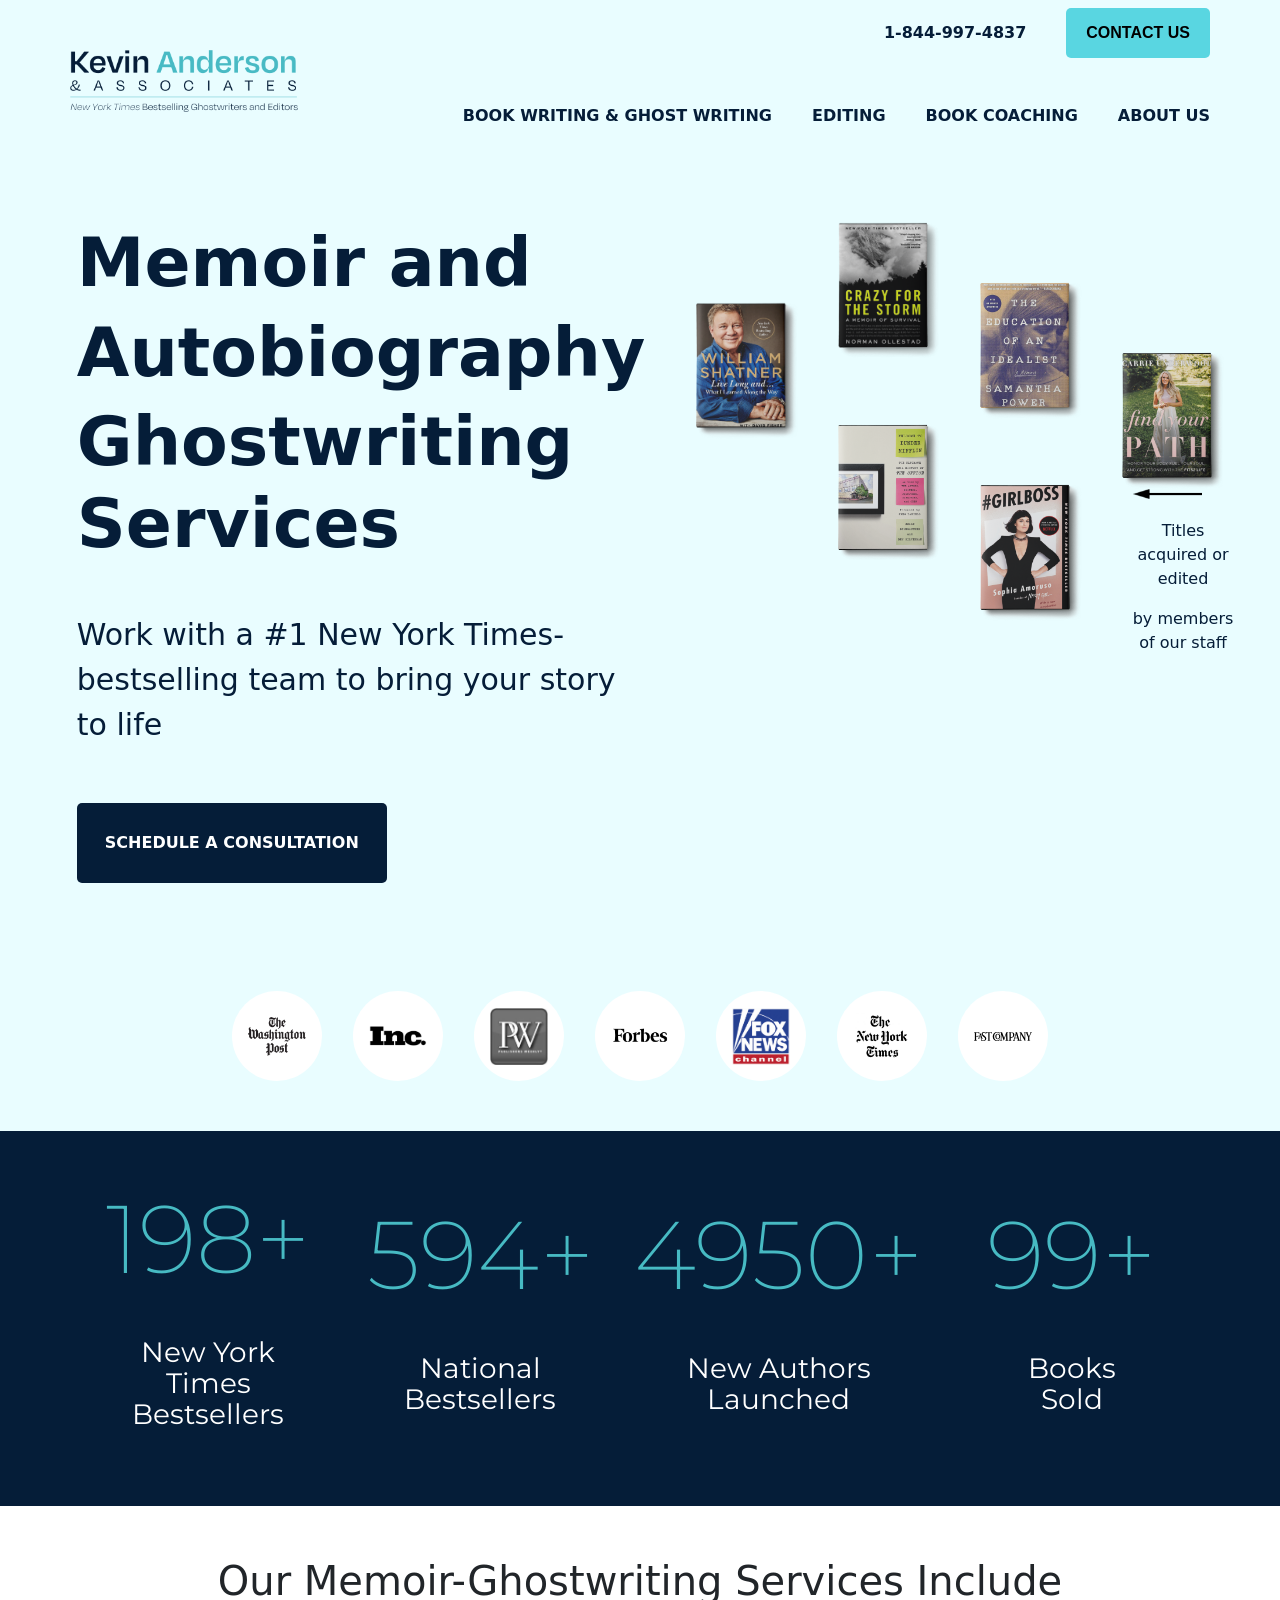
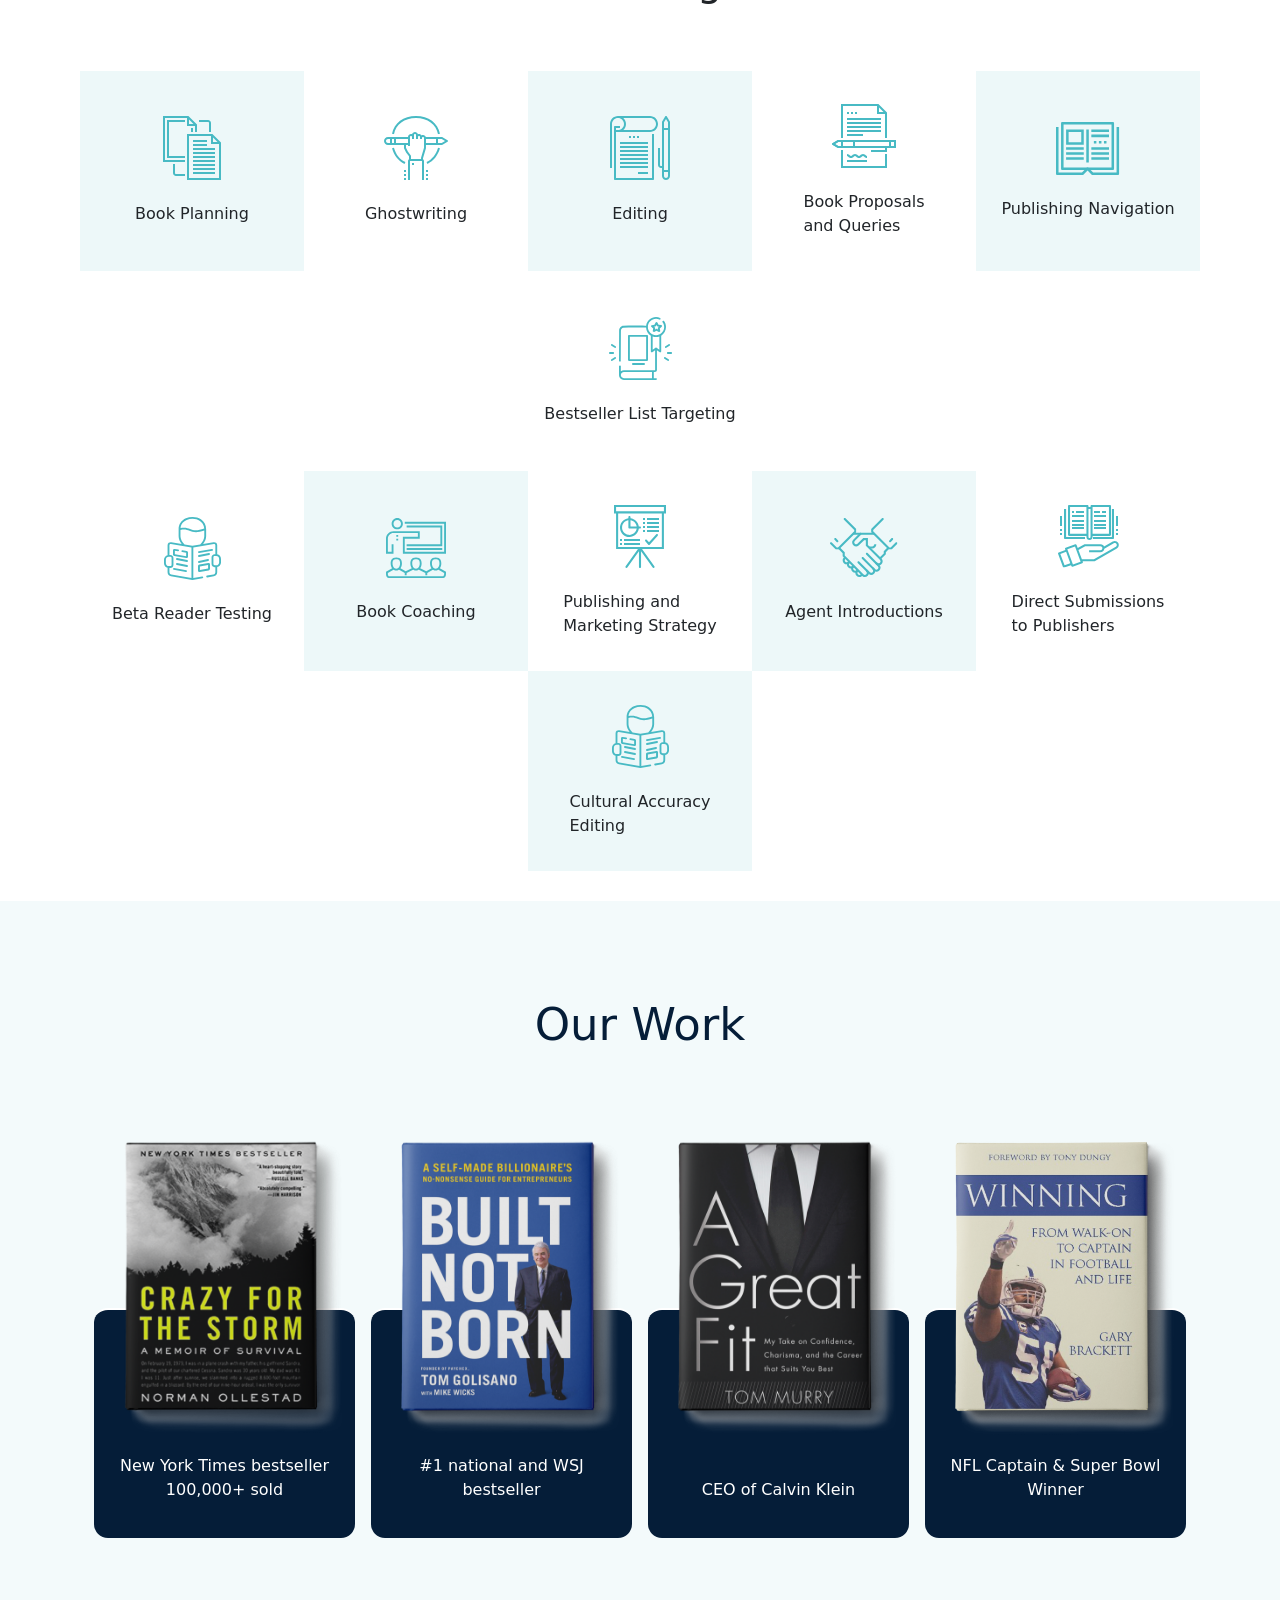
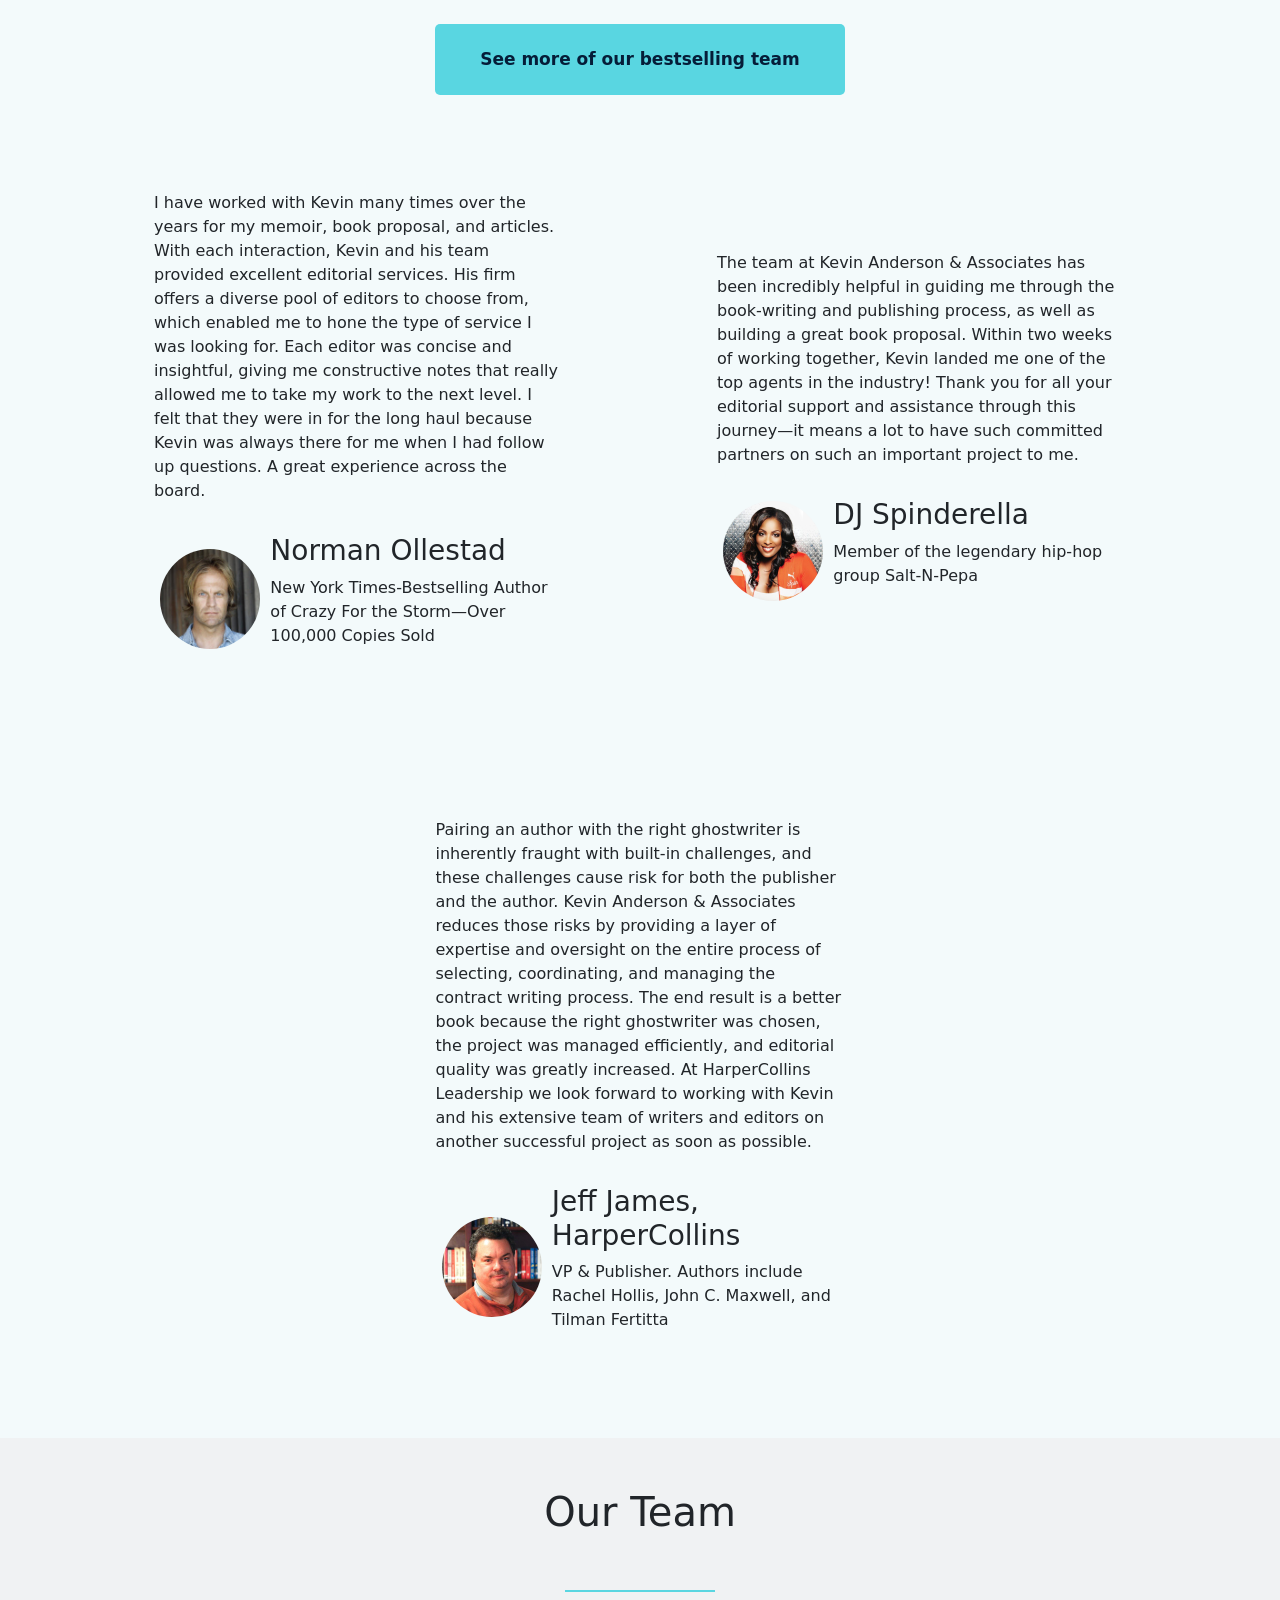
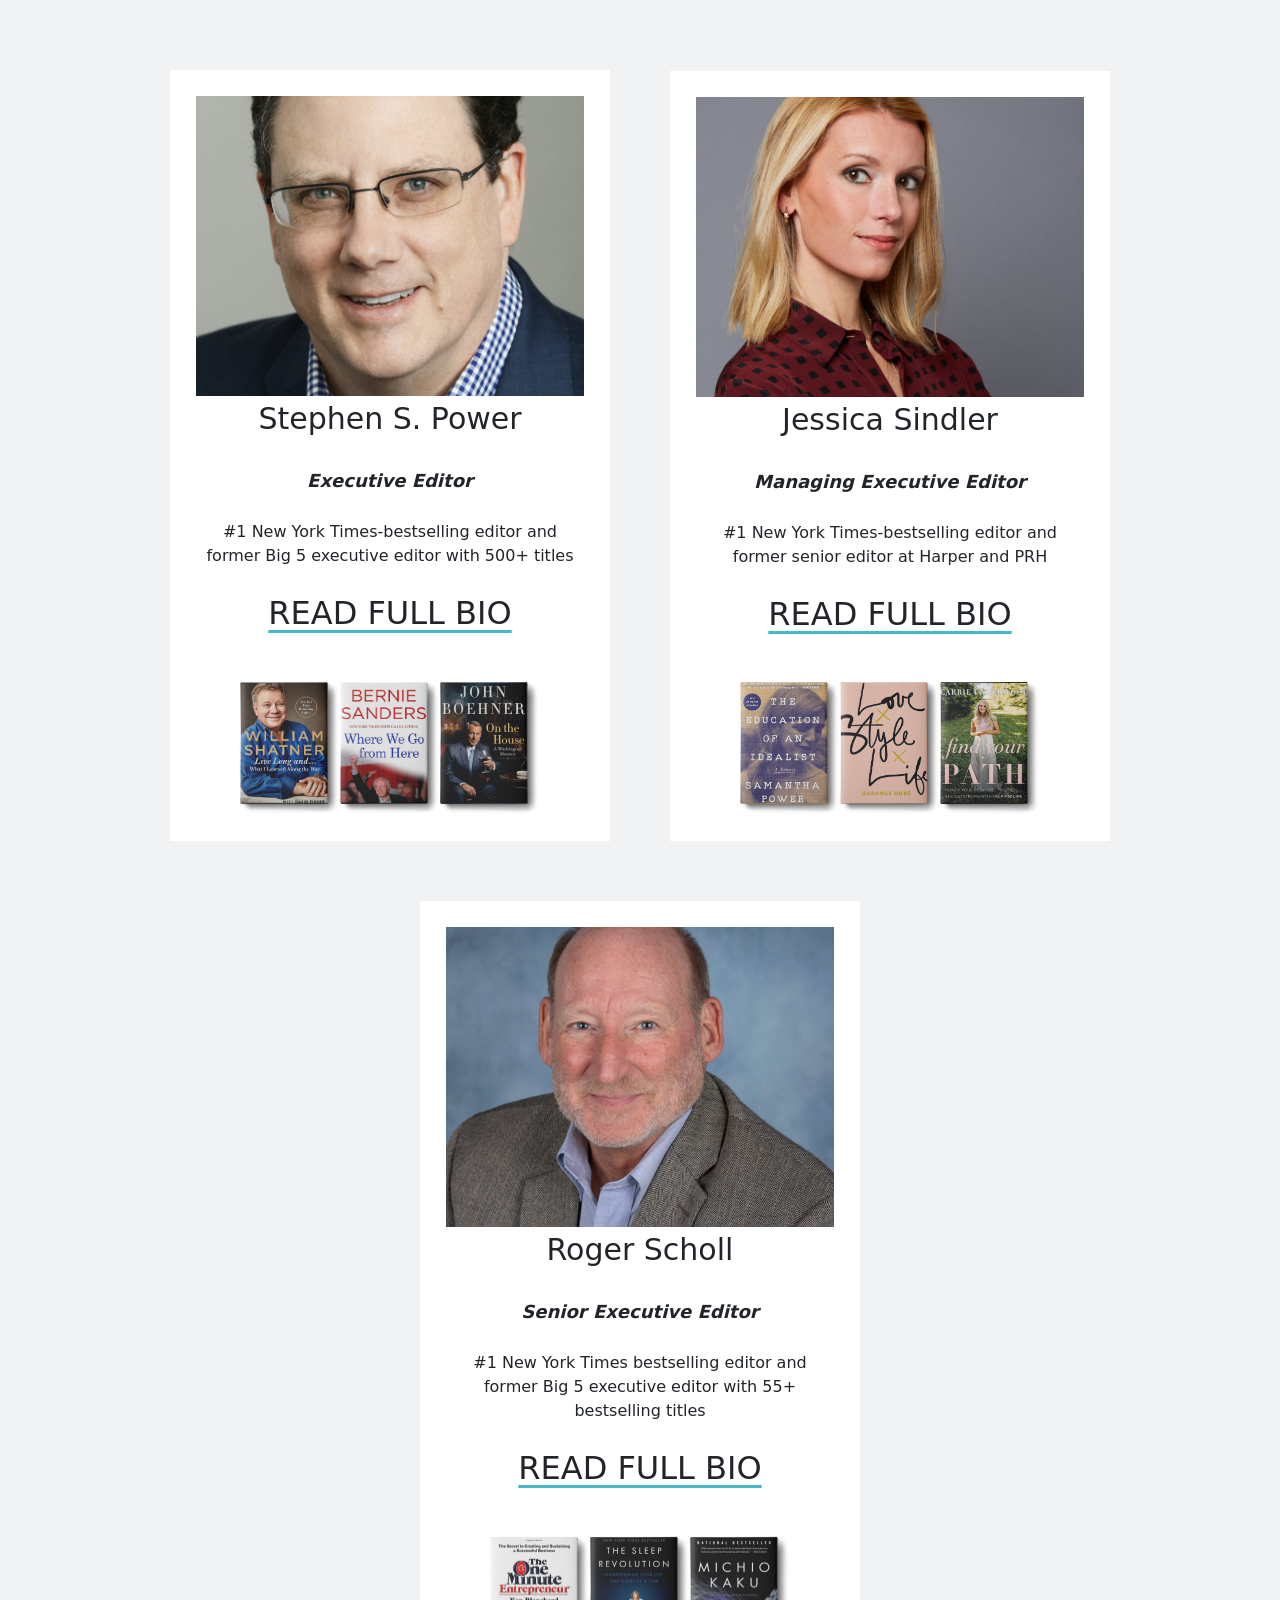
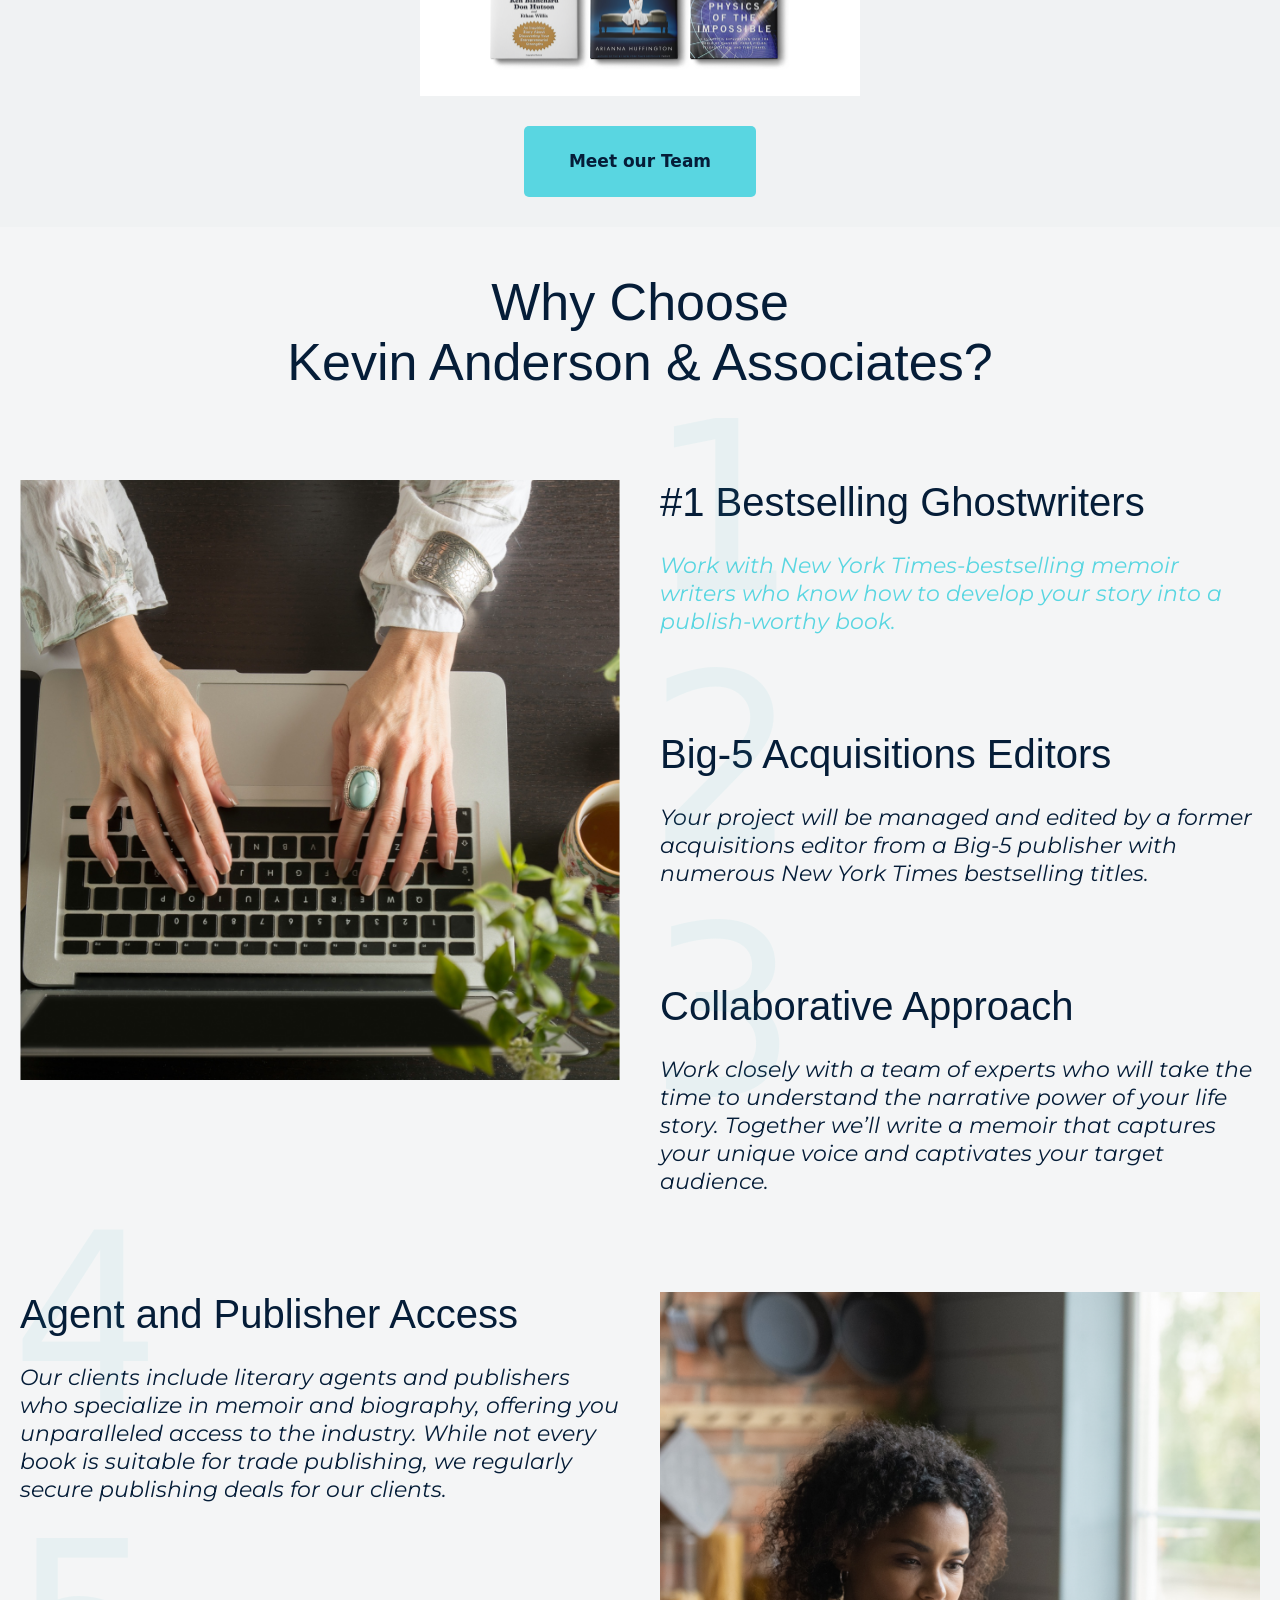
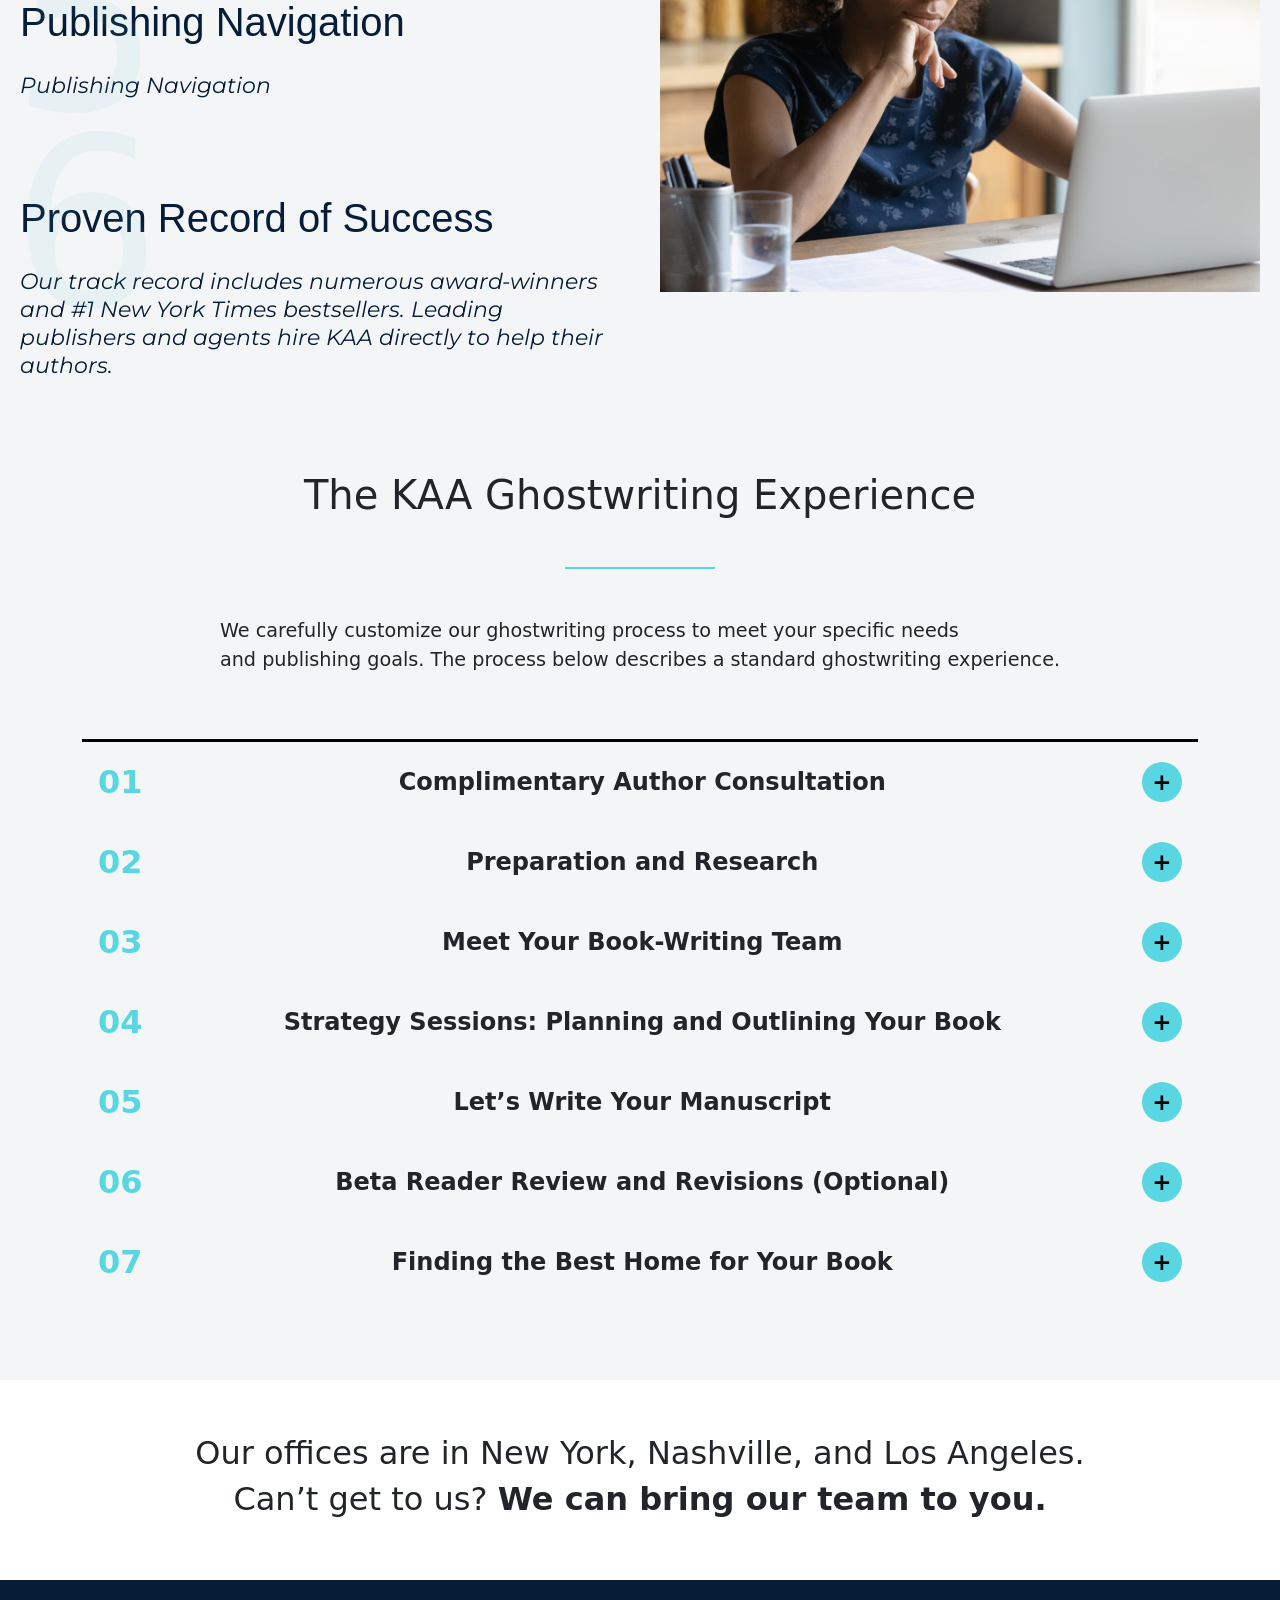
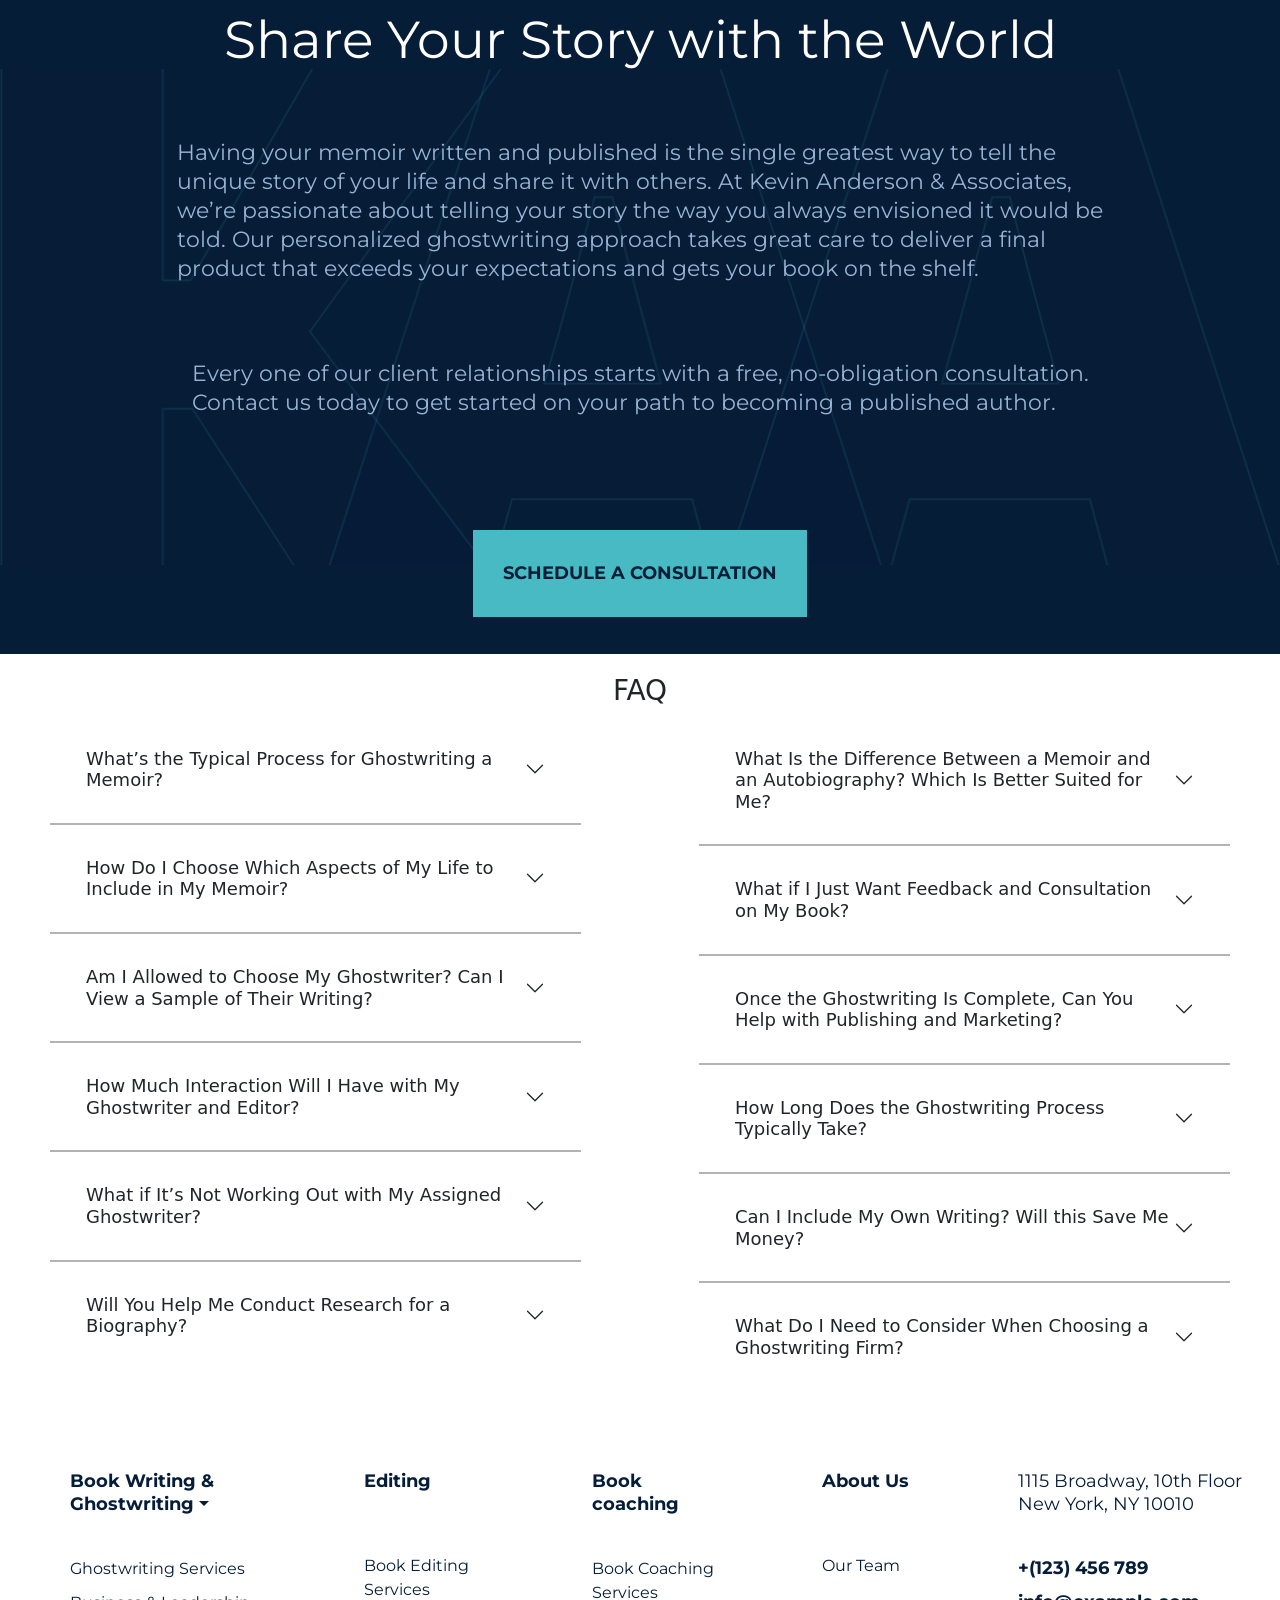
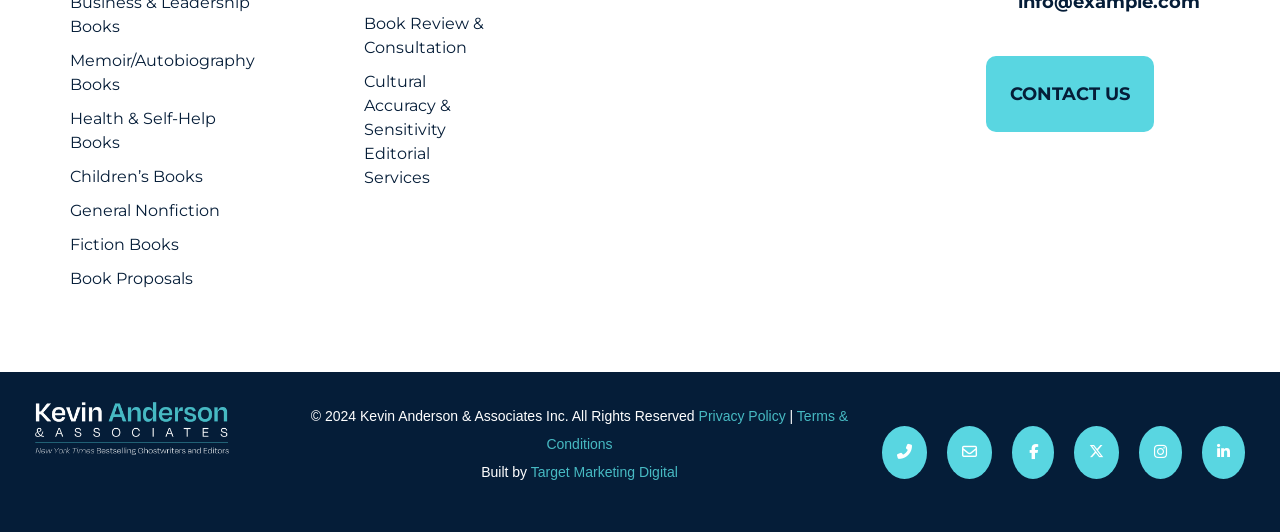
<file: autobiographyBooks.html>
<!DOCTYPE html>
<html lang="en">

<head>
    <meta charset="UTF-8">
    <meta name="viewport" content="width=device-width, initial-scale=1.0">
    <link rel="stylesheet" href="style.css?v=2">
    <link rel="stylesheet" href="https://cdnjs.cloudflare.com/ajax/libs/font-awesome/6.6.0/css/all.min.css" integrity="sha512-Kc323vGBEqzTmouAECnVceyQqyqdsSiqLQISBL29aUW4U/M7pSPA/gEUZQqv1cwx4OnYxTxve5UMg5GT6L4JJg==" crossorigin="anonymous" referrerpolicy="no-referrer" />
    <link rel="stylesheet" href="https://maxcdn.bootstrapcdn.com/bootstrap/4.5.2/css/bootstrap.min.css">
    <link href="https://cdn.jsdelivr.net/npm/bootstrap@5.0.2/dist/css/bootstrap.min.css" rel="stylesheet" integrity="sha384-EVSTQN3/azprG1Anm3QDgpJLIm9Nao0Yz1ztcQTwFspd3yD65VohhpuuCOmLASjC" crossorigin="anonymous">
    <script src="https://cdn.jsdelivr.net/npm/bootstrap@5.0.2/dist/js/bootstrap.bundle.min.js" integrity="sha384-MrcW6ZMFYlzcLA8Nl+NtUVF0sA7MsXsP1UyJoMp4YLEuNSfAP+JcXn/tWtIaxVXM" crossorigin="anonymous"></script>
    <title>Document</title>
</head>

<body>
    <nav class="navbar">
        <div class="logo">
            <img src="Assets/Logos/logo (1).png" alt="Logo">
        </div>
        <button class="hamburger">&#9776;</button>
        <div class="right-nav">
            <div class="top-bar">
                <ul class="bar">
                    <li><a href="#">1-844-997-4837</a></li>
                    <!-- <li class="flex-img-txt toggle"><img src="Assets/Logos/united-states.png" alt=""><a href="#"><img src="" alt="">US</a><img id="expand-arrow" src="Assets/Images/expand arrow.png" alt="">
                        <ul class="dropdown-1">
                            <li class="flex-img-txt"> <img src="Assets/Logos/united-states.png" alt=""> <a href="#">US</a></li>
                            <li class="flex-img-txt"> <img src="Assets/Logos/united-kingdom.webp" alt=""> <a href="#">UK</a></li>
                        </ul>

                    </li> -->
                    <li><button class="btn1">CONTACT US</button></li>
                </ul>
            </div>
            <div class="bottom-bar">
                <ul class="bar">
                    <li class="toggle"><span><span class="nav-tab">BOOK WRITING & GHOST WRITING</span> <span> <img class="arrow-icon" src="Assets/Images/expand arrow.png" alt=""></span></span>
                        <ul class="dropdown-1">
                            <li><a href="./ghostwritingServices.html">Ghostwriting Services</a></li>
                            <li><a href="./business&LeadershipBooks.html">Business & Leadership Books</a></li>
                            <li><a href="./autobiographyBooks.html">Memoir/Autobiography Books</a></li>
                            <li><a href="./health&self-helpBooks.html">Health & Self-Help Books</a></li>
                            <li><a href="./children'sBooks.html">Children’s Books</a></li>
                            <li><a href="./generalNonfiction.html">General Nonfiction</a></li>
                            <li><a href="./fiction.html">Fiction Books</a></li>
                            <li><a href="./bookProposals.html">Book Proposals</a></li>
                        </ul>
                    </li>
                    <li class="toggle"><span><span class="nav-tab">EDITING</span> <span> <img class="arrow-icon" src="Assets/Images/expand arrow.png" alt=""></span></span>
                        <ul class="dropdown-1">
                            <li><a href="./bookEditingServices.html">Book Editing Services</a></li>
                            <li><a href="./bookReview&Consultation.html">Book Review & Consultation</a></li>
                            <li><a href="./culturalAccuracySensitivityEditorialServices.html">Cultural Accuracy & Sensitivity Editorial Services</a></li>
                        </ul>
                    </li>
                    <li class="toggle"><span><span class="nav-tab">BOOK COACHING</span> <span> <img class="arrow-icon" src="Assets/Images/expand arrow.png" alt=""></span></span>
                        <ul class="dropdown-1">
                            <li><a href="./bookCoachingServices.html">Book Coaching Services </a></li>
                        </ul>
                    </li>
                    <li class="toggle"><span><span class="nav-tab">ABOUT US</span><span> <img class="arrow-icon" src="Assets/Images/expand arrow.png" alt=""></span></span>
                        <ul class="dropdown-1">
                            <li><a href="./ourTeam.html">Our Team</a> </li>
                        </ul>
                    </li>
                </ul>

            </div>
        </div>

    </nav>
    <section class="hero-container">
        <div class="content-container">
            <div class="left-container">
                <div class="content">
                    <div class="hero-heading">
                        <h1>Memoir and</h1>
                        <h1>Autobiography </h1>
                        <h1>Ghostwriting Services </h1>
                    </div>
                    <div class="hero-content">
                        <p>Work with a #1 New York Times-bestselling team to bring your story to life</p>
                    </div>
                    <div class="hero-button">
                        <button class="counter-btn1">SCHEDULE A CONSULTATION</button>
                    </div>
                </div>
            </div>
            <div class="right-container">
                <div class="image-grid">

                    <div class="grid-item">
                        <img src="Assets/Images/Live-Long-and-What-I-Learned-Along-the-Way.png" alt="Image 1">
                    </div>


                    <div class="grid-item">
                        <img src="Assets/Images/crazy-for-the-storm@2x.webp" alt="Image 2">
                        <img src="Assets/Images/Dunder-Mifflin-1-800x1075.webp" alt="Image 3">
                    </div>


                    <div class="grid-item">
                        <img src="Assets/Images/The-Education-of-an-Idealist.png" alt="Image 4">
                        <img src="Assets/Images/GIRLBOSS.png" alt="Image 5">
                    </div>


                    <div class="grid-item">
                        <img id="bk-img-grid-last" src="Assets/Images/Find-Your-Path.webp" alt="Image 6">
                        <div class="arrow-text">
                            <img src="Assets/Images/left arrow.png" alt="Left Arrow" class="left-arrow-icon">
                            <p>Titles acquired or edited</p>
                            <p>by members of our staff</p>
                        </div>
                    </div>
                </div>
            </div>

        </div>
        <div class="logo-container">
            <div class="hero-logo"><img src="Assets/Logos/WashPostStacked_New_600x-400x265.png" alt=""></div>
            <div class="hero-logo"><img src="Assets/Logos/inc-magazine-logo@3x.webp" alt=""></div>
            <div class="hero-logo"><img src="Assets/Logos/logo-publishers-weekly@3x.webp" alt=""></div>
            <div class="hero-logo"><img src="Assets/Logos/Forbes-Ghostwrirting-Services-e1598300532500.webp" alt=""></div>
            <div class="hero-logo"><img src="Assets/Logos/fox-news-logo.jpg" alt=""></div>
            <div class="hero-logo"><img src="Assets/Logos/New_York_Times_logo.jpg" alt=""></div>
            <div class="hero-logo"><img src="Assets/Logos/fast-company-logo-vector.svg" alt=""></div>
        </div>
    </section>
    <section class="counter-wrapper">
        <div class="counter-row">
            <div class="box">

                <span class="num" data-val="200">000+</span>
                <p class="text">New York Times <br> Bestsellers</p>

            </div>

            <div class="box">

                <span class="num" data-val="600">000+</span>
                <p class="text">National <br> Bestsellers</p>

            </div>
            <div class="box">

                <span class="num" data-val="5000">0000+</span>
                <p class="text">New Authors <br> Launched</p>

            </div>
            <div class="box">

                <span class="num" data-val="100">000mil</span>
                <p class="text">Books <br> Sold</p>

            </div>

        </div>

    </section>
    <section class="services-wrapper">
        <div class="service-heading">
            <p>Our Memoir-Ghostwriting Services Include</p>
        </div>
        <div class="services-icons">
            <div class="services-icons-rows">
                <div class="service-card bg-lightblue">
                    <div class="service-card-img"><img src="Assets/Logos/Book-Planing.svg" alt=""></div>
                    <div class="service-card-name">Book Planning</div>
                </div>
                <div class="service-card">
                    <div class="service-card-img"><img src="Assets/Logos/Ghostwriting.svg" alt=""></div>
                    <div class="service-card-name">Ghostwriting</div>
                </div>
                <div class="service-card bg-lightblue">
                    <div class="service-card-img"><img src="Assets/Logos/Editing.svg" alt=""></div>
                    <div class="service-card-name">Editing</div>
                </div>
                <div class="service-card">
                    <div class="service-card-img"><img src="Assets/Logos/Book-Proposals.svg" alt=""></div>
                    <div class="service-card-name">Book Proposals <br>and Queries</div>
                </div>
                <div class="service-card bg-lightblue">
                    <div class="service-card-img"><img src="Assets/Logos/Publishing-Navigation.svg " alt=""></div>
                    <div class="service-card-name">Publishing
                        Navigation</div>
                </div>
                <div class="service-card">
                    <div class="service-card-img"><img src="Assets/Logos/Bestseller-Targeting.svg" alt=""></div>
                    <div class="service-card-name">Bestseller
                        List Targeting</div>
                </div>
            </div>
            <div class="services-icons-rows">
                <div class="service-card">
                    <div class="service-card-img"><img src="Assets/Logos/Beta-Reader-Testing.svg" alt=""></div>
                    <div class="service-card-name">Beta Reader
                        Testing</div>
                </div>
                <div class="service-card bg-lightblue">
                    <div class="service-card-img"><img src="Assets/Logos/Book-Coaching.svg" alt=""></div>
                    <div class="service-card-name">Book Coaching</div>
                </div>
                <div class="service-card">
                    <div class="service-card-img"><img src="Assets/Logos/Pub-and-Marketing-Strategy.svg" alt=""></div>
                    <div class="service-card-name">Publishing and <br>Marketing Strategy</div>
                </div>
                <div class="service-card bg-lightblue">
                    <div class="service-card-img"><img src="Assets/Logos/Agent-Introductions.svg" alt=""></div>
                    <div class="service-card-name">Agent
                        Introductions</div>
                </div>
                <div class="service-card">
                    <div class="service-card-img"><img src="Assets/Logos/Direct-Submissions-to-Publishers.svg" alt=""></div>
                    <div class="service-card-name">Direct Submissions <br> to Publishers</div>
                </div>
                <div class="service-card bg-lightblue">
                    <div class="service-card-img"><img src="Assets/Logos/Beta-Reader-Testing (1).svg" alt=""></div>
                    <div class="service-card-name">Cultural Accuracy <br> Editing</div>
                </div>

            </div>
    </section>
    <section class="bestselling-wrapper">
        <div class="bestselling-content">
            <p>Our Work</p>
        </div>
        <div class="bestselling-books">
            <div class="bookCard-container">
                <div class="book-img">
                    <img src="Assets/Images/crazy-for-the-storm@2x.webp" alt="">
                </div>
                <div class="book-content">
                    <p>New York Times bestseller 100,000+ sold</p>
                </div>
            </div>
            <div class="bookCard-container">
                <div class="book-img">
                    <img src="Assets/Images/built-not-born@2x.webp" alt="">
                </div>
                <div class="book-content">
                    <p>#1 national and WSJ bestseller</p>
                </div>
            </div>
            <div class="bookCard-container">
                <div class="book-img">
                    <img src="Assets/Images/a-great-fit@2x.png" alt="">
                </div>
                <div class="book-content">
                    <p> CEO of Calvin Klein</p>
                </div>
            </div>
            <div class="bookCard-container">
                <div class="book-img">
                    <img src="Assets/Images/From-Walk-on-to-Captain-800x1074.png" alt="">
                </div>
                <div class="book-content">
                    <p>NFL Captain & Super Bowl Winner</p>
                </div>
            </div>
        </div>
        <div class="team-button">
            <button> <b>See more of our bestselling team</b></button>
        </div>
        <div class="bestselling-authors">
            <div class="author-container">
                <div class="author-content">
                    <p>
                        I have worked with Kevin many times over the years for my memoir, book proposal, and articles. With each interaction, Kevin and his team provided excellent editorial services. His firm offers a diverse pool of editors to choose from, which enabled me to hone the type of service I was looking for. Each editor was concise and insightful, giving me constructive notes that really allowed me to take my work to the next level. I felt that they were in for the long haul because Kevin was always there for me when I had follow up questions. A great experience across the board.
                    </p>
                </div>
                <div class="author-card">
                    <div class="author-img" id="brian">
                        <img src="Assets/Images/Norman-Ollestad-e1598460823845.jpg" alt="">
                    </div>
                    <div class="author-description">
                        <h3>Norman Ollestad</h3>
                        <p>New York Times-Bestselling Author of Crazy For the Storm—Over 100,000 Copies Sold</p>
                    </div>
                </div>
            </div>
            <div class="author-container">
                <div class="author-content">
                    <p>
                        The team at Kevin Anderson & Associates has been incredibly helpful in guiding me through the book-writing and publishing process, as well as building a great book proposal. Within two weeks of working together, Kevin landed me one of the top agents in the industry! Thank you for all your editorial support and assistance through this journey—it means a lot to have such committed partners on such an important project to me.
                    </p>
                </div>
                <div class="author-card">
                    <div class="author-img">
                        <img src="Assets/Images/DJ-Spinderella-1.jpg" alt="">
                    </div>
                    <div class="author-description">
                        <h3>DJ Spinderella</h3>
                        <p>Member of the legendary hip-hop group Salt-N-Pepa</p>
                    </div>
                </div>
            </div>
            <div class="author-container">
                <div class="author-content">
                    <p>
                        Pairing an author with the right ghostwriter is inherently fraught with built-in challenges, and these challenges cause risk for both the publisher and the author. Kevin Anderson & Associates reduces those risks by providing a layer of expertise and oversight on the entire process of selecting, coordinating, and managing the contract writing process. The end result is a better book because the right ghostwriter was chosen, the project was managed efficiently, and editorial quality was greatly increased. At HarperCollins Leadership we look forward to working with Kevin and his extensive team of writers and editors on another successful project as soon as possible.
                    </p>
                </div>
                <div class="author-card">
                    <div class="author-img">
                        <img src="Assets/Images/JeffJames_2020-e1598026138455-400x400.jpg" alt="">
                    </div>
                    <div class="author-description">
                        <h3>Jeff James, HarperCollins</h3>
                        <p>VP & Publisher. Authors include Rachel Hollis, John C. Maxwell, and Tilman Fertitta</p>
                    </div>
                </div>
            </div>
    </section>
    <section class="team-wrapper">
        <div class="team-heading">
            <p>Our Team</p>
            <hr>
        </div>
        <div class="team-membercards">

            <div class="member-card">
                <div class="member-description">

                    <div class="member-image"><img src="Assets/Images/Stephen-Power-headshot-797x1200.jpg" alt=""></div>
                    <div class="member-bio">
                        <p id="name">Stephen S. Power</p>
                        <p id="designation"><em><b>Executive Editor</b></em></p>
                        <p>#1 New York Times-bestselling editor and former Big 5 executive editor with 500+ titles</p>
                        <h2 id="more">READ FULL BIO</h2>
                    </div>

                </div>
                <div class="member-books">
                    <img src="Assets/Images/Live-Long-and-What-I-Learned-Along-the-Way.png" alt="">
                    <img src="Assets/Images/Bernie-Sanders-Where-We-Go-from-Here.png" alt="">
                    <img src="Assets/Images/On-the-House-A-Washington-Memoir.png" alt="">
                </div>
            </div>
            <div class="member-card">
                <div class="member-description">

                    <div class="member-image"><img src="Assets/Images/Jessica-Sindler-headshot-scaled-e1605710512451.jpg" alt=""></div>
                    <div class="member-bio">
                        <p id="name">Jessica Sindler</p>
                        <p id="designation"><em><b>Managing Executive Editor</b></em></p>
                        <p>#1 New York Times-bestselling editor and former senior editor at Harper and PRH</p>
                        <h2 id="more">READ FULL BIO</h2>
                    </div>

                </div>
                <div class="member-books">
                    <img src="Assets/Images/The-Education-of-an-Idealist.png" alt="">
                    <img src="Assets/Images/Love-Style-Life.png" alt="">
                    <img src="Assets/Images/Find-Your-Path.webp" alt="">
                </div>
            </div>
            <div class="member-card">
                <div class="member-description">

                    <div class="member-image"><img src="Assets/Images/Screenshot-2023-06-13-091731.webp" alt=""></div>
                    <div class="member-bio">
                        <p id="name">Roger Scholl</p>
                        <p id="designation"><em><b>Senior Executive Editor</b></em></p>
                        <p>#1 New York Times bestselling editor and former Big 5 executive editor with 55+ bestselling titles</p>
                        <h2 id="more">READ FULL BIO</h2>
                    </div>

                </div>
                <div class="member-books">
                    <img src="Assets/Images/The-One-Minute-Entrepreneur-The-Secret-to-Creating-and-Sustaining-a-Successful-Business-800x1074.png" alt="">
                    <img src="Assets/Images/The-Sleep-Revolution-Transforming-Your-Life-One-Night-at-a-Time-800x1074.webp" alt="">
                    <img src="Assets/Images/Physics-of-the-Impossible-A-Scientific-Exploration-into-the-World-of-Phasers-Force-Fields-Teleportation-and-Time-Travel-by-Michio-Kaku_-800x1074.webp" alt="">
                </div>
            </div>
        </div>
        <div class="team-button"><button>Meet our Team</button></div>
    </section>
    <section class="why-choose-us">
        <div class="wcu-heading">
            <h2>
                Why Choose <br>
                Kevin Anderson & Associates?
            </h2>
        </div>
        <div class="columns">
            <div class="wcu-left-col">
                <img src="Assets\Images\why-us-row-1.jpg" alt="">
            </div>
            <div class="wcu-right-col">

                <div class="row benefits-row-item">
                    <h2>#1 Bestselling Ghostwriters</h2>

                    <p> <span style="color: #59D6E1;">Work with New York Times-bestselling memoir writers who know how to develop your story into a publish-worthy book.
                    </p>
                </div>

                <div class="row benefits-row-item">
                    <h2>Big-5 Acquisitions Editors</h2>

                    <p> Your project will be managed and edited by a former acquisitions editor from a Big-5 publisher with numerous New York Times bestselling titles.
                    </p>
                </div>

                <div class="row benefits-row-item">
                    <h2>Collaborative Approach</h2>

                    <p> Work closely with a team of experts who will take the time to understand the narrative power of your life story. Together we’ll write a memoir that captures your unique voice and captivates your target audience.
                    </p>
                </div>

            </div>
        </div>


        <div class="columns reversed">
            <div class="wcu-left-col">
                <img src="Assets/Images/Low-Time-Commitment.jpg" alt="">
            </div>
            <div class="wcu-right-col">
                <div class="row benefits-row-item2">
                    <h2>Agent and Publisher Access</h2>
                    <p>
                        Our clients include literary agents and publishers who specialize in memoir and biography, offering you unparalleled access to the industry. While not every book is suitable for trade publishing, we regularly secure publishing deals for our clients.
                    </p>
                </div>
                <div class="row benefits-row-item2">
                    <h2>Publishing Navigation</h2>
                    <p>
                        Publishing Navigation
                    </p>
                </div>
                <div class="row benefits-row-item2">
                    <h2>Proven Record of Success</h2>
                    <p>
                        Our track record includes numerous award-winners and #1 New York Times bestsellers. Leading publishers and agents hire KAA directly to help their authors.
                    </p>
                </div>
            </div>
        </div>
    </section>
    <section class="gw-experience-wrapper">
        <div class="gw-experience-container">
            <div class="experience-content">
                <div class="experience-content-heading">
                    <h1>The KAA Ghostwriting Experience</h1>
                    <hr>
                </div>
                <div class="experience-content-text">
                    <p>We carefully customize our ghostwriting process to meet your specific needs <br> and publishing goals. The process below describes a standard ghostwriting experience.</p>
                </div>
            </div>
            <div class="experience-accordians">
                <div class="container my-5">
                    <div class="accordion-item" id="accordion-item-1">
                        <input type="checkbox" id="accordion1" class="accordion-checkbox">
                        <label class="accordion-header" for="accordion1">
                            <span class="accordion-number">01</span>
                            <span class="accordion-title"> Complimentary Author Consultation</span>
                            <span class="accordion-sign"></span>
                        </label>
                        <div class="accordion-content">
                            Before any commitments are made or contracts are signed, we take the time to get to know you, your book, and your publishing goals. We’ll provide consultation regarding the publishing industry and discuss the optimal strategy for your book.
                        </div>
                    </div>

                    <div class="accordion-item">
                        <input type="checkbox" id="accordion2" class="accordion-checkbox">
                        <label class="accordion-header" for="accordion2">
                            <span class="accordion-number">02</span>
                            <span class="accordion-title">
                                Preparation and Research</span>
                            <span class="accordion-sign"></span>
                        </label>
                        <div class="accordion-content">
                            Through a series of phone calls and questionnaires, we’ll help you think through your book concept, platform, audience, and marketplace. Our preparation also includes reviewing any drafts, notes, articles, outlines, and other relevant background materials.
                        </div>
                    </div>

                    <div class="accordion-item">
                        <input type="checkbox" id="accordion3" class="accordion-checkbox">
                        <label class="accordion-header" for="accordion3">
                            <span class="accordion-number">03</span>
                            <span class="accordion-title">
                                Meet Your Book-Writing Team</span>
                            <span class="accordion-sign"></span>
                        </label>
                        <div class="accordion-content">
                            Every great book ever written was the result of an effective team. With KAA, you have an industry-leading team of bestselling writers, editors, and publishing executives that will develop a comprehensive strategy, navigate the publishing industry for you, and help you achieve your publishing goals.
                            <br><br>
                            <b>Your Book Editor</b>
                            Your editor will lead the book-writing process and collaborate with the team to (a) develop the book’s positioning, core concepts, structure, and themes; (b) provide market analysis and advise on target audience, marketing, and publishing strategy; (c) edit and review the manuscript throughout the book-writing process.

                            Note: All of the in-house editors at KAA are former acquisitions editors at Big-5 publishing houses (Penguin Random House, HarperCollins, Simon & Schuster, Macmillan, and Hachette) who have acquired and edited hundreds of traditionally published books, including numerous New York Times bestsellers.
                            <br><br>
                            <b>Your Writer/Ghostwriter</b>
                            Your writer will work with you to pen your words to the page and revise the manuscript to ensure it captures your voice and vision. Our impressive roster of writers includes #1 New York Times-bestselling and award-winning authors in a wide variety of genres.
                            <br><br>
                            <b>Your Project Manager</b>
                            There are a lot of moving parts when it comes to writing and publishing a book. Your project manager will establish and maintain the timeline, schedule interviews, and be a helpful resource for any questions that come up along the way.
                            <br><br>
                            <b>Publishing Executives</b>
                            Our team of publishing executives work behind the scenes with your writing team to ensure your book is aligned with your goals. They’ll also help you find the best home for your book (more on that below).
                        </div>
                    </div>
                    <div class="accordion-item">
                        <input type="checkbox" id="accordion4" class="accordion-checkbox">
                        <label class="accordion-header" for="accordion4">
                            <span class="accordion-number">04</span>
                            <span class="accordion-title">
                                Strategy Sessions: Planning and Outlining Your Book</span>
                            <span class="accordion-sign"></span>
                        </label>
                        <div class="accordion-content">
                            Meet with your book-writing team in person or via video conference for in-depth strategy sessions to brainstorm, plan, and build the foundation of your book. By the end of the sessions, you will have a detailed manuscript outline that captures your vision, as well as a publishing and marketing strategy that aligns with your goals.
                        </div>
                    </div>
                    <div class="accordion-item">
                        <input type="checkbox" id="accordion5" class="accordion-checkbox">
                        <label class="accordion-header" for="accordion5">
                            <span class="accordion-number">05</span>
                            <span class="accordion-title">
                                Let’s Write Your Manuscript</span>
                            <span class="accordion-sign"></span>
                        </label>
                        <div class="accordion-content">
                            It’s time to start writing your book! We’ll handle the heavy lifting so you can remain focused on the bigger picture, as well as life’s demands.
                            <br><br>
                            <b> Your Words. Your Voice. Our Pen.</b>
                            At KAA, we ensure that your book is unmistakably yours. Through ongoing interviews and careful editing, we’ll ensure every idea, word, and piece of content sounds and feels like your distinct voice.
                            <br><br>
                            <b> Ongoing Manuscript Review and Revisions</b>
                            Your writer will develop your manuscript one section at a time, giving you ample opportunity to discuss the draft in process and suggest revisions.
                            <br><br>
                            Your editor will oversee the writing process and provide ongoing editorial review and direction to ensure the quality of the writing is up to publishing industry standards.
                            <br><br>
                            <b>Finalize Your Draft </b>
                            Once the manuscript is complete and meets your full approval, an additional editor (who has no knowledge of the project) will perform a “cold read,” editing the text for grammar and providing a final round of analysis and consultation.
                        </div>
                    </div>
                    <div class="accordion-item">
                        <input type="checkbox" id="accordion6" class="accordion-checkbox">
                        <label class="accordion-header" for="accordion6">
                            <span class="accordion-number">06</span>
                            <span class="accordion-title">
                                Beta Reader Review and Revisions (Optional)</span>
                            <span class="accordion-sign"></span>
                        </label>
                        <div class="accordion-content">
                            Your manuscript will be reviewed by 20+ impartial lay readers from within your target demographic who will provide detailed raw feedback and suggest improvements. The writing team will review this feedback with you and revise the book to ensure it resonates with your audience. Beta readers allow you and your team to make editorial decisions based on data.
                        </div>
                    </div>
                    <div class="accordion-item">
                        <input type="checkbox" id="accordion7" class="accordion-checkbox">
                        <label class="accordion-header" for="accordion7">
                            <span class="accordion-number">07</span>
                            <span class="accordion-title">
                                Finding the Best Home for Your Book</span>
                            <span class="accordion-sign"></span>
                        </label>
                        <div class="accordion-content">
                            Did you know less than 0.1% of people who want to write a book actually publish one? Not at KAA. Whether you want to break into traditional publishing, collaborate with a great hybrid publisher, or make the most of what self-publishing offers, we’ll guide you every step of the way. At KAA, we have former literary agents on staff, partnerships with dozens of publishers, and relationships with the most seasoned book marketers and PR teams to launch your book. We won’t just help you write your book, we’ll ensure you have a remarkable publishing experience.
                        </div>
                    </div>
                </div>
            </div>
        </div>
    </section>
    <section class="location-wrapper">
        <h4>Our offices are in New York, Nashville, and Los Angeles.</h4>
        <h4>Can’t get to us? <b>We can bring our team to you.</b></h4>
    </section>
    <section class="kaa">
        <div class="heading">
            <h2>Share Your Story with the World</h2>
        </div>
        <div class="text">
            <p>
                Having your memoir written and published is the single greatest way to tell the <br> unique story of your life and share it with others. At Kevin Anderson & Associates, <br> we’re passionate about telling your story the way you always envisioned it would be <br> told. Our personalized ghostwriting approach takes great care to deliver a final <br> product that exceeds your expectations and gets your book on the shelf.
            </p>
        </div>

        <div class="text">
            <p>
                Every one of our client relationships starts with a free, no-obligation consultation. <br> Contact us today to get started on your path to becoming a published author.
            </p>
        </div>

        <div class="btn">
            <button class="counter-btn1">SCHEDULE A CONSULTATION</button>
        </div>

    </section>
    <section class="faq-wrapper">
        <div class="faq-heading">
            <h3>FAQ</h3>
        </div>
        <div class="faq-container">
            <div class="faq-column">
                <div class="accordion accordion-flush" id="accordionFlushExample">

                    <div class="accordion-item faq-accordion-item-custom">

                        <h2 class="accordion-header accordion-font-size" id="flush-headingOne">
                            <button class="accordion-button collapsed" type="button" data-bs-toggle="collapse" data-bs-target="#flush-collapseOne" aria-expanded="false" aria-controls="flush-collapseOne">
                                What’s the Typical Process for Ghostwriting a Memoir?
                            </button>
                        </h2>
                        <div id="flush-collapseOne" class="accordion-collapse collapse" aria-labelledby="flush-headingOne" data-bs-parent="#accordionFlushExample">
                            <div class="accordion-body">The internet is littered with online writing and editing services, making it nearly impossible to sift through the scams and Our ghostwriting process for memoirs is flexible and customizable to your preferences. We can work with you as consultants and editors as you develop the content on your own, or we can ghostwrite the book for you, based on interviews and other information you provide us. We typically gather information in-person or via email and phone conversations, though the process may also include site visits and independent research as necessary.
                                <br><br>
                                While we understand that every client is unique and we are happy to adjust our ghostwriting services to suit your preferences, we typically approach the process as a team. Please contact us for a personalized and detailed proposal for your book.
                            </div>
                        </div>
                    </div>
                    <div class="accordion-item faq-accordion-item-custom">

                        <h2 class="accordion-header accordion-font-size" id="flush-headingTwo">
                            <button class="accordion-button collapsed" type="button" data-bs-toggle="collapse" data-bs-target="#flush-collapseTwo" aria-expanded="false" aria-controls="flush-collapseTwo">
                                How Do I Choose Which Aspects of My Life to Include in My Memoir?
                            </button>
                        </h2>
                        <div id="flush-collapseTwo" class="accordion-collapse collapse" aria-labelledby="flush-headingTwo" data-bs-parent="#accordionFlushExample">
                            <div class="accordion-body">It all depends on the story you want to tell. Lucky for you, we have a team of talented writers and editors to help you articulate and shape the narrative of your book. Your writer can help you to make choices about which details of your life to include or omit in order to convey your central theme effectively. Feel free to give us a call for a free consultation!</div>
                        </div>
                    </div>
                    <div class="accordion-item faq-accordion-item-custom">

                        <h2 class="accordion-header accordion-font-size" id="flush-headingThree">
                            <button class="accordion-button collapsed" type="button" data-bs-toggle="collapse" data-bs-target="#flush-collapseThree" aria-expanded="false" aria-controls="flush-collapseThree">
                                Am I Allowed to Choose My Ghostwriter? Can I View a Sample of Their Writing?
                            </button>
                        </h2>
                        <div id="flush-collapseThree" class="accordion-collapse collapse" aria-labelledby="flush-headingThree" data-bs-parent="#accordionFlushExample">
                            <div class="accordion-body">In general, we’re very adept at matching clients with the ghostwriter who will best suit them; however, we are also more than willing to provide you with writing samples and credentials for your potential ghostwriter. We can arrange for phone calls between you and potential writers and you are more than welcome to select between several options. Our goal is to make sure you’re fully satisfied with your ghostwriting experience from the very beginning.

                            </div>
                        </div>
                    </div>
                    <div class="accordion-item faq-accordion-item-custom">

                        <h2 class="accordion-header accordion-font-size" id="flush-headingFour">
                            <button class="accordion-button collapsed" type="button" data-bs-toggle="collapse" data-bs-target="#flush-collapseFour" aria-expanded="false" aria-controls="flush-collapseFour">
                                How Much Interaction Will I Have with My Ghostwriter and Editor?
                            </button>
                        </h2>
                        <div id="flush-collapseFour" class="accordion-collapse collapse" aria-labelledby="flush-headingFour" data-bs-parent="#accordionFlushExample">
                            <div class="accordion-body">You can have as much or as little interaction with your ghostwriter and editor as you’d like! We tailor our process to suit your schedule and your needs. Generally, writers opt to have regular interviews and collaboration sessions with their ghostwriter or editor via phone or video call, as well as ongoing communication by email. In certain instances, it is also possible to arrange for in-person meetings with your ghostwriter or editor. The entire process can be molded to best support you!</div>
                        </div>
                    </div>
                    <div class="accordion-item faq-accordion-item-custom">

                        <h2 class="accordion-header accordion-font-size" id="flush-headingFive">
                            <button class="accordion-button collapsed" type="button" data-bs-toggle="collapse" data-bs-target="#flush-collapseFive" aria-expanded="false" aria-controls="flush-collapseFive">
                                What if It’s Not Working Out with My Assigned Ghostwriter?
                            </button>
                        </h2>
                        <div id="flush-collapseFive" class="accordion-collapse collapse" aria-labelledby="flush-headingFive" data-bs-parent="#accordionFlushExample">
                            <div class="accordion-body">If you’re unhappy with the material you’ve received from your writer, you can simply give that feedback directly to the writer or senior editor, and we will revise accordingly. Our skilled ghostwriters are able to shift their tone and style based on input from you to ensure that you connect with the writing. If after multiple revisions you are still unhappy with the writing, we can assign a new writer to the project who is a better match for you—this type of flexibility is one of the unique benefits of working with a professional firm.

                            </div>
                        </div>
                    </div>
                    <div class="accordion-item faq-accordion-item-custom">

                        <h2 class="accordion-header accordion-font-size" id="flush-headingSix">
                            <button class="accordion-button collapsed" type="button" data-bs-toggle="collapse" data-bs-target="#flush-collapseSix" aria-expanded="false" aria-controls="flush-collapseSix">
                                Will You Help Me Conduct Research for a Biography?
                            </button>
                        </h2>
                        <div id="flush-collapseSix" class="accordion-collapse collapse" aria-labelledby="flush-headingSix" data-bs-parent="#accordionFlushExample">
                            <div class="accordion-body">Yes, our ghostwriting packages can include research services. Whether your book requires basic internet searches or rigorous scholarly research, we have writers on staff who can conduct effective research and synthesize it into your book.

                            </div>
                        </div>
                    </div>
                </div>
            </div>
            <div class="faq-column">
                <div class="accordion accordion-flush" id="accordionFlushExample2">
                    <div class="accordion-item faq-accordion-item-custom">

                        <h2 class="accordion-header accordion-font-size" id="flush-heading13">
                            <button class="accordion-button collapsed" type="button" data-bs-toggle="collapse" data-bs-target="#flush-collapse13" aria-expanded="false" aria-controls="flush-collapse13">
                                What Is the Difference Between a Memoir and an Autobiography? Which Is Better Suited for Me?
                            </button>
                        </h2>
                        <div id="flush-collapse13" class="accordion-collapse collapse" aria-labelledby="flush-heading13" data-bs-parent="#accordionFlushExample2">
                            <div class="accordion-body">There are many similarities between memoirs and autobiographies—both are nonfiction, factual accounts based on the author’s life, written in the first person—but the biggest difference is the timeframe that is covered in each genre.
                                <br><br>
                                Simply put, an autobiography tells the entire story of the author’s life, while a memoir tells a specific story from parts of the author’s life. A memoir might address a particular period of time or phase of life that holds significance, or events that are all related in some way. An autobiography generally covers all aspects of the author’s life up to the time it is written, though some experiences may be given more or less emphasis to convey the desired theme or overarching message.
                                <br><br>
                                When choosing whether to write a memoir or an autobiography, consider whether you would like to write your life story, from the beginning to the present day, or whether you would like to focus in on a particular period of time.
                            </div>
                        </div>
                    </div>
                    <div class="accordion-item faq-accordion-item-custom">

                        <h2 class="accordion-header accordion-font-size" id="flush-heading15">
                            <button class="accordion-button collapsed" type="button" data-bs-toggle="collapse" data-bs-target="#flush-collapse15" aria-expanded="false" aria-controls="flush-collapse15">
                                What if I Just Want Feedback and Consultation on My Book?
                            </button>
                        </h2>
                        <div id="flush-collapse15" class="accordion-collapse collapse" aria-labelledby="flush-heading15" data-bs-parent="#accordionFlushExample2">
                            <div class="accordion-body">Our editing and consultation services are perfectly suited for writers who are looking to improve their work. We can give input at whatever level of detail you’d like—overarching feedback on the structure and concept of the book, critical review on the flow and transitions, or copy edit the text itself. At your request, we can also address specific issues in our review of your work.</div>
                        </div>
                    </div>
                    <div class="accordion-item faq-accordion-item-custom">

                        <h2 class="accordion-header accordion-font-size" id="flush-heading16">
                            <button class="accordion-button collapsed" type="button" data-bs-toggle="collapse" data-bs-target="#flush-collapse16" aria-expanded="false" aria-controls="flush-collapse16">
                                Once the Ghostwriting Is Complete, Can You Help with Publishing and Marketing?
                            </button>
                        </h2>
                        <div id="flush-collapse16" class="accordion-collapse collapse" aria-labelledby="flush-heading16" data-bs-parent="#accordionFlushExample2">
                            <div class="accordion-body">We know that the publishing industry can be daunting, especially for first-time authors, so we offer consultation and comprehensive support for traditional, hybrid, and self-publishing outlets. Most of our all-inclusive ghostwriting packages include an original and customized query letter or book proposal free of charge. This invaluable marketing tool will be used to promote your book to literary agents and publishers. Not sure how to find a reputable literary agent? We’ve got you covered—we’ll provide you with a list of genre-appropriate agents to whom you can send your query letter or proposal!</div>
                        </div>
                    </div>
                    <div class="accordion-item faq-accordion-item-custom">

                        <h2 class="accordion-header accordion-font-size" id="flush-heading17">
                            <button class="accordion-button collapsed" type="button" data-bs-toggle="collapse" data-bs-target="#flush-collapse17" aria-expanded="false" aria-controls="flush-collapse17">
                                How Long Does the Ghostwriting Process Typically Take?
                            </button>
                        </h2>
                        <div id="flush-collapse17" class="accordion-collapse collapse" aria-labelledby="flush-heading17" data-bs-parent="#accordionFlushExample2">
                            <div class="accordion-body">The duration of the ghostwriting process is partly up to you—the author! Depending on your schedule and desired level of involvement, your ghostwriter will develop material for you to review and approve on a weekly or biweekly basis. While every book is unique, on average, a 200-page or 50,000-word manuscript will take between four and nine months to develop. We can often rush these services for you if you need to meet a specific publishing date.</div>
                        </div>
                    </div>
                    <div class="accordion-item faq-accordion-item-custom">

                        <h2 class="accordion-header accordion-font-size" id="flush-heading18">
                            <button class="accordion-button collapsed" type="button" data-bs-toggle="collapse" data-bs-target="#flush-collapse18" aria-expanded="false" aria-controls="flush-collapse18">
                                Can I Include My Own Writing? Will this Save Me Money?
                            </button>
                        </h2>
                        <div id="flush-collapse18" class="accordion-collapse collapse" aria-labelledby="flush-heading18" data-bs-parent="#accordionFlushExample2">
                            <div class="accordion-body">Yes and yes! We will gladly edit and incorporate any content that you provide. Depending on the strength of the content you’ve written, it may save you a lot of money!</div>
                        </div>
                    </div>
                    <div class="accordion-item faq-accordion-item-custom">

                        <h2 class="accordion-header accordion-font-size" id="flush-heading14">
                            <button class="accordion-button collapsed" type="button" data-bs-toggle="collapse" data-bs-target="#flush-collapse14" aria-expanded="false" aria-controls="flush-collapse14">
                                What Do I Need to Consider When Choosing a Ghostwriting Firm?
                            </button>
                        </h2>
                        <div id="flush-collapse14" class="accordion-collapse collapse" aria-labelledby="flush-heading14" data-bs-parent="#accordionFlushExample2">
                            <div class="accordion-body">The internet is littered with online writing and editing services, making it nearly impossible to sift through the scams and find a legitimate and trustworthy service. Here are some questions to ask when you’re vetting companies to ensure that you pick a reliable firm for all your writing and editing needs:
                                <br><br>
                                1. Is the price right? If it seems too good to be true, it probably is. Developing a high-quality book can take hundreds of hours of work and requires a high level of expertise—don’t be tempted by third-rate writers who market “affordable” prices.<br><br>
                                2. Who owns the rights to the book? It’s your book, which means that you should own the rights to your content. Be wary of ghostwriters asking for partial rights to your material.<br><br>
                                3.What is the payment arrangement? You should always pay for ghostwriting services in installments and never 100% upfront. After the initial deposit, you should make subsequent payments only if you’re happy with what the ghostwriter has written up to that point. You should have clearly defined milestones for payments to ensure that you and your writer know what to expect.<br><br>
                                4. Who’s in charge? Working with a ghostwriter is a collaborative effort, but you should have the final say on all content decisions. If a writer is unwilling to put your needs and requests first, then it’s not going to be your book—it will be theirs.<br><br>
                                5. Is the service confidential? This is YOUR book. A ghostwriter’s name should never appear on the completed manuscript unless you want it to be there.<br><br>
                                Whatever service you decide to use, be sure to protect yourself. Make certain that you are working with a reputable company with experience.
                            </div>
                        </div>
                    </div>

                </div>
            </div>
    </section>
    <footer class="footer-bottom">

        <div class="footer-wrapper">

            <div class="col-footer">
                <ul>
                    <p class="ftr-bold"><a href="./ghostwritingServices.html" class="dropdown-toggle">Book Writing & <br> Ghostwriting</a></p>
                    <li><a href="./ghostwritingServices.html">Ghostwriting Services</a></li>
                    <li><a href="./business&LeadershipBooks.html">Business & Leadership <br> Books</a></li>
                    <li><a href="./autobiographyBooks.html">Memoir/Autobiography <br> Books</a></li>
                    <li><a href="./health&self-helpBooks.html">Health & Self-Help <br> Books</a></li>
                    <li><a href="./children'sBooks.html">Children’s Books</a></li>
                    <li><a href="./generalNonfiction.html">General Nonfiction</a></li>
                    <li><a href="./fiction.html">Fiction Books</a></li>
                    <li><a href="./bookProposals.html">Book Proposals</a></li>
                </ul>
            </div>

            <div class="col-footer">
                <ul>
                    <p class="ftr-bold" style="padding-bottom: 40px;"><a href="./bookEditingServices.html">Editing</a></p>
                    <li><a href="./bookEditingServices.html">Book Editing <br> Services</a></li>
                    <li><a href="./bookReview&Consultation.html">Book Review & <br> Consultation</a></li>
                    <li><a href="./culturalAccuracySensitivityEditorialServices.html">Cultural <br> Accuracy & <br> Sensitivity <br> Editorial <br> Services</a></li>
                </ul>
            </div>

            <div class="col-footer">
                <ul>
                    <p class="ftr-bold"><a href="./bookCoachingServices.html">Book <br> coaching</a></p>
                    <li><a href="./bookCoachingServices.html">Book Coaching <br> Services</a></li>
                </ul>
            </div>

            <div class="col-footer">
                <ul>
                    <p class="ftr-bold" style="padding-bottom: 40px;"><a href="./ourTeam.html">About Us</a></p>
                    <li><a href="./ourTeam.html">Our Team</a></li>
                </ul>
            </div>
            <div class="col-footer">
                <ul>
                    <p> 1115 Broadway, 10th Floor<br>
                        New York, NY 10010
                    </p>
                    <li class="phone"><a href="tel: +(123) 456 789">+(123) 456 789</a></li>
                    <li class="email"><a href="mailto:info@example.com">info@example.com</a></li>
                </ul>
                <button type="button" class="ft-btn counter-btn1">CONTACT US</button>
            </div>

        </div>
        <div class="footer-end">

            <div class="ftr-wrapper">

                <div class="ftr-logo">
                    <img src="Assets/Logos/logo_footer_v3.png" alt="">
                </div>

                <div class="terms">
                    <p>© 2024 Kevin Anderson & Associates Inc. All Rights Reserved <a href="#" style="color: #47BAC3;">Privacy Policy</a> | <a href="#" style="color: #47BAC3;">Terms & <br> Conditions</a> <br> Built by <a href="#" style="color: #47BAC3;">Target Marketing Digital</a></p>
                </div>

                <div class="social-icons">
                    <span><i class="fa-solid fa-phone-flip"></i></span>
                    <span><i class="fa-regular fa-envelope"></i></span>
                    <span><i class="fa-brands fa-facebook-f"></i></span>
                    <span><i class="fa-brands fa-x-twitter"></i></span>
                    <span><i class="fa-brands fa-instagram"></i></span>
                    <span><i class="fa-brands fa-linkedin-in"></i></span>
                </div>

            </div>
        </div>
    </footer>
</body>
<script src="https://code.jquery.com/jquery-3.5.1.min.js"></script>
<script src="https://maxcdn.bootstrapcdn.com/bootstrap/4.5.2/js/bootstrap.min.js"></script>
<script src="script.js?v=2" defer></script>

</html>
</file>
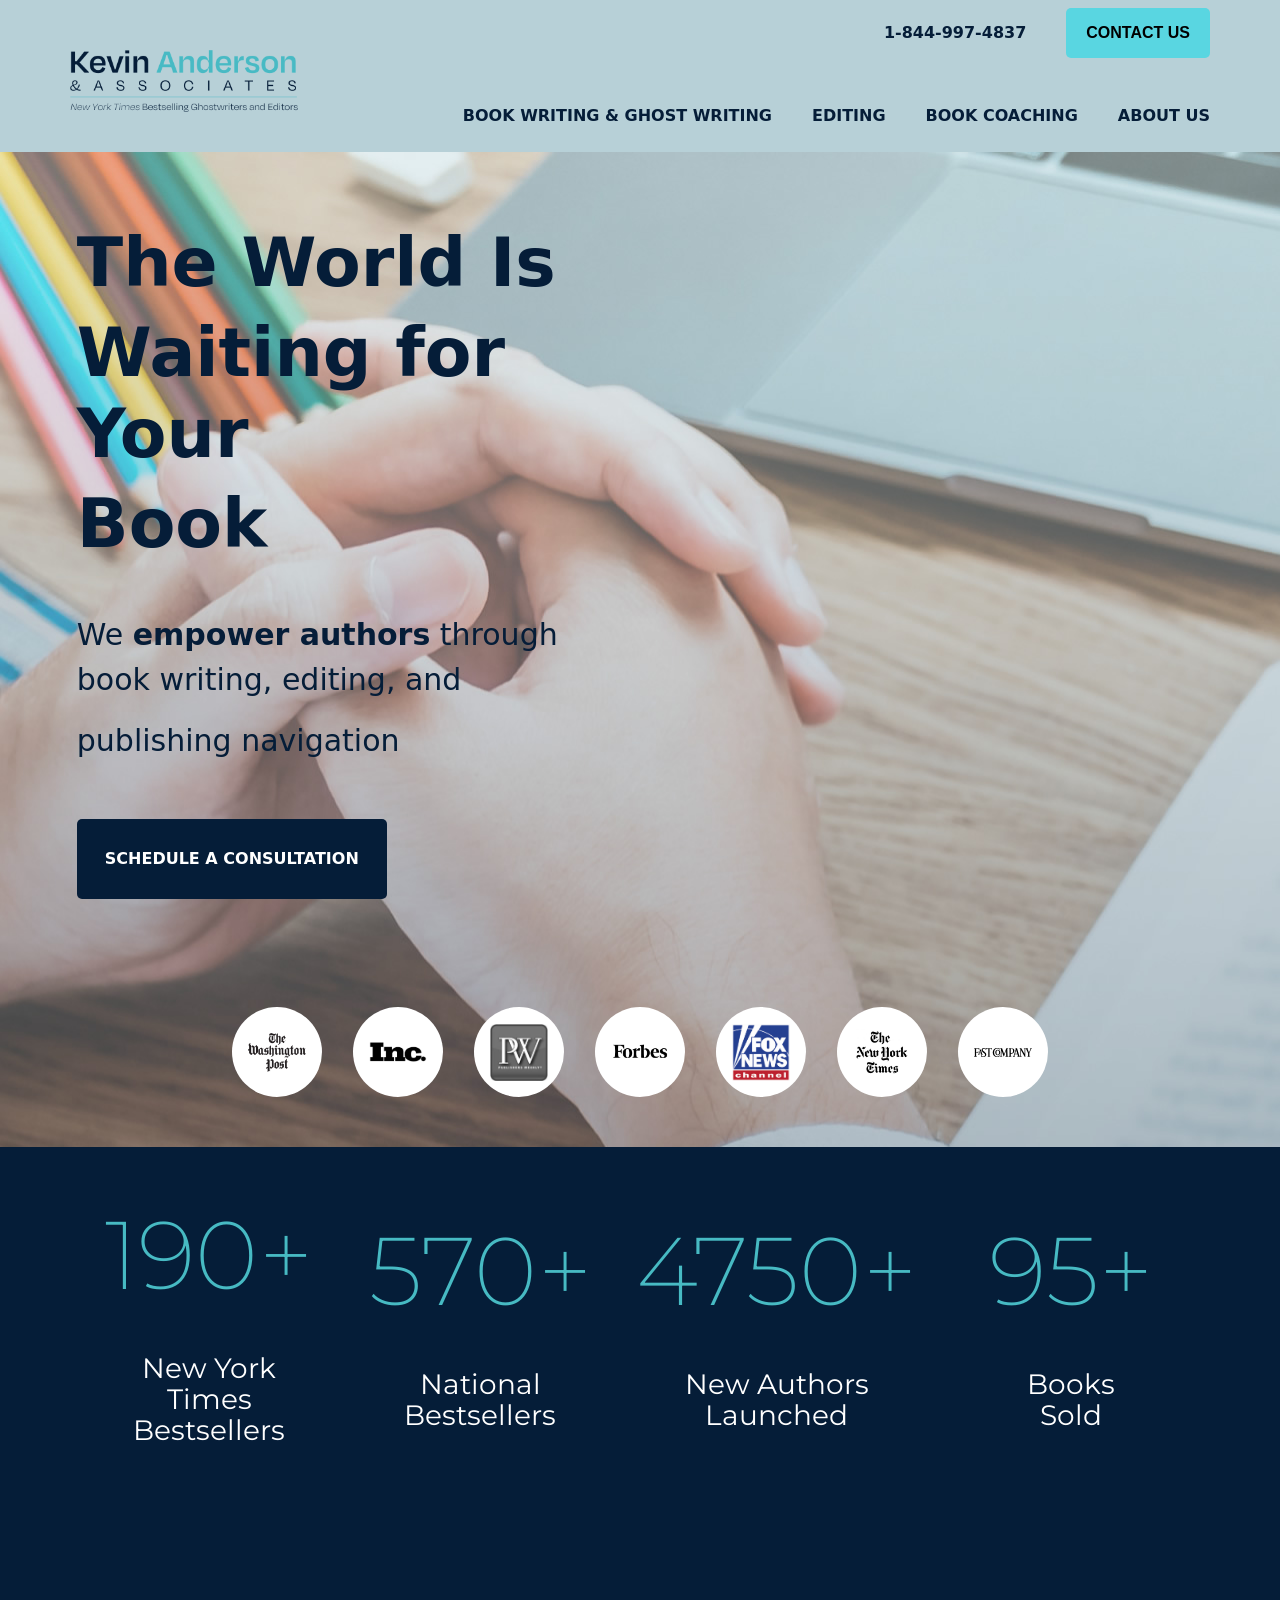
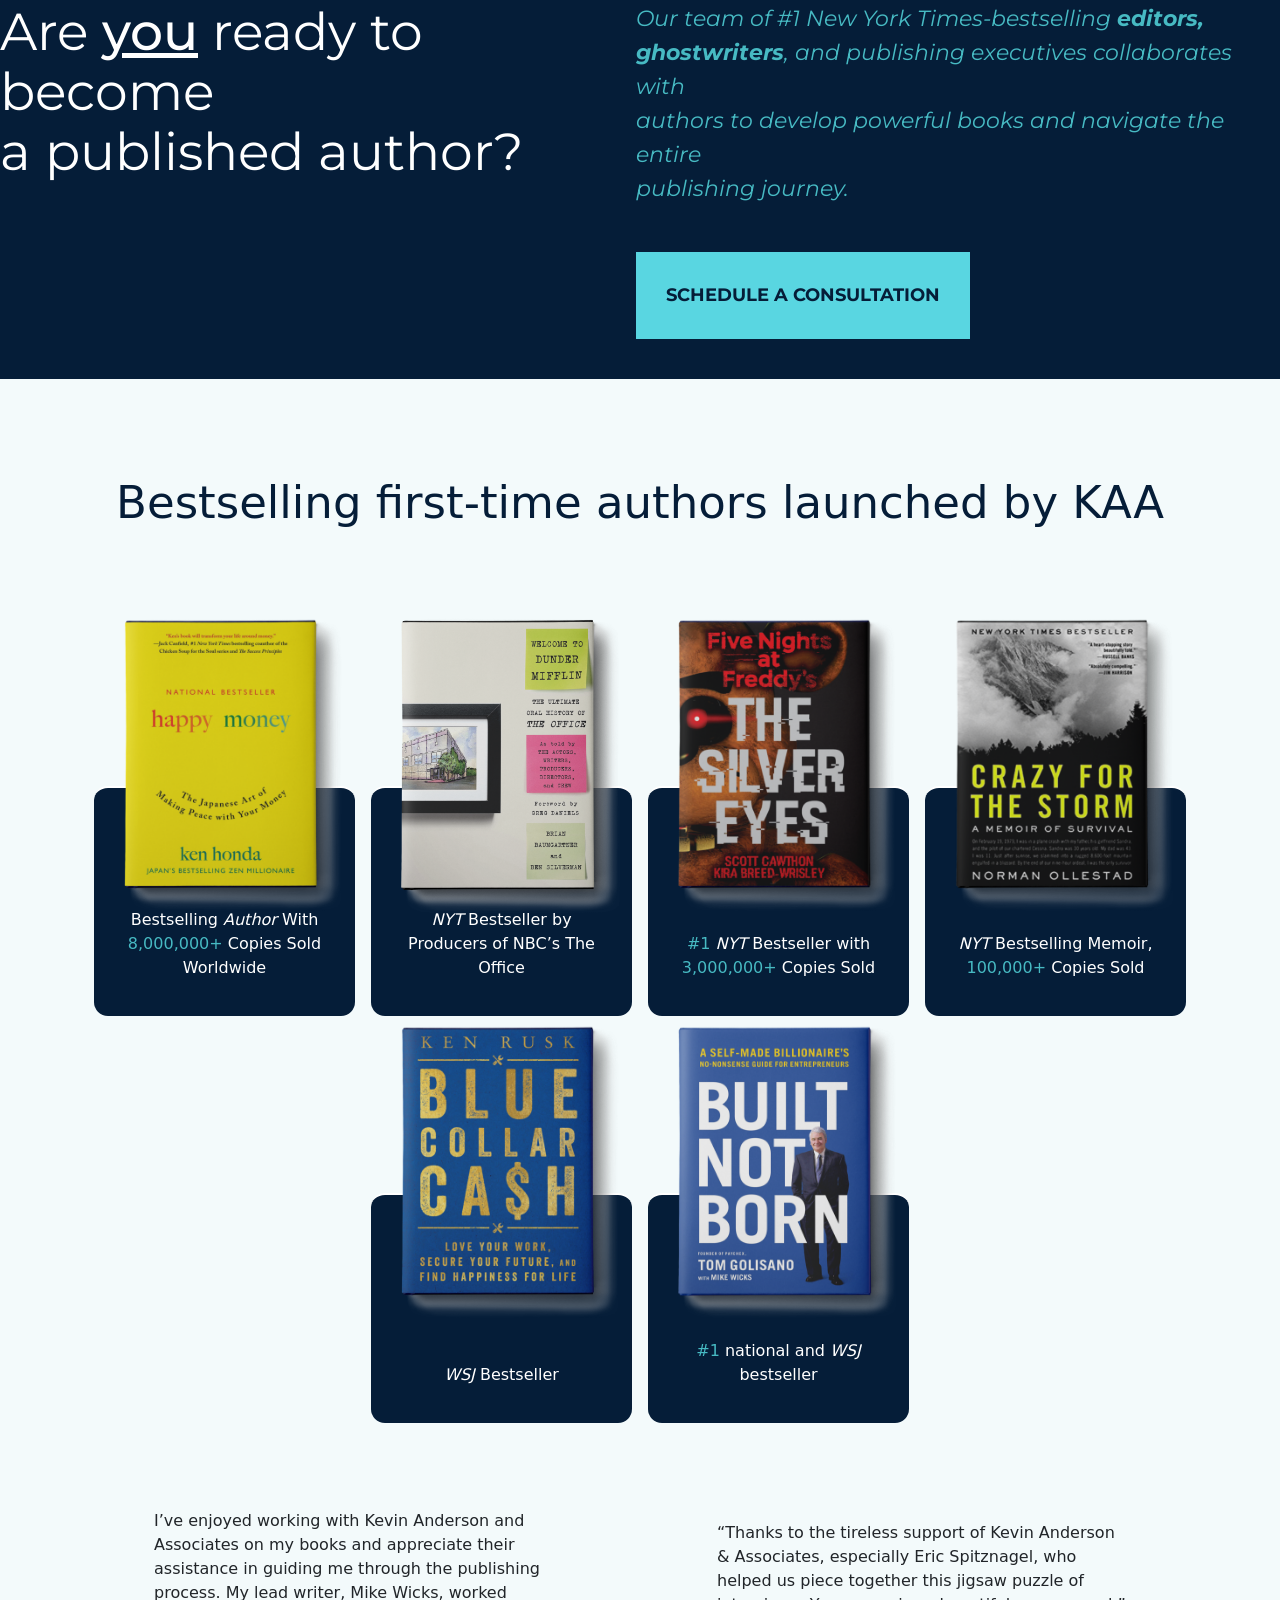
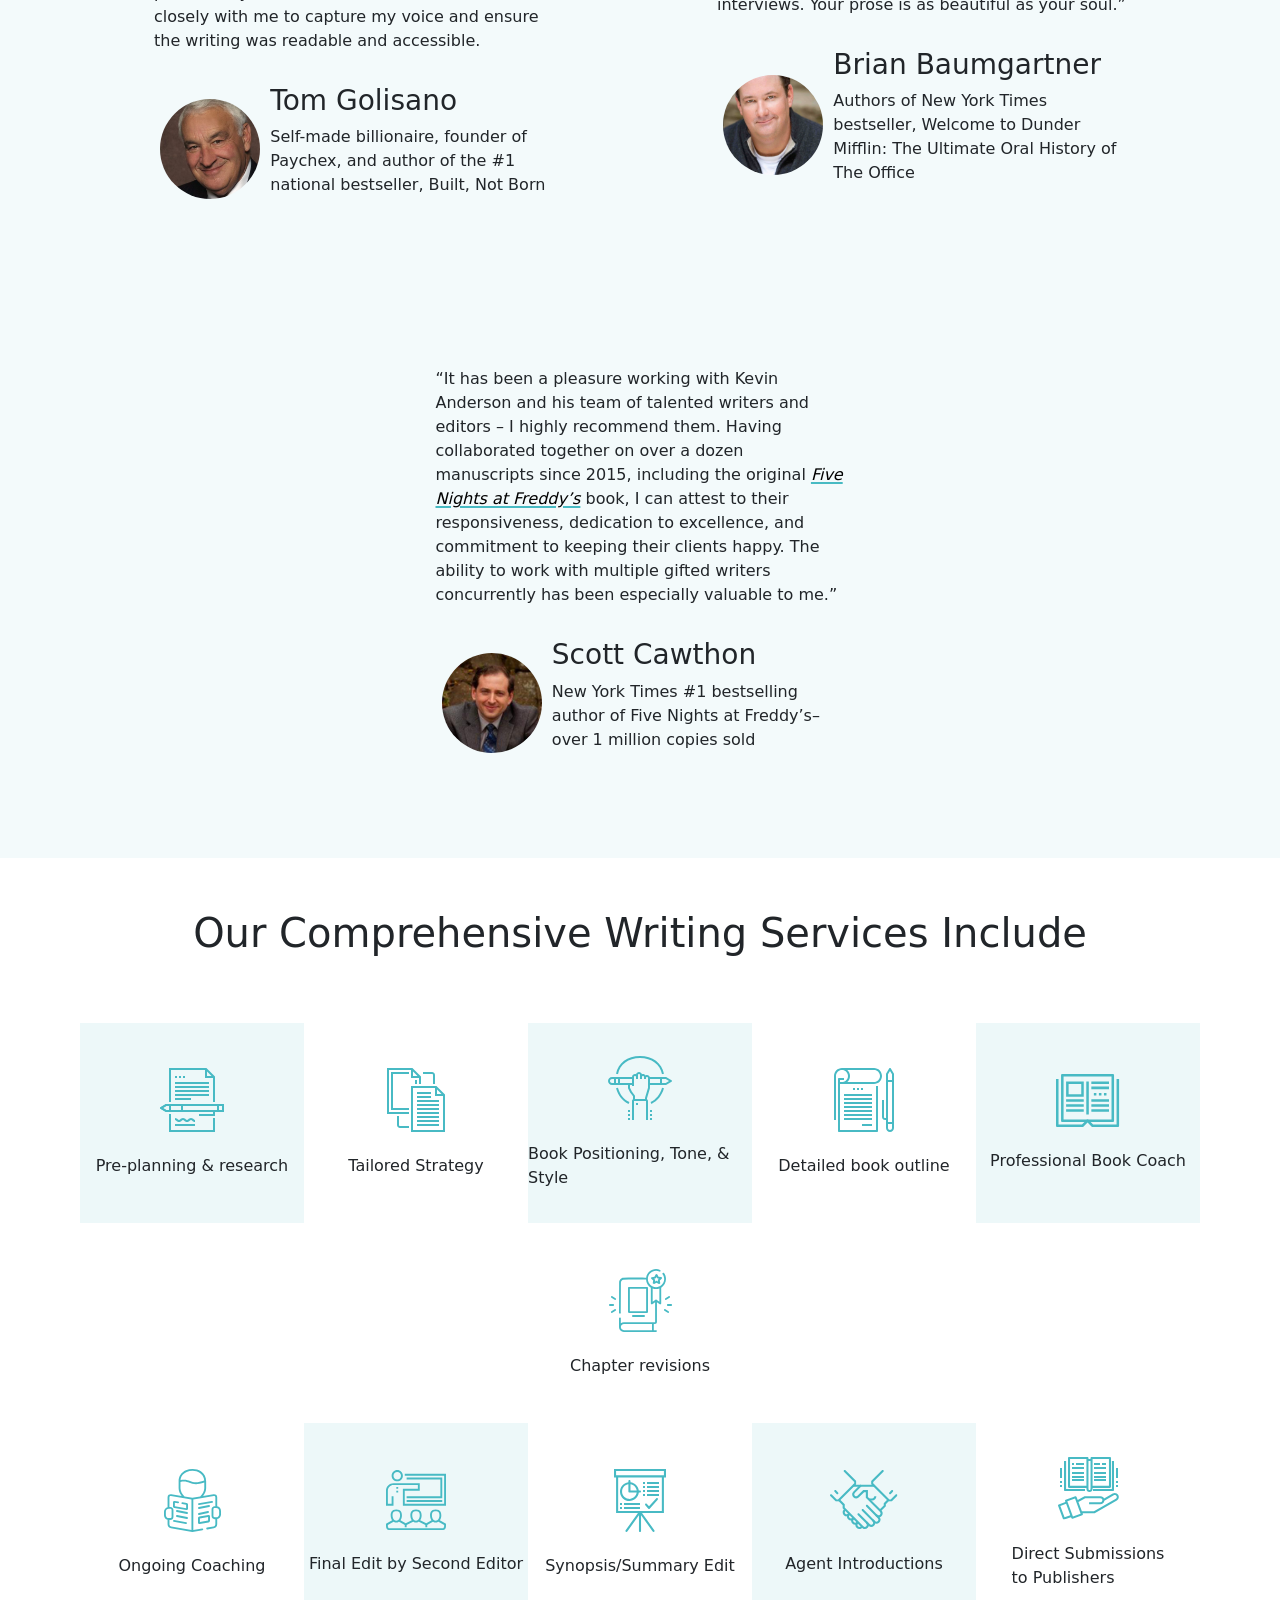
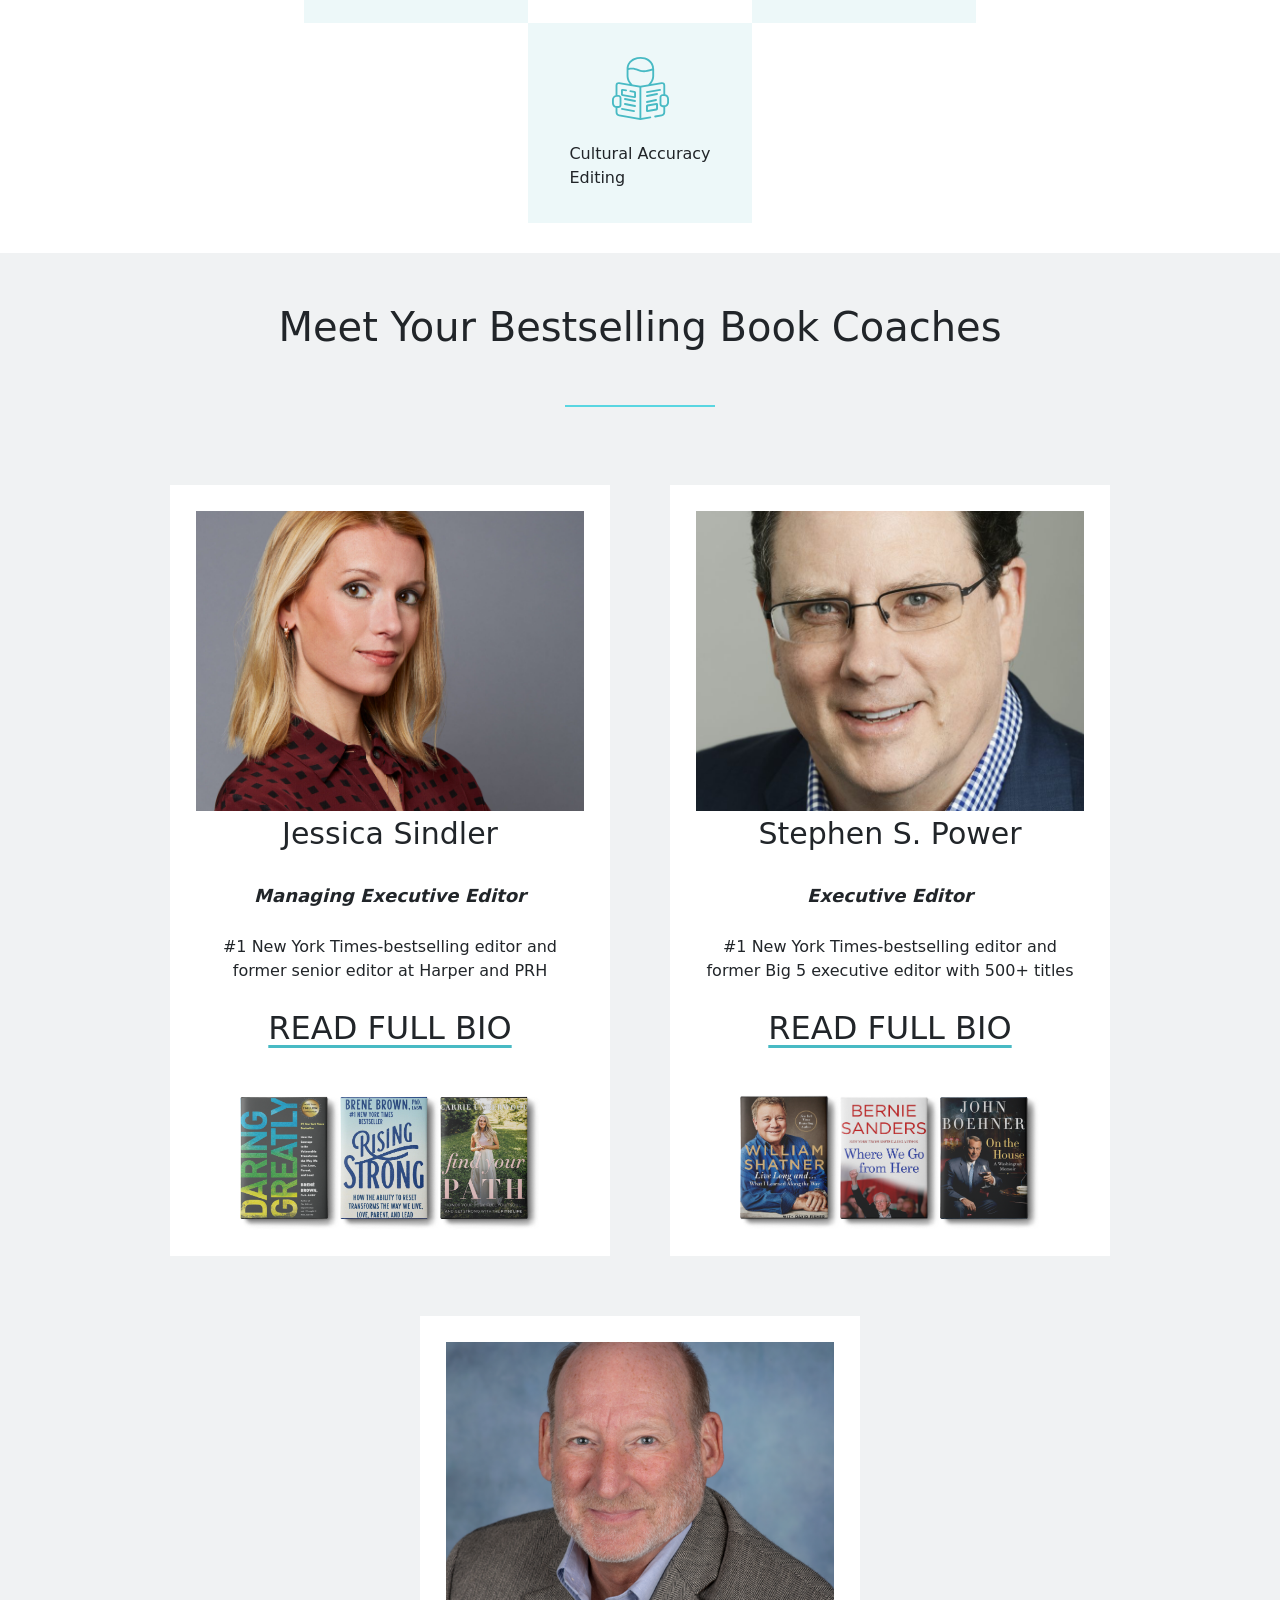
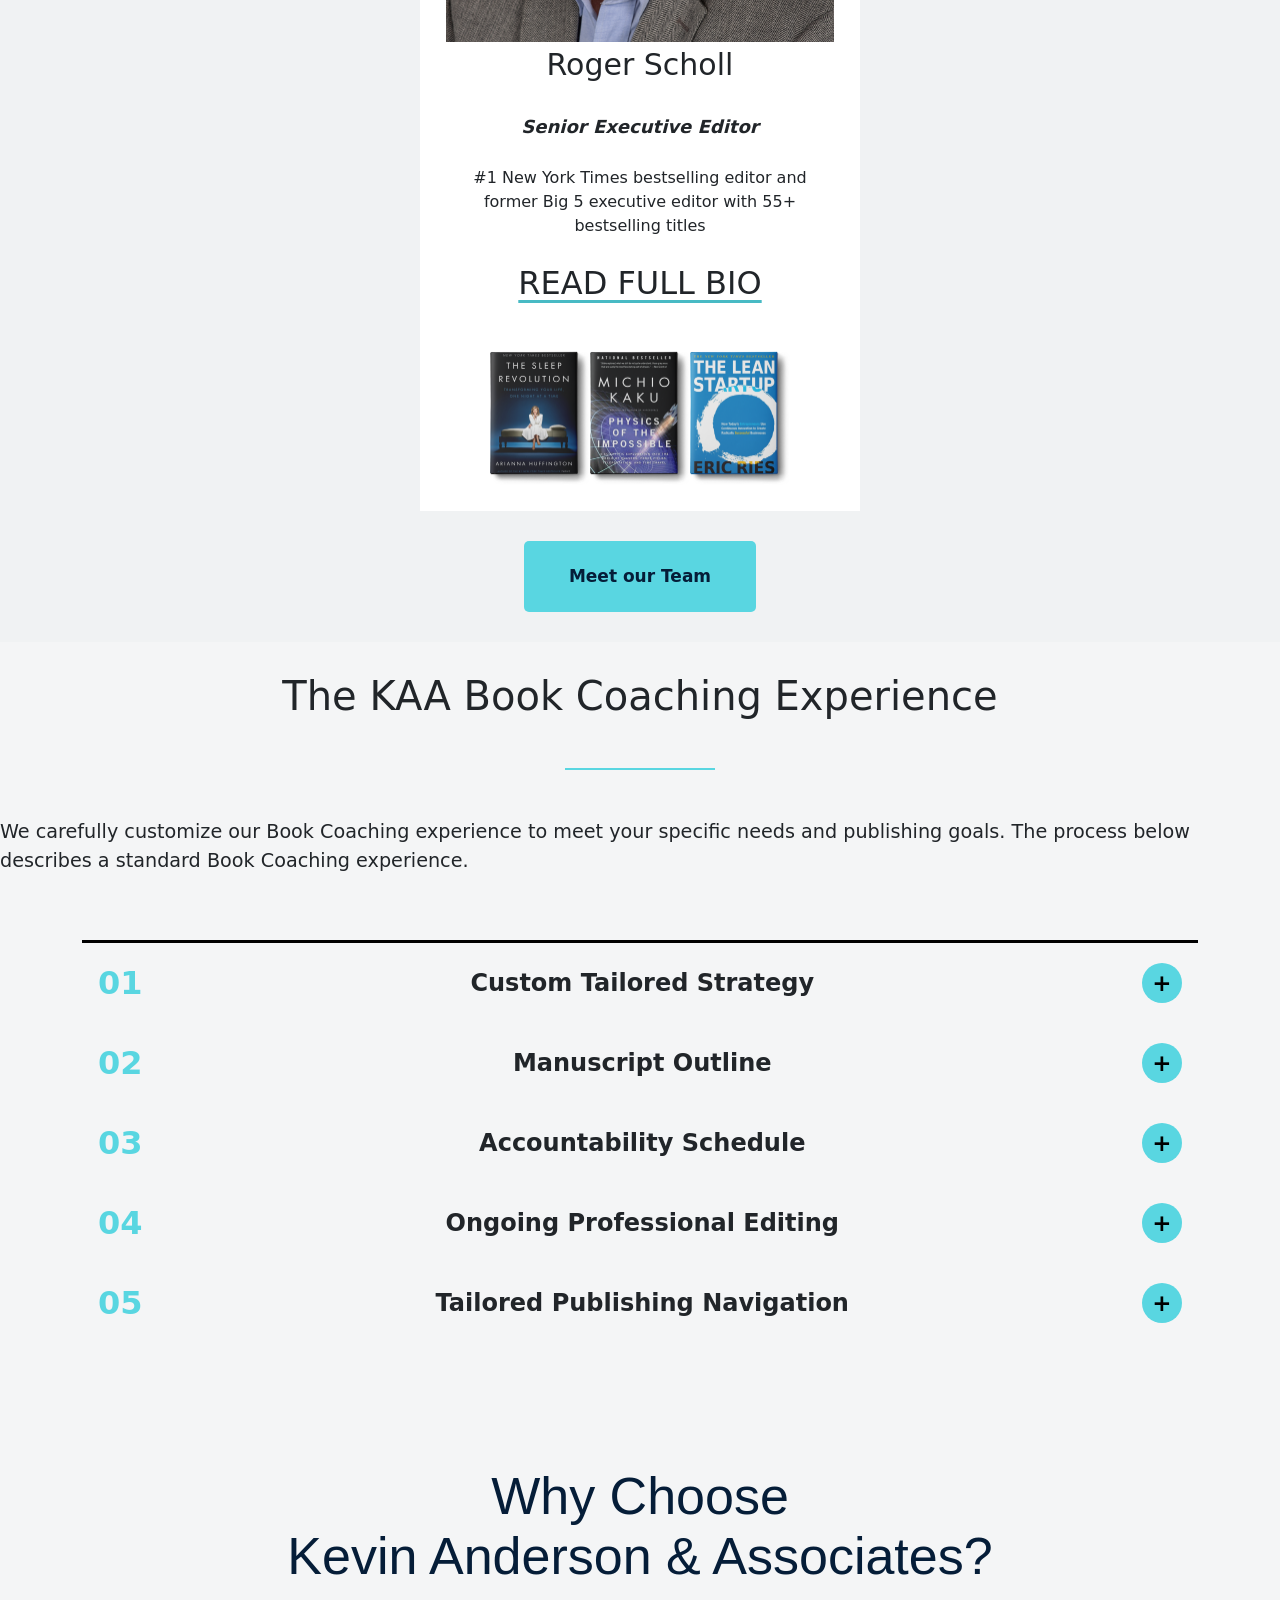
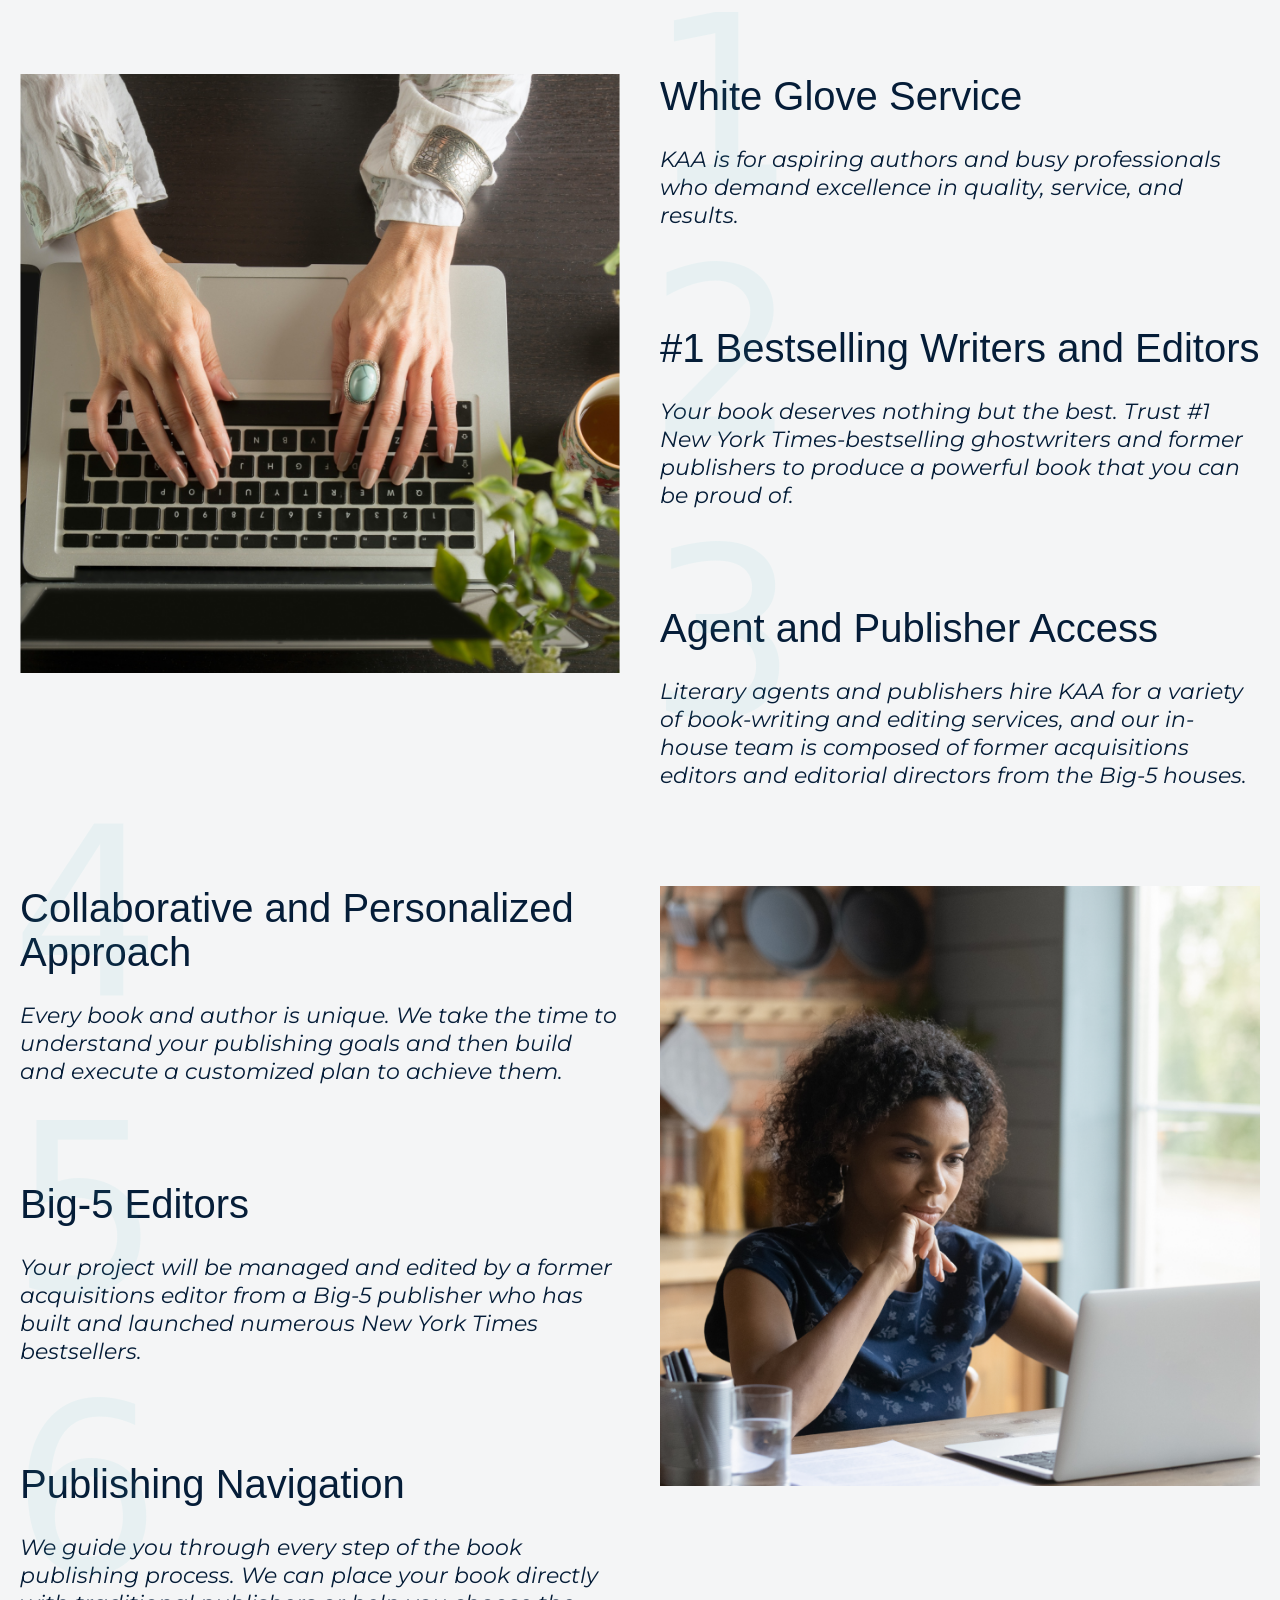
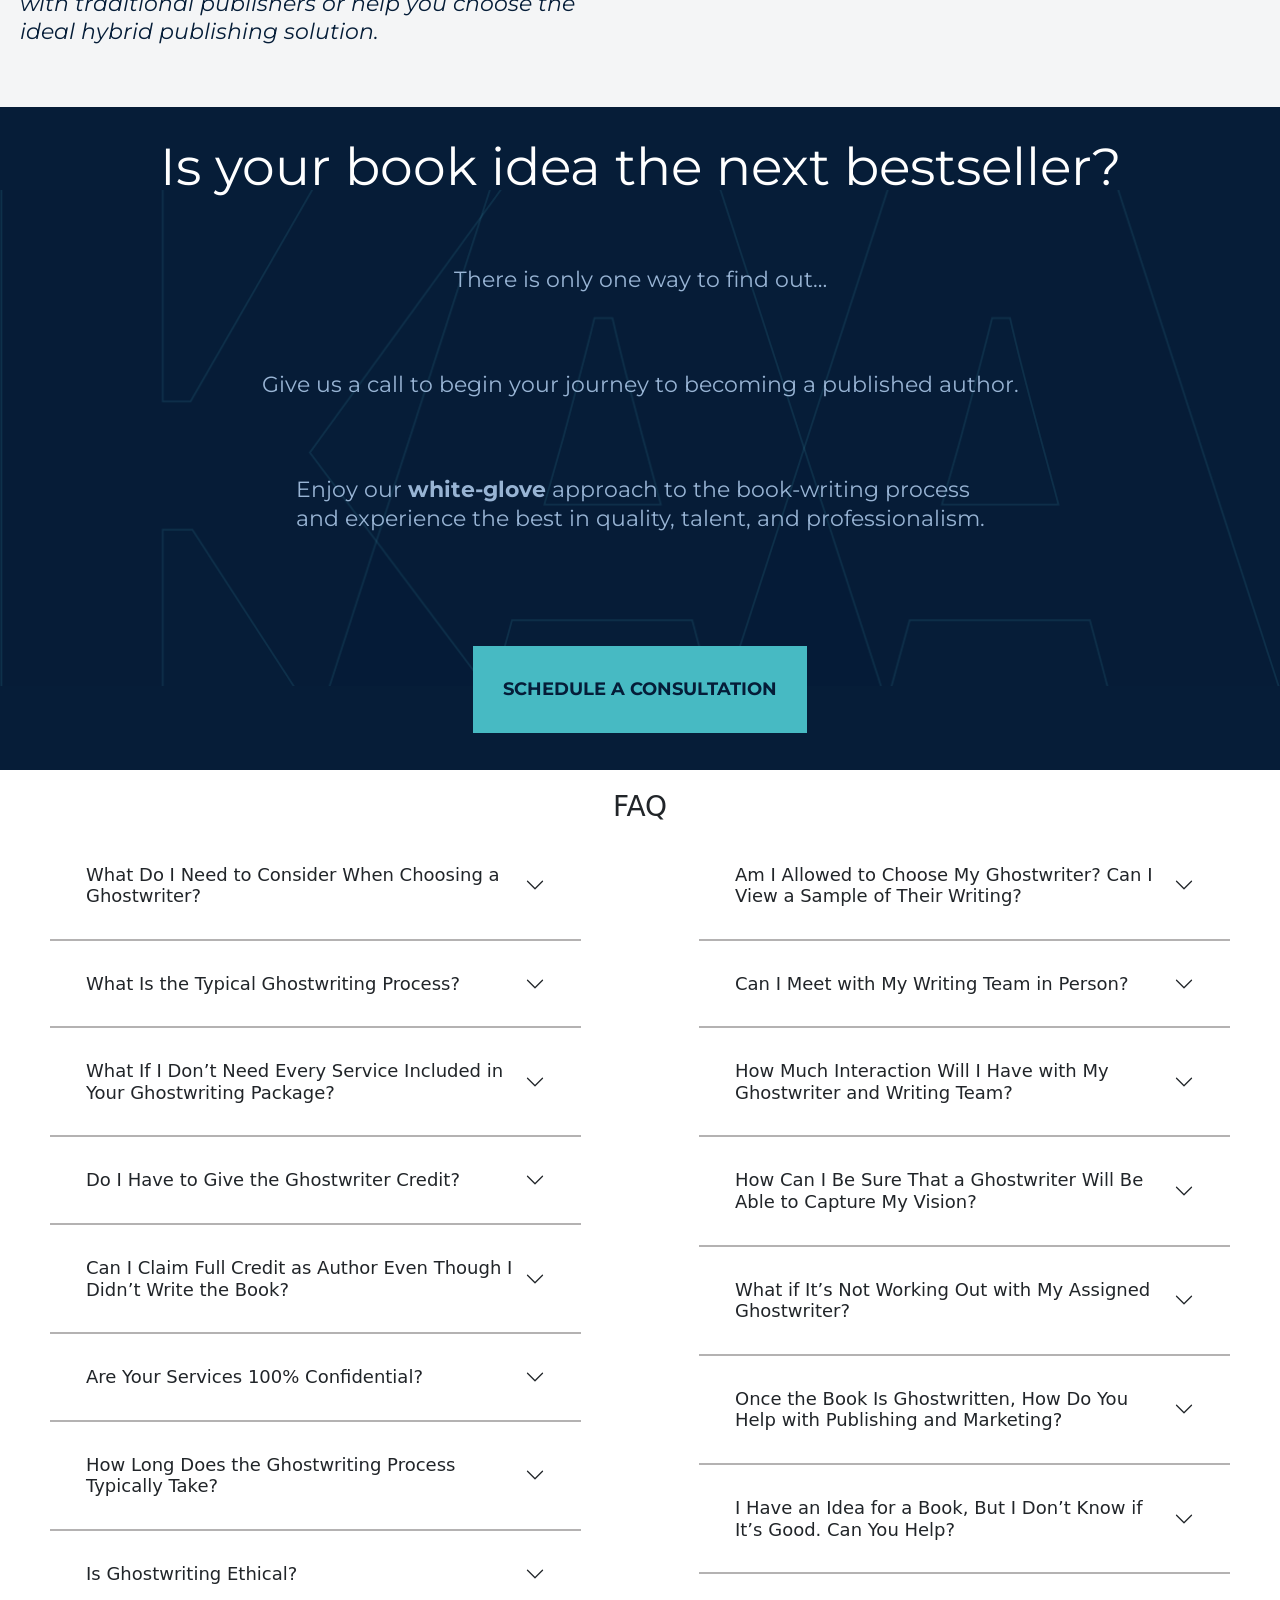
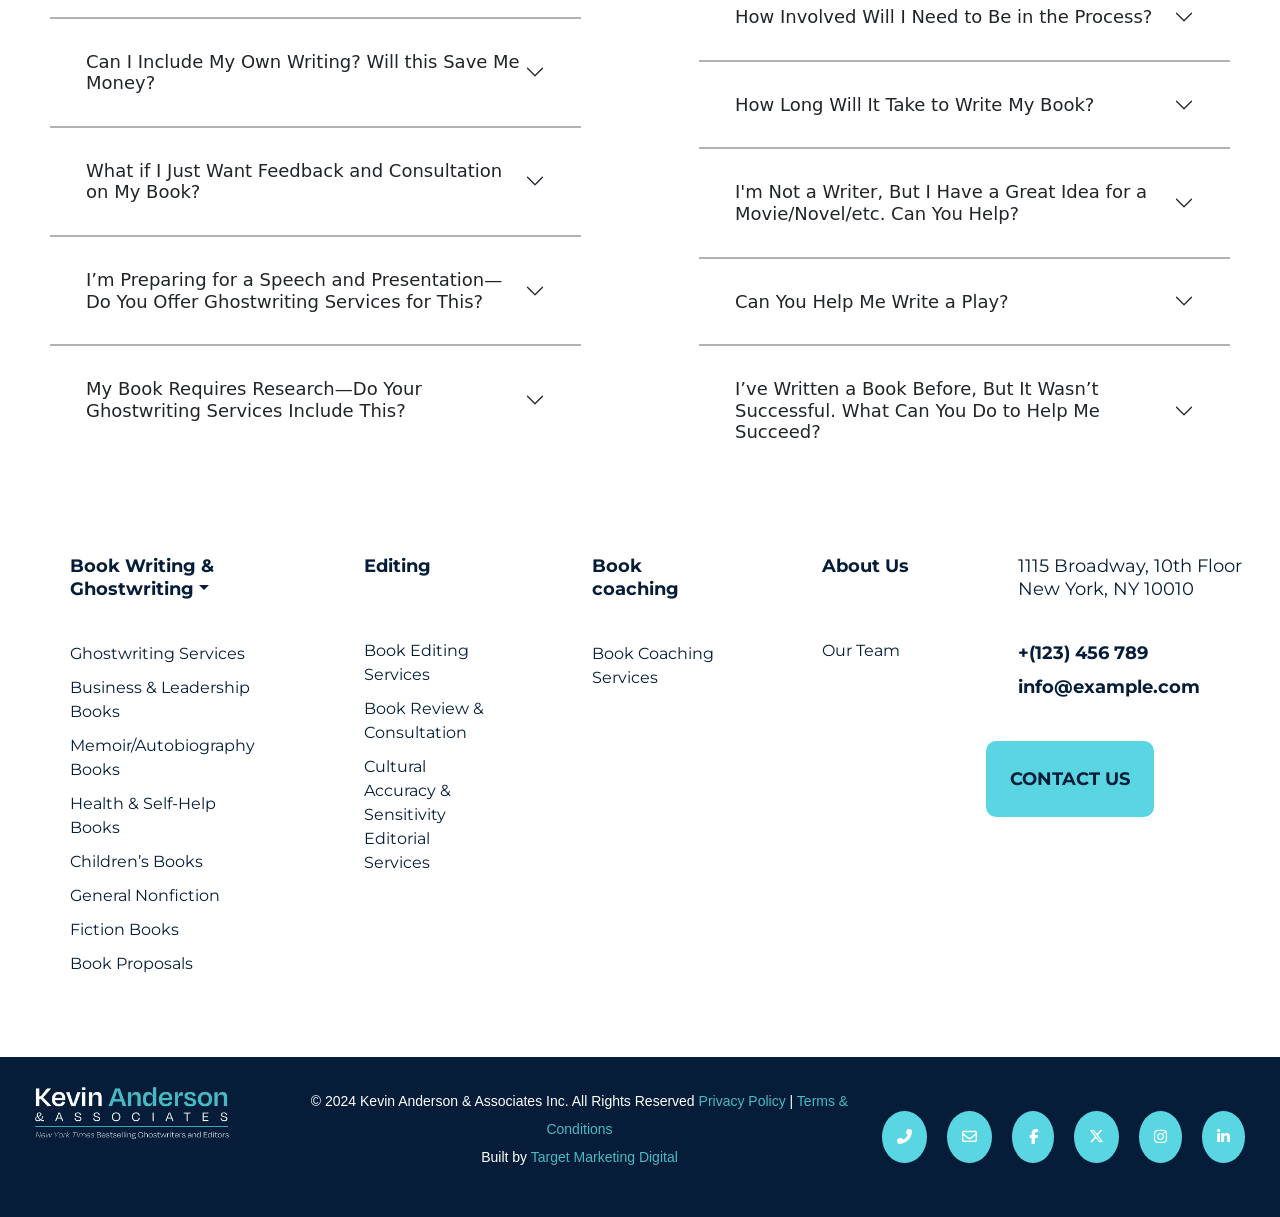
<file: bookCoachingServices.html>
<!DOCTYPE html>
<html lang="en">

<head>
    <meta charset="UTF-8">
    <meta name="viewport" content="width=device-width, initial-scale=1.0">
    <link rel="stylesheet" href="style.css?v=2">
    <link rel="stylesheet" href="https://cdnjs.cloudflare.com/ajax/libs/font-awesome/6.6.0/css/all.min.css" integrity="sha512-Kc323vGBEqzTmouAECnVceyQqyqdsSiqLQISBL29aUW4U/M7pSPA/gEUZQqv1cwx4OnYxTxve5UMg5GT6L4JJg==" crossorigin="anonymous" referrerpolicy="no-referrer" />
    <link rel="stylesheet" href="https://maxcdn.bootstrapcdn.com/bootstrap/4.5.2/css/bootstrap.min.css">
    <link href="https://cdn.jsdelivr.net/npm/bootstrap@5.0.2/dist/css/bootstrap.min.css" rel="stylesheet" integrity="sha384-EVSTQN3/azprG1Anm3QDgpJLIm9Nao0Yz1ztcQTwFspd3yD65VohhpuuCOmLASjC" crossorigin="anonymous">
    <script src="https://cdn.jsdelivr.net/npm/bootstrap@5.0.2/dist/js/bootstrap.bundle.min.js" integrity="sha384-MrcW6ZMFYlzcLA8Nl+NtUVF0sA7MsXsP1UyJoMp4YLEuNSfAP+JcXn/tWtIaxVXM" crossorigin="anonymous"></script>
    <title>Document</title>
    <style>
        .hero-container {
            background-image: url(Assets/Images/Book-Coaching.jpg);
        }

        .right-container {
            display: none;
        }

        .navbar {
            background-color: #b7d0d7;
        }
    </style>
</head>

<body>
    <nav class="navbar">
        <div class="logo">
            <img src="Assets/Logos/logo (1).png" alt="Logo">
        </div>
        <button class="hamburger">&#9776;</button>
        <div class="right-nav">
            <div class="top-bar">
                <ul class="bar">
                    <li><a href="#">1-844-997-4837</a></li>
                    <!-- <li class="flex-img-txt toggle"><img src="Assets/Logos/united-states.png" alt=""><a href="#"><img src="" alt="">US</a><img id="expand-arrow" src="Assets/Images/expand arrow.png" alt="">
                        <ul class="dropdown-1">
                            <li class="flex-img-txt"> <img src="Assets/Logos/united-states.png" alt=""> <a href="#">US</a></li>
                            <li class="flex-img-txt"> <img src="Assets/Logos/united-kingdom.webp" alt=""> <a href="#">UK</a></li>
                        </ul>

                    </li> -->
                    <li><button class="btn1">CONTACT US</button></li>
                </ul>
            </div>
            <div class="bottom-bar">
                <ul class="bar">
                    <li class="toggle"><span><span class="nav-tab">BOOK WRITING & GHOST WRITING</span> <span> <img class="arrow-icon" src="Assets/Images/expand arrow.png" alt=""></span></span>
                        <ul class="dropdown-1">
                            <li><a href="./ghostwritingServices.html">Ghostwriting Services</a></li>
                            <li><a href="./business&LeadershipBooks.html">Business & Leadership Books</a></li>
                            <li><a href="./autobiographyBooks.html">Memoir/Autobiography Books</a></li>
                            <li><a href="./health&self-helpBooks.html">Health & Self-Help Books</a></li>
                            <li><a href="./children'sBooks.html">Children’s Books</a></li>
                            <li><a href="./generalNonfiction.html">General Nonfiction</a></li>
                            <li><a href="./fiction.html">Fiction Books</a></li>
                            <li><a href="./bookProposals.html">Book Proposals</a></li>
                        </ul>
                    </li>
                    <li class="toggle"><span><span class="nav-tab">EDITING</span> <span> <img class="arrow-icon" src="Assets/Images/expand arrow.png" alt=""></span></span>
                        <ul class="dropdown-1">
                            <li><a href="./bookEditingServices.html">Book Editing Services</a></li>
                            <li><a href="./bookReview&Consultation.html">Book Review & Consultation</a></li>
                            <li><a href="./culturalAccuracySensitivityEditorialServices.html">Cultural Accuracy & Sensitivity Editorial Services</a></li>
                        </ul>
                    </li>
                    <li class="toggle"><span><span class="nav-tab">BOOK COACHING</span> <span> <img class="arrow-icon" src="Assets/Images/expand arrow.png" alt=""></span></span>
                        <ul class="dropdown-1">
                            <li><a href="./bookCoachingServices.html">Book Coaching Services </a></li>
                        </ul>
                    </li>
                    <li class="toggle"><span><span class="nav-tab">ABOUT US</span><span> <img class="arrow-icon" src="Assets/Images/expand arrow.png" alt=""></span></span>
                        <ul class="dropdown-1">
                            <li><a href="./ourTeam.html">Our Team</a> </li>
                        </ul>
                    </li>
                </ul>

            </div>
        </div>

    </nav>
    <section class="hero-container">
        <div class="content-container">
            <div class="left-container">
                <div class="content">
                    <div class="hero-heading">
                        <h1>The World Is</h1>
                        <h1>Waiting for Your </h1>
                        <h1>Book</h1>
                    </div>
                    <div class="hero-content">
                        <p>We <b>empower authors</b> through book writing, editing, and </p>
                        <p> publishing navigation</p>
                    </div>
                    <div class="hero-button">
                        <button class="counter-btn1">SCHEDULE A CONSULTATION</button>
                    </div>
                </div>
            </div>
            <div class="right-container">
                <div class="image-grid">

                    <div class="grid-item">
                        <img src="Assets/Images/You-Are-a-Badass.png" alt="Image 1">
                    </div>


                    <div class="grid-item">
                        <img src="Assets/Images/Daring-Greatly.webp" alt="Image 2">
                        <img src="Assets/Images/the-silver-eyes@2x.webp" alt="Image 3">
                    </div>


                    <div class="grid-item">
                        <img src="Assets/Images/crazy-for-the-storm@2x.webp" alt="Image 4">
                        <img src="Assets/Images/IN-THE-WOODS_-1.png" alt="Image 5">
                    </div>


                    <div class="grid-item">
                        <img id="bk-img-grid-last" src="Assets/Images/The-Wim-Hof-Method-1.webp" alt="Image 6">
                        <div class="arrow-text">
                            <img src="Assets/Images/left arrow.png" alt="Left Arrow" class="left-arrow-icon">
                            <p>Titles acquired or edited</p>
                            <p>by members of our staff</p>
                        </div>
                    </div>
                </div>
            </div>

        </div>
        <div class="logo-container">
            <div class="hero-logo"><img src="Assets/Logos/WashPostStacked_New_600x-400x265.png" alt=""></div>
            <div class="hero-logo"><img src="Assets/Logos/inc-magazine-logo@3x.webp" alt=""></div>
            <div class="hero-logo"><img src="Assets/Logos/logo-publishers-weekly@3x.webp" alt=""></div>
            <div class="hero-logo"><img src="Assets/Logos/Forbes-Ghostwrirting-Services-e1598300532500.webp" alt=""></div>
            <div class="hero-logo"><img src="Assets/Logos/fox-news-logo.jpg" alt=""></div>
            <div class="hero-logo"><img src="Assets/Logos/New_York_Times_logo.jpg" alt=""></div>
            <div class="hero-logo"><img src="Assets/Logos/fast-company-logo-vector.svg" alt=""></div>
        </div>
    </section>
    <section class="counter-wrapper">
        <div class="counter-row">
            <div class="box">

                <span class="num" data-val="200">000+</span>
                <p class="text">New York Times <br> Bestsellers</p>

            </div>

            <div class="box">

                <span class="num" data-val="600">000+</span>
                <p class="text">National <br> Bestsellers</p>

            </div>
            <div class="box">

                <span class="num" data-val="5000">0000+</span>
                <p class="text">New Authors <br> Launched</p>

            </div>
            <div class="box">

                <span class="num" data-val="100">000mil</span>
                <p class="text">Books <br> Sold</p>

            </div>

        </div>



        <div class="content-row">

            <div class="content-heading">
                <h2>Are <span style="text-decoration: underline; font-weight: 500;">you</span> ready to become <br> a published author?</h2>
            </div>

            <div class="content-para">
                <p>
                    Our team of #1 New York Times-bestselling <span style="font-weight: 700;">editors,<br>
                        ghostwriters</span>, and publishing executives collaborates with<br>
                    authors to develop powerful books and navigate the entire<br>
                    publishing journey.
                </p>

                <button class="counter-btn1">SCHEDULE A CONSULTATION</button>
            </div>
        </div>


    </section>
    <section class="bestselling-wrapper">
        <div class="bestselling-content">
            <p>Bestselling first-time authors launched by KAA</p>
        </div>

        <div class="bestselling-books">
            <div class="bookCard-container">
                <div class="book-img">
                    <img src="Assets/Images/happy-money@2x.webp" alt="">
                </div>
                <div class="book-content">
                    <p> Bestselling <em> Author</em> With <span class="highlite1">8,000,000+</span> Copies Sold Worldwide</p>
                </div>
            </div>
            <div class="bookCard-container">
                <div class="book-img">
                    <img src="Assets/Images/Dunder-Mifflin-1-800x1075.webp" alt="">
                </div>
                <div class="book-content">
                    <p> <em>NYT</em> Bestseller by Producers of NBC’s The Office</p>
                </div>
            </div>
            <div class="bookCard-container">
                <div class="book-img">
                    <img src="Assets/Images/the-silver-eyes@2x.webp" alt="">
                </div>
                <div class="book-content">
                    <p> <span class="highlite1">#1</span><em> NYT</em> Bestseller with <span class="highlite1">3,000,000+</span> Copies Sold</p>
                </div>
            </div>
            <div class="bookCard-container">
                <div class="book-img">
                    <img src="Assets/Images/crazy-for-the-storm@2x.webp" alt="">
                </div>
                <div class="book-content">
                    <p><em>NYT</em> Bestselling Memoir, <span class="highlite1">100,000+</span> Copies Sold</p>
                </div>
            </div>
            <div class="bookCard-container">
                <div class="book-img">
                    <img src="Assets/Images/blue-collar-cash@2x.png" alt="">
                </div>
                <div class="book-content">
                    <p><em>WSJ</em> Bestseller</p>
                </div>
            </div>
            <div class="bookCard-container">
                <div class="book-img">
                    <img src="Assets/Images/built-not-born@2x.webp" alt="">
                </div>
                <div class="book-content">
                    <p> <span class="highlite1">#1</span> national and <em>WSJ</em> bestseller</p>
                </div>
            </div>
        </div>
        <!-- <div class="bestselling-publishers">

            <img src="Assets/Logos/harpercollins-logo@2x-400x43.webp" alt="">


            <img src="Assets/Logos/penguin-random-house-logo@2x.webp" alt="">


            <img src="Assets/Logos/1024-px-hachette-books-logo-svg@2x.webp" alt="">


            <img src="Assets/Logos/ss-logo-2018@2x.webp" alt="">


            <img src="Assets/Logos/macmillan-logotype@2x-400x67.webp" alt="">
        </div> -->
        <div class="bestselling-authors">
            <div class="author-container">
                <div class="author-content">
                    <p>
                        I’ve enjoyed working with Kevin Anderson and Associates on my books and appreciate their assistance in guiding me through the publishing process. My lead writer, Mike Wicks, worked closely with me to capture my voice and ensure the writing was readable and accessible.
                    </p>
                </div>
                <div class="author-card">
                    <div class="author-img">
                        <img src="Assets/Images/Tom-Golisano-e1596188627863-379x400.jpg" alt="">
                    </div>
                    <div class="author-description">
                        <h3>Tom Golisano</h3>
                        <p>Self-made billionaire, founder of Paychex, and author of the #1 national bestseller, Built, Not Born</p>
                    </div>
                </div>
            </div>
            <!-- <div class="author-container">
                <div class="author-content">
                    <div class="ken-video">
                        <video controls poster="Assets/Images/ken-rusk-video-poster">
                            <source src="Assets/Videos/How KAA Turns First-time Authors Into National Bestsellers.mp4" type="video/mp4">

                        </video>

                    </div>
                </div>
                <div class="author-card">
                    <div class="author-img" id="ken">
                        <img src="Assets/Images/4.jpg" alt="">
                    </div>
                    <div class="author-description">
                        <h3>Ken Rusk</h3>
                        <p>Author of Wall Street Journal
                            Bestseller <span class="underline"> <a href="#"><em> Blue Collar Cash</em></a></span> (HarperCollins/Dey Street)!</p>
                    </div>
                </div>
            </div> -->
            <div class="author-container">
                <div class="author-content">
                    <p>
                        “Thanks to the tireless support of Kevin Anderson & Associates, especially Eric Spitznagel, who helped us piece together this jigsaw puzzle of interviews. Your prose is as beautiful as your soul.”
                    </p>
                </div>
                <div class="author-card">
                    <div class="author-img" id="brian">
                        <img src="Assets/Images/Brian-Baumgartner-Headshot-317x400.png" alt="">
                    </div>
                    <div class="author-description">
                        <h3>Brian Baumgartner</h3>
                        <p>Authors of New York Times bestseller, Welcome to Dunder Mifflin: The Ultimate Oral History of The Office</p>
                    </div>
                </div>
            </div>
            <div class="author-container">
                <div class="author-content">
                    <p>
                        “It has been a pleasure working with Kevin Anderson and his team of talented writers and editors – I highly recommend them. Having collaborated together on over a dozen manuscripts since 2015, including the original <span class="underline"><a href="#"><em> Five Nights at Freddy’s</em></a></span> book, I can attest to their responsiveness, dedication to excellence, and commitment to keeping their clients happy. The ability to work with multiple gifted writers concurrently has been especially valuable to me.”
                    </p>
                </div>
                <div class="author-card">
                    <div class="author-img">
                        <img src="Assets/Images/Scott-Cawthon.jpg" alt="">
                    </div>
                    <div class="author-description">
                        <h3>Scott Cawthon</h3>
                        <p>New York Times #1 bestselling author of Five Nights at Freddy’s–over 1 million copies sold</p>
                    </div>
                </div>
            </div>
    </section>
    <section class="services-wrapper">
        <div class="service-heading">
            <p>Our Comprehensive Writing Services Include</p>
        </div>
        <div class="services-icons">
            <div class="services-icons-rows">
                <div class="service-card bg-lightblue">
                    <div class="service-card-img"><img src="Assets/Logos/Book-Proposals.svg" alt=""></div>
                    <div class="service-card-name">Pre-planning & research</div>
                </div>
                <div class="service-card">
                    <div class="service-card-img"><img src="Assets/Logos/Book-Planing.svg" alt=""></div>
                    <div class="service-card-name">Tailored Strategy</div>
                </div>
                <div class="service-card bg-lightblue">
                    <div class="service-card-img"><img src="Assets/Logos/Ghostwriting.svg" alt=""></div>
                    <div class="service-card-name">Book Positioning, Tone, & Style</div>
                </div>
                <div class="service-card">
                    <div class="service-card-img"><img src="Assets/Logos/Editing.svg" alt=""></div>
                    <div class="service-card-name">Detailed book outline</div>
                </div>
                <div class="service-card bg-lightblue">
                    <div class="service-card-img"><img src="Assets/Logos/Publishing-Navigation.svg " alt=""></div>
                    <div class="service-card-name">Professional Book Coach</div>
                </div>
                <div class="service-card">
                    <div class="service-card-img"><img src="Assets/Logos/Bestseller-Targeting.svg" alt=""></div>
                    <div class="service-card-name">Chapter revisions</div>
                </div>
            </div>
            <div class="services-icons-rows">
                <div class="service-card">
                    <div class="service-card-img"><img src="Assets/Logos/Beta-Reader-Testing.svg" alt=""></div>
                    <div class="service-card-name">Ongoing Coaching</div>
                </div>
                <div class="service-card bg-lightblue">
                    <div class="service-card-img"><img src="Assets/Logos/Book-Coaching.svg" alt=""></div>
                    <div class="service-card-name">Final Edit by Second Editor</div>
                </div>
                <div class="service-card">
                    <div class="service-card-img"><img src="Assets/Logos/Pub-and-Marketing-Strategy.svg" alt=""></div>
                    <div class="service-card-name">Synopsis/Summary Edit</div>
                </div>
                <div class="service-card bg-lightblue">
                    <div class="service-card-img"><img src="Assets/Logos/Agent-Introductions.svg" alt=""></div>
                    <div class="service-card-name">Agent
                        Introductions</div>
                </div>
                <div class="service-card">
                    <div class="service-card-img"><img src="Assets/Logos/Direct-Submissions-to-Publishers.svg" alt=""></div>
                    <div class="service-card-name">Direct Submissions <br> to Publishers</div>
                </div>
                <div class="service-card bg-lightblue">
                    <div class="service-card-img"><img src="Assets/Logos/Beta-Reader-Testing (1).svg" alt=""></div>
                    <div class="service-card-name">Cultural Accuracy <br> Editing</div>
                </div>

            </div>
    </section>
    <section class="team-wrapper">
        <div class="team-heading">
            <p>Meet Your Bestselling Book Coaches</p>
            <hr>
        </div>
        <div class="team-membercards">
            <div class="member-card">
                <div class="member-description">

                    <div class="member-image"><img src="Assets/Images/Jessica-Sindler-headshot-scaled-e1605710512451.jpg" alt=""></div>
                    <div class="member-bio">
                        <p id="name">Jessica Sindler</p>
                        <p id="designation"><em><b>Managing Executive Editor</b></em></p>
                        <p>#1 New York Times-bestselling editor and former senior editor at Harper and PRH</p>
                        <h2 id="more">READ FULL BIO</h2>
                    </div>

                </div>
                <div class="member-books">
                    <img src="Assets/Images/Daring-Greatly.webp" alt="">
                    <img src="Assets/Images/Rising-Strong-.webp" alt="">
                    <img src="Assets/Images/Find-Your-Path.webp" alt="">
                </div>
            </div>
            <div class="member-card">
                <div class="member-description">

                    <div class="member-image"><img src="Assets/Images/Stephen-Power-headshot-797x1200.jpg" alt=""></div>
                    <div class="member-bio">
                        <p id="name">Stephen S. Power</p>
                        <p id="designation"><em><b>Executive Editor</b></em></p>
                        <p>#1 New York Times-bestselling editor and former Big 5 executive editor with 500+ titles</p>
                        <h2 id="more">READ FULL BIO</h2>
                    </div>

                </div>
                <div class="member-books">
                    <img src="Assets/Images/Live-Long-and-What-I-Learned-Along-the-Way.png" alt="">
                    <img src="Assets/Images/Bernie-Sanders-Where-We-Go-from-Here.png" alt="">
                    <img src="Assets/Images/On-the-House-A-Washington-Memoir.png" alt="">
                </div>
            </div>
            <div class="member-card">
                <div class="member-description">

                    <div class="member-image"><img src="Assets/Images/Screenshot-2023-06-13-091731.webp" alt=""></div>
                    <div class="member-bio">
                        <p id="name">Roger Scholl</p>
                        <p id="designation"><em><b>Senior Executive Editor</b></em></p>
                        <p>#1 New York Times bestselling editor and former Big 5 executive editor with 55+ bestselling titles</p>
                        <h2 id="more">READ FULL BIO</h2>
                    </div>

                </div>
                <div class="member-books">
                    <img src="Assets/Images/The-Sleep-Revolution-Transforming-Your-Life-One-Night-at-a-Time-800x1074.webp" alt="">
                    <img src="Assets/Images/Physics-of-the-Impossible-A-Scientific-Exploration-into-the-World-of-Phasers-Force-Fields-Teleportation-and-Time-Travel-by-Michio-Kaku_-800x1074.webp" alt="">
                    <img src="Assets/Images/The-Lean-Startup-How-Todays-Entrepreneurs-Use-Continuous-Innovation-to-Create-Radically-Successful-Businesses-by-Eric-Ries-800x1074.webp" alt="">
                </div>
            </div>
        </div>
        <div class="team-button"><button>Meet our Team</button></div>
    </section>
    <section class="gw-experience-wrapper">
        <div class="gw-experience-container">
            <div class="experience-content">
                <div class="experience-content-heading">
                    <h1>The KAA Book Coaching Experience</h1>
                    <hr>
                </div>
                <div class="experience-content-text">
                    <p>We carefully customize our Book Coaching experience to meet your specific needs and publishing goals. The process below describes a standard Book Coaching experience.</p>
                </div>
            </div>
            <div class="experience-accordians">
                <div class="container my-5">
                    <div class="accordion-item" id="accordion-item-1">
                        <input type="checkbox" id="accordion1" class="accordion-checkbox">
                        <label class="accordion-header" for="accordion1">
                            <span class="accordion-number">01</span>
                            <span class="accordion-title">
                                Custom Tailored Strategy</span>
                            <span class="accordion-sign"></span>
                        </label>
                        <div class="accordion-content">
                            Before writing your book, you need to ensure you’re crafting the right book. That’s why we begin Book Coaching with collaborative strategy sessions with your editor to uncover the information we need to craft the right book for the right audience.
                            <br><br>
                            1. Identify and discuss the book’s scope, content, themes, and concepts<br><br>
                            2. Determine the book’s positioning, target audience, hook, and promise to the reader<br><br>
                            3. Organize the manuscript’s content into an effective and well-balanced structure<br><br>
                            4. Uncover your publishing and marketing goals to determine the optimal strategy for achieving them<br><br>
                        </div>
                    </div>

                    <div class="accordion-item">
                        <input type="checkbox" id="accordion2" class="accordion-checkbox">
                        <label class="accordion-header" for="accordion2">
                            <span class="accordion-number">02</span>
                            <span class="accordion-title">
                                Manuscript Outline</span>
                            <span class="accordion-sign"></span>
                        </label>
                        <div class="accordion-content">
                            After the positioning, audience, and goals are set, you’ll have everything you need to develop your manuscript outline. Then, you’ll work closely with your Book Coach–who is a seasoned editor–through revisions until you feel thrilled about the outline and ready to write your book.
                            <br><br>
                            Now that your outline is complete, it’s time to continue working one-on-one with your Book Coach to map out content for each chapter before it’s drafted. This ensures that each time you sit down to write, you know exactly what your writing goals are. And, since each chapter will receive revisions, you’ll get a feel for how you and your coach will work together through each chapter, ensuring that you’re confident about every step.
                        </div>
                    </div>

                    <div class="accordion-item">
                        <input type="checkbox" id="accordion3" class="accordion-checkbox">
                        <label class="accordion-header" for="accordion3">
                            <span class="accordion-number">03</span>
                            <span class="accordion-title">
                                Accountability Schedule</span>
                            <span class="accordion-sign"></span>
                        </label>
                        <div class="accordion-content">
                            Working backwards from your publishing goal date, you’ll collaborate with your Coach to create a chapter-by-chapter delivery schedule for the manuscript. We’ll use this so everyone is on the same page, but also to keep your momentum going. Anyone can start a book but not everyone can finish. We’re here to help you ensure you not only write your book, but find a home to publish.
                        </div>
                    </div>
                    <div class="accordion-item">
                        <input type="checkbox" id="accordion4" class="accordion-checkbox">
                        <label class="accordion-header" for="accordion4">
                            <span class="accordion-number">04</span>
                            <span class="accordion-title">
                                Ongoing Professional Editing</span>
                            <span class="accordion-sign"></span>
                        </label>
                        <div class="accordion-content">
                            After finishing each chapter, your Book Coach will provide detailed editorial feedback regarding narrative flow, structure, character and plot development (when applicable), tone or voice, style, themes, cohesiveness, effectiveness, readability, and other factors affecting the quality and/or marketability of your book. To make things easy for you, feedback will be presented via editorial memos and “track change” edits marked on the actual manuscript itself. Keep in mind, Book Coaching includes providing big picture, macro-level feedback, but it does not include line editing or significantly altering the text.
                            <br><br>
                            To ensure you’re writing the best book possible, each chapter of the manuscript may be reviewed up to 3 times. When the manuscript is complete, a different editor (it’s good to have fresh eyes) will provide a final edit of the entire manuscript so it’s ready for publication.
                        </div>
                    </div>
                    <div class="accordion-item">
                        <input type="checkbox" id="accordion5" class="accordion-checkbox">
                        <label class="accordion-header" for="accordion5">
                            <span class="accordion-number">05</span>
                            <span class="accordion-title">

                                Tailored Publishing Navigation</span>
                            <span class="accordion-sign"></span>
                        </label>
                        <div class="accordion-content">
                            Did you know less than .1% of people who want to publish a book actually publish? Not with us. Whether you want to try to break into traditional publishing, collaborate with a great hybrid publisher, or make the most of what self-publishing offers, we’ll guide you through everything you need to know about the industry and make expert recommendations along the way.
                        </div>
                    </div>
                    <!-- <div class="accordion-item">
                        <input type="checkbox" id="accordion6" class="accordion-checkbox">
                        <label class="accordion-header" for="accordion6">
                            <span class="accordion-number">06</span>
                            <span class="accordion-title">
                                Beta Reader Review and Revisions (Optional)</span>
                            <span class="accordion-sign"></span>
                        </label>
                        <div class="accordion-content">
                            Your manuscript will be reviewed by 20+ impartial lay readers from within your target demographic who will provide detailed raw feedback and suggest improvements. The writing team will review this feedback with you and revise the book to ensure it resonates with your audience. Beta readers allow you and your team to make editorial decisions based on data.
                        </div>
                    </div>
                    <div class="accordion-item">
                        <input type="checkbox" id="accordion7" class="accordion-checkbox">
                        <label class="accordion-header" for="accordion7">
                            <span class="accordion-number">07</span>
                            <span class="accordion-title">
                                Finding the Best Home for Your Book</span>
                            <span class="accordion-sign"></span>
                        </label>
                        <div class="accordion-content">
                            Did you know less than 0.1% of people who want to write a book actually publish one? Not at KAA. Whether you want to break into traditional publishing, collaborate with a great hybrid publisher, or make the most of what self-publishing offers, we’ll guide you every step of the way. At KAA, we have former literary agents on staff, partnerships with dozens of publishers, and relationships with the most seasoned book marketers and PR teams to launch your book. We won’t just help you write your book, we’ll ensure you have a remarkable publishing experience.
                        </div>
                    </div> -->
                </div>
            </div>
        </div>
    </section>
    <section class="why-choose-us">
        <div class="wcu-heading">
            <h2>
                Why Choose <br>
                Kevin Anderson & Associates?
            </h2>
        </div>
        <div class="columns">
            <div class="wcu-left-col">
                <img src="Assets\Images\why-us-row-1.jpg" alt="">
            </div>
            <div class="wcu-right-col">

                <div class="row benefits-row-item">
                    <h2>White Glove Service

                    </h2>

                    <p> <span>KAA is for aspiring authors and busy professionals who demand excellence in quality, service, and results.
                    </p>
                </div>

                <div class="row benefits-row-item">
                    <h2>#1 Bestselling Writers and Editors</h2>
                    <p> Your book deserves nothing but the best. Trust #1 New York Times-bestselling ghostwriters and former publishers to produce a powerful book that you can be proud of.
                    </p>
                </div>

                <div class="row benefits-row-item">
                    <h2>Agent and Publisher Access</h2>

                    <p> Literary agents and publishers hire KAA for a variety of book-writing and editing services, and our in-house team is composed of former acquisitions editors and editorial directors from the Big-5 houses.
                    </p>
                </div>

            </div>
        </div>


        <div class="columns reversed">
            <div class="wcu-left-col">
                <img src="Assets/Images/Low-Time-Commitment.jpg" alt="">
            </div>
            <div class="wcu-right-col">
                <div class="row benefits-row-item2">
                    <h2>Collaborative and Personalized Approach</h2>
                    <p>
                        Every book and author is unique. We take the time to understand your publishing goals and then build and execute a customized plan to achieve them.
                    </p>
                </div>
                <div class="row benefits-row-item2">
                    <h2>Big-5 Editors</h2>
                    <p>
                        Your project will be managed and edited by a former acquisitions editor from a Big-5 publisher who has built and launched numerous New York Times bestsellers.
                    </p>
                </div>
                <div class="row benefits-row-item2">
                    <h2>Publishing Navigation</h2>
                    <p>
                        We guide you through every step of the book publishing process. We can place your book directly with traditional publishers or help you choose the ideal hybrid publishing solution.
                    </p>
                </div>
            </div>
        </div>
    </section>
    <section class="kaa">
        <div class="heading">
            <h2>Is your book idea the next bestseller?</h2>
        </div>
        <div class="text">
            <p>
                There is only one way to find out…
            </p>
        </div>

        <div class="text">
            <p>
                Give us a call to begin your journey to becoming a published author.
            </p>
        </div>

        <div class="text">
            <p>
                Enjoy our <span style="font-weight: 700;">white-glove</span> approach to the book-writing process <br>
                and experience the best in quality, talent, and professionalism.
            </p>
        </div>

        <div class="btn">
            <button class="counter-btn1">SCHEDULE A CONSULTATION</button>
        </div>

    </section>
    <section class="faq-wrapper">
        <div class="faq-heading">
            <h3>FAQ</h3>
        </div>
        <div class="faq-container">
            <div class="faq-column">
                <div class="accordion accordion-flush" id="accordionFlushExample">

                    <div class="accordion-item faq-accordion-item-custom">

                        <h2 class="accordion-header accordion-font-size" id="flush-headingOne">
                            <button class="accordion-button collapsed" type="button" data-bs-toggle="collapse" data-bs-target="#flush-collapseOne" aria-expanded="false" aria-controls="flush-collapseOne">
                                What Do I Need to Consider When Choosing a Ghostwriter?
                            </button>
                        </h2>
                        <div id="flush-collapseOne" class="accordion-collapse collapse" aria-labelledby="flush-headingOne" data-bs-parent="#accordionFlushExample">
                            <div class="accordion-body">The internet is littered with online writing and editing services, making it nearly impossible to sift through the scams and find a legitimate and trustworthy service. Here are some questions to ask when you’re vetting companies to ensure that you pick a reliable firm for all your writing and editing needs:
                                <br><br>
                                1. Is the price right? If it seems too good to be true, it probably is. Developing a high-quality book can take hundreds of hours of work and requires a high level of expertise—don’t be tempted by third-rate writers who market “affordable” prices.
                                <br><br>
                                2. Who owns the rights to the book? It’s your book, which means you should own the rights to your content. Be wary of ghostwriters asking for partial rights to your material.
                                <br><br>
                                3. What is the payment arrangement? You should always pay for ghostwriting services in installments and never 100% upfront. After the initial deposit, you should make subsequent payments only if you’re happy with what the ghostwriter has written up to that point. You should have clearly defined milestones for payments to ensure that you and your writer know what to expect.
                                <br><br>
                                4. Who’s in charge? Working with a ghostwriter is a collaborative effort, but you should have the final say on all content decisions. If a writer is unwilling to put your needs and requests first, then it will not be your book—it will be theirs.
                                <br><br>
                                5. Should I choose a freelancer or a firm? Beware of working with freelancers. While some may be reputable or qualified, most are overbooked and will not make good on the promises they make to you. Also, if anything should go wrong (whether it’s an issue between you and the writer, or a health concern), you will be stuck in the awkward and frustrating position of reclaiming your expenditures and then finding a replacement writer. With a firm like ours, we replace the writer free of charge to ensure the process moves forward efficiently and effectively.
                                <br><br>
                                6. What’s their reputation? Be sure the writer or firm has worked on books that have been published by major publishing houses. Ideally, the writing service you choose will have a robust staff of bestselling writers, experienced editors, and a wide range of connections to literary agents and publishers.
                                <br><br>
                                Whatever service you decide to use, be sure to protect yourself. Make certain that you are working with a reputable and experienced company.
                            </div>
                        </div>
                    </div>
                    <div class="accordion-item faq-accordion-item-custom">

                        <h2 class="accordion-header accordion-font-size" id="flush-headingTwo">
                            <button class="accordion-button collapsed" type="button" data-bs-toggle="collapse" data-bs-target="#flush-collapseTwo" aria-expanded="false" aria-controls="flush-collapseTwo">
                                What Is the Typical Ghostwriting Process?
                            </button>
                        </h2>
                        <div id="flush-collapseTwo" class="accordion-collapse collapse" aria-labelledby="flush-headingTwo" data-bs-parent="#accordionFlushExample">
                            <div class="accordion-body">Our comprehensive ghostwriting service provides you with an experienced team of professional writers, editors, and publishing experts who work collectively to write a publish-worthy book. You can read more about our general process here; we are happy to personalize our process to your preferences and provide you with a detailed proposal.</div>
                        </div>
                    </div>
                    <div class="accordion-item faq-accordion-item-custom">

                        <h2 class="accordion-header accordion-font-size" id="flush-headingThree">
                            <button class="accordion-button collapsed" type="button" data-bs-toggle="collapse" data-bs-target="#flush-collapseThree" aria-expanded="false" aria-controls="flush-collapseThree">
                                What If I Don’t Need Every Service Included in Your Ghostwriting Package?
                            </button>
                        </h2>
                        <div id="flush-collapseThree" class="accordion-collapse collapse" aria-labelledby="flush-headingThree" data-bs-parent="#accordionFlushExample">
                            <div class="accordion-body">Feel free to pick and choose which services you want from us. We can often reduce the pricing if you prefer fewer services. We’re happy to customize our services to meet your needs.</div>
                        </div>
                    </div>
                    <div class="accordion-item faq-accordion-item-custom">

                        <h2 class="accordion-header accordion-font-size" id="flush-headingFour">
                            <button class="accordion-button collapsed" type="button" data-bs-toggle="collapse" data-bs-target="#flush-collapseFour" aria-expanded="false" aria-controls="flush-collapseFour">
                                Do I Have to Give the Ghostwriter Credit?
                            </button>
                        </h2>
                        <div id="flush-collapseFour" class="accordion-collapse collapse" aria-labelledby="flush-headingFour" data-bs-parent="#accordionFlushExample">
                            <div class="accordion-body">No! That is why it is called ghostwriting—no one will know you had help with the writing process unless you choose to tell them. Our services are 100% confidential. We do not retain any rights or ownership of your book whatsoever. Even if your book earns a million dollars, you will never owe us any credit or extra compensation unless you choose to do so. Be skeptical of other ghostwriting services that may require such promises from you. While credit is appreciated, it is never required.</div>
                        </div>
                    </div>
                    <div class="accordion-item faq-accordion-item-custom">

                        <h2 class="accordion-header accordion-font-size" id="flush-headingFive">
                            <button class="accordion-button collapsed" type="button" data-bs-toggle="collapse" data-bs-target="#flush-collapseFive" aria-expanded="false" aria-controls="flush-collapseFive">
                                Can I Claim Full Credit as Author Even Though I Didn’t Write the Book?
                            </button>
                        </h2>
                        <div id="flush-collapseFive" class="accordion-collapse collapse" aria-labelledby="flush-headingFive" data-bs-parent="#accordionFlushExample">
                            <div class="accordion-body">Yes, absolutely. The story we help you tell will always be your story. You are 100% the author of your book.</div>
                        </div>
                    </div>
                    <div class="accordion-item faq-accordion-item-custom">

                        <h2 class="accordion-header accordion-font-size" id="flush-headingSix">
                            <button class="accordion-button collapsed" type="button" data-bs-toggle="collapse" data-bs-target="#flush-collapseSix" aria-expanded="false" aria-controls="flush-collapseSix">
                                Are Your Services 100% Confidential?
                            </button>
                        </h2>
                        <div id="flush-collapseSix" class="accordion-collapse collapse" aria-labelledby="flush-headingSix" data-bs-parent="#accordionFlushExample">
                            <div class="accordion-body">Yes, of course! Our services are 100% confidential. We will never use any of the information you provide us for any other purpose, nor will we use the writing developed for your book ever again. We have a very comprehensive privacy policy posted on our website, and we are also happy to send you a non-disclosure agreement.</div>
                        </div>
                    </div>
                    <div class="accordion-item faq-accordion-item-custom">

                        <h2 class="accordion-header accordion-font-size" id="flush-headingSeven">
                            <button class="accordion-button collapsed" type="button" data-bs-toggle="collapse" data-bs-target="#flush-collapseSeven" aria-expanded="false" aria-controls="flush-collapseSeven">
                                How Long Does the Ghostwriting Process Typically Take?
                            </button>
                        </h2>
                        <div id="flush-collapseSeven" class="accordion-collapse collapse" aria-labelledby="flush-headingSeven" data-bs-parent="#accordionFlushExample">
                            <div class="accordion-body">The duration of the ghostwriting process is partly up to you. Depending on your schedule and desired level of involvement, your ghostwriter will develop material for you to review and approve on a weekly or biweekly basis. While every book is unique, on average, a 200-page or 50,000-word manuscript will take between four and nine months to develop. We can often rush these services for you if you need to meet a specific publishing date.</div>
                        </div>
                    </div>
                    <div class="accordion-item faq-accordion-item-custom">

                        <h2 class="accordion-header accordion-font-size" id="flush-headingEight">
                            <button class="accordion-button collapsed" type="button" data-bs-toggle="collapse" data-bs-target="#flush-collapseEight" aria-expanded="false" aria-controls="flush-collapseEight">
                                Is Ghostwriting Ethical?
                            </button>
                        </h2>
                        <div id="flush-collapseEight" class="accordion-collapse collapse" aria-labelledby="flush-headingEight" data-bs-parent="#accordionFlushExample">
                            <div class="accordion-body">Absolutely! The most important elements in writing a book are the ideas—and as the author and initiator of your book, the ideas are all yours. Even if you don’t consider yourself a writer or are too busy to develop a publishable book, your voice still deserves to be heard. The ghostwriting process is simply a means to get your wisdom, methods, story, or ideas onto paper.</div>
                        </div>
                    </div>
                    <div class="accordion-item faq-accordion-item-custom">

                        <h2 class="accordion-header accordion-font-size" id="flush-headingNine">
                            <button class="accordion-button collapsed" type="button" data-bs-toggle="collapse" data-bs-target="#flush-collapseNine" aria-expanded="false" aria-controls="flush-collapseNine">
                                Can I Include My Own Writing? Will this Save Me Money?
                            </button>
                        </h2>
                        <div id="flush-collapseNine" class="accordion-collapse collapse" aria-labelledby="flush-headingNine" data-bs-parent="#accordionFlushExample">
                            <div class="accordion-body">Yes and yes! We will gladly edit and incorporate any content that you provide. Depending on the strength of the content you’ve written, it may save you a lot of money!</div>
                        </div>
                    </div>
                    <div class="accordion-item faq-accordion-item-custom">

                        <h2 class="accordion-header accordion-font-size" id="flush-headingTen">
                            <button class="accordion-button collapsed" type="button" data-bs-toggle="collapse" data-bs-target="#flush-collapseTen" aria-expanded="false" aria-controls="flush-collapseTen">
                                What if I Just Want Feedback and Consultation on My Book?
                            </button>
                        </h2>
                        <div id="flush-collapseTen" class="accordion-collapse collapse" aria-labelledby="flush-headingTen" data-bs-parent="#accordionFlushExample">
                            <div class="accordion-body">Our editing and consultation services are perfectly suited for writers who are looking to improve their work. We can give input at whatever level of detail you’d like—overarching feedback on the structure and concept of the book, critical review on the flow and transitions, or copy edit the text itself. At your request, we can also address specific issues in our review of your work.</div>
                        </div>
                    </div>
                    <div class="accordion-item faq-accordion-item-custom">

                        <h2 class="accordion-header accordion-font-size" id="flush-headingEleven">
                            <button class="accordion-button collapsed" type="button" data-bs-toggle="collapse" data-bs-target="#flush-collapseEleven" aria-expanded="false" aria-controls="flush-collapseEleven">
                                I’m Preparing for a Speech and Presentation—Do You Offer Ghostwriting Services for This?
                            </button>
                        </h2>
                        <div id="flush-collapseEleven" class="accordion-collapse collapse" aria-labelledby="flush-headingEleven" data-bs-parent="#accordionFlushExample">
                            <div class="accordion-body">Yes! While we focus primarily on writing books and other lengthier content, we also have experts on staff with extensive experience in writing speeches, presentations, and articles. In addition to writing content, we can develop presentation aids, such as PowerPoint, Keynote, Prezi, and more. The process will be tailored to your needs and usually includes calls with the writer by phone or video call and ample email communication. Give us a call or send us an email to find out how we can help you..</div>
                        </div>
                    </div>
                    <div class="accordion-item faq-accordion-item-custom">

                        <h2 class="accordion-header accordion-font-size" id="flush-headingTwelve">
                            <button class="accordion-button collapsed" type="button" data-bs-toggle="collapse" data-bs-target="#flush-collapseTwelve" aria-expanded="false" aria-controls="flush-collapseTwelve">
                                My Book Requires Research—Do Your Ghostwriting Services Include This?
                            </button>
                        </h2>
                        <div id="flush-collapseTwelve" class="accordion-collapse collapse" aria-labelledby="flush-headingTwelve" data-bs-parent="#accordionFlushExample">
                            <div class="accordion-body">Yes, our ghostwriting packages can include research services. Whether your book requires basic internet searches or rigorous scholarly research, we have writers on staff who can conduct effective research and synthesize it into your book.</div>
                        </div>
                    </div>
                </div>
            </div>
            <div class="faq-column">
                <div class="accordion accordion-flush" id="accordionFlushExample2">
                    <div class="accordion-item faq-accordion-item-custom">

                        <h2 class="accordion-header accordion-font-size" id="flush-heading13">
                            <button class="accordion-button collapsed" type="button" data-bs-toggle="collapse" data-bs-target="#flush-collapse13" aria-expanded="false" aria-controls="flush-collapse13">
                                Am I Allowed to Choose My Ghostwriter? Can I View a Sample of Their Writing?
                            </button>
                        </h2>
                        <div id="flush-collapse13" class="accordion-collapse collapse" aria-labelledby="flush-heading13" data-bs-parent="#accordionFlushExample2">
                            <div class="accordion-body">In general, we’re very adept at matching clients with the writer who will best suit them; however, we are also more than willing to provide you with writing samples and credentials for your potential writer, as well as schedule an interview. Our goal is to make sure you’re fully satisfied with your ghostwriting experience from the very beginning.</div>
                        </div>
                    </div>
                    <div class="accordion-item faq-accordion-item-custom">

                        <h2 class="accordion-header accordion-font-size" id="flush-heading14">
                            <button class="accordion-button collapsed" type="button" data-bs-toggle="collapse" data-bs-target="#flush-collapse14" aria-expanded="false" aria-controls="flush-collapse14">
                                Can I Meet with My Writing Team in Person?
                            </button>
                        </h2>
                        <div id="flush-collapse14" class="accordion-collapse collapse" aria-labelledby="flush-heading14" data-bs-parent="#accordionFlushExample2">
                            <div class="accordion-body">Yes, in most cases the team will meet with you in person at one of our office locations, or we can arrange for you to meet with them at your location. Travel expenses may apply should you need site visits or interviews at your location.</div>
                        </div>
                    </div>
                    <div class="accordion-item faq-accordion-item-custom">

                        <h2 class="accordion-header accordion-font-size" id="flush-heading15">
                            <button class="accordion-button collapsed" type="button" data-bs-toggle="collapse" data-bs-target="#flush-collapse15" aria-expanded="false" aria-controls="flush-collapse15">
                                How Much Interaction Will I Have with My Ghostwriter and Writing Team?
                            </button>
                        </h2>
                        <div id="flush-collapse15" class="accordion-collapse collapse" aria-labelledby="flush-heading15" data-bs-parent="#accordionFlushExample2">
                            <div class="accordion-body">You can have as much or as little interaction with your ghostwriter and editor as you’d like. We tailor our process to suit your schedule and your needs. Generally, clients opt to have regular interviews and collaboration sessions with their ghostwriter or editor via phone or video call, as well as ongoing communication by email. In certain instances, it is also possible to arrange for in-person meetings with your ghostwriter or editor. The entire process can be adapted to best support you!</div>
                        </div>
                    </div>
                    <div class="accordion-item faq-accordion-item-custom">

                        <h2 class="accordion-header accordion-font-size" id="flush-heading16">
                            <button class="accordion-button collapsed" type="button" data-bs-toggle="collapse" data-bs-target="#flush-collapse16" aria-expanded="false" aria-controls="flush-collapse16">
                                How Can I Be Sure That a Ghostwriter Will Be Able to Capture My Vision?
                            </button>
                        </h2>
                        <div id="flush-collapse16" class="accordion-collapse collapse" aria-labelledby="flush-heading16" data-bs-parent="#accordionFlushExample2">
                            <div class="accordion-body">Our writers work closely with you to ensure that the words on the page are as faithful to your vision as possible. Your writer will develop the material in small batches so that you can give feedback on the style, tone, and content of the writing. We’ll revise each section until you’re 100% satisfied.</div>
                        </div>
                    </div>
                    <div class="accordion-item faq-accordion-item-custom">

                        <h2 class="accordion-header accordion-font-size" id="flush-heading17">
                            <button class="accordion-button collapsed" type="button" data-bs-toggle="collapse" data-bs-target="#flush-collapse17" aria-expanded="false" aria-controls="flush-collapse17">
                                What if It’s Not Working Out with My Assigned Ghostwriter?
                            </button>
                        </h2>
                        <div id="flush-collapse17" class="accordion-collapse collapse" aria-labelledby="flush-heading17" data-bs-parent="#accordionFlushExample2">
                            <div class="accordion-body">If you’re unhappy with the material you’ve received from your writer, you can simply give that feedback directly to the writer or to the senior editor and we will adjust accordingly. Our skilled ghostwriters are able to shift their tone and style based on your preferences to ensure that you connect with the writing. If you are still unhappy with the writing after multiple revisions, we can assign a new writer to the project who is a better match for you—this type of flexibility is one of the unique benefits of working with a professional firm.</div>
                        </div>
                    </div>
                    <div class="accordion-item faq-accordion-item-custom">

                        <h2 class="accordion-header accordion-font-size" id="flush-heading18">
                            <button class="accordion-button collapsed" type="button" data-bs-toggle="collapse" data-bs-target="#flush-collapse18" aria-expanded="false" aria-controls="flush-collapse18">
                                Once the Book Is Ghostwritten, How Do You Help with Publishing and Marketing?
                            </button>
                        </h2>
                        <div id="flush-collapse18" class="accordion-collapse collapse" aria-labelledby="flush-heading18" data-bs-parent="#accordionFlushExample2">
                            <div class="accordion-body">We know that the publishing industry can be daunting, especially for first-time authors, so we offer consultation and comprehensive support for traditional, hybrid, and self-publishing outlets. Most of our all-inclusive ghostwriting packages include an original and customized query letter or book proposal free of charge. This invaluable marketing tool will be used to promote your book to literary agents and publishers. Not sure how to find a reputable literary agent? We’ve got you covered—we’ll provide you with a list of genre-appropriate agents to whom you can send your query letter or proposal!</div>
                        </div>
                    </div>
                    <div class="accordion-item faq-accordion-item-custom">

                        <h2 class="accordion-header accordion-font-size" id="flush-heading19">
                            <button class="accordion-button collapsed" type="button" data-bs-toggle="collapse" data-bs-target="#flush-collapse19" aria-expanded="false" aria-controls="flush-collapse19">
                                I Have an Idea for a Book, But I Don’t Know if It’s Good. Can You Help?
                            </button>
                        </h2>
                        <div id="flush-collapse19" class="accordion-collapse collapse" aria-labelledby="flush-heading19" data-bs-parent="#accordionFlushExample2">
                            <div class="accordion-body">Our consultation services are perfect for authors who have an idea and want to talk it through to weigh the merits and challenges of the project. Our professional publishing consultants can discuss your project with you and give you feedback on the concept, outline, and implementation. Give us a call and tell us about your book idea!</div>
                        </div>
                    </div>
                    <div class="accordion-item faq-accordion-item-custom">

                        <h2 class="accordion-header accordion-font-size" id="flush-heading20">
                            <button class="accordion-button collapsed" type="button" data-bs-toggle="collapse" data-bs-target="#flush-collapse20" aria-expanded="false" aria-controls="flush-collapse20">
                                How Involved Will I Need to Be in the Process?
                            </button>
                        </h2>
                        <div id="flush-collapse20" class="accordion-collapse collapse" aria-labelledby="flush-heading20" data-bs-parent="#accordionFlushExample2">
                            <div class="accordion-body">Your level of involvement is entirely up to you. You can opt to work closely with your ghostwriter, or simply provide them with basic information and let them do the rest of the work. This is your book, which means that you have final say on the content; how and when you give your input and approval is your decision. We’ll work with you to customize the process so that it fits your schedule and preferred working style.</div>
                        </div>
                    </div>
                    <div class="accordion-item faq-accordion-item-custom">

                        <h2 class="accordion-header accordion-font-size" id="flush-heading21">
                            <button class="accordion-button collapsed" type="button" data-bs-toggle="collapse" data-bs-target="#flush-collapse21" aria-expanded="false" aria-controls="flush-collapse21">
                                How Long Will It Take to Write My Book?
                            </button>
                        </h2>
                        <div id="flush-collapse21" class="accordion-collapse collapse" aria-labelledby="flush-heading21" data-bs-parent="#accordionFlushExample2">
                            <div class="accordion-body">The duration of the ghostwriting process is partly up to you—the author! Depending on your schedule and desired level of involvement, your ghostwriter will develop material for you to review and approve on a weekly or biweekly basis. While every book is unique, on average, a 200-page or 50,000-word manuscript will take between four and nine months to develop. We can often rush these services for you if you need to meet a specific publishing deadline.</div>
                        </div>
                    </div>
                    <div class="accordion-item faq-accordion-item-custom">

                        <h2 class="accordion-header accordion-font-size" id="flush-heading22">
                            <button class="accordion-button collapsed" type="button" data-bs-toggle="collapse" data-bs-target="#flush-collapse22" aria-expanded="false" aria-controls="flush-collapse22">
                                I'm Not a Writer, But I Have a Great Idea for a Movie/Novel/etc. Can You Help?
                            </button>
                        </h2>
                        <div id="flush-collapse22" class="accordion-collapse collapse" aria-labelledby="flush-heading22" data-bs-parent="#accordionFlushExample2">
                            <div class="accordion-body">Give us a call! We’ll help you bring your story to life—for the screen, the page, or even the stage. We are passionate, and we have the experience you need to help you write your story. We can pair you with a skilled ghostwriter, editor, or consultant to coax your concept out into a fully formed work of art that you’ll be proud to call your own. Don’t let lack of experience hold you back from actualizing a great idea!</div>
                        </div>
                    </div>
                    <div class="accordion-item faq-accordion-item-custom">

                        <h2 class="accordion-header accordion-font-size" id="flush-heading23">
                            <button class="accordion-button collapsed" type="button" data-bs-toggle="collapse" data-bs-target="#flush-collapse23" aria-expanded="false" aria-controls="flush-collapse23">
                                Can You Help Me Write a Play?
                            </button>
                        </h2>
                        <div id="flush-collapse23" class="accordion-collapse collapse" aria-labelledby="flush-heading23" data-bs-parent="#accordionFlushExample2">
                            <div class="accordion-body">Our team of writers is well versed in developing both stageplays and screenplays, and we would be delighted to collaborate with you. As with novelists, we work with playwrights in a flexible, customized way. We can develop material independently that you review and approve, or the process can involve in-depth interviews and one-on-one writing sessions—it’s all up to you!</div>
                        </div>
                    </div>
                    <div class="accordion-item faq-accordion-item-custom">

                        <h2 class="accordion-header accordion-font-size" id="flush-heading24">
                            <button class="accordion-button collapsed" type="button" data-bs-toggle="collapse" data-bs-target="#flush-collapse24" aria-expanded="false" aria-controls="flush-collapse24">
                                I’ve Written a Book Before, But It Wasn’t Successful. What Can You Do to Help Me Succeed?
                            </button>
                        </h2>
                        <div id="flush-collapse24" class="accordion-collapse collapse" aria-labelledby="flush-heading24" data-bs-parent="#accordionFlushExample2">
                            <div class="accordion-body">Writing is just like any other skill or art form; practice, feedback, and refinement are the means to improving your abilities. Every writer needs an editor, and even the most brilliant ideas can benefit from a collaborator or two. We can work with you on material that you’ve already created to give detailed, insightful feedback and suggestions on how to take your craft to the next level. We can also build off of the ideas that you’ve already generated and ghostwrite new material for you.
                                <br><br>

                                We know that the publishing industry can be daunting, especially for first-time authors, so we offer consultation and comprehensive support for traditional, hybrid, and self-publishing outlets. Most of our all-inclusive ghostwriting packages include an original and customized query letter or book proposal free of charge. This invaluable marketing tool will be used to promote your book to literary agents and publishers. Not sure how to find a reputable literary agent? We’ve got you covered—we’ll provide you with a list of genre-appropriate agents to whom you can send your query letter or proposal!
                                <br><br>

                                Our services are perfectly suited for writers who are looking to improve their work. Our professional staff is ready to give you the tools, motivation, and reflection that you need to succeed.
                            </div>
                        </div>
                    </div>
                </div>

            </div>
        </div>
    </section>
    <footer class="footer-bottom">

        <div class="footer-wrapper">

            <div class="col-footer">
                <ul>
                    <p class="ftr-bold"><a href="./ghostwritingServices.html" class="dropdown-toggle">Book Writing & <br> Ghostwriting</a></p>
                    <li><a href="./ghostwritingServices.html">Ghostwriting Services</a></li>
                    <li><a href="./business&LeadershipBooks.html">Business & Leadership <br> Books</a></li>
                    <li><a href="./autobiographyBooks.html">Memoir/Autobiography <br> Books</a></li>
                    <li><a href="./health&self-helpBooks.html">Health & Self-Help <br> Books</a></li>
                    <li><a href="./children'sBooks.html">Children’s Books</a></li>
                    <li><a href="./generalNonfiction.html">General Nonfiction</a></li>
                    <li><a href="./fiction.html">Fiction Books</a></li>
                    <li><a href="./bookProposals.html">Book Proposals</a></li>
                </ul>
            </div>

            <div class="col-footer">
                <ul>
                    <p class="ftr-bold" style="padding-bottom: 40px;"><a href="./bookEditingServices.html">Editing</a></p>
                    <li><a href="./bookEditingServices.html">Book Editing <br> Services</a></li>
                    <li><a href="./bookReview&Consultation.html">Book Review & <br> Consultation</a></li>
                    <li><a href="./culturalAccuracySensitivityEditorialServices.html">Cultural <br> Accuracy & <br> Sensitivity <br> Editorial <br> Services</a></li>
                </ul>
            </div>

            <div class="col-footer">
                <ul>
                    <p class="ftr-bold"><a href="./bookCoachingServices.html">Book <br> coaching</a></p>
                    <li><a href="./bookCoachingServices.html">Book Coaching <br> Services</a></li>
                </ul>
            </div>

            <div class="col-footer">
                <ul>
                    <p class="ftr-bold" style="padding-bottom: 40px;"><a href="./ourTeam.html">About Us</a></p>
                    <li><a href="./ourTeam.html">Our Team</a></li>
                </ul>
            </div>
            <div class="col-footer">
                <ul>
                    <p> 1115 Broadway, 10th Floor<br>
                        New York, NY 10010
                    </p>
                    <li class="phone"><a href="tel: +(123) 456 789">+(123) 456 789</a></li>
                    <li class="email"><a href="mailto:info@example.com">info@example.com</a></li>
                </ul>
                <button type="button" class="ft-btn counter-btn1">CONTACT US</button>
            </div>

        </div>
        <div class="footer-end">

            <div class="ftr-wrapper">

                <div class="ftr-logo">
                    <img src="Assets/Logos/logo_footer_v3.png" alt="">
                </div>

                <div class="terms">
                    <p>© 2024 Kevin Anderson & Associates Inc. All Rights Reserved <a href="#" style="color: #47BAC3;">Privacy Policy</a> | <a href="#" style="color: #47BAC3;">Terms & <br> Conditions</a> <br> Built by <a href="#" style="color: #47BAC3;">Target Marketing Digital</a></p>
                </div>

                <div class="social-icons">
                    <span><i class="fa-solid fa-phone-flip"></i></span>
                    <span><i class="fa-regular fa-envelope"></i></span>
                    <span><i class="fa-brands fa-facebook-f"></i></span>
                    <span><i class="fa-brands fa-x-twitter"></i></span>
                    <span><i class="fa-brands fa-instagram"></i></span>
                    <span><i class="fa-brands fa-linkedin-in"></i></span>
                </div>

            </div>
        </div>
    </footer>
</body>
<script src="https://code.jquery.com/jquery-3.5.1.min.js"></script>
<script src="https://maxcdn.bootstrapcdn.com/bootstrap/4.5.2/js/bootstrap.min.js"></script>
<script src="script.js?v=2" defer></script>

</html>
</file>
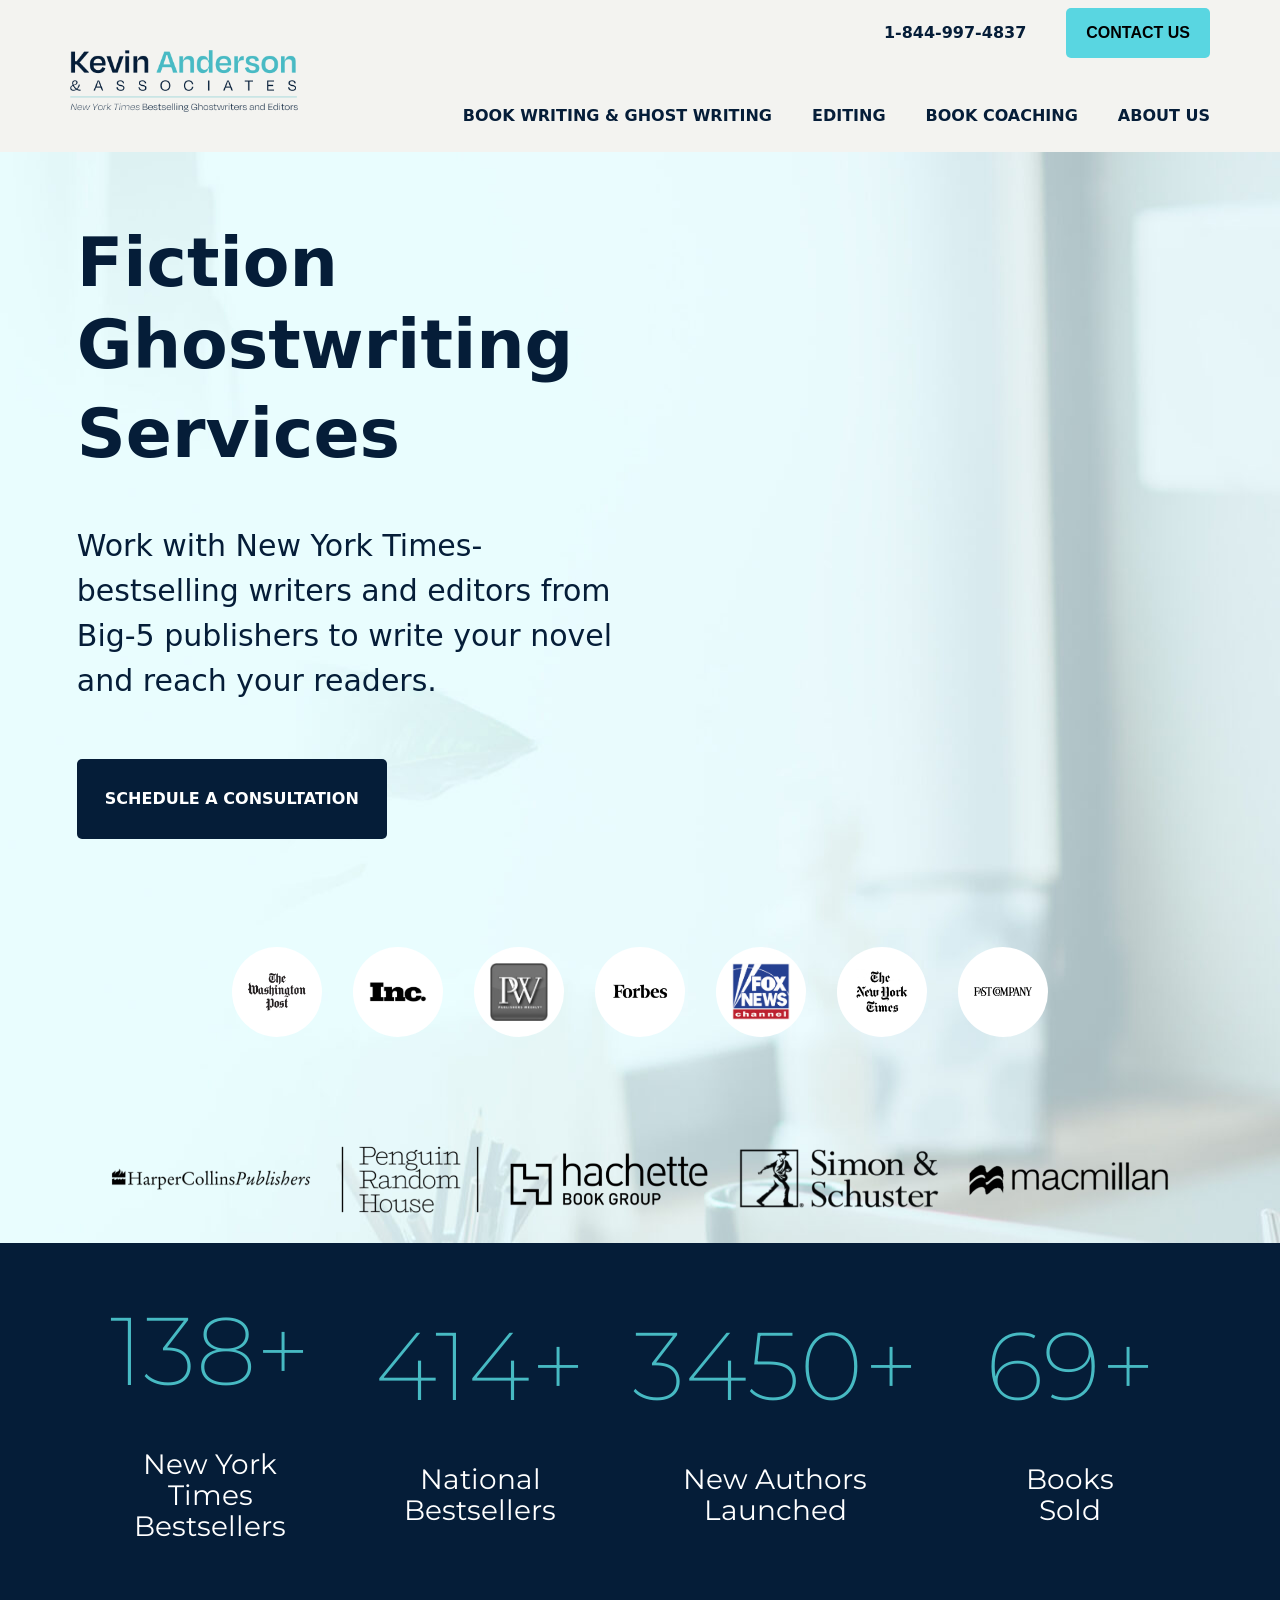
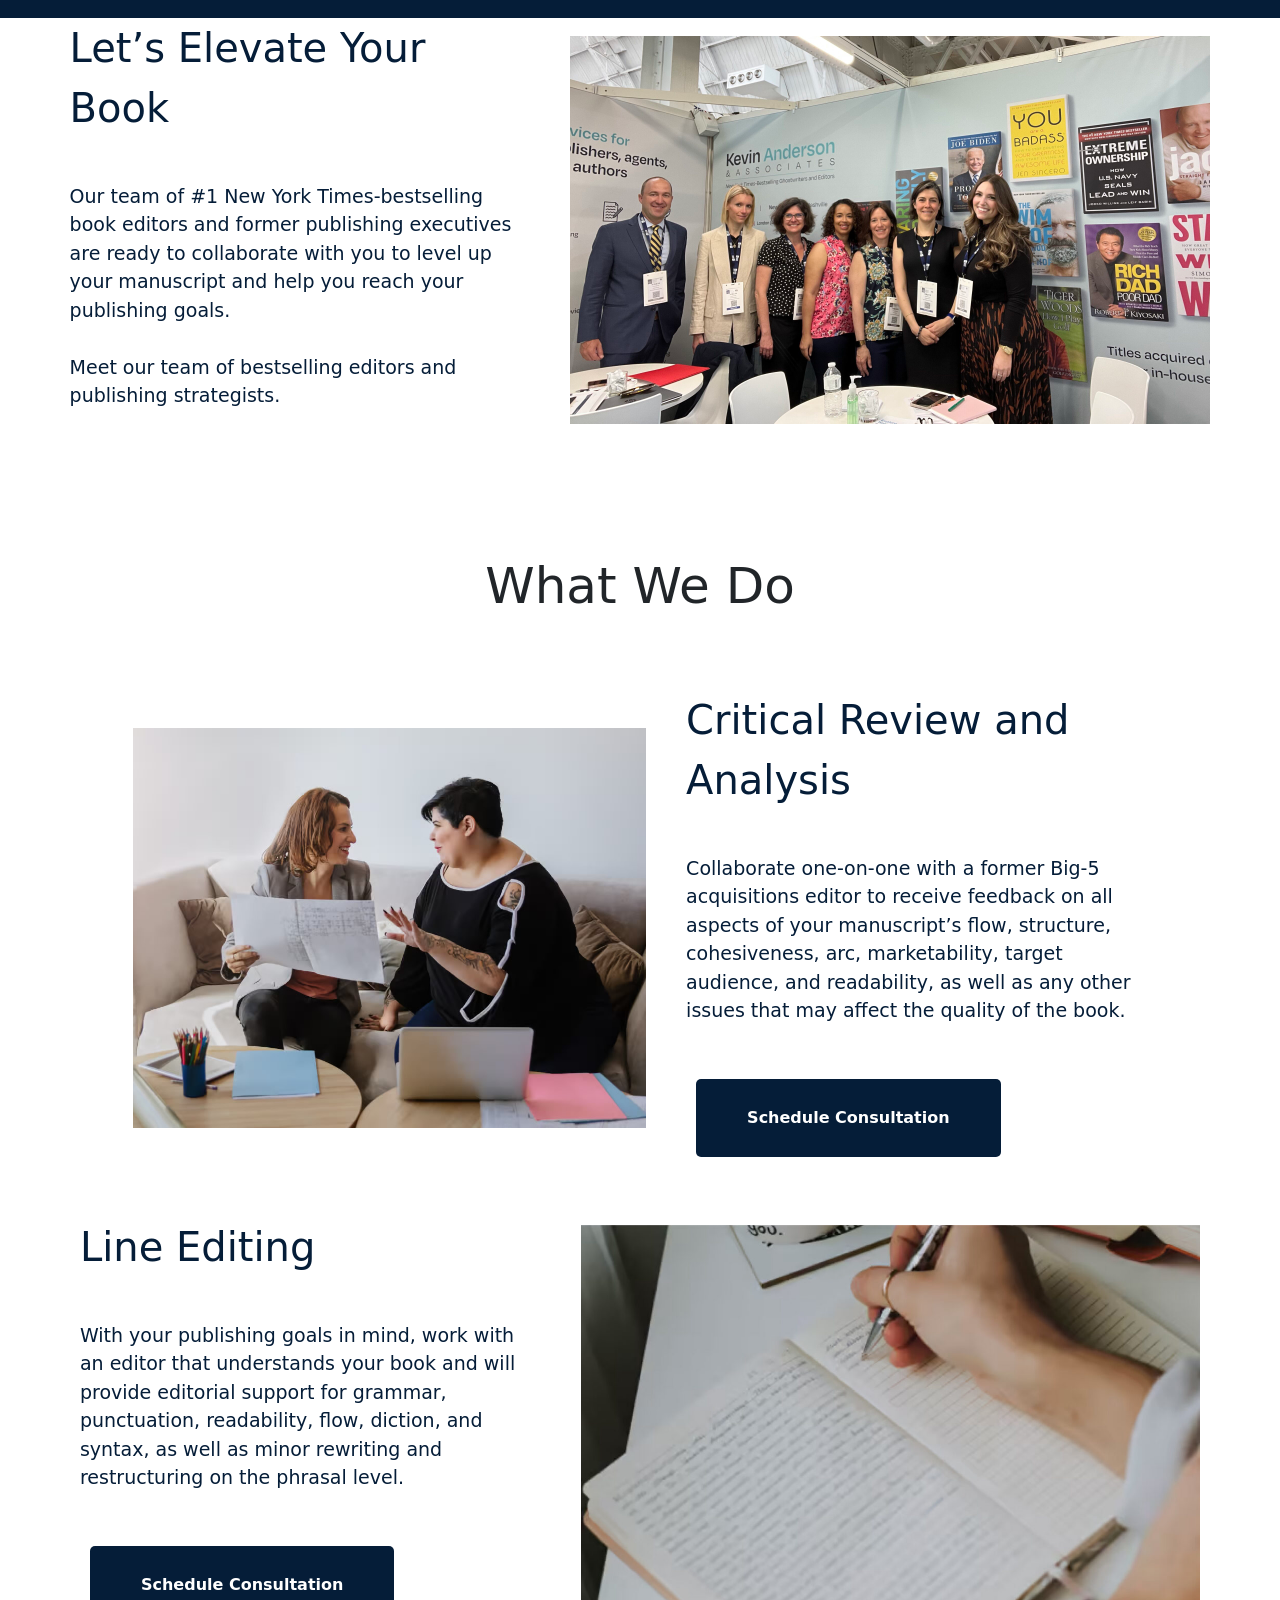
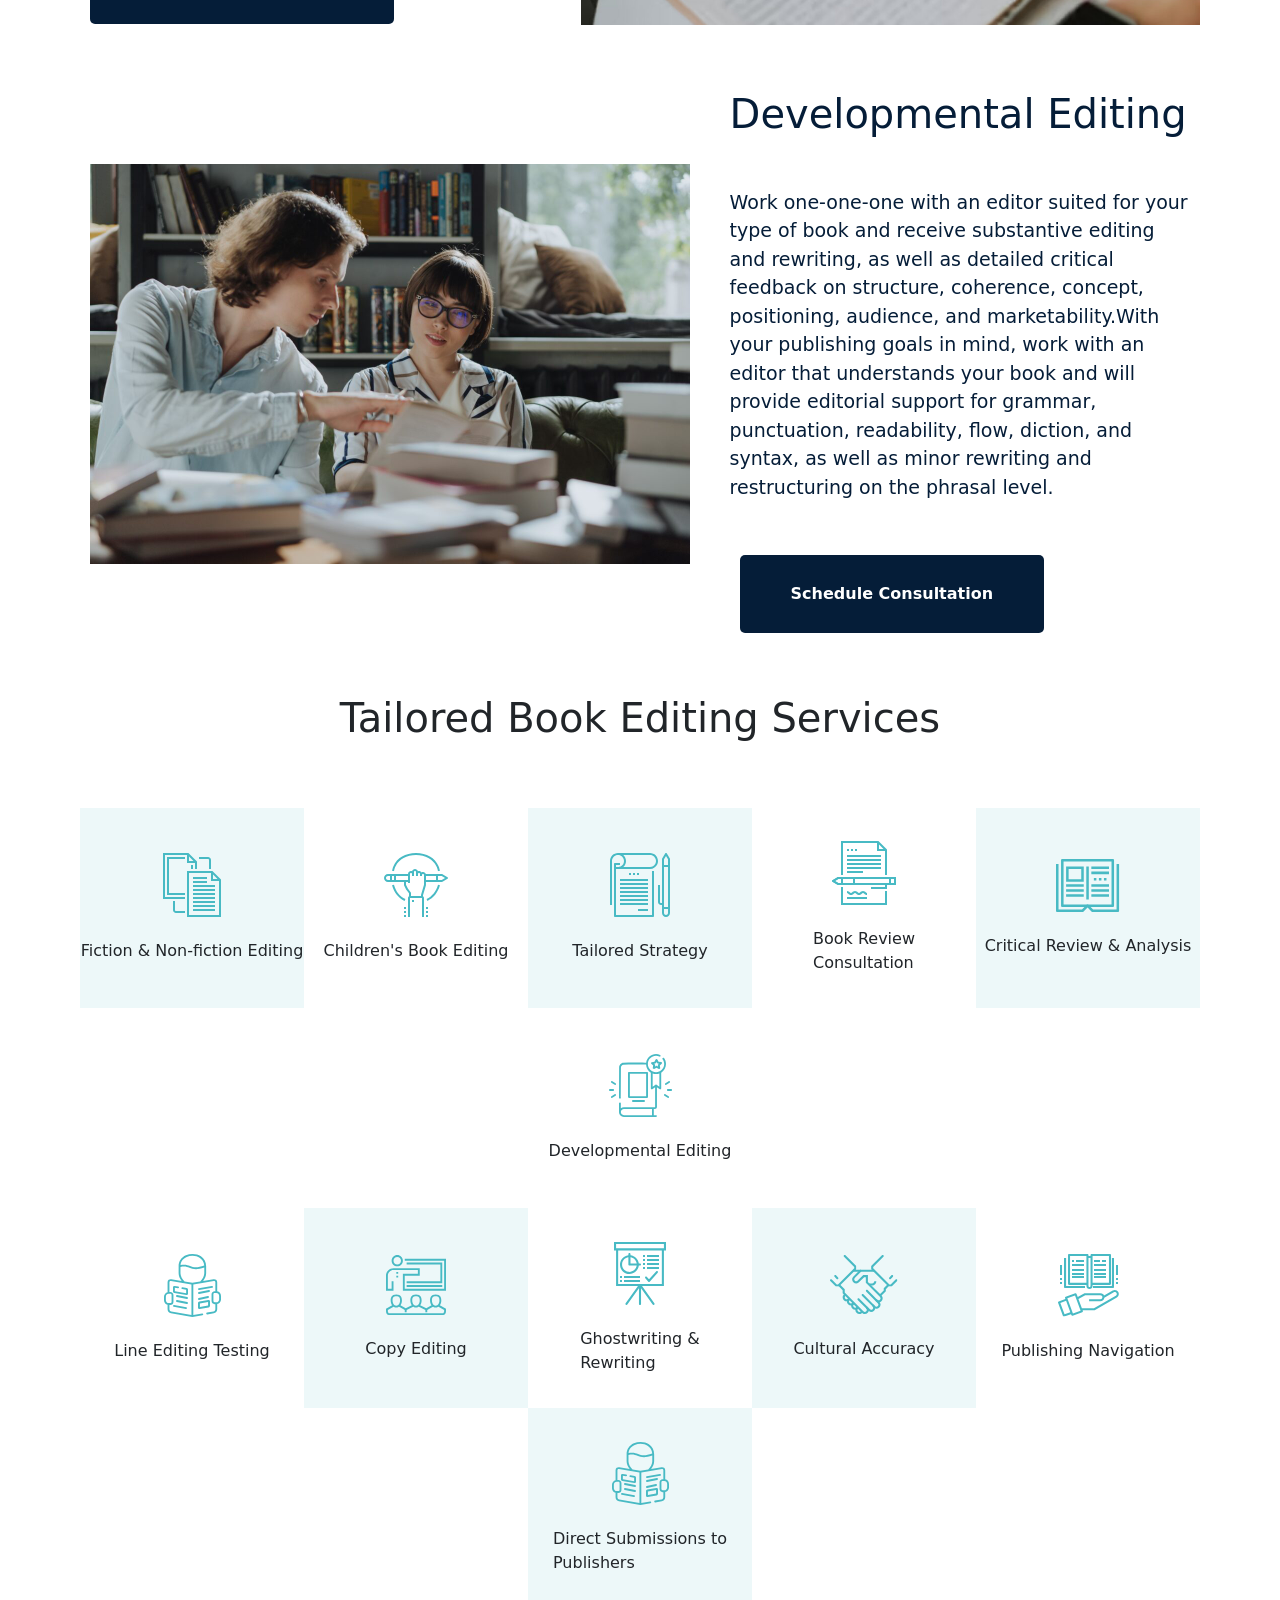
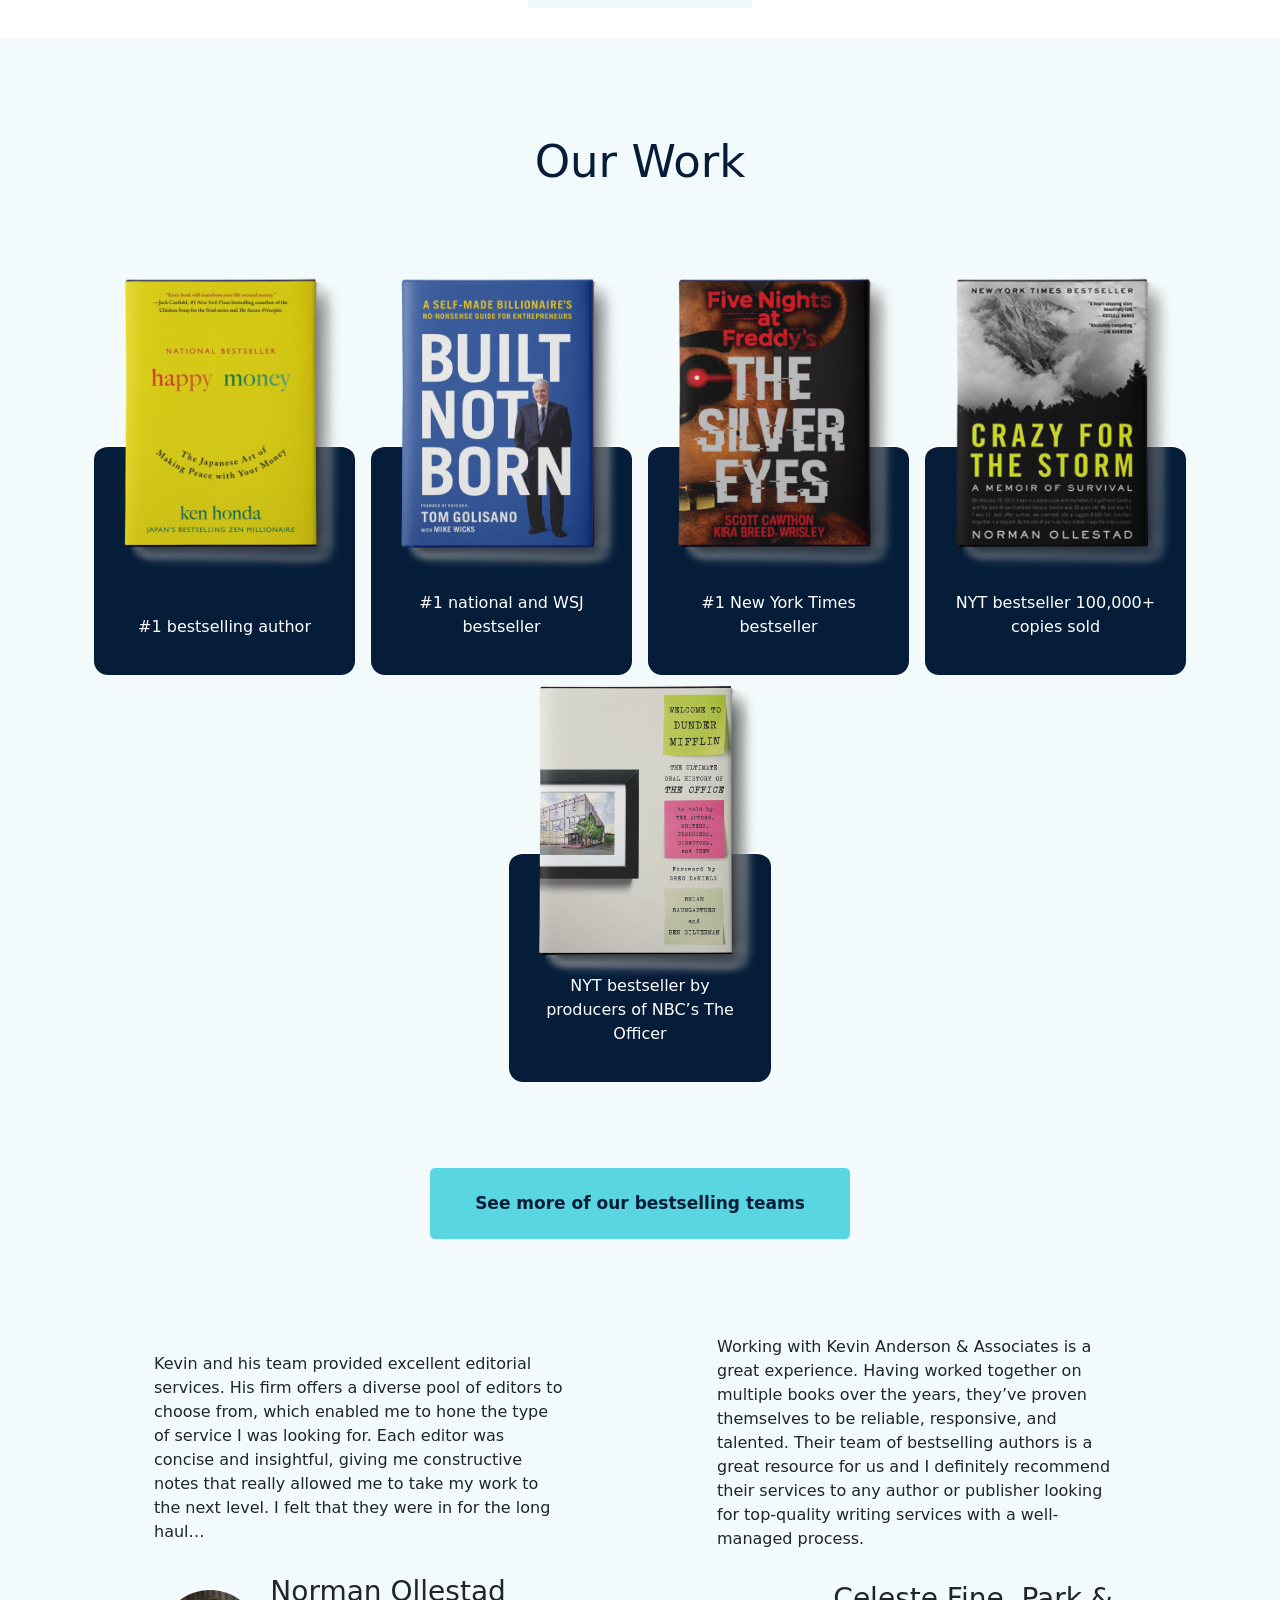
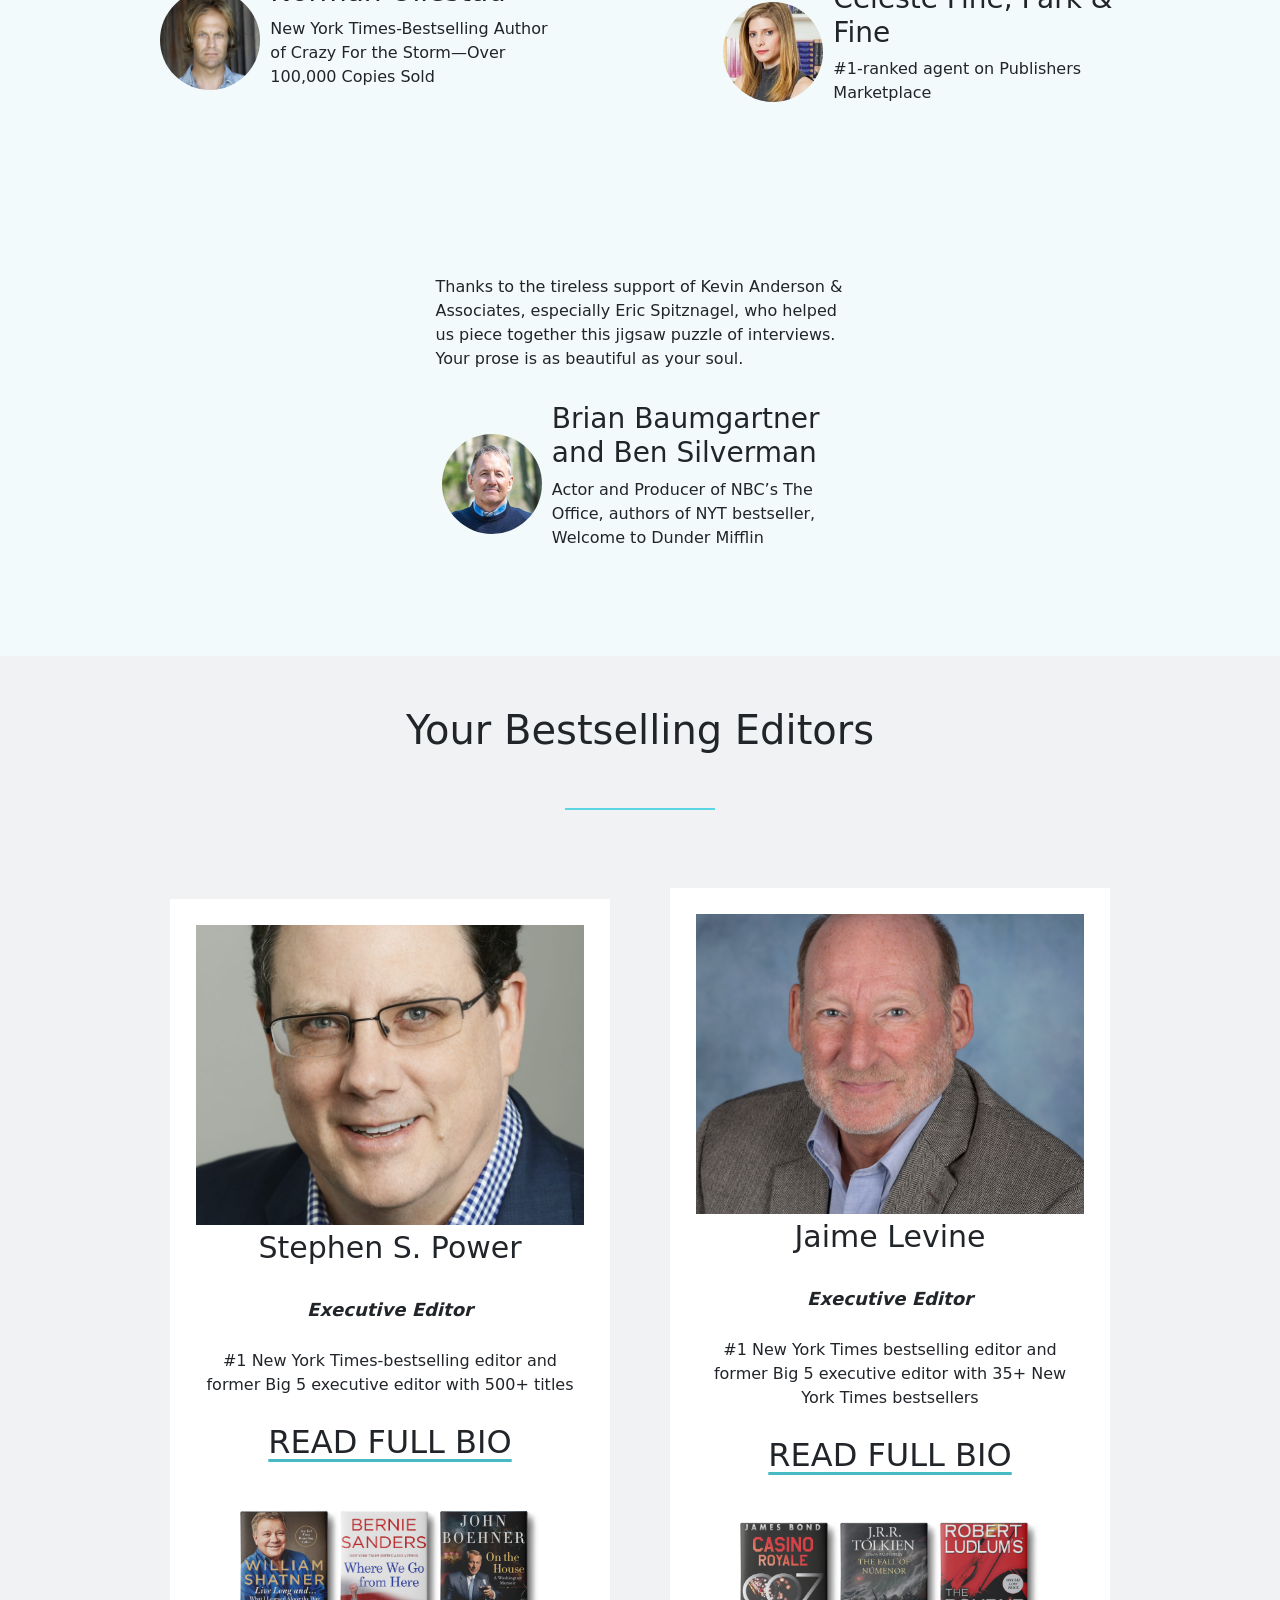
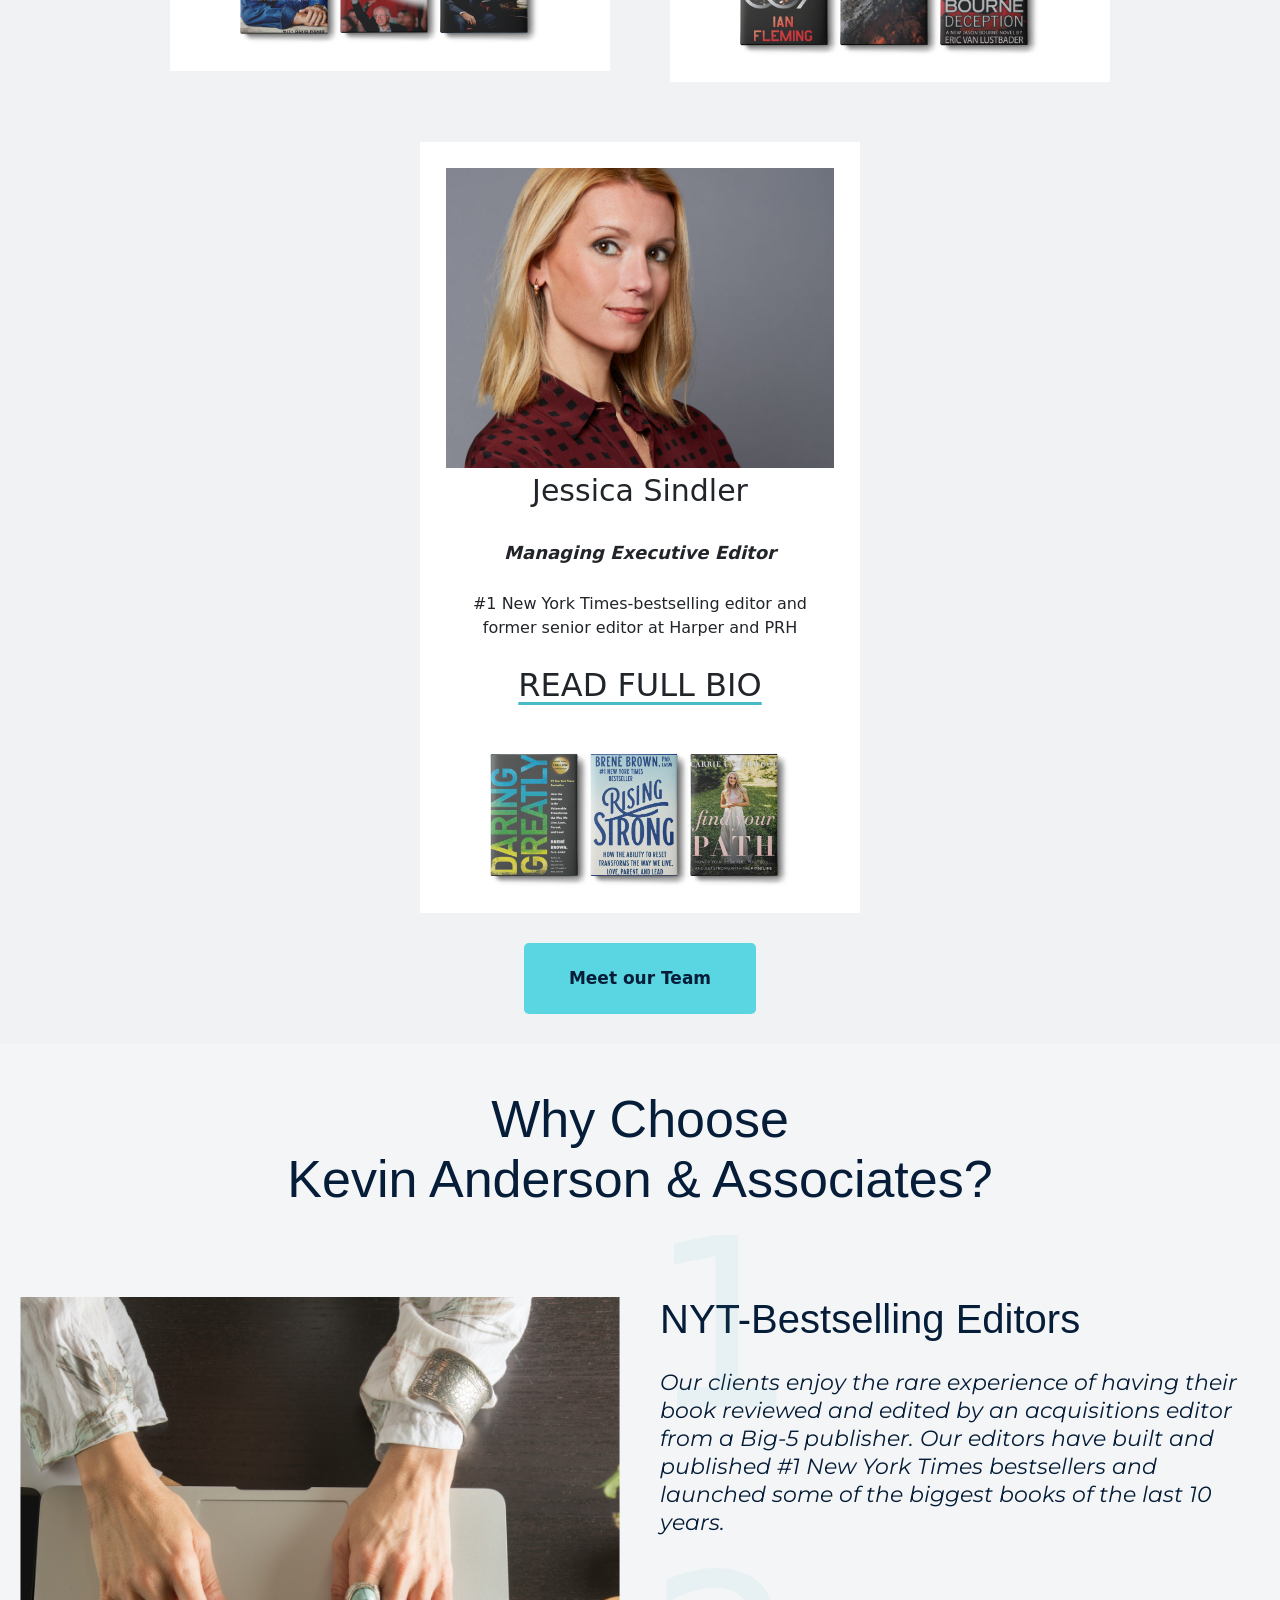
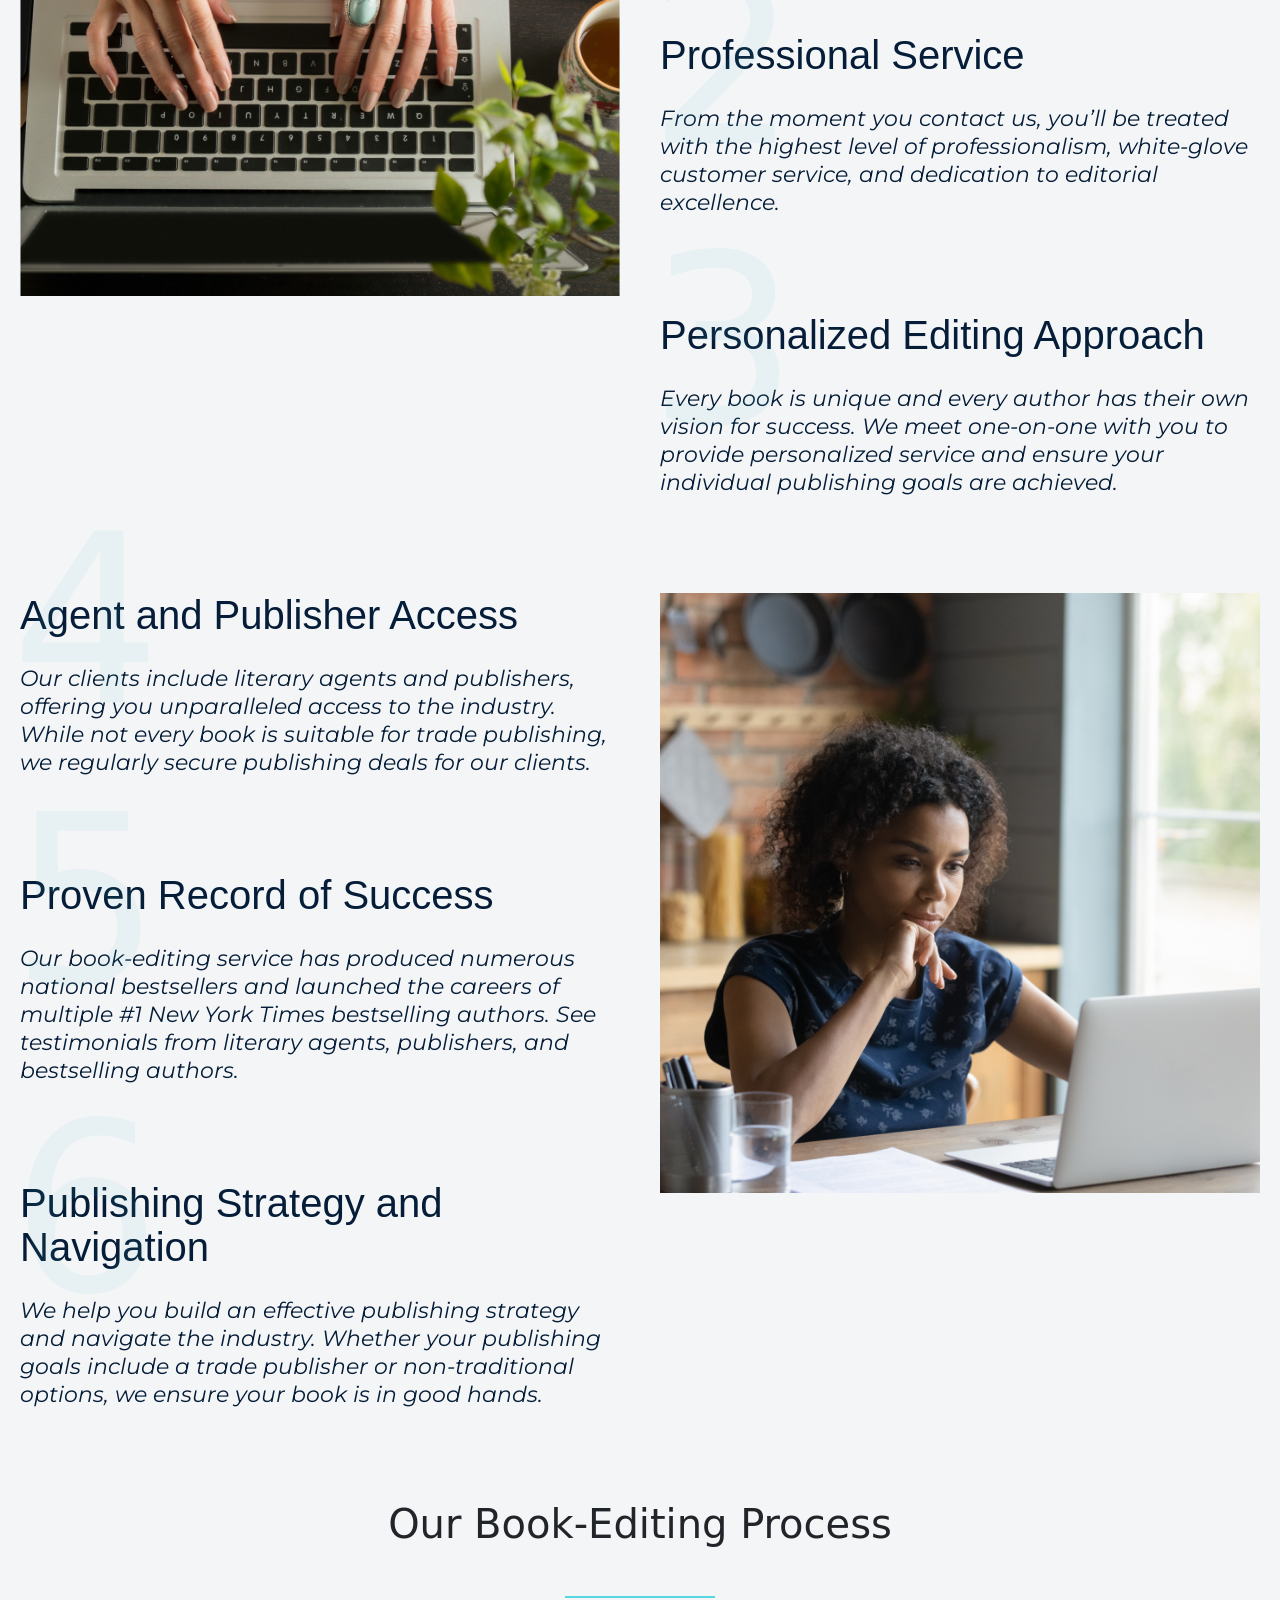
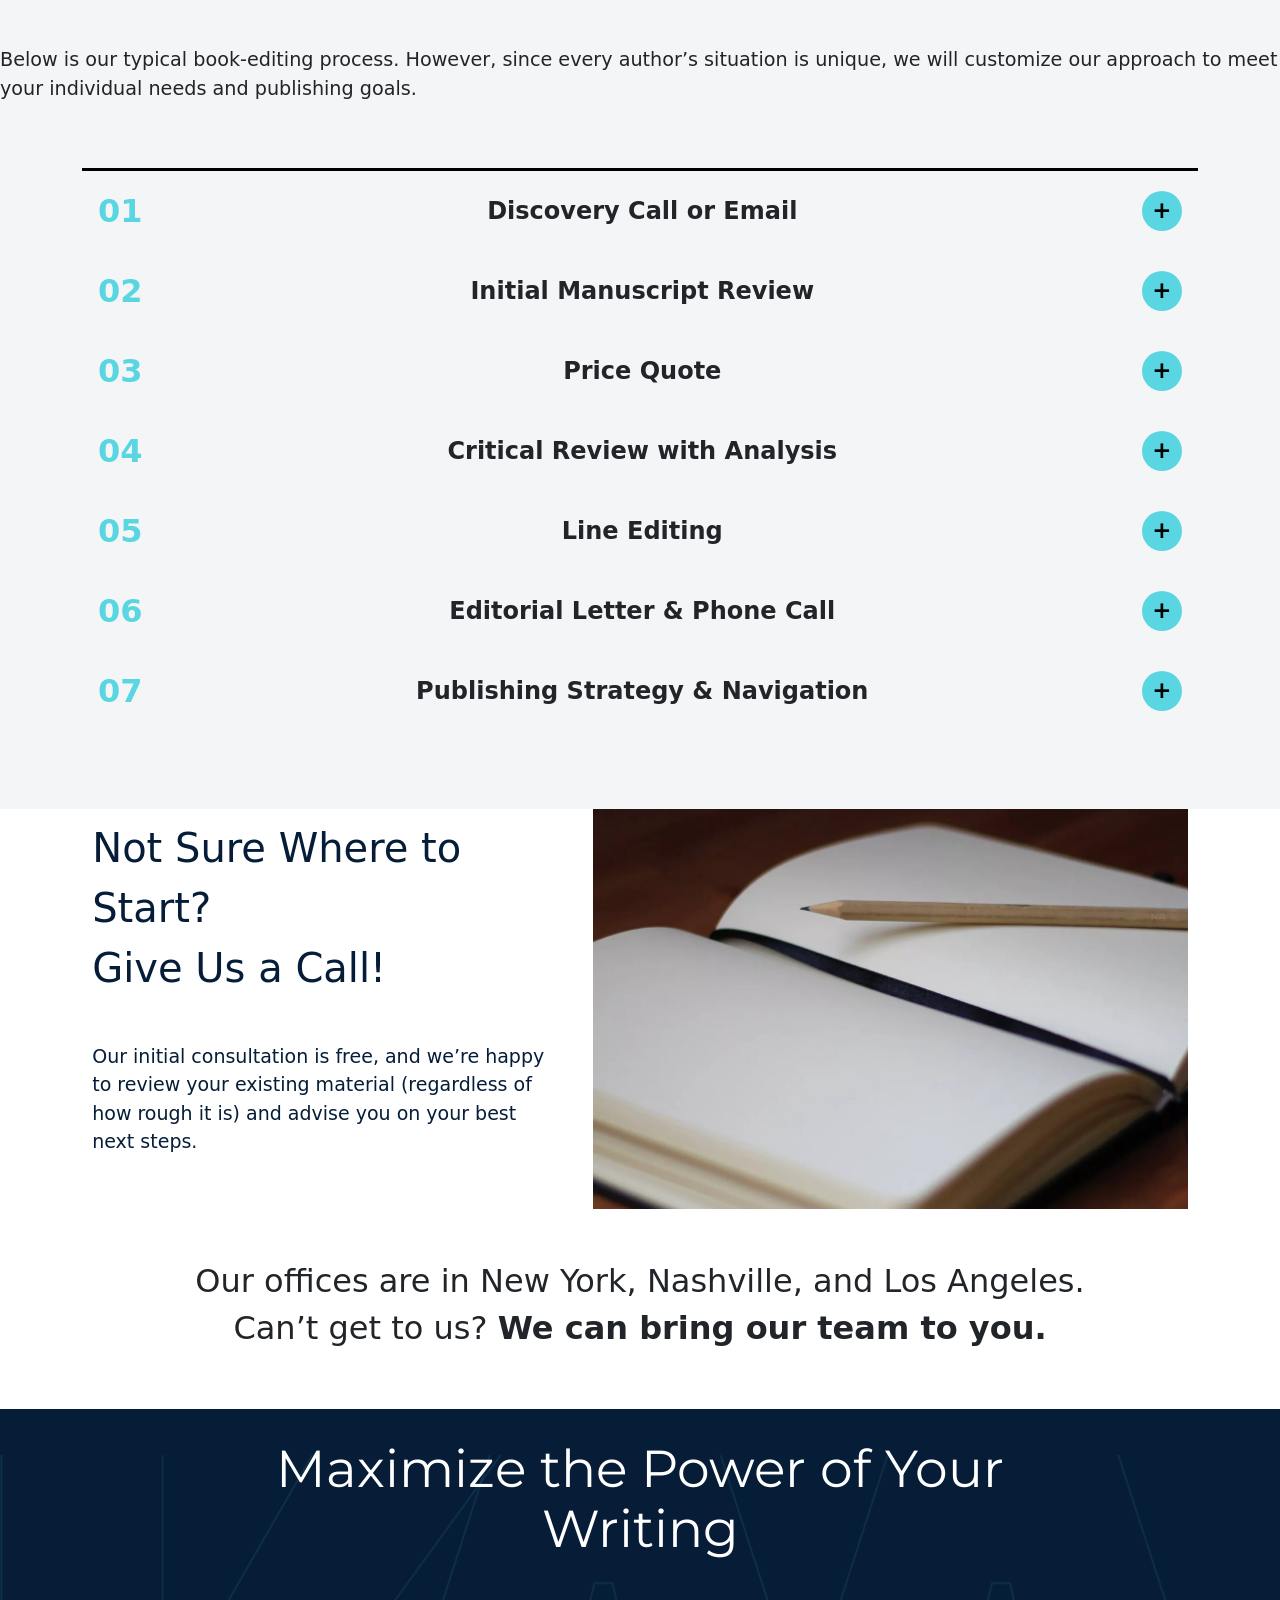
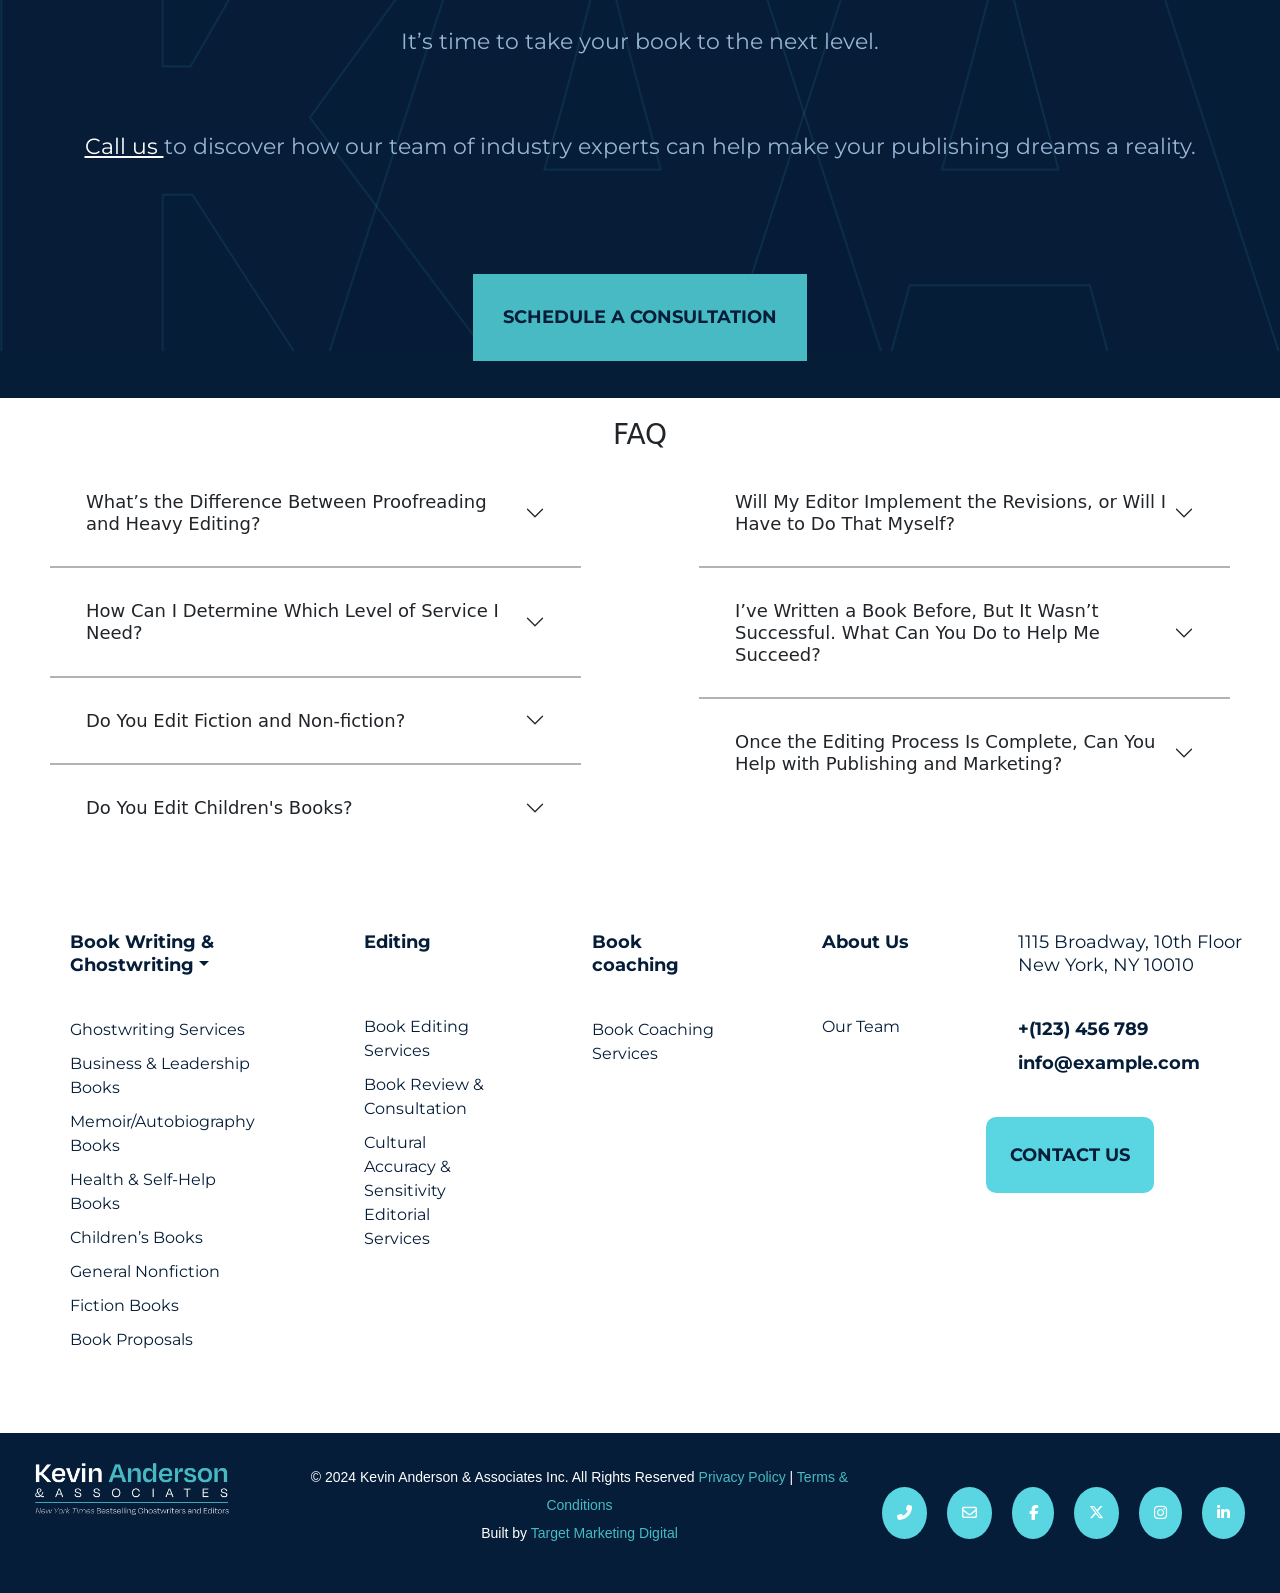
<file: bookEditingServices.html>
<!DOCTYPE html>
<html lang="en">

<head>
    <meta charset="UTF-8">
    <meta name="viewport" content="width=device-width, initial-scale=1.0">
    <link rel="stylesheet" href="style.css?v=2">
    <link rel="stylesheet" href="https://cdnjs.cloudflare.com/ajax/libs/font-awesome/6.6.0/css/all.min.css" integrity="sha512-Kc323vGBEqzTmouAECnVceyQqyqdsSiqLQISBL29aUW4U/M7pSPA/gEUZQqv1cwx4OnYxTxve5UMg5GT6L4JJg==" crossorigin="anonymous" referrerpolicy="no-referrer" />
    <link rel="stylesheet" href="https://maxcdn.bootstrapcdn.com/bootstrap/4.5.2/css/bootstrap.min.css">
    <link href="https://cdn.jsdelivr.net/npm/bootstrap@5.0.2/dist/css/bootstrap.min.css" rel="stylesheet" integrity="sha384-EVSTQN3/azprG1Anm3QDgpJLIm9Nao0Yz1ztcQTwFspd3yD65VohhpuuCOmLASjC" crossorigin="anonymous">
    <script src="https://cdn.jsdelivr.net/npm/bootstrap@5.0.2/dist/js/bootstrap.bundle.min.js" integrity="sha384-MrcW6ZMFYlzcLA8Nl+NtUVF0sA7MsXsP1UyJoMp4YLEuNSfAP+JcXn/tWtIaxVXM" crossorigin="anonymous"></script>
    <title>Document</title>
    <style>
        .hero-container {
            background-image: url(Assets/Images/Book-Editing-Hero-2400x1395.jpg);
        }

        .right-container {
            display: none;
        }

        .bestselling-publishers {
            margin-bottom: 30px;
        }

        .logo-container {
            margin-bottom: 0px;
        }

        .navbar {
            background-color: #f3f3f0;
        }
    </style>
</head>

<body>
    <nav class="navbar">
        <div class="logo">
            <img src="Assets/Logos/logo (1).png" alt="Logo">
        </div>
        <button class="hamburger">&#9776;</button>
        <div class="right-nav">
            <div class="top-bar">
                <ul class="bar">
                    <li><a href="#">1-844-997-4837</a></li>
                    <!-- <li class="flex-img-txt toggle"><img src="Assets/Logos/united-states.png" alt=""><a href="#"><img src="" alt="">US</a><img id="expand-arrow" src="Assets/Images/expand arrow.png" alt="">
                        <ul class="dropdown-1">
                            <li class="flex-img-txt"> <img src="Assets/Logos/united-states.png" alt=""> <a href="#">US</a></li>
                            <li class="flex-img-txt"> <img src="Assets/Logos/united-kingdom.webp" alt=""> <a href="#">UK</a></li>
                        </ul>

                    </li> -->
                    <li><button class="btn1">CONTACT US</button></li>
                </ul>
            </div>
            <div class="bottom-bar">
                <ul class="bar">
                    <li class="toggle"><span><span class="nav-tab">BOOK WRITING & GHOST WRITING</span> <span> <img class="arrow-icon" src="Assets/Images/expand arrow.png" alt=""></span></span>
                        <ul class="dropdown-1">
                            <li><a href="./ghostwritingServices.html">Ghostwriting Services</a></li>
                            <li><a href="./business&LeadershipBooks.html">Business & Leadership Books</a></li>
                            <li><a href="./autobiographyBooks.html">Memoir/Autobiography Books</a></li>
                            <li><a href="./health&self-helpBooks.html">Health & Self-Help Books</a></li>
                            <li><a href="./children'sBooks.html">Children’s Books</a></li>
                            <li><a href="./generalNonfiction.html">General Nonfiction</a></li>
                            <li><a href="./fiction.html">Fiction Books</a></li>
                            <li><a href="./bookProposals.html">Book Proposals</a></li>
                        </ul>
                    </li>
                    <li class="toggle"><span><span class="nav-tab">EDITING</span> <span> <img class="arrow-icon" src="Assets/Images/expand arrow.png" alt=""></span></span>
                        <ul class="dropdown-1">
                            <li><a href="./bookEditingServices.html">Book Editing Services</a></li>
                            <li><a href="./bookReview&Consultation.html">Book Review & Consultation</a></li>
                            <li><a href="./culturalAccuracySensitivityEditorialServices.html">Cultural Accuracy & Sensitivity Editorial Services</a></li>
                        </ul>
                    </li>
                    <li class="toggle"><span><span class="nav-tab">BOOK COACHING</span> <span> <img class="arrow-icon" src="Assets/Images/expand arrow.png" alt=""></span></span>
                        <ul class="dropdown-1">
                            <li><a href="./bookCoachingServices.html">Book Coaching Services </a></li>
                        </ul>
                    </li>
                    <li class="toggle"><span><span class="nav-tab">ABOUT US</span><span> <img class="arrow-icon" src="Assets/Images/expand arrow.png" alt=""></span></span>
                        <ul class="dropdown-1">
                            <li><a href="./ourTeam.html">Our Team</a> </li>
                        </ul>
                    </li>
                </ul>

            </div>
        </div>

    </nav>
    <section class="hero-container">
        <div class="content-container">
            <div class="left-container">
                <div class="content">
                    <div class="hero-heading">
                        <h1>Fiction Ghostwriting</h1>
                        <!-- <h1>Ghostwriting and Editing </h1> -->
                        <h1>Services </h1>
                    </div>
                    <div class="hero-content">
                        <p>Work with New York Times-bestselling writers and editors from Big-5 publishers to write your novel and reach your readers. </p>
                    </div>
                    <div class="hero-button">
                        <button class="counter-btn1">SCHEDULE A CONSULTATION</button>
                    </div>
                </div>
            </div>
            <div class="right-container">
                <div class="image-grid">

                    <div class="grid-item">
                        <img src="Assets/Images/the-silver-eyes@2x.webp" alt="Image 1">
                    </div>


                    <div class="grid-item">
                        <img src="Assets/Images/IN-THE-WOODS_-1.png" alt="Image 2">
                        <img src="Assets/Images/The-Fall-of-Nu╠Аmenor-by-J.R.R.-Tolkien.png" alt="Image 3">
                    </div>


                    <div class="grid-item">
                        <img src="Assets/Images/James-Bond_-Casino-Royale-by-Ian-Fleming.png" alt="Image 4">
                        <img src="Assets/Images/The-Woman-Next-Door-A-Novel-800x1074.png" alt="Image 5">
                    </div>


                    <div class="grid-item">
                        <img id="bk-img-grid-last" src="Assets/Images/The-Bourne-Deception-by-Robert-Ludlum.png" alt="Image 6">
                        <div class="arrow-text">
                            <img src="Assets/Images/left arrow.png" alt="Left Arrow" class="left-arrow-icon">
                            <p>Titles acquired or edited</p>
                            <p>by members of our staff</p>
                        </div>
                    </div>
                </div>
            </div>

        </div>
        <div class="logo-container">
            <div class="hero-logo"><img src="Assets/Logos/WashPostStacked_New_600x-400x265.png" alt=""></div>
            <div class="hero-logo"><img src="Assets/Logos/inc-magazine-logo@3x.webp" alt=""></div>
            <div class="hero-logo"><img src="Assets/Logos/logo-publishers-weekly@3x.webp" alt=""></div>
            <div class="hero-logo"><img src="Assets/Logos/Forbes-Ghostwrirting-Services-e1598300532500.webp" alt=""></div>
            <div class="hero-logo"><img src="Assets/Logos/fox-news-logo.jpg" alt=""></div>
            <div class="hero-logo"><img src="Assets/Logos/New_York_Times_logo.jpg" alt=""></div>
            <div class="hero-logo"><img src="Assets/Logos/fast-company-logo-vector.svg" alt=""></div>
        </div>
        <div class="bestselling-publishers">

            <img id="harpercollins" src="Assets/Logos/harpercollins-logo@2x-400x43.webp" alt="">


            <img id="penguin" src="Assets/Logos/penguin-random-house-logo@2x.webp" alt="">


            <img id="hachette" src="Assets/Logos/1024-px-hachette-books-logo-svg@2x.webp" alt="">


            <img id="simonschuster" src="Assets/Logos/ss-logo-2018@2x.webp" alt="">


            <img id="macmillan" src="Assets/Logos/macmillan-logotype@2x-400x67.webp" alt="">
        </div>
    </section>
    <section class="counter-wrapper">
        <div class="counter-row">
            <div class="box">

                <span class="num" data-val="200">000+</span>
                <p class="text">New York Times <br> Bestsellers</p>

            </div>

            <div class="box">

                <span class="num" data-val="600">000+</span>
                <p class="text">National <br> Bestsellers</p>

            </div>
            <div class="box">

                <span class="num" data-val="5000">0000+</span>
                <p class="text">New Authors <br> Launched</p>

            </div>
            <div class="box">

                <span class="num" data-val="100">000mil</span>
                <p class="text">Books <br> Sold</p>

            </div>

        </div>



        <!-- <div class="content-row">

            <div class="content-heading">
                <h2>Are <span style="text-decoration: underline; font-weight: 500;">you</span> ready to become <br> a published author?</h2>
            </div>

            <div class="content-para">
                <p>
                    Our team of #1 New York Times-bestselling <span style="font-weight: 700;">editors,<br>
                        ghostwriters</span>, and publishing executives collaborates with<br>
                    authors to develop powerful books and navigate the entire<br>
                    publishing journey.
                </p>

                <button class="counter-btn1" type="button">SCHEDULE A CALL</button>
            </div>
        </div> -->


    </section>
    <section class="empower-wrapper">
        <div class="empower-card-container row-reverse">
            <div class="empower-leftdivision">
                <div class="empower-img">
                    <img src="Assets/Images/kaa-team-cropped-scaled.jpeg" alt="">
                </div>
            </div>
            <div class="empower-rightdivision">
                <div class="empower-content">
                    <div class="empower-content-heading">Let’s Elevate Your Book
                    </div>
                    <div class="empower-content-para">Our team of #1 New York Times-bestselling book editors and former publishing executives are ready to collaborate with you to level up your manuscript and help you reach your publishing goals. <br><br>Meet our team of bestselling editors and publishing strategists.</div>
                    <div class="empower-content-button">
                    </div>
                </div>
            </div>
        </div>
        <div class="empower-heading">
            <p>What We Do</p>
        </div>
        <div class="empower-card-container">
            <div class="empower-leftdivision">
                <div class="empower-img">
                    <img src="Assets/Images/Culturally-Sensitive-Publishing-Strategy-for-Backlist-1.jpg" alt="">
                </div>
            </div>
            <div class="empower-rightdivision">
                <div class="empower-content">
                    <div class="empower-content-heading">Critical Review and Analysis</div>
                    <div class="empower-content-para">Collaborate one-on-one with a former Big-5 acquisitions editor to receive feedback on all aspects of your manuscript’s flow, structure, cohesiveness, arc, marketability, target audience, and readability, as well as any other issues that may affect the quality of the book.</div>
                    <div class="empower-content-button"><button>Schedule Consultation</button></div>
                </div>
            </div>
        </div>
        <div class="empower-card-container row-reverse">
            <div class="empower-leftdivision">
                <div class="empower-img">
                    <img src="Assets/Images/6-1200x775.jpg" alt="">
                </div>
            </div>
            <div class="empower-rightdivision">
                <div class="empower-content">
                    <div class="empower-content-heading">Line Editing
                    </div>
                    <div class="empower-content-para">With your publishing goals in mind, work with an editor that understands your book and will provide editorial support for grammar, punctuation, readability, flow, diction, and syntax, as well as minor rewriting and restructuring on the phrasal level.</div>
                    <div class="empower-content-button"><button>Schedule Consultation</button></div>
                </div>
            </div>
        </div>
        <div class="empower-card-container">
            <div class="empower-leftdivision">
                <div class="empower-img">
                    <img src="Assets/Images/pexels-cottonbro-studio-4861360-1200x800.jpg" alt="">
                </div>
            </div>
            <div class="empower-rightdivision">
                <div class="empower-content">
                    <div class="empower-content-heading">Developmental Editing</div>
                    <div class="empower-content-para">Work one-one-one with an editor suited for your type of book and receive substantive editing and rewriting, as well as detailed critical feedback on structure, coherence, concept, positioning, audience, and marketability.With your publishing goals in mind, work with an editor that understands your book and will provide editorial support for grammar, punctuation, readability, flow, diction, and syntax, as well as minor rewriting and restructuring on the phrasal level. </div>
                    <div class="empower-content-button"><button>Schedule Consultation</button></div>
                </div>
            </div>
        </div>
        <!-- <div class="empower-card-container row-reverse">
            <div class="empower-leftdivision">
                <div class="empower-img">
                    <img src="Assets/Images/6-1200x775.jpg" alt="">
                </div>
            </div>
            <div class="empower-rightdivision">
                <div class="empower-content">
                    <div class="empower-content-heading">Publishing Navigation</div>
                    <div class="empower-content-para">From book concept to securing the ideal publisher for your book, our publishing executives will guide you every step of the way. We can even help with launch, marketing, and targeting bestseller lists</div>
                    <div class="empower-content-button"><button>Learn More</button></div>
                </div>
            </div>
        </div> -->
    </section>
    <section class="services-wrapper">
        <div class="service-heading">
            <p>Tailored Book Editing Services</p>
        </div>
        <div class="services-icons">
            <div class="services-icons-rows">
                <div class="service-card bg-lightblue">
                    <div class="service-card-img"><img src="Assets/Logos/Book-Planing.svg" alt=""></div>
                    <div class="service-card-name">Fiction & Non-fiction Editing</div>
                </div>
                <div class="service-card">
                    <div class="service-card-img"><img src="Assets/Logos/Ghostwriting.svg" alt=""></div>
                    <div class="service-card-name">Children's Book Editing</div>
                </div>
                <div class="service-card bg-lightblue">
                    <div class="service-card-img"><img src="Assets/Logos/Editing.svg" alt=""></div>
                    <div class="service-card-name">Tailored Strategy</div>
                </div>
                <div class="service-card">
                    <div class="service-card-img"><img src="Assets/Logos/Book-Proposals.svg" alt=""></div>
                    <div class="service-card-name">Book Review<br>Consultation</div>
                </div>
                <div class="service-card bg-lightblue">
                    <div class="service-card-img"><img src="Assets/Logos/Publishing-Navigation.svg " alt=""></div>
                    <div class="service-card-name">Critical Review & Analysis</div>
                </div>
                <div class="service-card">
                    <div class="service-card-img"><img src="Assets/Logos/Bestseller-Targeting.svg" alt=""></div>
                    <div class="service-card-name">Developmental Editing</div>
                </div>
            </div>
            <div class="services-icons-rows">
                <div class="service-card">
                    <div class="service-card-img"><img src="Assets/Logos/Beta-Reader-Testing.svg" alt=""></div>
                    <div class="service-card-name">Line Editing
                        Testing</div>
                </div>
                <div class="service-card bg-lightblue">
                    <div class="service-card-img"><img src="Assets/Logos/Book-Coaching.svg" alt=""></div>
                    <div class="service-card-name">Copy Editing</div>
                </div>
                <div class="service-card">
                    <div class="service-card-img"><img src="Assets/Logos/Pub-and-Marketing-Strategy.svg" alt=""></div>
                    <div class="service-card-name">Ghostwriting & <br>Rewriting</div>
                </div>
                <div class="service-card bg-lightblue">
                    <div class="service-card-img"><img src="Assets/Logos/Agent-Introductions.svg" alt=""></div>
                    <div class="service-card-name">Cultural Accuracy</div>
                </div>
                <div class="service-card">
                    <div class="service-card-img"><img src="Assets/Logos/Direct-Submissions-to-Publishers.svg" alt=""></div>
                    <div class="service-card-name">Publishing Navigation</div>
                </div>
                <div class="service-card bg-lightblue">
                    <div class="service-card-img"><img src="Assets/Logos/Beta-Reader-Testing (1).svg" alt=""></div>
                    <div class="service-card-name">Direct Submissions to <br> Publishers</div>
                </div>

            </div>
    </section>
    <section class="bestselling-wrapper">
        <div class="bestselling-content">
            <p>Our Work</p>
        </div>
        <div class="bestselling-books">



            <div class="bookCard-container">
                <div class="book-img">
                    <img src="Assets/Images/happy-money@2x.webp" alt="">
                </div>
                <div class="book-content">
                    <p>#1 bestselling author</p>
                </div>
            </div>
            <div class="bookCard-container">
                <div class="book-img" style="width: 220px;">
                    <img src="Assets/Images/built-not-born@2x.webp" alt="">
                </div>
                <div class="book-content">
                    <p>#1 national and WSJ bestseller</p>
                </div>
            </div>
            <div class="bookCard-container">
                <div class="book-img" style="width: 220px;">
                    <img src="Assets/Images/the-silver-eyes@2x.webp" alt="">
                </div>
                <div class="book-content">
                    <p>#1
                        New York Times bestseller</p>
                </div>
            </div>


            <div class="bookCard-container">
                <div class="book-img">
                    <img src="Assets/Images/crazy-for-the-storm@2x.webp" alt="">
                </div>
                <div class="book-content">
                    <p>NYT bestseller 100,000+ copies sold</p>
                </div>
            </div>
            <div class="bookCard-container">
                <div class="book-img">
                    <img src="Assets/Images/Dunder-Mifflin-1-800x1075.webp" alt="">
                </div>
                <div class="book-content">
                    <p>NYT bestseller by producers of NBC’s The Officer</p>
                </div>
            </div>
            <!-- <div class="bookCard-container">
                <div class="book-img">
                    <img src="Assets/Images/good-money-800x1076.png" alt="">
                </div>
                <div class="book-content">
                    <p>Wall Street Journal bestseller</p>
                </div>
            </div> -->
        </div>
        <div class="team-button">
            <button> <b> See more of our bestselling teams</b></button>
        </div>
        <div class="bestselling-authors">

            <div class="author-container">
                <div class="author-content">
                    <p>
                        Kevin and his team provided excellent editorial services. His firm offers a diverse pool of editors to choose from, which enabled me to hone the type of service I was looking for. Each editor was concise and insightful, giving me constructive notes that really allowed me to take my work to the next level. I felt that they were in for the long haul…

                    </p>
                </div>
                <div class="author-card">
                    <div class="author-img" id="brian">
                        <img src="Assets/Images/Norman-Ollestad-e1598460823845.jpg" alt="">
                    </div>
                    <div class="author-description">
                        <h3>Norman Ollestad</h3>
                        <p>New York Times-Bestselling Author of Crazy For the Storm—Over 100,000 Copies Sold</p>
                    </div>
                </div>
            </div>
            <div class="author-container">
                <div class="author-content">
                    <p>
                        Working with Kevin Anderson & Associates is a great experience. Having worked together on multiple books over the years, they’ve proven themselves to be reliable, responsive, and talented. Their team of bestselling authors is a great resource for us and I definitely recommend their services to any author or publisher looking for top-quality writing services with a well-managed process.
                    </p>
                </div>
                <div class="author-card">
                    <div class="author-img">
                        <img src="Assets/Images/Celeste-Fine.jpg" alt="">
                    </div>
                    <div class="author-description">
                        <h3>Celeste Fine, Park & Fine</h3>
                        <p>#1-ranked agent on Publishers Marketplace</p>
                    </div>
                </div>
            </div>
            <div class="author-container">
                <div class="author-content">
                    <p>
                        Thanks to the tireless support of Kevin Anderson & Associates, especially Eric Spitznagel, who helped us piece together this jigsaw puzzle of interviews. Your prose is as beautiful as your soul.
                    </p>
                </div>
                <div class="author-card">
                    <div class="author-img">
                        <img src="Assets/Images/4.jpg" alt="">
                    </div>
                    <div class="author-description">
                        <h3>Brian Baumgartner and Ben Silverman</h3>
                        <p>Actor and Producer of NBC’s The Office, authors of NYT bestseller, Welcome to Dunder Mifflin</p>
                    </div>
                </div>
            </div>
    </section>
    <section class="team-wrapper">
        <div class="team-heading">
            <p>Your Bestselling Editors</p>
            <hr>
        </div>
        <div class="team-membercards">

            <div class="member-card">
                <div class="member-description">

                    <div class="member-image"><img src="Assets/Images/Stephen-Power-headshot-797x1200.jpg" alt=""></div>
                    <div class="member-bio">
                        <p id="name">Stephen S. Power</p>
                        <p id="designation"><em><b>Executive Editor</b></em></p>
                        <p>#1 New York Times-bestselling editor and former Big 5 executive editor with 500+ titles</p>
                        <h2 id="more">READ FULL BIO</h2>
                    </div>

                </div>
                <div class="member-books">
                    <img src="Assets/Images/Live-Long-and-What-I-Learned-Along-the-Way.png" alt="">
                    <img src="Assets/Images/Bernie-Sanders-Where-We-Go-from-Here.png" alt="">
                    <img src="Assets/Images/On-the-House-A-Washington-Memoir.png" alt="">
                </div>
            </div>

            <div class="member-card">
                <div class="member-description">

                    <div class="member-image"><img src="Assets/Images/Screenshot-2023-06-13-091731.webp" alt=""></div>
                    <div class="member-bio">
                        <p id="name">Jaime Levine</p>
                        <p id="designation"><em><b>Executive Editor</b></em></p>
                        <p>#1 New York Times bestselling editor and former Big 5 executive editor with 35+ New York Times bestsellers</p>
                        <h2 id="more">READ FULL BIO</h2>
                    </div>

                </div>
                <div class="member-books">
                    <img src="Assets/Images/James-Bond_-Casino-Royale-by-Ian-Fleming.png" alt="">
                    <img src="Assets/Images/The-Fall-of-Nu╠Аmenor-by-J.R.R.-Tolkien.png" alt="">
                    <img src="Assets/Images/The-Bourne-Deception-by-Robert-Ludlum.png" alt="">
                </div>
            </div>
            <div class="member-card">
                <div class="member-description">

                    <div class="member-image"><img src="Assets/Images/Jessica-Sindler-headshot-scaled-e1605710512451.jpg" alt=""></div>
                    <div class="member-bio">
                        <p id="name">Jessica Sindler</p>
                        <p id="designation"><em><b>Managing Executive Editor</b></em></p>
                        <p>#1 New York Times-bestselling editor and former senior editor at Harper and PRH</p>
                        <h2 id="more">READ FULL BIO</h2>
                    </div>

                </div>
                <div class="member-books">
                    <img src="Assets/Images/Daring-Greatly.webp" alt="">
                    <img src="Assets/Images/Rising-Strong-.webp" alt="">
                    <img src="Assets/Images/Find-Your-Path.webp" alt="">
                </div>
            </div>
        </div>
        <div class="team-button"><button>Meet our Team</button></div>
    </section>
    <section class="why-choose-us">
        <div class="wcu-heading">
            <h2>
                Why Choose <br>
                Kevin Anderson & Associates?
            </h2>
        </div>
        <div class="columns">
            <div class="wcu-left-col">
                <img src="Assets\Images\why-us-row-1.jpg" alt="">
            </div>
            <div class="wcu-right-col">

                <div class="row benefits-row-item">
                    <h2>NYT-Bestselling Editors</h2>

                    <p> Our clients enjoy the rare experience of having their book reviewed and edited by an acquisitions editor from a Big-5 publisher. Our editors have built and published #1 New York Times bestsellers and launched some of the biggest books of the last 10 years.
                    </p>
                </div>

                <div class="row benefits-row-item">
                    <h2>Professional Service</h2>
                    <p>From the moment you contact us, you’ll be treated with the highest level of professionalism, white-glove customer service, and dedication to editorial excellence.
                    </p>
                </div>

                <div class="row benefits-row-item">
                    <h2>Personalized Editing Approach</h2>
                    <p>Every book is unique and every author has their own vision for success. We meet one-on-one with you to provide personalized service and ensure your individual publishing goals are achieved.


                    </p>
                </div>

            </div>
        </div>


        <div class="columns reversed">
            <div class="wcu-left-col">
                <img src="Assets/Images/Low-Time-Commitment.jpg" alt="">
            </div>
            <div class="wcu-right-col">
                <div class="row benefits-row-item2">
                    <h2>Agent and Publisher Access</h2>
                    <p>
                        Our clients include literary agents and publishers, offering you unparalleled access to the industry. While not every book is suitable for trade publishing, we regularly secure publishing deals for our clients.
                    </p>
                </div>
                <div class="row benefits-row-item2">
                    <h2>Proven Record of Success</h2>
                    <p>
                        Our book-editing service has produced numerous national bestsellers and launched the careers of multiple #1 New York Times bestselling authors. See testimonials from literary agents, publishers, and bestselling authors.
                    </p>
                </div>
                <div class="row benefits-row-item2">
                    <h2>Publishing Strategy and Navigation</h2>
                    <p>
                        We help you build an effective publishing strategy and navigate the industry. Whether your publishing goals include a trade publisher or non-traditional options, we ensure your book is in good hands.
                    </p>
                </div>
            </div>
        </div>
    </section>
    <section class="gw-experience-wrapper">
        <div class="gw-experience-container">
            <div class="experience-content">
                <div class="experience-content-heading">
                    <h1>Our Book-Editing Process</h1>
                    <hr>
                </div>
                <div class="experience-content-text">
                    <p>Below is our typical book-editing process. However, since every author’s situation is unique, we will customize our approach to meet your individual needs and publishing goals.</p>
                </div>
            </div>
            <div class="experience-accordians">
                <div class="container my-5">
                    <div class="accordion-item" id="accordion-item-1">
                        <input type="checkbox" id="accordion1" class="accordion-checkbox">
                        <label class="accordion-header" for="accordion1">
                            <span class="accordion-number">01</span>
                            <span class="accordion-title">

                                Discovery Call or Email</span>
                            <span class="accordion-sign"></span>
                        </label>
                        <div class="accordion-content">
                            Discuss your book and publishing goals with our Editorial Director and former Big-5 acquisitions editor, Mark Weinstein.
                        </div>

                        <div class="accordion-item">
                            <input type="checkbox" id="accordion2" class="accordion-checkbox">
                            <label class="accordion-header" for="accordion2">
                                <span class="accordion-number">02</span>
                                <span class="accordion-title">

                                    Initial Manuscript Review</span>
                                <span class="accordion-sign"></span>
                            </label>
                            <div class="accordion-content">
                                Our editorial team will perform a cursory assessment of your manuscript (free of charge), provide general editorial feedback, and recommend a service to meet your publishing goals.
                            </div>
                        </div>

                        <div class="accordion-item">
                            <input type="checkbox" id="accordion3" class="accordion-checkbox">
                            <label class="accordion-header" for="accordion3">
                                <span class="accordion-number">03</span>
                                <span class="accordion-title">
                                    Price Quote</span>
                                <span class="accordion-sign"></span>
                            </label>
                            <div class="accordion-content">
                                We will provide multiple service options and payment plans to offer budget flexibility.
                            </div>
                        </div>
                        <div class="accordion-item">
                            <input type="checkbox" id="accordion4" class="accordion-checkbox">
                            <label class="accordion-header" for="accordion4">
                                <span class="accordion-number">04</span>
                                <span class="accordion-title">

                                    Critical Review with Analysis</span>
                                <span class="accordion-sign"></span>
                            </label>
                            <div class="accordion-content">
                                Your editor will review the material, identify strengths and weaknesses, and provide detailed and actionable editorial recommendations to elevate the quality and marketability of your manuscript.
                            </div>
                        </div>
                        <div class="accordion-item">
                            <input type="checkbox" id="accordion5" class="accordion-checkbox">
                            <label class="accordion-header" for="accordion5">
                                <span class="accordion-number">05</span>
                                <span class="accordion-title">


                                    Line Editing</span>
                                <span class="accordion-sign"></span>
                            </label>
                            <div class="accordion-content">
                                Your editor will perform a thorough line-by-line edit to correct errors, improve the mechanics of your writing, and elevate the quality and effectiveness of your manuscript.
                            </div>
                        </div>
                        <div class="accordion-item">
                            <input type="checkbox" id="accordion6" class="accordion-checkbox">
                            <label class="accordion-header" for="accordion6">
                                <span class="accordion-number">06</span>
                                <span class="accordion-title">


                                    Editorial Letter & Phone Call</span>
                                <span class="accordion-sign"></span>
                            </label>
                            <div class="accordion-content">
                                Your editor will deliver an editorial letter with summative comments and additional suggestions on how to improve your manuscript and achieve your publishing goals. The editor will then discuss their analysis with you and answer any questions you may have on a Zoom or phone call.
                            </div>
                        </div>
                        <div class="accordion-item">
                            <input type="checkbox" id="accordion7" class="accordion-checkbox">
                            <label class="accordion-header" for="accordion7">
                                <span class="accordion-number">07</span>
                                <span class="accordion-title">

                                    Publishing Strategy & Navigation</span>
                                <span class="accordion-sign"></span>
                            </label>
                            <div class="accordion-content">
                                We’ll help you determine the ideal publishing path and guide you through the process, including targeting agents or publishers, or connecting you with an ideal non-traditional publishing solution.
                            </div>
                        </div>
                    </div>
                </div>
            </div>
    </section>
    <section class="empower-wrapper">
        <div class="empower-card-container row-reverse">
            <div class="empower-leftdivision">
                <div class="empower-img">
                    <img src="Assets/Images/book-editing2-e1648483372888-1200x807.jpg" alt="">
                </div>
            </div>
            <div class="empower-rightdivision">
                <div class="empower-content">
                    <div class="empower-content-heading">Not Sure Where to Start? <br>
                        Give Us a Call!
                    </div>
                    <div class="empower-content-para">Our initial consultation is free, and we’re happy to review your existing material (regardless of how rough it is) and advise you on your best next steps.</div>
                    <div class="empower-content-button"></div>
                </div>
            </div>
        </div>
    </section>
    <section class="location-wrapper">
        <h4>Our offices are in New York, Nashville, and Los Angeles.</h4>
        <h4>Can’t get to us? <b>We can bring our team to you.</b></h4>
    </section>
    <section class="kaa">
        <div class="heading">
            <h2>Maximize the Power of Your <br> Writing</h2>
        </div>
        <div class="text">
            <p>
                It’s time to take your book to the next level.
            </p>
        </div>

        <div class="text">
            <p>
                <a href="#" style="color: #fff; text-decoration:none; text-decoration:underline; text-decoration-color: white">Call us </a> to discover how our team of industry experts can help make your publishing dreams a reality.
            </p>
        </div>

        <!-- <div class="text">
            <p>
                Call us to discuss your book idea and begin your journey toward becoming a <br> published author.
            </p>
        </div> -->

        <div class="btn">
            <button class="counter-btn1">SCHEDULE A CONSULTATION</button>
        </div>
    </section>
    <section class="faq-wrapper">
        <div class="faq-heading">
            <h3>FAQ</h3>
        </div>
        <div class="faq-container">
            <div class="faq-column">
                <div class="accordion accordion-flush" id="accordionFlushExample">

                    <div class="accordion-item faq-accordion-item-custom">

                        <h2 class="accordion-header accordion-font-size" id="flush-headingOne">
                            <button class="accordion-button collapsed" type="button" data-bs-toggle="collapse" data-bs-target="#flush-collapseOne" aria-expanded="false" aria-controls="flush-collapseOne">
                                What’s the Difference Between Proofreading and Heavy Editing?
                            </button>
                        </h2>
                        <div id="flush-collapseOne" class="accordion-collapse collapse" aria-labelledby="flush-headingOne" data-bs-parent="#accordionFlushExample">
                            <div class="accordion-body">Different levels of editing are like differently sized sieves; they are each designed to catch various problems, ranging from minor errors to major content issues.
                                <br><br>

                                1. Copy Editing and Proofreading<br>
                                This is the most basic form of editing and addresses only typos and objective grammatical errors. Only well-written manuscripts are ready for proofreading.<br><br>
                                2. Heavy editing<br>
                                For more in-depth review and revisions, heavy editing includes proofreading for grammar, as well as extensive revisions to improve diction, syntax, sentence structure, flow, style, tone, and transitions. Most manuscripts require heavy editing, though we can adjust our editing and pricing according to your manuscript’s condition.<br><br>
                                3. Critical review and analysis<br>
                                This service provides you with feedback and the opportunity to discuss your material with a writing expert. The editor will review and comment on your content and consult with you on how to best proceed with revisions and improvements.<br><br>
                                4. Developmental editing<br>
                                If you are looking for input on the creation of your content itself, developmental editing is a form of collaboration between author and editor in which the editor coaches the author through planning, writing, and revising their manuscript. Developmental editing addresses larger issues, such as the overarching themes and intention of the book, and includes broader suggestions and revisions to the structure, narrative, character development, voice, style, and pacing. It does not fully address spelling and grammar issues, as this is done significantly later in the process. Many first-time authors utilize a developmental editor to assist them throughout the writing process.<br><br>
                                5. Rewriting or ghostwriting<br>
                                Sometimes authors require help that goes beyond the scope of editing. In these cases, we offer options for rewriting or paraphrasing existing content, or ghostwriting original content. Our ghostwriting services can be utilized to develop an entire manuscript, or to add content and depth to an existing manuscript.
                            </div>
                        </div>
                    </div>
                    <div class="accordion-item faq-accordion-item-custom">

                        <h2 class="accordion-header accordion-font-size" id="flush-headingTwo">
                            <button class="accordion-button collapsed" type="button" data-bs-toggle="collapse" data-bs-target="#flush-collapseTwo" aria-expanded="false" aria-controls="flush-collapseTwo">
                                How Can I Determine Which Level of Service I Need?
                            </button>
                        </h2>
                        <div id="flush-collapseTwo" class="accordion-collapse collapse" aria-labelledby="flush-headingTwo" data-bs-parent="#accordionFlushExample">
                            <div class="accordion-body">The level of service that you need depends on the strength and clarity of your content and the stage of development that it is in.<br><br>

                                If you have a well-written manuscript that just requires final polishing, proofreading is likely the best option for you.<br><br>

                                Heavy editing is best for manuscripts that are early drafts, or those that were written quickly or by an inexperienced writer.<br><br>

                                If you are looking for feedback on the development of your material, critical review and analysis will provide you with in-depth input to help guide you in the writing process.<br><br>

                                For more collaborative consultation, developmental editing services will give you dedicated support as you develop your ideas—or your manuscript-in-progress—into a coherent, comprehensible book.<br><br>

                                If you need more extensive support with your content, we also offer rewriting and ghostwriting services to build off of existing material or generate new content.<br><br>

                                Feel free to send us a sample of your work, and we’ll give you our professional opinion on what level of service will benefit your writing the most.</div>
                        </div>
                    </div>
                    <div class="accordion-item faq-accordion-item-custom">

                        <h2 class="accordion-header accordion-font-size" id="flush-headingThree">
                            <button class="accordion-button collapsed" type="button" data-bs-toggle="collapse" data-bs-target="#flush-collapseThree" aria-expanded="false" aria-controls="flush-collapseThree">
                                Do You Edit Fiction and Non-fiction?
                            </button>
                        </h2>
                        <div id="flush-collapseThree" class="accordion-collapse collapse" aria-labelledby="flush-headingThree" data-bs-parent="#accordionFlushExample">
                            <div class="accordion-body">Yes, all of our editing services are for all types of fiction and non-fiction books.

                            </div>
                        </div>
                    </div>
                    <div class="accordion-item faq-accordion-item-custom">

                        <h2 class="accordion-header accordion-font-size" id="flush-headingFour">
                            <button class="accordion-button collapsed" type="button" data-bs-toggle="collapse" data-bs-target="#flush-collapseFour" aria-expanded="false" aria-controls="flush-collapseFour">
                                Do You Edit Children's Books?
                            </button>
                        </h2>
                        <div id="flush-collapseFour" class="accordion-collapse collapse" aria-labelledby="flush-headingFour" data-bs-parent="#accordionFlushExample">
                            <div class="accordion-body">Yes. In addition to editing all types of fiction and non-fiction books, we also edit children’s books.
                                <br><br>
                                <a href="#" style="color: black; text-decoration:none; text-decoration:underline; text-decoration-color: #4ebdc5">Here’s a link to our editing services for Children’s books.</a>
                            </div>
                        </div>
                    </div>
                    <!-- <div class="accordion-item faq-accordion-item-custom">

                        <h2 class="accordion-header accordion-font-size" id="flush-headingSix">
                            <button class="accordion-button collapsed" type="button" data-bs-toggle="collapse" data-bs-target="#flush-collapseSix" aria-expanded="false" aria-controls="flush-collapseSix">
                                How Can I Be Sure That a Ghostwriter Will Be Able to Capture My Vision?
                            </button>
                        </h2>
                        <div id="flush-collapseSix" class="accordion-collapse collapse" aria-labelledby="flush-headingSix" data-bs-parent="#accordionFlushExample">
                            <div class="accordion-body">The process of writing is a creative one that almost always morphs as it progresses. However, our professional writers are ready to work closely with you to ensure that the words on the page are as faithful to your vision as possible. Your writer will develop the material in small batches at a time, giving you and the ghostwriter ample opportunity to discuss and adjust the style, tone, and content of the writing. You’ll also have plenty of one-on-one interaction with your writer, which means that you’ll be able to come to a shared agreement about what you want your book to be.
                            </div>
                        </div>
                    </div>
                    <div class="accordion-item faq-accordion-item-custom">

                        <h2 class="accordion-header accordion-font-size" id="flush-headingSeven">
                            <button class="accordion-button collapsed" type="button" data-bs-toggle="collapse" data-bs-target="#flush-collapseSeven" aria-expanded="false" aria-controls="flush-collapseSeven">
                                I Have an Idea for a Book, But I Don’t Know if It’s Good. Can You Help?
                            </button>
                        </h2>
                        <div id="flush-collapseSeven" class="accordion-collapse collapse" aria-labelledby="flush-headingSeven" data-bs-parent="#accordionFlushExample">
                            <div class="accordion-body">Our consultation services are perfect for authors who have an idea and want to talk it through to weigh the merits and challenges of the project. Our professional publishing consultants can discuss your project with you and give you feedback on the concept, outline, and implementation. Give us a call and tell us about your book idea!</div>
                        </div>
                        <div class="accordion-item faq-accordion-item-custom">

                            <h2 class="accordion-header accordion-font-size" id="flush-headingFive">
                                <button class="accordion-button collapsed" type="button" data-bs-toggle="collapse" data-bs-target="#flush-collapseFive" aria-expanded="false" aria-controls="flush-collapseFive">
                                    I'm Not a Writer, But I Have a Great Idea for a Movie/Novel/etc. Can You Help?
                                </button>
                            </h2>
                            <div id="flush-collapseFive" class="accordion-collapse collapse" aria-labelledby="flush-headingFive" data-bs-parent="#accordionFlushExample">
                                <div class="accordion-body">Give us a call! We’ll help you bring your story to life—for the screen, the page, or even the stage. We are passionate, and we have the experience you need to help you write your story. We can pair you with a skilled ghostwriter, editor, or consultant to coax your concept out into a fully formed work of art that you’ll be proud to call your own. Don’t let lack of experience hold you back from actualizing a great idea!

                                </div>
                            </div>
                        </div>
                    </div>
                    <div class="accordion-item faq-accordion-item-custom">

                        <h2 class="accordion-header accordion-font-size" id="flush-headingTen">
                            <button class="accordion-button collapsed" type="button" data-bs-toggle="collapse" data-bs-target="#flush-collapseTen" aria-expanded="false" aria-controls="flush-collapseTen">
                                I'm Not a Writer, But I Have a Great Idea for a Movie/Novel/etc. Can You Help?
                            </button>
                        </h2>
                        <div id="flush-collapseTen" class="accordion-collapse collapse" aria-labelledby="flush-headingTen" data-bs-parent="#accordionFlushExample">
                            <div class="accordion-body">Give us a call! We’ll help you bring your story to life—for the screen, the page, or even the stage. We are passionate, and we have the experience you need to help you write your story. We can pair you with a skilled ghostwriter, editor, or consultant to coax your concept out into a fully formed work of art that you’ll be proud to call your own. Don’t let lack of experience hold you back from actualizing a great idea!</div>
                        </div>
                    </div>
                    <div class="accordion-item faq-accordion-item-custom">

                        <h2 class="accordion-header accordion-font-size" id="flush-headingEight">
                            <button class="accordion-button collapsed" type="button" data-bs-toggle="collapse" data-bs-target="#flush-collapseEight" aria-expanded="false" aria-controls="flush-collapseEight">
                                Can You Help Me Write a Play?
                            </button>
                        </h2>
                        <div id="flush-collapseEight" class="accordion-collapse collapse" aria-labelledby="flush-headingEight" data-bs-parent="#accordionFlushExample">
                            <div class="accordion-body">Our team of writers is well-versed in developing both stageplays and screenplays, and we would be delighted to collaborate with you. As with novelists, we work with playwrights in a flexible, customized way. We can develop material independently that you review and approve, or the process can involve in-depth interviews and one-on-one writing sessions—it’s all up to you!</div>
                        </div>
                    </div>
                    <div class="accordion-item faq-accordion-item-custom">

                        <h2 class="accordion-header accordion-font-size" id="flush-headingNine">
                            <button class="accordion-button collapsed" type="button" data-bs-toggle="collapse" data-bs-target="#flush-collapseNine" aria-expanded="false" aria-controls="flush-collapseNine">
                                How Much Interaction Will I Have with My Ghostwriter and Editor?
                            </button>
                        </h2>
                        <div id="flush-collapseNine" class="accordion-collapse collapse" aria-labelledby="flush-headingNine" data-bs-parent="#accordionFlushExample">
                            <div class="accordion-body">You can have as much or as little interaction with your ghostwriter and editor as you’d like! We tailor our process to suit your schedule and your needs. Generally, writers opt to have regular interviews and collaboration sessions with their ghostwriter or editor via phone or video call, as well as ongoing communication by email. In certain instances, it is also possible to arrange for in-person meetings with your ghostwriter or editor. The entire process can be molded to best support you!</div>
                        </div>
                    </div> -->

                    <!-- <div class="accordion-item faq-accordion-item-custom">

                            <h2 class="accordion-header accordion-font-size" id="flush-headingEleven">
                                <button class="accordion-button collapsed" type="button" data-bs-toggle="collapse" data-bs-target="#flush-collapseEleven" aria-expanded="false" aria-controls="flush-collapseEleven">
                                    I’m Preparing for a Speech and Presentation—Do You Offer Ghostwriting Services for This?
                                </button>
                            </h2>
                            <div id="flush-collapseEleven" class="accordion-collapse collapse" aria-labelledby="flush-headingEleven" data-bs-parent="#accordionFlushExample">
                                <div class="accordion-body">Yes! While we focus primarily on writing books and other lengthier content, we also have experts on staff with extensive experience in writing speeches, presentations, and articles. In addition to writing content, we can develop presentation aids, such as PowerPoint, Keynote, Prezi, and more. The process will be tailored to your needs and usually includes calls with the writer by phone or video call and ample email communication. Give us a call or send us an email to find out how we can help you..</div>
                            </div>
                        </div>
                        <div class="accordion-item faq-accordion-item-custom">

                            <h2 class="accordion-header accordion-font-size" id="flush-headingTwelve">
                                <button class="accordion-button collapsed" type="button" data-bs-toggle="collapse" data-bs-target="#flush-collapseTwelve" aria-expanded="false" aria-controls="flush-collapseTwelve">
                                    My Book Requires Research—Do Your Ghostwriting Services Include This?
                                </button>
                            </h2>
                            <div id="flush-collapseTwelve" class="accordion-collapse collapse" aria-labelledby="flush-headingTwelve" data-bs-parent="#accordionFlushExample">
                                <div class="accordion-body">Yes, our ghostwriting packages can include research services. Whether your book requires basic internet searches or rigorous scholarly research, we have writers on staff who can conduct effective research and synthesize it into your book.</div>
                            </div>
                        </div> -->
                </div>
            </div>
            <div class="faq-column">
                <div class="accordion accordion-flush" id="accordionFlushExample2">
                    <div class="accordion-item faq-accordion-item-custom">

                        <h2 class="accordion-header accordion-font-size" id="flush-heading15">
                            <button class="accordion-button collapsed" type="button" data-bs-toggle="collapse" data-bs-target="#flush-collapse15" aria-expanded="false" aria-controls="flush-collapse15">
                                Will My Editor Implement the Revisions, or Will I Have to Do That Myself?
                            </button>
                        </h2>
                        <div id="flush-collapse15" class="accordion-collapse collapse" aria-labelledby="flush-heading15" data-bs-parent="#accordionFlushExample2">
                            <div class="accordion-body">We’re happy to implement the edits for you as well as make suggestions for further improvement—it’s all up to you. Typically, we make all grammar corrections for you and track the edits so that you can easily identify every change we made to your book.</div>
                        </div>
                    </div>
                    <div class="accordion-item faq-accordion-item-custom">

                        <h2 class="accordion-header accordion-font-size" id="flush-heading16">
                            <button class="accordion-button collapsed" type="button" data-bs-toggle="collapse" data-bs-target="#flush-collapse16" aria-expanded="false" aria-controls="flush-collapse16">
                                I’ve Written a Book Before, But It Wasn’t Successful. What Can You Do to Help Me Succeed?
                            </button>
                        </h2>
                        <div id="flush-collapse16" class="accordion-collapse collapse" aria-labelledby="flush-heading16" data-bs-parent="#accordionFlushExample2">
                            <div class="accordion-body">Writing is just like any other skill or art form; practice, feedback, and refinement are the means to improving your abilities. Every writer needs an editor, and even the most brilliant ideas can benefit from a collaborator or two. We can work with you on material that you’ve already created to give detailed, insightful feedback and suggestions on how to take your craft to the next level. We can also build off of the ideas that you’ve already generated and ghostwrite new material for you.
                                <br><br>
                                Our services are perfectly suited for writers who are looking to improve their work. Our professional staff is ready to give you the tools, motivation, and reflection that you need to succeed.
                            </div>
                        </div>
                    </div>
                    <div class="accordion-item faq-accordion-item-custom">

                        <h2 class="accordion-header accordion-font-size" id="flush-heading17">
                            <button class="accordion-button collapsed" type="button" data-bs-toggle="collapse" data-bs-target="#flush-collapse17" aria-expanded="false" aria-controls="flush-collapse17">
                                Once the Editing Process Is Complete, Can You Help with Publishing and Marketing?
                            </button>
                        </h2>
                        <div id="flush-collapse17" class="accordion-collapse collapse" aria-labelledby="flush-heading17" data-bs-parent="#accordionFlushExample2">
                            <div class="accordion-body">EWe know that the publishing industry can be daunting, especially for first-time authors, so we offer consultation and comprehensive support for traditional, hybrid, and self-publishing outlets. Most of our all-inclusive ghostwriting packages include an original and customized query letter or book proposal free of charge. This invaluable marketing tool will be used to promote your book to literary agents and publishers. Not sure how to find a reputable literary agent? We’ve got you covered—we’ll provide you with a list of genre-appropriate agents to whom you can send your query letter or proposal!
                            </div>
                        </div>
                    </div>
                    <!-- <div class="accordion-item faq-accordion-item-custom">

                        <h2 class="accordion-header accordion-font-size" id="flush-heading13">
                            <button class="accordion-button collapsed" type="button" data-bs-toggle="collapse" data-bs-target="#flush-collapse13" aria-expanded="false" aria-controls="flush-collapse13">
                                Can I Include My Own Writing? Will this Save Me Money?
                            </button>
                        </h2>
                        <div id="flush-collapse13" class="accordion-collapse collapse" aria-labelledby="flush-heading13" data-bs-parent="#accordionFlushExample2">
                            <div class="accordion-body">Yes and yes! We will gladly edit and incorporate any content that you provide. Depending on the strength of the content you’ve written, it may save you a lot of money!
                            </div>
                        </div>
                    </div>
                    <div class="accordion-item faq-accordion-item-custom">

                        <h2 class="accordion-header accordion-font-size" id="flush-heading18">
                            <button class="accordion-button collapsed" type="button" data-bs-toggle="collapse" data-bs-target="#flush-collapse18" aria-expanded="false" aria-controls="flush-collapse18">
                                Am I Allowed to Choose My Ghostwriter? Can I View a Sample of Their Writing?
                            </button>
                        </h2>
                        <div id="flush-collapse18" class="accordion-collapse collapse" aria-labelledby="flush-heading18" data-bs-parent="#accordionFlushExample2">
                            <div class="accordion-body">In general, we’re very adept at matching clients with the ghostwriter who will best suit them; however, we are also more than willing to provide you with writing samples and credentials for your potential ghostwriter. We can arrange for phone calls between you and potential writers and you are more than welcome to select between several options. Our goal is to make sure you’re fully satisfied with your ghostwriting experience from the very beginning.</div>
                        </div>
                    </div>
                    <div class="accordion-item faq-accordion-item-custom">

                        <h2 class="accordion-header accordion-font-size" id="flush-heading14">
                            <button class="accordion-button collapsed" type="button" data-bs-toggle="collapse" data-bs-target="#flush-collapse14" aria-expanded="false" aria-controls="flush-collapse14">
                                What if It’s Not Working Out with My Assigned Ghostwriter?
                            </button>
                        </h2>
                        <div id="flush-collapse14" class="accordion-collapse collapse" aria-labelledby="flush-heading14" data-bs-parent="#accordionFlushExample2">
                            <div class="accordion-body">If you’re unhappy with the material you’ve received from your writer, you can simply give that feedback directly to the writer or to the senior editor and we will adjust accordingly. Our skilled ghostwriters are able to shift their tone and style based on your preferences to ensure that you connect with the writing. If you are still unhappy with the writing after multiple revisions, we can assign a new writer to the project who is a better match for you—this type of flexibility is one of the unique benefits of working with a professional firm.
                            </div>
                        </div>
                    </div>
                    <div class="accordion-item faq-accordion-item-custom">

                        <h2 class="accordion-header accordion-font-size" id="flush-heading19">
                            <button class="accordion-button collapsed" type="button" data-bs-toggle="collapse" data-bs-target="#flush-collapse19" aria-expanded="false" aria-controls="flush-collapse19">
                                What Happens if I’m Not Happy or Satisfied with the Final Product?
                            </button>
                        </h2>
                        <div id="flush-collapse19" class="accordion-collapse collapse" aria-labelledby="flush-heading19" data-bs-parent="#accordionFlushExample2">
                            <div class="accordion-body">We design our ghostwriting process to ensure that we’re always meeting your expectations and that there are no last-minute surprises. You will be able to review and influence your manuscript as the ghostwriter completes it, and you will have every opportunity to provide feedback and request revisions. Our process involves writing a small amount of material, sending it to you for feedback, making revisions based on your input, and then returning the revised content to you for approval before moving on. This method guarantees that you’ll be happy with the final result since you will have approved every page of writing leading up to the final page. With that said, if for some reason you’re not happy with the final product, it just means that it’s not the final product! We’ll continue to work with you until you’re satisfied with the results.</div>
                        </div>
                    </div>
                    <div class="accordion-item faq-accordion-item-custom">

                        <h2 class="accordion-header accordion-font-size" id="flush-heading20">
                            <button class="accordion-button collapsed" type="button" data-bs-toggle="collapse" data-bs-target="#flush-collapse20" aria-expanded="false" aria-controls="flush-collapse20">
                                What if I Just Want Feedback and Consultation on My Book?
                            </button>
                        </h2>
                        <div id="flush-collapse20" class="accordion-collapse collapse" aria-labelledby="flush-heading20" data-bs-parent="#accordionFlushExample2">
                            <div class="accordion-body">Our editing and consultation services are perfectly suited for writers who are looking to improve their work. We can give input at whatever level of detail you’d like—overarching feedback on the structure and concept of the book, critical review on the flow and transitions, or copy edit the text itself. At your request, we can also address specific issues in our review of your work.</div>
                        </div>
                    </div>
                    <div class="accordion-item faq-accordion-item-custom">

                        <h2 class="accordion-header accordion-font-size" id="flush-heading21">
                            <button class="accordion-button collapsed" type="button" data-bs-toggle="collapse" data-bs-target="#flush-collapse21" aria-expanded="false" aria-controls="flush-collapse21">
                                Once the Ghostwriting Is Complete, Can You Help with Publishing and Marketing?
                            </button>
                        </h2>
                        <div id="flush-collapse21" class="accordion-collapse collapse" aria-labelledby="flush-heading21" data-bs-parent="#accordionFlushExample2">
                            <div class="accordion-body">We know that the publishing industry can be daunting, especially for first-time authors, so we offer consultation and comprehensive support for traditional, hybrid, and self-publishing outlets. Most of our all-inclusive ghostwriting packages include an original and customized query letter or book proposal free of charge. This invaluable marketing tool will be used to promote your book to literary agents and publishers. Not sure how to find a reputable literary agent? We’ve got you covered—we’ll provide you with a list of genre-appropriate agents to whom you can send your query letter or proposal!</div>
                        </div>
                    </div> -->
                    <!-- <div class="accordion-item faq-accordion-item-custom">

                        <h2 class="accordion-header accordion-font-size" id="flush-heading22">
                            <button class="accordion-button collapsed" type="button" data-bs-toggle="collapse" data-bs-target="#flush-collapse22" aria-expanded="false" aria-controls="flush-collapse22">
                                I'm Not a Writer, But I Have a Great Idea for a Movie/Novel/etc. Can You Help?
                            </button>
                        </h2>
                        <div id="flush-collapse22" class="accordion-collapse collapse" aria-labelledby="flush-heading22" data-bs-parent="#accordionFlushExample2">
                            <div class="accordion-body">Give us a call! We’ll help you bring your story to life—for the screen, the page, or even the stage. We are passionate, and we have the experience you need to help you write your story. We can pair you with a skilled ghostwriter, editor, or consultant to coax your concept out into a fully formed work of art that you’ll be proud to call your own. Don’t let lack of experience hold you back from actualizing a great idea!</div>
                        </div>
                    </div>
                    <div class="accordion-item faq-accordion-item-custom">

                        <h2 class="accordion-header accordion-font-size" id="flush-heading23">
                            <button class="accordion-button collapsed" type="button" data-bs-toggle="collapse" data-bs-target="#flush-collapse23" aria-expanded="false" aria-controls="flush-collapse23">
                                Can You Help Me Write a Play?
                            </button>
                        </h2>
                        <div id="flush-collapse23" class="accordion-collapse collapse" aria-labelledby="flush-heading23" data-bs-parent="#accordionFlushExample2">
                            <div class="accordion-body">Our team of writers is well versed in developing both stageplays and screenplays, and we would be delighted to collaborate with you. As with novelists, we work with playwrights in a flexible, customized way. We can develop material independently that you review and approve, or the process can involve in-depth interviews and one-on-one writing sessions—it’s all up to you!</div>
                        </div>
                    </div>
                    <div class="accordion-item faq-accordion-item-custom">

                        <h2 class="accordion-header accordion-font-size" id="flush-heading24">
                            <button class="accordion-button collapsed" type="button" data-bs-toggle="collapse" data-bs-target="#flush-collapse24" aria-expanded="false" aria-controls="flush-collapse24">
                                I’ve Written a Book Before, But It Wasn’t Successful. What Can You Do to Help Me Succeed?
                            </button>
                        </h2>
                        <div id="flush-collapse24" class="accordion-collapse collapse" aria-labelledby="flush-heading24" data-bs-parent="#accordionFlushExample2">
                            <div class="accordion-body">Writing is just like any other skill or art form; practice, feedback, and refinement are the means to improving your abilities. Every writer needs an editor, and even the most brilliant ideas can benefit from a collaborator or two. We can work with you on material that you’ve already created to give detailed, insightful feedback and suggestions on how to take your craft to the next level. We can also build off of the ideas that you’ve already generated and ghostwrite new material for you.
                                <br><br>

                                We know that the publishing industry can be daunting, especially for first-time authors, so we offer consultation and comprehensive support for traditional, hybrid, and self-publishing outlets. Most of our all-inclusive ghostwriting packages include an original and customized query letter or book proposal free of charge. This invaluable marketing tool will be used to promote your book to literary agents and publishers. Not sure how to find a reputable literary agent? We’ve got you covered—we’ll provide you with a list of genre-appropriate agents to whom you can send your query letter or proposal!
                                <br><br>

                                Our services are perfectly suited for writers who are looking to improve their work. Our professional staff is ready to give you the tools, motivation, and reflection that you need to succeed.
                            </div>
                        </div>
                    </div> -->
                </div>
            </div>
        </div>
    </section>
    <footer class="footer-bottom">

        <div class="footer-wrapper">

            <div class="col-footer">
                <ul>
                    <p class="ftr-bold"><a href="./ghostwritingServices.html" class="dropdown-toggle">Book Writing & <br> Ghostwriting</a></p>
                    <li><a href="./ghostwritingServices.html">Ghostwriting Services</a></li>
                    <li><a href="./business&LeadershipBooks.html">Business & Leadership <br> Books</a></li>
                    <li><a href="./autobiographyBooks.html">Memoir/Autobiography <br> Books</a></li>
                    <li><a href="./health&self-helpBooks.html">Health & Self-Help <br> Books</a></li>
                    <li><a href="./children'sBooks.html">Children’s Books</a></li>
                    <li><a href="./generalNonfiction.html">General Nonfiction</a></li>
                    <li><a href="./fiction.html">Fiction Books</a></li>
                    <li><a href="./bookProposals.html">Book Proposals</a></li>
                </ul>
            </div>

            <div class="col-footer">
                <ul>
                    <p class="ftr-bold" style="padding-bottom: 40px;"><a href="./bookEditingServices.html">Editing</a></p>
                    <li><a href="./bookEditingServices.html">Book Editing <br> Services</a></li>
                    <li><a href="./bookReview&Consultation.html">Book Review & <br> Consultation</a></li>
                    <li><a href="./culturalAccuracySensitivityEditorialServices.html">Cultural <br> Accuracy & <br> Sensitivity <br> Editorial <br> Services</a></li>
                </ul>
            </div>

            <div class="col-footer">
                <ul>
                    <p class="ftr-bold"><a href="./bookCoachingServices.html">Book <br> coaching</a></p>
                    <li><a href="./bookCoachingServices.html">Book Coaching <br> Services</a></li>
                </ul>
            </div>

            <div class="col-footer">
                <ul>
                    <p class="ftr-bold" style="padding-bottom: 40px;"><a href="./ourTeam.html">About Us</a></p>
                    <li><a href="./ourTeam.html">Our Team</a></li>
                </ul>
            </div>
            <div class="col-footer">
                <ul>
                    <p> 1115 Broadway, 10th Floor<br>
                        New York, NY 10010
                    </p>
                    <li class="phone"><a href="tel: +(123) 456 789">+(123) 456 789</a></li>
                    <li class="email"><a href="mailto:info@example.com">info@example.com</a></li>
                </ul>
                <button type="button" class="ft-btn counter-btn1">CONTACT US</button>
            </div>

        </div>
        <div class="footer-end">

            <div class="ftr-wrapper">

                <div class="ftr-logo">
                    <img src="Assets/Logos/logo_footer_v3.png" alt="">
                </div>

                <div class="terms">
                    <p>© 2024 Kevin Anderson & Associates Inc. All Rights Reserved <a href="#" style="color: #47BAC3;">Privacy Policy</a> | <a href="#" style="color: #47BAC3;">Terms & <br> Conditions</a> <br> Built by <a href="#" style="color: #47BAC3;">Target Marketing Digital</a></p>
                </div>

                <div class="social-icons">
                    <span><i class="fa-solid fa-phone-flip"></i></span>
                    <span><i class="fa-regular fa-envelope"></i></span>
                    <span><i class="fa-brands fa-facebook-f"></i></span>
                    <span><i class="fa-brands fa-x-twitter"></i></span>
                    <span><i class="fa-brands fa-instagram"></i></span>
                    <span><i class="fa-brands fa-linkedin-in"></i></span>
                </div>

            </div>
        </div>
    </footer>
</body>
<script src="https://code.jquery.com/jquery-3.5.1.min.js"></script>
<script src="https://maxcdn.bootstrapcdn.com/bootstrap/4.5.2/js/bootstrap.min.js"></script>
<script src="script.js?v=2" defer></script>

</html>
</file>
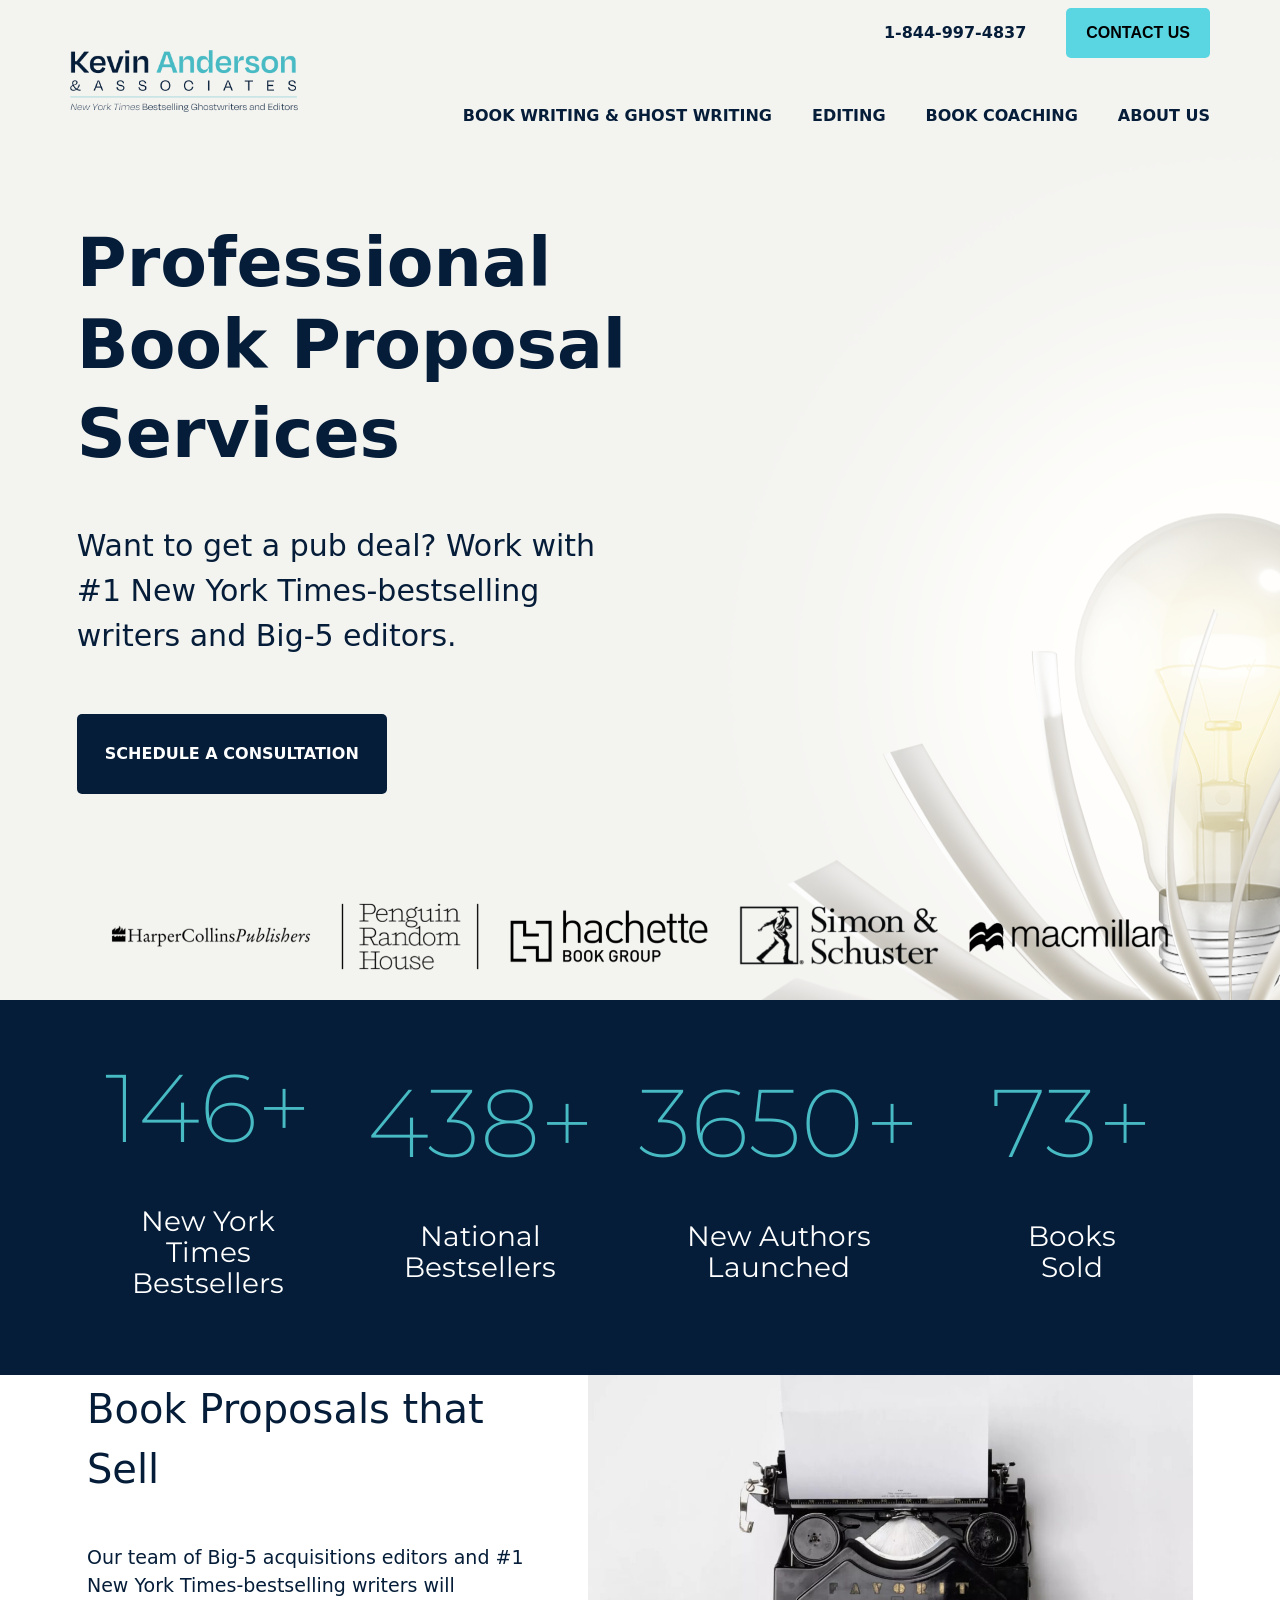
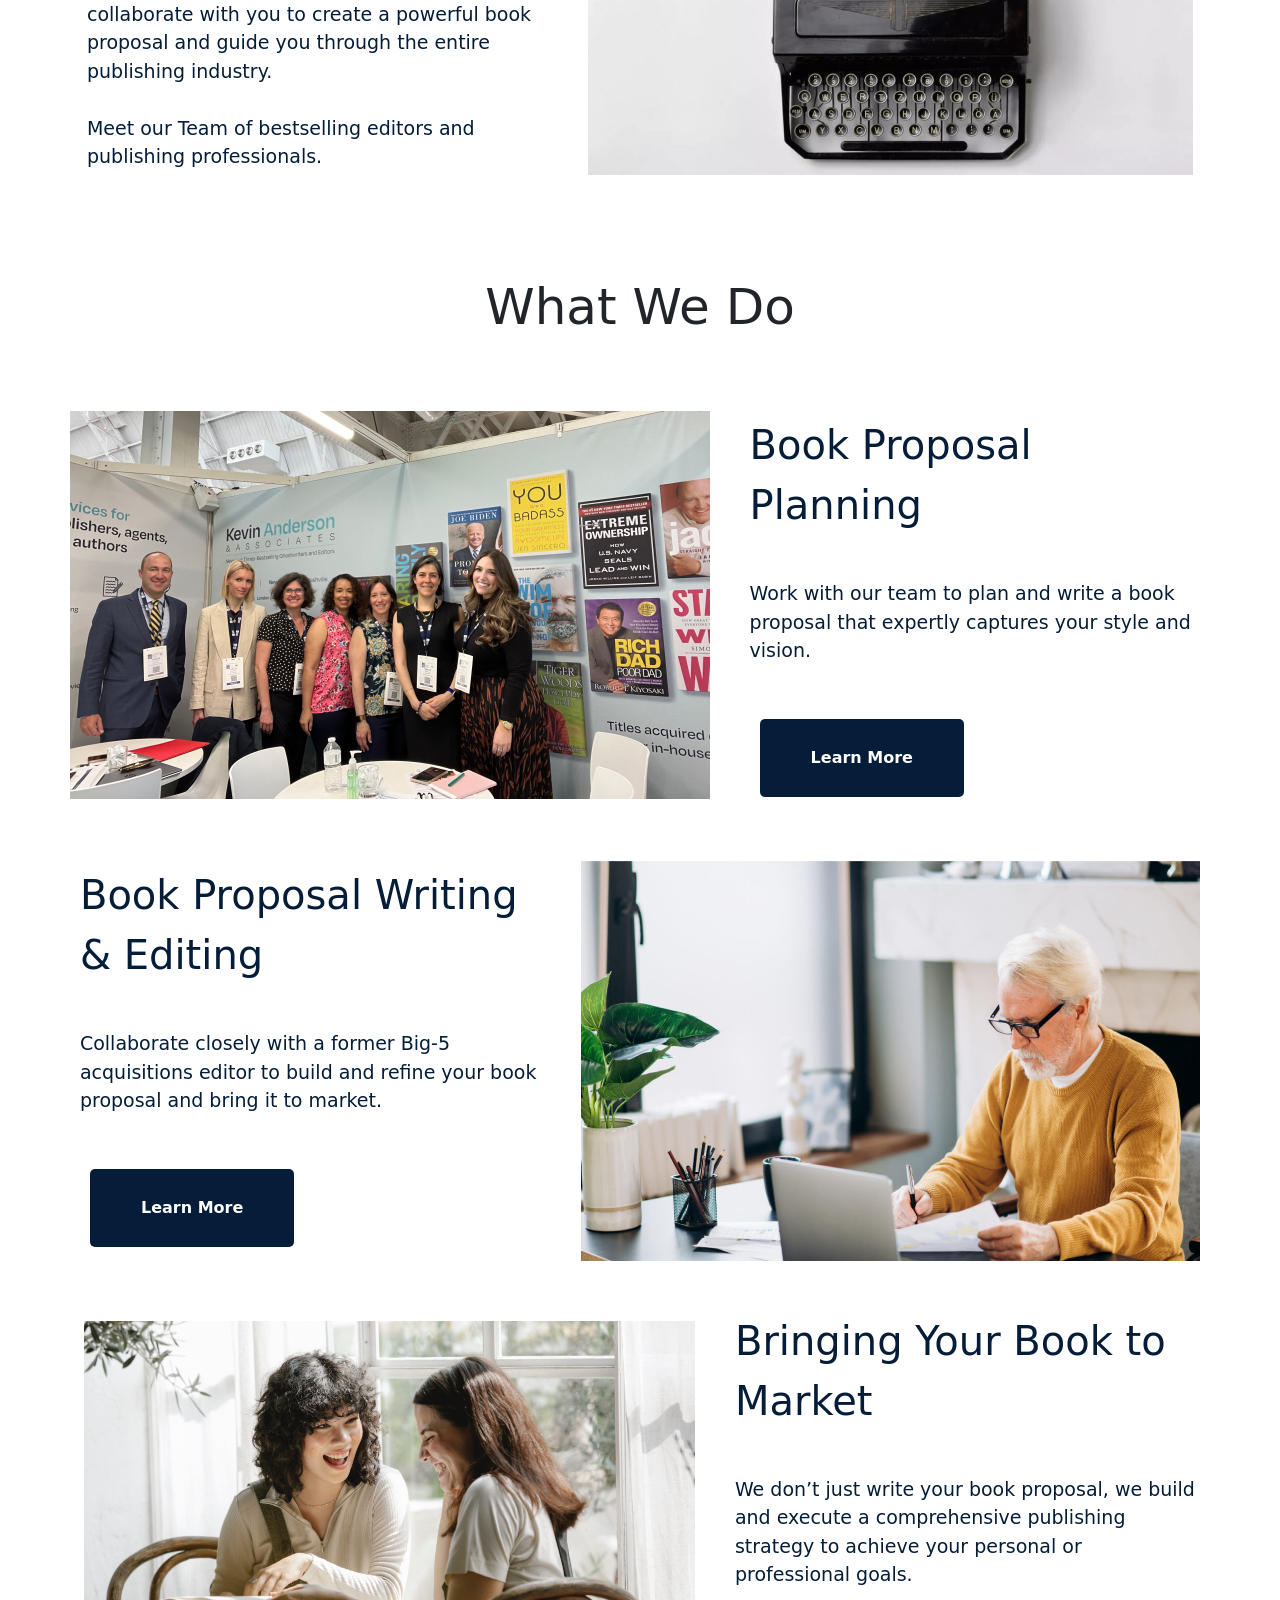
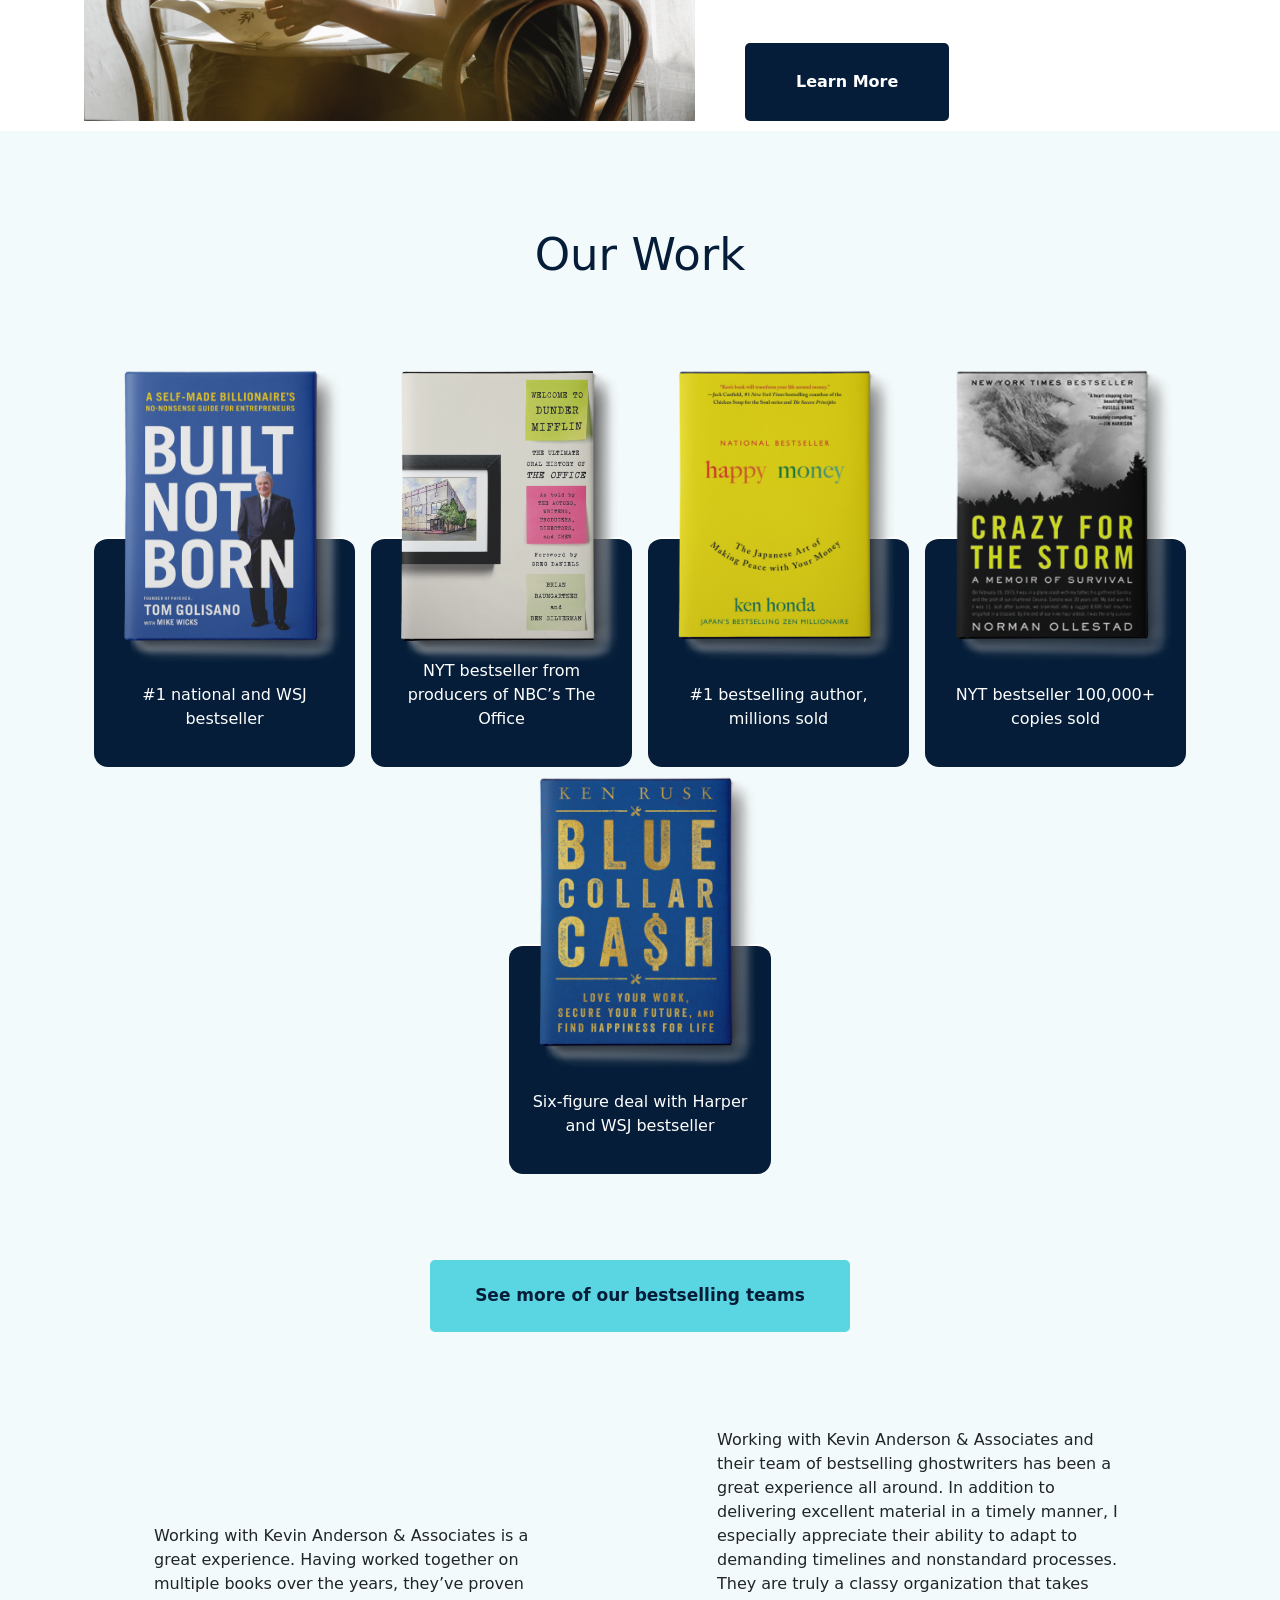
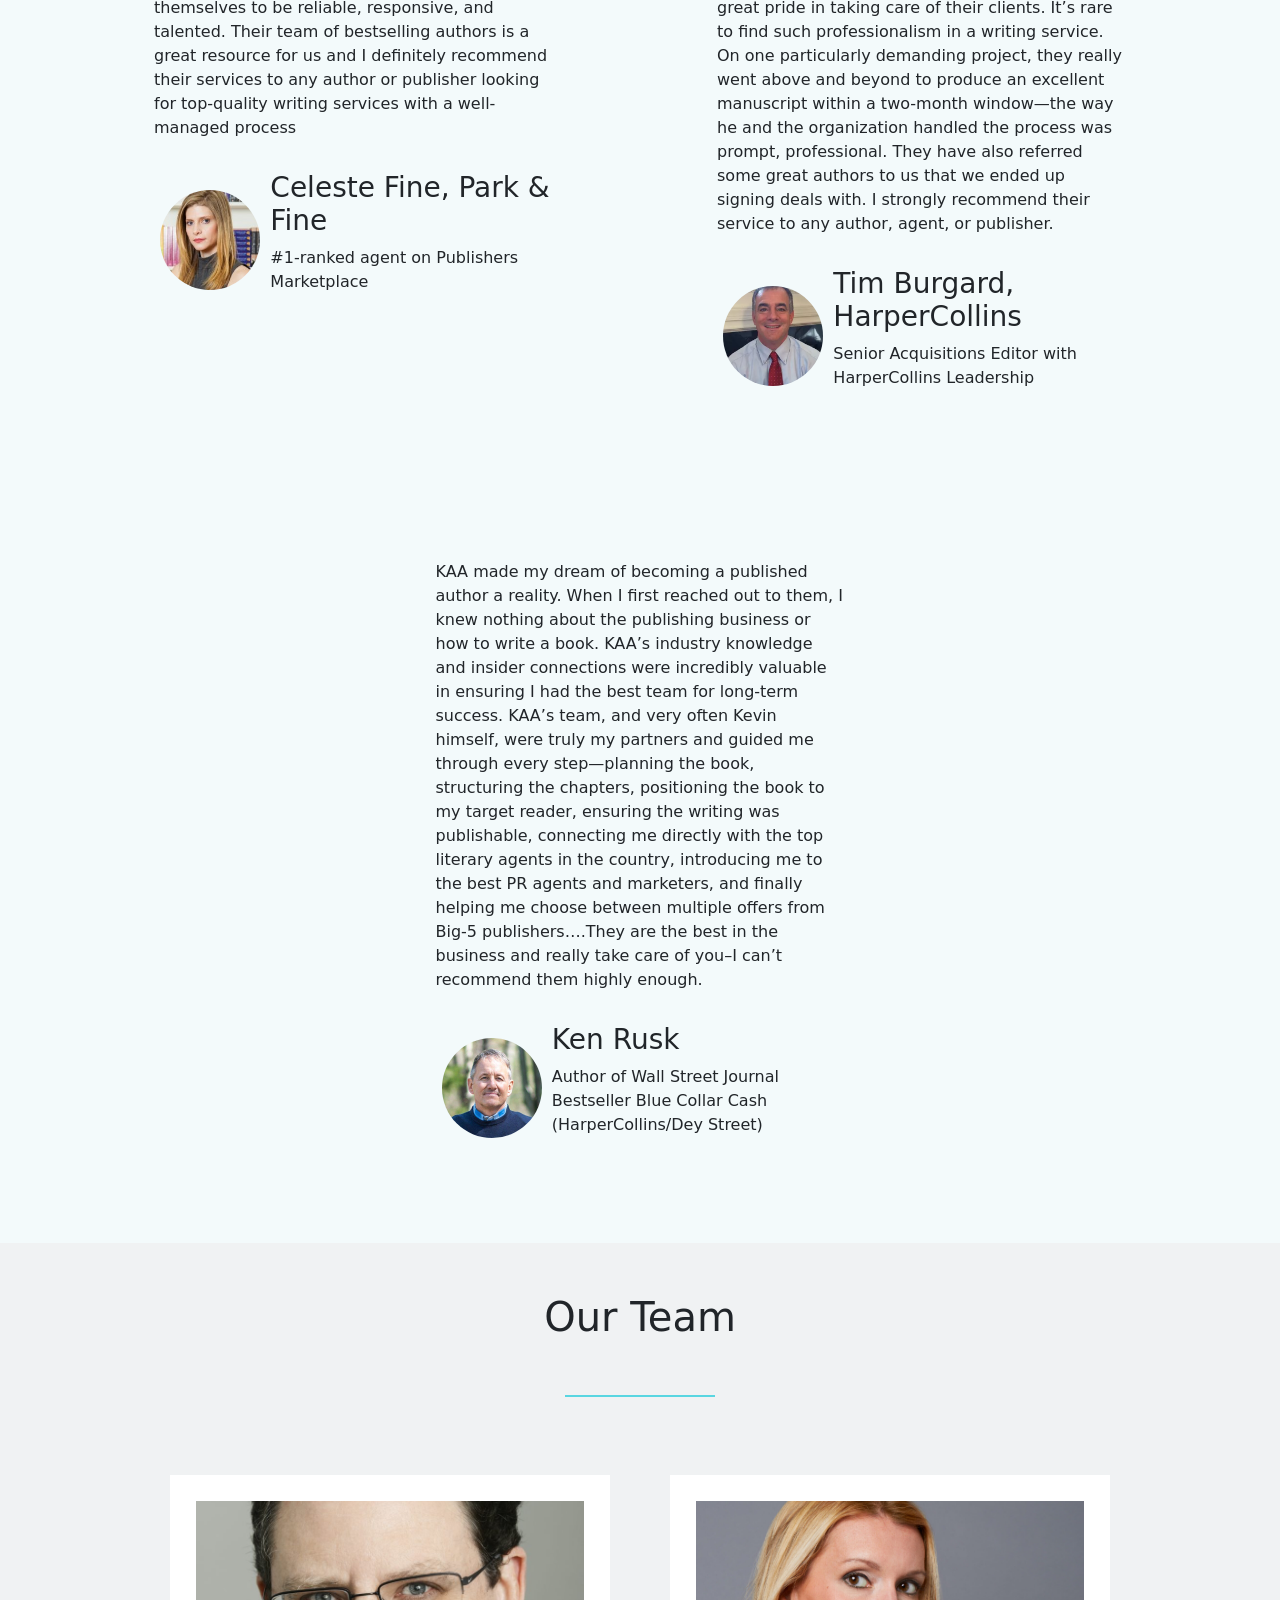
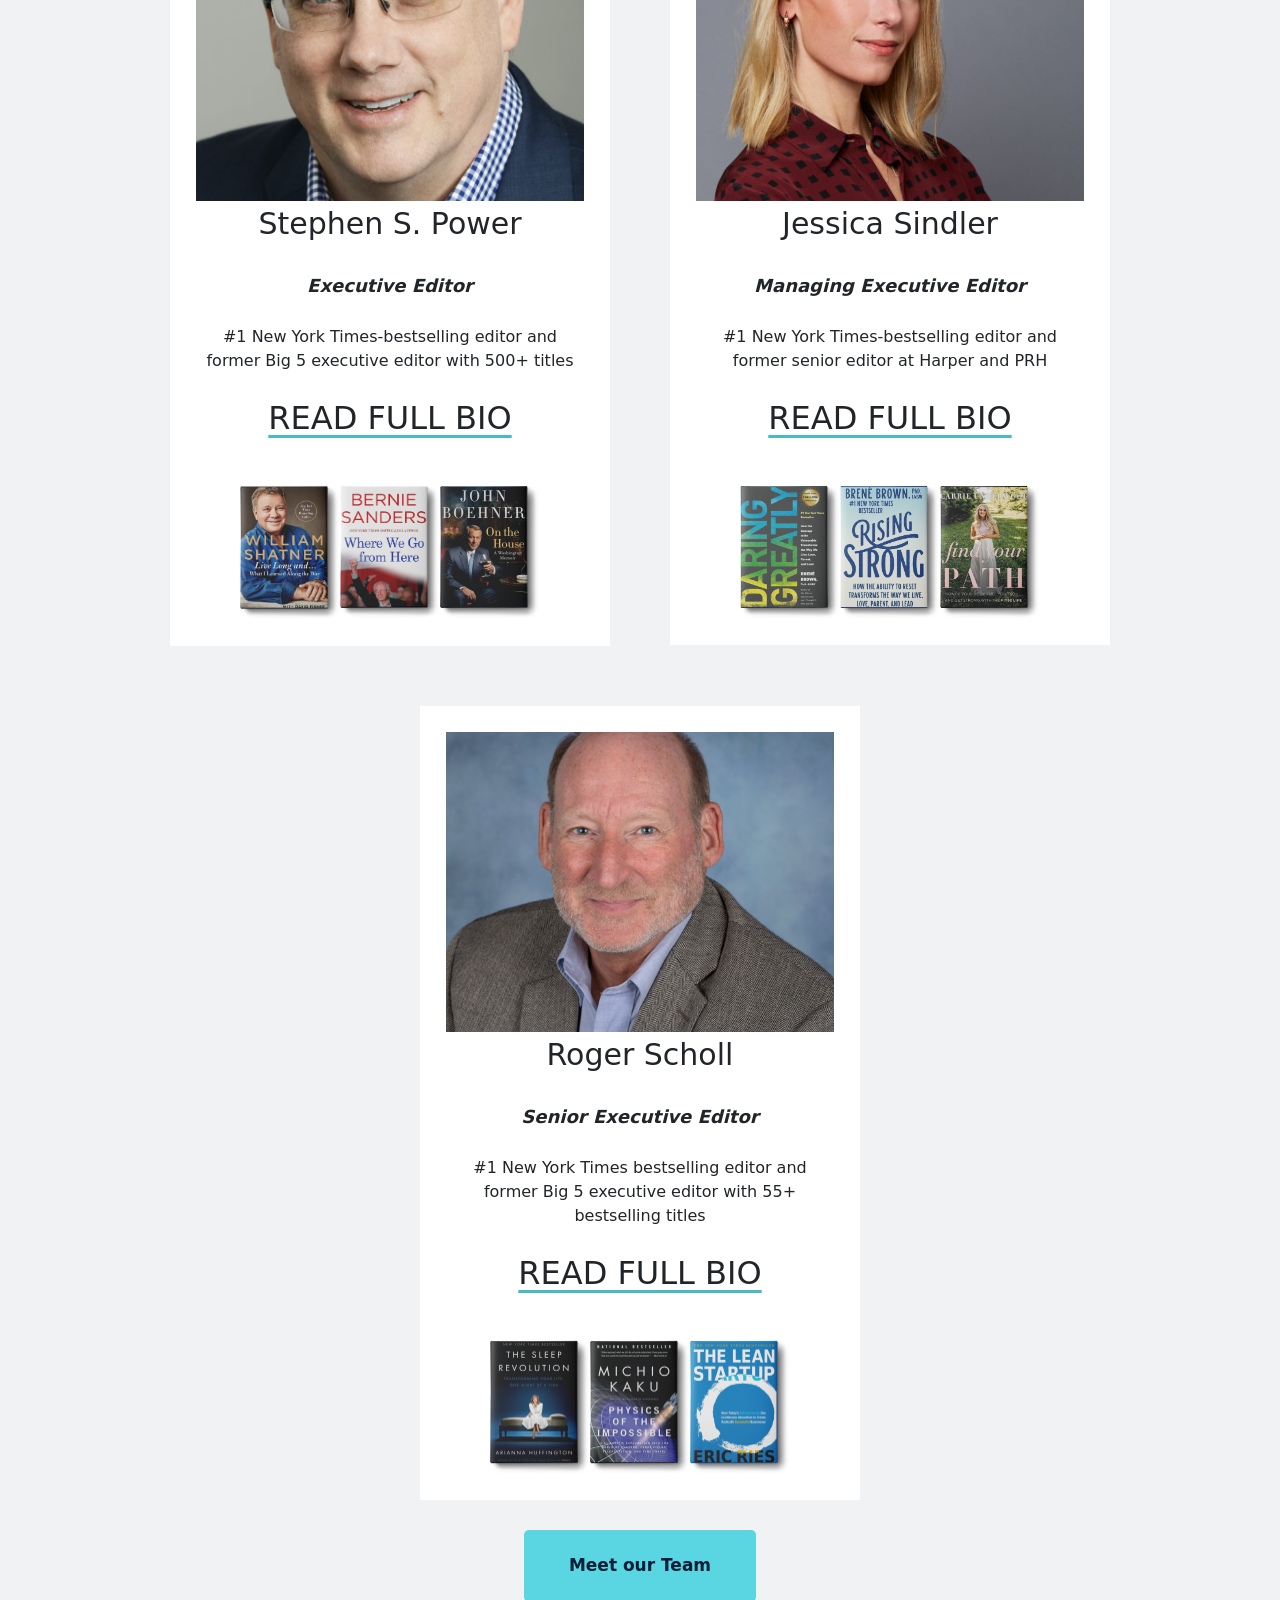
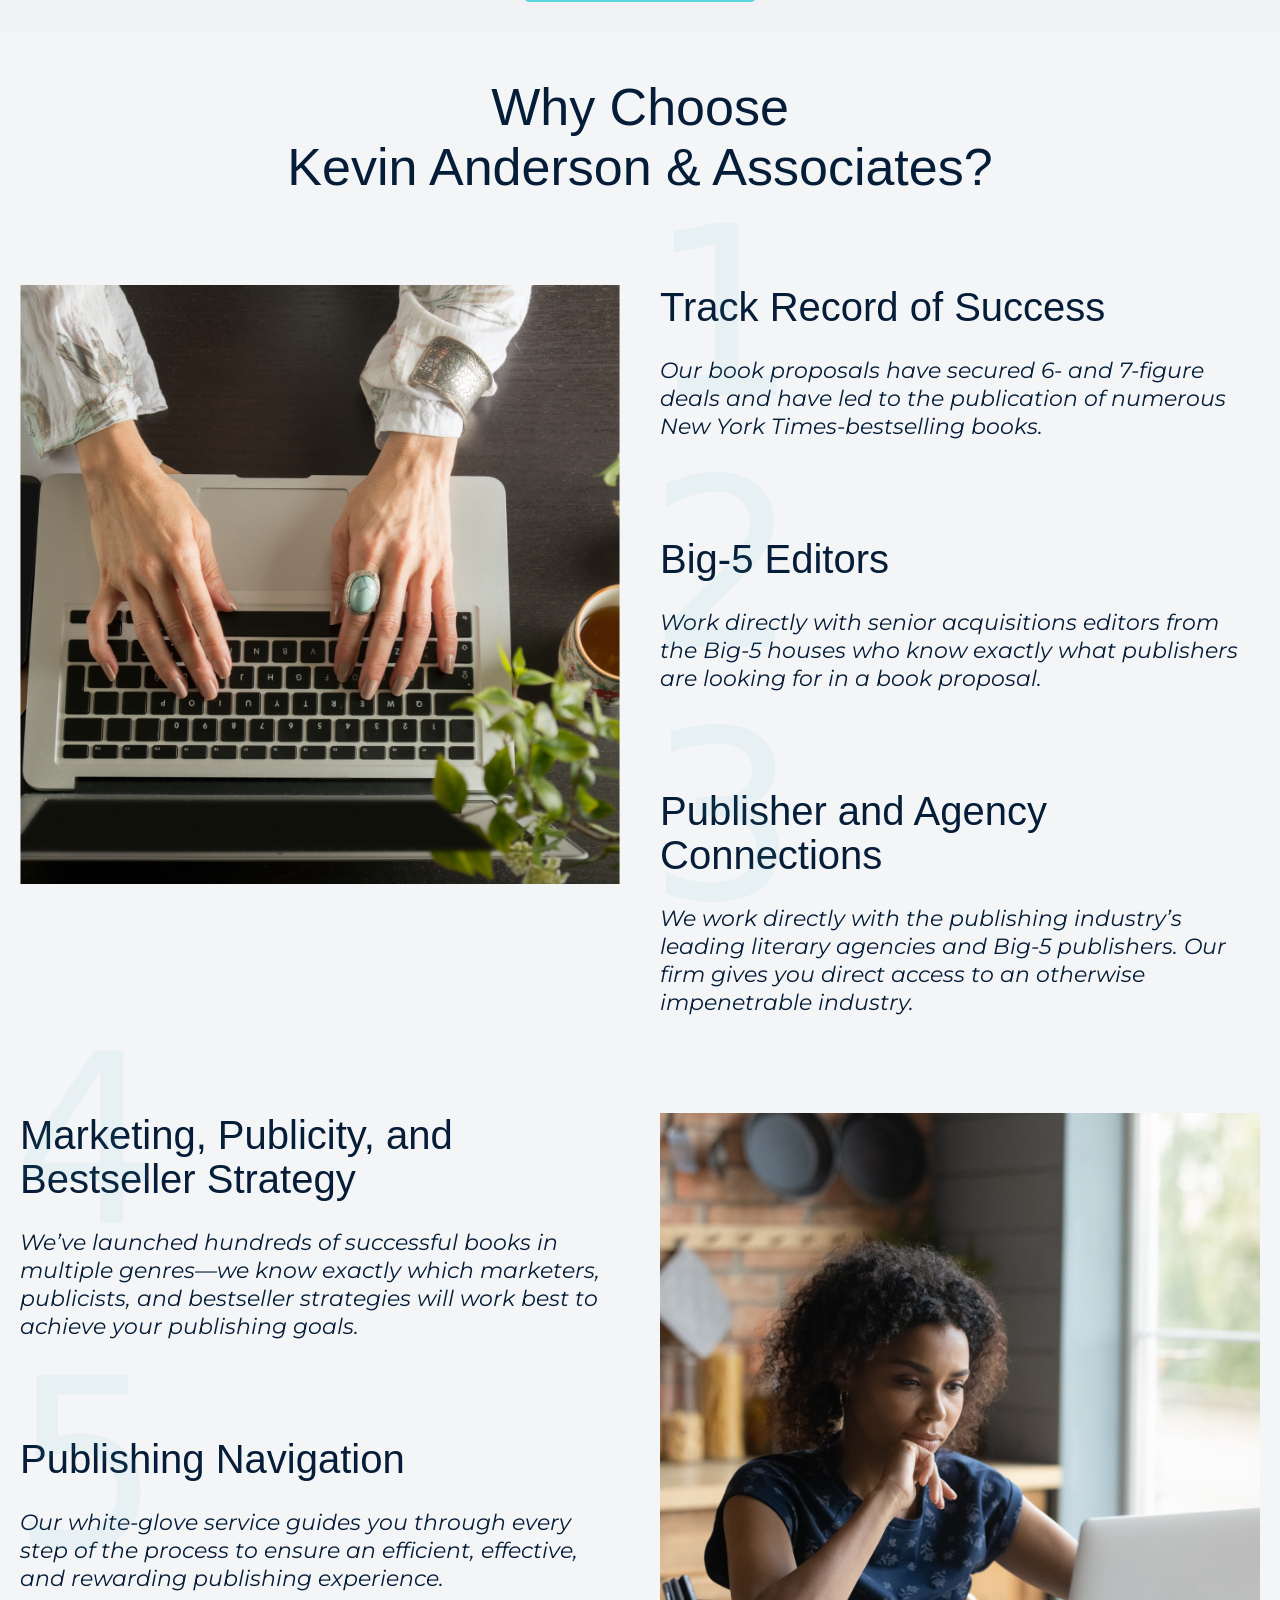
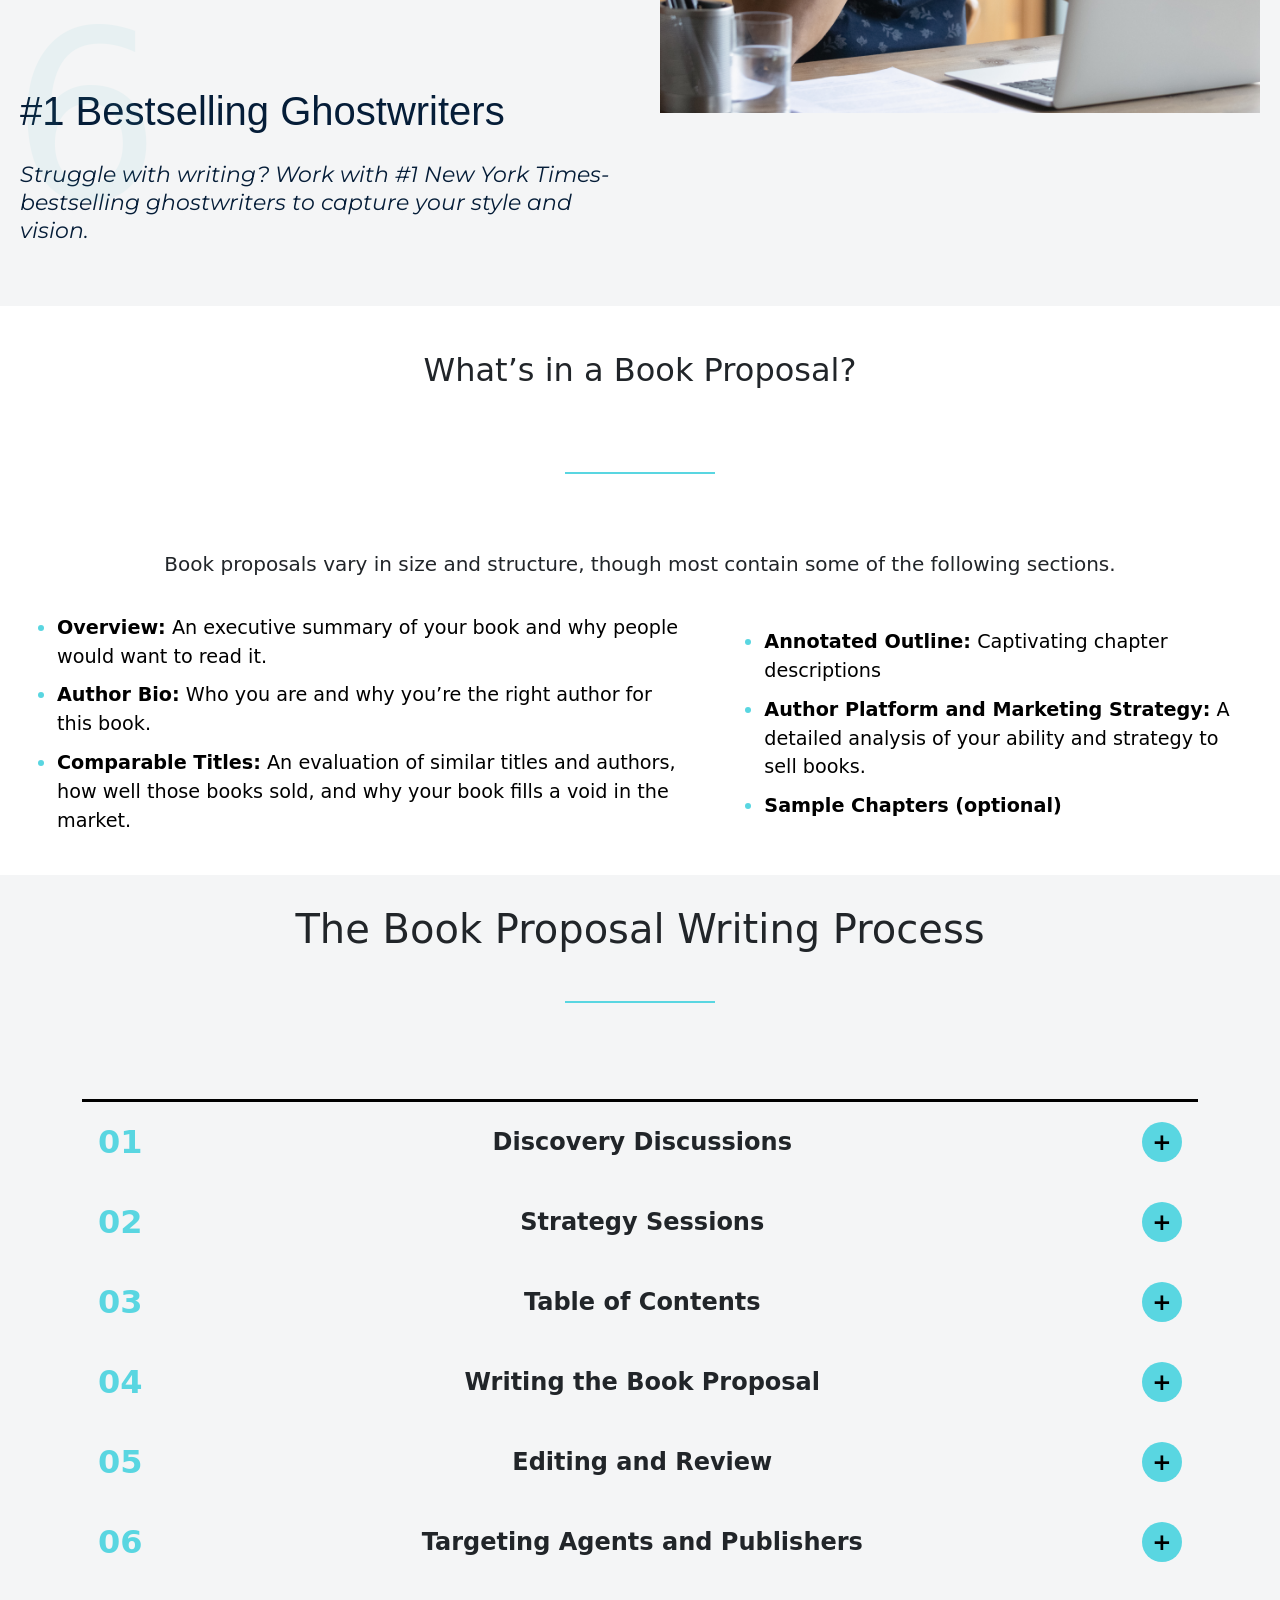
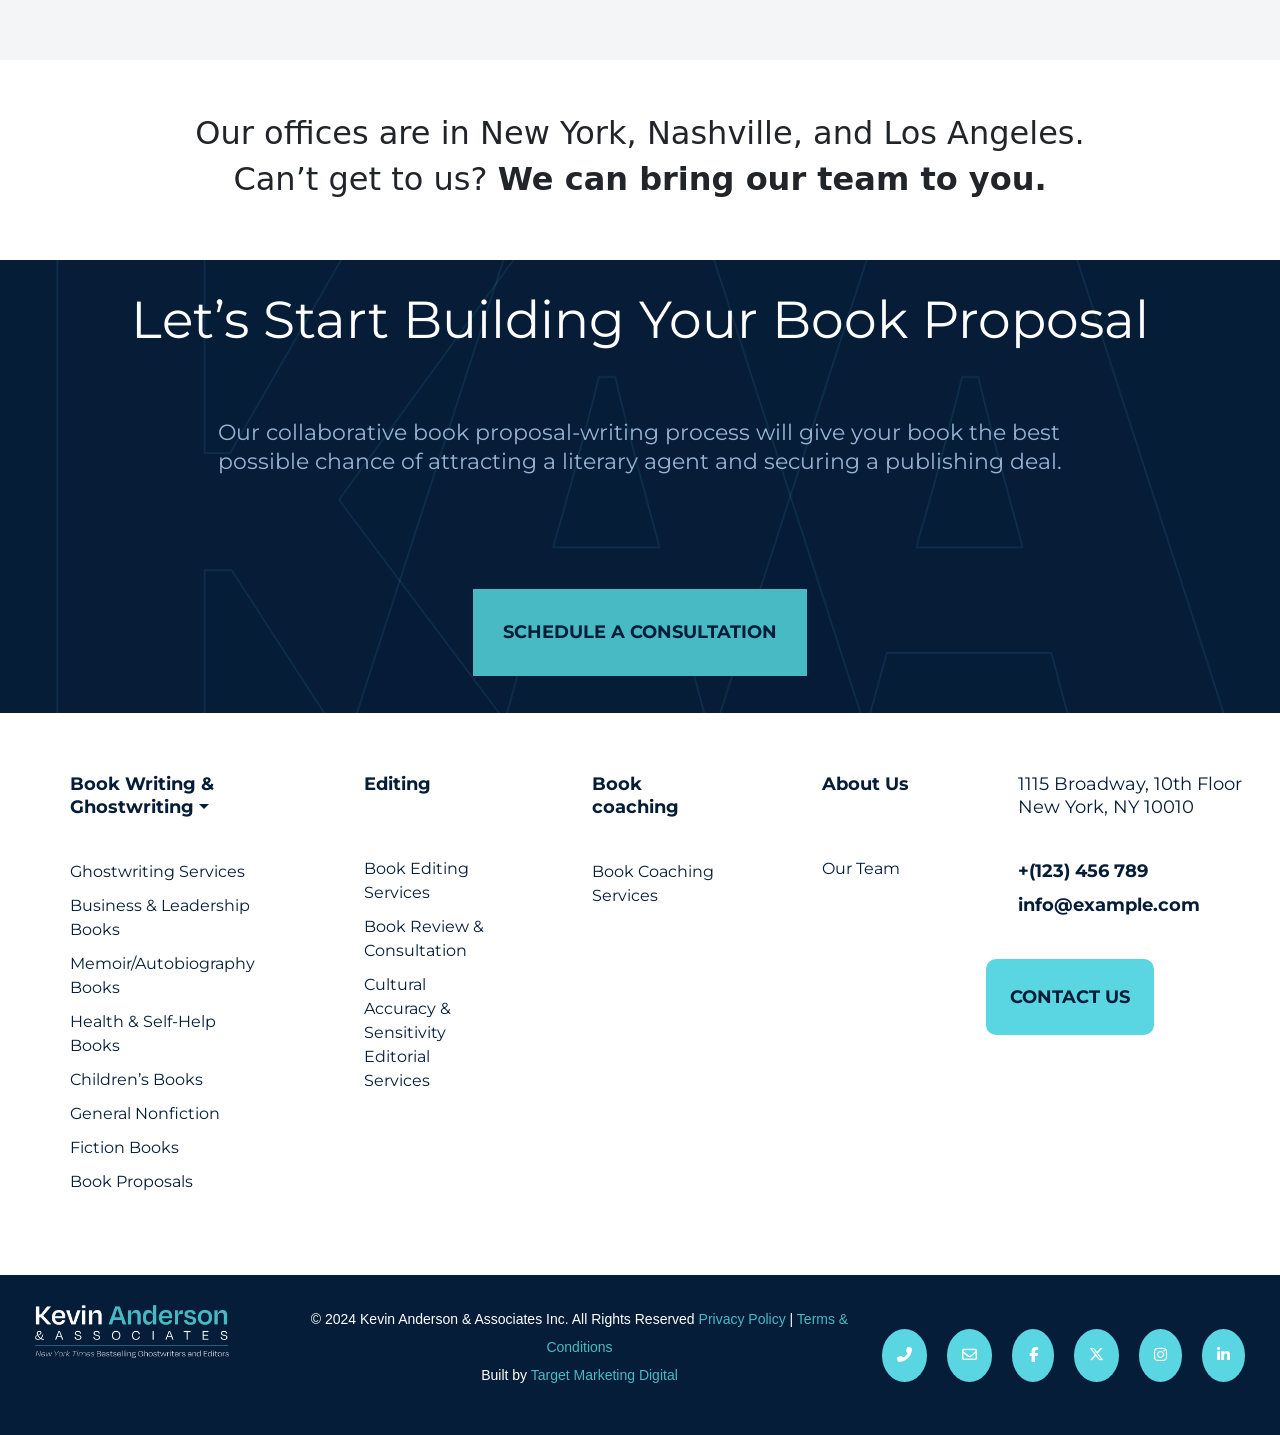
<file: bookProposals.html>
<!DOCTYPE html>
<html lang="en">

<head>
    <meta charset="UTF-8">
    <meta name="viewport" content="width=device-width, initial-scale=1.0">
    <link rel="stylesheet" href="style.css?v=2">
    <link rel="stylesheet" href="https://cdnjs.cloudflare.com/ajax/libs/font-awesome/6.6.0/css/all.min.css" integrity="sha512-Kc323vGBEqzTmouAECnVceyQqyqdsSiqLQISBL29aUW4U/M7pSPA/gEUZQqv1cwx4OnYxTxve5UMg5GT6L4JJg==" crossorigin="anonymous" referrerpolicy="no-referrer" />
    <link rel="stylesheet" href="https://maxcdn.bootstrapcdn.com/bootstrap/4.5.2/css/bootstrap.min.css">
    <link href="https://cdn.jsdelivr.net/npm/bootstrap@5.0.2/dist/css/bootstrap.min.css" rel="stylesheet" integrity="sha384-EVSTQN3/azprG1Anm3QDgpJLIm9Nao0Yz1ztcQTwFspd3yD65VohhpuuCOmLASjC" crossorigin="anonymous">
    <script src="https://cdn.jsdelivr.net/npm/bootstrap@5.0.2/dist/js/bootstrap.bundle.min.js" integrity="sha384-MrcW6ZMFYlzcLA8Nl+NtUVF0sA7MsXsP1UyJoMp4YLEuNSfAP+JcXn/tWtIaxVXM" crossorigin="anonymous"></script>
    <title>Document</title>
    <style>
        .hero-container {
            background-image: url(Assets/Images/Book-Proposal-Nonfiction.png);
        }

        .right-container {
            display: none;
        }

        .bestselling-publishers {
            margin-bottom: 30px;
        }

        .logo-container {
            margin-bottom: 0px;
        }

        .navbar {
            background-color: #f3f3f0;
        }
    </style>
</head>

<body>
    <nav class="navbar">
        <div class="logo">
            <img src="Assets/Logos/logo (1).png" alt="Logo">
        </div>
        <button class="hamburger">&#9776;</button>
        <div class="right-nav">
            <div class="top-bar">
                <ul class="bar">
                    <li><a href="#">1-844-997-4837</a></li>
                    <!-- <li class="flex-img-txt toggle"><img src="Assets/Logos/united-states.png" alt=""><a href="#"><img src="" alt="">US</a><img id="expand-arrow" src="Assets/Images/expand arrow.png" alt="">
                        <ul class="dropdown-1">
                            <li class="flex-img-txt"> <img src="Assets/Logos/united-states.png" alt=""> <a href="#">US</a></li>
                            <li class="flex-img-txt"> <img src="Assets/Logos/united-kingdom.webp" alt=""> <a href="#">UK</a></li>
                        </ul>

                    </li> -->
                    <li><button class="btn1">CONTACT US</button></li>
                </ul>
            </div>
            <div class="bottom-bar">
                <ul class="bar">
                    <li class="toggle"><span><span class="nav-tab">BOOK WRITING & GHOST WRITING</span> <span> <img class="arrow-icon" src="Assets/Images/expand arrow.png" alt=""></span></span>
                        <ul class="dropdown-1">
                            <li><a href="./ghostwritingServices.html">Ghostwriting Services</a></li>
                            <li><a href="./business&LeadershipBooks.html">Business & Leadership Books</a></li>
                            <li><a href="./autobiographyBooks.html">Memoir/Autobiography Books</a></li>
                            <li><a href="./health&self-helpBooks.html">Health & Self-Help Books</a></li>
                            <li><a href="./children'sBooks.html">Children’s Books</a></li>
                            <li><a href="./generalNonfiction.html">General Nonfiction</a></li>
                            <li><a href="./fiction.html">Fiction Books</a></li>
                            <li><a href="./bookProposals.html">Book Proposals</a></li>
                        </ul>
                    </li>
                    <li class="toggle"><span><span class="nav-tab">EDITING</span> <span> <img class="arrow-icon" src="Assets/Images/expand arrow.png" alt=""></span></span>
                        <ul class="dropdown-1">
                            <li><a href="./bookEditingServices.html">Book Editing Services</a></li>
                            <li><a href="./bookReview&Consultation.html">Book Review & Consultation</a></li>
                            <li><a href="./culturalAccuracySensitivityEditorialServices.html">Cultural Accuracy & Sensitivity Editorial Services</a></li>
                        </ul>
                    </li>
                    <li class="toggle"><span><span class="nav-tab">BOOK COACHING</span> <span> <img class="arrow-icon" src="Assets/Images/expand arrow.png" alt=""></span></span>
                        <ul class="dropdown-1">
                            <li><a href="./bookCoachingServices.html">Book Coaching Services </a></li>
                        </ul>
                    </li>
                    <li class="toggle"><span><span class="nav-tab">ABOUT US</span><span> <img class="arrow-icon" src="Assets/Images/expand arrow.png" alt=""></span></span>
                        <ul class="dropdown-1">
                            <li><a href="./ourTeam.html">Our Team</a> </li>
                        </ul>
                    </li>
                </ul>

            </div>
        </div>

    </nav>
    <section class="hero-container">
        <div class="content-container">
            <div class="left-container">
                <div class="content">
                    <div class="hero-heading">
                        <h1>Professional Book Proposal</h1>
                        <!-- <h1>Ghostwriting and Editing </h1> -->
                        <h1>Services </h1>
                    </div>
                    <div class="hero-content">
                        <p>Want to get a pub deal? Work with #1 New York Times-bestselling writers and Big-5 editors. </p>
                    </div>
                    <div class="hero-button">
                        <button class="counter-btn1">SCHEDULE A CONSULTATION</button>
                    </div>
                </div>
            </div>
            <div class="right-container">
                <div class="image-grid">

                    <div class="grid-item">
                        <img src="Assets/Images/the-silver-eyes@2x.webp" alt="Image 1">
                    </div>


                    <div class="grid-item">
                        <img src="Assets/Images/IN-THE-WOODS_-1.png" alt="Image 2">
                        <img src="Assets/Images/The-Fall-of-Nu╠Аmenor-by-J.R.R.-Tolkien.png" alt="Image 3">
                    </div>


                    <div class="grid-item">
                        <img src="Assets/Images/James-Bond_-Casino-Royale-by-Ian-Fleming.png" alt="Image 4">
                        <img src="Assets/Images/The-Woman-Next-Door-A-Novel-800x1074.png" alt="Image 5">
                    </div>


                    <div class="grid-item">
                        <img id="bk-img-grid-last" src="Assets/Images/The-Bourne-Deception-by-Robert-Ludlum.png" alt="Image 6">
                        <div class="arrow-text">
                            <img src="Assets/Images/left arrow.png" alt="Left Arrow" class="left-arrow-icon">
                            <p>Titles acquired or edited</p>
                            <p>by members of our staff</p>
                        </div>
                    </div>
                </div>
            </div>

        </div>
        <div class="bestselling-publishers">

            <img id="harpercollins" src="Assets/Logos/harpercollins-logo@2x-400x43.webp" alt="">


            <img id="penguin" src="Assets/Logos/penguin-random-house-logo@2x.webp" alt="">


            <img id="hachette" src="Assets/Logos/1024-px-hachette-books-logo-svg@2x.webp" alt="">


            <img id="simonschuster" src="Assets/Logos/ss-logo-2018@2x.webp" alt="">


            <img id="macmillan" src="Assets/Logos/macmillan-logotype@2x-400x67.webp" alt="">
        </div>

    </section>
    <section class="counter-wrapper">
        <div class="counter-row">
            <div class="box">

                <span class="num" data-val="200">000+</span>
                <p class="text">New York Times <br> Bestsellers</p>

            </div>

            <div class="box">

                <span class="num" data-val="600">000+</span>
                <p class="text">National <br> Bestsellers</p>

            </div>
            <div class="box">

                <span class="num" data-val="5000">0000+</span>
                <p class="text">New Authors <br> Launched</p>

            </div>
            <div class="box">

                <span class="num" data-val="100">000mil</span>
                <p class="text">Books <br> Sold</p>

            </div>

        </div>



        <!-- <div class="content-row">

            <div class="content-heading">
                <h2>Are <span style="text-decoration: underline; font-weight: 500;">you</span> ready to become <br> a published author?</h2>
            </div>

            <div class="content-para">
                <p>
                    Our team of #1 New York Times-bestselling <span style="font-weight: 700;">editors,<br>
                        ghostwriters</span>, and publishing executives collaborates with<br>
                    authors to develop powerful books and navigate the entire<br>
                    publishing journey.
                </p>

                <button class="counter-btn1" type="button">SCHEDULE A CALL</button>
            </div>
        </div> -->


    </section>
    <section class="empower-wrapper">
        <div class="empower-card-container row-reverse">
            <div class="empower-leftdivision">
                <div class="empower-img">
                    <img src="Assets/Images/writing2-1200x793.jpg" alt="">
                </div>
            </div>
            <div class="empower-rightdivision">
                <div class="empower-content">
                    <div class="empower-content-heading">Book Proposals that Sell
                    </div>
                    <div class="empower-content-para">Our team of Big-5 acquisitions editors and #1 New York Times-bestselling writers will collaborate with you to create a powerful book proposal and guide you through the entire publishing industry. <br><br>Meet our Team of bestselling editors and publishing professionals.</div>
                    <!-- <div class="empower-content-button"><button>Learn More</button></div> -->
                </div>
            </div>
        </div>
        <div class="empower-heading">
            <p>What We Do</p>
        </div>
        <div class="empower-card-container">
            <div class="empower-leftdivision">
                <div class="empower-img">
                    <img src="Assets/Images/kaa-team-cropped-scaled.jpeg" alt="">
                </div>
            </div>
            <div class="empower-rightdivision">
                <div class="empower-content">
                    <div class="empower-content-heading">Book Proposal Planning</div>
                    <div class="empower-content-para">Work with our team to plan and write a book proposal that expertly captures your style and vision.</div>
                    <div class="empower-content-button"><button class="ghostwriting-btn">Learn More</button></div>
                </div>
            </div>
        </div>
        <div class="empower-card-container row-reverse">
            <div class="empower-leftdivision">
                <div class="empower-img">
                    <img src="Assets/Images/5-1200x775.jpg" alt="">
                </div>
            </div>
            <div class="empower-rightdivision">
                <div class="empower-content">
                    <div class="empower-content-heading">Book Proposal Writing & Editing
                    </div>
                    <div class="empower-content-para">Collaborate closely with a former Big-5 acquisitions editor to build and refine your book proposal and bring it to market.</div>
                    <div class="empower-content-button"><button class="book-editing-btn">Learn More</button></div>
                </div>
            </div>
        </div>
        <div class="empower-card-container">
            <div class="empower-leftdivision">
                <div class="empower-img">
                    <img src="Assets/Images/Screenshot-2023-11-02-at-2.webp" alt="">
                </div>
            </div>
            <div class="empower-rightdivision">
                <div class="empower-content">
                    <div class="empower-content-heading">Bringing Your Book to Market</div>
                    <div class="empower-content-para">We don’t just write your book proposal, we build and execute a comprehensive publishing strategy to achieve your personal or professional goals. </div>
                    <div class="empower-content-button"><button class="book-coaching-btn">Learn More</button></div>
                </div>
            </div>
        </div>
        <!-- <div class="empower-card-container row-reverse">
            <div class="empower-leftdivision">
                <div class="empower-img">
                    <img src="Assets/Images/6-1200x775.jpg" alt="">
                </div>
            </div>
            <div class="empower-rightdivision">
                <div class="empower-content">
                    <div class="empower-content-heading">Publishing Navigation</div>
                    <div class="empower-content-para">From book concept to securing the ideal publisher for your book, our publishing executives will guide you every step of the way. We can even help with launch, marketing, and targeting bestseller lists</div>
                    <div class="empower-content-button"><button>Learn More</button></div>
                </div>
            </div>
        </div> -->
    </section>
    <section class="bestselling-wrapper">
        <div class="bestselling-content">
            <p>Our Work</p>
        </div>
        <div class="bestselling-books">

            <div class="bookCard-container">
                <div class="book-img" style="width: 220px;">
                    <img src="Assets/Images/built-not-born@2x.webp" alt="">
                </div>
                <div class="book-content">
                    <p>#1 national and WSJ bestseller</p>
                </div>
            </div>

            <div class="bookCard-container">
                <div class="book-img">
                    <img src="Assets/Images/Dunder-Mifflin-1-800x1075.webp" alt="">
                </div>
                <div class="book-content">
                    <p>NYT bestseller from producers of NBC’s The Office</p>
                </div>
            </div>
            <div class="bookCard-container">
                <div class="book-img">
                    <img src="Assets/Images/happy-money@2x.webp" alt="">
                </div>
                <div class="book-content">
                    <p>#1 bestselling author, millions sold</p>
                </div>
            </div>
            <div class="bookCard-container">
                <div class="book-img">
                    <img src="Assets/Images/crazy-for-the-storm@2x.webp" alt="">
                </div>
                <div class="book-content">
                    <p>NYT bestseller 100,000+ copies sold</p>
                </div>
            </div>
            <div class="bookCard-container">
                <div class="book-img">
                    <img src="Assets/Images/blue-collar-cash@2x.png" alt="">
                </div>
                <div class="book-content">
                    <p>Six-figure deal with Harper and WSJ bestseller</p>
                </div>
            </div>
            <!-- <div class="bookCard-container">
                <div class="book-img">
                    <img src="Assets/Images/good-money-800x1076.png" alt="">
                </div>
                <div class="book-content">
                    <p>Wall Street Journal bestseller</p>
                </div>
            </div> -->
        </div>
        <div class="team-button">
            <button> <b> See more of our bestselling teams</b></button>
        </div>
        <div class="bestselling-authors">
            <div class="author-container">
                <div class="author-content">
                    <p>
                        Working with Kevin Anderson & Associates is a great experience. Having worked together on multiple books over the years, they’ve proven themselves to be reliable, responsive, and talented. Their team of bestselling authors is a great resource for us and I definitely recommend their services to any author or publisher looking for top-quality writing services with a well-managed process
                    </p>
                </div>
                <div class="author-card">
                    <div class="author-img">
                        <img src="Assets/Images/Celeste-Fine.jpg" alt="">
                    </div>
                    <div class="author-description">
                        <h3>Celeste Fine, Park & Fine</h3>
                        <p>#1-ranked agent on Publishers Marketplace</p>
                    </div>
                </div>
            </div>
            <div class="author-container">
                <div class="author-content">
                    <p>
                        Working with Kevin Anderson & Associates and their team of bestselling ghostwriters has been a great experience all around. In addition to delivering excellent material in a timely manner, I especially appreciate their ability to adapt to demanding timelines and nonstandard processes. They are truly a classy organization that takes great pride in taking care of their clients. It’s rare to find such professionalism in a writing service. On one particularly demanding project, they really went above and beyond to produce an excellent manuscript within a two-month window—the way he and the organization handled the process was prompt, professional. They have also referred some great authors to us that we ended up signing deals with. I strongly recommend their service to any author, agent, or publisher.


                    </p>
                </div>
                <div class="author-card">
                    <div class="author-img" id="brian">
                        <img src="Assets/Images/Tim_Burgard.webp" alt="">
                    </div>
                    <div class="author-description">
                        <h3>Tim Burgard, HarperCollins</h3>
                        <p>Senior Acquisitions Editor with HarperCollins Leadership</p>
                    </div>
                </div>
            </div>
            <div class="author-container">
                <div class="author-content">
                    <p>
                        KAA made my dream of becoming a published author a reality. When I first reached out to them, I knew nothing about the publishing business or how to write a book. KAA’s industry knowledge and insider connections were incredibly valuable in ensuring I had the best team for long-term success. KAA’s team, and very often Kevin himself, were truly my partners and guided me through every step—planning the book, structuring the chapters, positioning the book to my target reader, ensuring the writing was publishable, connecting me directly with the top literary agents in the country, introducing me to the best PR agents and marketers, and finally helping me choose between multiple offers from Big-5 publishers….They are the best in the business and really take care of you–I can’t recommend them highly enough.

                    </p>
                </div>
                <div class="author-card">
                    <div class="author-img">
                        <img src="Assets/Images/4.jpg" alt="">
                    </div>
                    <div class="author-description">
                        <h3>Ken Rusk</h3>
                        <p>Author of Wall Street Journal Bestseller Blue Collar Cash (HarperCollins/Dey Street)</p>
                    </div>
                </div>
            </div>
    </section>
    <section class="team-wrapper">
        <div class="team-heading">
            <p>Our Team</p>
            <hr>
        </div>
        <div class="team-membercards">

            <div class="member-card">
                <div class="member-description">

                    <div class="member-image"><img src="Assets/Images/Stephen-Power-headshot-797x1200.jpg" alt=""></div>
                    <div class="member-bio">
                        <p id="name">Stephen S. Power</p>
                        <p id="designation"><em><b>Executive Editor</b></em></p>
                        <p>#1 New York Times-bestselling editor and former Big 5 executive editor with 500+ titles</p>
                        <h2 id="more">READ FULL BIO</h2>
                    </div>

                </div>
                <div class="member-books">
                    <img src="Assets/Images/Live-Long-and-What-I-Learned-Along-the-Way.png" alt="">
                    <img src="Assets/Images/Bernie-Sanders-Where-We-Go-from-Here.png" alt="">
                    <img src="Assets/Images/On-the-House-A-Washington-Memoir.png" alt="">
                </div>
            </div>
            <div class="member-card">
                <div class="member-description">

                    <div class="member-image"><img src="Assets/Images/Jessica-Sindler-headshot-scaled-e1605710512451.jpg" alt=""></div>
                    <div class="member-bio">
                        <p id="name">Jessica Sindler</p>
                        <p id="designation"><em><b>Managing Executive Editor</b></em></p>
                        <p>#1 New York Times-bestselling editor and former senior editor at Harper and PRH</p>
                        <h2 id="more">READ FULL BIO</h2>
                    </div>

                </div>
                <div class="member-books">
                    <img src="Assets/Images/Daring-Greatly.webp" alt="">
                    <img src="Assets/Images/Rising-Strong-.webp" alt="">
                    <img src="Assets/Images/Find-Your-Path.webp" alt="">
                </div>
            </div>
            <div class="member-card">
                <div class="member-description">

                    <div class="member-image"><img src="Assets/Images/Screenshot-2023-06-13-091731.webp" alt=""></div>
                    <div class="member-bio">
                        <p id="name">Roger Scholl</p>
                        <p id="designation"><em><b>Senior Executive Editor</b></em></p>
                        <p>#1 New York Times bestselling editor and former Big 5 executive editor with 55+ bestselling titles</p>
                        <h2 id="more">READ FULL BIO</h2>
                    </div>

                </div>
                <div class="member-books">
                    <img src="Assets/Images/The-Sleep-Revolution-Transforming-Your-Life-One-Night-at-a-Time-800x1074.webp" alt="">
                    <img src="Assets/Images/Physics-of-the-Impossible-A-Scientific-Exploration-into-the-World-of-Phasers-Force-Fields-Teleportation-and-Time-Travel-by-Michio-Kaku_-800x1074.webp" alt="">
                    <img src="Assets/Images/The-Lean-Startup-How-Todays-Entrepreneurs-Use-Continuous-Innovation-to-Create-Radically-Successful-Businesses-by-Eric-Ries-800x1074.webp" alt="">
                </div>
            </div>
        </div>
        <div class="team-button"><button>Meet our Team</button></div>
    </section>
    <section class="why-choose-us">
        <div class="wcu-heading">
            <h2>
                Why Choose <br>
                Kevin Anderson & Associates?
            </h2>
        </div>
        <div class="columns">
            <div class="wcu-left-col">
                <img src="Assets\Images\why-us-row-1.jpg" alt="">
            </div>
            <div class="wcu-right-col">

                <div class="row benefits-row-item">
                    <h2>Track Record of Success</h2>

                    <p> Our book proposals have secured 6- and 7-figure deals and have led to the publication of numerous New York Times-bestselling books.
                    </p>
                </div>

                <div class="row benefits-row-item">
                    <h2>Big-5 Editors</h2>
                    <p>Work directly with senior acquisitions editors from the Big-5 houses who know exactly what publishers are looking for in a book proposal.
                    </p>
                </div>

                <div class="row benefits-row-item">
                    <h2>Publisher and Agency Connections</h2>
                    <p>We work directly with the publishing industry’s leading literary agencies and Big-5 publishers. Our firm gives you direct access to an otherwise impenetrable industry.
                    </p>
                </div>

            </div>
        </div>


        <div class="columns reversed">
            <div class="wcu-left-col">
                <img src="Assets/Images/Low-Time-Commitment.jpg" alt="">
            </div>
            <div class="wcu-right-col">
                <div class="row benefits-row-item2">
                    <h2>Marketing, Publicity, and Bestseller Strategy</h2>
                    <p>
                        We’ve launched hundreds of successful books in multiple genres—we know exactly which marketers, publicists, and bestseller strategies will work best to achieve your publishing goals.
                    </p>
                </div>
                <div class="row benefits-row-item2">
                    <h2>Publishing Navigation</h2>
                    <p>
                        Our white-glove service guides you through every step of the process to ensure an efficient, effective, and rewarding publishing experience.
                    </p>
                </div>
                <div class="row benefits-row-item2">
                    <h2>#1 Bestselling Ghostwriters</h2>
                    <p>
                        Struggle with writing? Work with #1 New York Times-bestselling ghostwriters to capture your style and vision.
                    </p>
                </div>
            </div>
        </div>
    </section>
    <section class="sh-topics-wrapper">
        <div class="sh-content-container">
            <div class="sh-heading">What’s in a Book Proposal?</div>
            <hr>
            <h5>Book proposals vary in size and structure, though most contain some of the following sections.</h5>
            <div class="sh-list">
                <ul class="custom-list">
                    <li><b>Overview:</b> An executive summary of your book and why people would want to read it.</li>
                    <li><b>Author Bio:</b> Who you are and why you’re the right author for this book. </li>
                    <li> <b>Comparable Titles:</b> An evaluation of similar titles and authors, how well those books sold, and why your book fills a void in the market.</li>
                </ul>
                <ul class="custom-list">
                    <li><b>Annotated Outline:</b> Captivating chapter descriptions</li>
                    <li><b>Author Platform and Marketing Strategy:</b> A detailed analysis of your ability and strategy to sell books.</li>
                    <li><b>Sample Chapters (optional)</b></li>
                </ul>
            </div>
        </div>
    </section>
    <section class="gw-experience-wrapper">
        <div class="gw-experience-container">
            <div class="experience-content">
                <div class="experience-content-heading">
                    <h1>The Book Proposal
                        Writing Process</h1>
                    <hr>
                </div>
                <!-- <div class="experience-content-text">
                    <p>We carefully customize our ghostwriting process to meet your specific needs <br> and publishing goals. The process below describes a standard ghostwriting experience.</p>
                </div> -->
            </div>
            <div class="experience-accordians">
                <div class="container my-5">
                    <div class="accordion-item" id="accordion-item-1">
                        <input type="checkbox" id="accordion1" class="accordion-checkbox">
                        <label class="accordion-header" for="accordion1">
                            <span class="accordion-number">01</span>
                            <span class="accordion-title">
                                Discovery Discussions</span>
                            <span class="accordion-sign"></span>
                        </label>
                        <div class="accordion-content">
                            We learn about your publishing goals and brainstorm how to build a book and publishing strategy that will accomplish them.
                        </div>
                    </div>

                    <div class="accordion-item">
                        <input type="checkbox" id="accordion2" class="accordion-checkbox">
                        <label class="accordion-header" for="accordion2">
                            <span class="accordion-number">02</span>
                            <span class="accordion-title">
                                Strategy Sessions</span>
                            <span class="accordion-sign"></span>
                        </label>
                        <div class="accordion-content">
                            Collaborative multi-day, in-person (optional), in-depth discussions on the book’s positioning, promise to the reader, structure, content, marketability, competitive analysis, author platform, and publishing strategy. Your team typically includes a Big-5 editor and/or a bestselling writer.
                        </div>
                    </div>

                    <div class="accordion-item">
                        <input type="checkbox" id="accordion3" class="accordion-checkbox">
                        <label class="accordion-header" for="accordion3">
                            <span class="accordion-number">03</span>
                            <span class="accordion-title">
                                Table of Contents</span>
                            <span class="accordion-sign"></span>
                        </label>
                        <div class="accordion-content">
                            We draft and finalize a detailed table of contents with chapter descriptions.
                        </div>
                    </div>
                    <div class="accordion-item">
                        <input type="checkbox" id="accordion4" class="accordion-checkbox">
                        <label class="accordion-header" for="accordion4">
                            <span class="accordion-number">04</span>
                            <span class="accordion-title">
                                Writing the Book Proposal</span>
                            <span class="accordion-sign"></span>
                        </label>
                        <div class="accordion-content">
                            We will write (or edit, if you prefer) the book proposal in close collaboration with you.
                        </div>
                    </div>
                    <div class="accordion-item">
                        <input type="checkbox" id="accordion5" class="accordion-checkbox">
                        <label class="accordion-header" for="accordion5">
                            <span class="accordion-number">05</span>
                            <span class="accordion-title">

                                Editing and Review</span>
                            <span class="accordion-sign"></span>
                        </label>
                        <div class="accordion-content">
                            An additional editor reviews, assesses, and edits the book proposal.
                        </div>
                    </div>
                    <div class="accordion-item">
                        <input type="checkbox" id="accordion6" class="accordion-checkbox">
                        <label class="accordion-header" for="accordion6">
                            <span class="accordion-number">06</span>
                            <span class="accordion-title">

                                Targeting Agents and Publishers</span>
                            <span class="accordion-sign"></span>
                        </label>
                        <div class="accordion-content">
                            We work closely with agents and publishers and can ensure your proposal lands in the right hands.
                        </div>
                    </div>
                    <!-- <div class="accordion-item">
                        <input type="checkbox" id="accordion7" class="accordion-checkbox">
                        <label class="accordion-header" for="accordion7">
                            <span class="accordion-number">07</span>
                            <span class="accordion-title">
                                Finding the Best Home for Your Book</span>
                            <span class="accordion-sign"></span>
                        </label>
                        <div class="accordion-content">
                            Did you know less than 0.1% of people who want to write a book actually publish one? Not at KAA. Whether you want to break into traditional publishing, collaborate with a great hybrid publisher, or make the most of what self-publishing offers, we’ll guide you every step of the way. At KAA, we have former literary agents on staff, partnerships with dozens of publishers, and relationships with the most seasoned book marketers and PR teams to launch your book. We won’t just help you write your book, we’ll ensure you have a remarkable publishing experience.
                        </div>
                    </div> -->
                </div>
            </div>
        </div>
    </section>
    <section class="location-wrapper">
        <h4>Our offices are in New York, Nashville, and Los Angeles.</h4>
        <h4>Can’t get to us? <b>We can bring our team to you.</b></h4>
    </section>
    <section class="kaa">
        <div class="heading">
            <h2>Let’s Start Building Your Book Proposal</h2>
        </div>
        <div class="text">
            <p>
                Our collaborative book proposal-writing process will give your book the best <br> possible chance of attracting a literary agent and securing a publishing deal.
            </p>
        </div>

        <!-- <div class="text">
            <p>
                At Kevin Anderson & Associates, we’ll collaborate closely with you to absorb your <br> story, plot, characters, and turn the figments of your imagination <br> into a publish-worthy book.
            </p>
        </div>

        <div class="text">
            <p>
                Call us to discuss your book idea and begin your journey toward becoming a <br> published author.
            </p>
        </div> -->

        <div class="btn">
            <button class="counter-btn1">SCHEDULE A CONSULTATION</button>
        </div>
    </section>
    <footer class="footer-bottom">

        <div class="footer-wrapper">

            <div class="col-footer">
                <ul>
                    <p class="ftr-bold"><a href="./ghostwritingServices.html" class="dropdown-toggle">Book Writing & <br> Ghostwriting</a></p>
                    <li><a href="./ghostwritingServices.html">Ghostwriting Services</a></li>
                    <li><a href="./business&LeadershipBooks.html">Business & Leadership <br> Books</a></li>
                    <li><a href="./autobiographyBooks.html">Memoir/Autobiography <br> Books</a></li>
                    <li><a href="./health&self-helpBooks.html">Health & Self-Help <br> Books</a></li>
                    <li><a href="./children'sBooks.html">Children’s Books</a></li>
                    <li><a href="./generalNonfiction.html">General Nonfiction</a></li>
                    <li><a href="./fiction.html">Fiction Books</a></li>
                    <li><a href="./bookProposals.html">Book Proposals</a></li>
                </ul>
            </div>

            <div class="col-footer">
                <ul>
                    <p class="ftr-bold" style="padding-bottom: 40px;"><a href="./bookEditingServices.html">Editing</a></p>
                    <li><a href="./bookEditingServices.html">Book Editing <br> Services</a></li>
                    <li><a href="./bookReview&Consultation.html">Book Review & <br> Consultation</a></li>
                    <li><a href="./culturalAccuracySensitivityEditorialServices.html">Cultural <br> Accuracy & <br> Sensitivity <br> Editorial <br> Services</a></li>
                </ul>
            </div>

            <div class="col-footer">
                <ul>
                    <p class="ftr-bold"><a href="./bookCoachingServices.html">Book <br> coaching</a></p>
                    <li><a href="./bookCoachingServices.html">Book Coaching <br> Services</a></li>
                </ul>
            </div>

            <div class="col-footer">
                <ul>
                    <p class="ftr-bold" style="padding-bottom: 40px;"><a href="./ourTeam.html">About Us</a></p>
                    <li><a href="./ourTeam.html">Our Team</a></li>
                </ul>
            </div>
            <div class="col-footer">
                <ul>
                    <p> 1115 Broadway, 10th Floor<br>
                        New York, NY 10010
                    </p>
                    <li class="phone"><a href="tel: +(123) 456 789">+(123) 456 789</a></li>
                    <li class="email"><a href="mailto:info@example.com">info@example.com</a></li>
                </ul>
                <button type="button" class="ft-btn counter-btn1">CONTACT US</button>
            </div>

        </div>
        <div class="footer-end">

            <div class="ftr-wrapper">

                <div class="ftr-logo">
                    <img src="Assets/Logos/logo_footer_v3.png" alt="">
                </div>

                <div class="terms">
                    <p>© 2024 Kevin Anderson & Associates Inc. All Rights Reserved <a href="#" style="color: #47BAC3;">Privacy Policy</a> | <a href="#" style="color: #47BAC3;">Terms & <br> Conditions</a> <br> Built by <a href="#" style="color: #47BAC3;">Target Marketing Digital</a></p>
                </div>

                <div class="social-icons">
                    <span><i class="fa-solid fa-phone-flip"></i></span>
                    <span><i class="fa-regular fa-envelope"></i></span>
                    <span><i class="fa-brands fa-facebook-f"></i></span>
                    <span><i class="fa-brands fa-x-twitter"></i></span>
                    <span><i class="fa-brands fa-instagram"></i></span>
                    <span><i class="fa-brands fa-linkedin-in"></i></span>
                </div>

            </div>
        </div>
    </footer>
</body>
<script src="https://code.jquery.com/jquery-3.5.1.min.js"></script>
<script src="https://maxcdn.bootstrapcdn.com/bootstrap/4.5.2/js/bootstrap.min.js"></script>
<script src="script.js?v=2" defer></script>

</html>
</file>
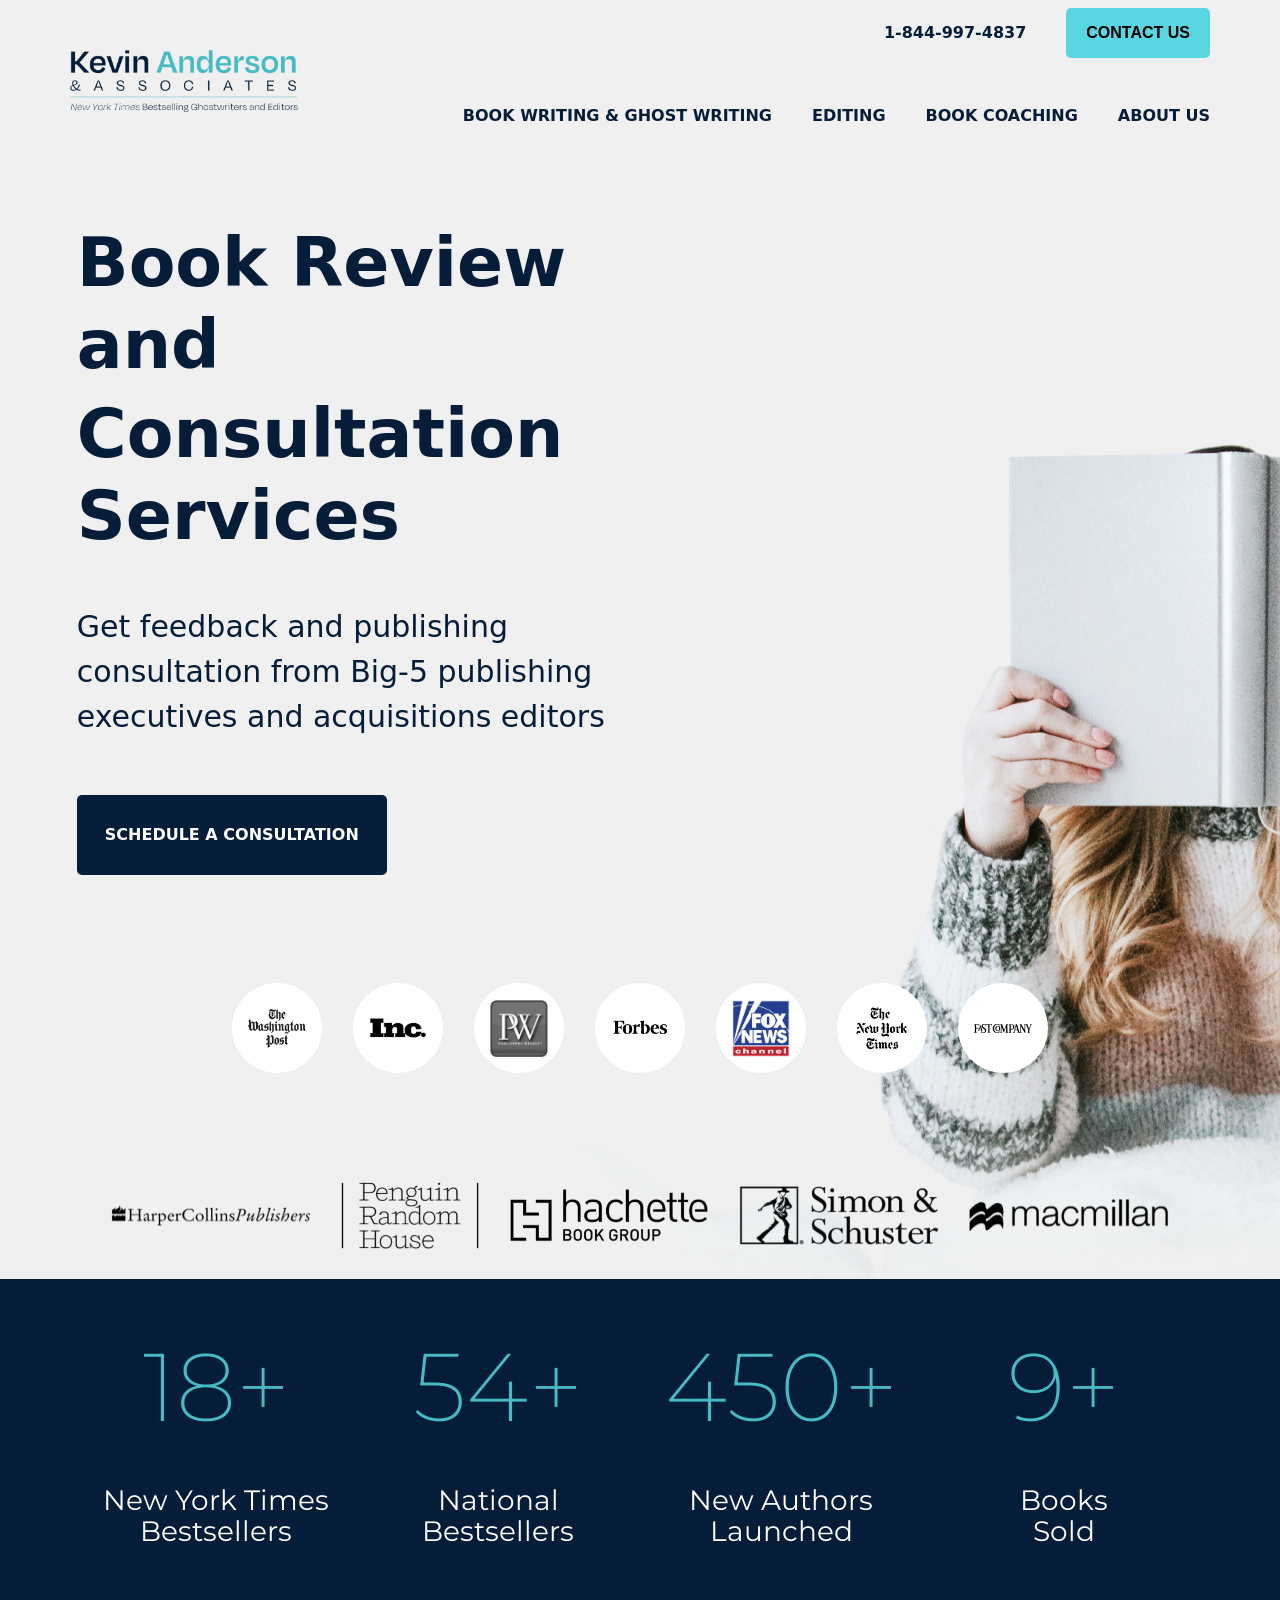
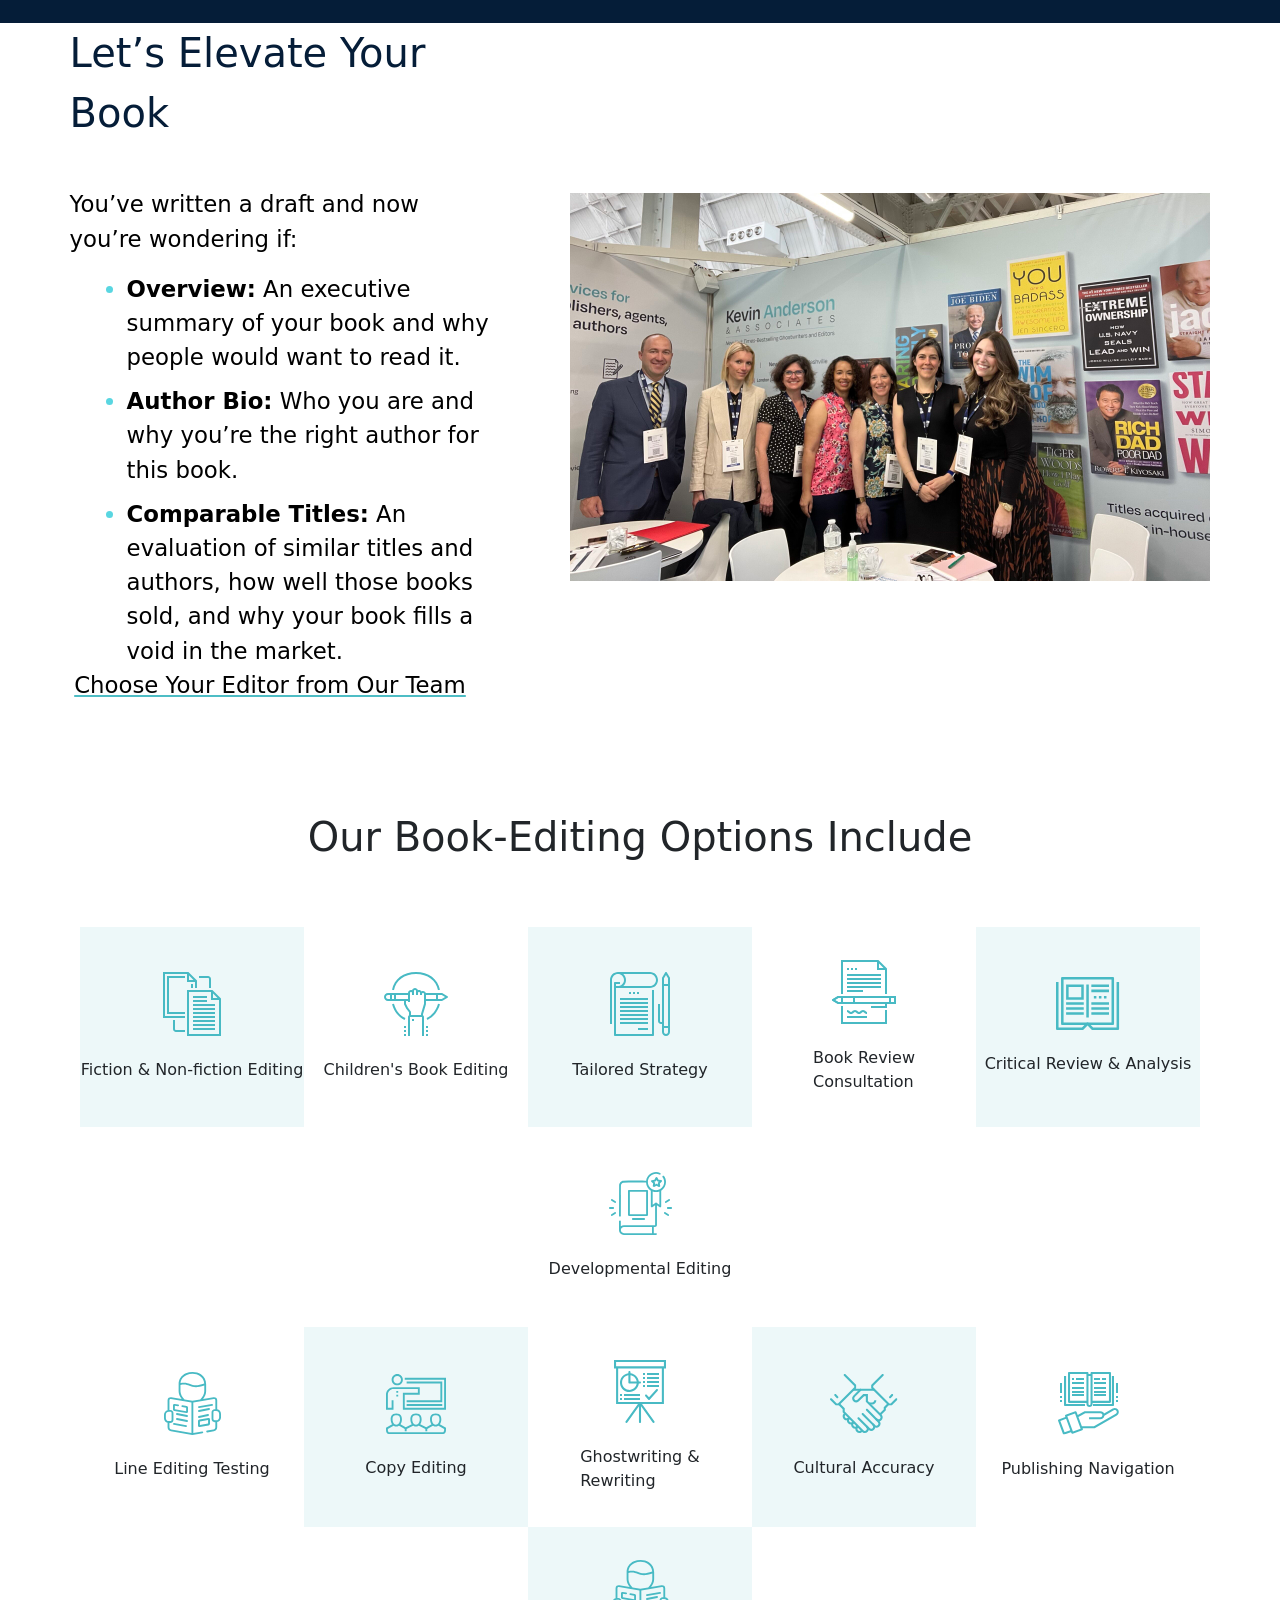
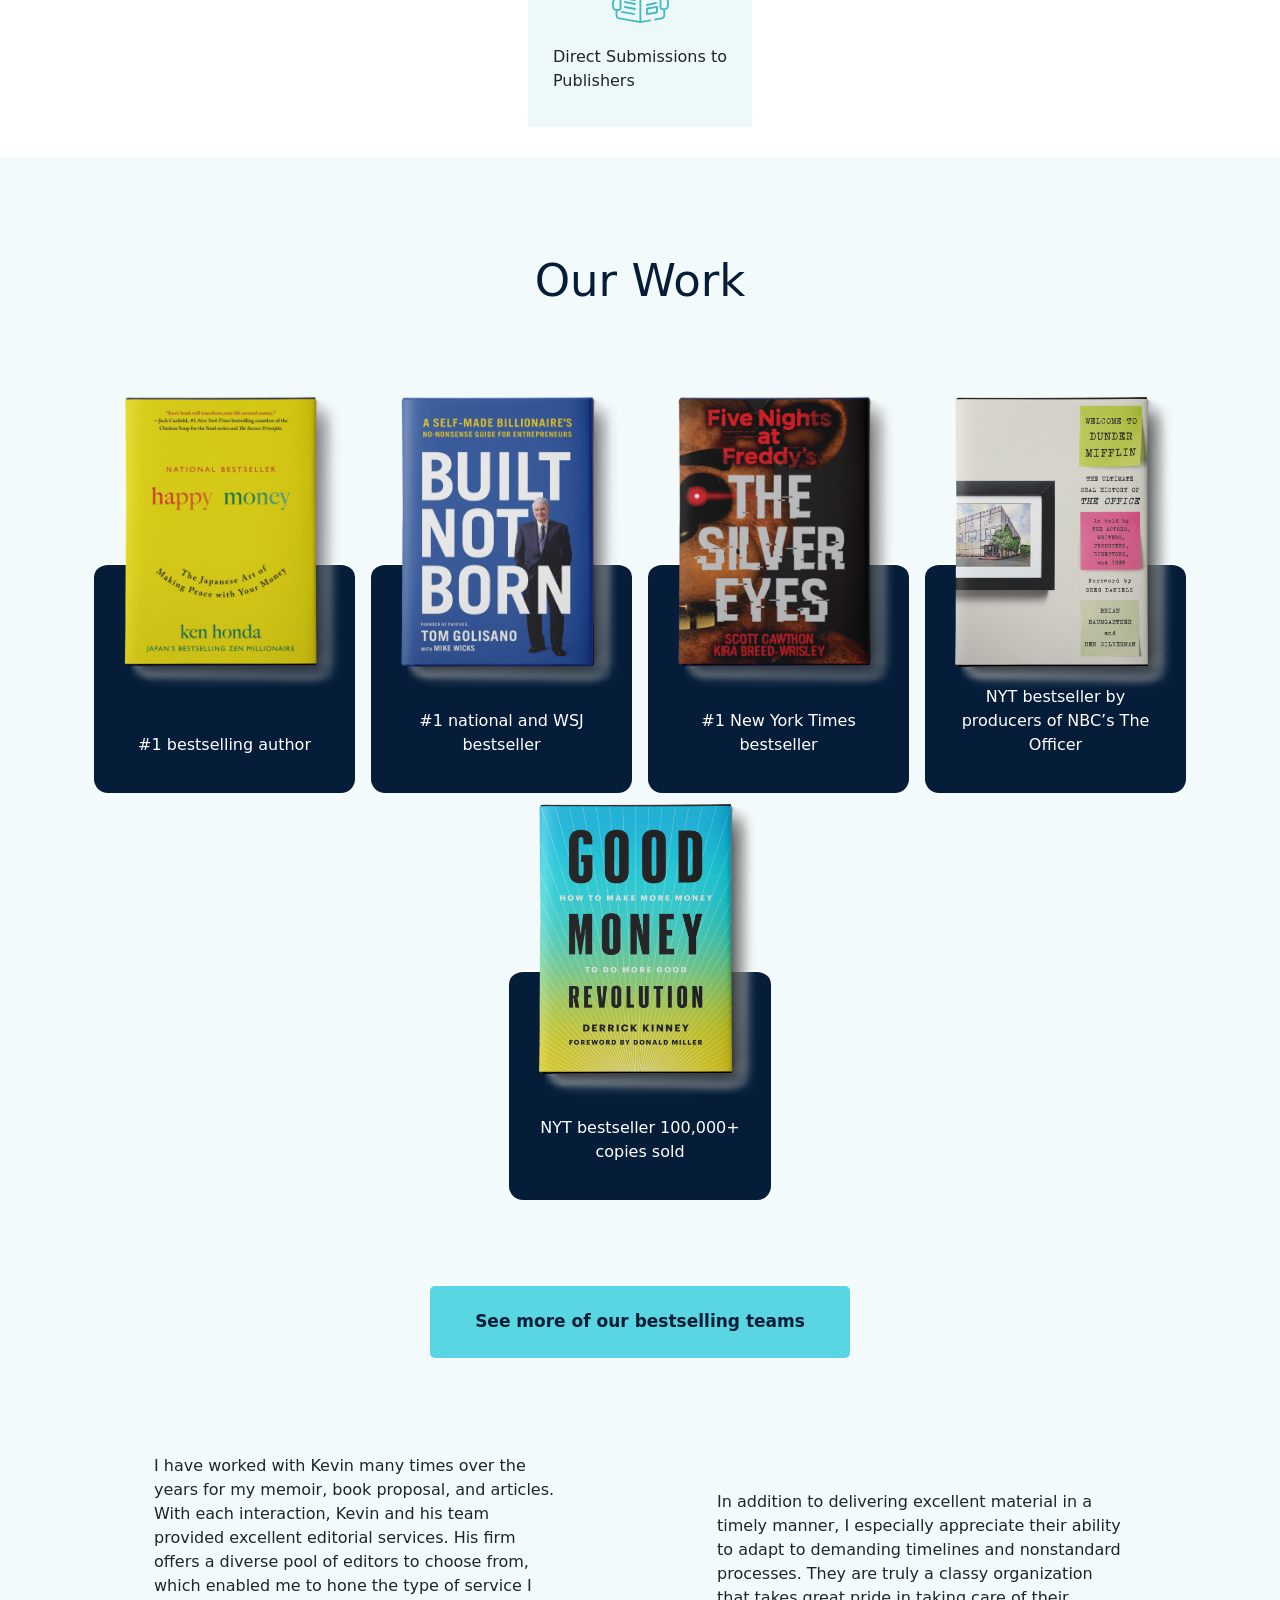
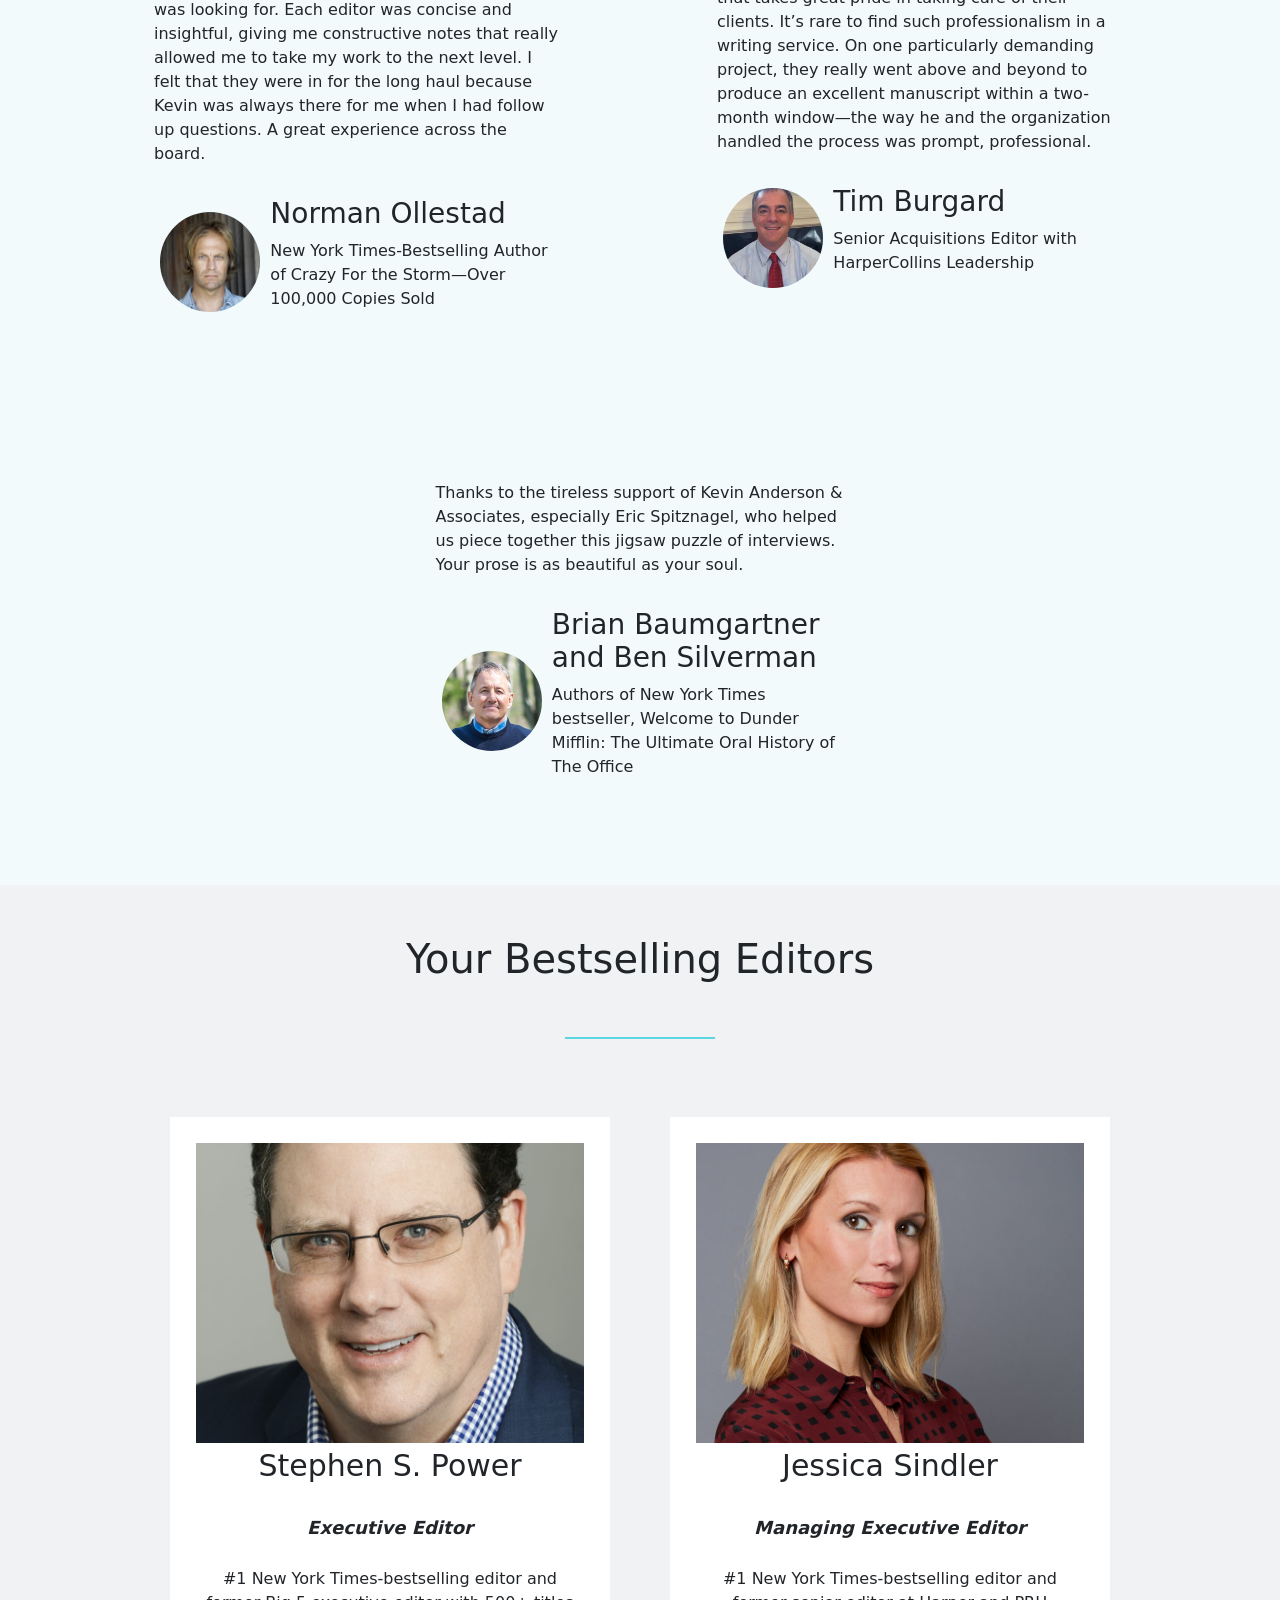
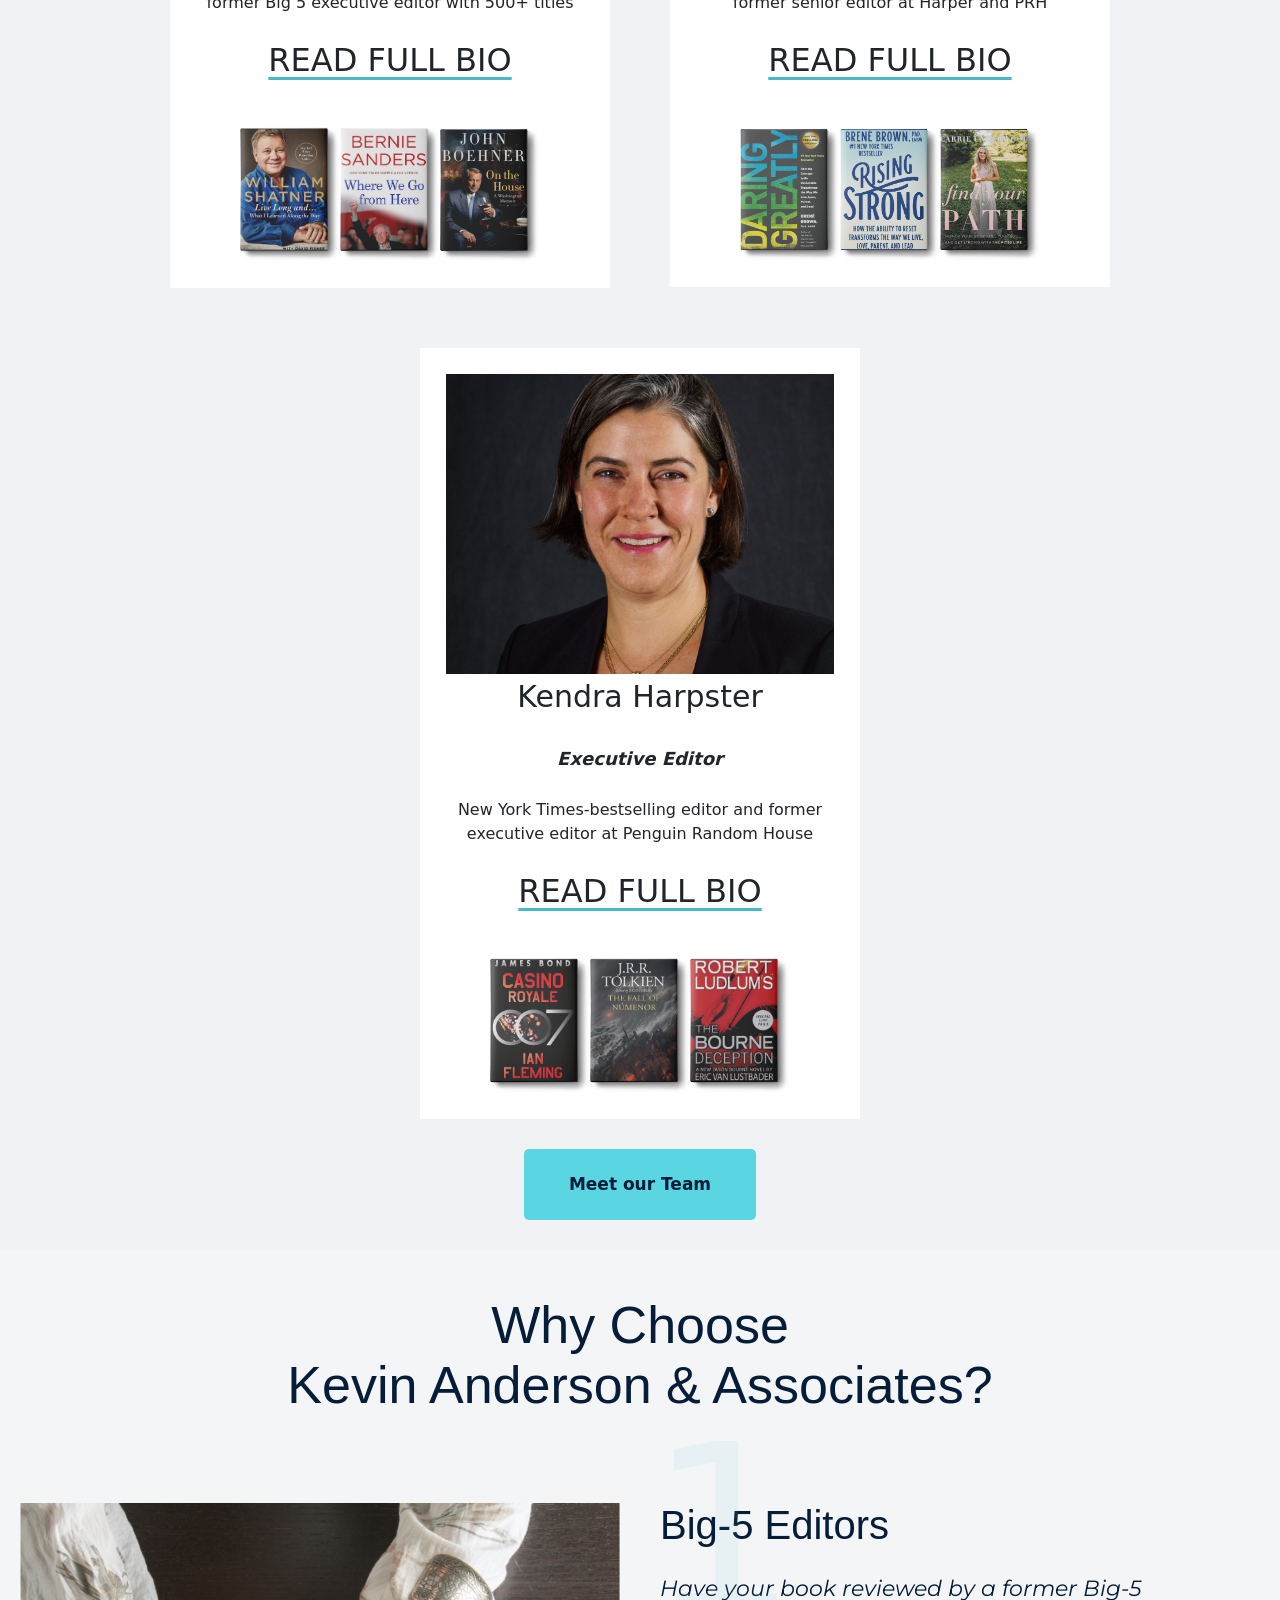
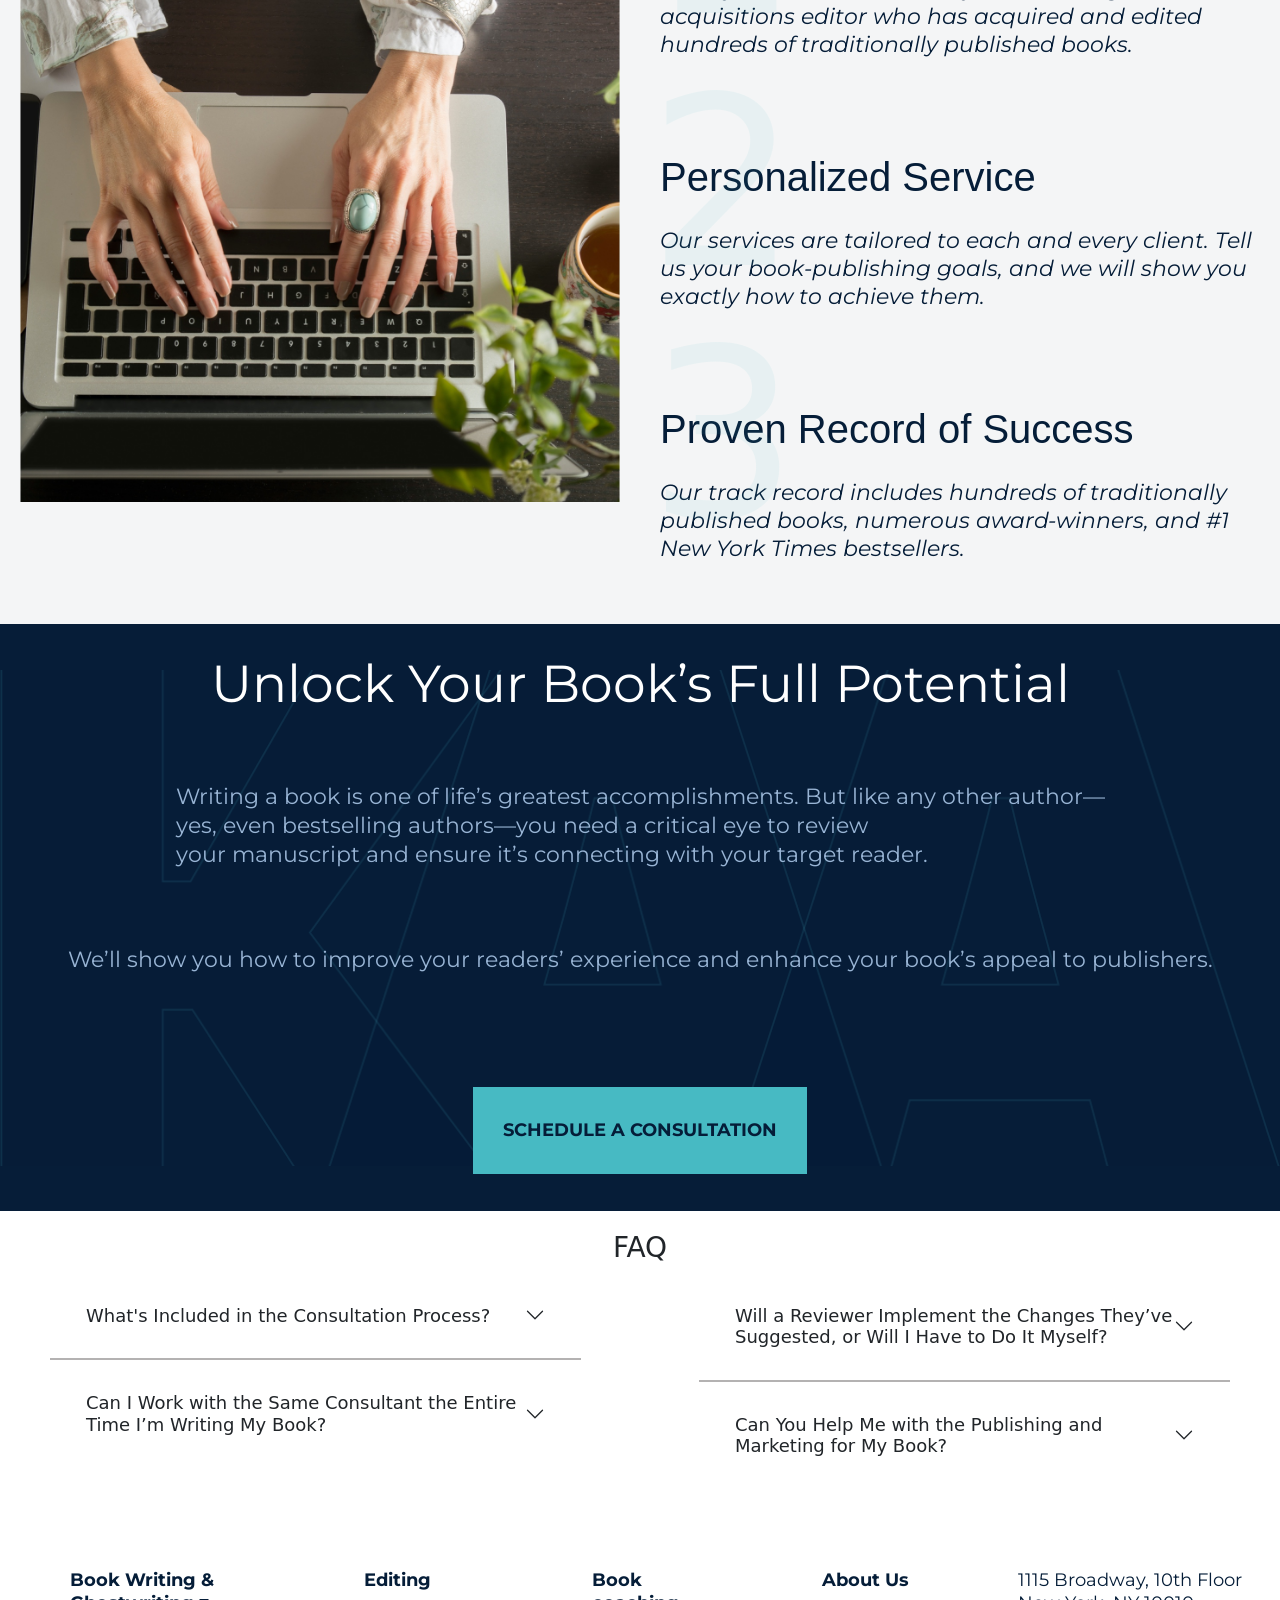
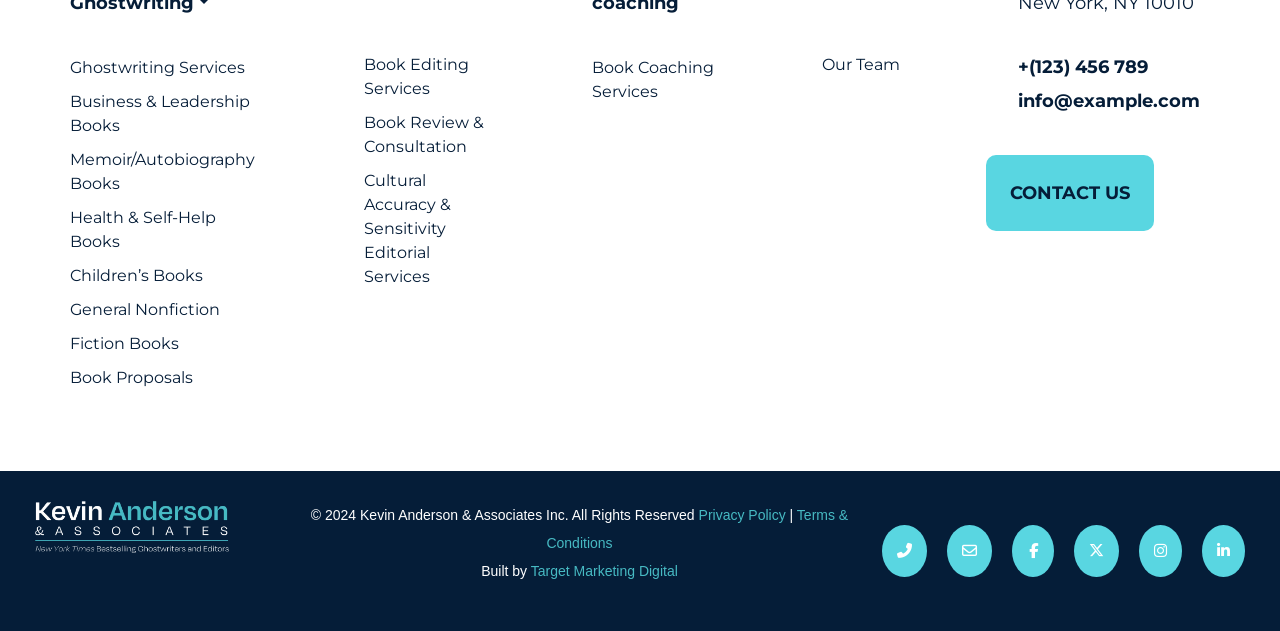
<file: bookReview&Consultation.html>
<!DOCTYPE html>
<html lang="en">

<head>
    <meta charset="UTF-8">
    <meta name="viewport" content="width=device-width, initial-scale=1.0">
    <link rel="stylesheet" href="style.css?v=2">
    <link rel="stylesheet" href="https://cdnjs.cloudflare.com/ajax/libs/font-awesome/6.6.0/css/all.min.css" integrity="sha512-Kc323vGBEqzTmouAECnVceyQqyqdsSiqLQISBL29aUW4U/M7pSPA/gEUZQqv1cwx4OnYxTxve5UMg5GT6L4JJg==" crossorigin="anonymous" referrerpolicy="no-referrer" />
    <link rel="stylesheet" href="https://maxcdn.bootstrapcdn.com/bootstrap/4.5.2/css/bootstrap.min.css">
    <link href="https://cdn.jsdelivr.net/npm/bootstrap@5.0.2/dist/css/bootstrap.min.css" rel="stylesheet" integrity="sha384-EVSTQN3/azprG1Anm3QDgpJLIm9Nao0Yz1ztcQTwFspd3yD65VohhpuuCOmLASjC" crossorigin="anonymous">
    <script src="https://cdn.jsdelivr.net/npm/bootstrap@5.0.2/dist/js/bootstrap.bundle.min.js" integrity="sha384-MrcW6ZMFYlzcLA8Nl+NtUVF0sA7MsXsP1UyJoMp4YLEuNSfAP+JcXn/tWtIaxVXM" crossorigin="anonymous"></script>
    <title>Document</title>
    <style>
        .hero-container {
            background-image: url(Assets/Images/Book-Review.png);
        }

        .right-container {
            display: none;
        }

        .bestselling-publishers {
            margin-bottom: 30px;
        }

        .logo-container {
            margin-bottom: 0px;
        }

        .navbar {
            background-color: #f0f0f0;
        }
    </style>
</head>

<body>
    <nav class="navbar">
        <div class="logo">
            <img src="Assets/Logos/logo (1).png" alt="Logo">
        </div>
        <button class="hamburger">&#9776;</button>
        <div class="right-nav">
            <div class="top-bar">
                <ul class="bar">
                    <li><a href="#">1-844-997-4837</a></li>
                    <!-- <li class="flex-img-txt toggle"><img src="Assets/Logos/united-states.png" alt=""><a href="#"><img src="" alt="">US</a><img id="expand-arrow" src="Assets/Images/expand arrow.png" alt="">
                        <ul class="dropdown-1">
                            <li class="flex-img-txt"> <img src="Assets/Logos/united-states.png" alt=""> <a href="#">US</a></li>
                            <li class="flex-img-txt"> <img src="Assets/Logos/united-kingdom.webp" alt=""> <a href="#">UK</a></li>
                        </ul>

                    </li> -->
                    <li><button class="btn1">CONTACT US</button></li>
                </ul>
            </div>
            <div class="bottom-bar">
                <ul class="bar">
                    <li class="toggle"><span><span class="nav-tab">BOOK WRITING & GHOST WRITING</span> <span> <img class="arrow-icon" src="Assets/Images/expand arrow.png" alt=""></span></span>
                        <ul class="dropdown-1">
                            <li><a href="./ghostwritingServices.html">Ghostwriting Services</a></li>
                            <li><a href="./business&LeadershipBooks.html">Business & Leadership Books</a></li>
                            <li><a href="./autobiographyBooks.html">Memoir/Autobiography Books</a></li>
                            <li><a href="./health&self-helpBooks.html">Health & Self-Help Books</a></li>
                            <li><a href="./children'sBooks.html">Children’s Books</a></li>
                            <li><a href="./generalNonfiction.html">General Nonfiction</a></li>
                            <li><a href="./fiction.html">Fiction Books</a></li>
                            <li><a href="./bookProposals.html">Book Proposals</a></li>
                        </ul>
                    </li>
                    <li class="toggle"><span><span class="nav-tab">EDITING</span> <span> <img class="arrow-icon" src="Assets/Images/expand arrow.png" alt=""></span></span>
                        <ul class="dropdown-1">
                            <li><a href="./bookEditingServices.html">Book Editing Services</a></li>
                            <li><a href="./bookReview&Consultation.html">Book Review & Consultation</a></li>
                            <li><a href="./culturalAccuracySensitivityEditorialServices.html">Cultural Accuracy & Sensitivity Editorial Services</a></li>
                        </ul>
                    </li>
                    <li class="toggle"><span><span class="nav-tab">BOOK COACHING</span> <span> <img class="arrow-icon" src="Assets/Images/expand arrow.png" alt=""></span></span>
                        <ul class="dropdown-1">
                            <li><a href="./bookCoachingServices.html">Book Coaching Services </a></li>
                        </ul>
                    </li>
                    <li class="toggle"><span><span class="nav-tab">ABOUT US</span><span> <img class="arrow-icon" src="Assets/Images/expand arrow.png" alt=""></span></span>
                        <ul class="dropdown-1">
                            <li><a href="./ourTeam.html">Our Team</a> </li>
                        </ul>
                    </li>
                </ul>

            </div>
        </div>

    </nav>
    <section class="hero-container">
        <div class="content-container">
            <div class="left-container">
                <div class="content">
                    <div class="hero-heading">
                        <h1>Book Review and</h1>
                        <!-- <h1>Ghostwriting and Editing </h1> -->
                        <h1>Consultation Services
                        </h1>
                    </div>
                    <div class="hero-content">
                        <p>Get feedback and publishing consultation from Big-5 publishing executives and acquisitions editors </p>
                    </div>
                    <div class="hero-button">
                        <button class="counter-btn1">SCHEDULE A CONSULTATION</button>
                    </div>
                </div>
            </div>
            <div class="right-container">
                <div class="image-grid">

                    <div class="grid-item">
                        <img src="Assets/Images/the-silver-eyes@2x.webp" alt="Image 1">
                    </div>


                    <div class="grid-item">
                        <img src="Assets/Images/IN-THE-WOODS_-1.png" alt="Image 2">
                        <img src="Assets/Images/The-Fall-of-Nu╠Аmenor-by-J.R.R.-Tolkien.png" alt="Image 3">
                    </div>


                    <div class="grid-item">
                        <img src="Assets/Images/James-Bond_-Casino-Royale-by-Ian-Fleming.png" alt="Image 4">
                        <img src="Assets/Images/The-Woman-Next-Door-A-Novel-800x1074.png" alt="Image 5">
                    </div>


                    <div class="grid-item">
                        <img id="bk-img-grid-last" src="Assets/Images/The-Bourne-Deception-by-Robert-Ludlum.png" alt="Image 6">
                        <div class="arrow-text">
                            <img src="Assets/Images/left arrow.png" alt="Left Arrow" class="left-arrow-icon">
                            <p>Titles acquired or edited</p>
                            <p>by members of our staff</p>
                        </div>
                    </div>
                </div>
            </div>

        </div>
        <div class="logo-container">
            <div class="hero-logo"><img src="Assets/Logos/WashPostStacked_New_600x-400x265.png" alt=""></div>
            <div class="hero-logo"><img src="Assets/Logos/inc-magazine-logo@3x.webp" alt=""></div>
            <div class="hero-logo"><img src="Assets/Logos/logo-publishers-weekly@3x.webp" alt=""></div>
            <div class="hero-logo"><img src="Assets/Logos/Forbes-Ghostwrirting-Services-e1598300532500.webp" alt=""></div>
            <div class="hero-logo"><img src="Assets/Logos/fox-news-logo.jpg" alt=""></div>
            <div class="hero-logo"><img src="Assets/Logos/New_York_Times_logo.jpg" alt=""></div>
            <div class="hero-logo"><img src="Assets/Logos/fast-company-logo-vector.svg" alt=""></div>
        </div>
        <div class="bestselling-publishers">

            <img id="harpercollins" src="Assets/Logos/harpercollins-logo@2x-400x43.webp" alt="">


            <img id="penguin" src="Assets/Logos/penguin-random-house-logo@2x.webp" alt="">


            <img id="hachette" src="Assets/Logos/1024-px-hachette-books-logo-svg@2x.webp" alt="">


            <img id="simonschuster" src="Assets/Logos/ss-logo-2018@2x.webp" alt="">


            <img id="macmillan" src="Assets/Logos/macmillan-logotype@2x-400x67.webp" alt="">
        </div>
    </section>
    <section class="counter-wrapper">
        <div class="counter-row">
            <div class="box">

                <span class="num" data-val="200">000+</span>
                <p class="text">New York Times <br> Bestsellers</p>

            </div>

            <div class="box">

                <span class="num" data-val="600">000+</span>
                <p class="text">National <br> Bestsellers</p>

            </div>
            <div class="box">

                <span class="num" data-val="5000">0000+</span>
                <p class="text">New Authors <br> Launched</p>

            </div>
            <div class="box">

                <span class="num" data-val="100">000mil</span>
                <p class="text">Books <br> Sold</p>

            </div>

        </div>



        <!-- <div class="content-row">

            <div class="content-heading">
                <h2>Are <span style="text-decoration: underline; font-weight: 500;">you</span> ready to become <br> a published author?</h2>
            </div>

            <div class="content-para">
                <p>
                    Our team of #1 New York Times-bestselling <span style="font-weight: 700;">editors,<br>
                        ghostwriters</span>, and publishing executives collaborates with<br>
                    authors to develop powerful books and navigate the entire<br>
                    publishing journey.
                </p>

                <button class="counter-btn1" type="button">SCHEDULE A CALL</button>
            </div>
        </div> -->


    </section>
    <section class="empower-wrapper">
        <div class="empower-card-container row-reverse">
            <div class="empower-leftdivision">
                <div class="empower-img">
                    <img src="Assets/Images/kaa-team-cropped-scaled.jpeg" alt="">
                </div>
            </div>
            <div class="empower-rightdivision">
                <div class="empower-content">
                    <div class="empower-content-heading">Let’s Elevate Your Book
                    </div>
                    <div class="empower-content-para">
                        <div class="sh-list" style="display:flex; flex-direction: column; justify-content:center; align-items:center;">
                            <p style="color: black;font-size: larger; margin-right: 60px;"> You’ve written a draft and now you’re wondering if:</p>
                            <ul class="custom-list">
                                <li><b>Overview:</b> An executive summary of your book and why people would want to read it.</li>
                                <li><b>Author Bio:</b> Who you are and why you’re the right author for this book. </li>
                                <li> <b>Comparable Titles:</b> An evaluation of similar titles and authors, how well those books sold, and why your book fills a void in the market.</li>
                            </ul>
                            <p><a href="" style="color: black;font-size: larger; margin-right: 60px;color: black; text-decoration:none; text-decoration:underline; text-decoration-color: #4ebdc5">Choose Your Editor from Our Team</a></p>
                            <!-- <ul class="custom-list">
                                <li><b>Annotated Outline:</b> Captivating chapter descriptions</li>
                                <li><b>Author Platform and Marketing Strategy:</b> A detailed analysis of your ability and strategy to sell books.</li>
                                <li><b>Sample Chapters (optional)</b></li>
                            </ul> -->
                        </div>
                    </div>
                    <div class="empower-content-button">
                    </div>
                </div>
            </div>
        </div>
        <!-- <div class="empower-heading">
            <p>What We Do</p>
        </div>
        <div class="empower-card-container">
            <div class="empower-leftdivision">
                <div class="empower-img">
                    <img src="Assets/Images/Culturally-Sensitive-Publishing-Strategy-for-Backlist-1.jpg" alt="">
                </div>
            </div>
            <div class="empower-rightdivision">
                <div class="empower-content">
                    <div class="empower-content-heading">Critical Review and Analysis</div>
                    <div class="empower-content-para">Collaborate one-on-one with a former Big-5 acquisitions editor to receive feedback on all aspects of your manuscript’s flow, structure, cohesiveness, arc, marketability, target audience, and readability, as well as any other issues that may affect the quality of the book.</div>
                    <div class="empower-content-button"><button>Schedule Consultation</button></div>
                </div>
            </div>
        </div>
        <div class="empower-card-container row-reverse">
            <div class="empower-leftdivision">
                <div class="empower-img">
                    <img src="Assets/Images/6-1200x775.jpg" alt="">
                </div>
            </div>
            <div class="empower-rightdivision">
                <div class="empower-content">
                    <div class="empower-content-heading">Line Editing
                    </div>
                    <div class="empower-content-para">With your publishing goals in mind, work with an editor that understands your book and will provide editorial support for grammar, punctuation, readability, flow, diction, and syntax, as well as minor rewriting and restructuring on the phrasal level.</div>
                    <div class="empower-content-button"><button>Schedule Consultation</button></div>
                </div>
            </div>
        </div>
        <div class="empower-card-container">
            <div class="empower-leftdivision">
                <div class="empower-img">
                    <img src="Assets/Images/pexels-cottonbro-studio-4861360-1200x800.jpg" alt="">
                </div>
            </div>
            <div class="empower-rightdivision">
                <div class="empower-content">
                    <div class="empower-content-heading">Developmental Editing</div>
                    <div class="empower-content-para">Work one-one-one with an editor suited for your type of book and receive substantive editing and rewriting, as well as detailed critical feedback on structure, coherence, concept, positioning, audience, and marketability.With your publishing goals in mind, work with an editor that understands your book and will provide editorial support for grammar, punctuation, readability, flow, diction, and syntax, as well as minor rewriting and restructuring on the phrasal level. </div>
                    <div class="empower-content-button"><button>Schedule Consultation</button></div>
                </div>
            </div>
        </div> -->
        <!-- <div class="empower-card-container row-reverse">
            <div class="empower-leftdivision">
                <div class="empower-img">
                    <img src="Assets/Images/6-1200x775.jpg" alt="">
                </div>
            </div>
            <div class="empower-rightdivision">
                <div class="empower-content">
                    <div class="empower-content-heading">Publishing Navigation</div>
                    <div class="empower-content-para">From book concept to securing the ideal publisher for your book, our publishing executives will guide you every step of the way. We can even help with launch, marketing, and targeting bestseller lists</div>
                    <div class="empower-content-button"><button>Learn More</button></div>
                </div>
            </div>
        </div> -->
    </section>
    <section class="services-wrapper">
        <div class="service-heading">
            <p>Our Book-Editing Options Include</p>
        </div>
        <div class="services-icons">
            <div class="services-icons-rows">
                <div class="service-card bg-lightblue">
                    <div class="service-card-img"><img src="Assets/Logos/Book-Planing.svg" alt=""></div>
                    <div class="service-card-name">Fiction & Non-fiction Editing</div>
                </div>
                <div class="service-card">
                    <div class="service-card-img"><img src="Assets/Logos/Ghostwriting.svg" alt=""></div>
                    <div class="service-card-name">Children's Book Editing</div>
                </div>
                <div class="service-card bg-lightblue">
                    <div class="service-card-img"><img src="Assets/Logos/Editing.svg" alt=""></div>
                    <div class="service-card-name">Tailored Strategy</div>
                </div>
                <div class="service-card">
                    <div class="service-card-img"><img src="Assets/Logos/Book-Proposals.svg" alt=""></div>
                    <div class="service-card-name">Book Review<br>Consultation</div>
                </div>
                <div class="service-card bg-lightblue">
                    <div class="service-card-img"><img src="Assets/Logos/Publishing-Navigation.svg " alt=""></div>
                    <div class="service-card-name">Critical Review & Analysis</div>
                </div>
                <div class="service-card">
                    <div class="service-card-img"><img src="Assets/Logos/Bestseller-Targeting.svg" alt=""></div>
                    <div class="service-card-name">Developmental Editing</div>
                </div>
            </div>
            <div class="services-icons-rows">
                <div class="service-card">
                    <div class="service-card-img"><img src="Assets/Logos/Beta-Reader-Testing.svg" alt=""></div>
                    <div class="service-card-name">Line Editing
                        Testing</div>
                </div>
                <div class="service-card bg-lightblue">
                    <div class="service-card-img"><img src="Assets/Logos/Book-Coaching.svg" alt=""></div>
                    <div class="service-card-name">Copy Editing</div>
                </div>
                <div class="service-card">
                    <div class="service-card-img"><img src="Assets/Logos/Pub-and-Marketing-Strategy.svg" alt=""></div>
                    <div class="service-card-name">Ghostwriting & <br>Rewriting</div>
                </div>
                <div class="service-card bg-lightblue">
                    <div class="service-card-img"><img src="Assets/Logos/Agent-Introductions.svg" alt=""></div>
                    <div class="service-card-name">Cultural Accuracy</div>
                </div>
                <div class="service-card">
                    <div class="service-card-img"><img src="Assets/Logos/Direct-Submissions-to-Publishers.svg" alt=""></div>
                    <div class="service-card-name">Publishing Navigation</div>
                </div>
                <div class="service-card bg-lightblue">
                    <div class="service-card-img"><img src="Assets/Logos/Beta-Reader-Testing (1).svg" alt=""></div>
                    <div class="service-card-name">Direct Submissions to <br> Publishers</div>
                </div>

            </div>
    </section>
    <section class="bestselling-wrapper">
        <div class="bestselling-content">
            <p>Our Work</p>
        </div>
        <div class="bestselling-books">



            <div class="bookCard-container">
                <div class="book-img">
                    <img src="Assets/Images/happy-money@2x.webp" alt="">
                </div>
                <div class="book-content">
                    <p>#1 bestselling author</p>
                </div>
            </div>
            <div class="bookCard-container">
                <div class="book-img" style="width: 220px;">
                    <img src="Assets/Images/built-not-born@2x.webp" alt="">
                </div>
                <div class="book-content">
                    <p>#1 national and WSJ bestseller</p>
                </div>
            </div>
            <div class="bookCard-container">
                <div class="book-img" style="width: 220px;">
                    <img src="Assets/Images/the-silver-eyes@2x.webp" alt="">
                </div>
                <div class="book-content">
                    <p>#1
                        New York Times bestseller</p>
                </div>
            </div>
            <div class="bookCard-container">
                <div class="book-img">
                    <img src="Assets/Images/Dunder-Mifflin-1-800x1075.webp" alt="">
                </div>
                <div class="book-content">
                    <p>NYT bestseller by producers of NBC’s The Officer</p>
                </div>
            </div>

            <div class="bookCard-container">
                <div class="book-img">
                    <img src="Assets/Images/good-money-800x1076.png" alt="">
                </div>
                <div class="book-content">
                    <p>NYT bestseller 100,000+ copies sold</p>
                </div>
            </div>

            <!-- <div class="bookCard-container">
                <div class="book-img">
                    <img src="Assets/Images/good-money-800x1076.png" alt="">
                </div>
                <div class="book-content">
                    <p>Wall Street Journal bestseller</p>
                </div>
            </div> -->
        </div>
        <div class="team-button">
            <button> <b> See more of our bestselling teams</b></button>
        </div>
        <div class="bestselling-authors">

            <div class="author-container">
                <div class="author-content">
                    <p>
                        I have worked with Kevin many times over the years for my memoir, book proposal, and articles. With each interaction, Kevin and his team provided excellent editorial services. His firm offers a diverse pool of editors to choose from, which enabled me to hone the type of service I was looking for. Each editor was concise and insightful, giving me constructive notes that really allowed me to take my work to the next level. I felt that they were in for the long haul because Kevin was always there for me when I had follow up questions. A great experience across the board.

                    </p>
                </div>
                <div class="author-card">
                    <div class="author-img" id="brian">
                        <img src="Assets/Images/Norman-Ollestad-e1598460823845.jpg" alt="">
                    </div>
                    <div class="author-description">
                        <h3>Norman Ollestad</h3>
                        <p>New York Times-Bestselling Author of Crazy For the Storm—Over 100,000 Copies Sold</p>
                    </div>
                </div>
            </div>
            <div class="author-container">
                <div class="author-content">
                    <p>
                        In addition to delivering excellent material in a timely manner, I especially appreciate their ability to adapt to demanding timelines and nonstandard processes. They are truly a classy organization that takes great pride in taking care of their clients. It’s rare to find such professionalism in a writing service. On one particularly demanding project, they really went above and beyond to produce an excellent manuscript within a two-month window—the way he and the organization handled the process was prompt, professional.
                    </p>
                </div>
                <div class="author-card">
                    <div class="author-img">
                        <img src="Assets/Images/Tim_Burgard.webp" alt="">
                    </div>
                    <div class="author-description">
                        <h3>Tim Burgard</h3>
                        <p>Senior Acquisitions Editor with HarperCollins Leadership</p>
                    </div>
                </div>
            </div>
            <div class="author-container">
                <div class="author-content">
                    <p>
                        Thanks to the tireless support of Kevin Anderson & Associates, especially Eric Spitznagel, who helped us piece together this jigsaw puzzle of interviews. Your prose is as beautiful as your soul.
                    </p>
                </div>
                <div class="author-card">
                    <div class="author-img">
                        <img src="Assets/Images/4.jpg" alt="">
                    </div>
                    <div class="author-description">
                        <h3>Brian Baumgartner and Ben Silverman</h3>
                        <p>Authors of New York Times bestseller, Welcome to Dunder Mifflin: The Ultimate Oral History of The Office</p>
                    </div>
                </div>
            </div>
    </section>
    <section class="team-wrapper">
        <div class="team-heading">
            <p>Your Bestselling Editors</p>
            <hr>
        </div>
        <div class="team-membercards">

            <div class="member-card">
                <div class="member-description">

                    <div class="member-image"><img src="Assets/Images/Stephen-Power-headshot-797x1200.jpg" alt=""></div>
                    <div class="member-bio">
                        <p id="name">Stephen S. Power</p>
                        <p id="designation"><em><b>Executive Editor</b></em></p>
                        <p>#1 New York Times-bestselling editor and former Big 5 executive editor with 500+ titles</p>
                        <h2 id="more">READ FULL BIO</h2>
                    </div>

                </div>
                <div class="member-books">
                    <img src="Assets/Images/Live-Long-and-What-I-Learned-Along-the-Way.png" alt="">
                    <img src="Assets/Images/Bernie-Sanders-Where-We-Go-from-Here.png" alt="">
                    <img src="Assets/Images/On-the-House-A-Washington-Memoir.png" alt="">
                </div>
            </div>
            <div class="member-card">
                <div class="member-description">

                    <div class="member-image"><img src="Assets/Images/Jessica-Sindler-headshot-scaled-e1605710512451.jpg" alt=""></div>
                    <div class="member-bio">
                        <p id="name">Jessica Sindler</p>
                        <p id="designation"><em><b>Managing Executive Editor</b></em></p>
                        <p>#1 New York Times-bestselling editor and former senior editor at Harper and PRH</p>
                        <h2 id="more">READ FULL BIO</h2>
                    </div>

                </div>
                <div class="member-books">
                    <img src="Assets/Images/Daring-Greatly.webp" alt="">
                    <img src="Assets/Images/Rising-Strong-.webp" alt="">
                    <img src="Assets/Images/Find-Your-Path.webp" alt="">
                </div>
            </div>
            <div class="member-card">
                <div class="member-description">

                    <div class="member-image"><img src="Assets/Images/kendra-harpster.jpg" alt=""></div>
                    <div class="member-bio">
                        <p id="name">Kendra Harpster</p>
                        <p id="designation"><em><b>Executive Editor</b></em></p>
                        <p>New York Times-bestselling editor and former executive editor at Penguin Random House</p>
                        <h2 id="more">READ FULL BIO</h2>
                    </div>

                </div>
                <div class="member-books">
                    <img src="Assets/Images/James-Bond_-Casino-Royale-by-Ian-Fleming.png" alt="">
                    <img src="Assets/Images/The-Fall-of-Nu╠Аmenor-by-J.R.R.-Tolkien.png" alt="">
                    <img src="Assets/Images/The-Bourne-Deception-by-Robert-Ludlum.png" alt="">
                </div>
            </div>

        </div>
        <div class="team-button"><button>Meet our Team</button></div>
    </section>
    <section class="why-choose-us">
        <div class="wcu-heading">
            <h2>
                Why Choose <br>
                Kevin Anderson & Associates?
            </h2>
        </div>
        <div class="columns">
            <div class="wcu-left-col">
                <img src="Assets\Images\why-us-row-1.jpg" alt="">
            </div>
            <div class="wcu-right-col">

                <div class="row benefits-row-item">
                    <h2>Big-5 Editors</h2>

                    <p> Have your book reviewed by a former Big-5 acquisitions editor who has acquired and edited hundreds of traditionally published books.
                    </p>
                </div>

                <div class="row benefits-row-item">
                    <h2>Personalized Service</h2>
                    <p>Our services are tailored to each and every client. Tell us your book-publishing goals, and we will show you exactly how to achieve them.
                    </p>
                </div>

                <div class="row benefits-row-item">
                    <h2>Proven Record of Success</h2>
                    <p>Our track record includes hundreds of traditionally published books, numerous award-winners, and #1 New York Times bestsellers.
                    </p>
                </div>

            </div>
        </div>


        <!-- <div class="columns reversed">
            <div class="wcu-left-col">
                <img src="Assets/Images/Low-Time-Commitment.jpg" alt="">
            </div>
            <div class="wcu-right-col">
                <div class="row benefits-row-item2">
                    <h2>Agent and Publisher Access</h2>
                    <p>
                        Our clients include literary agents and publishers, offering you unparalleled access to the industry. While not every book is suitable for trade publishing, we regularly secure publishing deals for our clients.
                    </p>
                </div>
                <div class="row benefits-row-item2">
                    <h2>Proven Record of Success</h2>
                    <p>
                        Our book-editing service has produced numerous national bestsellers and launched the careers of multiple #1 New York Times bestselling authors. See testimonials from literary agents, publishers, and bestselling authors.
                    </p>
                </div>
                <div class="row benefits-row-item2">
                    <h2>Publishing Strategy and Navigation</h2>
                    <p>
                        We help you build an effective publishing strategy and navigate the industry. Whether your publishing goals include a trade publisher or non-traditional options, we ensure your book is in good hands.
                    </p>
                </div>
            </div>
        </div> -->
    </section>
    <section class="kaa">
        <div class="heading">
            <h2>Unlock Your Book’s Full Potential</h2>
        </div>
        <div class="text">
            <p>
                Writing a book is one of life’s greatest accomplishments. But like any other author— <br> yes, even bestselling authors—you need a critical eye to review<br> your manuscript and ensure it’s connecting with your target reader.
            </p>
        </div>

        <div class="text">
            <p>
                We’ll show you how to improve your readers’ experience and enhance your book’s appeal to publishers.
            </p>
        </div>

        <!-- <div class="text">
            <p>
                Call us to discuss your book idea and begin your journey toward becoming a <br> published author.
            </p>
        </div> -->

        <div class="btn">
            <button class="counter-btn1">SCHEDULE A CONSULTATION</button>
        </div>
    </section>
    <section class="faq-wrapper">
        <div class="faq-heading">
            <h3>FAQ</h3>
        </div>
        <div class="faq-container">
            <div class="faq-column">
                <div class="accordion accordion-flush" id="accordionFlushExample">

                    <div class="accordion-item faq-accordion-item-custom">

                        <h2 class="accordion-header accordion-font-size" id="flush-headingOne">
                            <button class="accordion-button collapsed" type="button" data-bs-toggle="collapse" data-bs-target="#flush-collapseOne" aria-expanded="false" aria-controls="flush-collapseOne">
                                What's Included in the Consultation Process?
                            </button>
                        </h2>
                        <div id="flush-collapseOne" class="accordion-collapse collapse" aria-labelledby="flush-headingOne" data-bs-parent="#accordionFlushExample">
                            <div class="accordion-body">Our consultants are available to discuss all aspects of your project with you, including planning, preparation, concept generation, organization, development, style, tone, writing, editing, formatting, publishing, and more!<br><br>

                                Our consulting process is flexible and customizable to your needs and preferences. Consultation sessions generally take place by phone or video call, but can also include in-person meetings if necessary or just written feedback.<br><br>

                                Once you’re happy with the content of your book, we can help you determine which publishing options work best for you and make your published book a reality!
                            </div>
                        </div>
                    </div>
                    <div class="accordion-item faq-accordion-item-custom">

                        <h2 class="accordion-header accordion-font-size" id="flush-headingTwo">
                            <button class="accordion-button collapsed" type="button" data-bs-toggle="collapse" data-bs-target="#flush-collapseTwo" aria-expanded="false" aria-controls="flush-collapseTwo">
                                Can I Work with the Same Consultant the Entire Time I’m Writing My Book?
                            </button>
                        </h2>
                        <div id="flush-collapseTwo" class="accordion-collapse collapse" aria-labelledby="flush-headingTwo" data-bs-parent="#accordionFlushExample">
                            <div class="accordion-body">Absolutely. In general, we strive for continuity when matching consultants with clients. It is also possible to have the same consultant on multiple projects, which helps to build positive working relationships and foster consistency within your body of writing. Of course, if for any reason you would prefer to work with a different consultant, we’re happy to assign a new one.</div>
                        </div>
                    </div>
                    <!-- <div class="accordion-item faq-accordion-item-custom">

                        <h2 class="accordion-header accordion-font-size" id="flush-headingThree">
                            <button class="accordion-button collapsed" type="button" data-bs-toggle="collapse" data-bs-target="#flush-collapseThree" aria-expanded="false" aria-controls="flush-collapseThree">
                                Do You Edit Fiction and Non-fiction?
                            </button>
                        </h2>
                        <div id="flush-collapseThree" class="accordion-collapse collapse" aria-labelledby="flush-headingThree" data-bs-parent="#accordionFlushExample">
                            <div class="accordion-body">Yes, all of our editing services are for all types of fiction and non-fiction books.

                            </div>
                        </div>
                    </div>
                    <div class="accordion-item faq-accordion-item-custom">

                        <h2 class="accordion-header accordion-font-size" id="flush-headingFour">
                            <button class="accordion-button collapsed" type="button" data-bs-toggle="collapse" data-bs-target="#flush-collapseFour" aria-expanded="false" aria-controls="flush-collapseFour">
                                Do You Edit Children's Books?
                            </button>
                        </h2>
                        <div id="flush-collapseFour" class="accordion-collapse collapse" aria-labelledby="flush-headingFour" data-bs-parent="#accordionFlushExample">
                            <div class="accordion-body">Yes. In addition to editing all types of fiction and non-fiction books, we also edit children’s books.
                                <br><br>
                                <a href="#" style="color: black; text-decoration:none; text-decoration:underline; text-decoration-color: #4ebdc5">Here’s a link to our editing services for Children’s books.</a>
                            </div>
                        </div>
                    </div> -->
                    <!-- <div class="accordion-item faq-accordion-item-custom">

                        <h2 class="accordion-header accordion-font-size" id="flush-headingSix">
                            <button class="accordion-button collapsed" type="button" data-bs-toggle="collapse" data-bs-target="#flush-collapseSix" aria-expanded="false" aria-controls="flush-collapseSix">
                                How Can I Be Sure That a Ghostwriter Will Be Able to Capture My Vision?
                            </button>
                        </h2>
                        <div id="flush-collapseSix" class="accordion-collapse collapse" aria-labelledby="flush-headingSix" data-bs-parent="#accordionFlushExample">
                            <div class="accordion-body">The process of writing is a creative one that almost always morphs as it progresses. However, our professional writers are ready to work closely with you to ensure that the words on the page are as faithful to your vision as possible. Your writer will develop the material in small batches at a time, giving you and the ghostwriter ample opportunity to discuss and adjust the style, tone, and content of the writing. You’ll also have plenty of one-on-one interaction with your writer, which means that you’ll be able to come to a shared agreement about what you want your book to be.
                            </div>
                        </div>
                    </div>
                    <div class="accordion-item faq-accordion-item-custom">

                        <h2 class="accordion-header accordion-font-size" id="flush-headingSeven">
                            <button class="accordion-button collapsed" type="button" data-bs-toggle="collapse" data-bs-target="#flush-collapseSeven" aria-expanded="false" aria-controls="flush-collapseSeven">
                                I Have an Idea for a Book, But I Don’t Know if It’s Good. Can You Help?
                            </button>
                        </h2>
                        <div id="flush-collapseSeven" class="accordion-collapse collapse" aria-labelledby="flush-headingSeven" data-bs-parent="#accordionFlushExample">
                            <div class="accordion-body">Our consultation services are perfect for authors who have an idea and want to talk it through to weigh the merits and challenges of the project. Our professional publishing consultants can discuss your project with you and give you feedback on the concept, outline, and implementation. Give us a call and tell us about your book idea!</div>
                        </div>
                        <div class="accordion-item faq-accordion-item-custom">

                            <h2 class="accordion-header accordion-font-size" id="flush-headingFive">
                                <button class="accordion-button collapsed" type="button" data-bs-toggle="collapse" data-bs-target="#flush-collapseFive" aria-expanded="false" aria-controls="flush-collapseFive">
                                    I'm Not a Writer, But I Have a Great Idea for a Movie/Novel/etc. Can You Help?
                                </button>
                            </h2>
                            <div id="flush-collapseFive" class="accordion-collapse collapse" aria-labelledby="flush-headingFive" data-bs-parent="#accordionFlushExample">
                                <div class="accordion-body">Give us a call! We’ll help you bring your story to life—for the screen, the page, or even the stage. We are passionate, and we have the experience you need to help you write your story. We can pair you with a skilled ghostwriter, editor, or consultant to coax your concept out into a fully formed work of art that you’ll be proud to call your own. Don’t let lack of experience hold you back from actualizing a great idea!

                                </div>
                            </div>
                        </div>
                    </div>
                    <div class="accordion-item faq-accordion-item-custom">

                        <h2 class="accordion-header accordion-font-size" id="flush-headingTen">
                            <button class="accordion-button collapsed" type="button" data-bs-toggle="collapse" data-bs-target="#flush-collapseTen" aria-expanded="false" aria-controls="flush-collapseTen">
                                I'm Not a Writer, But I Have a Great Idea for a Movie/Novel/etc. Can You Help?
                            </button>
                        </h2>
                        <div id="flush-collapseTen" class="accordion-collapse collapse" aria-labelledby="flush-headingTen" data-bs-parent="#accordionFlushExample">
                            <div class="accordion-body">Give us a call! We’ll help you bring your story to life—for the screen, the page, or even the stage. We are passionate, and we have the experience you need to help you write your story. We can pair you with a skilled ghostwriter, editor, or consultant to coax your concept out into a fully formed work of art that you’ll be proud to call your own. Don’t let lack of experience hold you back from actualizing a great idea!</div>
                        </div>
                    </div>
                    <div class="accordion-item faq-accordion-item-custom">

                        <h2 class="accordion-header accordion-font-size" id="flush-headingEight">
                            <button class="accordion-button collapsed" type="button" data-bs-toggle="collapse" data-bs-target="#flush-collapseEight" aria-expanded="false" aria-controls="flush-collapseEight">
                                Can You Help Me Write a Play?
                            </button>
                        </h2>
                        <div id="flush-collapseEight" class="accordion-collapse collapse" aria-labelledby="flush-headingEight" data-bs-parent="#accordionFlushExample">
                            <div class="accordion-body">Our team of writers is well-versed in developing both stageplays and screenplays, and we would be delighted to collaborate with you. As with novelists, we work with playwrights in a flexible, customized way. We can develop material independently that you review and approve, or the process can involve in-depth interviews and one-on-one writing sessions—it’s all up to you!</div>
                        </div>
                    </div>
                    <div class="accordion-item faq-accordion-item-custom">

                        <h2 class="accordion-header accordion-font-size" id="flush-headingNine">
                            <button class="accordion-button collapsed" type="button" data-bs-toggle="collapse" data-bs-target="#flush-collapseNine" aria-expanded="false" aria-controls="flush-collapseNine">
                                How Much Interaction Will I Have with My Ghostwriter and Editor?
                            </button>
                        </h2>
                        <div id="flush-collapseNine" class="accordion-collapse collapse" aria-labelledby="flush-headingNine" data-bs-parent="#accordionFlushExample">
                            <div class="accordion-body">You can have as much or as little interaction with your ghostwriter and editor as you’d like! We tailor our process to suit your schedule and your needs. Generally, writers opt to have regular interviews and collaboration sessions with their ghostwriter or editor via phone or video call, as well as ongoing communication by email. In certain instances, it is also possible to arrange for in-person meetings with your ghostwriter or editor. The entire process can be molded to best support you!</div>
                        </div>
                    </div> -->

                    <!-- <div class="accordion-item faq-accordion-item-custom">

                            <h2 class="accordion-header accordion-font-size" id="flush-headingEleven">
                                <button class="accordion-button collapsed" type="button" data-bs-toggle="collapse" data-bs-target="#flush-collapseEleven" aria-expanded="false" aria-controls="flush-collapseEleven">
                                    I’m Preparing for a Speech and Presentation—Do You Offer Ghostwriting Services for This?
                                </button>
                            </h2>
                            <div id="flush-collapseEleven" class="accordion-collapse collapse" aria-labelledby="flush-headingEleven" data-bs-parent="#accordionFlushExample">
                                <div class="accordion-body">Yes! While we focus primarily on writing books and other lengthier content, we also have experts on staff with extensive experience in writing speeches, presentations, and articles. In addition to writing content, we can develop presentation aids, such as PowerPoint, Keynote, Prezi, and more. The process will be tailored to your needs and usually includes calls with the writer by phone or video call and ample email communication. Give us a call or send us an email to find out how we can help you..</div>
                            </div>
                        </div>
                        <div class="accordion-item faq-accordion-item-custom">

                            <h2 class="accordion-header accordion-font-size" id="flush-headingTwelve">
                                <button class="accordion-button collapsed" type="button" data-bs-toggle="collapse" data-bs-target="#flush-collapseTwelve" aria-expanded="false" aria-controls="flush-collapseTwelve">
                                    My Book Requires Research—Do Your Ghostwriting Services Include This?
                                </button>
                            </h2>
                            <div id="flush-collapseTwelve" class="accordion-collapse collapse" aria-labelledby="flush-headingTwelve" data-bs-parent="#accordionFlushExample">
                                <div class="accordion-body">Yes, our ghostwriting packages can include research services. Whether your book requires basic internet searches or rigorous scholarly research, we have writers on staff who can conduct effective research and synthesize it into your book.</div>
                            </div>
                        </div> -->
                </div>
            </div>
            <div class="faq-column">
                <div class="accordion accordion-flush" id="accordionFlushExample2">
                    <div class="accordion-item faq-accordion-item-custom">

                        <h2 class="accordion-header accordion-font-size" id="flush-heading15">
                            <button class="accordion-button collapsed" type="button" data-bs-toggle="collapse" data-bs-target="#flush-collapse15" aria-expanded="false" aria-controls="flush-collapse15">
                                Will a Reviewer Implement the Changes They’ve Suggested, or Will I Have to Do It Myself?
                            </button>
                        </h2>
                        <div id="flush-collapse15" class="accordion-collapse collapse" aria-labelledby="flush-heading15" data-bs-parent="#accordionFlushExample2">
                            <div class="accordion-body">It all depends on what review and consultation services you’ve ordered. We can provide you with comments and suggestions that you choose to implement yourself, or we can make the edits to the content for you. Our goal is to support you to produce the best possible content through customer service that exceeds your expectations.</div>
                        </div>
                    </div>
                    <div class="accordion-item faq-accordion-item-custom">

                        <h2 class="accordion-header accordion-font-size" id="flush-heading16">
                            <button class="accordion-button collapsed" type="button" data-bs-toggle="collapse" data-bs-target="#flush-collapse16" aria-expanded="false" aria-controls="flush-collapse16">
                                Can You Help Me with the Publishing and Marketing for My Book?
                            </button>
                        </h2>
                        <div id="flush-collapse16" class="accordion-collapse collapse" aria-labelledby="flush-heading16" data-bs-parent="#accordionFlushExample2">
                            <div class="accordion-body">We know that the publishing industry can be daunting, especially for first-time authors, so we offer consultation and comprehensive support for traditional, hybrid, and self-publishing outlets. Most of our all-inclusive ghostwriting packages include an original and customized query letter or book proposal free of charge. This invaluable marketing tool will be used to promote your book to literary agents and publishers. Not sure how to find a reputable literary agent? We’ve got you covered—we’ll provide you with a list of genre-appropriate agents to whom you can send your query letter or proposal!
                            </div>
                        </div>
                    </div>
                    <!-- <div class="accordion-item faq-accordion-item-custom">

                        <h2 class="accordion-header accordion-font-size" id="flush-heading17">
                            <button class="accordion-button collapsed" type="button" data-bs-toggle="collapse" data-bs-target="#flush-collapse17" aria-expanded="false" aria-controls="flush-collapse17">
                                Once the Editing Process Is Complete, Can You Help with Publishing and Marketing?
                            </button>
                        </h2>
                        <div id="flush-collapse17" class="accordion-collapse collapse" aria-labelledby="flush-heading17" data-bs-parent="#accordionFlushExample2">
                            <div class="accordion-body">EWe know that the publishing industry can be daunting, especially for first-time authors, so we offer consultation and comprehensive support for traditional, hybrid, and self-publishing outlets. Most of our all-inclusive ghostwriting packages include an original and customized query letter or book proposal free of charge. This invaluable marketing tool will be used to promote your book to literary agents and publishers. Not sure how to find a reputable literary agent? We’ve got you covered—we’ll provide you with a list of genre-appropriate agents to whom you can send your query letter or proposal!
                            </div>
                        </div>
                    </div> -->
                    <!-- <div class="accordion-item faq-accordion-item-custom">

                        <h2 class="accordion-header accordion-font-size" id="flush-heading13">
                            <button class="accordion-button collapsed" type="button" data-bs-toggle="collapse" data-bs-target="#flush-collapse13" aria-expanded="false" aria-controls="flush-collapse13">
                                Can I Include My Own Writing? Will this Save Me Money?
                            </button>
                        </h2>
                        <div id="flush-collapse13" class="accordion-collapse collapse" aria-labelledby="flush-heading13" data-bs-parent="#accordionFlushExample2">
                            <div class="accordion-body">Yes and yes! We will gladly edit and incorporate any content that you provide. Depending on the strength of the content you’ve written, it may save you a lot of money!
                            </div>
                        </div>
                    </div>
                    <div class="accordion-item faq-accordion-item-custom">

                        <h2 class="accordion-header accordion-font-size" id="flush-heading18">
                            <button class="accordion-button collapsed" type="button" data-bs-toggle="collapse" data-bs-target="#flush-collapse18" aria-expanded="false" aria-controls="flush-collapse18">
                                Am I Allowed to Choose My Ghostwriter? Can I View a Sample of Their Writing?
                            </button>
                        </h2>
                        <div id="flush-collapse18" class="accordion-collapse collapse" aria-labelledby="flush-heading18" data-bs-parent="#accordionFlushExample2">
                            <div class="accordion-body">In general, we’re very adept at matching clients with the ghostwriter who will best suit them; however, we are also more than willing to provide you with writing samples and credentials for your potential ghostwriter. We can arrange for phone calls between you and potential writers and you are more than welcome to select between several options. Our goal is to make sure you’re fully satisfied with your ghostwriting experience from the very beginning.</div>
                        </div>
                    </div>
                    <div class="accordion-item faq-accordion-item-custom">

                        <h2 class="accordion-header accordion-font-size" id="flush-heading14">
                            <button class="accordion-button collapsed" type="button" data-bs-toggle="collapse" data-bs-target="#flush-collapse14" aria-expanded="false" aria-controls="flush-collapse14">
                                What if It’s Not Working Out with My Assigned Ghostwriter?
                            </button>
                        </h2>
                        <div id="flush-collapse14" class="accordion-collapse collapse" aria-labelledby="flush-heading14" data-bs-parent="#accordionFlushExample2">
                            <div class="accordion-body">If you’re unhappy with the material you’ve received from your writer, you can simply give that feedback directly to the writer or to the senior editor and we will adjust accordingly. Our skilled ghostwriters are able to shift their tone and style based on your preferences to ensure that you connect with the writing. If you are still unhappy with the writing after multiple revisions, we can assign a new writer to the project who is a better match for you—this type of flexibility is one of the unique benefits of working with a professional firm.
                            </div>
                        </div>
                    </div>
                    <div class="accordion-item faq-accordion-item-custom">

                        <h2 class="accordion-header accordion-font-size" id="flush-heading19">
                            <button class="accordion-button collapsed" type="button" data-bs-toggle="collapse" data-bs-target="#flush-collapse19" aria-expanded="false" aria-controls="flush-collapse19">
                                What Happens if I’m Not Happy or Satisfied with the Final Product?
                            </button>
                        </h2>
                        <div id="flush-collapse19" class="accordion-collapse collapse" aria-labelledby="flush-heading19" data-bs-parent="#accordionFlushExample2">
                            <div class="accordion-body">We design our ghostwriting process to ensure that we’re always meeting your expectations and that there are no last-minute surprises. You will be able to review and influence your manuscript as the ghostwriter completes it, and you will have every opportunity to provide feedback and request revisions. Our process involves writing a small amount of material, sending it to you for feedback, making revisions based on your input, and then returning the revised content to you for approval before moving on. This method guarantees that you’ll be happy with the final result since you will have approved every page of writing leading up to the final page. With that said, if for some reason you’re not happy with the final product, it just means that it’s not the final product! We’ll continue to work with you until you’re satisfied with the results.</div>
                        </div>
                    </div>
                    <div class="accordion-item faq-accordion-item-custom">

                        <h2 class="accordion-header accordion-font-size" id="flush-heading20">
                            <button class="accordion-button collapsed" type="button" data-bs-toggle="collapse" data-bs-target="#flush-collapse20" aria-expanded="false" aria-controls="flush-collapse20">
                                What if I Just Want Feedback and Consultation on My Book?
                            </button>
                        </h2>
                        <div id="flush-collapse20" class="accordion-collapse collapse" aria-labelledby="flush-heading20" data-bs-parent="#accordionFlushExample2">
                            <div class="accordion-body">Our editing and consultation services are perfectly suited for writers who are looking to improve their work. We can give input at whatever level of detail you’d like—overarching feedback on the structure and concept of the book, critical review on the flow and transitions, or copy edit the text itself. At your request, we can also address specific issues in our review of your work.</div>
                        </div>
                    </div>
                    <div class="accordion-item faq-accordion-item-custom">

                        <h2 class="accordion-header accordion-font-size" id="flush-heading21">
                            <button class="accordion-button collapsed" type="button" data-bs-toggle="collapse" data-bs-target="#flush-collapse21" aria-expanded="false" aria-controls="flush-collapse21">
                                Once the Ghostwriting Is Complete, Can You Help with Publishing and Marketing?
                            </button>
                        </h2>
                        <div id="flush-collapse21" class="accordion-collapse collapse" aria-labelledby="flush-heading21" data-bs-parent="#accordionFlushExample2">
                            <div class="accordion-body">We know that the publishing industry can be daunting, especially for first-time authors, so we offer consultation and comprehensive support for traditional, hybrid, and self-publishing outlets. Most of our all-inclusive ghostwriting packages include an original and customized query letter or book proposal free of charge. This invaluable marketing tool will be used to promote your book to literary agents and publishers. Not sure how to find a reputable literary agent? We’ve got you covered—we’ll provide you with a list of genre-appropriate agents to whom you can send your query letter or proposal!</div>
                        </div>
                    </div> -->
                    <!-- <div class="accordion-item faq-accordion-item-custom">

                        <h2 class="accordion-header accordion-font-size" id="flush-heading22">
                            <button class="accordion-button collapsed" type="button" data-bs-toggle="collapse" data-bs-target="#flush-collapse22" aria-expanded="false" aria-controls="flush-collapse22">
                                I'm Not a Writer, But I Have a Great Idea for a Movie/Novel/etc. Can You Help?
                            </button>
                        </h2>
                        <div id="flush-collapse22" class="accordion-collapse collapse" aria-labelledby="flush-heading22" data-bs-parent="#accordionFlushExample2">
                            <div class="accordion-body">Give us a call! We’ll help you bring your story to life—for the screen, the page, or even the stage. We are passionate, and we have the experience you need to help you write your story. We can pair you with a skilled ghostwriter, editor, or consultant to coax your concept out into a fully formed work of art that you’ll be proud to call your own. Don’t let lack of experience hold you back from actualizing a great idea!</div>
                        </div>
                    </div>
                    <div class="accordion-item faq-accordion-item-custom">

                        <h2 class="accordion-header accordion-font-size" id="flush-heading23">
                            <button class="accordion-button collapsed" type="button" data-bs-toggle="collapse" data-bs-target="#flush-collapse23" aria-expanded="false" aria-controls="flush-collapse23">
                                Can You Help Me Write a Play?
                            </button>
                        </h2>
                        <div id="flush-collapse23" class="accordion-collapse collapse" aria-labelledby="flush-heading23" data-bs-parent="#accordionFlushExample2">
                            <div class="accordion-body">Our team of writers is well versed in developing both stageplays and screenplays, and we would be delighted to collaborate with you. As with novelists, we work with playwrights in a flexible, customized way. We can develop material independently that you review and approve, or the process can involve in-depth interviews and one-on-one writing sessions—it’s all up to you!</div>
                        </div>
                    </div>
                    <div class="accordion-item faq-accordion-item-custom">

                        <h2 class="accordion-header accordion-font-size" id="flush-heading24">
                            <button class="accordion-button collapsed" type="button" data-bs-toggle="collapse" data-bs-target="#flush-collapse24" aria-expanded="false" aria-controls="flush-collapse24">
                                I’ve Written a Book Before, But It Wasn’t Successful. What Can You Do to Help Me Succeed?
                            </button>
                        </h2>
                        <div id="flush-collapse24" class="accordion-collapse collapse" aria-labelledby="flush-heading24" data-bs-parent="#accordionFlushExample2">
                            <div class="accordion-body">Writing is just like any other skill or art form; practice, feedback, and refinement are the means to improving your abilities. Every writer needs an editor, and even the most brilliant ideas can benefit from a collaborator or two. We can work with you on material that you’ve already created to give detailed, insightful feedback and suggestions on how to take your craft to the next level. We can also build off of the ideas that you’ve already generated and ghostwrite new material for you.
                                <br><br>

                                We know that the publishing industry can be daunting, especially for first-time authors, so we offer consultation and comprehensive support for traditional, hybrid, and self-publishing outlets. Most of our all-inclusive ghostwriting packages include an original and customized query letter or book proposal free of charge. This invaluable marketing tool will be used to promote your book to literary agents and publishers. Not sure how to find a reputable literary agent? We’ve got you covered—we’ll provide you with a list of genre-appropriate agents to whom you can send your query letter or proposal!
                                <br><br>

                                Our services are perfectly suited for writers who are looking to improve their work. Our professional staff is ready to give you the tools, motivation, and reflection that you need to succeed.
                            </div>
                        </div>
                    </div> -->
                </div>
            </div>
        </div>
    </section>
    <footer class="footer-bottom">

        <div class="footer-wrapper">

            <div class="col-footer">
                <ul>
                    <p class="ftr-bold"><a href="./ghostwritingServices.html" class="dropdown-toggle">Book Writing & <br> Ghostwriting</a></p>
                    <li><a href="./ghostwritingServices.html">Ghostwriting Services</a></li>
                    <li><a href="./business&LeadershipBooks.html">Business & Leadership <br> Books</a></li>
                    <li><a href="./autobiographyBooks.html">Memoir/Autobiography <br> Books</a></li>
                    <li><a href="./health&self-helpBooks.html">Health & Self-Help <br> Books</a></li>
                    <li><a href="./children'sBooks.html">Children’s Books</a></li>
                    <li><a href="./generalNonfiction.html">General Nonfiction</a></li>
                    <li><a href="./fiction.html">Fiction Books</a></li>
                    <li><a href="./bookProposals.html">Book Proposals</a></li>
                </ul>
            </div>

            <div class="col-footer">
                <ul>
                    <p class="ftr-bold" style="padding-bottom: 40px;"><a href="./bookEditingServices.html">Editing</a></p>
                    <li><a href="./bookEditingServices.html">Book Editing <br> Services</a></li>
                    <li><a href="./bookReview&Consultation.html">Book Review & <br> Consultation</a></li>
                    <li><a href="./culturalAccuracySensitivityEditorialServices.html">Cultural <br> Accuracy & <br> Sensitivity <br> Editorial <br> Services</a></li>
                </ul>
            </div>

            <div class="col-footer">
                <ul>
                    <p class="ftr-bold"><a href="./bookCoachingServices.html">Book <br> coaching</a></p>
                    <li><a href="./bookCoachingServices.html">Book Coaching <br> Services</a></li>
                </ul>
            </div>

            <div class="col-footer">
                <ul>
                    <p class="ftr-bold" style="padding-bottom: 40px;"><a href="./ourTeam.html">About Us</a></p>
                    <li><a href="./ourTeam.html">Our Team</a></li>
                </ul>
            </div>
            <div class="col-footer">
                <ul>
                    <p> 1115 Broadway, 10th Floor<br>
                        New York, NY 10010
                    </p>
                    <li class="phone"><a href="tel: +(123) 456 789">+(123) 456 789</a></li>
                    <li class="email"><a href="mailto:info@example.com">info@example.com</a></li>
                </ul>
                <button type="button" class="ft-btn counter-btn1">CONTACT US</button>
            </div>

        </div>
        <div class="footer-end">

            <div class="ftr-wrapper">

                <div class="ftr-logo">
                    <img src="Assets/Logos/logo_footer_v3.png" alt="">
                </div>

                <div class="terms">
                    <p>© 2024 Kevin Anderson & Associates Inc. All Rights Reserved <a href="#" style="color: #47BAC3;">Privacy Policy</a> | <a href="#" style="color: #47BAC3;">Terms & <br> Conditions</a> <br> Built by <a href="#" style="color: #47BAC3;">Target Marketing Digital</a></p>
                </div>

                <div class="social-icons">
                    <span><i class="fa-solid fa-phone-flip"></i></span>
                    <span><i class="fa-regular fa-envelope"></i></span>
                    <span><i class="fa-brands fa-facebook-f"></i></span>
                    <span><i class="fa-brands fa-x-twitter"></i></span>
                    <span><i class="fa-brands fa-instagram"></i></span>
                    <span><i class="fa-brands fa-linkedin-in"></i></span>
                </div>

            </div>
        </div>
    </footer>
</body>
<script src="https://code.jquery.com/jquery-3.5.1.min.js"></script>
<script src="https://maxcdn.bootstrapcdn.com/bootstrap/4.5.2/js/bootstrap.min.js"></script>
<script src="script.js?v=2" defer></script>

</html>
</file>
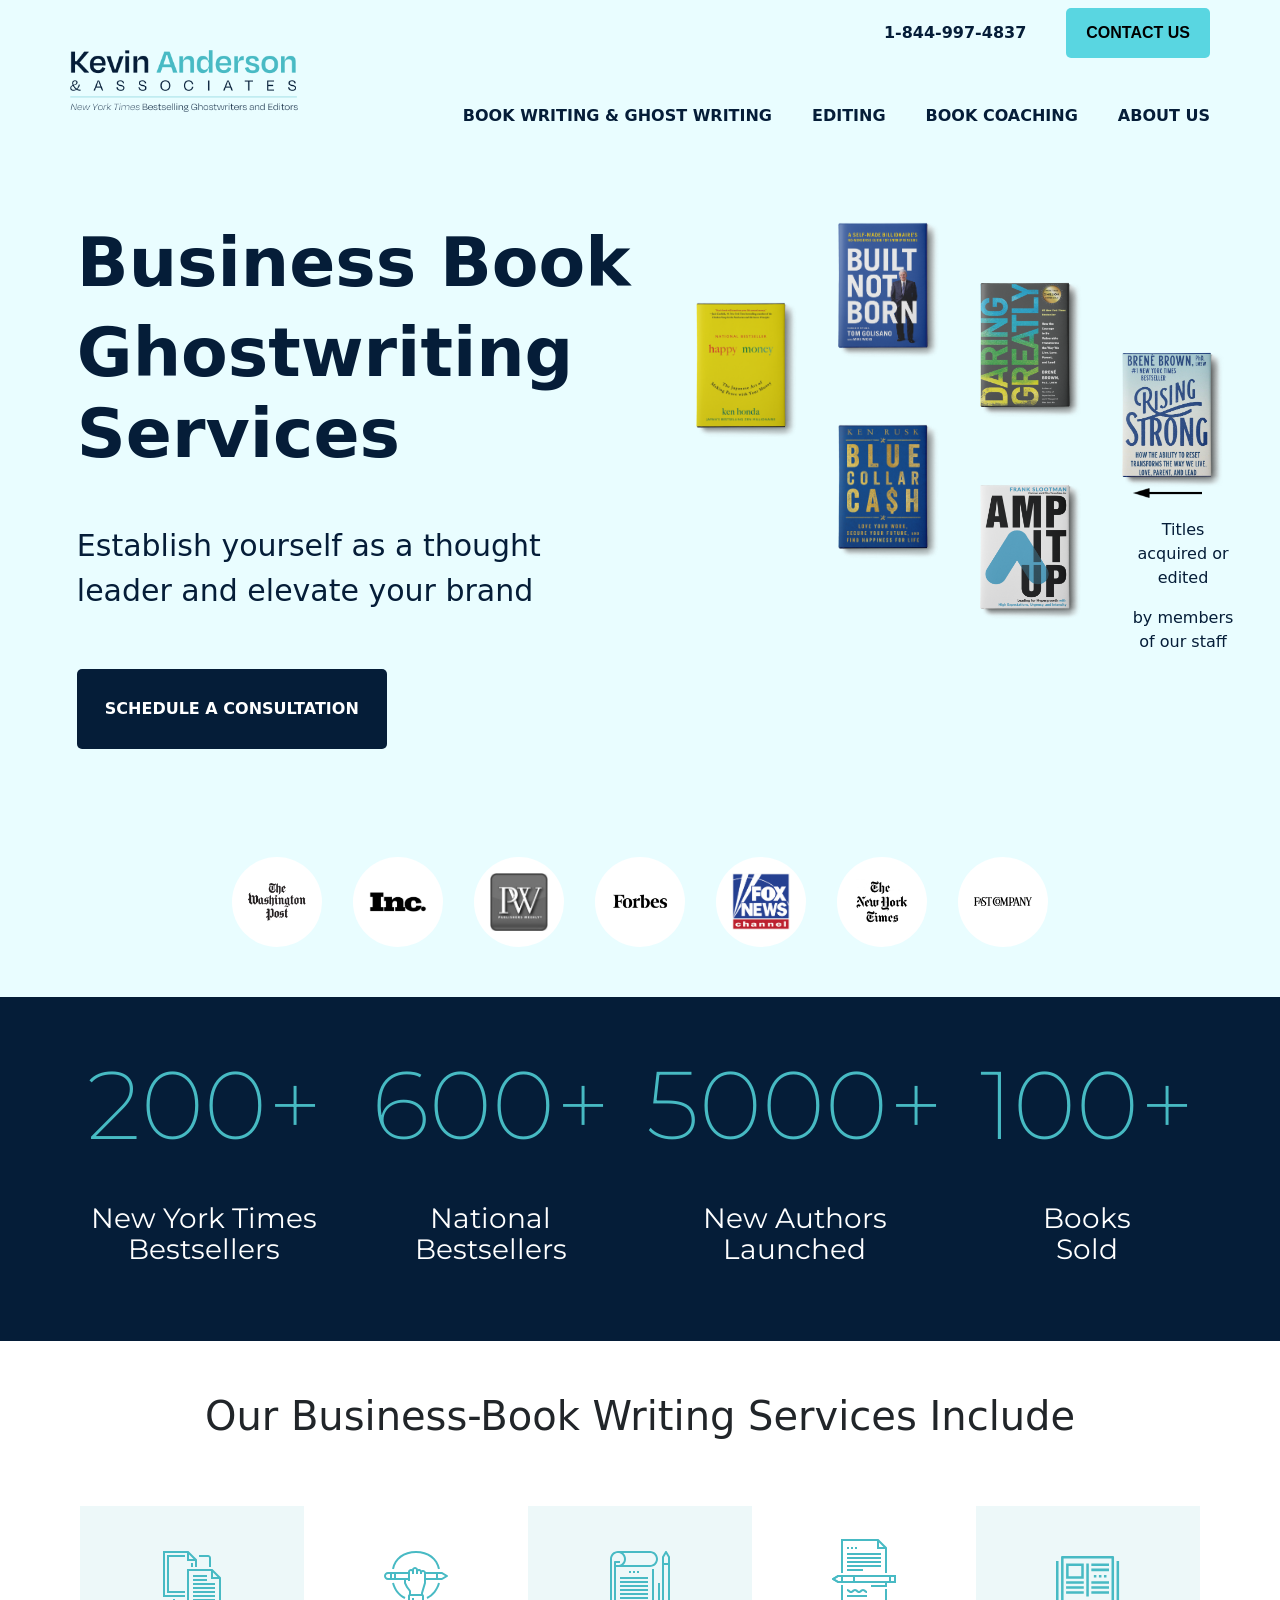
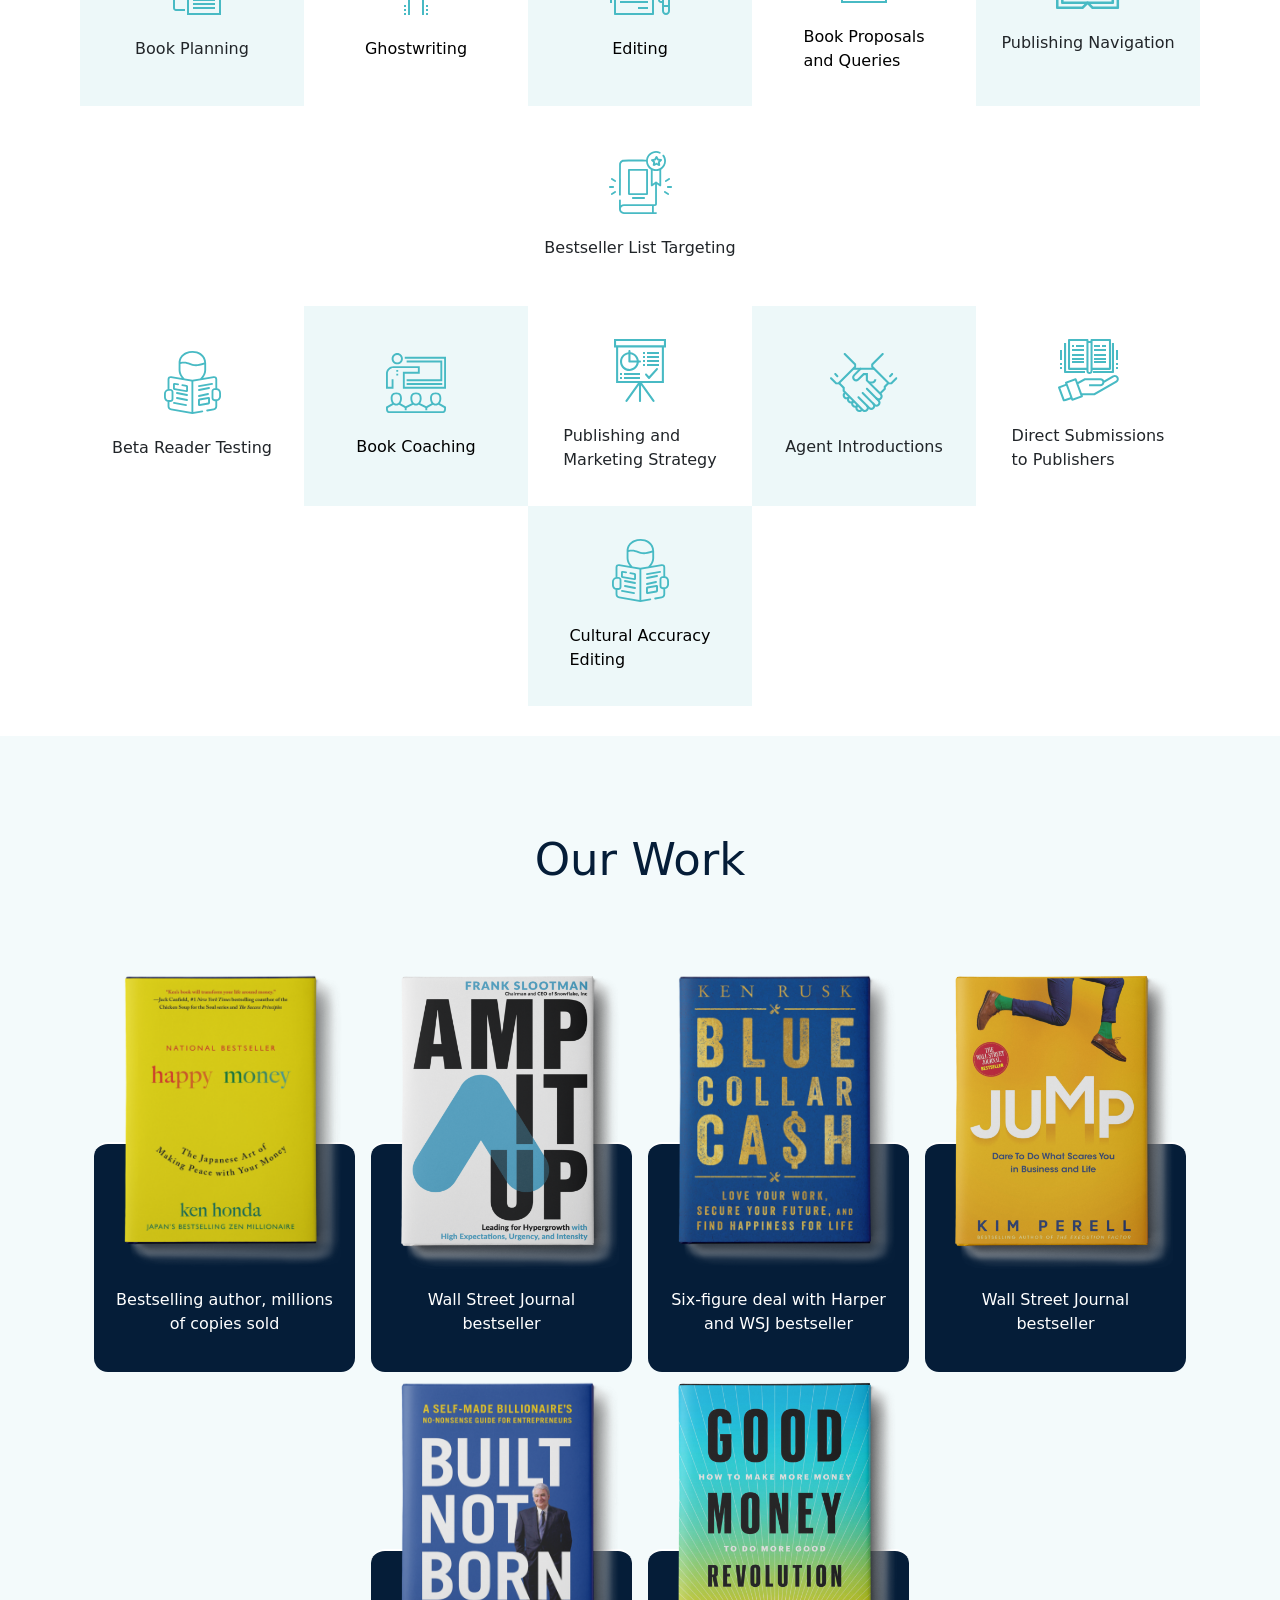
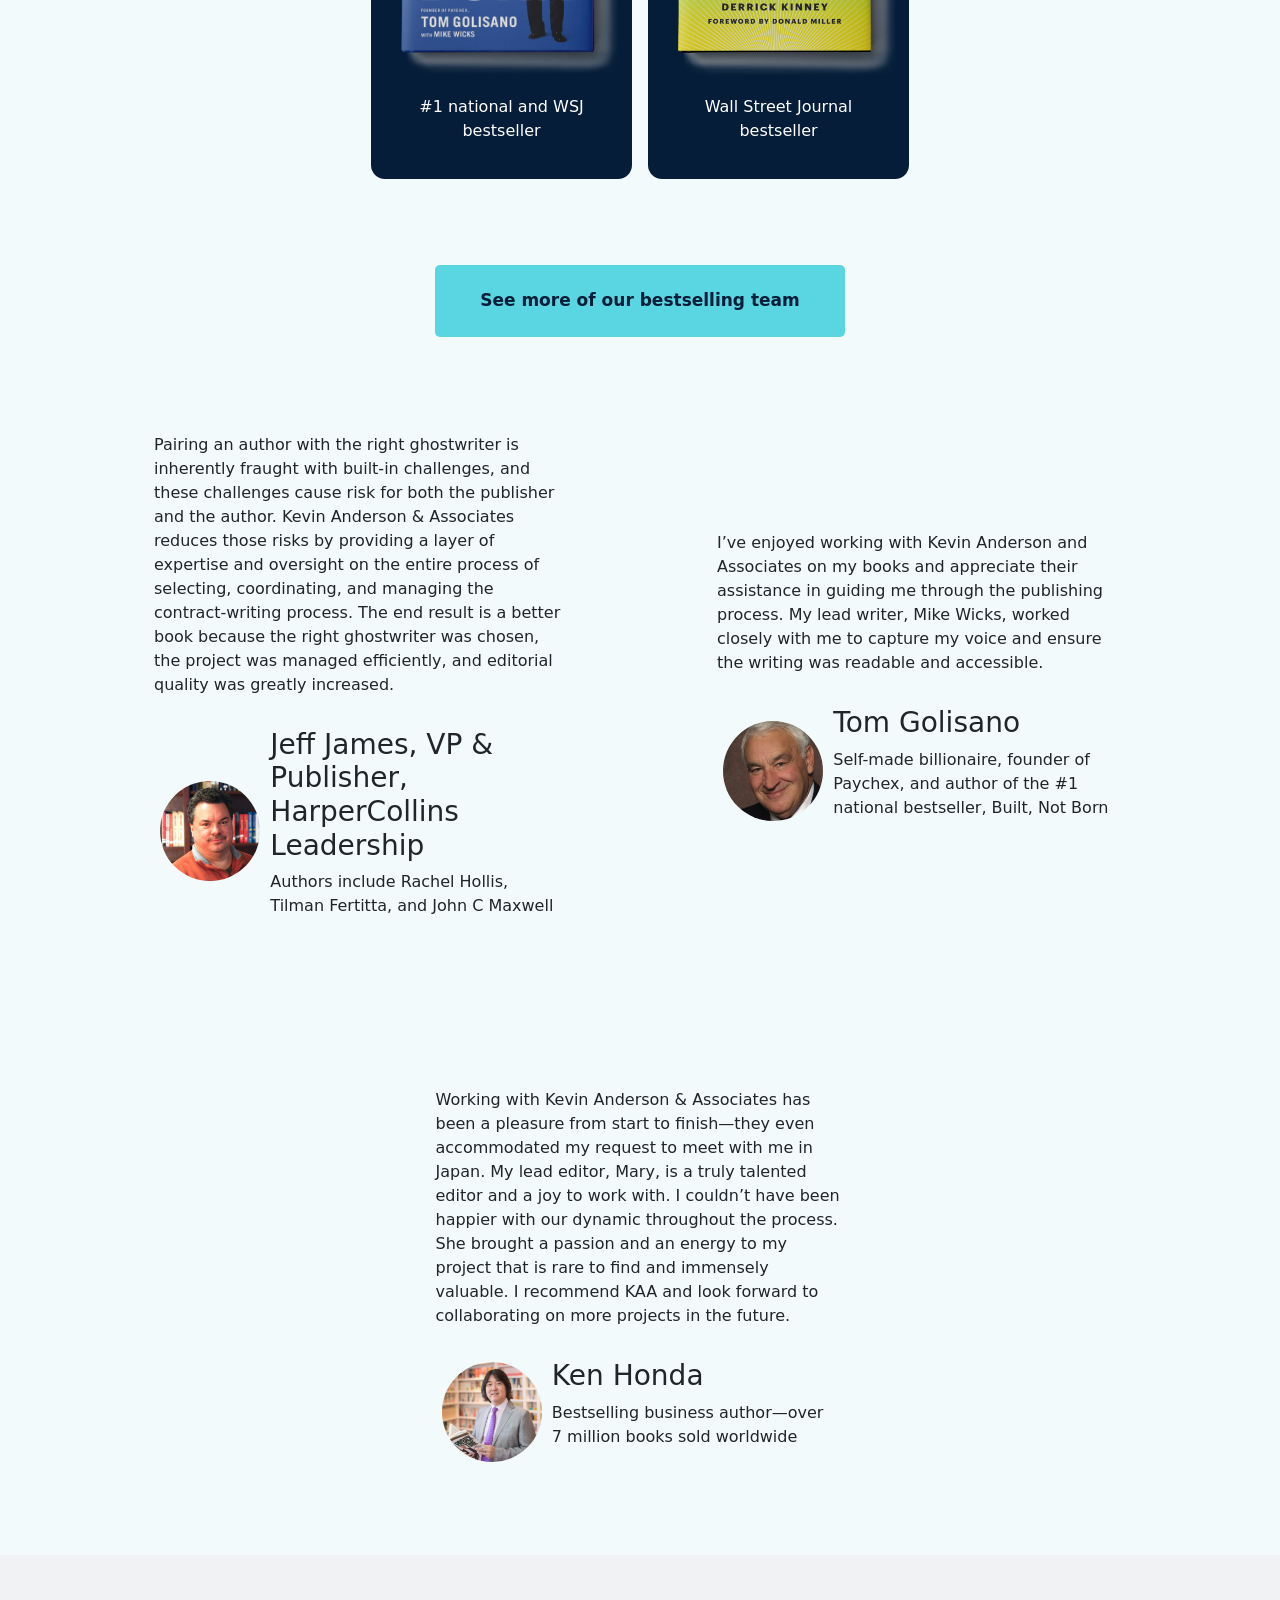
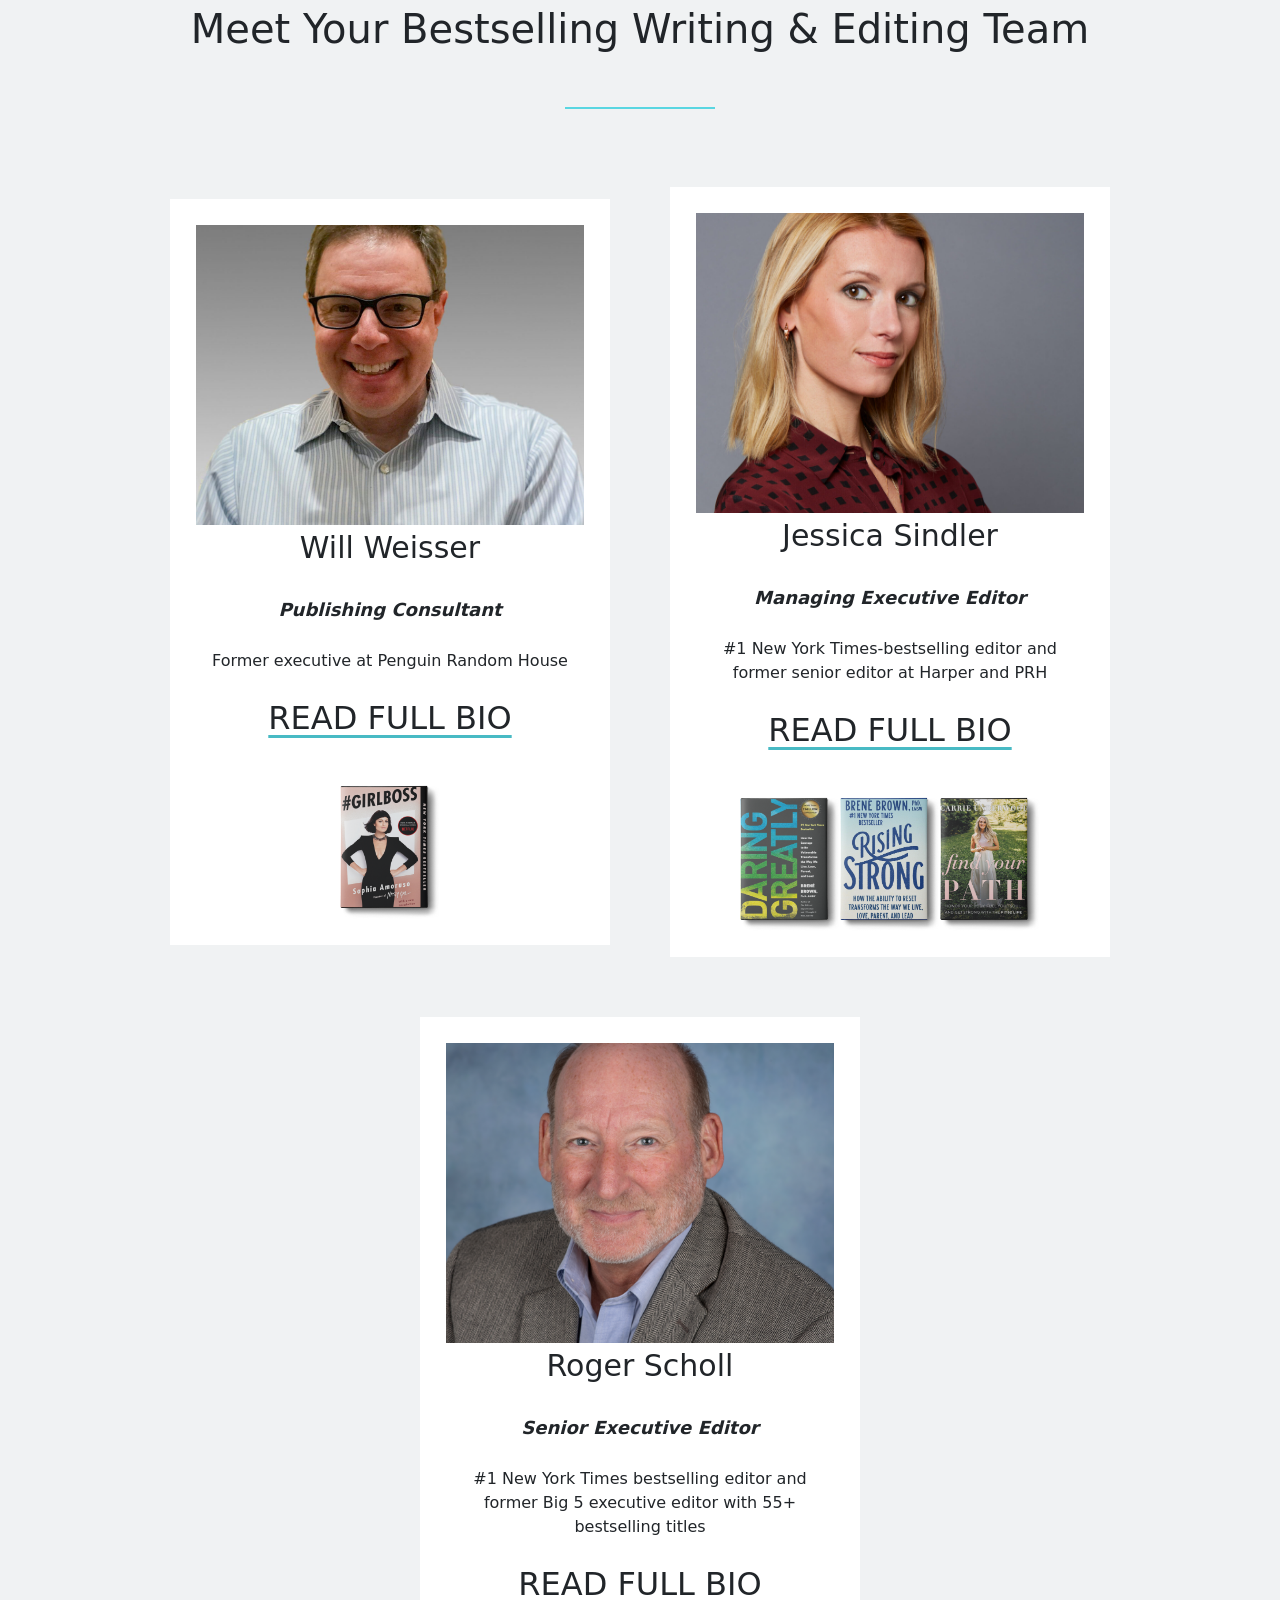
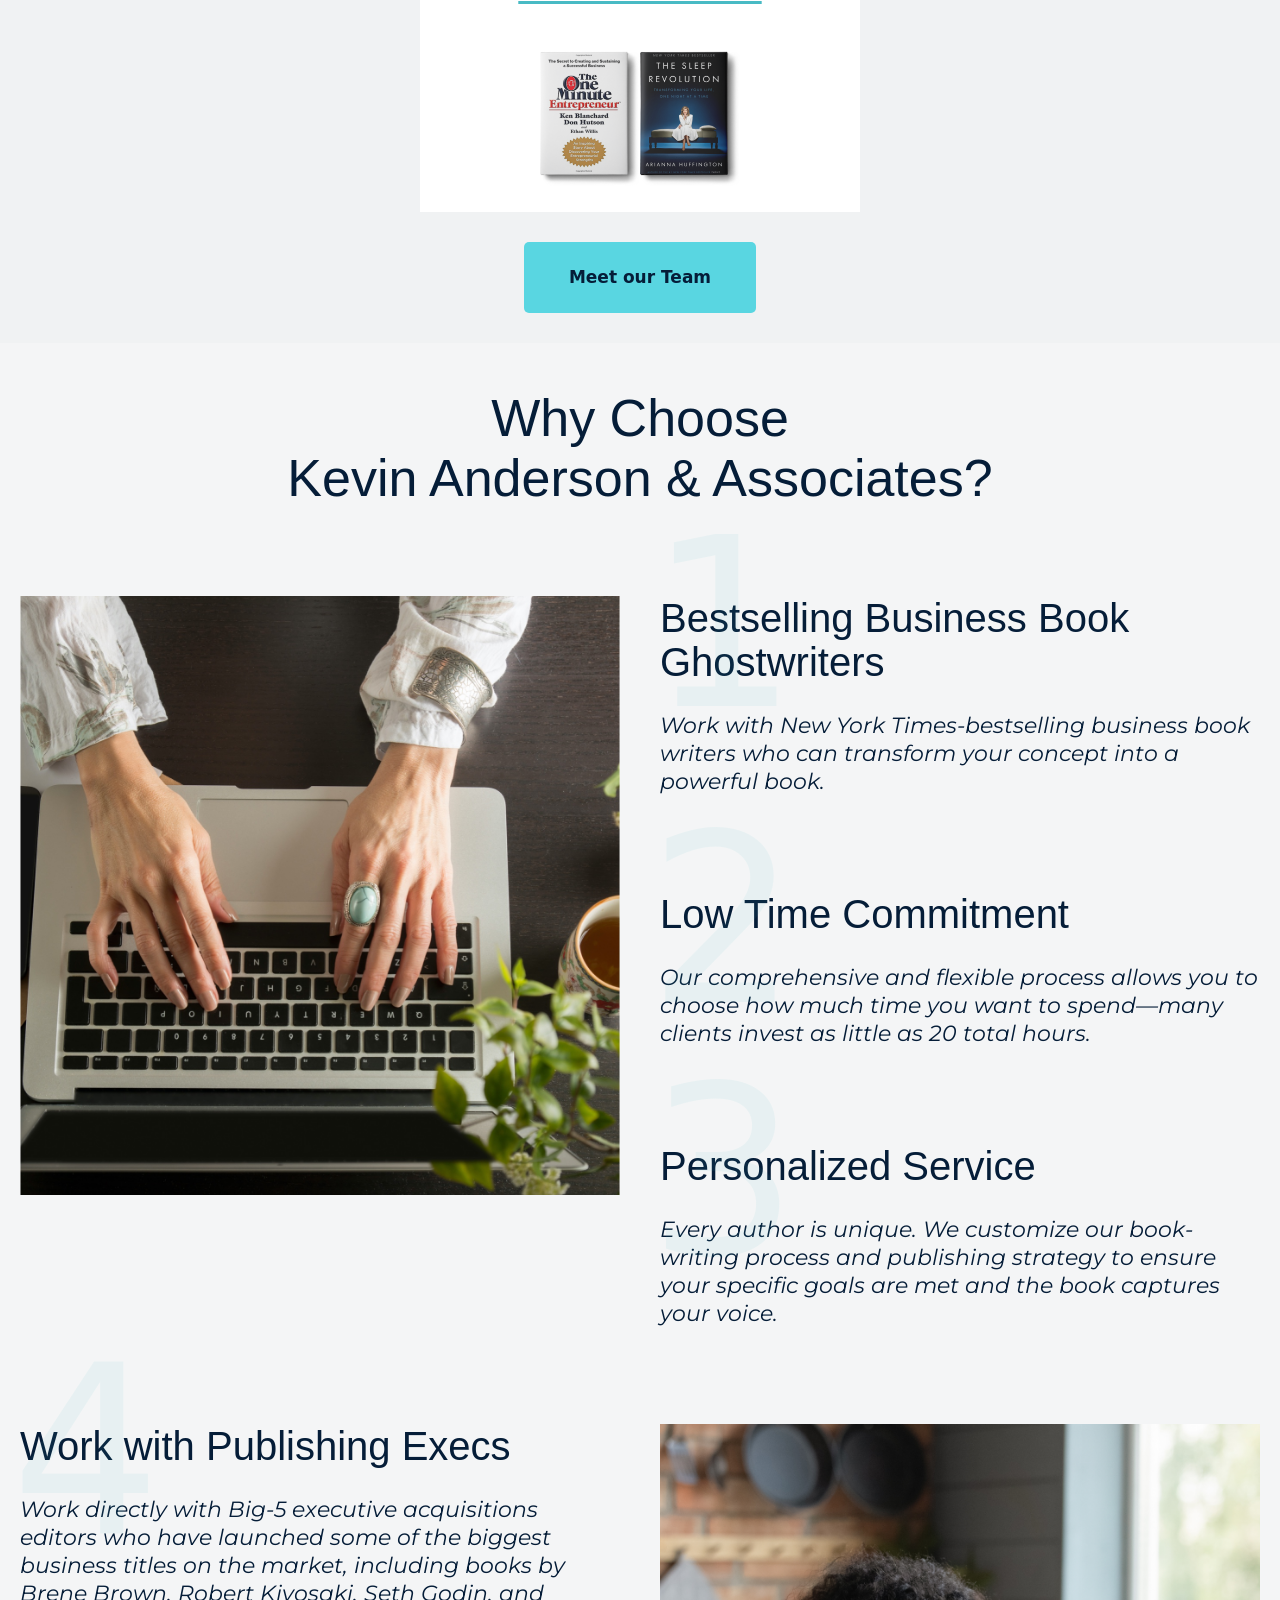
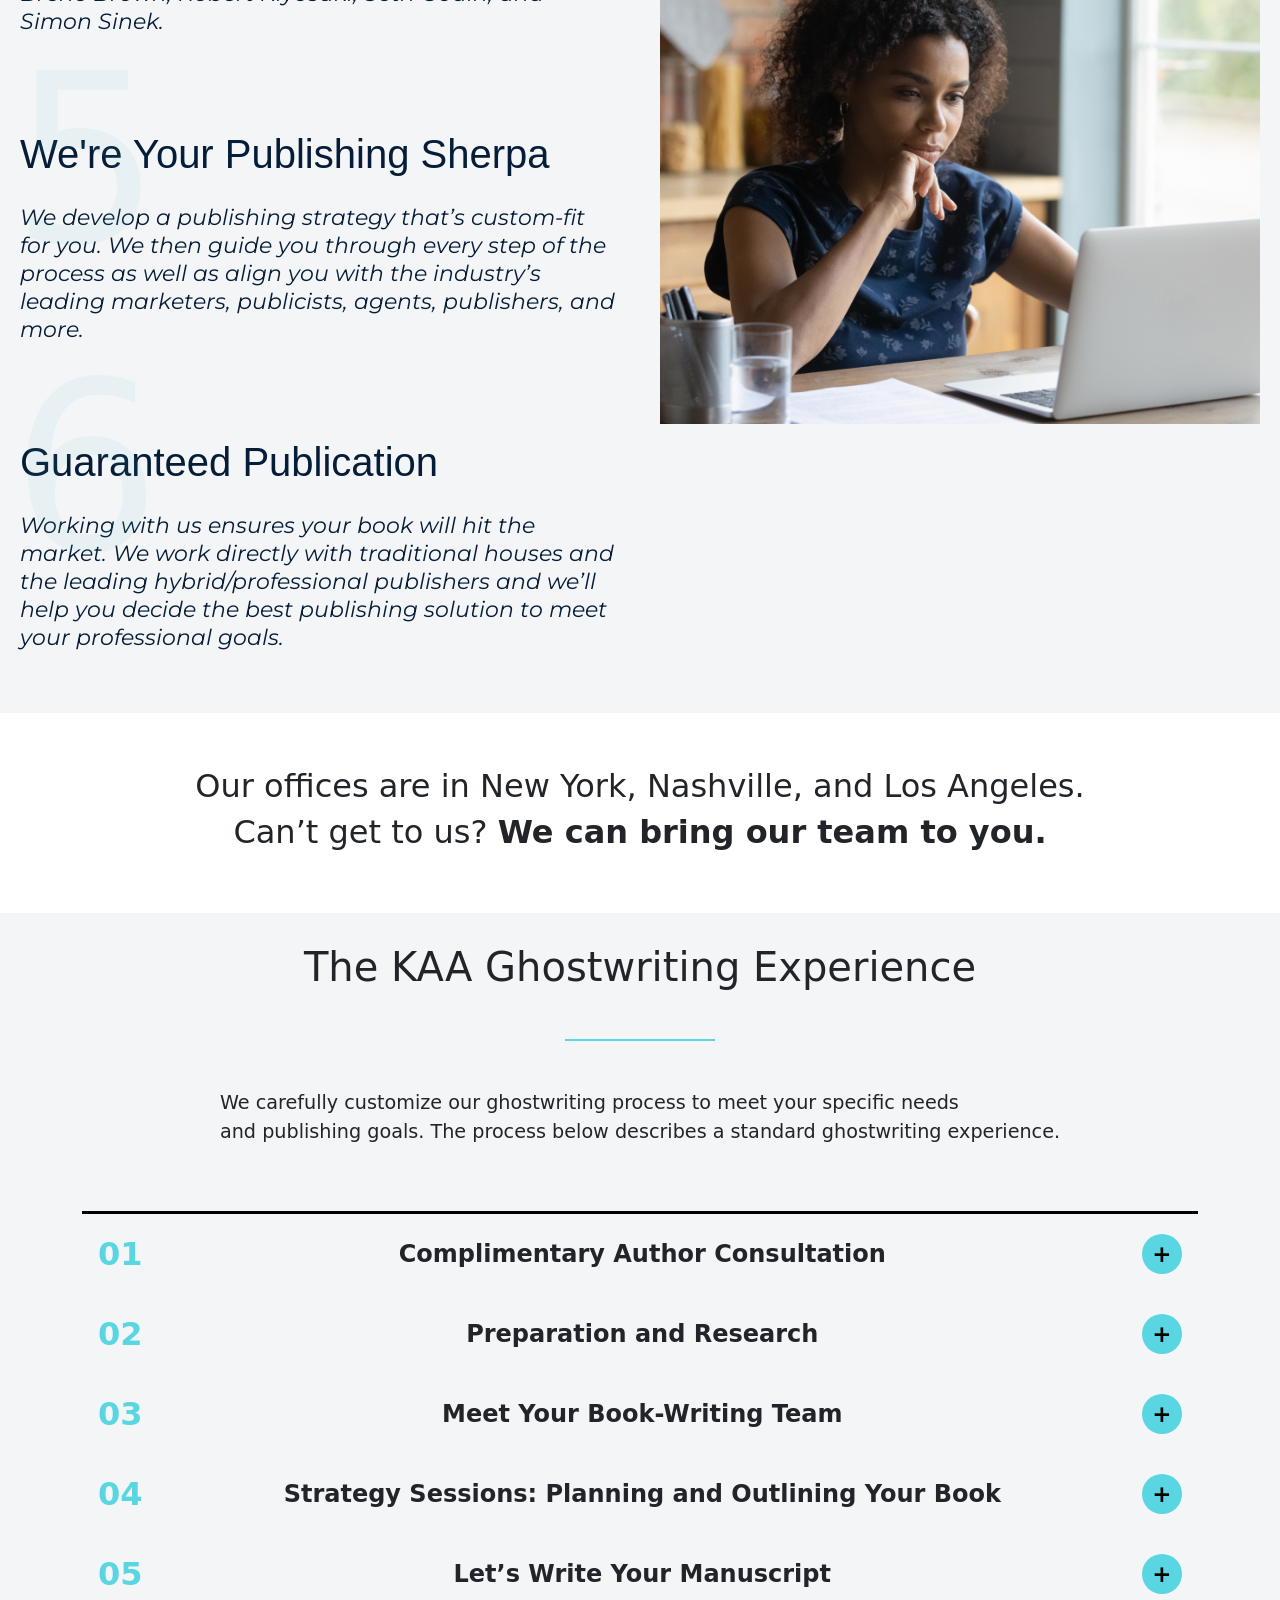
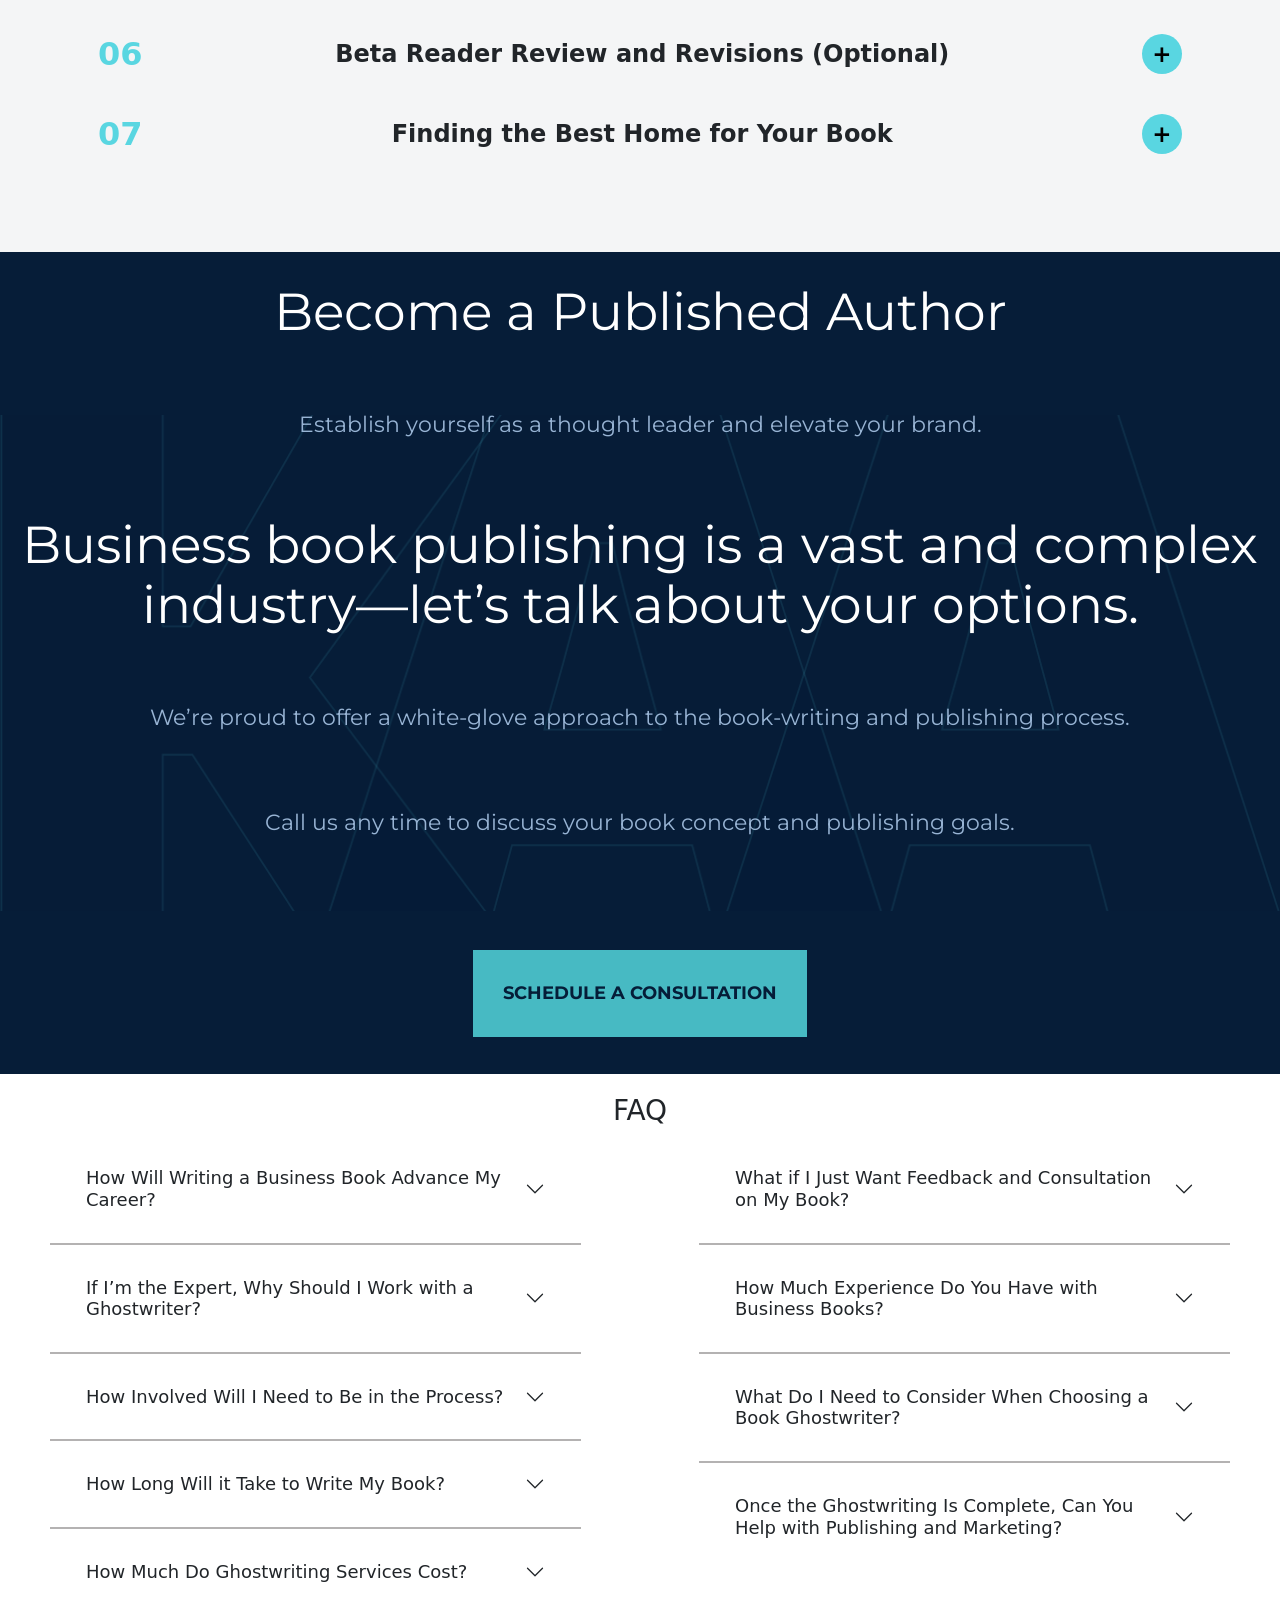
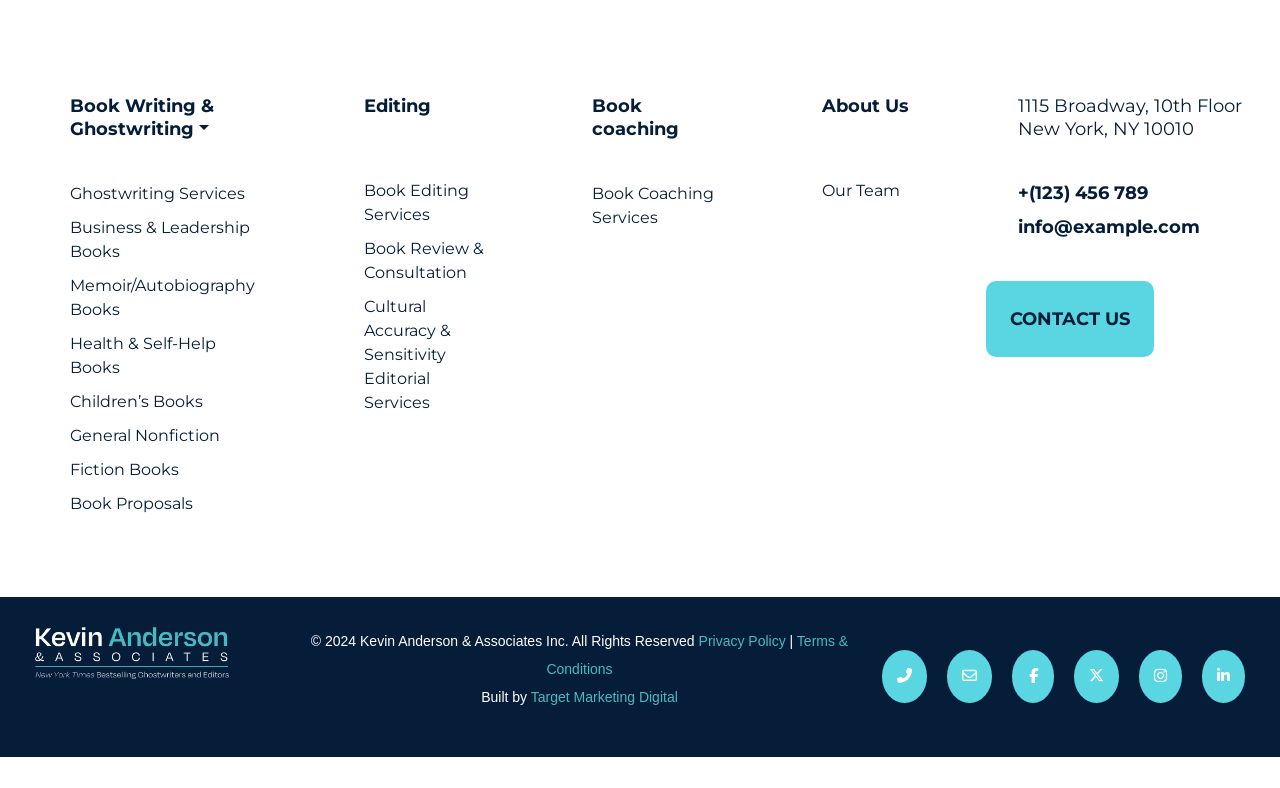
<file: business&LeadershipBooks.html>
<!DOCTYPE html>
<html lang="en">

<head>
    <meta charset="UTF-8">
    <meta name="viewport" content="width=device-width, initial-scale=1.0">
    <link rel="stylesheet" href="style.css?v=2">
    <link rel="stylesheet" href="https://cdnjs.cloudflare.com/ajax/libs/font-awesome/6.6.0/css/all.min.css" integrity="sha512-Kc323vGBEqzTmouAECnVceyQqyqdsSiqLQISBL29aUW4U/M7pSPA/gEUZQqv1cwx4OnYxTxve5UMg5GT6L4JJg==" crossorigin="anonymous" referrerpolicy="no-referrer" />
    <link rel="stylesheet" href="https://maxcdn.bootstrapcdn.com/bootstrap/4.5.2/css/bootstrap.min.css">
    <link href="https://cdn.jsdelivr.net/npm/bootstrap@5.0.2/dist/css/bootstrap.min.css" rel="stylesheet" integrity="sha384-EVSTQN3/azprG1Anm3QDgpJLIm9Nao0Yz1ztcQTwFspd3yD65VohhpuuCOmLASjC" crossorigin="anonymous">
    <script src="https://cdn.jsdelivr.net/npm/bootstrap@5.0.2/dist/js/bootstrap.bundle.min.js" integrity="sha384-MrcW6ZMFYlzcLA8Nl+NtUVF0sA7MsXsP1UyJoMp4YLEuNSfAP+JcXn/tWtIaxVXM" crossorigin="anonymous"></script>
    <title>Document</title>
</head>

<body>
    <nav class="navbar">
        <div class="logo">
            <img src="Assets/Logos/logo (1).png" alt="Logo">
        </div>
        <button class="hamburger">&#9776;</button>
        <div class="right-nav">
            <div class="top-bar">
                <ul class="bar">
                    <li><a href="#">1-844-997-4837</a></li>
                    <!-- <li class="flex-img-txt toggle"><img src="Assets/Logos/united-states.png" alt=""><a href="#"><img src="" alt="">US</a><img id="expand-arrow" src="Assets/Images/expand arrow.png" alt="">
                        <ul class="dropdown-1">
                            <li class="flex-img-txt"> <img src="Assets/Logos/united-states.png" alt=""> <a href="#">US</a></li>
                            <li class="flex-img-txt"> <img src="Assets/Logos/united-kingdom.webp" alt=""> <a href="#">UK</a></li>
                        </ul>

                    </li> -->
                    <li><button class="btn1">CONTACT US</button></li>
                </ul>
            </div>
            <div class="bottom-bar">
                <ul class="bar">
                    <li class="toggle"><span><span class="nav-tab">BOOK WRITING & GHOST WRITING</span> <span> <img class="arrow-icon" src="Assets/Images/expand arrow.png" alt=""></span></span>
                        <ul class="dropdown-1">
                            <li><a href="./ghostwritingServices.html">Ghostwriting Services</a></li>
                            <li><a href="./business&LeadershipBooks.html">Business & Leadership Books</a></li>
                            <li><a href="./autobiographyBooks.html">Memoir/Autobiography Books</a></li>
                            <li><a href="./health&self-helpBooks.html">Health & Self-Help Books</a></li>
                            <li><a href="./children'sBooks.html">Children’s Books</a></li>
                            <li><a href="./generalNonfiction.html">General Nonfiction</a></li>
                            <li><a href="./fiction.html">Fiction Books</a></li>
                            <li><a href="./bookProposals.html">Book Proposals</a></li>
                        </ul>
                    </li>
                    <li class="toggle"><span><span class="nav-tab">EDITING</span> <span> <img class="arrow-icon" src="Assets/Images/expand arrow.png" alt=""></span></span>
                        <ul class="dropdown-1">
                            <li><a href="./bookEditingServices.html">Book Editing Services</a></li>
                            <li><a href="./bookReview&Consultation.html">Book Review & Consultation</a></li>
                            <li><a href="./culturalAccuracySensitivityEditorialServices.html">Cultural Accuracy & Sensitivity Editorial Services</a></li>
                        </ul>
                    </li>
                    <li class="toggle"><span><span class="nav-tab">BOOK COACHING</span> <span> <img class="arrow-icon" src="Assets/Images/expand arrow.png" alt=""></span></span>
                        <ul class="dropdown-1">
                            <li><a href="./bookCoachingServices.html">Book Coaching Services </a></li>
                        </ul>
                    </li>
                    <li class="toggle"><span><span class="nav-tab">ABOUT US</span><span> <img class="arrow-icon" src="Assets/Images/expand arrow.png" alt=""></span></span>
                        <ul class="dropdown-1">
                            <li><a href="./ourTeam.html">Our Team</a> </li>
                        </ul>
                    </li>
                </ul>

            </div>
        </div>

    </nav>
    <section class="hero-container">
        <div class="content-container">
            <div class="left-container">
                <div class="content">
                    <div class="hero-heading">
                        <h1>Business Book</h1>
                        <h1>Ghostwriting Services </h1>
                    </div>
                    <div class="hero-content">
                        <p>Establish yourself as a thought leader and elevate your brand</p>
                    </div>
                    <div class="hero-button">
                        <button class="counter-btn1">SCHEDULE A CONSULTATION</button>
                    </div>
                </div>
            </div>
            <div class="right-container">
                <div class="image-grid">

                    <div class="grid-item">
                        <img src="Assets/Images/happy-money@2x.webp" alt="Image 1">
                    </div>


                    <div class="grid-item">
                        <img src="Assets/Images/built-not-born@2x.webp" alt="Image 2">
                        <img src="Assets/Images/blue-collar-cash@2x.png" alt="Image 3">
                    </div>


                    <div class="grid-item">
                        <img src="Assets/Images/Daring-Greatly.webp" alt="Image 4">
                        <img src="Assets/Images/amp-it-up-800x1074.webp" alt="Image 5">
                    </div>


                    <div class="grid-item">
                        <img id="bk-img-grid-last" src="Assets/Images/Rising-Strong-.webp" alt="Image 6">
                        <div class="arrow-text">
                            <img src="Assets/Images/left arrow.png" alt="Left Arrow" class="left-arrow-icon">
                            <p>Titles acquired or edited</p>
                            <p>by members of our staff</p>
                        </div>
                    </div>
                </div>
            </div>

        </div>
        <div class="logo-container">
            <div class="hero-logo"><img src="Assets/Logos/WashPostStacked_New_600x-400x265.png" alt=""></div>
            <div class="hero-logo"><img src="Assets/Logos/inc-magazine-logo@3x.webp" alt=""></div>
            <div class="hero-logo"><img src="Assets/Logos/logo-publishers-weekly@3x.webp" alt=""></div>
            <div class="hero-logo"><img src="Assets/Logos/Forbes-Ghostwrirting-Services-e1598300532500.webp" alt=""></div>
            <div class="hero-logo"><img src="Assets/Logos/fox-news-logo.jpg" alt=""></div>
            <div class="hero-logo"><img src="Assets/Logos/New_York_Times_logo.jpg" alt=""></div>
            <div class="hero-logo"><img src="Assets/Logos/fast-company-logo-vector.svg" alt=""></div>
        </div>
    </section>
    <section class="counter-wrapper">
        <div class="counter-row">
            <div class="box">

                <span class="num" data-val="200">000+</span>
                <p class="text">New York Times <br> Bestsellers</p>

            </div>

            <div class="box">

                <span class="num" data-val="600">000+</span>
                <p class="text">National <br> Bestsellers</p>

            </div>
            <div class="box">

                <span class="num" data-val="5000">0000+</span>
                <p class="text">New Authors <br> Launched</p>

            </div>
            <div class="box">

                <span class="num" data-val="100">000mil</span>
                <p class="text">Books <br> Sold</p>

            </div>

        </div>



        <!-- <div class="content-row">

            <div class="content-heading">
                <h2>Are <span style="text-decoration: underline; font-weight: 500;">you</span> ready to become <br> a published author?</h2>
            </div>

            <div class="content-para">
                <p>
                    Our team of #1 New York Times-bestselling <span style="font-weight: 700;">editors,<br>
                        ghostwriters</span>, and publishing executives collaborates with<br>
                    authors to develop powerful books and navigate the entire<br>
                    publishing journey.
                </p>

                <button class="counter-btn1" type="button">SCHEDULE A CALL</button>
            </div>
        </div> -->


    </section>
    <section class="services-wrapper">
        <div class="service-heading">
            <p>Our Business-Book Writing Services Include</p>
        </div>
        <div class="services-icons">
            <div class="services-icons-rows">
                <div class="service-card bg-lightblue">
                    <div class="service-card-img"><img src="Assets/Logos/Book-Planing.svg" alt=""></div>
                    <div class="service-card-name">Book Planning</div>
                </div>
                <div class="service-card">
                    <div class="service-card-img"><a href="./ghostwritingServices.html"><img src="Assets/Logos/Ghostwriting.svg" alt=""></a></div>
                    <div class="service-card-name"><a href="./ghostwritingServices.html">Ghostwriting</a></div>
                </div>
                <div class="service-card bg-lightblue">
                    <div class="service-card-img"><a href="./bookEditingServices.html"><img src="Assets/Logos/Editing.svg" alt=""></a></div>
                    <div class="service-card-name"><a href="./bookEditingServices.html">Editing</a></div>
                </div>
                <div class="service-card">
                    <div class="service-card-img"><a href="./bookProposals.html"><img src="Assets/Logos/Book-Proposals.svg" alt=""></a></div>
                    <div class="service-card-name"><a href="./bookProposals.html">Book Proposals <br>and Queries</a></div>
                </div>
                <div class="service-card bg-lightblue">
                    <div class="service-card-img"><img src="Assets/Logos/Publishing-Navigation.svg " alt=""></div>
                    <div class="service-card-name">Publishing
                        Navigation</div>
                </div>
                <div class="service-card">
                    <div class="service-card-img"><img src="Assets/Logos/Bestseller-Targeting.svg" alt=""></div>
                    <div class="service-card-name">Bestseller
                        List Targeting</div>
                </div>
            </div>
            <div class="services-icons-rows">
                <div class="service-card">
                    <div class="service-card-img"><img src="Assets/Logos/Beta-Reader-Testing.svg" alt=""></div>
                    <div class="service-card-name">Beta Reader
                        Testing</div>
                </div>
                <div class="service-card bg-lightblue">
                    <div class="service-card-img"><a href="./bookCoachingServices.html"><img src="Assets/Logos/Book-Coaching.svg" alt=""></a></div>
                    <div class="service-card-name"><a href="./bookCoachingServices.html">Book Coaching</a></div>
                </div>
                <div class="service-card">
                    <div class="service-card-img"><img src="Assets/Logos/Pub-and-Marketing-Strategy.svg" alt=""></div>
                    <div class="service-card-name">Publishing and <br>Marketing Strategy</div>
                </div>
                <div class="service-card bg-lightblue">
                    <div class="service-card-img"><img src="Assets/Logos/Agent-Introductions.svg" alt=""></div>
                    <div class="service-card-name">Agent
                        Introductions</div>
                </div>
                <div class="service-card">
                    <div class="service-card-img"><img src="Assets/Logos/Direct-Submissions-to-Publishers.svg" alt=""></div>
                    <div class="service-card-name">Direct Submissions <br> to Publishers</div>
                </div>
                <div class="service-card bg-lightblue">
                    <div class="service-card-img"><a href="./culturalAccuracySensitivityEditorialServices.html"><img src="Assets/Logos/Beta-Reader-Testing (1).svg" alt=""></a></div>
                    <div class="service-card-name"><a href="./culturalAccuracySensitivityEditorialServices.html">Cultural Accuracy <br> Editing</a></div>
                </div>

            </div>
    </section>
    <section class="bestselling-wrapper">
        <div class="bestselling-content">
            <p>Our Work</p>
        </div>
        <div class="bestselling-books">
            <div class="bookCard-container">
                <div class="book-img">
                    <img src="Assets/Images/happy-money@2x.webp" alt="">
                </div>
                <div class="book-content">
                    <p>Bestselling author, millions of copies sold</p>
                </div>
            </div>
            <div class="bookCard-container">
                <div class="book-img">
                    <img src="Assets/Images/amp-it-up-800x1074.webp" alt="">
                </div>
                <div class="book-content">
                    <p>Wall Street Journal bestseller</p>
                </div>
            </div>
            <div class="bookCard-container">
                <div class="book-img">
                    <img src="Assets/Images/blue-collar-cash@2x.png" alt="">
                </div>
                <div class="book-content">
                    <p> Six-figure deal with Harper and WSJ bestseller</p>
                </div>
            </div>
            <div class="bookCard-container">
                <div class="book-img">
                    <img src="Assets/Images/Jump-Book-Cover-800x1074.png" alt="">
                </div>
                <div class="book-content">
                    <p>Wall Street Journal bestseller</p>
                </div>
            </div>
            <div class="bookCard-container">
                <div class="book-img">
                    <img src="Assets/Images/built-not-born@2x.webp" alt="">
                </div>
                <div class="book-content">
                    <p>#1 national and WSJ bestseller</p>
                </div>
            </div>
            <div class="bookCard-container">
                <div class="book-img">
                    <img src="Assets/Images/good-money-800x1076.png" alt="">
                </div>
                <div class="book-content">
                    <p>Wall Street Journal bestseller</p>
                </div>
            </div>
        </div>
        <div class="team-button">
            <button> <b> See more of our bestselling team</b></button>
        </div>
        <div class="bestselling-authors">
            <div class="author-container">
                <div class="author-content">
                    <p>
                        Pairing an author with the right ghostwriter is inherently fraught with built-in challenges, and these challenges cause risk for both the publisher and the author. Kevin Anderson & Associates reduces those risks by providing a layer of expertise and oversight on the entire process of selecting, coordinating, and managing the contract-writing process. The end result is a better book because the right ghostwriter was chosen, the project was managed efficiently, and editorial quality was greatly increased.
                    </p>
                </div>
                <div class="author-card">
                    <div class="author-img">
                        <img src="Assets/Images/JeffJames_2020-e1598026138455-400x400.jpg" alt="">
                    </div>
                    <div class="author-description">
                        <h3>Jeff James, VP & Publisher, HarperCollins Leadership</h3>
                        <p>Authors include Rachel Hollis, Tilman Fertitta, and John C Maxwell</p>
                    </div>
                </div>
            </div>
            <div class="author-container">
                <div class="author-content">
                    <p>
                        I’ve enjoyed working with Kevin Anderson and Associates on my books and appreciate their assistance in guiding me through the publishing process. My lead writer, Mike Wicks, worked closely with me to capture my voice and ensure the writing was readable and accessible.
                    </p>
                </div>
                <div class="author-card">
                    <div class="author-img" id="brian">
                        <img src="Assets/Images/Tom-Golisano-e1596188627863-379x400.jpg" alt="">
                    </div>
                    <div class="author-description">
                        <h3>Tom Golisano</h3>
                        <p>Self-made billionaire, founder of Paychex, and author of the #1 national bestseller, Built, Not Born</p>
                    </div>
                </div>
            </div>
            <div class="author-container">
                <div class="author-content">
                    <p>
                        Working with Kevin Anderson & Associates has been a pleasure from start to finish—they even accommodated my request to meet with me in Japan. My lead editor, Mary, is a truly talented editor and a joy to work with. I couldn’t have been happier with our dynamic throughout the process. She brought a passion and an energy to my project that is rare to find and immensely valuable. I recommend KAA and look forward to collaborating on more projects in the future.
                    </p>
                </div>
                <div class="author-card">
                    <div class="author-img">
                        <img src="Assets/Images/Ken-Honda-e1598459951115-400x400.jpg" alt="">
                    </div>
                    <div class="author-description">
                        <h3>Ken Honda</h3>
                        <p>Bestselling business author—over 7 million books sold worldwide</p>
                    </div>
                </div>
            </div>
    </section>
    <section class="team-wrapper">
        <div class="team-heading">
            <p>Meet Your Bestselling Writing & Editing Team</p>
            <hr>
        </div>
        <div class="team-membercards">
            <div class="member-card">
                <div class="member-description">

                    <div class="member-image"><img src="Assets/Images/Will-Weisser-Headshot-e1597949667143-1200x1200.jpg" alt=""></div>
                    <div class="member-bio">
                        <p id="name"> Will Weisser</p>
                        <p id="designation"><em><b>Publishing Consultant</b></em></p>
                        <p>Former executive at Penguin Random House</p>
                        <h2 id="more">READ FULL BIO</h2>
                    </div>

                </div>
                <div class="member-books">
                    <img src="Assets/Images/GIRLBOSS.png" alt="">
                </div>
            </div>
            <div class="member-card">
                <div class="member-description">

                    <div class="member-image"><img src="Assets/Images/Jessica-Sindler-headshot-scaled-e1605710512451.jpg" alt=""></div>
                    <div class="member-bio">
                        <p id="name">Jessica Sindler</p>
                        <p id="designation"><em><b>Managing Executive Editor</b></em></p>
                        <p>#1 New York Times-bestselling editor and former senior editor at Harper and PRH</p>
                        <h2 id="more">READ FULL BIO</h2>
                    </div>

                </div>
                <div class="member-books">
                    <img src="Assets/Images/Daring-Greatly.webp" alt="">
                    <img src="Assets/Images/Rising-Strong-.webp" alt="">
                    <img src="Assets/Images/Find-Your-Path.webp" alt="">
                </div>
            </div>
            <div class="member-card">
                <div class="member-description">

                    <div class="member-image"><img src="Assets/Images/Screenshot-2023-06-13-091731.webp" alt=""></div>
                    <div class="member-bio">
                        <p id="name">Roger Scholl</p>
                        <p id="designation"><em><b>Senior Executive Editor</b></em></p>
                        <p>#1 New York Times bestselling editor and former Big 5 executive editor with 55+ bestselling titles</p>
                        <h2 id="more">READ FULL BIO</h2>
                    </div>

                </div>
                <div class="member-books">
                    <img src="Assets/Images/The-One-Minute-Entrepreneur-The-Secret-to-Creating-and-Sustaining-a-Successful-Business-800x1074.png" alt="">
                    <img src="Assets/Images/The-Sleep-Revolution-Transforming-Your-Life-One-Night-at-a-Time-800x1074.webp" alt="">
                </div>
            </div>
        </div>
        <div class="team-button"><button>Meet our Team</button></div>
    </section>
    <section class="why-choose-us">
        <div class="wcu-heading">
            <h2>
                Why Choose <br>
                Kevin Anderson & Associates?
            </h2>
        </div>
        <div class="columns">
            <div class="wcu-left-col">
                <img src="Assets\Images\why-us-row-1.jpg" alt="">
            </div>
            <div class="wcu-right-col">

                <div class="row benefits-row-item">
                    <h2>Bestselling Business Book Ghostwriters</h2>

                    <p> Work with New York Times-bestselling business book writers who can transform your concept into a powerful book.
                    </p>
                </div>

                <div class="row benefits-row-item">
                    <h2>Low Time Commitment</h2>

                    <p> Our comprehensive and flexible process allows you to choose how much time you want to spend—many clients invest as little as 20 total hours.
                    </p>
                </div>

                <div class="row benefits-row-item">
                    <h2>Personalized Service</h2>

                    <p> Every author is unique. We customize our book-writing process and publishing strategy to ensure your specific goals are met and the book captures your voice.
                    </p>
                </div>

            </div>
        </div>


        <div class="columns reversed">
            <div class="wcu-left-col">
                <img src="Assets/Images/Low-Time-Commitment.jpg" alt="">
            </div>
            <div class="wcu-right-col">
                <div class="row benefits-row-item2">
                    <h2>Work with Publishing Execs</h2>
                    <p>
                        Work directly with Big-5 executive acquisitions editors who have launched some of the biggest business titles on the market, including books by Brene Brown, Robert Kiyosaki, Seth Godin, and Simon Sinek.
                    </p>
                </div>
                <div class="row benefits-row-item2">
                    <h2>We're Your Publishing Sherpa</h2>
                    <p>
                        We develop a publishing strategy that’s custom-fit for you. We then guide you through every step of the process as well as align you with the industry’s leading marketers, publicists, agents, publishers, and more.
                    </p>
                </div>
                <div class="row benefits-row-item2">
                    <h2>Guaranteed Publication</h2>
                    <p>
                        Working with us ensures your book will hit the market. We work directly with traditional houses and the leading hybrid/professional publishers and we’ll help you decide the best publishing solution to meet your professional goals.
                    </p>
                </div>
            </div>
        </div>
    </section>
    <section class="location-wrapper">
        <h4>Our offices are in New York, Nashville, and Los Angeles.</h4>
        <h4>Can’t get to us? <b>We can bring our team to you.</b></h4>
    </section>
    <section class="gw-experience-wrapper">
        <div class="gw-experience-container">
            <div class="experience-content">
                <div class="experience-content-heading">
                    <h1>The KAA Ghostwriting Experience</h1>
                    <hr>
                </div>
                <div class="experience-content-text">
                    <p>We carefully customize our ghostwriting process to meet your specific needs <br> and publishing goals. The process below describes a standard ghostwriting experience.</p>
                </div>
            </div>
            <div class="experience-accordians">
                <div class="container my-5">
                    <div class="accordion-item" id="accordion-item-1">
                        <input type="checkbox" id="accordion1" class="accordion-checkbox">
                        <label class="accordion-header" for="accordion1">
                            <span class="accordion-number">01</span>
                            <span class="accordion-title"> Complimentary Author Consultation</span>
                            <span class="accordion-sign"></span>
                        </label>
                        <div class="accordion-content">
                            Before any commitments are made or contracts are signed, we take the time to get to know you, your book, and your publishing goals. We’ll provide consultation regarding the publishing industry and discuss the optimal strategy for your book.
                        </div>
                    </div>

                    <div class="accordion-item">
                        <input type="checkbox" id="accordion2" class="accordion-checkbox">
                        <label class="accordion-header" for="accordion2">
                            <span class="accordion-number">02</span>
                            <span class="accordion-title">
                                Preparation and Research</span>
                            <span class="accordion-sign"></span>
                        </label>
                        <div class="accordion-content">
                            Through a series of phone calls and questionnaires, we’ll help you think through your book concept, platform, audience, and marketplace. Our preparation also includes reviewing any drafts, notes, articles, outlines, and other relevant background materials.
                        </div>
                    </div>

                    <div class="accordion-item">
                        <input type="checkbox" id="accordion3" class="accordion-checkbox">
                        <label class="accordion-header" for="accordion3">
                            <span class="accordion-number">03</span>
                            <span class="accordion-title">
                                Meet Your Book-Writing Team</span>
                            <span class="accordion-sign"></span>
                        </label>
                        <div class="accordion-content">
                            Every great book ever written was the result of an effective team. With KAA, you have an industry-leading team of bestselling writers, editors, and publishing executives that will develop a comprehensive strategy, navigate the publishing industry for you, and help you achieve your publishing goals.
                            <br><br>
                            <b>Your Book Editor</b>
                            Your editor will lead the book-writing process and collaborate with the team to (a) develop the book’s positioning, core concepts, structure, and themes; (b) provide market analysis and advise on target audience, marketing, and publishing strategy; (c) edit and review the manuscript throughout the book-writing process.

                            Note: All of the in-house editors at KAA are former acquisitions editors at Big-5 publishing houses (Penguin Random House, HarperCollins, Simon & Schuster, Macmillan, and Hachette) who have acquired and edited hundreds of traditionally published books, including numerous New York Times bestsellers.
                            <br><br>
                            <b>Your Writer/Ghostwriter</b>
                            Your writer will work with you to pen your words to the page and revise the manuscript to ensure it captures your voice and vision. Our impressive roster of writers includes #1 New York Times-bestselling and award-winning authors in a wide variety of genres.
                            <br><br>
                            <b>Your Project Manager</b>
                            There are a lot of moving parts when it comes to writing and publishing a book. Your project manager will establish and maintain the timeline, schedule interviews, and be a helpful resource for any questions that come up along the way.
                            <br><br>
                            <b>Publishing Executives</b>
                            Our team of publishing executives work behind the scenes with your writing team to ensure your book is aligned with your goals. They’ll also help you find the best home for your book (more on that below).
                        </div>
                    </div>
                    <div class="accordion-item">
                        <input type="checkbox" id="accordion4" class="accordion-checkbox">
                        <label class="accordion-header" for="accordion4">
                            <span class="accordion-number">04</span>
                            <span class="accordion-title">
                                Strategy Sessions: Planning and Outlining Your Book</span>
                            <span class="accordion-sign"></span>
                        </label>
                        <div class="accordion-content">
                            Meet with your book-writing team in person or via video conference for in-depth strategy sessions to brainstorm, plan, and build the foundation of your book. By the end of the sessions, you will have a detailed manuscript outline that captures your vision, as well as a publishing and marketing strategy that aligns with your goals.
                        </div>
                    </div>
                    <div class="accordion-item">
                        <input type="checkbox" id="accordion5" class="accordion-checkbox">
                        <label class="accordion-header" for="accordion5">
                            <span class="accordion-number">05</span>
                            <span class="accordion-title">
                                Let’s Write Your Manuscript</span>
                            <span class="accordion-sign"></span>
                        </label>
                        <div class="accordion-content">
                            It’s time to start writing your book! We’ll handle the heavy lifting so you can remain focused on the bigger picture, as well as life’s demands.
                            <br><br>
                            <b> Your Words. Your Voice. Our Pen.</b>
                            At KAA, we ensure that your book is unmistakably yours. Through ongoing interviews and careful editing, we’ll ensure every idea, word, and piece of content sounds and feels like your distinct voice.
                            <br><br>
                            <b> Ongoing Manuscript Review and Revisions</b>
                            Your writer will develop your manuscript one section at a time, giving you ample opportunity to discuss the draft in process and suggest revisions.
                            <br><br>
                            Your editor will oversee the writing process and provide ongoing editorial review and direction to ensure the quality of the writing is up to publishing industry standards.
                            <br><br>
                            <b>Finalize Your Draft </b>
                            Once the manuscript is complete and meets your full approval, an additional editor (who has no knowledge of the project) will perform a “cold read,” editing the text for grammar and providing a final round of analysis and consultation.
                        </div>
                    </div>
                    <div class="accordion-item">
                        <input type="checkbox" id="accordion6" class="accordion-checkbox">
                        <label class="accordion-header" for="accordion6">
                            <span class="accordion-number">06</span>
                            <span class="accordion-title">
                                Beta Reader Review and Revisions (Optional)</span>
                            <span class="accordion-sign"></span>
                        </label>
                        <div class="accordion-content">
                            Your manuscript will be reviewed by 20+ impartial lay readers from within your target demographic who will provide detailed raw feedback and suggest improvements. The writing team will review this feedback with you and revise the book to ensure it resonates with your audience. Beta readers allow you and your team to make editorial decisions based on data.
                        </div>
                    </div>
                    <div class="accordion-item">
                        <input type="checkbox" id="accordion7" class="accordion-checkbox">
                        <label class="accordion-header" for="accordion7">
                            <span class="accordion-number">07</span>
                            <span class="accordion-title">
                                Finding the Best Home for Your Book</span>
                            <span class="accordion-sign"></span>
                        </label>
                        <div class="accordion-content">
                            Did you know less than 0.1% of people who want to write a book actually publish one? Not at KAA. Whether you want to break into traditional publishing, collaborate with a great hybrid publisher, or make the most of what self-publishing offers, we’ll guide you every step of the way. At KAA, we have former literary agents on staff, partnerships with dozens of publishers, and relationships with the most seasoned book marketers and PR teams to launch your book. We won’t just help you write your book, we’ll ensure you have a remarkable publishing experience.
                        </div>
                    </div>
                </div>
            </div>
        </div>
    </section>
    <section class="kaa">
        <div class="heading">
            <h2>Become a Published Author</h2>
        </div>
        <div class="text">
            <p>
                Establish yourself as a thought leader and elevate your brand.
            </p>
        </div>
        <div class="heading">
            <h2>Business book publishing is a vast and complex industry—let’s talk about your options.</h2>
        </div>

        <div class="text">
            <p>
                We’re proud to offer a white-glove approach to the book-writing and publishing process.
            </p>
        </div>

        <div class="text">
            <p>
                Call us any time to discuss your book concept and publishing goals.
            </p>
        </div>

        <div class="btn">
            <button class="counter-btn1">SCHEDULE A CONSULTATION</button>
        </div>

    </section>
    <section class="faq-wrapper">
        <div class="faq-heading">
            <h3>FAQ</h3>
        </div>
        <div class="faq-container">
            <div class="faq-column">
                <div class="accordion accordion-flush" id="accordionFlushExample">

                    <div class="accordion-item faq-accordion-item-custom">

                        <h2 class="accordion-header accordion-font-size" id="flush-headingOne">
                            <button class="accordion-button collapsed" type="button" data-bs-toggle="collapse" data-bs-target="#flush-collapseOne" aria-expanded="false" aria-controls="flush-collapseOne">
                                How Will Writing a Business Book Advance My Career?
                            </button>
                        </h2>
                        <div id="flush-collapseOne" class="accordion-collapse collapse" aria-labelledby="flush-headingOne" data-bs-parent="#accordionFlushExample">
                            <div class="accordion-body">Publishing your own book will establish you as an expert in your field and enhance your professional profile. If you’re in sales or earn income through delivering speeches, a book will be an enormously helpful selling piece and earn you instant credibility and respect. Many people view a book as the ultimate business card—an essential for demonstrating your expertise.
                            </div>
                        </div>
                    </div>
                    <div class="accordion-item faq-accordion-item-custom">

                        <h2 class="accordion-header accordion-font-size" id="flush-headingTwo">
                            <button class="accordion-button collapsed" type="button" data-bs-toggle="collapse" data-bs-target="#flush-collapseTwo" aria-expanded="false" aria-controls="flush-collapseTwo">
                                If I’m the Expert, Why Should I Work with a Ghostwriter?
                            </button>
                        </h2>
                        <div id="flush-collapseTwo" class="accordion-collapse collapse" aria-labelledby="flush-headingTwo" data-bs-parent="#accordionFlushExample">
                            <div class="accordion-body">Since you’re the expert, you’re probably busy doing what you do best! And while you may be an expert in business, you’re probably not an expert in writing or publishing a book. Our ghostwriting services allow you to focus on your business while we dedicate the time, expertise, and energy necessary to write and publish your book. If you’re concerned about the time commitment required to write your book, or lack confidence in your writing skills, we’re a perfect service for you.</div>
                        </div>
                    </div>
                    <div class="accordion-item faq-accordion-item-custom">

                        <h2 class="accordion-header accordion-font-size" id="flush-headingThree">
                            <button class="accordion-button collapsed" type="button" data-bs-toggle="collapse" data-bs-target="#flush-collapseThree" aria-expanded="false" aria-controls="flush-collapseThree">
                                How Involved Will I Need to Be in the Process?
                            </button>
                        </h2>
                        <div id="flush-collapseThree" class="accordion-collapse collapse" aria-labelledby="flush-headingThree" data-bs-parent="#accordionFlushExample">
                            <div class="accordion-body">Your level of involvement is entirely up to you, though we do recommend at least 20 hours total–most of which would be required in the planning phase. You can opt to work closely with your ghostwriter, or simply provide them with basic information and let them do the rest of the work. This is your book, which means that you have final say on the content; how and when you give your input and approval is your decision. We’ll work with you to customize the process so that it fits your schedule and preferred working style.</div>
                        </div>
                    </div>
                    <div class="accordion-item faq-accordion-item-custom">

                        <h2 class="accordion-header accordion-font-size" id="flush-headingFour">
                            <button class="accordion-button collapsed" type="button" data-bs-toggle="collapse" data-bs-target="#flush-collapseFour" aria-expanded="false" aria-controls="flush-collapseFour">
                                How Long Will it Take to Write My Book?
                            </button>
                        </h2>
                        <div id="flush-collapseFour" class="accordion-collapse collapse" aria-labelledby="flush-headingFour" data-bs-parent="#accordionFlushExample">
                            <div class="accordion-body">The duration of the ghostwriting process is partly up to you. Depending on your schedule and desired level of involvement, your ghostwriter will develop material for you to review and approve on a weekly or biweekly basis. While every book is unique, on average, a 200-page or 50,000-word manuscript will take between six and nine months to develop. We can often rush these services for you if you need to meet a specific publishing deadline.</div>
                        </div>
                    </div>
                    <div class="accordion-item faq-accordion-item-custom">

                        <h2 class="accordion-header accordion-font-size" id="flush-headingFive">
                            <button class="accordion-button collapsed" type="button" data-bs-toggle="collapse" data-bs-target="#flush-collapseFive" aria-expanded="false" aria-controls="flush-collapseFive">
                                How Much Do Ghostwriting Services Cost?
                            </button>
                        </h2>
                        <div id="flush-collapseFive" class="accordion-collapse collapse" aria-labelledby="flush-headingFive" data-bs-parent="#accordionFlushExample">
                            <div class="accordion-body">Every ghostwriting project is unique: our pricing is flexible and varies according to what you choose to include in your package. Our comprehensive ghostwriting packages typically include strategic planning, writing, revisions, editing, review by a senior editor, pitch materials, and publishing consultation.</div>
                        </div>
                    </div>
                </div>
            </div>
            <div class="faq-column">
                <div class="accordion accordion-flush" id="accordionFlushExample2">
                    <div class="accordion-item faq-accordion-item-custom">

                        <h2 class="accordion-header accordion-font-size" id="flush-heading13">
                            <button class="accordion-button collapsed" type="button" data-bs-toggle="collapse" data-bs-target="#flush-collapse13" aria-expanded="false" aria-controls="flush-collapse13">
                                What if I Just Want Feedback and Consultation on My Book?
                            </button>
                        </h2>
                        <div id="flush-collapse13" class="accordion-collapse collapse" aria-labelledby="flush-heading13" data-bs-parent="#accordionFlushExample2">
                            <div class="accordion-body">Our editing and consultation services are perfectly suited for writers who are looking to improve their work. We can give input at whatever level of detail you’d like—overarching feedback on the structure and concept of the book, critical review on the flow and transitions, or copy editing the text itself. At your request, we can also address specific issues in our review of your work.</div>
                        </div>
                    </div>
                    <div class="accordion-item faq-accordion-item-custom">

                        <h2 class="accordion-header accordion-font-size" id="flush-heading14">
                            <button class="accordion-button collapsed" type="button" data-bs-toggle="collapse" data-bs-target="#flush-collapse14" aria-expanded="false" aria-controls="flush-collapse14">
                                How Much Experience Do You Have with Business Books?
                            </button>
                        </h2>
                        <div id="flush-collapse14" class="accordion-collapse collapse" aria-labelledby="flush-heading14" data-bs-parent="#accordionFlushExample2">
                            <div class="accordion-body">Business books are our strongest genre. Not only have we developed numerous New York Times bestselling business books, but we work directly with the leading business book publishers and have agented multiple 6-figure deals for our clients. Our client list includes self-made billionaires, CEOs, and a wide range of notable business leaders from a variety of industries. We are also very well connected with the leading book marketers and publicists and can put together and manage a team that gives you the best chance at success.</div>
                        </div>
                    </div>
                    <div class="accordion-item faq-accordion-item-custom">

                        <h2 class="accordion-header accordion-font-size" id="flush-heading15">
                            <button class="accordion-button collapsed" type="button" data-bs-toggle="collapse" data-bs-target="#flush-collapse15" aria-expanded="false" aria-controls="flush-collapse15">
                                What Do I Need to Consider When Choosing a Book Ghostwriter?
                            </button>
                        </h2>
                        <div id="flush-collapse15" class="accordion-collapse collapse" aria-labelledby="flush-heading15" data-bs-parent="#accordionFlushExample2">
                            <div class="accordion-body">The internet is littered with online writing and editing services, making it nearly impossible to sift through the scams and find a legitimate and trustworthy service. Here are some questions to ask when you’re vetting companies to ensure that you pick a reliable firm for all your writing and editing needs:
                                <br><br>

                                1. Is the price right? If it seems too good to be true, it probably is. Developing a high-quality book can take hundreds of hours of work and requires a high level of expertise—don’t be tempted by third-rate writers who market “affordable” or heavily discounted prices.
                                <br><br>
                                2. Who owns the rights to the book? It’s your book, which means you should own the rights to your content. Be wary of ghostwriters asking for partial rights to your material.
                                <br><br>
                                3. What is the payment arrangement? You should always pay for ghostwriting services in installments and never 100% upfront. After the initial deposit, you should make subsequent payments only if you’re happy with what the ghostwriter has written up to that point. You should have clearly defined milestones for payments to ensure that you and your writer know what to expect.
                                <br><br>
                                4. Who’s in charge? Working with a ghostwriter is a collaborative effort, but you should have the final say on all content decisions. If a writer is unwilling to put your needs and requests first, then it will not be your book—it will be theirs.
                                <br><br>
                                5. Should I choose a freelancer or a firm? Beware of working with freelancers. While some may be reputable or qualified, most are overbooked and will not make good on the promises they make to you. Also, if anything should go wrong (whether it’s an issue between you and the writer, or an unforeseen health concern), you will be stuck in the awkward and frustrating position of reclaiming your expenditures and then finding a replacement writer. With a firm like ours, we replace the writer free of charge to ensure the process moves forward efficiently and effectively.
                                <br><br>
                                6. What’s their reputation? Be sure the writer or firm has worked on books that have been published by major publishing houses. Ideally, the writing service you choose will have a robust staff of bestselling writers, experienced editors with publishing experience, and deep connections to literary agents and publishers. You should be able to look at a writer’s client list and see names you recognize. There should be some New York Times, USA Today, or Wall Street Journal bestsellers on their list (beware of “Amazon” bestsellers, which are easy for anyone to rig). And don’t fall for this line: “Since I’m a ghostwriter, I can’t share any titles due to confidentiality.” While most ghostwriting relationships with clients may be confidential, any experienced writer will have some industry credits and secured acknowledgements. If a ghostwriter can’t share any of their clients or work, then they probably don’t have much to show.
                                <br><br>
                                Whatever service you decide to use, be sure to protect yourself. Make certain that you are working with a reputable and experienced company.
                            </div>
                        </div>
                    </div>
                    <div class="accordion-item faq-accordion-item-custom">

                        <h2 class="accordion-header accordion-font-size" id="flush-heading16">
                            <button class="accordion-button collapsed" type="button" data-bs-toggle="collapse" data-bs-target="#flush-collapse16" aria-expanded="false" aria-controls="flush-collapse16">
                                Once the Ghostwriting Is Complete, Can You Help with Publishing and Marketing?
                            </button>
                        </h2>
                        <div id="flush-collapse16" class="accordion-collapse collapse" aria-labelledby="flush-heading16" data-bs-parent="#accordionFlushExample2">
                            <div class="accordion-body">We know that the publishing industry can be daunting, especially for first-time authors, so we offer consultation and comprehensive support for traditional, hybrid, and self-publishing outlets. Most of our all-inclusive ghostwriting packages include an original and customized query letter or book proposal free of charge. This invaluable marketing tool will be used to promote your book to literary agents and publishers. We will guide you through every step of securing an agent or publisher, as well as putting together an effective publishing strategy..</div>
                        </div>
                    </div>
                </div>

            </div>
        </div>
    </section>
    <footer class="footer-bottom">

        <div class="footer-wrapper">

            <div class="col-footer">
                <ul>
                    <p class="ftr-bold"><a href="./ghostwritingServices.html" class="dropdown-toggle">Book Writing & <br> Ghostwriting</a></p>
                    <li><a href="./ghostwritingServices.html">Ghostwriting Services</a></li>
                    <li><a href="./business&LeadershipBooks.html">Business & Leadership <br> Books</a></li>
                    <li><a href="./autobiographyBooks.html">Memoir/Autobiography <br> Books</a></li>
                    <li><a href="./health&self-helpBooks.html">Health & Self-Help <br> Books</a></li>
                    <li><a href="./children'sBooks.html">Children’s Books</a></li>
                    <li><a href="./generalNonfiction.html">General Nonfiction</a></li>
                    <li><a href="./fiction.html">Fiction Books</a></li>
                    <li><a href="./bookProposals.html">Book Proposals</a></li>
                </ul>
            </div>

            <div class="col-footer">
                <ul>
                    <p class="ftr-bold" style="padding-bottom: 40px;"><a href="./bookEditingServices.html">Editing</a></p>
                    <li><a href="./bookEditingServices.html">Book Editing <br> Services</a></li>
                    <li><a href="./bookReview&Consultation.html">Book Review & <br> Consultation</a></li>
                    <li><a href="./culturalAccuracySensitivityEditorialServices.html">Cultural <br> Accuracy & <br> Sensitivity <br> Editorial <br> Services</a></li>
                </ul>
            </div>

            <div class="col-footer">
                <ul>
                    <p class="ftr-bold"><a href="./bookCoachingServices.html">Book <br> coaching</a></p>
                    <li><a href="./bookCoachingServices.html">Book Coaching <br> Services</a></li>
                </ul>
            </div>

            <div class="col-footer">
                <ul>
                    <p class="ftr-bold" style="padding-bottom: 40px;"><a href="./ourTeam.html">About Us</a></p>
                    <li><a href="./ourTeam.html">Our Team</a></li>
                </ul>
            </div>
            <div class="col-footer">
                <ul>
                    <p> 1115 Broadway, 10th Floor<br>
                        New York, NY 10010
                    </p>
                    <li class="phone"><a href="tel: +(123) 456 789">+(123) 456 789</a></li>
                    <li class="email"><a href="mailto:info@example.com">info@example.com</a></li>
                </ul>
                <button type="button" class="ft-btn counter-btn1">CONTACT US</button>
            </div>

        </div>
        <div class="footer-end">

            <div class="ftr-wrapper">

                <div class="ftr-logo">
                    <img src="Assets/Logos/logo_footer_v3.png" alt="">
                </div>

                <div class="terms">
                    <p>© 2024 Kevin Anderson & Associates Inc. All Rights Reserved <a href="#" style="color: #47BAC3;">Privacy Policy</a> | <a href="#" style="color: #47BAC3;">Terms & <br> Conditions</a> <br> Built by <a href="#" style="color: #47BAC3;">Target Marketing Digital</a></p>
                </div>

                <div class="social-icons">
                    <span><i class="fa-solid fa-phone-flip"></i></span>
                    <span><i class="fa-regular fa-envelope"></i></span>
                    <span><i class="fa-brands fa-facebook-f"></i></span>
                    <span><i class="fa-brands fa-x-twitter"></i></span>
                    <span><i class="fa-brands fa-instagram"></i></span>
                    <span><i class="fa-brands fa-linkedin-in"></i></span>
                </div>

            </div>
        </div>
    </footer>
</body>
<script src="https://code.jquery.com/jquery-3.5.1.min.js"></script>
<script src="https://maxcdn.bootstrapcdn.com/bootstrap/4.5.2/js/bootstrap.min.js"></script>
<script src="script.js?v=2" defer></script>

</html>
</file>
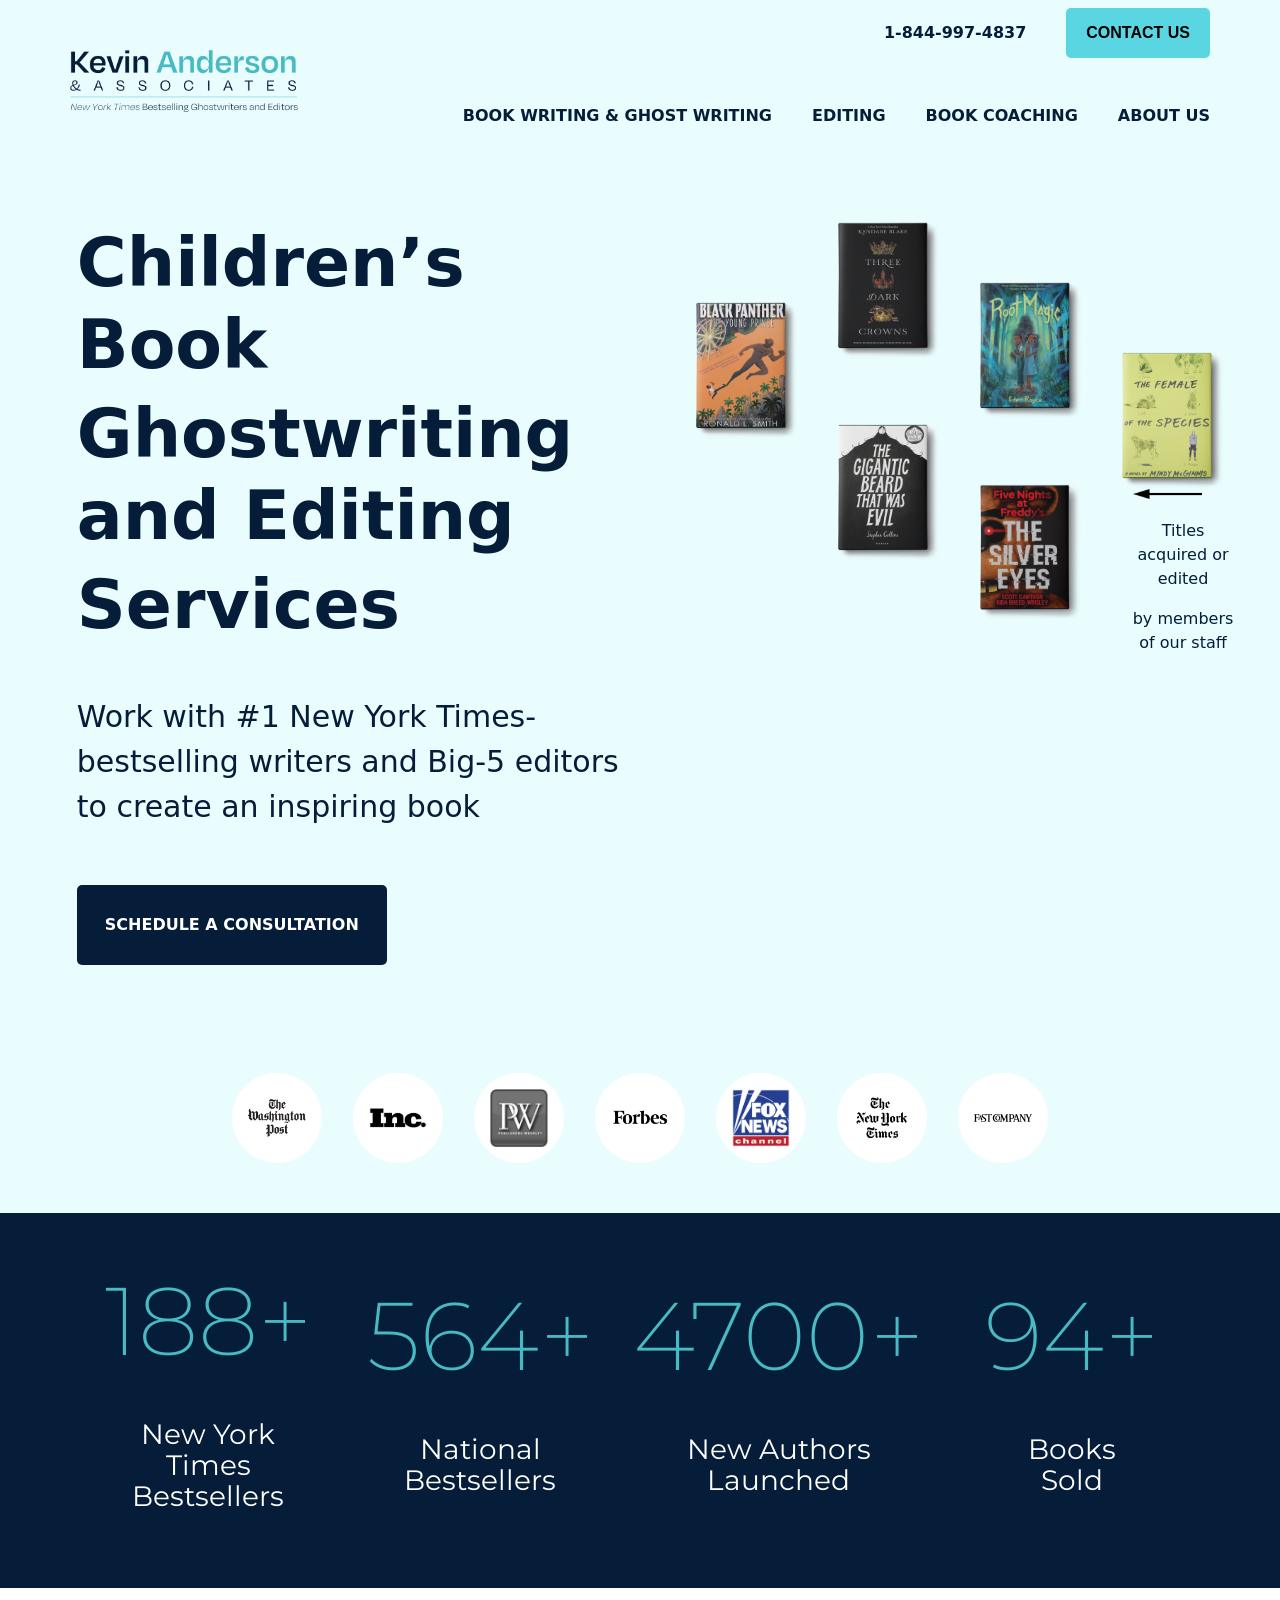
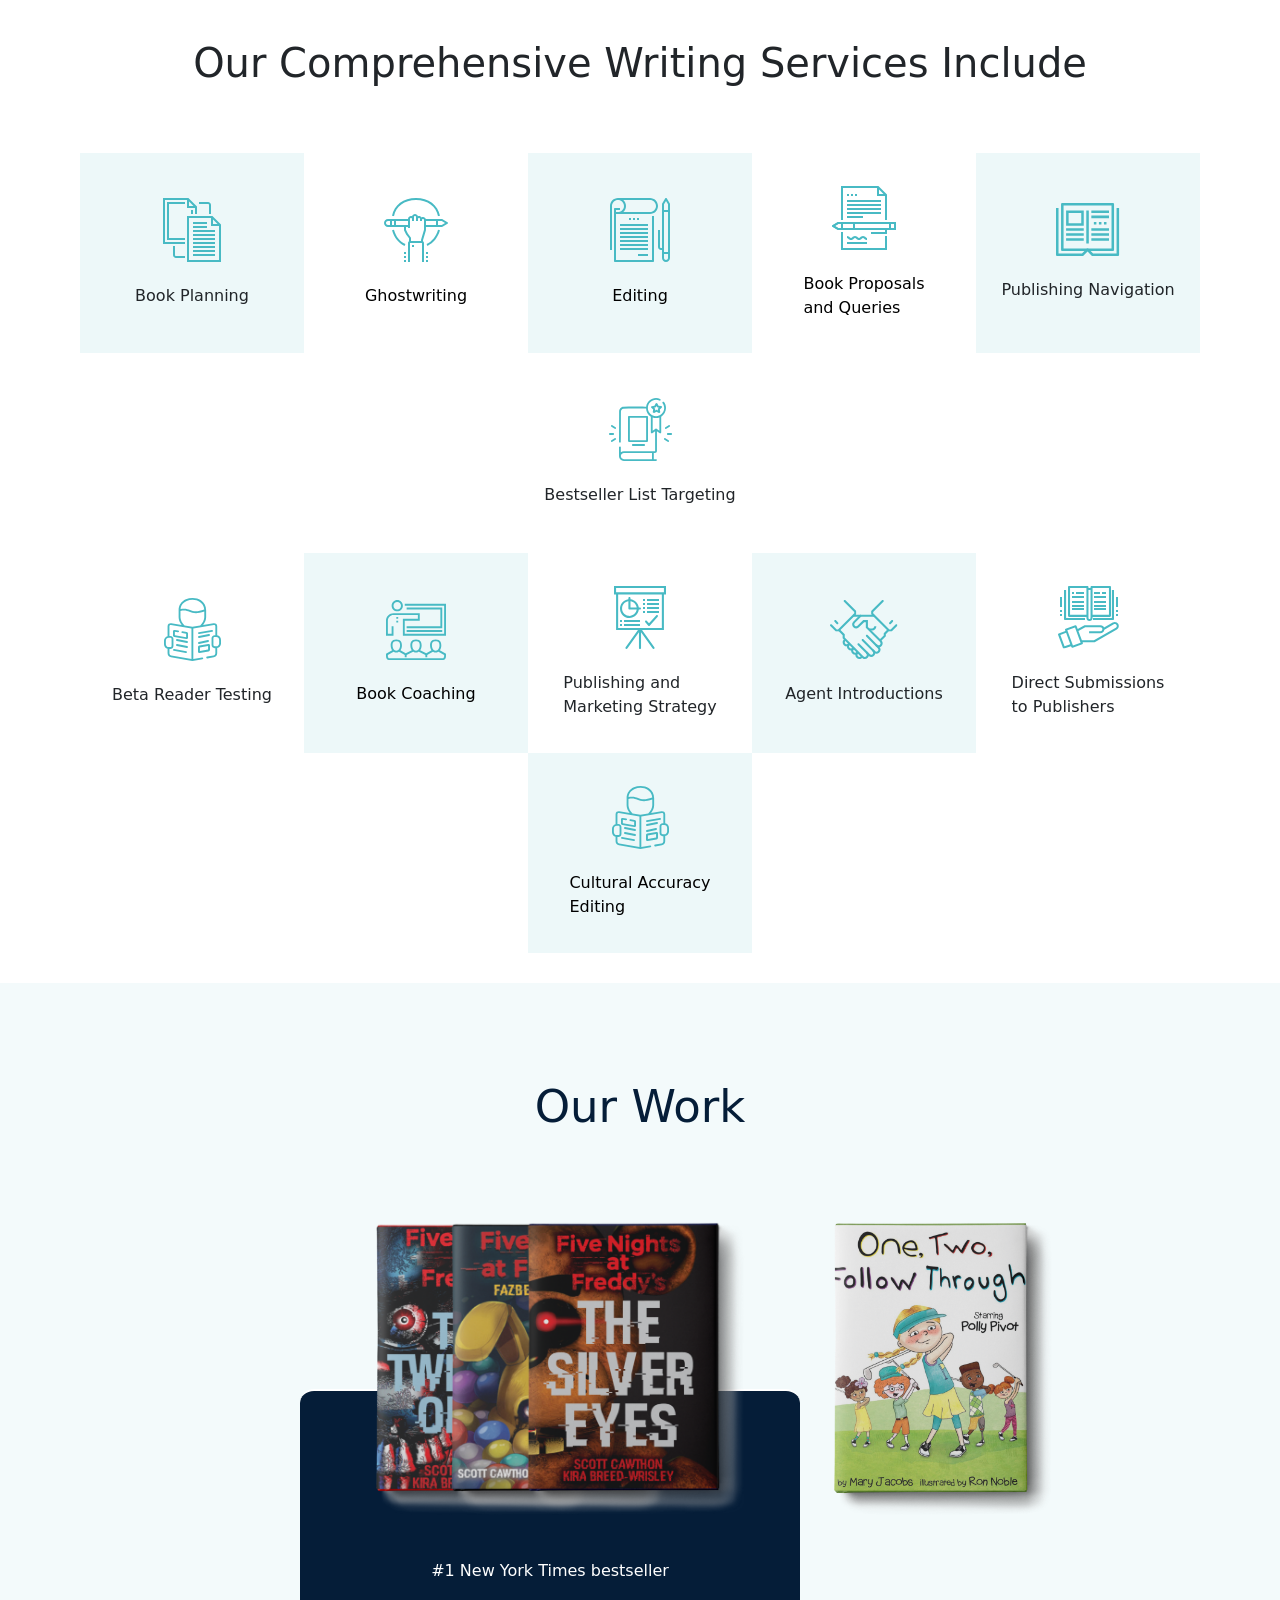
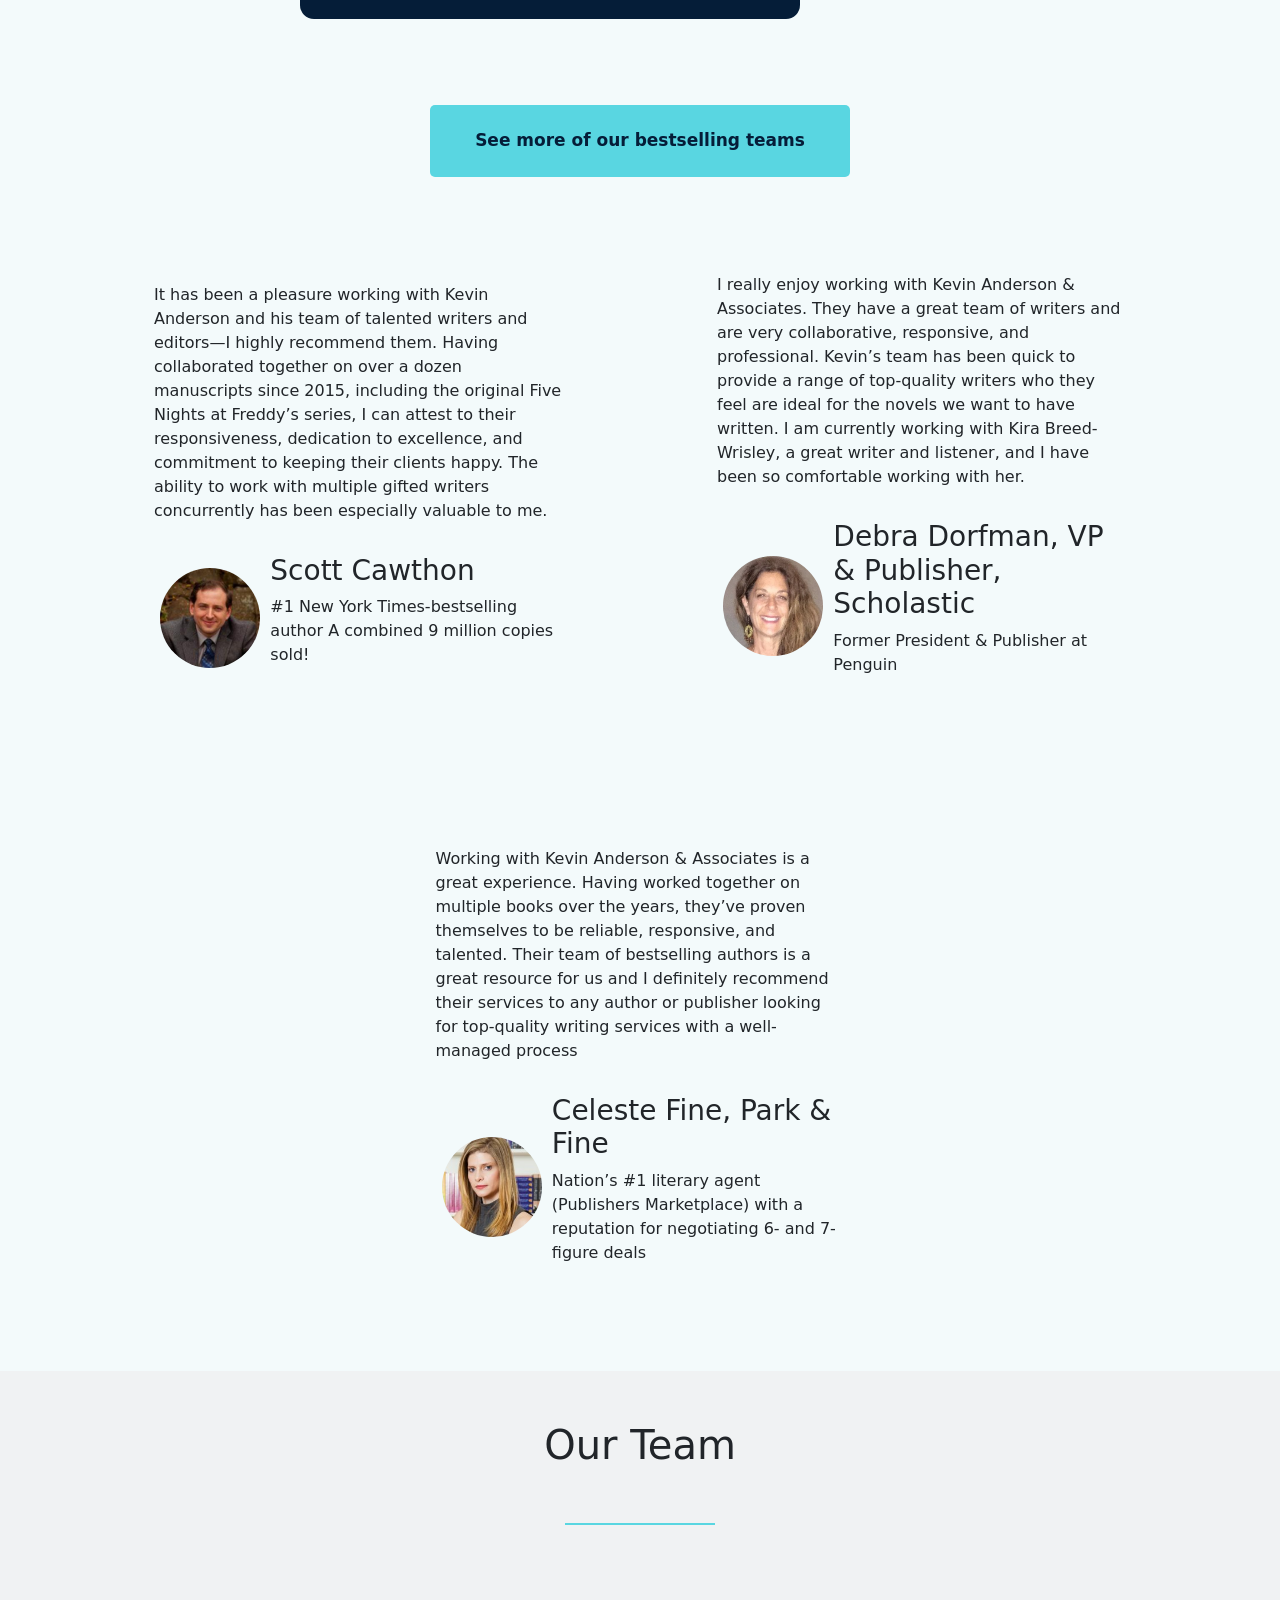
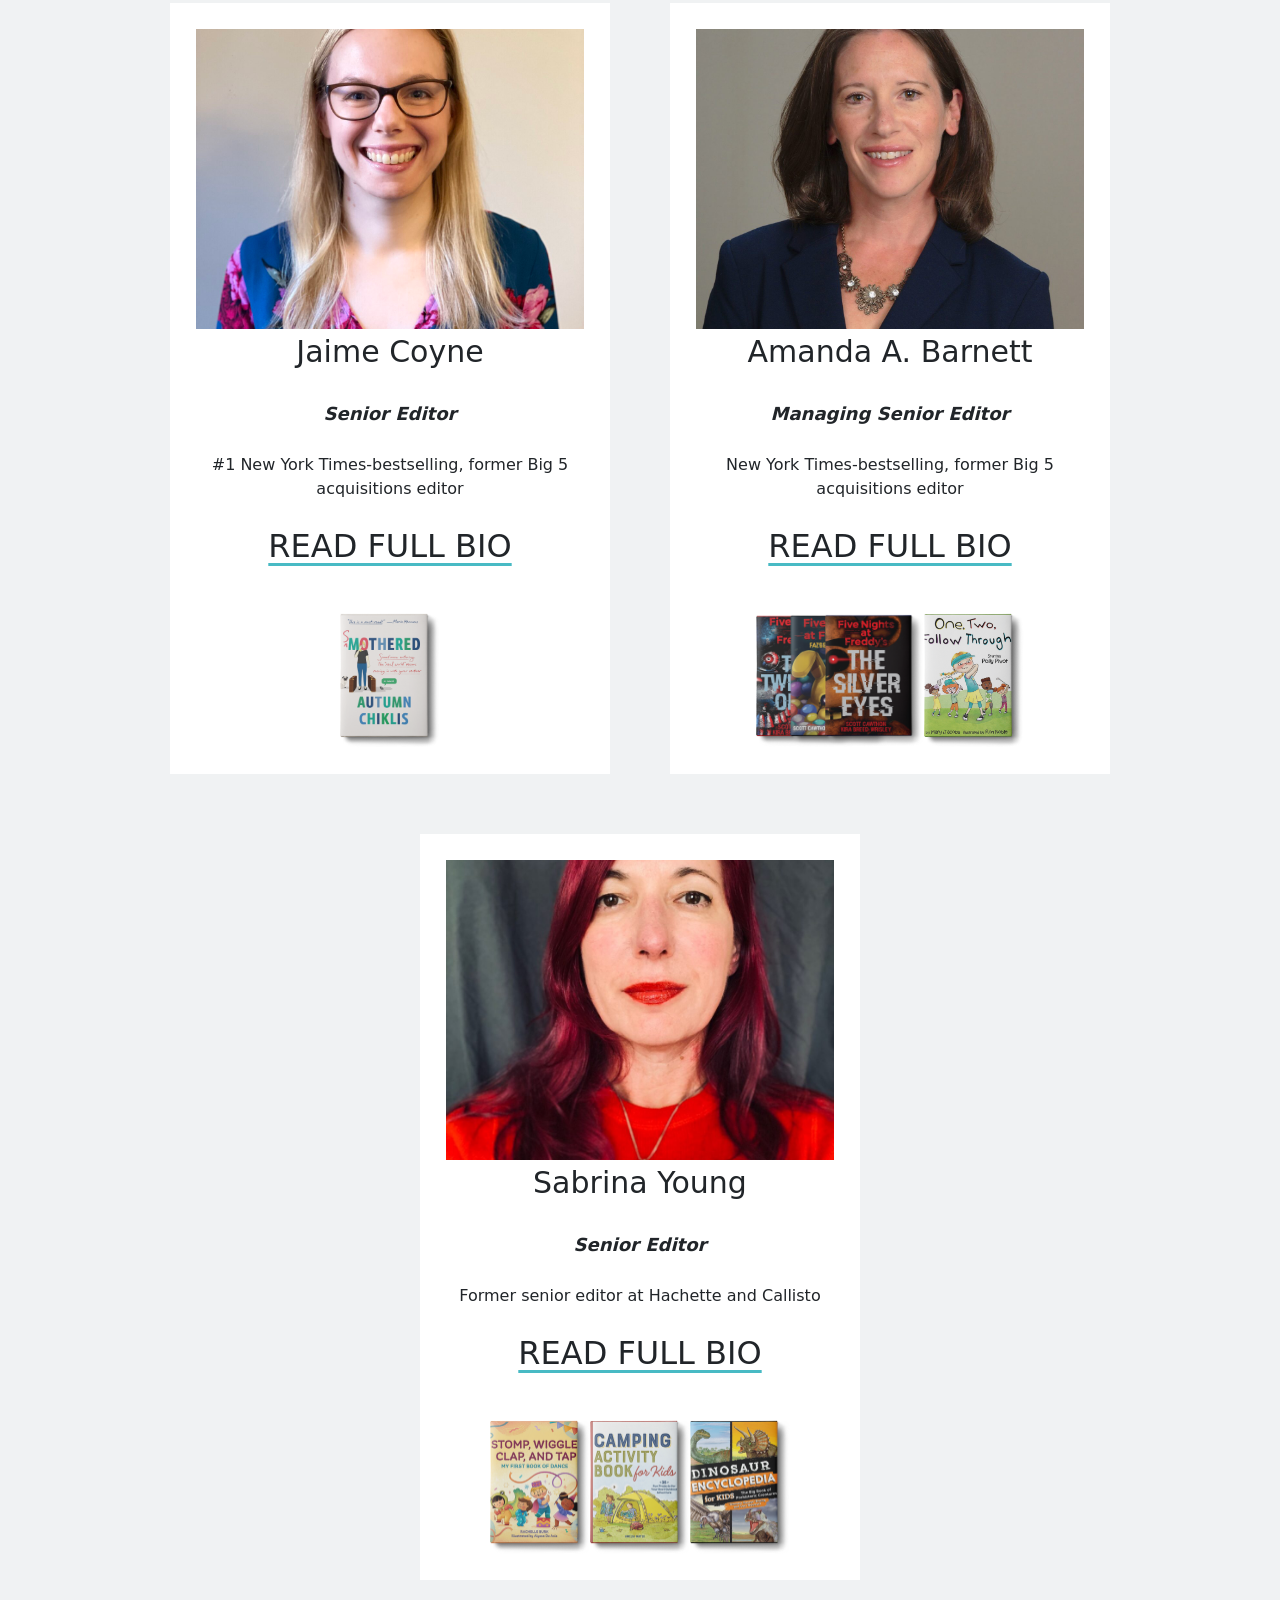
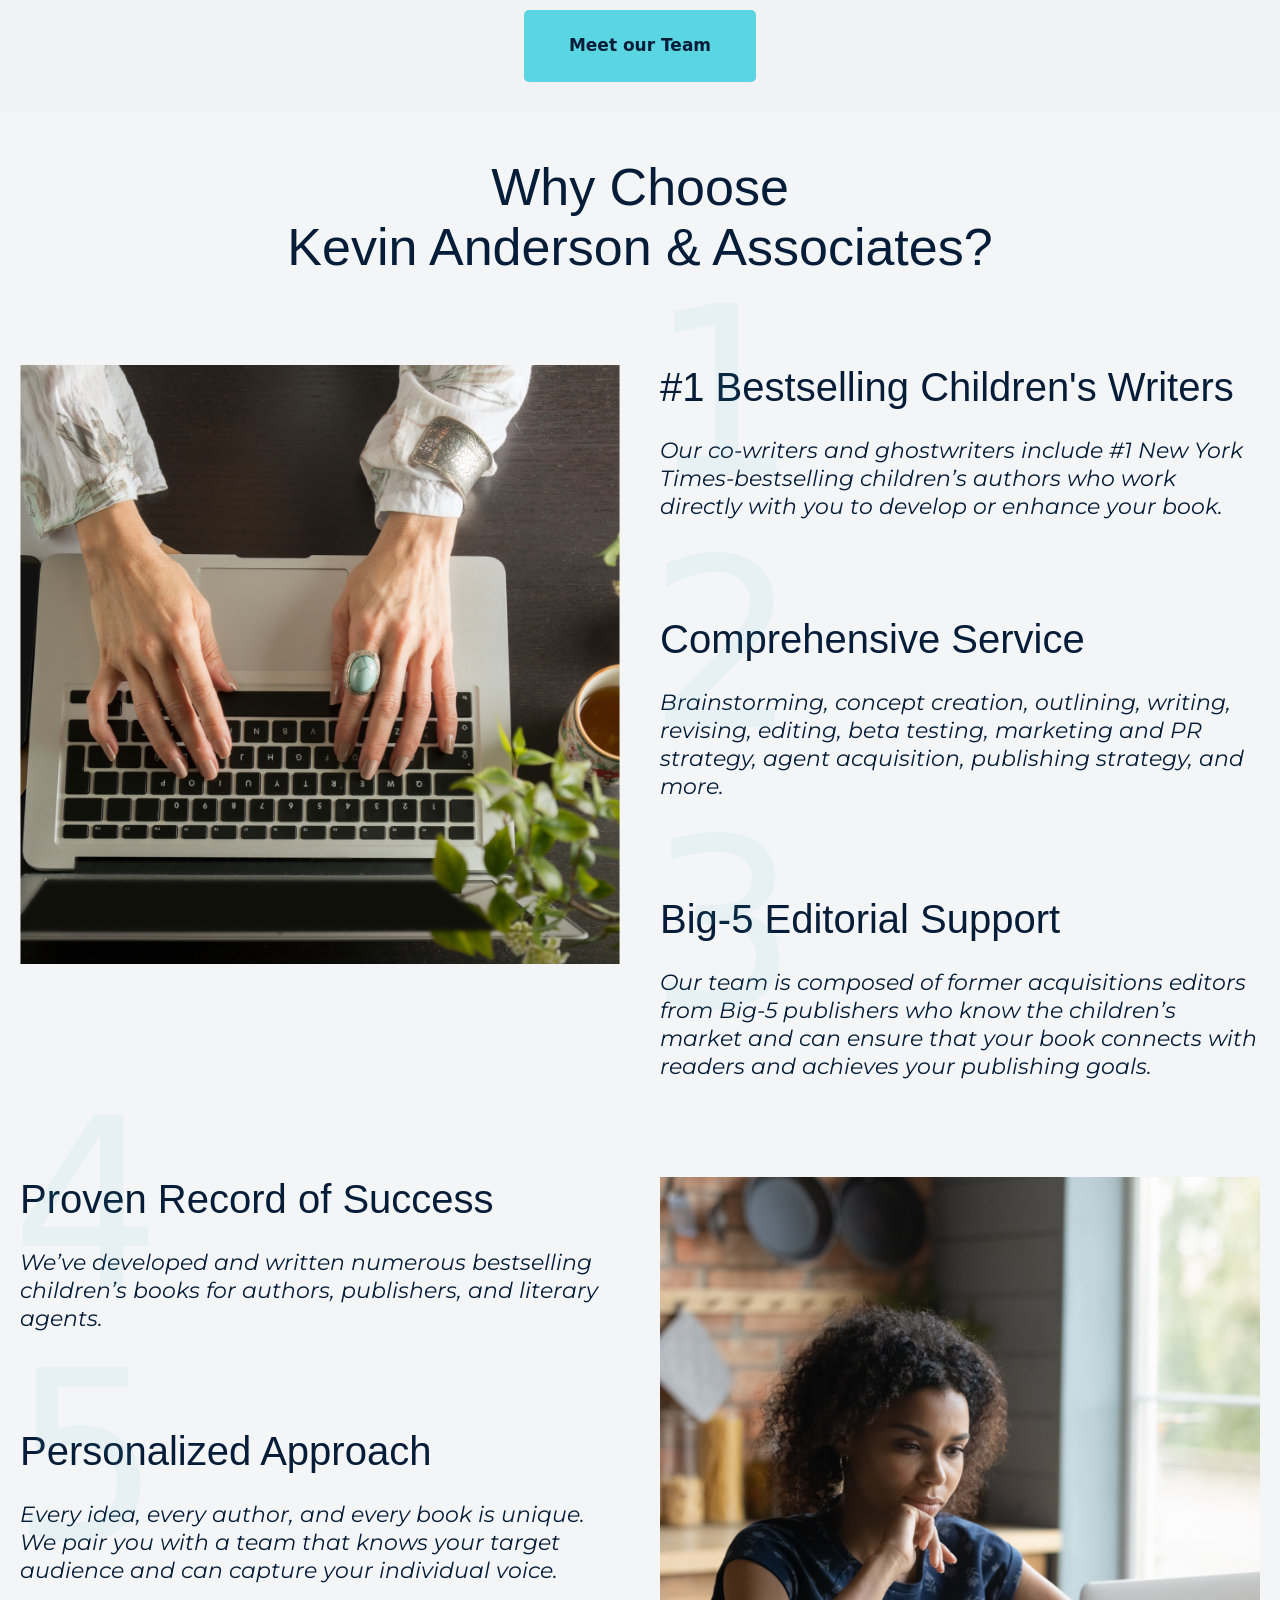
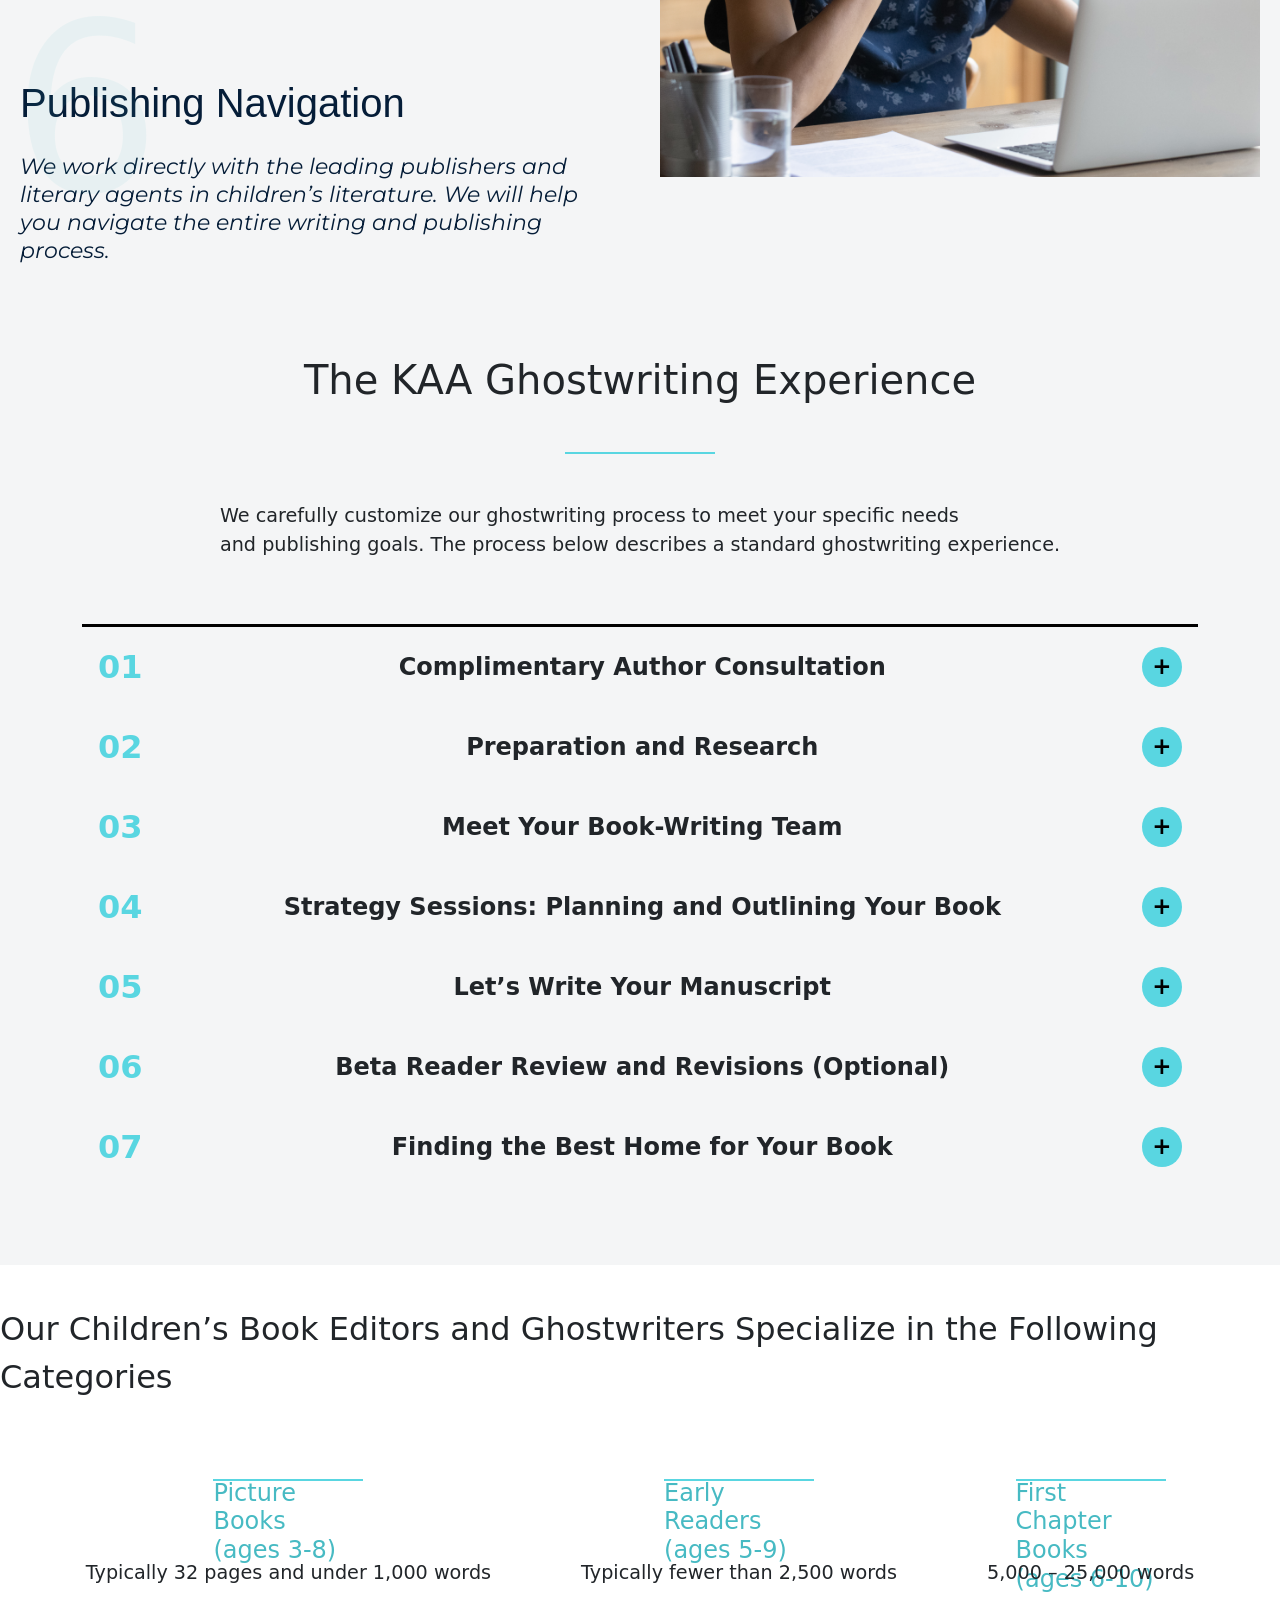
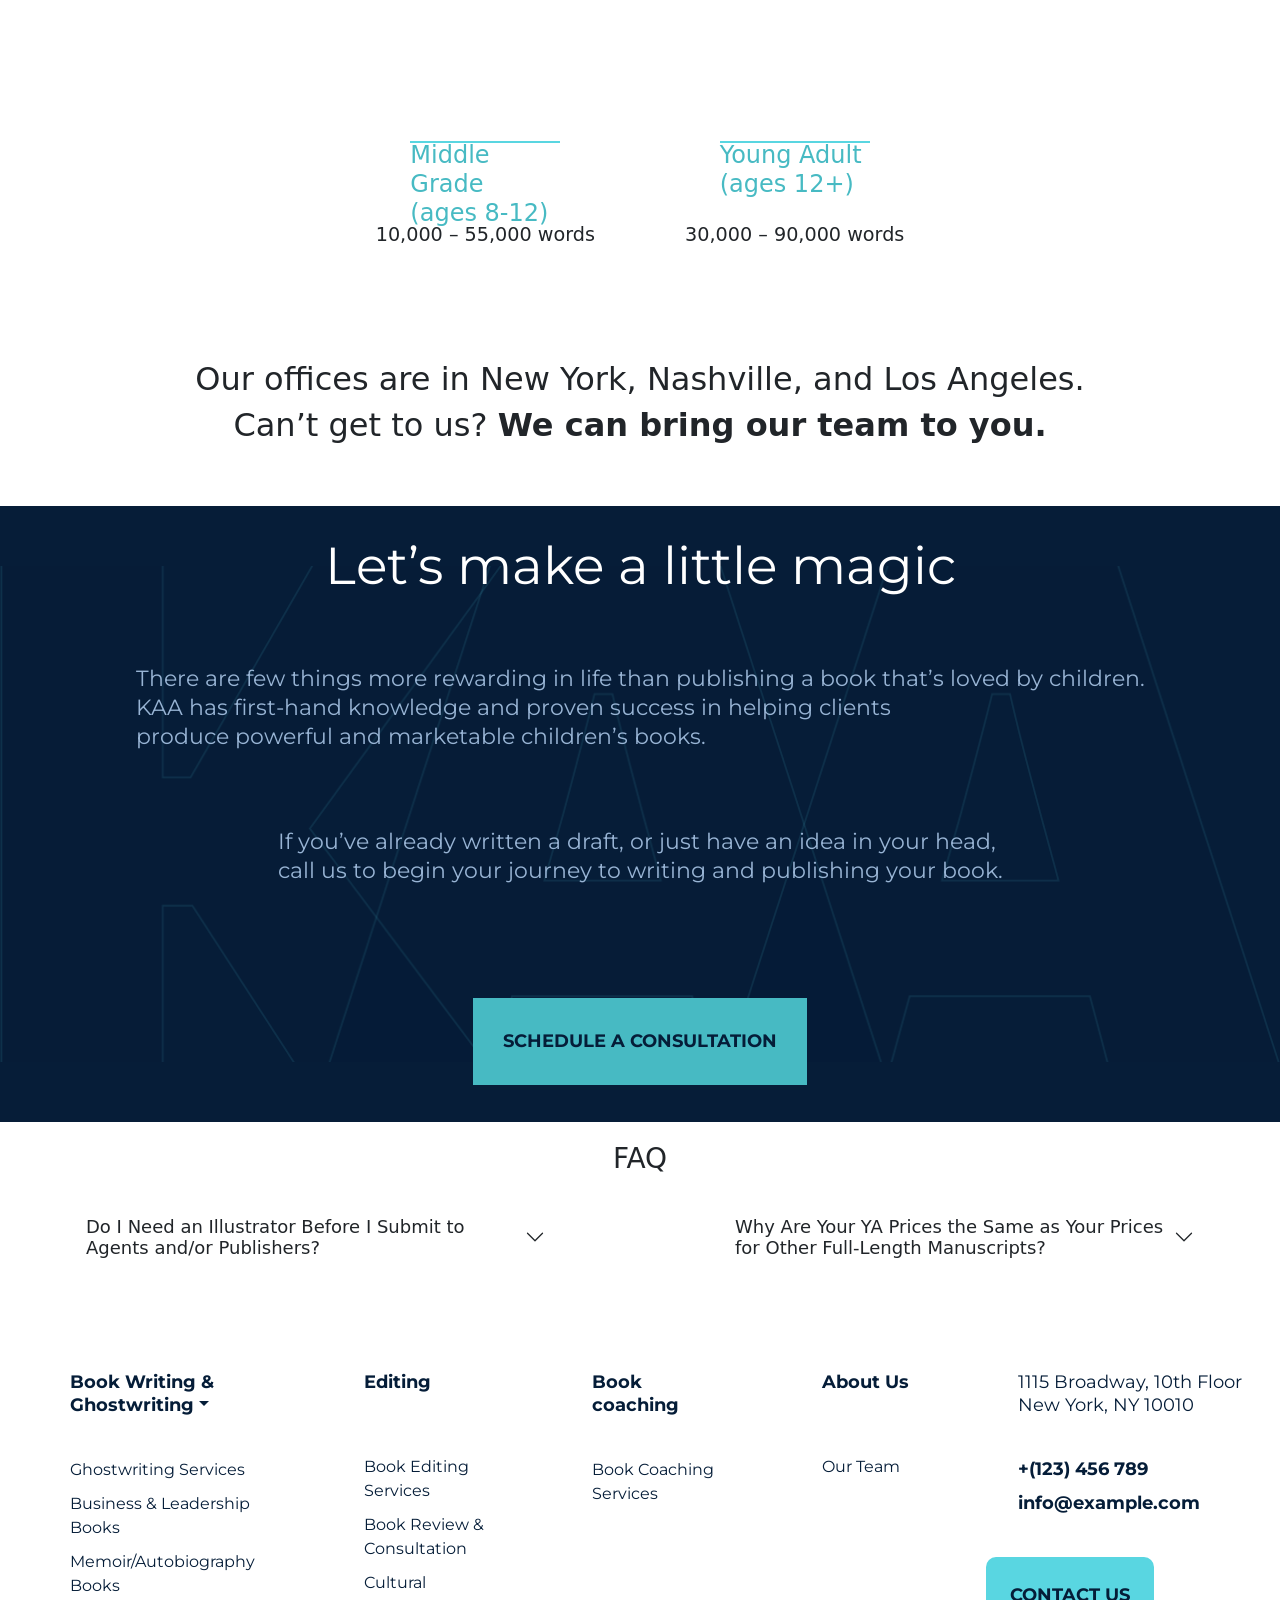
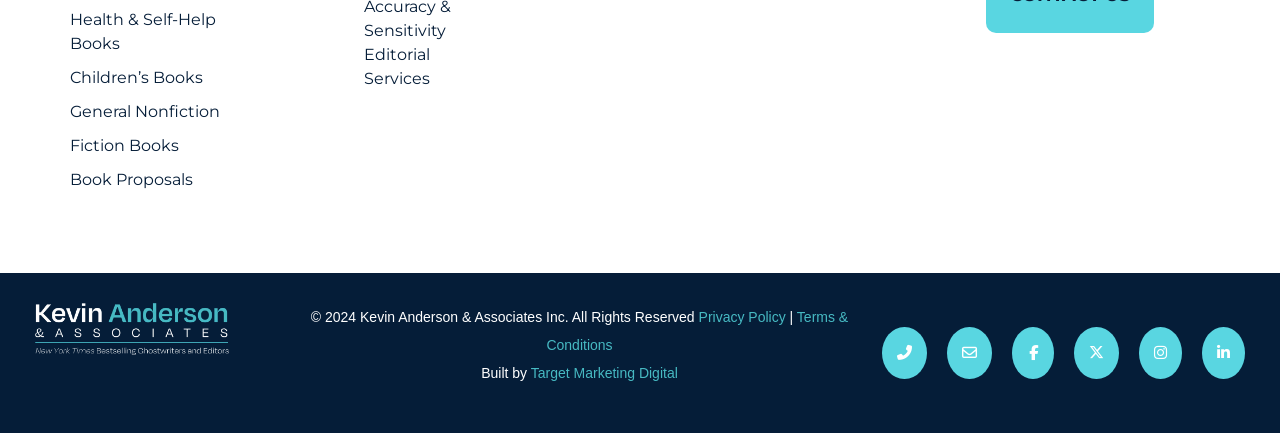
<file: children'sBooks.html>
<!DOCTYPE html>
<html lang="en">

<head>
    <meta charset="UTF-8">
    <meta name="viewport" content="width=device-width, initial-scale=1.0">
    <link rel="stylesheet" href="style.css?v=2">
    <link rel="stylesheet" href="https://cdnjs.cloudflare.com/ajax/libs/font-awesome/6.6.0/css/all.min.css" integrity="sha512-Kc323vGBEqzTmouAECnVceyQqyqdsSiqLQISBL29aUW4U/M7pSPA/gEUZQqv1cwx4OnYxTxve5UMg5GT6L4JJg==" crossorigin="anonymous" referrerpolicy="no-referrer" />
    <link rel="stylesheet" href="https://maxcdn.bootstrapcdn.com/bootstrap/4.5.2/css/bootstrap.min.css">
    <link href="https://cdn.jsdelivr.net/npm/bootstrap@5.0.2/dist/css/bootstrap.min.css" rel="stylesheet" integrity="sha384-EVSTQN3/azprG1Anm3QDgpJLIm9Nao0Yz1ztcQTwFspd3yD65VohhpuuCOmLASjC" crossorigin="anonymous">
    <script src="https://cdn.jsdelivr.net/npm/bootstrap@5.0.2/dist/js/bootstrap.bundle.min.js" integrity="sha384-MrcW6ZMFYlzcLA8Nl+NtUVF0sA7MsXsP1UyJoMp4YLEuNSfAP+JcXn/tWtIaxVXM" crossorigin="anonymous"></script>
    <title>Document</title>
    <style>
        .bestselling-books {
            gap: 140px;
        }

        .bookCard-container {
            width: auto;
        }

        .book-img {
            width: 370px;
            left: -35px;
        }

        .book-content {
            width: 180%;
        }

        @media (max-width:480px) {

            .book-img {
                width: 288px;
                left: -7px;
                top: 28px;
            }

            .book-content {
                width: 135%
            }

            #book-img2 {
                left: -87px
            }
            .cbEditors-heading{
                text-align: center;
            }
            .cbEditors-categories{
                flex-direction: column;
                text-align: center;
            }
        }
    </style>
</head>

<body>
    <nav class="navbar">
        <div class="logo">
            <img src="Assets/Logos/logo (1).png" alt="Logo">
        </div>
        <button class="hamburger">&#9776;</button>
        <div class="right-nav">
            <div class="top-bar">
                <ul class="bar">
                    <li><a href="#">1-844-997-4837</a></li>
                    <!-- <li class="flex-img-txt toggle"><img src="Assets/Logos/united-states.png" alt=""><a href="#"><img src="" alt="">US</a><img id="expand-arrow" src="Assets/Images/expand arrow.png" alt="">
                        <ul class="dropdown-1">
                            <li class="flex-img-txt"> <img src="Assets/Logos/united-states.png" alt=""> <a href="#">US</a></li>
                            <li class="flex-img-txt"> <img src="Assets/Logos/united-kingdom.webp" alt=""> <a href="#">UK</a></li>
                        </ul>

                    </li> -->
                    <li><button class="btn1">CONTACT US</button></li>
                </ul>
            </div>
            <div class="bottom-bar">
                <ul class="bar">
                    <li class="toggle"><span><span class="nav-tab">BOOK WRITING & GHOST WRITING</span> <span> <img class="arrow-icon" src="Assets/Images/expand arrow.png" alt=""></span></span>
                        <ul class="dropdown-1">
                            <li><a href="./ghostwritingServices.html">Ghostwriting Services</a></li>
                            <li><a href="./business&LeadershipBooks.html">Business & Leadership Books</a></li>
                            <li><a href="./autobiographyBooks.html">Memoir/Autobiography Books</a></li>
                            <li><a href="./health&self-helpBooks.html">Health & Self-Help Books</a></li>
                            <li><a href="./children'sBooks.html">Children’s Books</a></li>
                            <li><a href="./generalNonfiction.html">General Nonfiction</a></li>
                            <li><a href="./fiction.html">Fiction Books</a></li>
                            <li><a href="./bookProposals.html">Book Proposals</a></li>
                        </ul>
                    </li>
                    <li class="toggle"><span><span class="nav-tab">EDITING</span> <span> <img class="arrow-icon" src="Assets/Images/expand arrow.png" alt=""></span></span>
                        <ul class="dropdown-1">
                            <li><a href="./bookEditingServices.html">Book Editing Services</a></li>
                            <li><a href="./bookReview&Consultation.html">Book Review & Consultation</a></li>
                            <li><a href="./culturalAccuracySensitivityEditorialServices.html">Cultural Accuracy & Sensitivity Editorial Services</a></li>
                        </ul>
                    </li>
                    <li class="toggle"><span><span class="nav-tab">BOOK COACHING</span> <span> <img class="arrow-icon" src="Assets/Images/expand arrow.png" alt=""></span></span>
                        <ul class="dropdown-1">
                            <li><a href="./bookCoachingServices.html">Book Coaching Services </a></li>
                        </ul>
                    </li>
                    <li class="toggle"><span><span class="nav-tab">ABOUT US</span><span> <img class="arrow-icon" src="Assets/Images/expand arrow.png" alt=""></span></span>
                        <ul class="dropdown-1">
                            <li><a href="./ourTeam.html">Our Team</a> </li>
                        </ul>
                    </li>
                </ul>

            </div>
        </div>

    </nav>
    <section class="hero-container">
        <div class="content-container">
            <div class="left-container">
                <div class="content">
                    <div class="hero-heading">
                        <h1>Children’s Book</h1>
                        <h1>Ghostwriting and Editing </h1>
                        <h1>Services </h1>
                    </div>
                    <div class="hero-content">
                        <p>Work with #1 New York Times-bestselling writers and Big-5 editors to create an inspiring book </p>
                    </div>
                    <div class="hero-button">
                        <button class="counter-btn1">SCHEDULE A CONSULTATION</button>
                    </div>
                </div>
            </div>
            <div class="right-container">
                <div class="image-grid">

                    <div class="grid-item">
                        <img src="Assets/Images/Black-Panther_-The-Young-Prince-by-Ronald-L.-Smith.png" alt="Image 1">
                    </div>


                    <div class="grid-item">
                        <img src="Assets/Images/Three-Dark-Crowns-by-Kendare-Blake.png" alt="Image 2">
                        <img src="Assets/Images/The-Gigantic-Beard-That-Was-Evil-by-Stephen-Collins__.png" alt="Image 3">
                    </div>


                    <div class="grid-item">
                        <img src="Assets/Images/Root-Magic-by-Eden-Royce__.png" alt="Image 4">
                        <img src="Assets/Images/the-silver-eyes@2x.webp" alt="Image 5">
                    </div>


                    <div class="grid-item">
                        <img id="bk-img-grid-last" src="Assets/Images/The-Female-of-the-Species-by-Mindy-McGinnis__.png" alt="Image 6">
                        <div class="arrow-text">
                            <img src="Assets/Images/left arrow.png" alt="Left Arrow" class="left-arrow-icon">
                            <p>Titles acquired or edited</p>
                            <p>by members of our staff</p>
                        </div>
                    </div>
                </div>
            </div>

        </div>
        <div class="logo-container">
            <div class="hero-logo"><img src="Assets/Logos/WashPostStacked_New_600x-400x265.png" alt=""></div>
            <div class="hero-logo"><img src="Assets/Logos/inc-magazine-logo@3x.webp" alt=""></div>
            <div class="hero-logo"><img src="Assets/Logos/logo-publishers-weekly@3x.webp" alt=""></div>
            <div class="hero-logo"><img src="Assets/Logos/Forbes-Ghostwrirting-Services-e1598300532500.webp" alt=""></div>
            <div class="hero-logo"><img src="Assets/Logos/fox-news-logo.jpg" alt=""></div>
            <div class="hero-logo"><img src="Assets/Logos/New_York_Times_logo.jpg" alt=""></div>
            <div class="hero-logo"><img src="Assets/Logos/fast-company-logo-vector.svg" alt=""></div>
        </div>
    </section>
    <section class="counter-wrapper">
        <div class="counter-row">
            <div class="box">

                <span class="num" data-val="200">000+</span>
                <p class="text">New York Times <br> Bestsellers</p>

            </div>

            <div class="box">

                <span class="num" data-val="600">000+</span>
                <p class="text">National <br> Bestsellers</p>

            </div>
            <div class="box">

                <span class="num" data-val="5000">0000+</span>
                <p class="text">New Authors <br> Launched</p>

            </div>
            <div class="box">

                <span class="num" data-val="100">000mil</span>
                <p class="text">Books <br> Sold</p>

            </div>

        </div>



        <!-- <div class="content-row">

            <div class="content-heading">
                <h2>Are <span style="text-decoration: underline; font-weight: 500;">you</span> ready to become <br> a published author?</h2>
            </div>

            <div class="content-para">
                <p>
                    Our team of #1 New York Times-bestselling <span style="font-weight: 700;">editors,<br>
                        ghostwriters</span>, and publishing executives collaborates with<br>
                    authors to develop powerful books and navigate the entire<br>
                    publishing journey.
                </p>

                <button class="counter-btn1" type="button">SCHEDULE A CALL</button>
            </div>
        </div> -->


    </section>
    <section class="services-wrapper">
        <div class="service-heading">
            <p>Our Comprehensive Writing Services Include</p>
        </div>
        <div class="services-icons">
            <div class="services-icons-rows">
                <div class="service-card bg-lightblue">
                    <div class="service-card-img"><img src="Assets/Logos/Book-Planing.svg" alt=""></div>
                    <div class="service-card-name">Book Planning</div>
                </div>
                <div class="service-card">
                    <div class="service-card-img"><a href="./ghostwritingServices.html"><img src="Assets/Logos/Ghostwriting.svg" alt=""></a></div>
                    <div class="service-card-name"><a href="./ghostwritingServices.html">Ghostwriting</a></div>
                </div>
                <div class="service-card bg-lightblue">
                    <div class="service-card-img"><a href="./bookEditingServices.html"><img src="Assets/Logos/Editing.svg" alt=""></a></div>
                    <div class="service-card-name"><a href="./bookEditingServices.html">Editing</a></div>
                </div>
                <div class="service-card">
                    <div class="service-card-img"><a href="./bookProposals.html"><img src="Assets/Logos/Book-Proposals.svg" alt=""></a></div>
                    <div class="service-card-name"><a href="./bookProposals.html">Book Proposals <br>and Queries</a></div>
                </div>
                <div class="service-card bg-lightblue">
                    <div class="service-card-img"><img src="Assets/Logos/Publishing-Navigation.svg " alt=""></div>
                    <div class="service-card-name">Publishing
                        Navigation</div>
                </div>
                <div class="service-card">
                    <div class="service-card-img"><img src="Assets/Logos/Bestseller-Targeting.svg" alt=""></div>
                    <div class="service-card-name">Bestseller
                        List Targeting</div>
                </div>
            </div>
            <div class="services-icons-rows">
                <div class="service-card">
                    <div class="service-card-img"><img src="Assets/Logos/Beta-Reader-Testing.svg" alt=""></div>
                    <div class="service-card-name">Beta Reader
                        Testing</div>
                </div>
                <div class="service-card bg-lightblue">
                    <div class="service-card-img"><a href="./bookCoachingServices.html"><img src="Assets/Logos/Book-Coaching.svg" alt=""></a></div>
                    <div class="service-card-name"><a href="./bookCoachingServices.html">Book Coaching</a></div>
                </div>
                <div class="service-card">
                    <div class="service-card-img"><img src="Assets/Logos/Pub-and-Marketing-Strategy.svg" alt=""></div>
                    <div class="service-card-name">Publishing and <br>Marketing Strategy</div>
                </div>
                <div class="service-card bg-lightblue">
                    <div class="service-card-img"><img src="Assets/Logos/Agent-Introductions.svg" alt=""></div>
                    <div class="service-card-name">Agent
                        Introductions</div>
                </div>
                <div class="service-card">
                    <div class="service-card-img"><img src="Assets/Logos/Direct-Submissions-to-Publishers.svg" alt=""></div>
                    <div class="service-card-name">Direct Submissions <br> to Publishers</div>
                </div>
                <div class="service-card bg-lightblue">
                    <div class="service-card-img"><a href="./culturalAccuracySensitivityEditorialServices.html"><img src="Assets/Logos/Beta-Reader-Testing (1).svg" alt=""></a></div>
                    <div class="service-card-name"><a href="./culturalAccuracySensitivityEditorialServices.html">Cultural Accuracy <br> Editing</a></div>
                </div>

            </div>
    </section>
    <section class="bestselling-wrapper">
        <div class="bestselling-content">
            <p>Our Work</p>
        </div>
        <div class="bestselling-books">
            <div class="bookCard-container">
                <div class="book-img">
                    <img src="Assets/Images/The-Silver-Eyes-Five-Nights-At-Freddys-1-800x635.png" alt="">
                </div>
                <div class="book-content">
                    <p>#1 New York Times
                        bestseller</p>
                </div>
            </div>
            <div class="bookCard-container">
                <div class="book-img" id="book-img2" style="width: 220px;">
                    <img src="Assets/Images/one-two-follow-through-2.png" alt="">
                </div>
                <!-- <div class="book-content">
                    <p>New York Times
                        bestseller</p>
                </div> -->
            </div>
            <!-- <div class="bookCard-container">
                <div class="book-img">
                    <img src="Assets/Images/happy-money@2x.webp" alt="">
                </div>
                <div class="book-content">
                    <p> #1 bestselling author, millions of copies sold</p>
                </div>
            </div>
            <div class="bookCard-container">
                <div class="book-img">
                    <img src="Assets/Images/Glow-15-800x1074.png" alt="">
                </div>
                <div class="book-content">
                    <p>New York Times
                        bestseller</p>
                </div>
            </div>
            <div class="bookCard-container">
                <div class="book-img">
                    <img src="Assets/Images/blue-collar-cash@2x.png" alt="">
                </div>
                <div class="book-content">
                    <p>Six-figure deal with Harper and WSJ bestseller</p>
                </div>
            </div> -->
            <!-- <div class="bookCard-container">
                <div class="book-img">
                    <img src="Assets/Images/good-money-800x1076.png" alt="">
                </div>
                <div class="book-content">
                    <p>Wall Street Journal bestseller</p>
                </div>
            </div> -->
        </div>
        <div class="team-button">
            <button> <b> See more of our bestselling teams</b></button>
        </div>
        <div class="bestselling-authors">
            <div class="author-container">
                <div class="author-content">
                    <p>
                        It has been a pleasure working with Kevin Anderson and his team of talented writers and editors—I highly recommend them. Having collaborated together on over a dozen manuscripts since 2015, including the original Five Nights at Freddy’s series, I can attest to their responsiveness, dedication to excellence, and commitment to keeping their clients happy. The ability to work with multiple gifted writers concurrently has been especially valuable to me.


                    </p>
                </div>
                <div class="author-card">
                    <div class="author-img" id="brian">
                        <img src="Assets/Images/Scott-Cawthon.jpg" alt="">
                    </div>
                    <div class="author-description">
                        <h3>Scott Cawthon</h3>
                        <p>#1 New York Times-bestselling author
                            A combined 9 million copies sold!</p>
                    </div>
                </div>
            </div>
            <div class="author-container">
                <div class="author-content">
                    <p>
                        I really enjoy working with Kevin Anderson & Associates. They have a great team of writers and are very collaborative, responsive, and professional. Kevin’s team has been quick to provide a range of top-quality writers who they feel are ideal for the novels we want to have written. I am currently working with Kira Breed-Wrisley, a great writer and listener, and I have been so comfortable working with her.


                    </p>
                </div>
                <div class="author-card">
                    <div class="author-img">
                        <img src="Assets/Images/Debra-Dorfman.jpg" alt="">
                    </div>
                    <div class="author-description">
                        <h3>Debra Dorfman, VP & Publisher, Scholastic</h3>
                        <p>Former President & Publisher at Penguin</p>
                    </div>
                </div>
            </div>
            <div class="author-container">
                <div class="author-content">
                    <p>
                        Working with Kevin Anderson & Associates is a great experience. Having worked together on multiple books over the years, they’ve proven themselves to be reliable, responsive, and talented. Their team of bestselling authors is a great resource for us and I definitely recommend their services to any author or publisher looking for top-quality writing services with a well-managed process
                    </p>
                </div>
                <div class="author-card">
                    <div class="author-img">
                        <img src="Assets/Images/Celeste-Fine.jpg" alt="">
                    </div>
                    <div class="author-description">
                        <h3>Celeste Fine, Park & Fine</h3>
                        <p>Nation’s #1 literary agent (Publishers Marketplace) with a reputation for negotiating 6- and 7-figure deals</p>
                    </div>
                </div>
            </div>
    </section>
    <section class="team-wrapper">
        <div class="team-heading">
            <p>Our Team</p>
            <hr>
        </div>
        <div class="team-membercards">
            <div class="member-card">
                <div class="member-description">

                    <div class="member-image"><img src="Assets/Images/Coyne-Jaime-Heaadshot-1-e1614632250337-1200x1200.jpg" alt=""></div>
                    <div class="member-bio">
                        <p id="name">Jaime Coyne</p>
                        <p id="designation"><em><b>Senior Editor</b></em></p>
                        <p>#1 New York Times-bestselling, former Big 5 acquisitions editor</p>
                        <h2 id="more">READ FULL BIO</h2>
                    </div>

                </div>
                <div class="member-books">
                    <img src="Assets/Images/SMOTHERED.png" alt="">
                </div>
            </div>
            <div class="member-card">
                <div class="member-description">

                    <div class="member-image"><img src="Assets/Images/Amanda-Barnett-Headshot-scaled-e1597950804933-1200x1200.jpg" alt=""></div>
                    <div class="member-bio">
                        <p id="name">Amanda A. Barnett</p>
                        <p id="designation"><em><b>Managing Senior Editor</b></em></p>
                        <p>New York Times-bestselling, former Big 5 acquisitions editor</p>
                        <h2 id="more">READ FULL BIO</h2>
                    </div>

                </div>
                <div class="member-books">
                    <!-- <img src="Assets/Images/Daring-Greatly.webp" alt=""> -->
                    <img src="Assets/Images/The-Silver-Eyes-Five-Nights-At-Freddys-1-800x635.png" alt="" style="width: 168px;">
                    <img src="Assets/Images/one-two-follow-through-2.png" alt="">
                </div>
            </div>
            <div class="member-card">
                <div class="member-description">

                    <div class="member-image"><img src="Assets/Images/SYoung_headshot-902x1200.jpg" alt=""></div>
                    <div class="member-bio">
                        <p id="name">Sabrina Young</p>
                        <p id="designation"><em><b>Senior Editor</b></em></p>
                        <p>Former senior editor at Hachette and Callisto</p>
                        <h2 id="more">READ FULL BIO</h2>
                    </div>

                </div>
                <div class="member-books">
                    <img src="Assets/Images/Stomp-Wiggle-Clap-and-Tap-by-Rachelle-Burk_-800x1074.png" alt="">
                    <img src="Assets/Images/Camping-Activity-Book-for-Kids-by-Amelia-Mayer-800x1074.png" alt="">
                    <img src="Assets/Images/Dinosaur-Encyclopedia-for-Kids-by-_Dinosaur-George_-Blasing_-800x1074.png" alt="">
                </div>
            </div>
        </div>
        <div class="team-button"><button>Meet our Team</button></div>
    </section>
    <section class="why-choose-us">
        <div class="wcu-heading">
            <h2>
                Why Choose <br>
                Kevin Anderson & Associates?
            </h2>
        </div>
        <div class="columns">
            <div class="wcu-left-col">
                <img src="Assets\Images\why-us-row-1.jpg" alt="">
            </div>
            <div class="wcu-right-col">

                <div class="row benefits-row-item">
                    <h2>#1 Bestselling Children's Writers</h2>

                    <p> Our co-writers and ghostwriters include #1 New York Times-bestselling children’s authors who work directly with you to develop or enhance your book.
                    </p>
                </div>

                <div class="row benefits-row-item">
                    <h2>Comprehensive Service</h2>

                    <p> Brainstorming, concept creation, outlining, writing, revising, editing, beta testing, marketing and PR strategy, agent acquisition, publishing strategy, and more.
                    </p>
                </div>

                <div class="row benefits-row-item">
                    <h2>Big-5 Editorial Support</h2>

                    <p> Our team is composed of former acquisitions editors from Big-5 publishers who know the children’s market and can ensure that your book connects with readers and achieves your publishing goals.
                    </p>
                </div>

            </div>
        </div>


        <div class="columns reversed">
            <div class="wcu-left-col">
                <img src="Assets/Images/Low-Time-Commitment.jpg" alt="">
            </div>
            <div class="wcu-right-col">
                <div class="row benefits-row-item2">
                    <h2>Proven Record of Success</h2>
                    <p>
                        We’ve developed and written numerous bestselling children’s books for authors, publishers, and literary agents.
                    </p>
                </div>
                <div class="row benefits-row-item2">
                    <h2>Personalized Approach</h2>
                    <p>
                        Every idea, every author, and every book is unique. We pair you with a team that knows your target audience and can capture your individual voice.
                    </p>
                </div>
                <div class="row benefits-row-item2">
                    <h2>Publishing Navigation</h2>
                    <p>
                        We work directly with the leading publishers and literary agents in children’s literature. We will help you navigate the entire writing and publishing process.
                    </p>
                </div>
            </div>
        </div>
    </section>
    <section class="gw-experience-wrapper">
        <div class="gw-experience-container">
            <div class="experience-content">
                <div class="experience-content-heading">
                    <h1>The KAA Ghostwriting Experience</h1>
                    <hr>
                </div>
                <div class="experience-content-text">
                    <p>We carefully customize our ghostwriting process to meet your specific needs <br> and publishing goals. The process below describes a standard ghostwriting experience.</p>
                </div>
            </div>
            <div class="experience-accordians">
                <div class="container my-5">
                    <div class="accordion-item" id="accordion-item-1">
                        <input type="checkbox" id="accordion1" class="accordion-checkbox">
                        <label class="accordion-header" for="accordion1">
                            <span class="accordion-number">01</span>
                            <span class="accordion-title"> Complimentary Author Consultation</span>
                            <span class="accordion-sign"></span>
                        </label>
                        <div class="accordion-content">
                            Before any commitments are made or contracts are signed, we take the time to get to know you, your book, and your publishing goals. We’ll provide consultation regarding the publishing industry and discuss the optimal strategy for your book.
                        </div>
                    </div>

                    <div class="accordion-item">
                        <input type="checkbox" id="accordion2" class="accordion-checkbox">
                        <label class="accordion-header" for="accordion2">
                            <span class="accordion-number">02</span>
                            <span class="accordion-title">
                                Preparation and Research</span>
                            <span class="accordion-sign"></span>
                        </label>
                        <div class="accordion-content">
                            Through a series of phone calls and questionnaires, we’ll help you think through your book concept, platform, audience, and marketplace. Our preparation also includes reviewing any drafts, notes, articles, outlines, and other relevant background materials.
                        </div>
                    </div>

                    <div class="accordion-item">
                        <input type="checkbox" id="accordion3" class="accordion-checkbox">
                        <label class="accordion-header" for="accordion3">
                            <span class="accordion-number">03</span>
                            <span class="accordion-title">
                                Meet Your Book-Writing Team</span>
                            <span class="accordion-sign"></span>
                        </label>
                        <div class="accordion-content">
                            Every great book ever written was the result of an effective team. With KAA, you have an industry-leading team of bestselling writers, editors, and publishing executives that will develop a comprehensive strategy, navigate the publishing industry for you, and help you achieve your publishing goals.
                            <br><br>
                            <b>Your Book Editor</b>
                            Your editor will lead the book-writing process and collaborate with the team to (a) develop the book’s positioning, core concepts, structure, and themes; (b) provide market analysis and advise on target audience, marketing, and publishing strategy; (c) edit and review the manuscript throughout the book-writing process.

                            Note: All of the in-house editors at KAA are former acquisitions editors at Big-5 publishing houses (Penguin Random House, HarperCollins, Simon & Schuster, Macmillan, and Hachette) who have acquired and edited hundreds of traditionally published books, including numerous New York Times bestsellers.
                            <br><br>
                            <b>Your Writer/Ghostwriter</b>
                            Your writer will work with you to pen your words to the page and revise the manuscript to ensure it captures your voice and vision. Our impressive roster of writers includes #1 New York Times-bestselling and award-winning authors in a wide variety of genres.
                            <br><br>
                            <b>Your Project Manager</b>
                            There are a lot of moving parts when it comes to writing and publishing a book. Your project manager will establish and maintain the timeline, schedule interviews, and be a helpful resource for any questions that come up along the way.
                            <br><br>
                            <b>Publishing Executives</b>
                            Our team of publishing executives work behind the scenes with your writing team to ensure your book is aligned with your goals. They’ll also help you find the best home for your book (more on that below).
                        </div>
                    </div>
                    <div class="accordion-item">
                        <input type="checkbox" id="accordion4" class="accordion-checkbox">
                        <label class="accordion-header" for="accordion4">
                            <span class="accordion-number">04</span>
                            <span class="accordion-title">
                                Strategy Sessions: Planning and Outlining Your Book</span>
                            <span class="accordion-sign"></span>
                        </label>
                        <div class="accordion-content">
                            Meet with your book-writing team in person or via video conference for in-depth strategy sessions to brainstorm, plan, and build the foundation of your book. By the end of the sessions, you will have a detailed manuscript outline that captures your vision, as well as a publishing and marketing strategy that aligns with your goals.
                        </div>
                    </div>
                    <div class="accordion-item">
                        <input type="checkbox" id="accordion5" class="accordion-checkbox">
                        <label class="accordion-header" for="accordion5">
                            <span class="accordion-number">05</span>
                            <span class="accordion-title">
                                Let’s Write Your Manuscript</span>
                            <span class="accordion-sign"></span>
                        </label>
                        <div class="accordion-content">
                            It’s time to start writing your book! We’ll handle the heavy lifting so you can remain focused on the bigger picture, as well as life’s demands.
                            <br><br>
                            <b> Your Words. Your Voice. Our Pen.</b>
                            At KAA, we ensure that your book is unmistakably yours. Through ongoing interviews and careful editing, we’ll ensure every idea, word, and piece of content sounds and feels like your distinct voice.
                            <br><br>
                            <b> Ongoing Manuscript Review and Revisions</b>
                            Your writer will develop your manuscript one section at a time, giving you ample opportunity to discuss the draft in process and suggest revisions.
                            <br><br>
                            Your editor will oversee the writing process and provide ongoing editorial review and direction to ensure the quality of the writing is up to publishing industry standards.
                            <br><br>
                            <b>Finalize Your Draft </b>
                            Once the manuscript is complete and meets your full approval, an additional editor (who has no knowledge of the project) will perform a “cold read,” editing the text for grammar and providing a final round of analysis and consultation.
                        </div>
                    </div>
                    <div class="accordion-item">
                        <input type="checkbox" id="accordion6" class="accordion-checkbox">
                        <label class="accordion-header" for="accordion6">
                            <span class="accordion-number">06</span>
                            <span class="accordion-title">
                                Beta Reader Review and Revisions (Optional)</span>
                            <span class="accordion-sign"></span>
                        </label>
                        <div class="accordion-content">
                            Your manuscript will be reviewed by 20+ impartial lay readers from within your target demographic who will provide detailed raw feedback and suggest improvements. The writing team will review this feedback with you and revise the book to ensure it resonates with your audience. Beta readers allow you and your team to make editorial decisions based on data.
                        </div>
                    </div>
                    <div class="accordion-item">
                        <input type="checkbox" id="accordion7" class="accordion-checkbox">
                        <label class="accordion-header" for="accordion7">
                            <span class="accordion-number">07</span>
                            <span class="accordion-title">
                                Finding the Best Home for Your Book</span>
                            <span class="accordion-sign"></span>
                        </label>
                        <div class="accordion-content">
                            Did you know less than 0.1% of people who want to write a book actually publish one? Not at KAA. Whether you want to break into traditional publishing, collaborate with a great hybrid publisher, or make the most of what self-publishing offers, we’ll guide you every step of the way. At KAA, we have former literary agents on staff, partnerships with dozens of publishers, and relationships with the most seasoned book marketers and PR teams to launch your book. We won’t just help you write your book, we’ll ensure you have a remarkable publishing experience.
                        </div>
                    </div>
                </div>
            </div>
        </div>
    </section>
    <section class="cbEditors-wrapper">
        <div class="cbEditors-content-container">
            <div class="cbEditors-heading">Our Children’s Book Editors and Ghostwriters Specialize in the Following Categories</div>
            <div class="cbEditors-categories">
                <div class="cb-category-card">
                    <h4><span class="highlite1">Picture Books <br>
                            (ages 3-8)</span></h4>
                    <p>Typically 32 pages and under 1,000 words</p>
                </div>
                <div class="cb-category-card">
                    <h4><span class="highlite1">Early Readers<br>
                            (ages 5-9)</span></h4>
                    <p>Typically fewer than 2,500 words</p>
                </div>
                <div class="cb-category-card">
                    <h4><span class="highlite1">First Chapter Books<br>
                            (ages 6-10)</span></h4>
                    <p>5,000 – 25,000 words</p>
                </div>
                <div class="cb-category-card">
                    <h4><span class="highlite1">Middle Grade<br>
                            (ages 8-12)</span></h4>
                    <p>10,000 – 55,000 words</p>
                </div>
                <div class="cb-category-card">
                    <h4><span class="highlite1">Young Adult<br>
                            (ages 12+)</span></h4>
                    <p>30,000 – 90,000 words</p>
                </div>
            </div>
        </div>
    </section>
    <section class="location-wrapper">
        <h4>Our offices are in New York, Nashville, and Los Angeles.</h4>
        <h4>Can’t get to us? <b>We can bring our team to you.</b></h4>
    </section>
    <section class="kaa">
        <div class="heading">
            <h2>Let’s make a little magic</h2>
        </div>
        <div class="text">
            <p>
                There are few things more rewarding in life than publishing a book that’s loved by children. <br>KAA has first-hand knowledge and proven success in helping clients<br> produce powerful and marketable children’s books.
            </p>
        </div>

        <!-- <div class="text">
            <p>
                Give us a call to begin your journey to becoming a published author.
            </p>
        </div> -->

        <div class="text">
            <p>
                If you’ve already written a draft, or just have an idea in your head, <br> call us to begin your journey to writing and publishing your book.
            </p>
        </div>

        <div class="btn">
            <button class="counter-btn1">SCHEDULE A CONSULTATION</button>
        </div>

    </section>
    <section class="faq-wrapper">
        <div class="faq-heading">
            <h3>FAQ</h3>
        </div>
        <div class="faq-container">
            <div class="faq-column">
                <div class="accordion accordion-flush" id="accordionFlushExample">

                    <div class="accordion-item faq-accordion-item-custom">

                        <h2 class="accordion-header accordion-font-size" id="flush-headingOne">
                            <button class="accordion-button collapsed" type="button" data-bs-toggle="collapse" data-bs-target="#flush-collapseOne" aria-expanded="false" aria-controls="flush-collapseOne">
                                Do I Need an Illustrator Before I Submit to Agents and/or Publishers?
                            </button>
                        </h2>
                        <div id="flush-collapseOne" class="accordion-collapse collapse" aria-labelledby="flush-headingOne" data-bs-parent="#accordionFlushExample">
                            <div class="accordion-body">No, in fact many publishers prefer that you don’t.
                            </div>
                        </div>
                        <!-- <div class="accordion-item faq-accordion-item-custom">

                        <h2 class="accordion-header accordion-font-size" id="flush-headingTwo">
                            <button class="accordion-button collapsed" type="button" data-bs-toggle="collapse" data-bs-target="#flush-collapseTwo" aria-expanded="false" aria-controls="flush-collapseTwo">
                                How Do I Know What Details Are Important to Include or Exclude?
                            </button>
                        </h2>
                        <div id="flush-collapseTwo" class="accordion-collapse collapse" aria-labelledby="flush-headingTwo" data-bs-parent="#accordionFlushExample">
                            <div class="accordion-body">It all depends on the message that you want to communicate. Lucky for you, we have a team of talented ghostwriters to help your articulate and shape your book. Your writer can help you to make choices about what to include or omit in order to convey your central theme and develop it logically and thoroughly. Give us a call and tell us about your idea, and our experienced team will help you decide the best strategy for developing your book.</div>
                        </div>
                    </div>
                    <div class="accordion-item faq-accordion-item-custom">

                        <h2 class="accordion-header accordion-font-size" id="flush-headingThree">
                            <button class="accordion-button collapsed" type="button" data-bs-toggle="collapse" data-bs-target="#flush-collapseThree" aria-expanded="false" aria-controls="flush-collapseThree">
                                What if I Just Want Feedback and Consultation on My Book?
                            </button>
                        </h2>
                        <div id="flush-collapseThree" class="accordion-collapse collapse" aria-labelledby="flush-headingThree" data-bs-parent="#accordionFlushExample">
                            <div class="accordion-body">Our editing and consultation services are perfectly suited for writers who are looking to improve their work. We can give input at whatever level of detail you’d like—overarching feedback on the structure and concept of the book, critical review on the flow and transitions, or copyediting changes to the text itself. We can also address specific issues, as per your request, in our review of your work.

                            </div>
                        </div>
                    </div>
                    <div class="accordion-item faq-accordion-item-custom">

                        <h2 class="accordion-header accordion-font-size" id="flush-headingFour">
                            <button class="accordion-button collapsed" type="button" data-bs-toggle="collapse" data-bs-target="#flush-collapseFour" aria-expanded="false" aria-controls="flush-collapseFour">
                                How Much Experience Do You Have with Self-Help Books?
                            </button>
                        </h2>
                        <div id="flush-collapseFour" class="accordion-collapse collapse" aria-labelledby="flush-headingFour" data-bs-parent="#accordionFlushExample">
                            <div class="accordion-body">We’ve worked with a multitude of self-help authors on a wide range of topics. Our past self-help clients have gone on to receive critical and popular success, and their books have served as a launching pad for careers in motivational speaking, workshops, and lecture circuits. We know how to get your knowledge down on paper and out into the world!</div>
                        </div>
                    </div> -->
                        <!-- <div class="accordion-item faq-accordion-item-custom">

                        <h2 class="accordion-header accordion-font-size" id="flush-headingFive">
                            <button class="accordion-button collapsed" type="button" data-bs-toggle="collapse" data-bs-target="#flush-collapseFive" aria-expanded="false" aria-controls="flush-collapseFive">
                                What if It’s Not Working Out with My Assigned Ghostwriter?
                            </button>
                        </h2>
                        <div id="flush-collapseFive" class="accordion-collapse collapse" aria-labelledby="flush-headingFive" data-bs-parent="#accordionFlushExample">
                            <div class="accordion-body">If you’re unhappy with the material you’ve received from your writer, you can simply give that feedback directly to the writer or senior editor, and we will revise accordingly. Our skilled ghostwriters are able to shift their tone and style based on input from you to ensure that you connect with the writing. If after multiple revisions you are still unhappy with the writing, we can assign a new writer to the project who is a better match for you—this type of flexibility is one of the unique benefits of working with a professional firm.

                            </div>
                        </div>
                    </div> -->
                        <!-- <div class="accordion-item faq-accordion-item-custom">

                        <h2 class="accordion-header accordion-font-size" id="flush-headingSix">
                            <button class="accordion-button collapsed" type="button" data-bs-toggle="collapse" data-bs-target="#flush-collapseSix" aria-expanded="false" aria-controls="flush-collapseSix">
                                Will You Help Me Conduct Research for a Biography?
                            </button>
                        </h2>
                        <div id="flush-collapseSix" class="accordion-collapse collapse" aria-labelledby="flush-headingSix" data-bs-parent="#accordionFlushExample">
                            <div class="accordion-body">Yes, our ghostwriting packages can include research services. Whether your book requires basic internet searches or rigorous scholarly research, we have writers on staff who can conduct effective research and synthesize it into your book.

                            </div>
                        </div>
                    </div> -->
                        <!-- <div class="accordion-item faq-accordion-item-custom">

                        <h2 class="accordion-header accordion-font-size" id="flush-headingSeven">
                            <button class="accordion-button collapsed" type="button" data-bs-toggle="collapse" data-bs-target="#flush-collapseSeven" aria-expanded="false" aria-controls="flush-collapseSeven">
                                How Long Does the Ghostwriting Process Typically Take?
                            </button>
                        </h2>
                        <div id="flush-collapseSeven" class="accordion-collapse collapse" aria-labelledby="flush-headingSeven" data-bs-parent="#accordionFlushExample">
                            <div class="accordion-body">The duration of the ghostwriting process is partly up to you. Depending on your schedule and desired level of involvement, your ghostwriter will develop material for you to review and approve on a weekly or biweekly basis. While every book is unique, on average, a 200-page or 50,000-word manuscript will take between four and nine months to develop. We can often rush these services for you if you need to meet a specific publishing date.</div>
                        </div>
                    </div>
                    <div class="accordion-item faq-accordion-item-custom">

                        <h2 class="accordion-header accordion-font-size" id="flush-headingEight">
                            <button class="accordion-button collapsed" type="button" data-bs-toggle="collapse" data-bs-target="#flush-collapseEight" aria-expanded="false" aria-controls="flush-collapseEight">
                                Is Ghostwriting Ethical?
                            </button>
                        </h2>
                        <div id="flush-collapseEight" class="accordion-collapse collapse" aria-labelledby="flush-headingEight" data-bs-parent="#accordionFlushExample">
                            <div class="accordion-body">Absolutely! The most important elements in writing a book are the ideas—and as the author and initiator of your book, the ideas are all yours. Even if you don’t consider yourself a writer or are too busy to develop a publishable book, your voice still deserves to be heard. The ghostwriting process is simply a means to get your wisdom, methods, story, or ideas onto paper.</div>
                        </div>
                    </div>
                    <div class="accordion-item faq-accordion-item-custom">

                        <h2 class="accordion-header accordion-font-size" id="flush-headingNine">
                            <button class="accordion-button collapsed" type="button" data-bs-toggle="collapse" data-bs-target="#flush-collapseNine" aria-expanded="false" aria-controls="flush-collapseNine">
                                Can I Include My Own Writing? Will this Save Me Money?
                            </button>
                        </h2>
                        <div id="flush-collapseNine" class="accordion-collapse collapse" aria-labelledby="flush-headingNine" data-bs-parent="#accordionFlushExample">
                            <div class="accordion-body">Yes and yes! We will gladly edit and incorporate any content that you provide. Depending on the strength of the content you’ve written, it may save you a lot of money!</div>
                        </div>
                    </div>
                    <div class="accordion-item faq-accordion-item-custom">

                        <h2 class="accordion-header accordion-font-size" id="flush-headingTen">
                            <button class="accordion-button collapsed" type="button" data-bs-toggle="collapse" data-bs-target="#flush-collapseTen" aria-expanded="false" aria-controls="flush-collapseTen">
                                What if I Just Want Feedback and Consultation on My Book?
                            </button>
                        </h2>
                        <div id="flush-collapseTen" class="accordion-collapse collapse" aria-labelledby="flush-headingTen" data-bs-parent="#accordionFlushExample">
                            <div class="accordion-body">Our editing and consultation services are perfectly suited for writers who are looking to improve their work. We can give input at whatever level of detail you’d like—overarching feedback on the structure and concept of the book, critical review on the flow and transitions, or copy edit the text itself. At your request, we can also address specific issues in our review of your work.</div>
                        </div>
                    </div>
                    <div class="accordion-item faq-accordion-item-custom">

                        <h2 class="accordion-header accordion-font-size" id="flush-headingEleven">
                            <button class="accordion-button collapsed" type="button" data-bs-toggle="collapse" data-bs-target="#flush-collapseEleven" aria-expanded="false" aria-controls="flush-collapseEleven">
                                I’m Preparing for a Speech and Presentation—Do You Offer Ghostwriting Services for This?
                            </button>
                        </h2>
                        <div id="flush-collapseEleven" class="accordion-collapse collapse" aria-labelledby="flush-headingEleven" data-bs-parent="#accordionFlushExample">
                            <div class="accordion-body">Yes! While we focus primarily on writing books and other lengthier content, we also have experts on staff with extensive experience in writing speeches, presentations, and articles. In addition to writing content, we can develop presentation aids, such as PowerPoint, Keynote, Prezi, and more. The process will be tailored to your needs and usually includes calls with the writer by phone or video call and ample email communication. Give us a call or send us an email to find out how we can help you..</div>
                        </div>
                    </div>
                    <div class="accordion-item faq-accordion-item-custom">

                        <h2 class="accordion-header accordion-font-size" id="flush-headingTwelve">
                            <button class="accordion-button collapsed" type="button" data-bs-toggle="collapse" data-bs-target="#flush-collapseTwelve" aria-expanded="false" aria-controls="flush-collapseTwelve">
                                My Book Requires Research—Do Your Ghostwriting Services Include This?
                            </button>
                        </h2>
                        <div id="flush-collapseTwelve" class="accordion-collapse collapse" aria-labelledby="flush-headingTwelve" data-bs-parent="#accordionFlushExample">
                            <div class="accordion-body">Yes, our ghostwriting packages can include research services. Whether your book requires basic internet searches or rigorous scholarly research, we have writers on staff who can conduct effective research and synthesize it into your book.</div>
                        </div>
                    </div> -->
                    </div>
                </div>
            </div>
            <div class="faq-column">
                <div class="accordion accordion-flush" id="accordionFlushExample2">
                    <div class="accordion-item faq-accordion-item-custom">

                        <h2 class="accordion-header accordion-font-size" id="flush-heading15">
                            <button class="accordion-button collapsed" type="button" data-bs-toggle="collapse" data-bs-target="#flush-collapse15" aria-expanded="false" aria-controls="flush-collapse15">
                                Why Are Your YA Prices the Same as Your Prices for Other Full-Length Manuscripts?
                            </button>
                        </h2>
                        <div id="flush-collapse15" class="accordion-collapse collapse" aria-labelledby="flush-heading15" data-bs-parent="#accordionFlushExample2">
                            <div class="accordion-body">The length and complexity of YA novels are essentially the same as that of any other novel, so they are priced accordingly.<div>
                                </div>
                            </div>
                            <!-- <div class="accordion-item faq-accordion-item-custom">

                        <h2 class="accordion-header accordion-font-size" id="flush-heading16">
                            <button class="accordion-button collapsed" type="button" data-bs-toggle="collapse" data-bs-target="#flush-collapse16" aria-expanded="false" aria-controls="flush-collapse16">
                                How Much Do Ghostwriting Services Cost?
                            </button>
                        </h2>
                        <div id="flush-collapse16" class="accordion-collapse collapse" aria-labelledby="flush-heading16" data-bs-parent="#accordionFlushExample2">
                            <div class="accordion-body">Every ghostwriting project is unique, and so the pricing is flexible and varies according to what you choose to include in your package. We customize our services for every client, which means the price is negotiable and based on the specifics of your project. Our comprehensive ghostwriting and publishing packages typically include phone time with the ghostwriter, an original query letter, a book cover, literary agent search, and publishing services, which means the price for your book will vary according to your publishing goals and needs.</div>
                        </div>
                    </div>
                    <div class="accordion-item faq-accordion-item-custom">

                        <h2 class="accordion-header accordion-font-size" id="flush-heading17">
                            <button class="accordion-button collapsed" type="button" data-bs-toggle="collapse" data-bs-target="#flush-collapse17" aria-expanded="false" aria-controls="flush-collapse17">
                                What Do I Need to Consider When Choosing a Ghostwriting Firm?
                            </button>
                        </h2>
                        <div id="flush-collapse17" class="accordion-collapse collapse" aria-labelledby="flush-heading17" data-bs-parent="#accordionFlushExample2">
                            <div class="accordion-body">The Internet is littered with online writing and editing services, making it nearly impossible to sift through the scams and find a legitimate and trustworthy service. Here are some questions to ask when you’re vetting companies to ensure that you pick a reliable firm for all your writing and editing needs:
                                <br><br>

                                1. Is the price right? If it seems too good to be true, it probably is. Developing a high-quality book can take hundreds of hours of work and requires a high level of expertise—don’t be tempted by third-rate writers who market “affordable” prices.<br><br>
                                2. Who owns the rights to the book? It’s your book, which means that you should own the rights to your content. Be wary of ghostwriters asking for partial rights to your material.<br><br>
                                3. What is the payment arrangement? You should always pay for ghostwriting services in installments and never 100% upfront. After the initial deposit, you should make subsequent payments only if you’re happy with what the ghostwriter has written up to that point. You should have clearly defined milestones for payments to ensure that you and your writer know what to expect.<br><br>
                                4. Who’s in charge? Working with a ghostwriter is a collaborative effort, but you should have the final say on all content decisions. If a writer is unwilling to put your needs and requests first, then it’s not going to be your book—it will be theirs.<br><br>
                                5. Is the service confidential? This is YOUR book. A ghostwriter’s name should never appear on the completed manuscript unless you want it to be there.<br><br>
                                Whatever service you decide to use, be sure to protect yourself. Make certain that you are working with a reputable company with experience.
                            </div>
                        </div>
                    </div>
                    <div class="accordion-item faq-accordion-item-custom">

                        <h2 class="accordion-header accordion-font-size" id="flush-heading13">
                            <button class="accordion-button collapsed" type="button" data-bs-toggle="collapse" data-bs-target="#flush-collapse13" aria-expanded="false" aria-controls="flush-collapse13">
                                Once the Ghostwriting Is Complete, Can You Help with Publishing and Marketing?
                            </button>
                        </h2>
                        <div id="flush-collapse13" class="accordion-collapse collapse" aria-labelledby="flush-heading13" data-bs-parent="#accordionFlushExample2">
                            <div class="accordion-body">We’ve assisted many first-time and experienced authors with self-publishing their book and securing lucrative book deals through traditional publishing avenues. We’ll craft a query letter or book proposal that you can use to promote your book to agents and publishing houses. We’ll help you to decide between self-publishing options, and we can put you in contact with marketing services to get the word out about your book.
                            </div>
                        </div>
                    </div> -->
                            <!-- <div class="accordion-item faq-accordion-item-custom">

                        <h2 class="accordion-header accordion-font-size" id="flush-heading18">
                            <button class="accordion-button collapsed" type="button" data-bs-toggle="collapse" data-bs-target="#flush-collapse18" aria-expanded="false" aria-controls="flush-collapse18">
                                Can I Include My Own Writing? Will this Save Me Money?
                            </button>
                        </h2>
                        <div id="flush-collapse18" class="accordion-collapse collapse" aria-labelledby="flush-heading18" data-bs-parent="#accordionFlushExample2">
                            <div class="accordion-body">Yes and yes! We will gladly edit and incorporate any content that you provide. Depending on the strength of the content you’ve written, it may save you a lot of money!</div>
                        </div>
                    </div>
                    <div class="accordion-item faq-accordion-item-custom">

                        <h2 class="accordion-header accordion-font-size" id="flush-heading14">
                            <button class="accordion-button collapsed" type="button" data-bs-toggle="collapse" data-bs-target="#flush-collapse14" aria-expanded="false" aria-controls="flush-collapse14">
                                What Do I Need to Consider When Choosing a Ghostwriting Firm?
                            </button>
                        </h2>
                        <div id="flush-collapse14" class="accordion-collapse collapse" aria-labelledby="flush-heading14" data-bs-parent="#accordionFlushExample2">
                            <div class="accordion-body">The internet is littered with online writing and editing services, making it nearly impossible to sift through the scams and find a legitimate and trustworthy service. Here are some questions to ask when you’re vetting companies to ensure that you pick a reliable firm for all your writing and editing needs:
<br><br>
                                1. Is the price right? If it seems too good to be true, it probably is. Developing a high-quality book can take hundreds of hours of work and requires a high level of expertise—don’t be tempted by third-rate writers who market “affordable” prices.<br><br>
                                2. Who owns the rights to the book? It’s your book, which means that you should own the rights to your content. Be wary of ghostwriters asking for partial rights to your material.<br><br>
                                3.What is the payment arrangement? You should always pay for ghostwriting services in installments and never 100% upfront. After the initial deposit, you should make subsequent payments only if you’re happy with what the ghostwriter has written up to that point. You should have clearly defined milestones for payments to ensure that you and your writer know what to expect.<br><br>
                                4. Who’s in charge? Working with a ghostwriter is a collaborative effort, but you should have the final say on all content decisions. If a writer is unwilling to put your needs and requests first, then it’s not going to be your book—it will be theirs.<br><br>
                                5. Is the service confidential? This is YOUR book. A ghostwriter’s name should never appear on the completed manuscript unless you want it to be there.<br><br>
                                Whatever service you decide to use, be sure to protect yourself. Make certain that you are working with a reputable company with experience.</div>
                        </div>
                    </div> -->
                            <!-- <div class="accordion-item faq-accordion-item-custom">
                        
                        <h2 class="accordion-header accordion-font-size" id="flush-heading19">
                            <button class="accordion-button collapsed" type="button" data-bs-toggle="collapse" data-bs-target="#flush-collapse19" aria-expanded="false" aria-controls="flush-collapse19">
                                I Have an Idea for a Book, But I Don’t Know if It’s Good. Can You Help?
                            </button>
                        </h2>
                        <div id="flush-collapse19" class="accordion-collapse collapse" aria-labelledby="flush-heading19" data-bs-parent="#accordionFlushExample2">
                            <div class="accordion-body">Our consultation services are perfect for authors who have an idea and want to talk it through to weigh the merits and challenges of the project. Our professional publishing consultants can discuss your project with you and give you feedback on the concept, outline, and implementation. Give us a call and tell us about your book idea!</div>
                        </div>
                    </div>
                    <div class="accordion-item faq-accordion-item-custom">

                        <h2 class="accordion-header accordion-font-size" id="flush-heading20">
                            <button class="accordion-button collapsed" type="button" data-bs-toggle="collapse" data-bs-target="#flush-collapse20" aria-expanded="false" aria-controls="flush-collapse20">
                                How Involved Will I Need to Be in the Process?
                            </button>
                        </h2>
                        <div id="flush-collapse20" class="accordion-collapse collapse" aria-labelledby="flush-heading20" data-bs-parent="#accordionFlushExample2">
                            <div class="accordion-body">Your level of involvement is entirely up to you. You can opt to work closely with your ghostwriter, or simply provide them with basic information and let them do the rest of the work. This is your book, which means that you have final say on the content; how and when you give your input and approval is your decision. We’ll work with you to customize the process so that it fits your schedule and preferred working style.</div>
                        </div>
                    </div>
                    <div class="accordion-item faq-accordion-item-custom">

                        <h2 class="accordion-header accordion-font-size" id="flush-heading21">
                            <button class="accordion-button collapsed" type="button" data-bs-toggle="collapse" data-bs-target="#flush-collapse21" aria-expanded="false" aria-controls="flush-collapse21">
                                How Long Will It Take to Write My Book?
                            </button>
                        </h2>
                        <div id="flush-collapse21" class="accordion-collapse collapse" aria-labelledby="flush-heading21" data-bs-parent="#accordionFlushExample2">
                            <div class="accordion-body">The duration of the ghostwriting process is partly up to you—the author! Depending on your schedule and desired level of involvement, your ghostwriter will develop material for you to review and approve on a weekly or biweekly basis. While every book is unique, on average, a 200-page or 50,000-word manuscript will take between four and nine months to develop. We can often rush these services for you if you need to meet a specific publishing deadline.</div>
                        </div>
                    </div>
                    <div class="accordion-item faq-accordion-item-custom">

                        <h2 class="accordion-header accordion-font-size" id="flush-heading22">
                            <button class="accordion-button collapsed" type="button" data-bs-toggle="collapse" data-bs-target="#flush-collapse22" aria-expanded="false" aria-controls="flush-collapse22">
                                I'm Not a Writer, But I Have a Great Idea for a Movie/Novel/etc. Can You Help?
                            </button>
                        </h2>
                        <div id="flush-collapse22" class="accordion-collapse collapse" aria-labelledby="flush-heading22" data-bs-parent="#accordionFlushExample2">
                            <div class="accordion-body">Give us a call! We’ll help you bring your story to life—for the screen, the page, or even the stage. We are passionate, and we have the experience you need to help you write your story. We can pair you with a skilled ghostwriter, editor, or consultant to coax your concept out into a fully formed work of art that you’ll be proud to call your own. Don’t let lack of experience hold you back from actualizing a great idea!</div>
                        </div>
                    </div>
                    <div class="accordion-item faq-accordion-item-custom">

                        <h2 class="accordion-header accordion-font-size" id="flush-heading23">
                            <button class="accordion-button collapsed" type="button" data-bs-toggle="collapse" data-bs-target="#flush-collapse23" aria-expanded="false" aria-controls="flush-collapse23">
                                Can You Help Me Write a Play?
                            </button>
                        </h2>
                        <div id="flush-collapse23" class="accordion-collapse collapse" aria-labelledby="flush-heading23" data-bs-parent="#accordionFlushExample2">
                            <div class="accordion-body">Our team of writers is well versed in developing both stageplays and screenplays, and we would be delighted to collaborate with you. As with novelists, we work with playwrights in a flexible, customized way. We can develop material independently that you review and approve, or the process can involve in-depth interviews and one-on-one writing sessions—it’s all up to you!</div>
                        </div>
                    </div>
                    <div class="accordion-item faq-accordion-item-custom">

                        <h2 class="accordion-header accordion-font-size" id="flush-heading24">
                            <button class="accordion-button collapsed" type="button" data-bs-toggle="collapse" data-bs-target="#flush-collapse24" aria-expanded="false" aria-controls="flush-collapse24">
                                I’ve Written a Book Before, But It Wasn’t Successful. What Can You Do to Help Me Succeed?
                            </button>
                        </h2>
                        <div id="flush-collapse24" class="accordion-collapse collapse" aria-labelledby="flush-heading24" data-bs-parent="#accordionFlushExample2">
                            <div class="accordion-body">Writing is just like any other skill or art form; practice, feedback, and refinement are the means to improving your abilities. Every writer needs an editor, and even the most brilliant ideas can benefit from a collaborator or two. We can work with you on material that you’ve already created to give detailed, insightful feedback and suggestions on how to take your craft to the next level. We can also build off of the ideas that you’ve already generated and ghostwrite new material for you.
                                <br><br>

                                We know that the publishing industry can be daunting, especially for first-time authors, so we offer consultation and comprehensive support for traditional, hybrid, and self-publishing outlets. Most of our all-inclusive ghostwriting packages include an original and customized query letter or book proposal free of charge. This invaluable marketing tool will be used to promote your book to literary agents and publishers. Not sure how to find a reputable literary agent? We’ve got you covered—we’ll provide you with a list of genre-appropriate agents to whom you can send your query letter or proposal!
                                <br><br>

                                Our services are perfectly suited for writers who are looking to improve their work. Our professional staff is ready to give you the tools, motivation, and reflection that you need to succeed.
                            </div>
                        </div>
                    </div>
                </div> -->
                        </div>
                    </div>
                </div>
    </section>
    <footer class="footer-bottom">

        <div class="footer-wrapper">

            <div class="col-footer">
                <ul>
                    <p class="ftr-bold"><a href="./ghostwritingServices.html" class="dropdown-toggle">Book Writing & <br> Ghostwriting</a></p>
                    <li><a href="./ghostwritingServices.html">Ghostwriting Services</a></li>
                    <li><a href="./business&LeadershipBooks.html">Business & Leadership <br> Books</a></li>
                    <li><a href="./autobiographyBooks.html">Memoir/Autobiography <br> Books</a></li>
                    <li><a href="./health&self-helpBooks.html">Health & Self-Help <br> Books</a></li>
                    <li><a href="./children'sBooks.html">Children’s Books</a></li>
                    <li><a href="./generalNonfiction.html">General Nonfiction</a></li>
                    <li><a href="./fiction.html">Fiction Books</a></li>
                    <li><a href="./bookProposals.html">Book Proposals</a></li>
                </ul>
            </div>

            <div class="col-footer">
                <ul>
                    <p class="ftr-bold" style="padding-bottom: 40px;"><a href="./bookEditingServices.html">Editing</a></p>
                    <li><a href="./bookEditingServices.html">Book Editing <br> Services</a></li>
                    <li><a href="./bookReview&Consultation.html">Book Review & <br> Consultation</a></li>
                    <li><a href="./culturalAccuracySensitivityEditorialServices.html">Cultural <br> Accuracy & <br> Sensitivity <br> Editorial <br> Services</a></li>
                </ul>
            </div>

            <div class="col-footer">
                <ul>
                    <p class="ftr-bold"><a href="./bookCoachingServices.html">Book <br> coaching</a></p>
                    <li><a href="./bookCoachingServices.html">Book Coaching <br> Services</a></li>
                </ul>
            </div>

            <div class="col-footer">
                <ul>
                    <p class="ftr-bold" style="padding-bottom: 40px;"><a href="./ourTeam.html">About Us</a></p>
                    <li><a href="./ourTeam.html">Our Team</a></li>
                </ul>
            </div>
            <div class="col-footer">
                <ul>
                    <p> 1115 Broadway, 10th Floor<br>
                        New York, NY 10010
                    </p>
                    <li class="phone"><a href="tel: +(123) 456 789">+(123) 456 789</a></li>
                    <li class="email"><a href="mailto:info@example.com">info@example.com</a></li>
                </ul>
                <button type="button" class="ft-btn counter-btn1">CONTACT US</button>
            </div>

        </div>
        <div class="footer-end">

            <div class="ftr-wrapper">

                <div class="ftr-logo">
                    <img src="Assets/Logos/logo_footer_v3.png" alt="">
                </div>

                <div class="terms">
                    <p>© 2024 Kevin Anderson & Associates Inc. All Rights Reserved <a href="#" style="color: #47BAC3;">Privacy Policy</a> | <a href="#" style="color: #47BAC3;">Terms & <br> Conditions</a> <br> Built by <a href="#" style="color: #47BAC3;">Target Marketing Digital</a></p>
                </div>

                <div class="social-icons">
                    <span><i class="fa-solid fa-phone-flip"></i></span>
                    <span><i class="fa-regular fa-envelope"></i></span>
                    <span><i class="fa-brands fa-facebook-f"></i></span>
                    <span><i class="fa-brands fa-x-twitter"></i></span>
                    <span><i class="fa-brands fa-instagram"></i></span>
                    <span><i class="fa-brands fa-linkedin-in"></i></span>
                </div>

            </div>
        </div>
    </footer>
</body>
<script src="https://code.jquery.com/jquery-3.5.1.min.js"></script>
<script src="https://maxcdn.bootstrapcdn.com/bootstrap/4.5.2/js/bootstrap.min.js"></script>
<script src="script.js?v=2" defer></script>

</html>
</file>
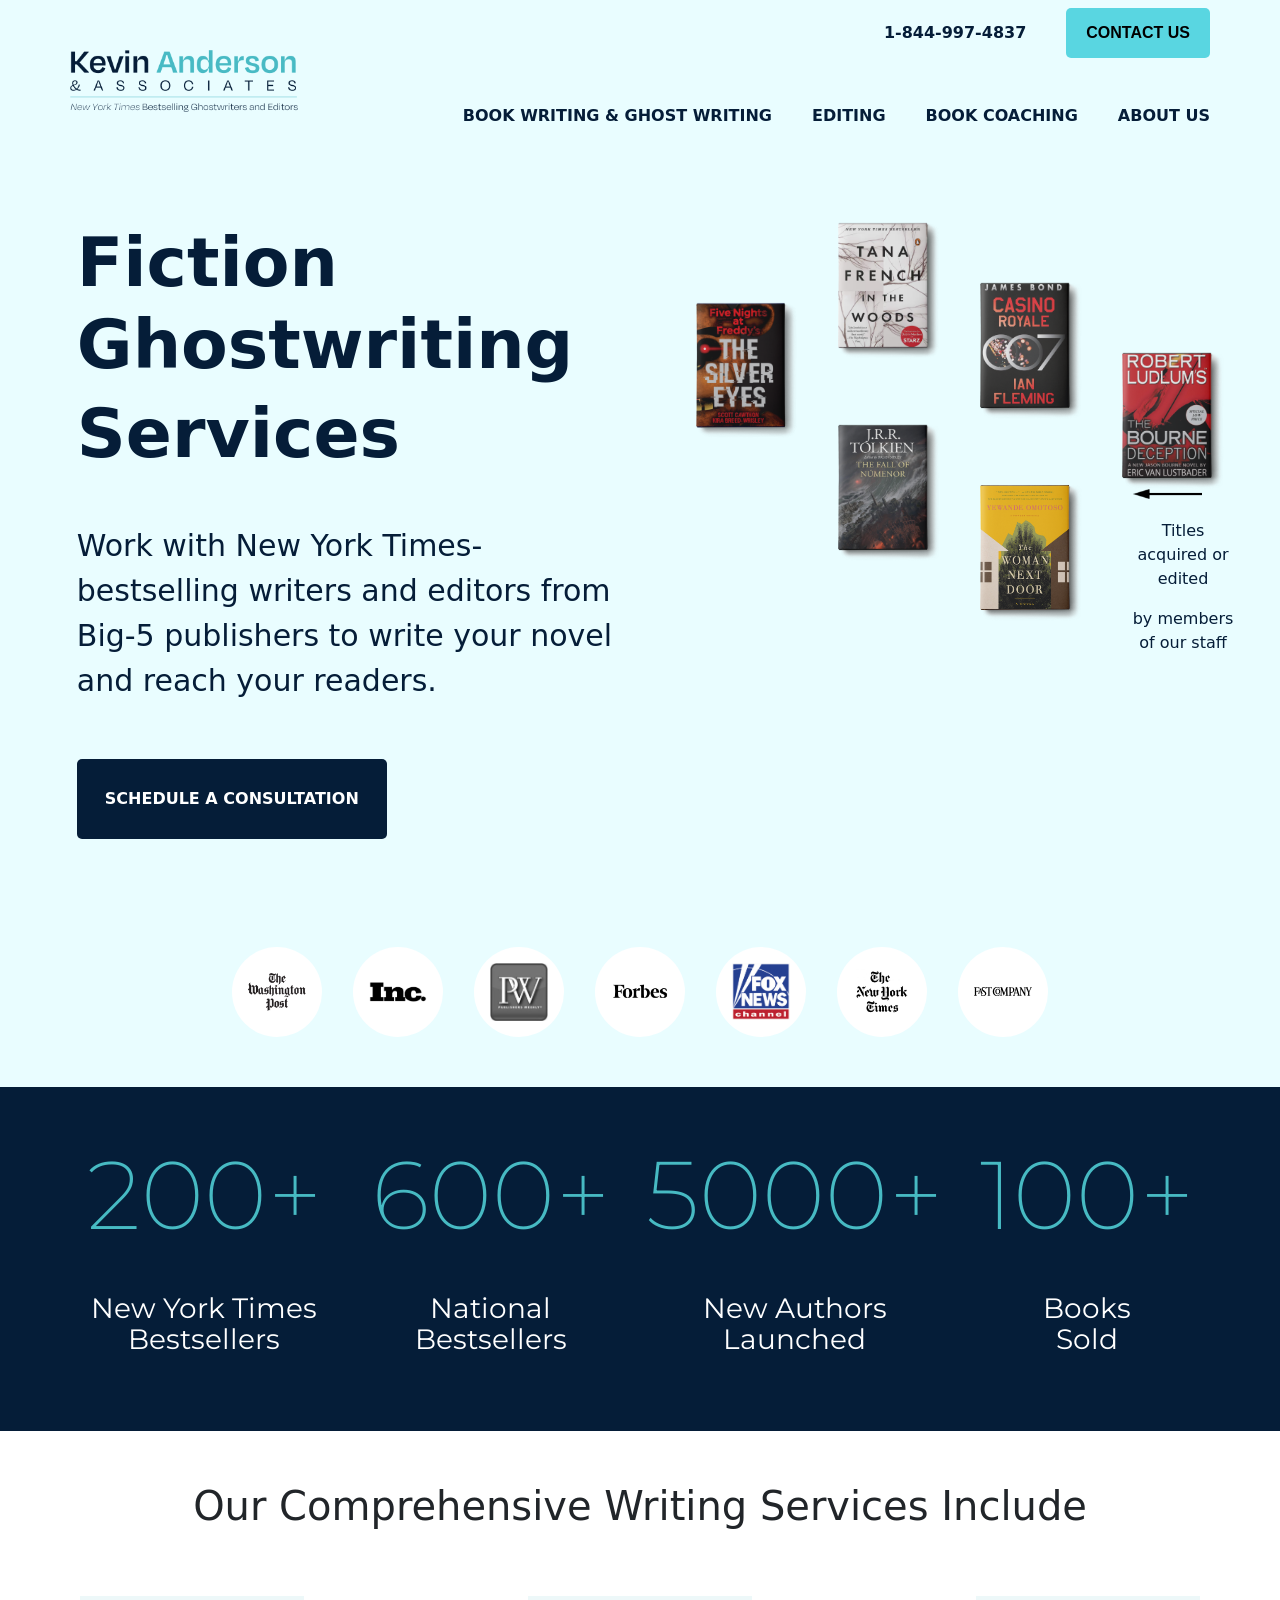
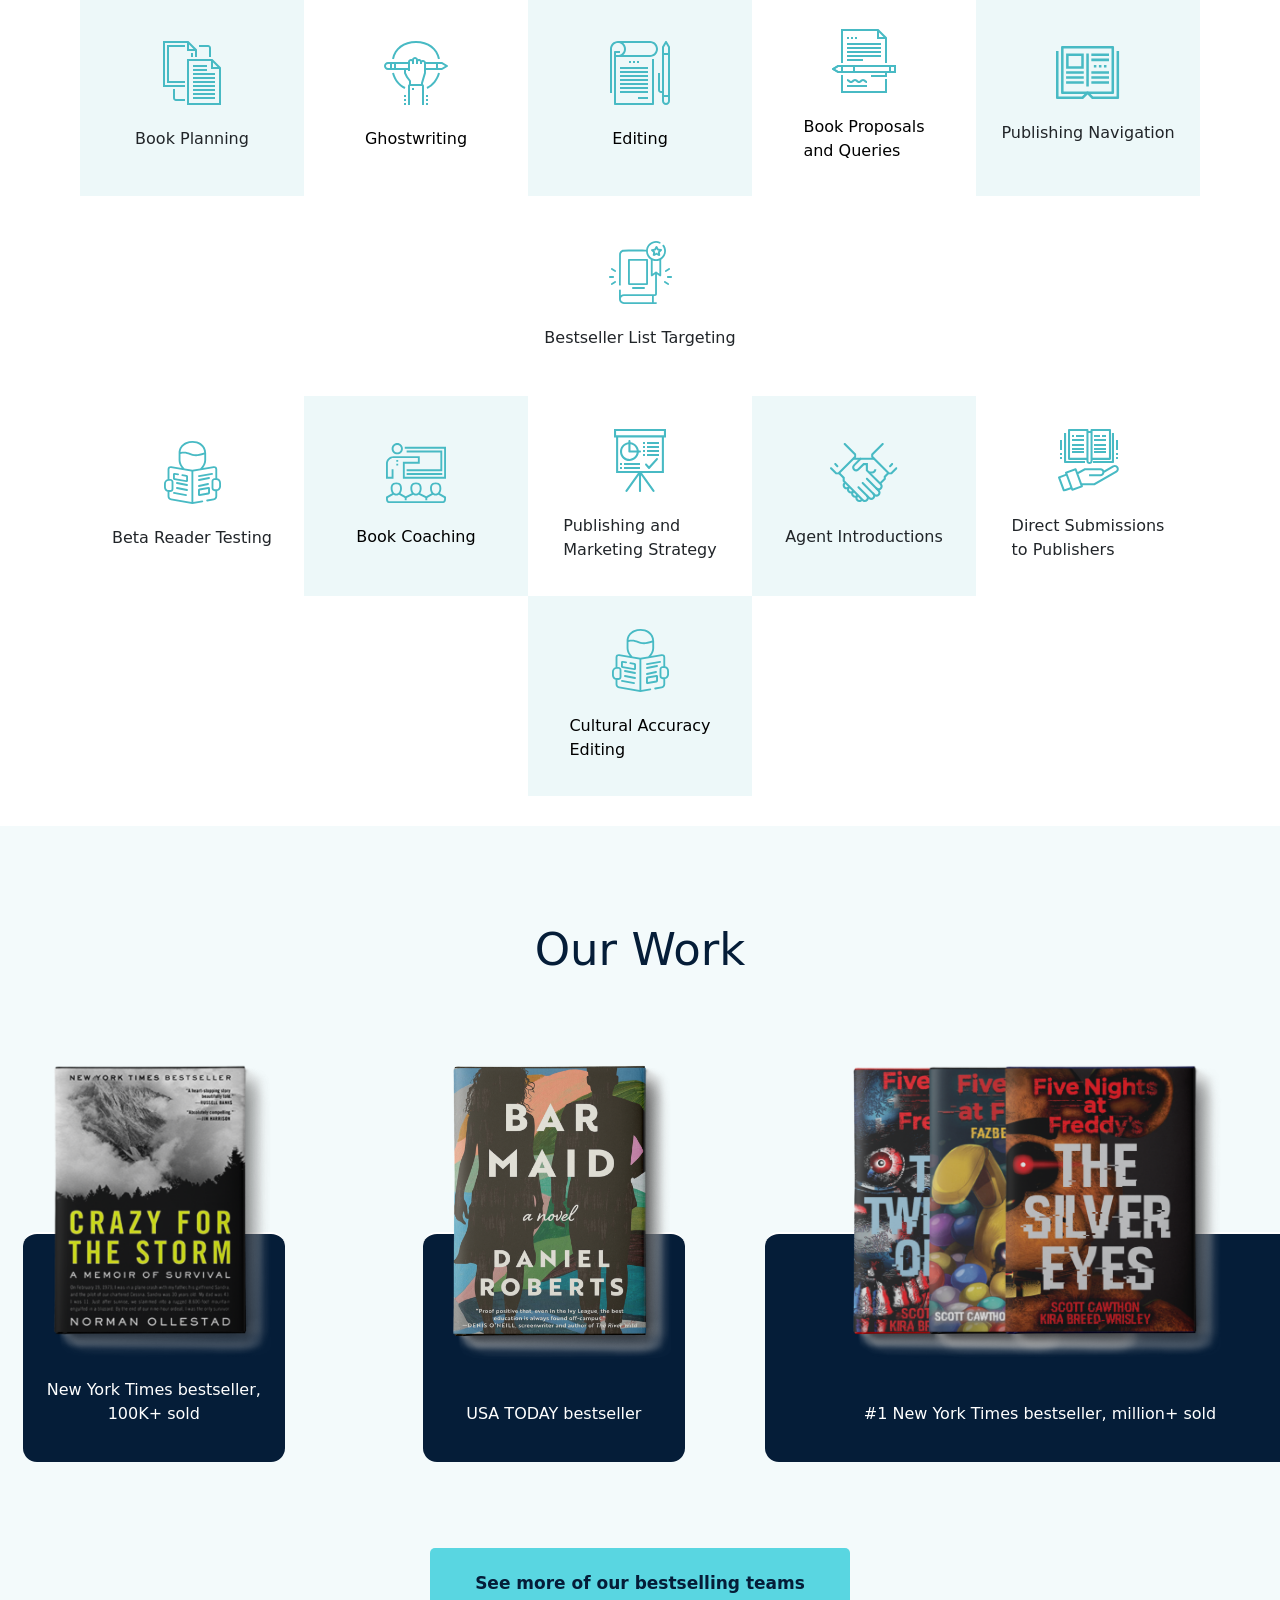
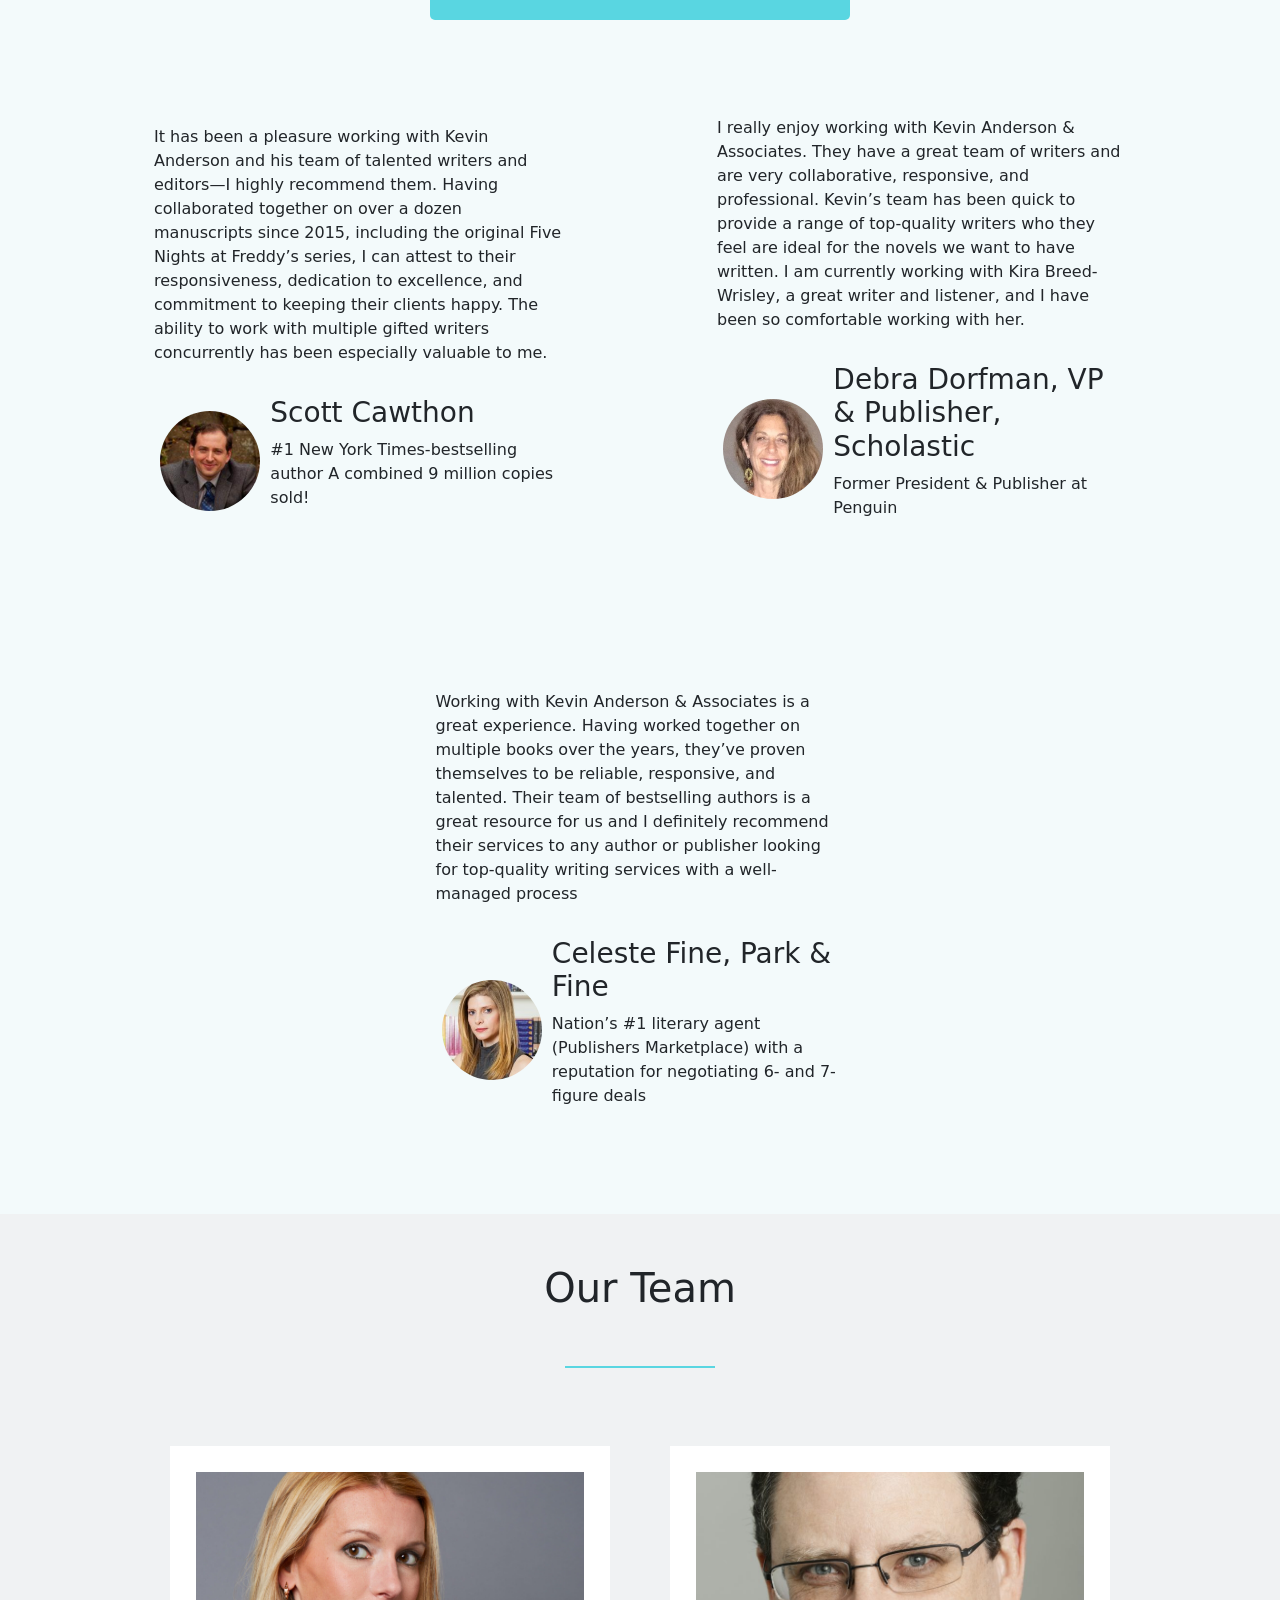
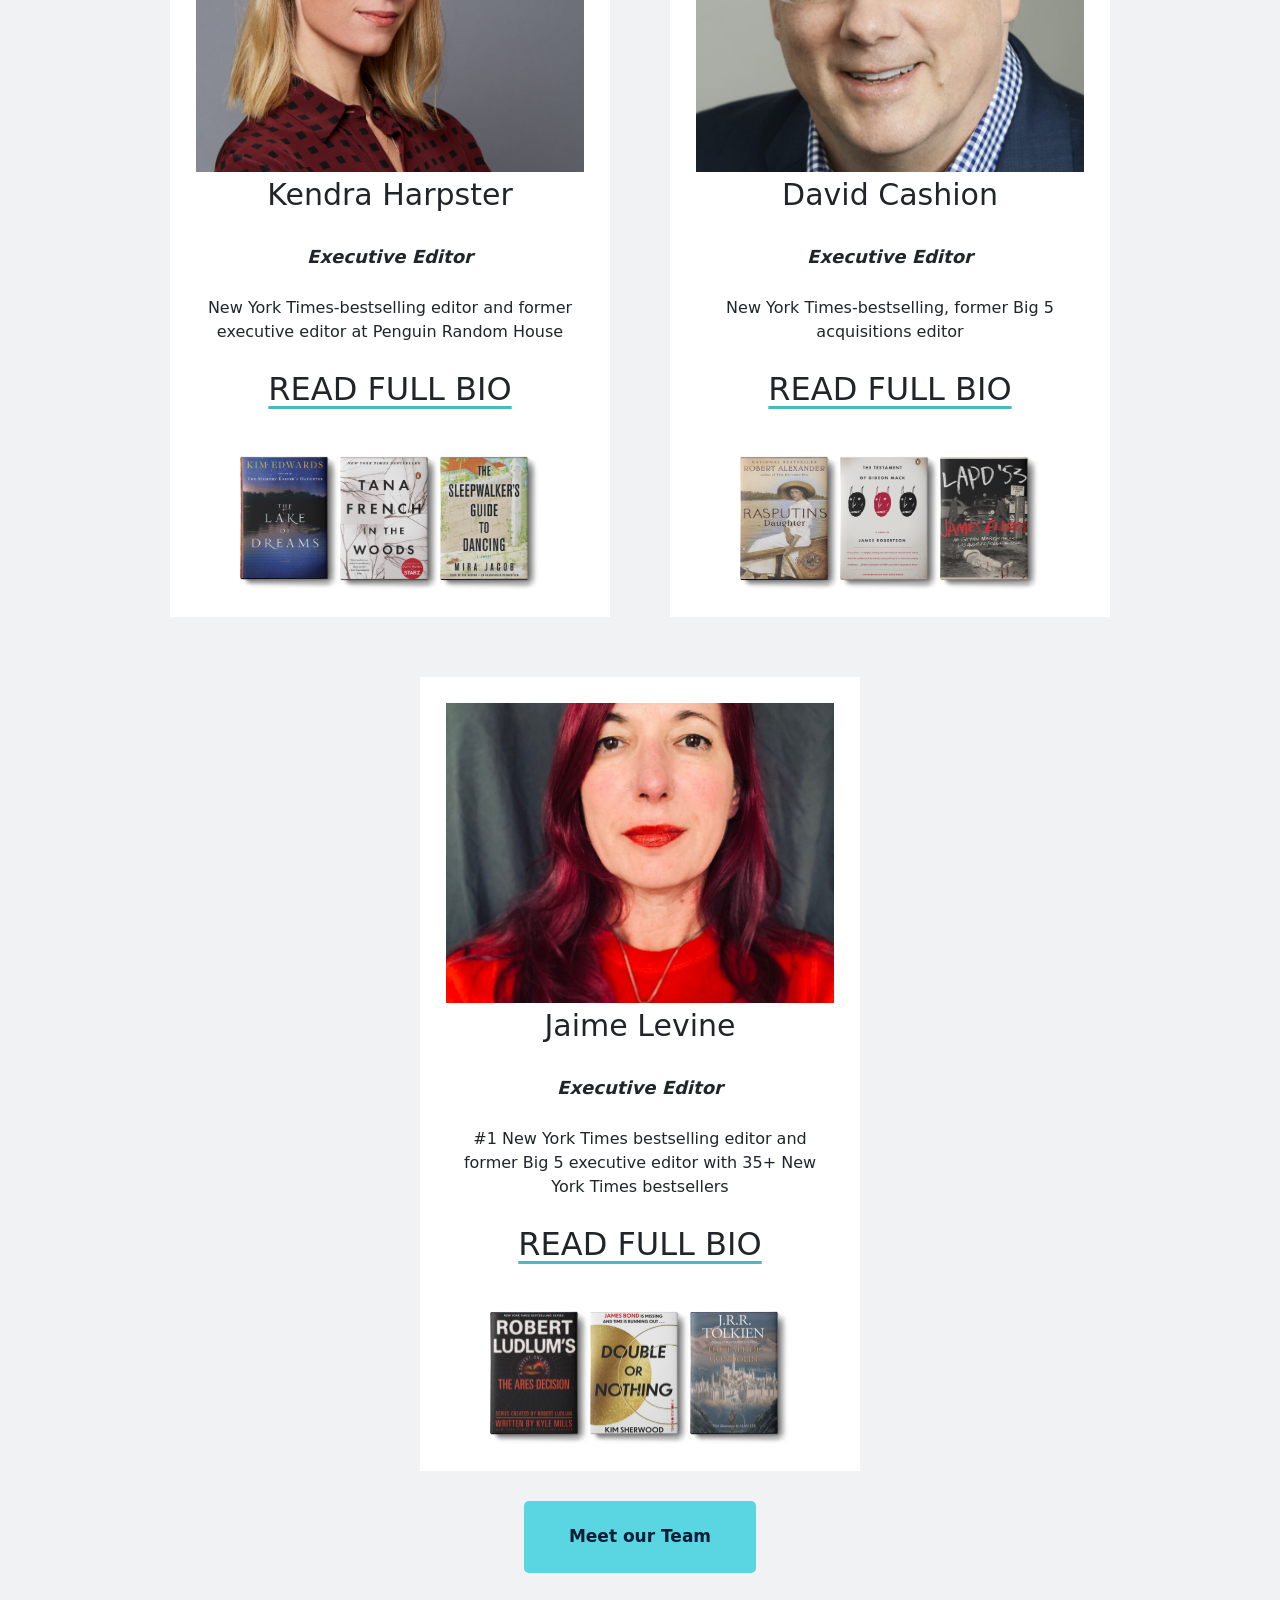
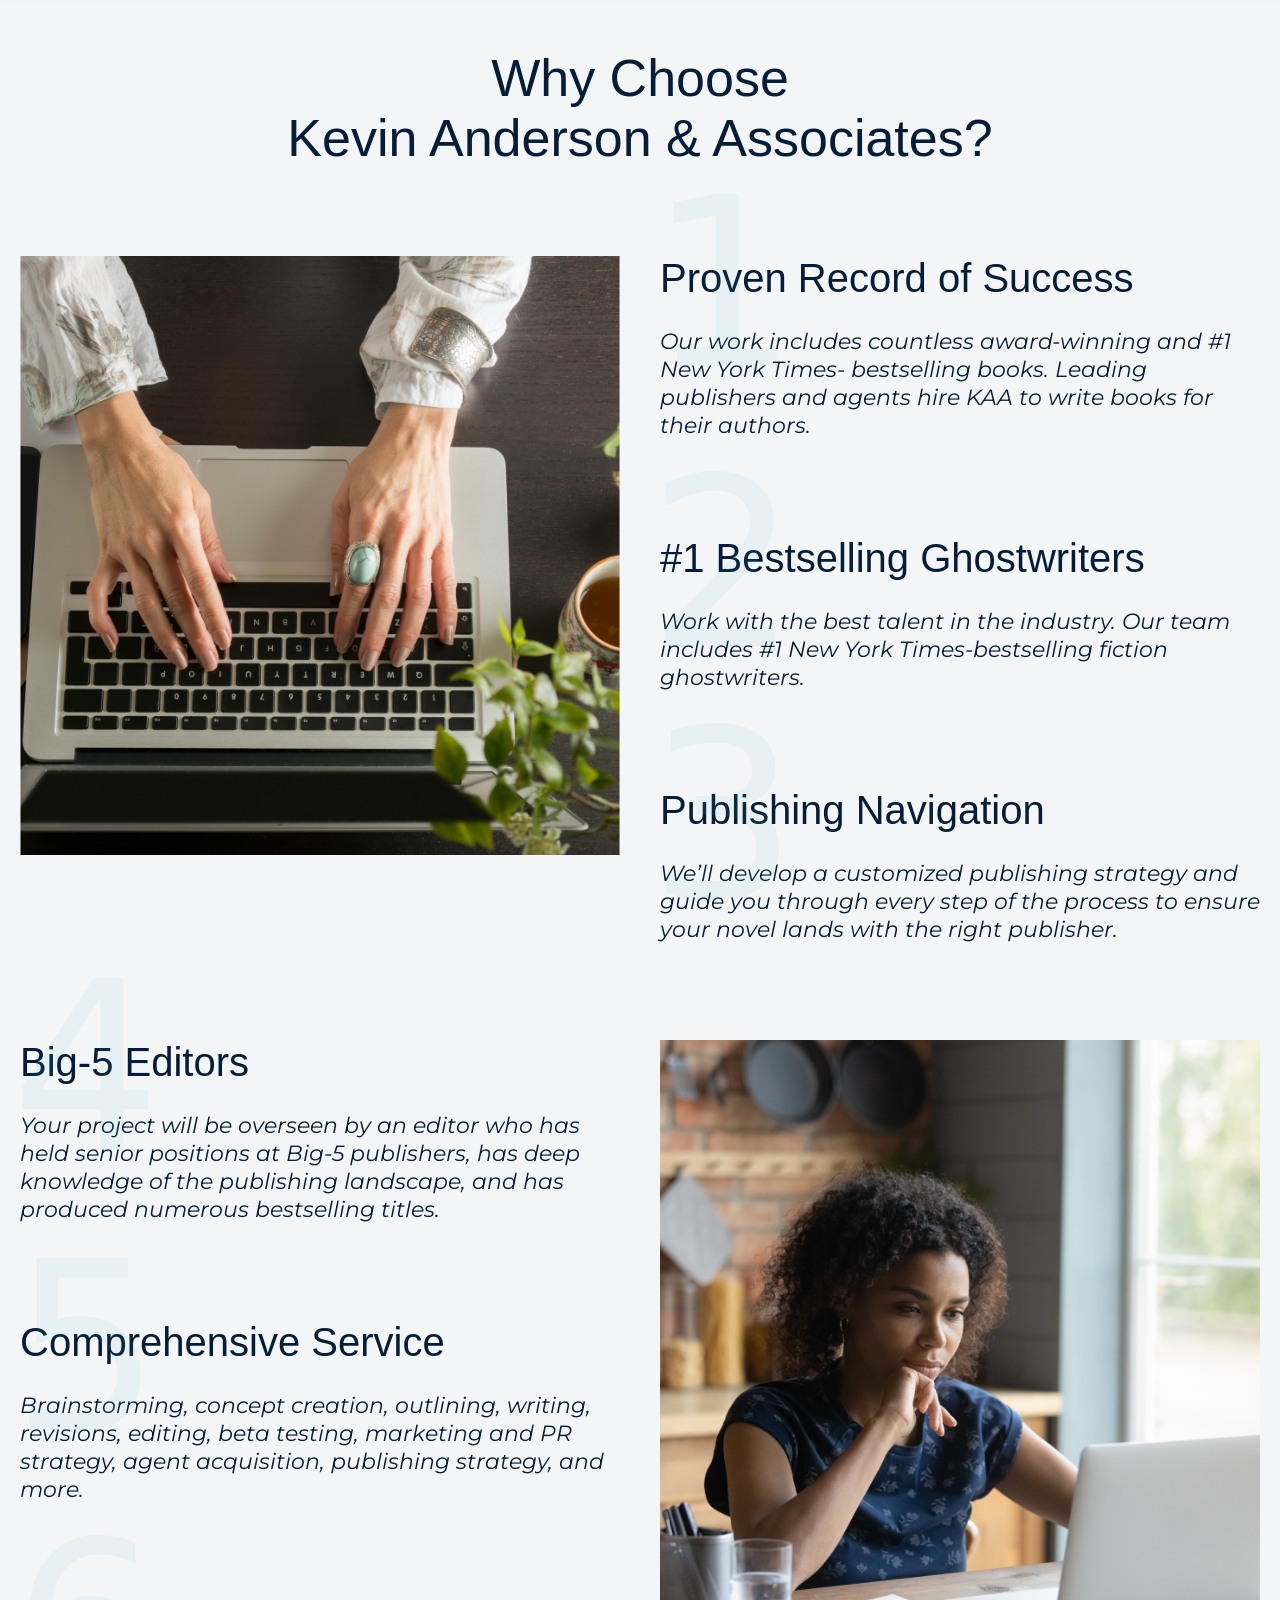
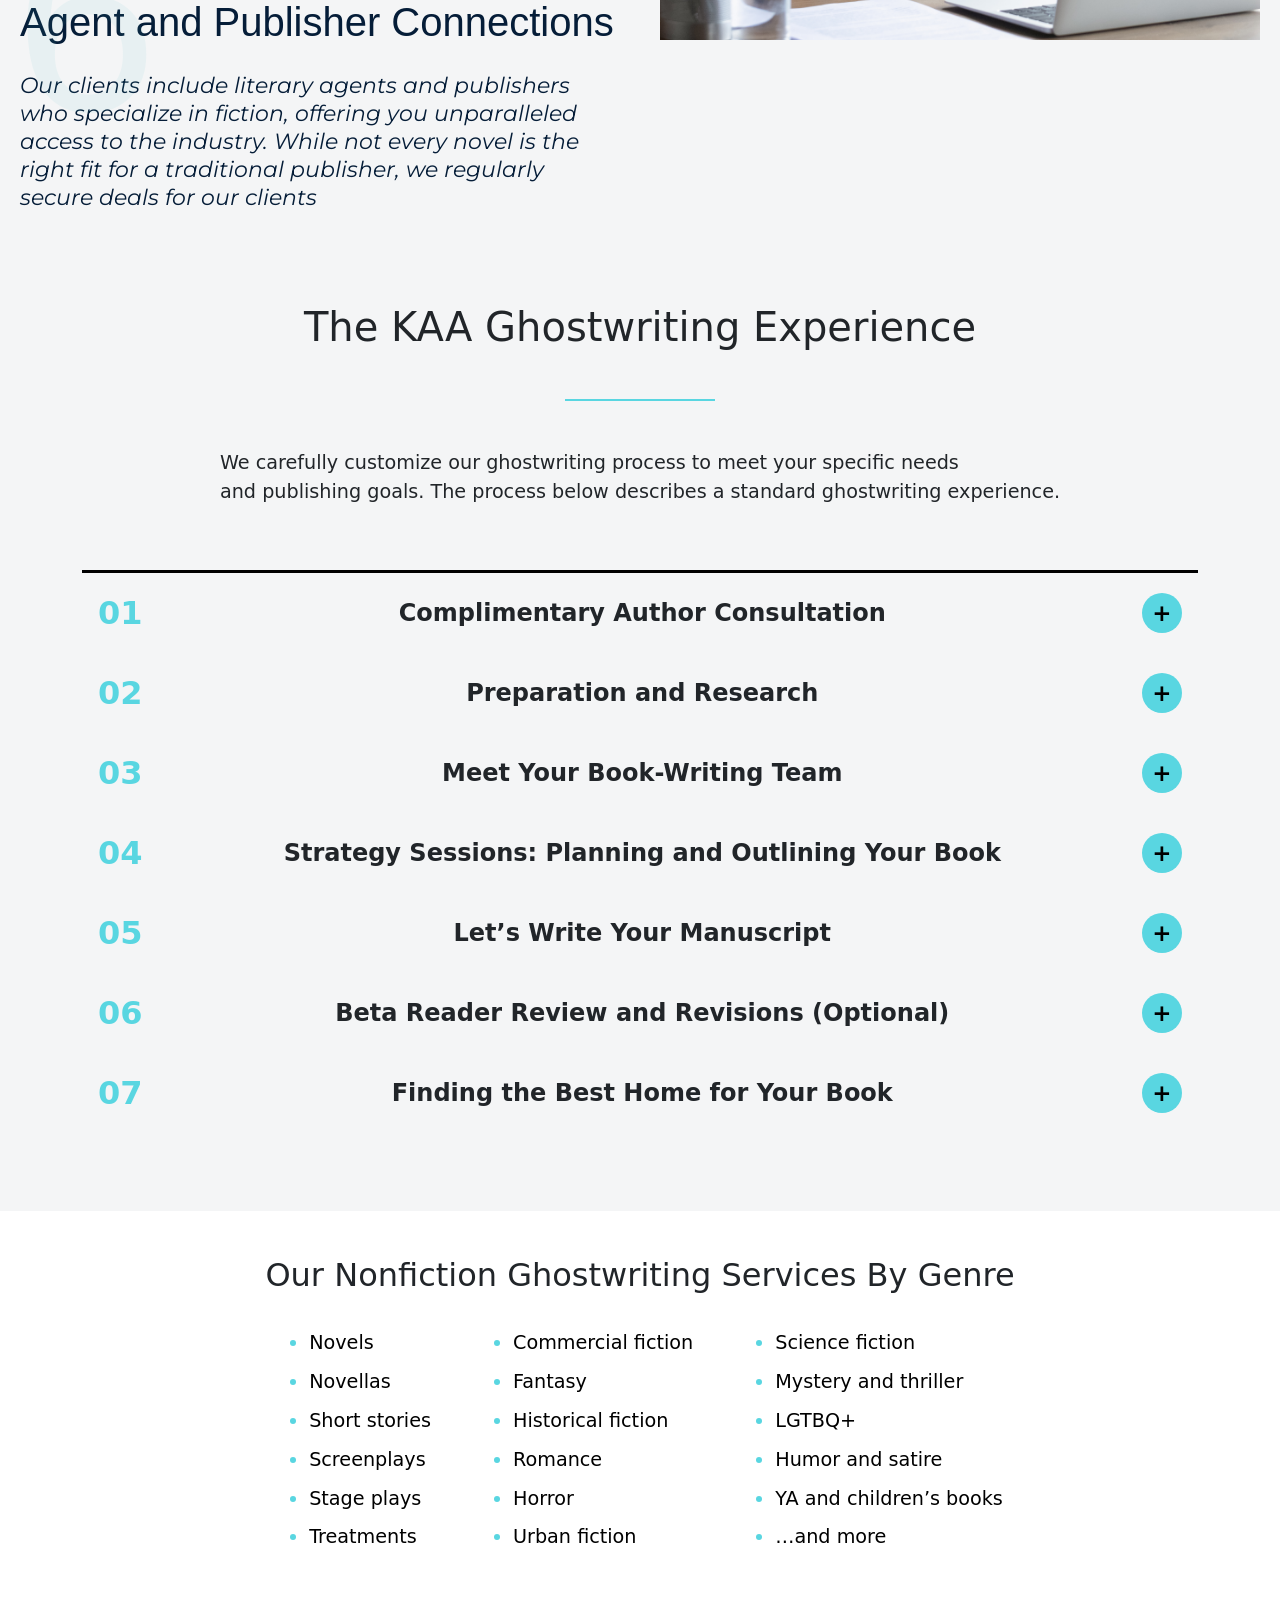
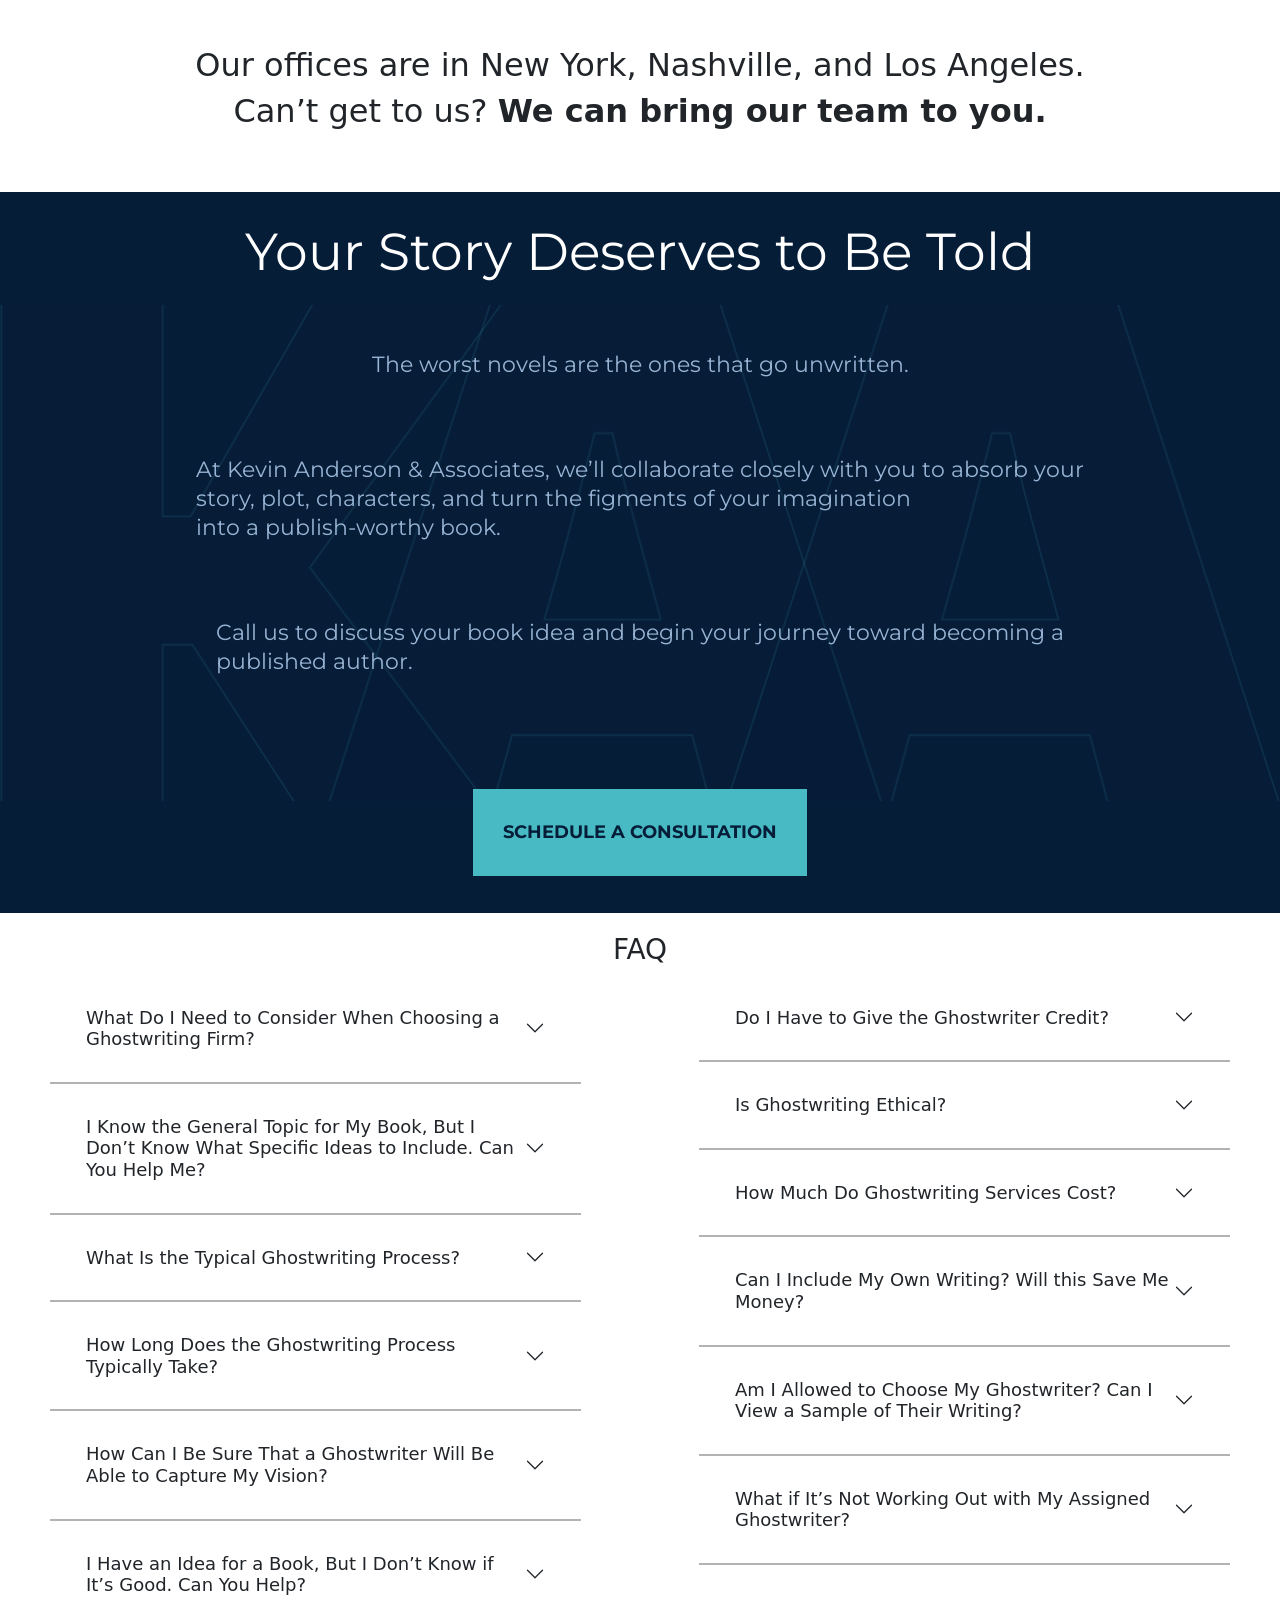
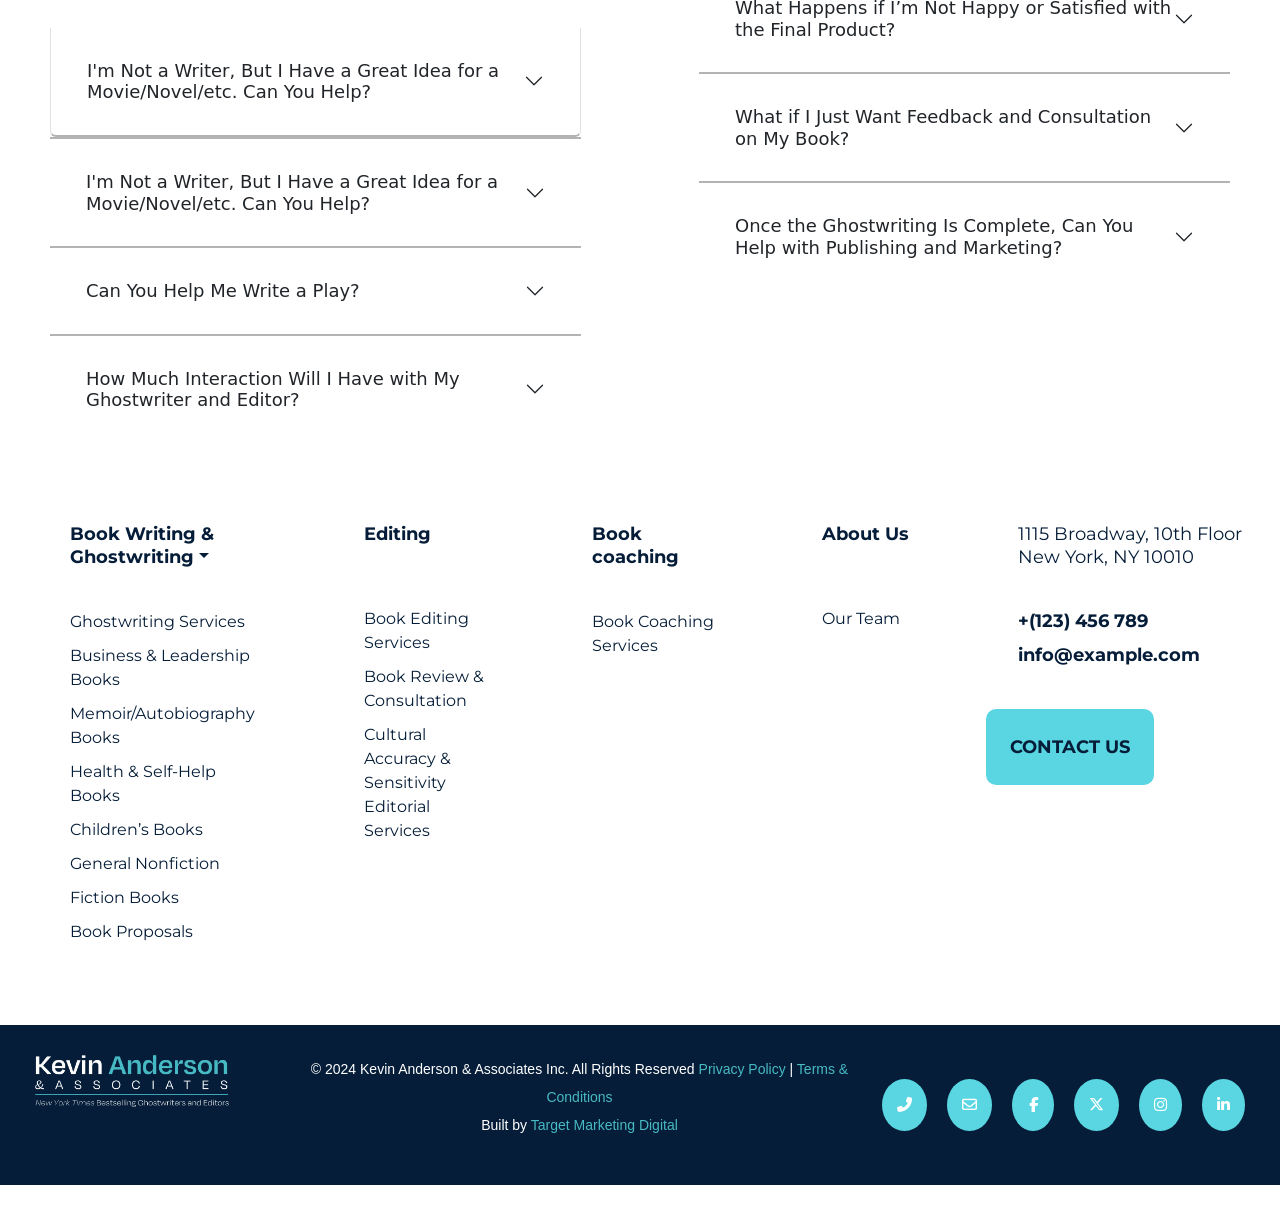
<file: fiction.html>
<!DOCTYPE html>
<html lang="en">

<head>
    <meta charset="UTF-8">
    <meta name="viewport" content="width=device-width, initial-scale=1.0">
    <link rel="stylesheet" href="style.css?v=2">
    <link rel="stylesheet" href="https://cdnjs.cloudflare.com/ajax/libs/font-awesome/6.6.0/css/all.min.css" integrity="sha512-Kc323vGBEqzTmouAECnVceyQqyqdsSiqLQISBL29aUW4U/M7pSPA/gEUZQqv1cwx4OnYxTxve5UMg5GT6L4JJg==" crossorigin="anonymous" referrerpolicy="no-referrer" />
    <link rel="stylesheet" href="https://maxcdn.bootstrapcdn.com/bootstrap/4.5.2/css/bootstrap.min.css">
    <link href="https://cdn.jsdelivr.net/npm/bootstrap@5.0.2/dist/css/bootstrap.min.css" rel="stylesheet" integrity="sha384-EVSTQN3/azprG1Anm3QDgpJLIm9Nao0Yz1ztcQTwFspd3yD65VohhpuuCOmLASjC" crossorigin="anonymous">
    <script src="https://cdn.jsdelivr.net/npm/bootstrap@5.0.2/dist/js/bootstrap.bundle.min.js" integrity="sha384-MrcW6ZMFYlzcLA8Nl+NtUVF0sA7MsXsP1UyJoMp4YLEuNSfAP+JcXn/tWtIaxVXM" crossorigin="anonymous"></script>
    <title>Document</title>
    <style>
        .bestselling-books {
            gap: 140px;
        }

        /* .bookCard-container {
            width: auto;
        }

        .book-img {
            width: 370px;
            left: -35px;
        }

        .book-content {
            width: 180%;
        } */
        @media (max-width:480px) {

            #book-img1 {
                width: 288px !important;
                left: 37px;
                top: 28px;
            }

            #book-content1 {
                width: 100% !important;
            }
        }
    </style>
</head>

<body>
    <nav class="navbar">
        <div class="logo">
            <img src="Assets/Logos/logo (1).png" alt="Logo">
        </div>
        <button class="hamburger">&#9776;</button>
        <div class="right-nav">
            <div class="top-bar">
                <ul class="bar">
                    <li><a href="#">1-844-997-4837</a></li>
                    <!-- <li class="flex-img-txt toggle"><img src="Assets/Logos/united-states.png" alt=""><a href="#"><img src="" alt="">US</a><img id="expand-arrow" src="Assets/Images/expand arrow.png" alt="">
                        <ul class="dropdown-1">
                            <li class="flex-img-txt"> <img src="Assets/Logos/united-states.png" alt=""> <a href="#">US</a></li>
                            <li class="flex-img-txt"> <img src="Assets/Logos/united-kingdom.webp" alt=""> <a href="#">UK</a></li>
                        </ul>

                    </li> -->
                    <li><button class="btn1">CONTACT US</button></li>
                </ul>
            </div>
            <div class="bottom-bar">
                <ul class="bar">
                    <li class="toggle"><span><span class="nav-tab">BOOK WRITING & GHOST WRITING</span> <span> <img class="arrow-icon" src="Assets/Images/expand arrow.png" alt=""></span></span>
                        <ul class="dropdown-1">
                            <li><a href="./ghostwritingServices.html">Ghostwriting Services</a></li>
                            <li><a href="./business&LeadershipBooks.html">Business & Leadership Books</a></li>
                            <li><a href="./autobiographyBooks.html">Memoir/Autobiography Books</a></li>
                            <li><a href="./health&self-helpBooks.html">Health & Self-Help Books</a></li>
                            <li><a href="./children'sBooks.html">Children’s Books</a></li>
                            <li><a href="./generalNonfiction.html">General Nonfiction</a></li>
                            <li><a href="./fiction.html">Fiction Books</a></li>
                            <li><a href="./bookProposals.html">Book Proposals</a></li>
                        </ul>
                    </li>
                    <li class="toggle"><span><span class="nav-tab">EDITING</span> <span> <img class="arrow-icon" src="Assets/Images/expand arrow.png" alt=""></span></span>
                        <ul class="dropdown-1">
                            <li><a href="./bookEditingServices.html">Book Editing Services</a></li>
                            <li><a href="./bookReview&Consultation.html">Book Review & Consultation</a></li>
                            <li><a href="./culturalAccuracySensitivityEditorialServices.html">Cultural Accuracy & Sensitivity Editorial Services</a></li>
                        </ul>
                    </li>
                    <li class="toggle"><span><span class="nav-tab">BOOK COACHING</span> <span> <img class="arrow-icon" src="Assets/Images/expand arrow.png" alt=""></span></span>
                        <ul class="dropdown-1">
                            <li><a href="./bookCoachingServices.html">Book Coaching Services </a></li>
                        </ul>
                    </li>
                    <li class="toggle"><span><span class="nav-tab">ABOUT US</span><span> <img class="arrow-icon" src="Assets/Images/expand arrow.png" alt=""></span></span>
                        <ul class="dropdown-1">
                            <li><a href="./ourTeam.html">Our Team</a> </li>
                        </ul>
                    </li>
                </ul>

            </div>
        </div>

    </nav>
    <section class="hero-container">
        <div class="content-container">
            <div class="left-container">
                <div class="content">
                    <div class="hero-heading">
                        <h1>Fiction Ghostwriting</h1>
                        <!-- <h1>Ghostwriting and Editing </h1> -->
                        <h1>Services </h1>
                    </div>
                    <div class="hero-content">
                        <p>Work with New York Times-bestselling writers and editors from Big-5 publishers to write your novel and reach your readers. </p>
                    </div>
                    <div class="hero-button">
                        <button class="counter-btn1">SCHEDULE A CONSULTATION</button>
                    </div>
                </div>
            </div>
            <div class="right-container">
                <div class="image-grid">

                    <div class="grid-item">
                        <img src="Assets/Images/the-silver-eyes@2x.webp" alt="Image 1">
                    </div>


                    <div class="grid-item">
                        <img src="Assets/Images/IN-THE-WOODS_-1.png" alt="Image 2">
                        <img src="Assets/Images/The-Fall-of-Nu╠Аmenor-by-J.R.R.-Tolkien.png" alt="Image 3">
                    </div>


                    <div class="grid-item">
                        <img src="Assets/Images/James-Bond_-Casino-Royale-by-Ian-Fleming.png" alt="Image 4">
                        <img src="Assets/Images/The-Woman-Next-Door-A-Novel-800x1074.png" alt="Image 5">
                    </div>


                    <div class="grid-item">
                        <img id="bk-img-grid-last" src="Assets/Images/The-Bourne-Deception-by-Robert-Ludlum.png" alt="Image 6">
                        <div class="arrow-text">
                            <img src="Assets/Images/left arrow.png" alt="Left Arrow" class="left-arrow-icon">
                            <p>Titles acquired or edited</p>
                            <p>by members of our staff</p>
                        </div>
                    </div>
                </div>
            </div>

        </div>
        <div class="logo-container">
            <div class="hero-logo"><img src="Assets/Logos/WashPostStacked_New_600x-400x265.png" alt=""></div>
            <div class="hero-logo"><img src="Assets/Logos/inc-magazine-logo@3x.webp" alt=""></div>
            <div class="hero-logo"><img src="Assets/Logos/logo-publishers-weekly@3x.webp" alt=""></div>
            <div class="hero-logo"><img src="Assets/Logos/Forbes-Ghostwrirting-Services-e1598300532500.webp" alt=""></div>
            <div class="hero-logo"><img src="Assets/Logos/fox-news-logo.jpg" alt=""></div>
            <div class="hero-logo"><img src="Assets/Logos/New_York_Times_logo.jpg" alt=""></div>
            <div class="hero-logo"><img src="Assets/Logos/fast-company-logo-vector.svg" alt=""></div>
        </div>
    </section>
    <section class="counter-wrapper">
        <div class="counter-row">
            <div class="box">

                <span class="num" data-val="200">000+</span>
                <p class="text">New York Times <br> Bestsellers</p>

            </div>

            <div class="box">

                <span class="num" data-val="600">000+</span>
                <p class="text">National <br> Bestsellers</p>

            </div>
            <div class="box">

                <span class="num" data-val="5000">0000+</span>
                <p class="text">New Authors <br> Launched</p>

            </div>
            <div class="box">

                <span class="num" data-val="100">000mil</span>
                <p class="text">Books <br> Sold</p>

            </div>

        </div>



        <!-- <div class="content-row">

            <div class="content-heading">
                <h2>Are <span style="text-decoration: underline; font-weight: 500;">you</span> ready to become <br> a published author?</h2>
            </div>

            <div class="content-para">
                <p>
                    Our team of #1 New York Times-bestselling <span style="font-weight: 700;">editors,<br>
                        ghostwriters</span>, and publishing executives collaborates with<br>
                    authors to develop powerful books and navigate the entire<br>
                    publishing journey.
                </p>

                <button class="counter-btn1" type="button">SCHEDULE A CALL</button>
            </div>
        </div> -->


    </section>
    <section class="services-wrapper">
        <div class="service-heading">
            <p>Our Comprehensive Writing Services Include</p>
        </div>
        <div class="services-icons">
            <div class="services-icons-rows">
                <div class="service-card bg-lightblue">
                    <div class="service-card-img"><img src="Assets/Logos/Book-Planing.svg" alt=""></div>
                    <div class="service-card-name">Book Planning</div>
                </div>
                <div class="service-card">
                    <div class="service-card-img"><a href="./ghostwritingServices.html"><img src="Assets/Logos/Ghostwriting.svg" alt=""></a></div>
                    <div class="service-card-name"><a href="./ghostwritingServices.html">Ghostwriting</a></div>
                </div>
                <div class="service-card bg-lightblue">
                    <div class="service-card-img"><a href="./bookEditingServices.html"><img src="Assets/Logos/Editing.svg" alt=""></a></div>
                    <div class="service-card-name"><a href="./bookEditingServices.html">Editing</a></div>
                </div>
                <div class="service-card">
                    <div class="service-card-img"><a href="./bookProposals.html"><img src="Assets/Logos/Book-Proposals.svg" alt=""></a></div>
                    <div class="service-card-name"><a href="./bookProposals.html">Book Proposals <br>and Queries</a></div>
                </div>
                <div class="service-card bg-lightblue">
                    <div class="service-card-img"><img src="Assets/Logos/Publishing-Navigation.svg " alt=""></div>
                    <div class="service-card-name">Publishing
                        Navigation</div>
                </div>
                <div class="service-card">
                    <div class="service-card-img"><img src="Assets/Logos/Bestseller-Targeting.svg" alt=""></div>
                    <div class="service-card-name">Bestseller
                        List Targeting</div>
                </div>
            </div>
            <div class="services-icons-rows">
                <div class="service-card">
                    <div class="service-card-img"><img src="Assets/Logos/Beta-Reader-Testing.svg" alt=""></div>
                    <div class="service-card-name">Beta Reader
                        Testing</div>
                </div>
                <div class="service-card bg-lightblue">
                    <div class="service-card-img"><a href="./bookCoachingServices.html"><img src="Assets/Logos/Book-Coaching.svg" alt=""></a></div>
                    <div class="service-card-name"><a href="./bookCoachingServices.html">Book Coaching</a></div>
                </div>
                <div class="service-card">
                    <div class="service-card-img"><img src="Assets/Logos/Pub-and-Marketing-Strategy.svg" alt=""></div>
                    <div class="service-card-name">Publishing and <br>Marketing Strategy</div>
                </div>
                <div class="service-card bg-lightblue">
                    <div class="service-card-img"><img src="Assets/Logos/Agent-Introductions.svg" alt=""></div>
                    <div class="service-card-name">Agent
                        Introductions</div>
                </div>
                <div class="service-card">
                    <div class="service-card-img"><img src="Assets/Logos/Direct-Submissions-to-Publishers.svg" alt=""></div>
                    <div class="service-card-name">Direct Submissions <br> to Publishers</div>
                </div>
                <div class="service-card bg-lightblue">
                    <div class="service-card-img"><a href="./culturalAccuracySensitivityEditorialServices.html"><img src="Assets/Logos/Beta-Reader-Testing (1).svg" alt=""></a></div>
                    <div class="service-card-name"><a href="./culturalAccuracySensitivityEditorialServices.html">Cultural Accuracy <br> Editing</a></div>
                </div>

            </div>
    </section>
    <section class="bestselling-wrapper">
        <div class="bestselling-content">
            <p>Our Work</p>
        </div>
        <div class="bestselling-books">

            <div class="bookCard-container">
                <div class="book-img" style="width: 220px;">
                    <img src="Assets/Images/crazy-for-the-storm@2x.webp" alt="">
                </div>
                <div class="book-content">
                    <p>New York Times bestseller, 100K+ sold</p>
                </div>
            </div>
            <div class="bookCard-container">
                <div class="book-img" style="width: 220px;">
                    <img src="Assets/Images/Bar-Maid-800x1074.png" alt="">
                </div>
                <div class="book-content">
                    <p>USA TODAY bestseller</p>
                </div>
            </div>
            <div class="bookCard-container" style="width: auto;">
                <div class="book-img" id="book-img1" style=" width: 370px;">
                    <img src="Assets/Images/The-Silver-Eyes-Five-Nights-At-Freddys-1-800x635.png" alt="">
                </div>
                <div class="book-content" id="book-content1" style="width: 140%;">
                    <p>#1
                        New York Times bestseller, million+ sold</p>
                </div>
            </div>
            <!-- <div class="bookCard-container">
                <div class="book-img">
                    <img src="Assets/Images/Glow-15-800x1074.png" alt="">
                </div>
                <div class="book-content">
                    <p>New York Times
                        bestseller</p>
                </div>
            </div>
            <div class="bookCard-container">
                <div class="book-img">
                    <img src="Assets/Images/blue-collar-cash@2x.png" alt="">
                </div>
                <div class="book-content">
                    <p>Six-figure deal with Harper and WSJ bestseller</p>
                </div>
            </div> -->
            <!-- <div class="bookCard-container">
                <div class="book-img">
                    <img src="Assets/Images/good-money-800x1076.png" alt="">
                </div>
                <div class="book-content">
                    <p>Wall Street Journal bestseller</p>
                </div>
            </div> -->
        </div>
        <div class="team-button">
            <button> <b> See more of our bestselling teams</b></button>
        </div>
        <div class="bestselling-authors">
            <div class="author-container">
                <div class="author-content">
                    <p>
                        It has been a pleasure working with Kevin Anderson and his team of talented writers and editors—I highly recommend them. Having collaborated together on over a dozen manuscripts since 2015, including the original Five Nights at Freddy’s series, I can attest to their responsiveness, dedication to excellence, and commitment to keeping their clients happy. The ability to work with multiple gifted writers concurrently has been especially valuable to me.


                    </p>
                </div>
                <div class="author-card">
                    <div class="author-img" id="brian">
                        <img src="Assets/Images/Scott-Cawthon.jpg" alt="">
                    </div>
                    <div class="author-description">
                        <h3>Scott Cawthon</h3>
                        <p>#1 New York Times-bestselling author
                            A combined 9 million copies sold!</p>
                    </div>
                </div>
            </div>
            <div class="author-container">
                <div class="author-content">
                    <p>
                        I really enjoy working with Kevin Anderson & Associates. They have a great team of writers and are very collaborative, responsive, and professional. Kevin’s team has been quick to provide a range of top-quality writers who they feel are ideal for the novels we want to have written. I am currently working with Kira Breed-Wrisley, a great writer and listener, and I have been so comfortable working with her.


                    </p>
                </div>
                <div class="author-card">
                    <div class="author-img">
                        <img src="Assets/Images/Debra-Dorfman.jpg" alt="">
                    </div>
                    <div class="author-description">
                        <h3>Debra Dorfman, VP & Publisher, Scholastic</h3>
                        <p>Former President & Publisher at Penguin</p>
                    </div>
                </div>
            </div>
            <div class="author-container">
                <div class="author-content">
                    <p>
                        Working with Kevin Anderson & Associates is a great experience. Having worked together on multiple books over the years, they’ve proven themselves to be reliable, responsive, and talented. Their team of bestselling authors is a great resource for us and I definitely recommend their services to any author or publisher looking for top-quality writing services with a well-managed process
                    </p>
                </div>
                <div class="author-card">
                    <div class="author-img">
                        <img src="Assets/Images/Celeste-Fine.jpg" alt="">
                    </div>
                    <div class="author-description">
                        <h3>Celeste Fine, Park & Fine</h3>
                        <p>Nation’s #1 literary agent (Publishers Marketplace) with a reputation for negotiating 6- and 7-figure deals</p>
                    </div>
                </div>
            </div>
    </section>
    <section class="team-wrapper">
        <div class="team-heading">
            <p>Our Team</p>
            <hr>
        </div>
        <div class="team-membercards">
            <div class="member-card">
                <div class="member-description">

                    <div class="member-image"><img src="Assets/Images/Jessica-Sindler-headshot-scaled-e1605710512451.jpg" alt=""></div>
                    <div class="member-bio">
                        <p id="name">Kendra Harpster</p>
                        <p id="designation"><em><b>Executive Editor</b></em></p>
                        <p>New York Times-bestselling editor and former executive editor at Penguin Random House</p>
                        <h2 id="more">READ FULL BIO</h2>
                    </div>

                </div>
                <div class="member-books">
                    <img src="Assets/Images/THE-LAKE-OF-DREAMS-1.png" alt="">
                    <img src="Assets/Images/IN-THE-WOODS_-1.png" alt="">
                    <img src="Assets/Images/THE-SLEEPWALKERS-GUIDE-TO-DANCING-1.png" alt="">
                </div>
            </div>
            <div class="member-card">
                <div class="member-description">

                    <div class="member-image"><img src="Assets/Images/Stephen-Power-headshot-797x1200.jpg" alt=""></div>
                    <div class="member-bio">
                        <p id="name">David Cashion</p>
                        <p id="designation"><em><b>Executive Editor</b></em></p>
                        <p>New York Times-bestselling, former Big 5 acquisitions editor</p>
                        <h2 id="more">READ FULL BIO</h2>
                    </div>

                </div>
                <div class="member-books">
                    <img src="Assets/Images/RASPUTINS-DAUGHTER-1.png" alt="">
                    <img src="Assets/Images/THE-TESTAMENT-OF-GIDEON-MACK.png" alt="">
                    <img src="Assets/Images/LAPD53.png" alt="">
                </div>
            </div>
            <div class="member-card">
                <div class="member-description">

                    <div class="member-image"><img src="Assets/Images/SYoung_headshot-902x1200.jpg" alt=""></div>
                    <div class="member-bio">
                        <p id="name">Jaime Levine</p>
                        <p id="designation"><em><b>Executive Editor</b></em></p>
                        <p>#1 New York Times bestselling editor and former Big 5 executive editor with 35+ New York Times bestsellers</p>
                        <h2 id="more">READ FULL BIO</h2>
                    </div>

                </div>
                <div class="member-books">
                    <img src="Assets/Images/The-Ares-Decision-by-Kyle-Mills-from-The-Estate-of-Robert-Ludlum_-800x1074.png" alt="">
                    <img src="Assets/Images/The-Double-O-Section-Double-or-Nothing-by-Kim-Sherwood-from-The-Estate-of-Ian-Fleming-1-800x1074.png" alt="">
                    <img src="Assets/Images/The-Fall-of-Gondolin-from-The-Estate-of-J.R.R.-Tolkien_-800x1074.png" alt="">
                </div>
            </div>
        </div>
        <div class="team-button"><button>Meet our Team</button></div>
    </section>
    <section class="why-choose-us">
        <div class="wcu-heading">
            <h2>
                Why Choose <br>
                Kevin Anderson & Associates?
            </h2>
        </div>
        <div class="columns">
            <div class="wcu-left-col">
                <img src="Assets\Images\why-us-row-1.jpg" alt="">
            </div>
            <div class="wcu-right-col">

                <div class="row benefits-row-item">
                    <h2>Proven Record of Success</h2>

                    <p> Our work includes countless award-winning and #1 New York Times- bestselling books. Leading publishers and agents hire KAA to write books for their authors.
                    </p>
                </div>

                <div class="row benefits-row-item">
                    <h2>#1 Bestselling Ghostwriters</h2>

                    <p> Work with the best talent in the industry. Our team includes #1 New York Times-bestselling fiction ghostwriters.
                    </p>
                </div>

                <div class="row benefits-row-item">
                    <h2>Publishing Navigation</h2>

                    <p> We’ll develop a customized publishing strategy and guide you through every step of the process to ensure your novel lands with the right publisher.
                    </p>
                </div>

            </div>
        </div>


        <div class="columns reversed">
            <div class="wcu-left-col">
                <img src="Assets/Images/Low-Time-Commitment.jpg" alt="">
            </div>
            <div class="wcu-right-col">
                <div class="row benefits-row-item2">
                    <h2>Big-5 Editors</h2>
                    <p>
                        Your project will be overseen by an editor who has held senior positions at Big-5 publishers, has deep knowledge of the publishing landscape, and has produced numerous bestselling titles.


                    </p>
                </div>
                <div class="row benefits-row-item2">
                    <h2>Comprehensive Service</h2>
                    <p>
                        Brainstorming, concept creation, outlining, writing, revisions, editing, beta testing, marketing and PR strategy, agent acquisition, publishing strategy, and more.
                    </p>
                </div>
                <div class="row benefits-row-item2">
                    <h2>Agent and Publisher Connections</h2>
                    <p>
                        Our clients include literary agents and publishers who specialize in fiction, offering you unparalleled access to the industry. While not every novel is the right fit for a traditional publisher, we regularly secure deals for our clients
                    </p>
                </div>
            </div>
        </div>
    </section>
    <section class="gw-experience-wrapper">
        <div class="gw-experience-container">
            <div class="experience-content">
                <div class="experience-content-heading">
                    <h1>The KAA Ghostwriting Experience</h1>
                    <hr>
                </div>
                <div class="experience-content-text">
                    <p>We carefully customize our ghostwriting process to meet your specific needs <br> and publishing goals. The process below describes a standard ghostwriting experience.</p>
                </div>
            </div>
            <div class="experience-accordians">
                <div class="container my-5">
                    <div class="accordion-item" id="accordion-item-1">
                        <input type="checkbox" id="accordion1" class="accordion-checkbox">
                        <label class="accordion-header" for="accordion1">
                            <span class="accordion-number">01</span>
                            <span class="accordion-title"> Complimentary Author Consultation</span>
                            <span class="accordion-sign"></span>
                        </label>
                        <div class="accordion-content">
                            Before any commitments are made or contracts are signed, we take the time to get to know you, your book, and your publishing goals. We’ll provide consultation regarding the publishing industry and discuss the optimal strategy for your book.
                        </div>
                    </div>

                    <div class="accordion-item">
                        <input type="checkbox" id="accordion2" class="accordion-checkbox">
                        <label class="accordion-header" for="accordion2">
                            <span class="accordion-number">02</span>
                            <span class="accordion-title">
                                Preparation and Research</span>
                            <span class="accordion-sign"></span>
                        </label>
                        <div class="accordion-content">
                            Through a series of phone calls and questionnaires, we’ll help you think through your book concept, platform, audience, and marketplace. Our preparation also includes reviewing any drafts, notes, articles, outlines, and other relevant background materials.
                        </div>
                    </div>

                    <div class="accordion-item">
                        <input type="checkbox" id="accordion3" class="accordion-checkbox">
                        <label class="accordion-header" for="accordion3">
                            <span class="accordion-number">03</span>
                            <span class="accordion-title">
                                Meet Your Book-Writing Team</span>
                            <span class="accordion-sign"></span>
                        </label>
                        <div class="accordion-content">
                            Every great book ever written was the result of an effective team. With KAA, you have an industry-leading team of bestselling writers, editors, and publishing executives that will develop a comprehensive strategy, navigate the publishing industry for you, and help you achieve your publishing goals.
                            <br><br>
                            <b>Your Book Editor</b>
                            Your editor will lead the book-writing process and collaborate with the team to (a) develop the book’s positioning, core concepts, structure, and themes; (b) provide market analysis and advise on target audience, marketing, and publishing strategy; (c) edit and review the manuscript throughout the book-writing process.

                            Note: All of the in-house editors at KAA are former acquisitions editors at Big-5 publishing houses (Penguin Random House, HarperCollins, Simon & Schuster, Macmillan, and Hachette) who have acquired and edited hundreds of traditionally published books, including numerous New York Times bestsellers.
                            <br><br>
                            <b>Your Writer/Ghostwriter</b>
                            Your writer will work with you to pen your words to the page and revise the manuscript to ensure it captures your voice and vision. Our impressive roster of writers includes #1 New York Times-bestselling and award-winning authors in a wide variety of genres.
                            <br><br>
                            <b>Your Project Manager</b>
                            There are a lot of moving parts when it comes to writing and publishing a book. Your project manager will establish and maintain the timeline, schedule interviews, and be a helpful resource for any questions that come up along the way.
                            <br><br>
                            <b>Publishing Executives</b>
                            Our team of publishing executives work behind the scenes with your writing team to ensure your book is aligned with your goals. They’ll also help you find the best home for your book (more on that below).
                        </div>
                    </div>
                    <div class="accordion-item">
                        <input type="checkbox" id="accordion4" class="accordion-checkbox">
                        <label class="accordion-header" for="accordion4">
                            <span class="accordion-number">04</span>
                            <span class="accordion-title">
                                Strategy Sessions: Planning and Outlining Your Book</span>
                            <span class="accordion-sign"></span>
                        </label>
                        <div class="accordion-content">
                            Meet with your book-writing team in person or via video conference for in-depth strategy sessions to brainstorm, plan, and build the foundation of your book. By the end of the sessions, you will have a detailed manuscript outline that captures your vision, as well as a publishing and marketing strategy that aligns with your goals.
                        </div>
                    </div>
                    <div class="accordion-item">
                        <input type="checkbox" id="accordion5" class="accordion-checkbox">
                        <label class="accordion-header" for="accordion5">
                            <span class="accordion-number">05</span>
                            <span class="accordion-title">
                                Let’s Write Your Manuscript</span>
                            <span class="accordion-sign"></span>
                        </label>
                        <div class="accordion-content">
                            It’s time to start writing your book! We’ll handle the heavy lifting so you can remain focused on the bigger picture, as well as life’s demands.
                            <br><br>
                            <b> Your Words. Your Voice. Our Pen.</b>
                            At KAA, we ensure that your book is unmistakably yours. Through ongoing interviews and careful editing, we’ll ensure every idea, word, and piece of content sounds and feels like your distinct voice.
                            <br><br>
                            <b> Ongoing Manuscript Review and Revisions</b>
                            Your writer will develop your manuscript one section at a time, giving you ample opportunity to discuss the draft in process and suggest revisions.
                            <br><br>
                            Your editor will oversee the writing process and provide ongoing editorial review and direction to ensure the quality of the writing is up to publishing industry standards.
                            <br><br>
                            <b>Finalize Your Draft </b>
                            Once the manuscript is complete and meets your full approval, an additional editor (who has no knowledge of the project) will perform a “cold read,” editing the text for grammar and providing a final round of analysis and consultation.
                        </div>
                    </div>
                    <div class="accordion-item">
                        <input type="checkbox" id="accordion6" class="accordion-checkbox">
                        <label class="accordion-header" for="accordion6">
                            <span class="accordion-number">06</span>
                            <span class="accordion-title">
                                Beta Reader Review and Revisions (Optional)</span>
                            <span class="accordion-sign"></span>
                        </label>
                        <div class="accordion-content">
                            Your manuscript will be reviewed by 20+ impartial lay readers from within your target demographic who will provide detailed raw feedback and suggest improvements. The writing team will review this feedback with you and revise the book to ensure it resonates with your audience. Beta readers allow you and your team to make editorial decisions based on data.
                        </div>
                    </div>
                    <div class="accordion-item">
                        <input type="checkbox" id="accordion7" class="accordion-checkbox">
                        <label class="accordion-header" for="accordion7">
                            <span class="accordion-number">07</span>
                            <span class="accordion-title">
                                Finding the Best Home for Your Book</span>
                            <span class="accordion-sign"></span>
                        </label>
                        <div class="accordion-content">
                            Did you know less than 0.1% of people who want to write a book actually publish one? Not at KAA. Whether you want to break into traditional publishing, collaborate with a great hybrid publisher, or make the most of what self-publishing offers, we’ll guide you every step of the way. At KAA, we have former literary agents on staff, partnerships with dozens of publishers, and relationships with the most seasoned book marketers and PR teams to launch your book. We won’t just help you write your book, we’ll ensure you have a remarkable publishing experience.
                        </div>
                    </div>
                </div>
            </div>
        </div>
    </section>
    <section class="sh-topics-wrapper">
        <div class="sh-content-container">
            <div class="sh-heading">Our Nonfiction Ghostwriting Services By Genre</div>
            <div class="sh-list">
                <ul class="custom-list">
                    <li>Novels</li>
                    <li>Novellas </li>
                    <li> Short stories</li>
                    <li> Screenplays</li>
                    <li> Stage plays</li>
                    <li> Treatments</li>
                </ul>
                <ul class="custom-list">
                    <li>Commercial fiction</li>
                    <li>Fantasy</li>
                    <li>Historical fiction</li>
                    <li>Romance</li>
                    <li>Horror</li>
                    <li>Urban fiction</li>
                </ul>
                <ul class="custom-list">
                    <li>Science fiction</li>
                    <li>Mystery and thriller</li>
                    <li>LGTBQ+</li>
                    <li>Humor and satire</li>
                    <li>YA and children’s books</li>
                    <li>…and more</li>
                </ul>
            </div>
        </div>
    </section>
    <section class="location-wrapper">
        <h4>Our offices are in New York, Nashville, and Los Angeles.</h4>
        <h4>Can’t get to us? <b>We can bring our team to you.</b></h4>
    </section>
    <section class="kaa">
        <div class="heading">
            <h2>Your Story Deserves to Be Told</h2>
        </div>
        <div class="text">
            <p>
                The worst novels are the ones that go unwritten.
            </p>
        </div>

        <div class="text">
            <p>
                At Kevin Anderson & Associates, we’ll collaborate closely with you to absorb your <br> story, plot, characters, and turn the figments of your imagination <br> into a publish-worthy book.
            </p>
        </div>

        <div class="text">
            <p>
                Call us to discuss your book idea and begin your journey toward becoming a <br> published author.
            </p>
        </div>

        <div class="btn">
            <button class="counter-btn1">SCHEDULE A CONSULTATION</button>
        </div>

    </section>
    <section class="faq-wrapper">
        <div class="faq-heading">
            <h3>FAQ</h3>
        </div>
        <div class="faq-container">
            <div class="faq-column">
                <div class="accordion accordion-flush" id="accordionFlushExample">

                    <div class="accordion-item faq-accordion-item-custom">

                        <h2 class="accordion-header accordion-font-size" id="flush-headingOne">
                            <button class="accordion-button collapsed" type="button" data-bs-toggle="collapse" data-bs-target="#flush-collapseOne" aria-expanded="false" aria-controls="flush-collapseOne">
                                What Do I Need to Consider When Choosing a Ghostwriting Firm?
                            </button>
                        </h2>
                        <div id="flush-collapseOne" class="accordion-collapse collapse" aria-labelledby="flush-headingOne" data-bs-parent="#accordionFlushExample">
                            <div class="accordion-body">The Internet is littered with online writing and editing services, making it nearly impossible to sift through the scams and find a legitimate and trustworthy service. Here are some questions to ask when you’re vetting companies to ensure that you pick a reliable firm for all your writing and editing needs:
                                <br><br>

                                1. Is the price right? If it seems too good to be true, it probably is. Developing a high-quality book can take hundreds of hours of work and requires a high level of expertise—don’t be tempted by third-rate writers who market “affordable” prices.<br><br>
                                2. Who owns the rights to the book? It’s your book, which means that you should own the rights to your content. Be wary of ghostwriters asking for partial rights to your material.<br><br>
                                3. What is the payment arrangement? You should always pay for ghostwriting services in installments and never 100% upfront. After the initial deposit, you should make subsequent payments only if you’re happy with what the ghostwriter has written up to that point. You should have clearly defined milestones for payments to ensure that you and your writer know what to expect.<br><br>
                                4. Who’s in charge? Working with a ghostwriter is a collaborative effort, but you should have the final say on all content decisions. If a writer is unwilling to put your needs and requests first, then it’s not going to be your book—it will be theirs.<br><br>
                                5. Is the service confidential? This is YOUR book. A ghostwriter’s name should never appear on the completed manuscript unless you want it to be there.<br><br>
                                Whatever service you decide to use, be sure to protect yourself. Make certain that you are working with a reputable company with experience.
                            </div>
                        </div>
                    </div>
                    <div class="accordion-item faq-accordion-item-custom">

                        <h2 class="accordion-header accordion-font-size" id="flush-headingTwo">
                            <button class="accordion-button collapsed" type="button" data-bs-toggle="collapse" data-bs-target="#flush-collapseTwo" aria-expanded="false" aria-controls="flush-collapseTwo">
                                I Know the General Topic for My Book, But I Don’t Know What Specific Ideas to Include. Can You Help Me?
                            </button>
                        </h2>
                        <div id="flush-collapseTwo" class="accordion-collapse collapse" aria-labelledby="flush-headingTwo" data-bs-parent="#accordionFlushExample">
                            <div class="accordion-body">Absolutely! Your ghostwriter can be intimately involved with the planning and development of your concept, and they can also perform in-depth research to augment and elaborate on your topic. We can conduct interviews with you and create an outline for your book based on your ideas that you can then refine and expand with your writer before the process begins.</div>
                        </div>
                    </div>
                    <div class="accordion-item faq-accordion-item-custom">

                        <h2 class="accordion-header accordion-font-size" id="flush-headingThree">
                            <button class="accordion-button collapsed" type="button" data-bs-toggle="collapse" data-bs-target="#flush-collapseThree" aria-expanded="false" aria-controls="flush-collapseThree">
                                What Is the Typical Ghostwriting Process?
                            </button>
                        </h2>
                        <div id="flush-collapseThree" class="accordion-collapse collapse" aria-labelledby="flush-headingThree" data-bs-parent="#accordionFlushExample">
                            <div class="accordion-body">Our comprehensive ghostwriting service provides you with an experienced team of professional writers, editors, and publishing experts who work collectively to write a publish-worthy book. You can read about our general process here; we are happy to personalize our process to your preferences and provide you with a detailed proposal.

                            </div>
                        </div>
                    </div>
                    <div class="accordion-item faq-accordion-item-custom">

                        <h2 class="accordion-header accordion-font-size" id="flush-headingFour">
                            <button class="accordion-button collapsed" type="button" data-bs-toggle="collapse" data-bs-target="#flush-collapseFour" aria-expanded="false" aria-controls="flush-collapseFour">
                                How Long Does the Ghostwriting Process Typically Take?
                            </button>
                        </h2>
                        <div id="flush-collapseFour" class="accordion-collapse collapse" aria-labelledby="flush-headingFour" data-bs-parent="#accordionFlushExample">
                            <div class="accordion-body">The duration of the ghostwriting process is partly up to you—the author! Depending on your schedule and desired level of involvement, your ghostwriter will develop material for you to review and approve on a weekly or biweekly basis. While every book is unique, on average, a 200-page or 50,000-word manuscript will take between four and nine months to develop. We can often rush these services for you if you need to meet a specific publishing date.</div>
                        </div>
                    </div>
                    <div class="accordion-item faq-accordion-item-custom">

                        <h2 class="accordion-header accordion-font-size" id="flush-headingSix">
                            <button class="accordion-button collapsed" type="button" data-bs-toggle="collapse" data-bs-target="#flush-collapseSix" aria-expanded="false" aria-controls="flush-collapseSix">
                                How Can I Be Sure That a Ghostwriter Will Be Able to Capture My Vision?
                            </button>
                        </h2>
                        <div id="flush-collapseSix" class="accordion-collapse collapse" aria-labelledby="flush-headingSix" data-bs-parent="#accordionFlushExample">
                            <div class="accordion-body">The process of writing is a creative one that almost always morphs as it progresses. However, our professional writers are ready to work closely with you to ensure that the words on the page are as faithful to your vision as possible. Your writer will develop the material in small batches at a time, giving you and the ghostwriter ample opportunity to discuss and adjust the style, tone, and content of the writing. You’ll also have plenty of one-on-one interaction with your writer, which means that you’ll be able to come to a shared agreement about what you want your book to be.
                            </div>
                        </div>
                    </div>
                    <div class="accordion-item faq-accordion-item-custom">

                        <h2 class="accordion-header accordion-font-size" id="flush-headingSeven">
                            <button class="accordion-button collapsed" type="button" data-bs-toggle="collapse" data-bs-target="#flush-collapseSeven" aria-expanded="false" aria-controls="flush-collapseSeven">
                                I Have an Idea for a Book, But I Don’t Know if It’s Good. Can You Help?
                            </button>
                        </h2>
                        <div id="flush-collapseSeven" class="accordion-collapse collapse" aria-labelledby="flush-headingSeven" data-bs-parent="#accordionFlushExample">
                            <div class="accordion-body">Our consultation services are perfect for authors who have an idea and want to talk it through to weigh the merits and challenges of the project. Our professional publishing consultants can discuss your project with you and give you feedback on the concept, outline, and implementation. Give us a call and tell us about your book idea!</div>
                        </div>
                        <div class="accordion-item faq-accordion-item-custom">

                            <h2 class="accordion-header accordion-font-size" id="flush-headingFive">
                                <button class="accordion-button collapsed" type="button" data-bs-toggle="collapse" data-bs-target="#flush-collapseFive" aria-expanded="false" aria-controls="flush-collapseFive">
                                    I'm Not a Writer, But I Have a Great Idea for a Movie/Novel/etc. Can You Help?
                                </button>
                            </h2>
                            <div id="flush-collapseFive" class="accordion-collapse collapse" aria-labelledby="flush-headingFive" data-bs-parent="#accordionFlushExample">
                                <div class="accordion-body">Give us a call! We’ll help you bring your story to life—for the screen, the page, or even the stage. We are passionate, and we have the experience you need to help you write your story. We can pair you with a skilled ghostwriter, editor, or consultant to coax your concept out into a fully formed work of art that you’ll be proud to call your own. Don’t let lack of experience hold you back from actualizing a great idea!

                                </div>
                            </div>
                        </div>
                    </div>
                    <div class="accordion-item faq-accordion-item-custom">

                        <h2 class="accordion-header accordion-font-size" id="flush-headingTen">
                            <button class="accordion-button collapsed" type="button" data-bs-toggle="collapse" data-bs-target="#flush-collapseTen" aria-expanded="false" aria-controls="flush-collapseTen">
                                I'm Not a Writer, But I Have a Great Idea for a Movie/Novel/etc. Can You Help?
                            </button>
                        </h2>
                        <div id="flush-collapseTen" class="accordion-collapse collapse" aria-labelledby="flush-headingTen" data-bs-parent="#accordionFlushExample">
                            <div class="accordion-body">Give us a call! We’ll help you bring your story to life—for the screen, the page, or even the stage. We are passionate, and we have the experience you need to help you write your story. We can pair you with a skilled ghostwriter, editor, or consultant to coax your concept out into a fully formed work of art that you’ll be proud to call your own. Don’t let lack of experience hold you back from actualizing a great idea!</div>
                        </div>
                    </div>
                    <div class="accordion-item faq-accordion-item-custom">

                        <h2 class="accordion-header accordion-font-size" id="flush-headingEight">
                            <button class="accordion-button collapsed" type="button" data-bs-toggle="collapse" data-bs-target="#flush-collapseEight" aria-expanded="false" aria-controls="flush-collapseEight">
                                Can You Help Me Write a Play?
                            </button>
                        </h2>
                        <div id="flush-collapseEight" class="accordion-collapse collapse" aria-labelledby="flush-headingEight" data-bs-parent="#accordionFlushExample">
                            <div class="accordion-body">Our team of writers is well-versed in developing both stageplays and screenplays, and we would be delighted to collaborate with you. As with novelists, we work with playwrights in a flexible, customized way. We can develop material independently that you review and approve, or the process can involve in-depth interviews and one-on-one writing sessions—it’s all up to you!</div>
                        </div>
                    </div>
                    <div class="accordion-item faq-accordion-item-custom">

                        <h2 class="accordion-header accordion-font-size" id="flush-headingNine">
                            <button class="accordion-button collapsed" type="button" data-bs-toggle="collapse" data-bs-target="#flush-collapseNine" aria-expanded="false" aria-controls="flush-collapseNine">
                                How Much Interaction Will I Have with My Ghostwriter and Editor?
                            </button>
                        </h2>
                        <div id="flush-collapseNine" class="accordion-collapse collapse" aria-labelledby="flush-headingNine" data-bs-parent="#accordionFlushExample">
                            <div class="accordion-body">You can have as much or as little interaction with your ghostwriter and editor as you’d like! We tailor our process to suit your schedule and your needs. Generally, writers opt to have regular interviews and collaboration sessions with their ghostwriter or editor via phone or video call, as well as ongoing communication by email. In certain instances, it is also possible to arrange for in-person meetings with your ghostwriter or editor. The entire process can be molded to best support you!</div>
                        </div>
                    </div>

                    <!-- <div class="accordion-item faq-accordion-item-custom">

                            <h2 class="accordion-header accordion-font-size" id="flush-headingEleven">
                                <button class="accordion-button collapsed" type="button" data-bs-toggle="collapse" data-bs-target="#flush-collapseEleven" aria-expanded="false" aria-controls="flush-collapseEleven">
                                    I’m Preparing for a Speech and Presentation—Do You Offer Ghostwriting Services for This?
                                </button>
                            </h2>
                            <div id="flush-collapseEleven" class="accordion-collapse collapse" aria-labelledby="flush-headingEleven" data-bs-parent="#accordionFlushExample">
                                <div class="accordion-body">Yes! While we focus primarily on writing books and other lengthier content, we also have experts on staff with extensive experience in writing speeches, presentations, and articles. In addition to writing content, we can develop presentation aids, such as PowerPoint, Keynote, Prezi, and more. The process will be tailored to your needs and usually includes calls with the writer by phone or video call and ample email communication. Give us a call or send us an email to find out how we can help you..</div>
                            </div>
                        </div>
                        <div class="accordion-item faq-accordion-item-custom">

                            <h2 class="accordion-header accordion-font-size" id="flush-headingTwelve">
                                <button class="accordion-button collapsed" type="button" data-bs-toggle="collapse" data-bs-target="#flush-collapseTwelve" aria-expanded="false" aria-controls="flush-collapseTwelve">
                                    My Book Requires Research—Do Your Ghostwriting Services Include This?
                                </button>
                            </h2>
                            <div id="flush-collapseTwelve" class="accordion-collapse collapse" aria-labelledby="flush-headingTwelve" data-bs-parent="#accordionFlushExample">
                                <div class="accordion-body">Yes, our ghostwriting packages can include research services. Whether your book requires basic internet searches or rigorous scholarly research, we have writers on staff who can conduct effective research and synthesize it into your book.</div>
                            </div>
                        </div> -->
                </div>
            </div>
            <div class="faq-column">
                <div class="accordion accordion-flush" id="accordionFlushExample2">
                    <div class="accordion-item faq-accordion-item-custom">

                        <h2 class="accordion-header accordion-font-size" id="flush-heading15">
                            <button class="accordion-button collapsed" type="button" data-bs-toggle="collapse" data-bs-target="#flush-collapse15" aria-expanded="false" aria-controls="flush-collapse15">
                                Do I Have to Give the Ghostwriter Credit?
                            </button>
                        </h2>
                        <div id="flush-collapse15" class="accordion-collapse collapse" aria-labelledby="flush-heading15" data-bs-parent="#accordionFlushExample2">
                            <div class="accordion-body">No! That is why it is called ghostwriting—no one will know you had help with the writing process unless you choose to tell them. Our services are 100% confidential. We do not retain any rights or ownership of your book whatsoever—it is 100% YOUR book. Whether you earn one dollar or a million, you will never owe us any credit or extra compensation. Be skeptical of other ghostwriting services that may require such promises from you.</div>
                        </div>
                    </div>
                    <div class="accordion-item faq-accordion-item-custom">

                        <h2 class="accordion-header accordion-font-size" id="flush-heading16">
                            <button class="accordion-button collapsed" type="button" data-bs-toggle="collapse" data-bs-target="#flush-collapse16" aria-expanded="false" aria-controls="flush-collapse16">
                                Is Ghostwriting Ethical?
                            </button>
                        </h2>
                        <div id="flush-collapse16" class="accordion-collapse collapse" aria-labelledby="flush-heading16" data-bs-parent="#accordionFlushExample2">
                            <div class="accordion-body">Absolutely! The most important elements behind ghostwriting are the ideas—and as the author and initiator of your book, the ideas are all yours. The fact is that some people are just too busy or lack the writing skills to develop a publishable book—but their voices still deserve to be heard. A ghostwriter facilitates this process and acts as a translator between your mind and what readers can understand and enjoy. The ghostwriting process is simply a means for getting your story into the world!</div>
                        </div>
                    </div>
                    <div class="accordion-item faq-accordion-item-custom">

                        <h2 class="accordion-header accordion-font-size" id="flush-heading17">
                            <button class="accordion-button collapsed" type="button" data-bs-toggle="collapse" data-bs-target="#flush-collapse17" aria-expanded="false" aria-controls="flush-collapse17">
                                How Much Do Ghostwriting Services Cost?
                            </button>
                        </h2>
                        <div id="flush-collapse17" class="accordion-collapse collapse" aria-labelledby="flush-heading17" data-bs-parent="#accordionFlushExample2">
                            <div class="accordion-body">Every ghostwriting project is unique: our pricing is flexible, and it varies according to what you choose to include in your package. Our comprehensive ghostwriting packages typically include writing services for the manuscript, phone time with the ghostwriter, review by a senior editor, copy editing, an original query letter and synopsis, a personalized list of literary agents to query, and publishing consultation.
                            </div>
                        </div>
                    </div>
                    <div class="accordion-item faq-accordion-item-custom">

                        <h2 class="accordion-header accordion-font-size" id="flush-heading13">
                            <button class="accordion-button collapsed" type="button" data-bs-toggle="collapse" data-bs-target="#flush-collapse13" aria-expanded="false" aria-controls="flush-collapse13">
                                Can I Include My Own Writing? Will this Save Me Money?
                            </button>
                        </h2>
                        <div id="flush-collapse13" class="accordion-collapse collapse" aria-labelledby="flush-heading13" data-bs-parent="#accordionFlushExample2">
                            <div class="accordion-body">Yes and yes! We will gladly edit and incorporate any content that you provide. Depending on the strength of the content you’ve written, it may save you a lot of money!
                            </div>
                        </div>
                    </div>
                    <div class="accordion-item faq-accordion-item-custom">

                        <h2 class="accordion-header accordion-font-size" id="flush-heading18">
                            <button class="accordion-button collapsed" type="button" data-bs-toggle="collapse" data-bs-target="#flush-collapse18" aria-expanded="false" aria-controls="flush-collapse18">
                                Am I Allowed to Choose My Ghostwriter? Can I View a Sample of Their Writing?
                            </button>
                        </h2>
                        <div id="flush-collapse18" class="accordion-collapse collapse" aria-labelledby="flush-heading18" data-bs-parent="#accordionFlushExample2">
                            <div class="accordion-body">In general, we’re very adept at matching clients with the ghostwriter who will best suit them; however, we are also more than willing to provide you with writing samples and credentials for your potential ghostwriter. We can arrange for phone calls between you and potential writers and you are more than welcome to select between several options. Our goal is to make sure you’re fully satisfied with your ghostwriting experience from the very beginning.</div>
                        </div>
                    </div>
                    <div class="accordion-item faq-accordion-item-custom">

                        <h2 class="accordion-header accordion-font-size" id="flush-heading14">
                            <button class="accordion-button collapsed" type="button" data-bs-toggle="collapse" data-bs-target="#flush-collapse14" aria-expanded="false" aria-controls="flush-collapse14">
                                What if It’s Not Working Out with My Assigned Ghostwriter?
                            </button>
                        </h2>
                        <div id="flush-collapse14" class="accordion-collapse collapse" aria-labelledby="flush-heading14" data-bs-parent="#accordionFlushExample2">
                            <div class="accordion-body">If you’re unhappy with the material you’ve received from your writer, you can simply give that feedback directly to the writer or to the senior editor and we will adjust accordingly. Our skilled ghostwriters are able to shift their tone and style based on your preferences to ensure that you connect with the writing. If you are still unhappy with the writing after multiple revisions, we can assign a new writer to the project who is a better match for you—this type of flexibility is one of the unique benefits of working with a professional firm.
                            </div>
                        </div>
                    </div>
                    <div class="accordion-item faq-accordion-item-custom">

                        <h2 class="accordion-header accordion-font-size" id="flush-heading19">
                            <button class="accordion-button collapsed" type="button" data-bs-toggle="collapse" data-bs-target="#flush-collapse19" aria-expanded="false" aria-controls="flush-collapse19">
                                What Happens if I’m Not Happy or Satisfied with the Final Product?
                            </button>
                        </h2>
                        <div id="flush-collapse19" class="accordion-collapse collapse" aria-labelledby="flush-heading19" data-bs-parent="#accordionFlushExample2">
                            <div class="accordion-body">We design our ghostwriting process to ensure that we’re always meeting your expectations and that there are no last-minute surprises. You will be able to review and influence your manuscript as the ghostwriter completes it, and you will have every opportunity to provide feedback and request revisions. Our process involves writing a small amount of material, sending it to you for feedback, making revisions based on your input, and then returning the revised content to you for approval before moving on. This method guarantees that you’ll be happy with the final result since you will have approved every page of writing leading up to the final page. With that said, if for some reason you’re not happy with the final product, it just means that it’s not the final product! We’ll continue to work with you until you’re satisfied with the results.</div>
                        </div>
                    </div>
                    <div class="accordion-item faq-accordion-item-custom">

                        <h2 class="accordion-header accordion-font-size" id="flush-heading20">
                            <button class="accordion-button collapsed" type="button" data-bs-toggle="collapse" data-bs-target="#flush-collapse20" aria-expanded="false" aria-controls="flush-collapse20">
                                What if I Just Want Feedback and Consultation on My Book?
                            </button>
                        </h2>
                        <div id="flush-collapse20" class="accordion-collapse collapse" aria-labelledby="flush-heading20" data-bs-parent="#accordionFlushExample2">
                            <div class="accordion-body">Our editing and consultation services are perfectly suited for writers who are looking to improve their work. We can give input at whatever level of detail you’d like—overarching feedback on the structure and concept of the book, critical review on the flow and transitions, or copy edit the text itself. At your request, we can also address specific issues in our review of your work.</div>
                        </div>
                    </div>
                    <div class="accordion-item faq-accordion-item-custom">

                        <h2 class="accordion-header accordion-font-size" id="flush-heading21">
                            <button class="accordion-button collapsed" type="button" data-bs-toggle="collapse" data-bs-target="#flush-collapse21" aria-expanded="false" aria-controls="flush-collapse21">
                                Once the Ghostwriting Is Complete, Can You Help with Publishing and Marketing?
                            </button>
                        </h2>
                        <div id="flush-collapse21" class="accordion-collapse collapse" aria-labelledby="flush-heading21" data-bs-parent="#accordionFlushExample2">
                            <div class="accordion-body">We know that the publishing industry can be daunting, especially for first-time authors, so we offer consultation and comprehensive support for traditional, hybrid, and self-publishing outlets. Most of our all-inclusive ghostwriting packages include an original and customized query letter or book proposal free of charge. This invaluable marketing tool will be used to promote your book to literary agents and publishers. Not sure how to find a reputable literary agent? We’ve got you covered—we’ll provide you with a list of genre-appropriate agents to whom you can send your query letter or proposal!</div>
                        </div>
                    </div>
                    <!-- <div class="accordion-item faq-accordion-item-custom">

                        <h2 class="accordion-header accordion-font-size" id="flush-heading22">
                            <button class="accordion-button collapsed" type="button" data-bs-toggle="collapse" data-bs-target="#flush-collapse22" aria-expanded="false" aria-controls="flush-collapse22">
                                I'm Not a Writer, But I Have a Great Idea for a Movie/Novel/etc. Can You Help?
                            </button>
                        </h2>
                        <div id="flush-collapse22" class="accordion-collapse collapse" aria-labelledby="flush-heading22" data-bs-parent="#accordionFlushExample2">
                            <div class="accordion-body">Give us a call! We’ll help you bring your story to life—for the screen, the page, or even the stage. We are passionate, and we have the experience you need to help you write your story. We can pair you with a skilled ghostwriter, editor, or consultant to coax your concept out into a fully formed work of art that you’ll be proud to call your own. Don’t let lack of experience hold you back from actualizing a great idea!</div>
                        </div>
                    </div>
                    <div class="accordion-item faq-accordion-item-custom">

                        <h2 class="accordion-header accordion-font-size" id="flush-heading23">
                            <button class="accordion-button collapsed" type="button" data-bs-toggle="collapse" data-bs-target="#flush-collapse23" aria-expanded="false" aria-controls="flush-collapse23">
                                Can You Help Me Write a Play?
                            </button>
                        </h2>
                        <div id="flush-collapse23" class="accordion-collapse collapse" aria-labelledby="flush-heading23" data-bs-parent="#accordionFlushExample2">
                            <div class="accordion-body">Our team of writers is well versed in developing both stageplays and screenplays, and we would be delighted to collaborate with you. As with novelists, we work with playwrights in a flexible, customized way. We can develop material independently that you review and approve, or the process can involve in-depth interviews and one-on-one writing sessions—it’s all up to you!</div>
                        </div>
                    </div>
                    <div class="accordion-item faq-accordion-item-custom">

                        <h2 class="accordion-header accordion-font-size" id="flush-heading24">
                            <button class="accordion-button collapsed" type="button" data-bs-toggle="collapse" data-bs-target="#flush-collapse24" aria-expanded="false" aria-controls="flush-collapse24">
                                I’ve Written a Book Before, But It Wasn’t Successful. What Can You Do to Help Me Succeed?
                            </button>
                        </h2>
                        <div id="flush-collapse24" class="accordion-collapse collapse" aria-labelledby="flush-heading24" data-bs-parent="#accordionFlushExample2">
                            <div class="accordion-body">Writing is just like any other skill or art form; practice, feedback, and refinement are the means to improving your abilities. Every writer needs an editor, and even the most brilliant ideas can benefit from a collaborator or two. We can work with you on material that you’ve already created to give detailed, insightful feedback and suggestions on how to take your craft to the next level. We can also build off of the ideas that you’ve already generated and ghostwrite new material for you.
                                <br><br>

                                We know that the publishing industry can be daunting, especially for first-time authors, so we offer consultation and comprehensive support for traditional, hybrid, and self-publishing outlets. Most of our all-inclusive ghostwriting packages include an original and customized query letter or book proposal free of charge. This invaluable marketing tool will be used to promote your book to literary agents and publishers. Not sure how to find a reputable literary agent? We’ve got you covered—we’ll provide you with a list of genre-appropriate agents to whom you can send your query letter or proposal!
                                <br><br>

                                Our services are perfectly suited for writers who are looking to improve their work. Our professional staff is ready to give you the tools, motivation, and reflection that you need to succeed.
                            </div>
                        </div>
                    </div> -->
                </div>
            </div>
        </div>
    </section>
    <footer class="footer-bottom">

        <div class="footer-wrapper">

            <div class="col-footer">
                <ul>
                    <p class="ftr-bold"><a href="./ghostwritingServices.html" class="dropdown-toggle">Book Writing & <br> Ghostwriting</a></p>
                    <li><a href="./ghostwritingServices.html">Ghostwriting Services</a></li>
                    <li><a href="./business&LeadershipBooks.html">Business & Leadership <br> Books</a></li>
                    <li><a href="./autobiographyBooks.html">Memoir/Autobiography <br> Books</a></li>
                    <li><a href="./health&self-helpBooks.html">Health & Self-Help <br> Books</a></li>
                    <li><a href="./children'sBooks.html">Children’s Books</a></li>
                    <li><a href="./generalNonfiction.html">General Nonfiction</a></li>
                    <li><a href="./fiction.html">Fiction Books</a></li>
                    <li><a href="./bookProposals.html">Book Proposals</a></li>
                </ul>
            </div>

            <div class="col-footer">
                <ul>
                    <p class="ftr-bold" style="padding-bottom: 40px;"><a href="./bookEditingServices.html">Editing</a></p>
                    <li><a href="./bookEditingServices.html">Book Editing <br> Services</a></li>
                    <li><a href="./bookReview&Consultation.html">Book Review & <br> Consultation</a></li>
                    <li><a href="./culturalAccuracySensitivityEditorialServices.html">Cultural <br> Accuracy & <br> Sensitivity <br> Editorial <br> Services</a></li>
                </ul>
            </div>

            <div class="col-footer">
                <ul>
                    <p class="ftr-bold"><a href="./bookCoachingServices.html">Book <br> coaching</a></p>
                    <li><a href="./bookCoachingServices.html">Book Coaching <br> Services</a></li>
                </ul>
            </div>

            <div class="col-footer">
                <ul>
                    <p class="ftr-bold" style="padding-bottom: 40px;"><a href="./ourTeam.html">About Us</a></p>
                    <li><a href="./ourTeam.html">Our Team</a></li>
                </ul>
            </div>
            <div class="col-footer">
                <ul>
                    <p> 1115 Broadway, 10th Floor<br>
                        New York, NY 10010
                    </p>
                    <li class="phone"><a href="tel: +(123) 456 789">+(123) 456 789</a></li>
                    <li class="email"><a href="mailto:info@example.com">info@example.com</a></li>
                </ul>
                <button type="button" class="ft-btn counter-btn1">CONTACT US</button>
            </div>

        </div>
        <div class="footer-end">

            <div class="ftr-wrapper">

                <div class="ftr-logo">
                    <img src="Assets/Logos/logo_footer_v3.png" alt="">
                </div>

                <div class="terms">
                    <p>© 2024 Kevin Anderson & Associates Inc. All Rights Reserved <a href="#" style="color: #47BAC3;">Privacy Policy</a> | <a href="#" style="color: #47BAC3;">Terms & <br> Conditions</a> <br> Built by <a href="#" style="color: #47BAC3;">Target Marketing Digital</a></p>
                </div>

                <div class="social-icons">
                    <span><i class="fa-solid fa-phone-flip"></i></span>
                    <span><i class="fa-regular fa-envelope"></i></span>
                    <span><i class="fa-brands fa-facebook-f"></i></span>
                    <span><i class="fa-brands fa-x-twitter"></i></span>
                    <span><i class="fa-brands fa-instagram"></i></span>
                    <span><i class="fa-brands fa-linkedin-in"></i></span>
                </div>

            </div>
        </div>
    </footer>
</body>
<script src="https://code.jquery.com/jquery-3.5.1.min.js"></script>
<script src="https://maxcdn.bootstrapcdn.com/bootstrap/4.5.2/js/bootstrap.min.js"></script>
<script src="script.js?v=2" defer></script>

</html>
</file>
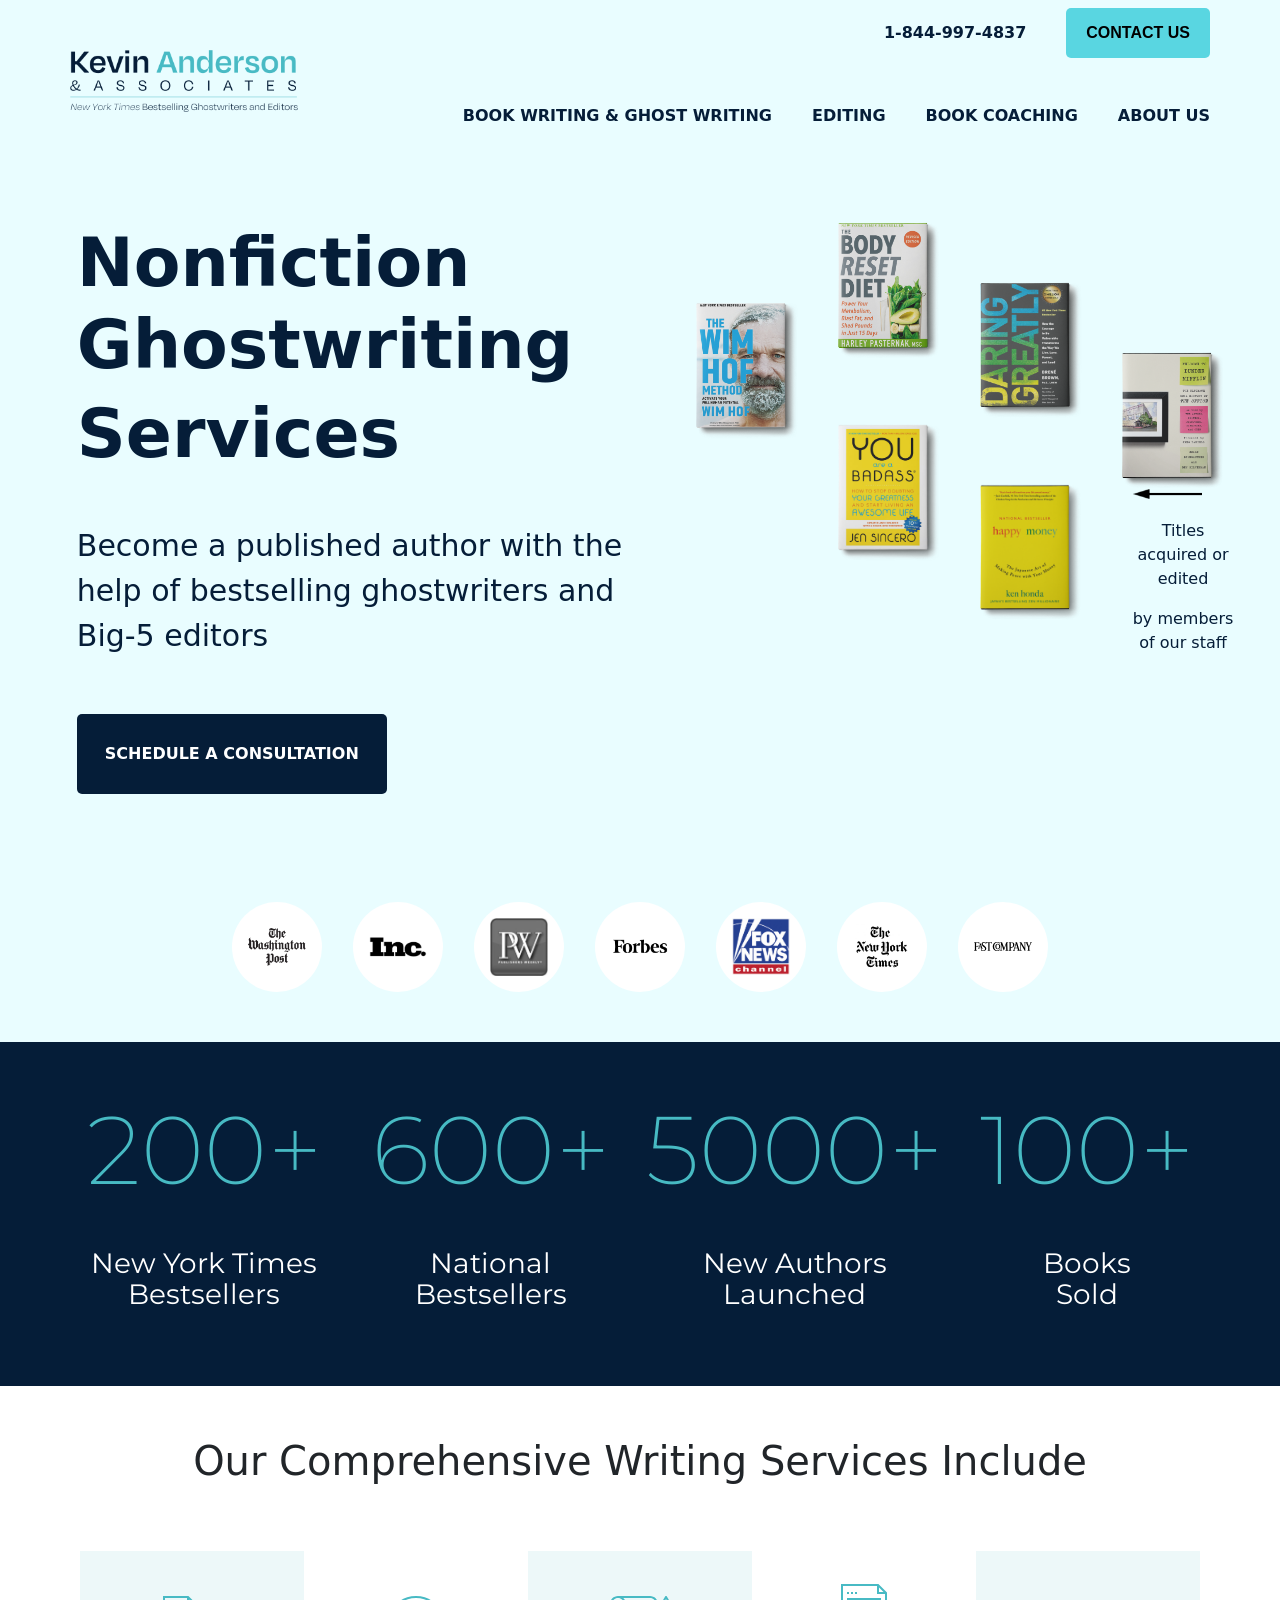
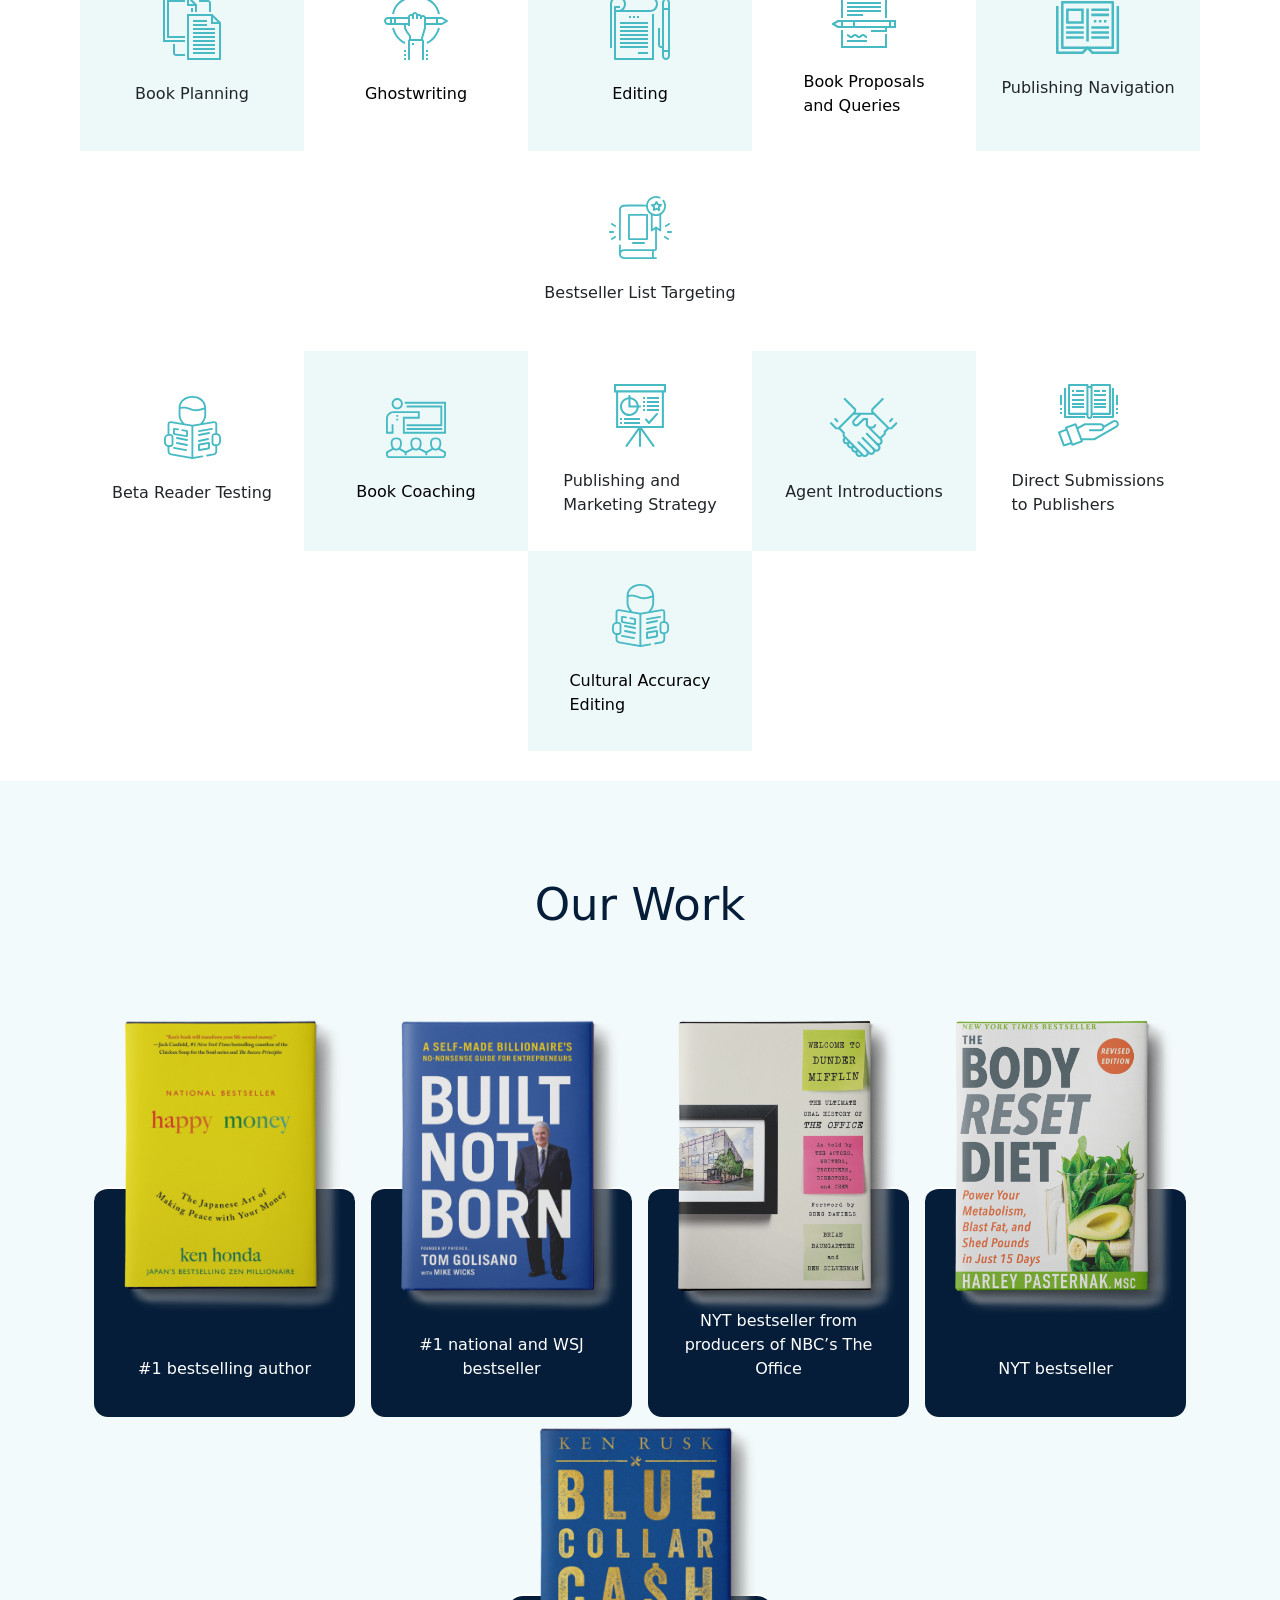
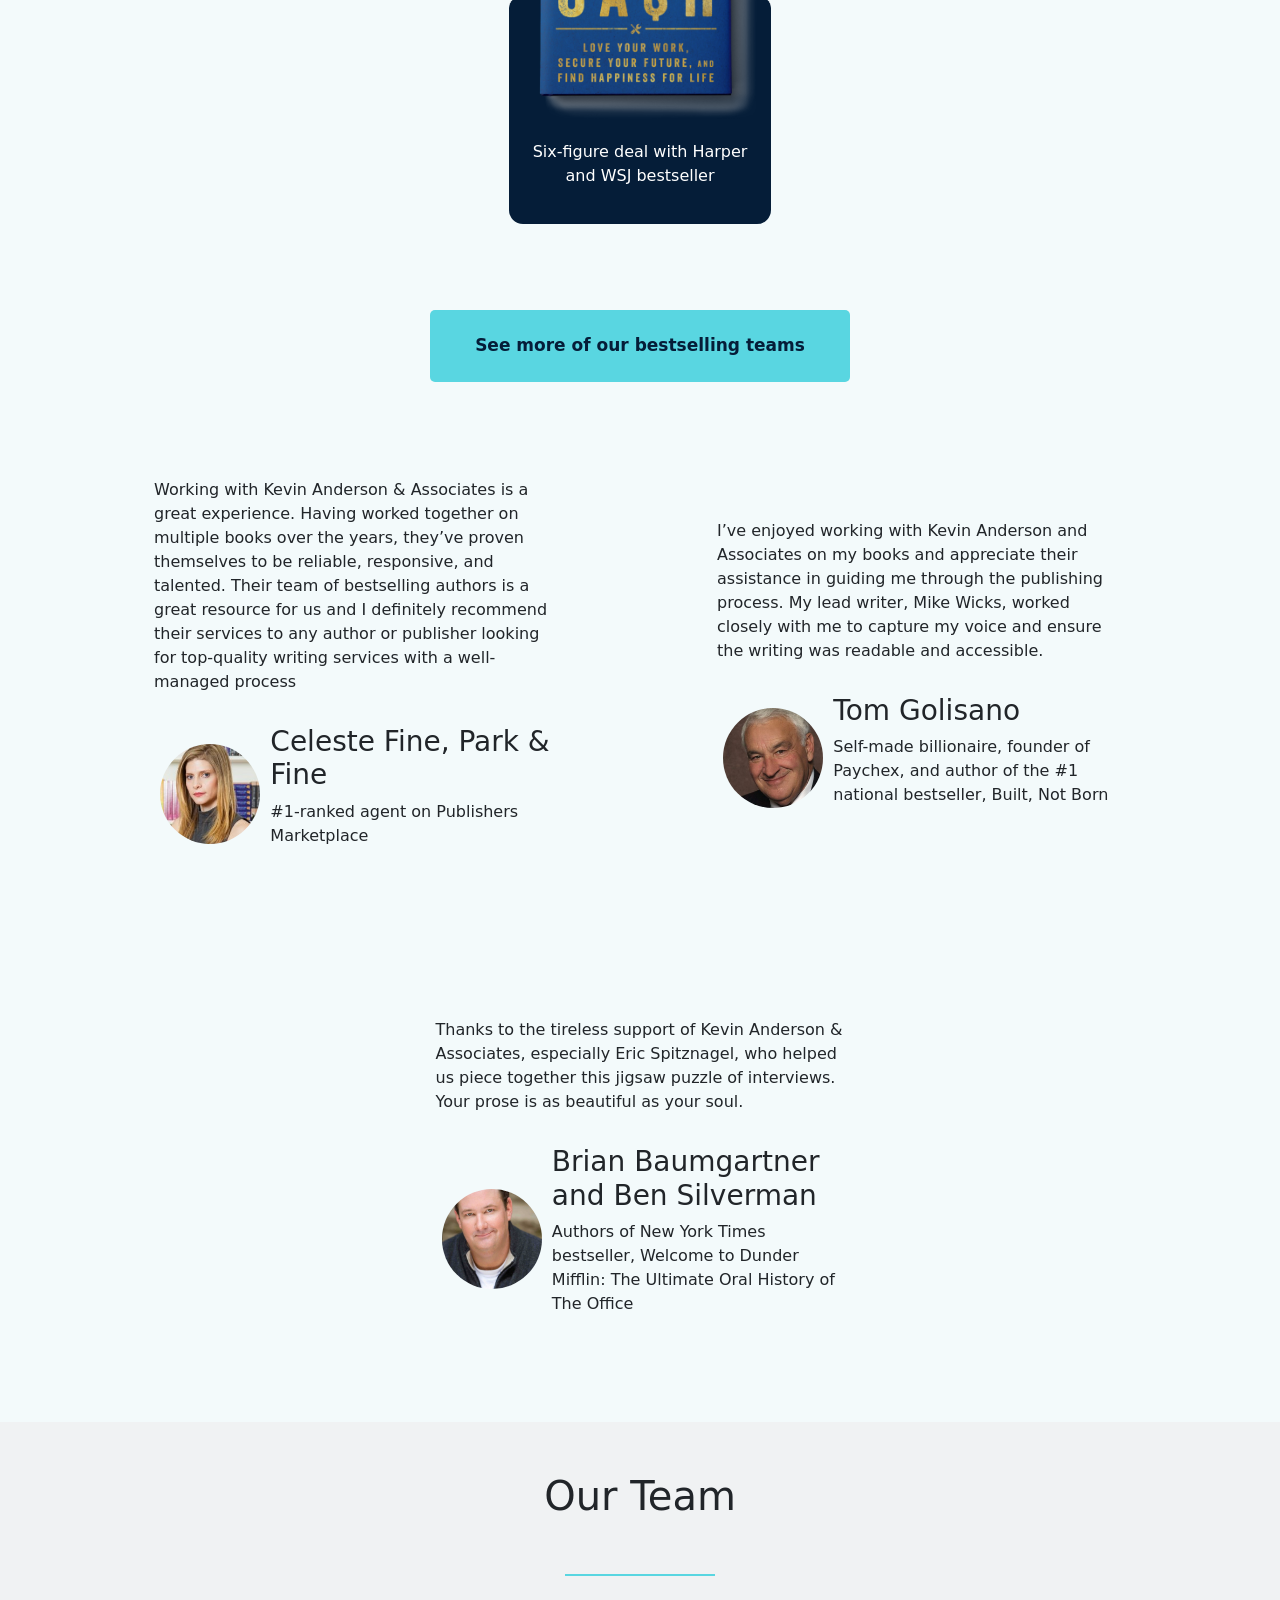
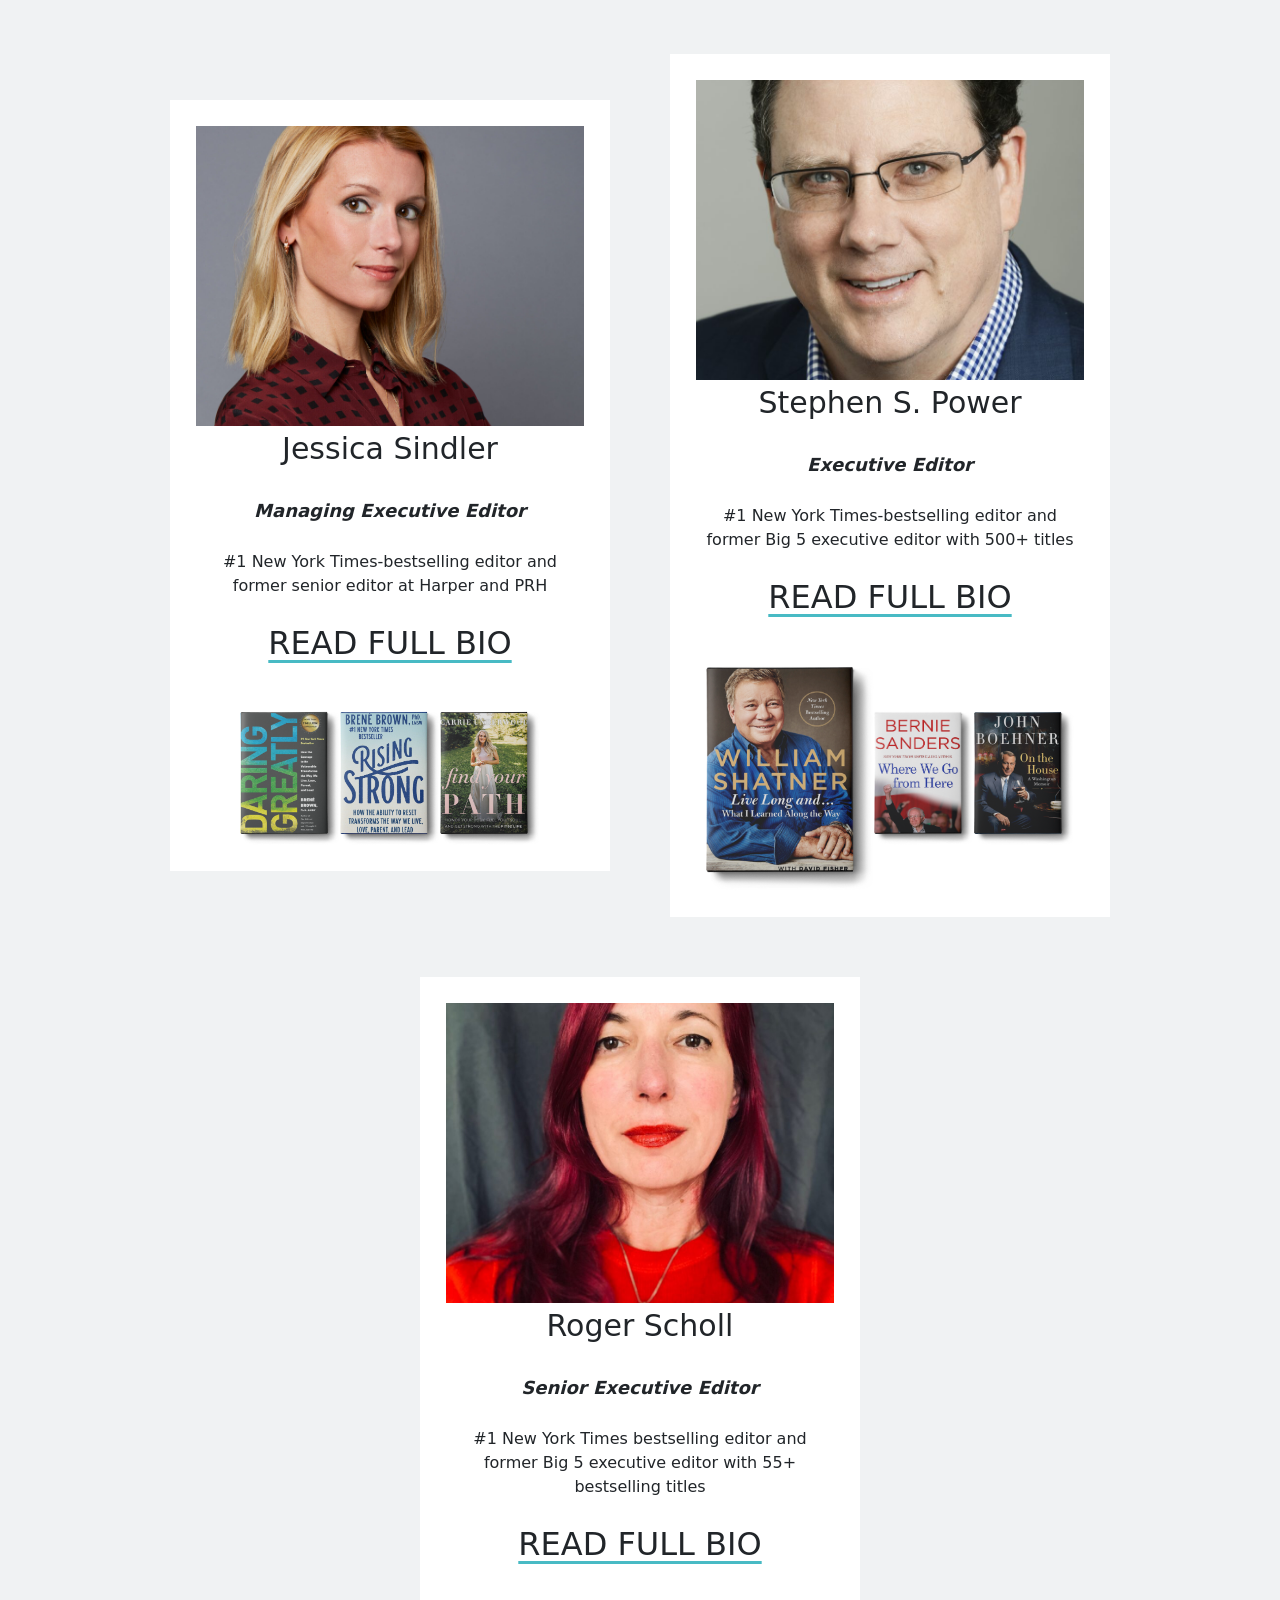
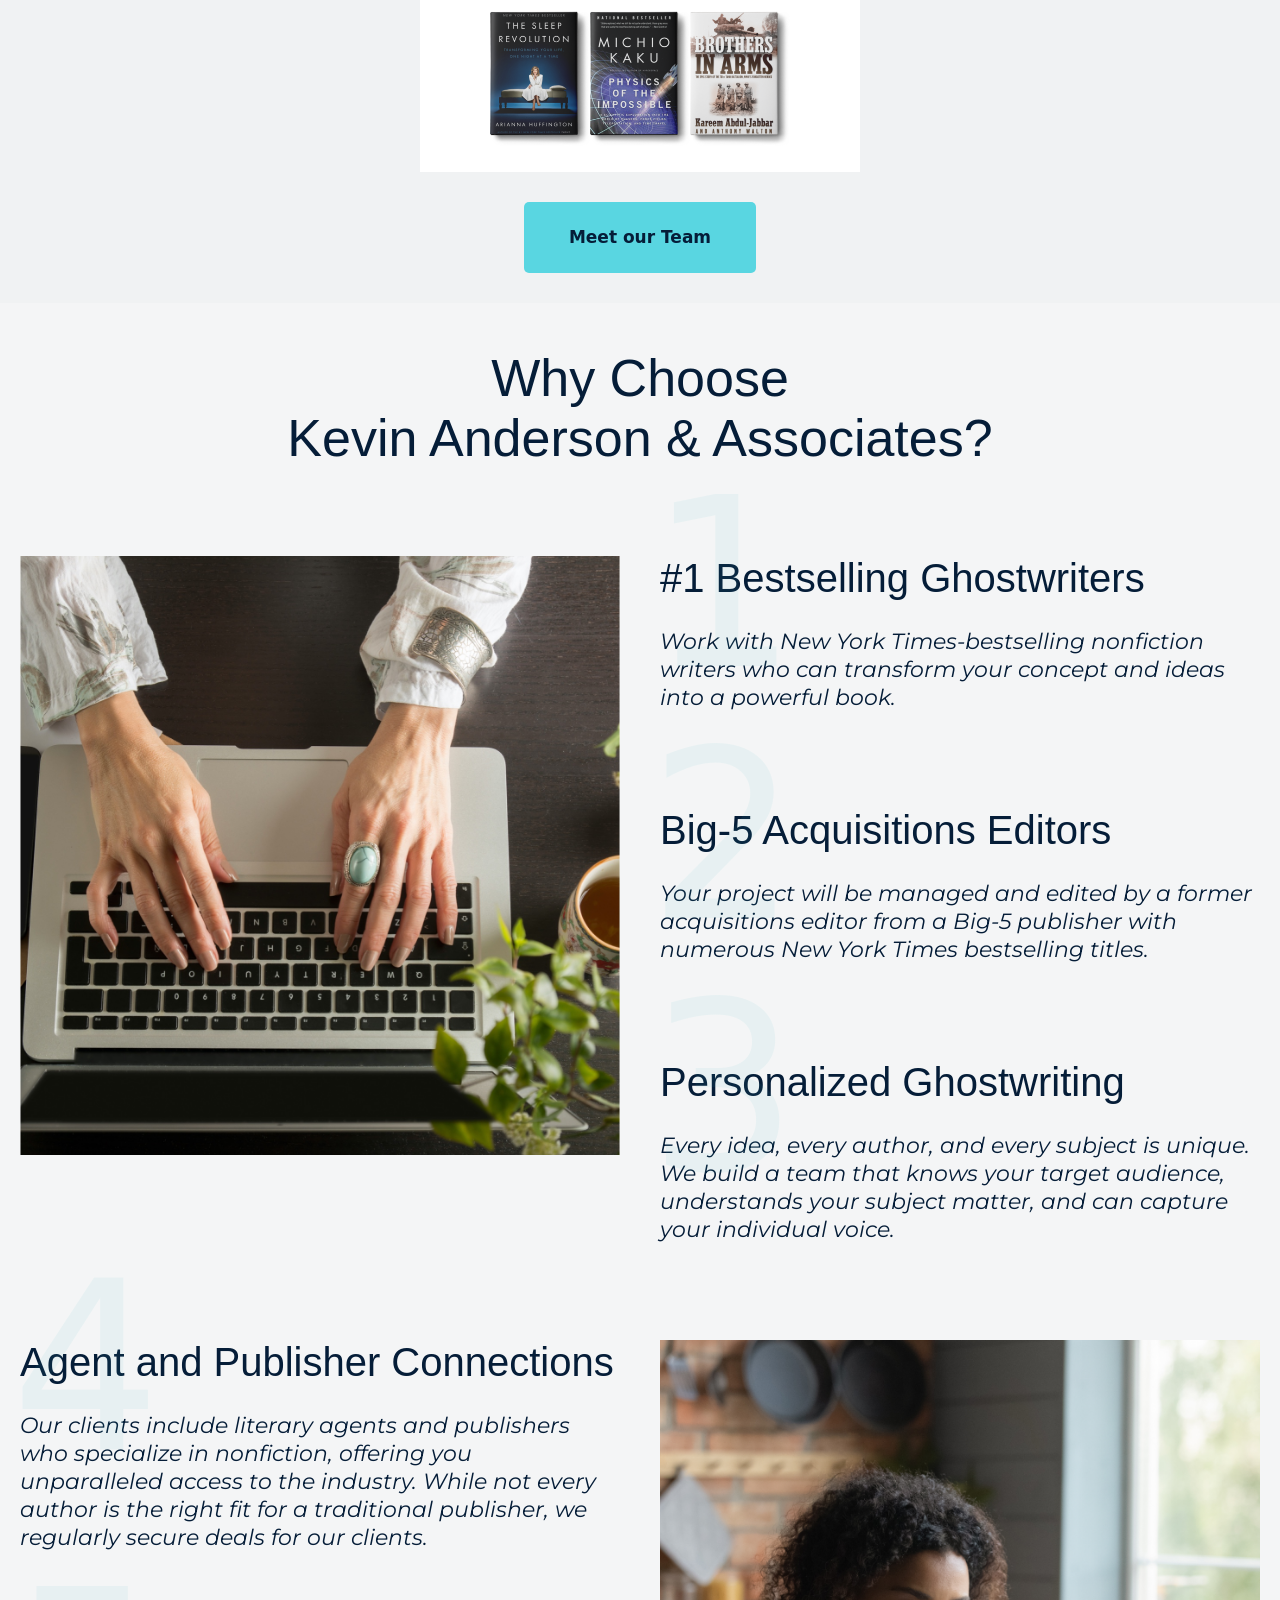
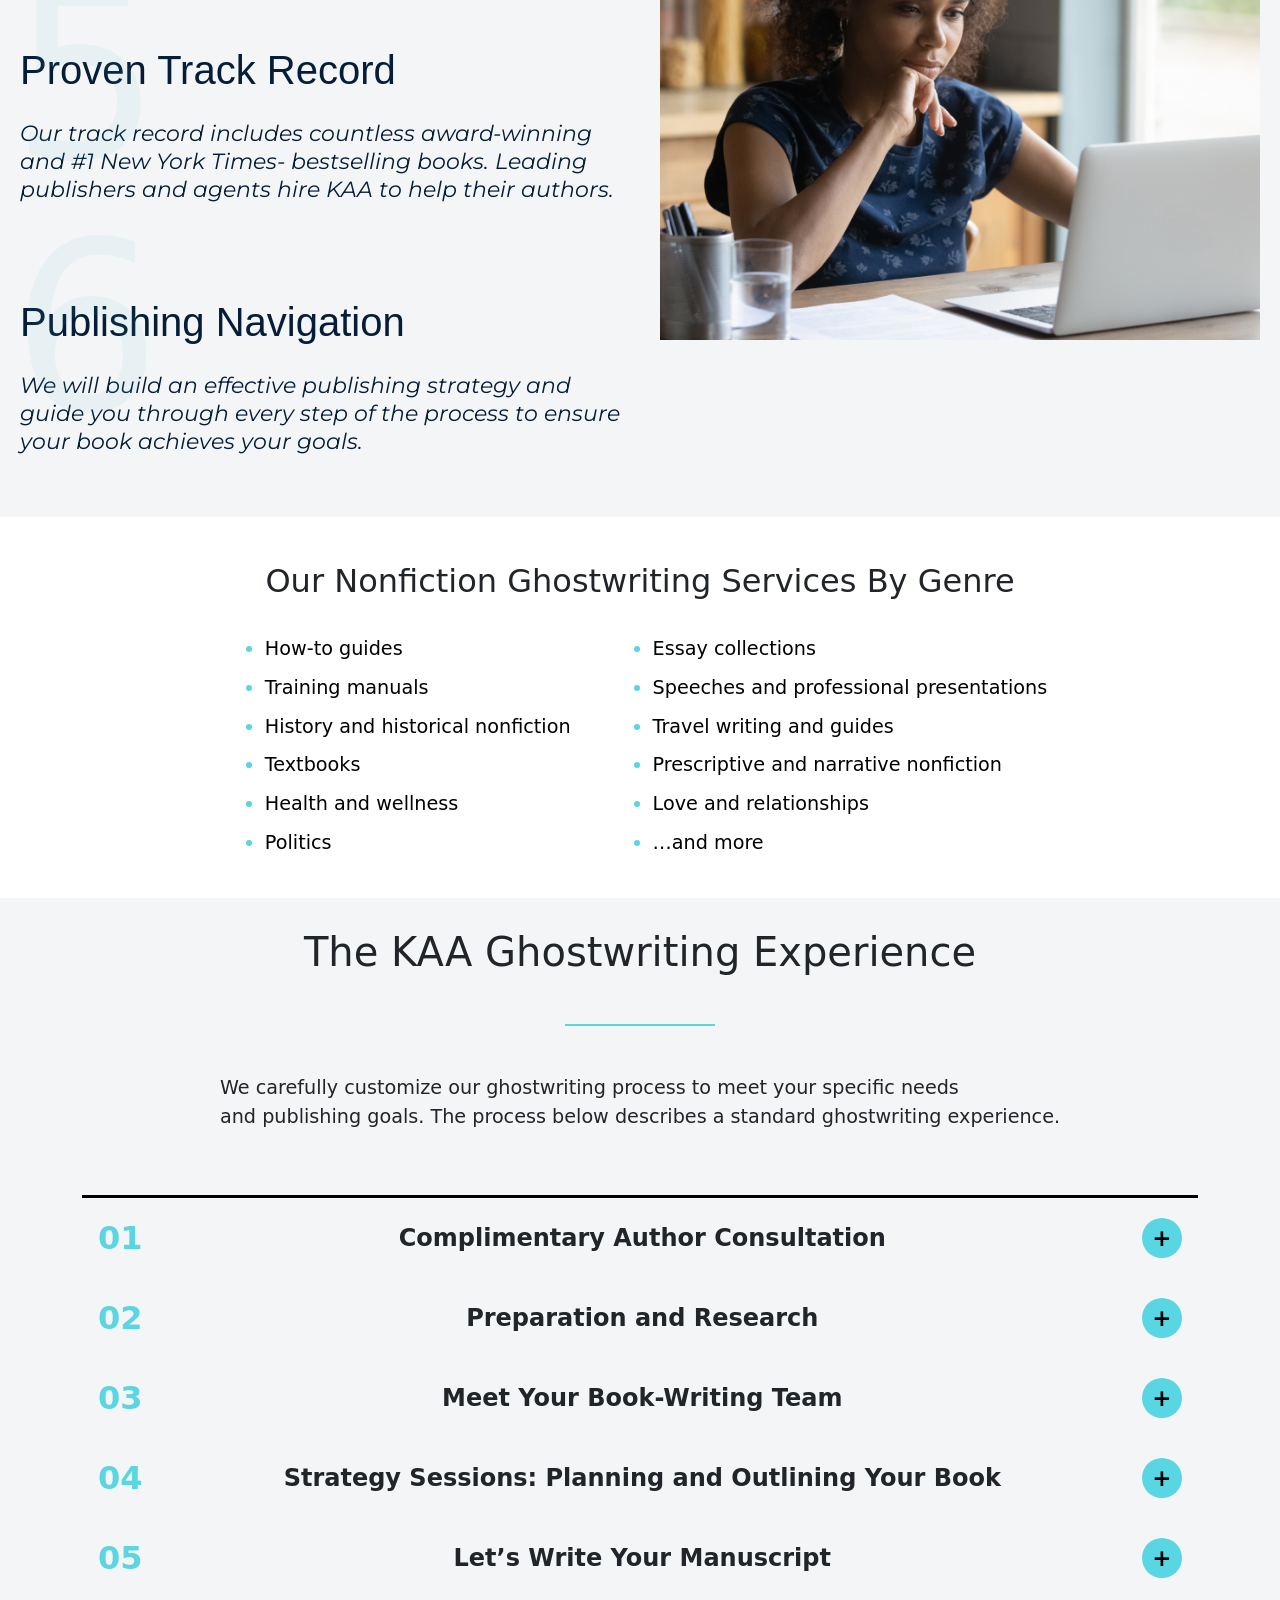
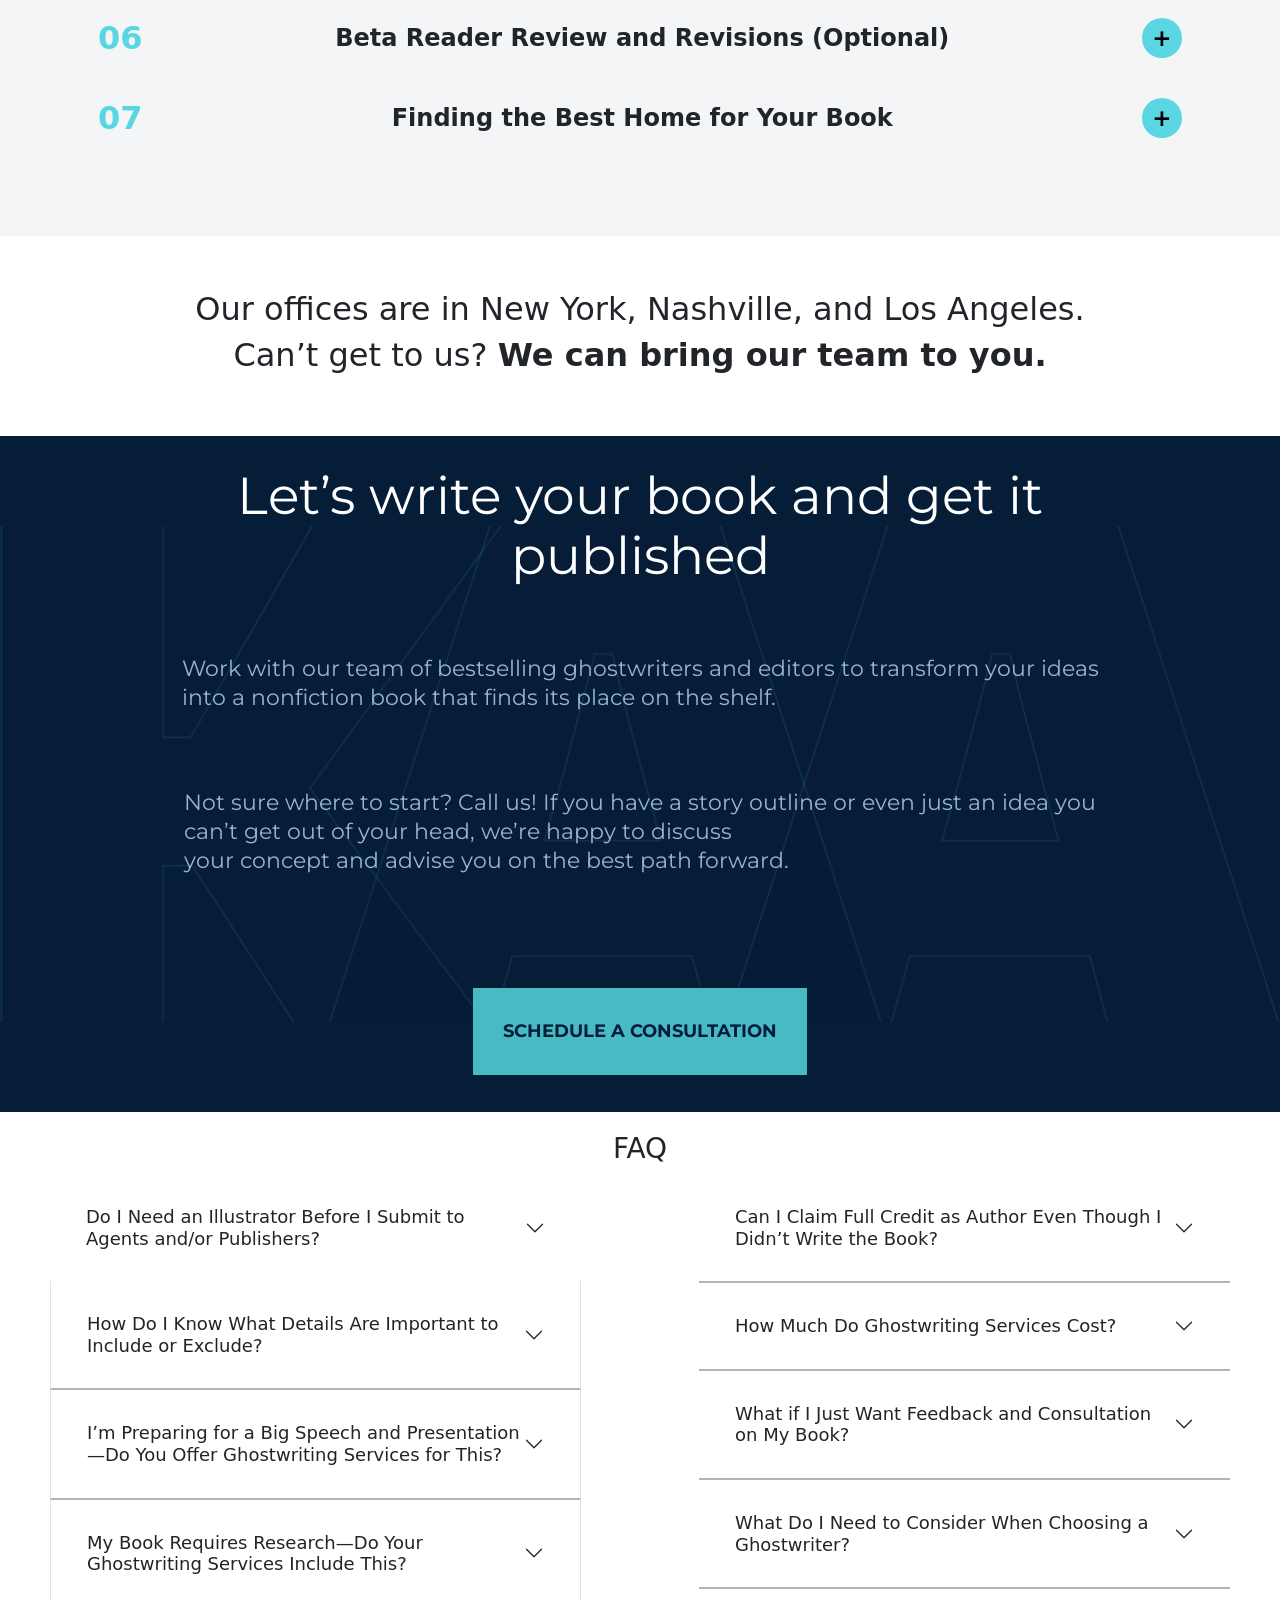
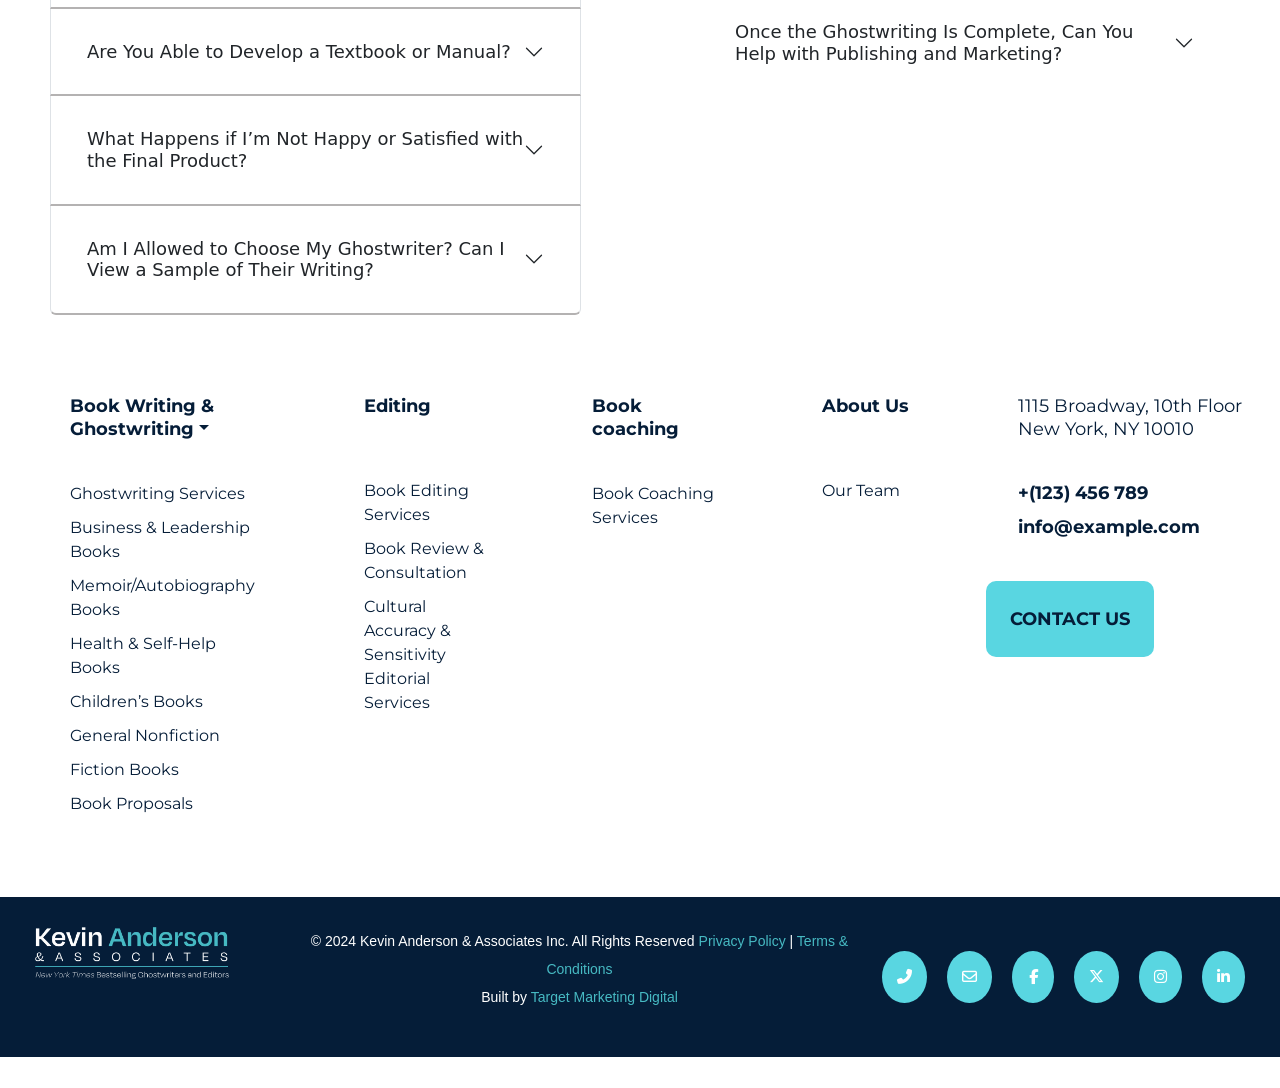
<file: generalNonfiction.html>
<!DOCTYPE html>
<html lang="en">

<head>
    <meta charset="UTF-8">
    <meta name="viewport" content="width=device-width, initial-scale=1.0">
    <link rel="stylesheet" href="style.css?v=2">
    <link rel="stylesheet" href="https://cdnjs.cloudflare.com/ajax/libs/font-awesome/6.6.0/css/all.min.css" integrity="sha512-Kc323vGBEqzTmouAECnVceyQqyqdsSiqLQISBL29aUW4U/M7pSPA/gEUZQqv1cwx4OnYxTxve5UMg5GT6L4JJg==" crossorigin="anonymous" referrerpolicy="no-referrer" />
    <link rel="stylesheet" href="https://maxcdn.bootstrapcdn.com/bootstrap/4.5.2/css/bootstrap.min.css">
    <link href="https://cdn.jsdelivr.net/npm/bootstrap@5.0.2/dist/css/bootstrap.min.css" rel="stylesheet" integrity="sha384-EVSTQN3/azprG1Anm3QDgpJLIm9Nao0Yz1ztcQTwFspd3yD65VohhpuuCOmLASjC" crossorigin="anonymous">
    <script src="https://cdn.jsdelivr.net/npm/bootstrap@5.0.2/dist/js/bootstrap.bundle.min.js" integrity="sha384-MrcW6ZMFYlzcLA8Nl+NtUVF0sA7MsXsP1UyJoMp4YLEuNSfAP+JcXn/tWtIaxVXM" crossorigin="anonymous"></script>
    <title>Document</title>
</head>

<body>
    <nav class="navbar">
        <div class="logo">
            <img src="Assets/Logos/logo (1).png" alt="Logo">
        </div>
        <button class="hamburger">&#9776;</button>
        <div class="right-nav">
            <div class="top-bar">
                <ul class="bar">
                    <li><a href="#">1-844-997-4837</a></li>
                    <!-- <li class="flex-img-txt toggle"><img src="Assets/Logos/united-states.png" alt=""><a href="#"><img src="" alt="">US</a><img id="expand-arrow" src="Assets/Images/expand arrow.png" alt="">
                        <ul class="dropdown-1">
                            <li class="flex-img-txt"> <img src="Assets/Logos/united-states.png" alt=""> <a href="#">US</a></li>
                            <li class="flex-img-txt"> <img src="Assets/Logos/united-kingdom.webp" alt=""> <a href="#">UK</a></li>
                        </ul>

                    </li> -->
                    <li><button class="btn1">CONTACT US</button></li>
                </ul>
            </div>
            <div class="bottom-bar">
                <ul class="bar">
                    <li class="toggle"><span><span class="nav-tab">BOOK WRITING & GHOST WRITING</span> <span> <img class="arrow-icon" src="Assets/Images/expand arrow.png" alt=""></span></span>
                        <ul class="dropdown-1">
                            <li><a href="./ghostwritingServices.html">Ghostwriting Services</a></li>
                            <li><a href="./business&LeadershipBooks.html">Business & Leadership Books</a></li>
                            <li><a href="./autobiographyBooks.html">Memoir/Autobiography Books</a></li>
                            <li><a href="./health&self-helpBooks.html">Health & Self-Help Books</a></li>
                            <li><a href="./children'sBooks.html">Children’s Books</a></li>
                            <li><a href="./generalNonfiction.html">General Nonfiction</a></li>
                            <li><a href="./fiction.html">Fiction Books</a></li>
                            <li><a href="./bookProposals.html">Book Proposals</a></li>
                        </ul>
                    </li>
                    <li class="toggle"><span><span class="nav-tab">EDITING</span> <span> <img class="arrow-icon" src="Assets/Images/expand arrow.png" alt=""></span></span>
                        <ul class="dropdown-1">
                            <li><a href="./bookEditingServices.html">Book Editing Services</a></li>
                            <li><a href="./bookReview&Consultation.html">Book Review & Consultation</a></li>
                            <li><a href="./culturalAccuracySensitivityEditorialServices.html">Cultural Accuracy & Sensitivity Editorial Services</a></li>
                        </ul>
                    </li>
                    <li class="toggle"><span><span class="nav-tab">BOOK COACHING</span> <span> <img class="arrow-icon" src="Assets/Images/expand arrow.png" alt=""></span></span>
                        <ul class="dropdown-1">
                            <li><a href="./bookCoachingServices.html">Book Coaching Services </a></li>
                        </ul>
                    </li>
                    <li class="toggle"><span><span class="nav-tab">ABOUT US</span><span> <img class="arrow-icon" src="Assets/Images/expand arrow.png" alt=""></span></span>
                        <ul class="dropdown-1">
                            <li><a href="./ourTeam.html">Our Team</a> </li>
                        </ul>
                    </li>
                </ul>

            </div>
        </div>

    </nav>
    <section class="hero-container">
        <div class="content-container">
            <div class="left-container">
                <div class="content">
                    <div class="hero-heading">
                        <h1>Nonfiction Ghostwriting</h1>
                        <!-- <h1>Ghostwriting and Editing </h1> -->
                        <h1>Services </h1>
                    </div>
                    <div class="hero-content">
                        <p>Become a published author with the help of bestselling ghostwriters and Big-5 editors </p>
                    </div>
                    <div class="hero-button">
                        <button class="counter-btn1">SCHEDULE A CONSULTATION</button>
                    </div>
                </div>
            </div>
            <div class="right-container">
                <div class="image-grid">

                    <div class="grid-item">
                        <img src="Assets/Images/The-Wim-Hof-Method-1.webp" alt="Image 1">
                    </div>


                    <div class="grid-item">
                        <img src="Assets/Images/body-reset-diet-800x1074.png" alt="Image 2">
                        <img src="Assets/Images/You-Are-a-Badass.png" alt="Image 3">
                    </div>


                    <div class="grid-item">
                        <img src="Assets/Images/Daring-Greatly.webp" alt="Image 4">
                        <img src="Assets/Images/happy-money@2x.webp" alt="Image 5">
                    </div>


                    <div class="grid-item">
                        <img id="bk-img-grid-last" src="Assets/Images/Dunder-Mifflin-1-800x1075.webp" alt="Image 6">
                        <div class="arrow-text">
                            <img src="Assets/Images/left arrow.png" alt="Left Arrow" class="left-arrow-icon">
                            <p>Titles acquired or edited</p>
                            <p>by members of our staff</p>
                        </div>
                    </div>
                </div>
            </div>

        </div>
        <div class="logo-container">
            <div class="hero-logo"><img src="Assets/Logos/WashPostStacked_New_600x-400x265.png" alt=""></div>
            <div class="hero-logo"><img src="Assets/Logos/inc-magazine-logo@3x.webp" alt=""></div>
            <div class="hero-logo"><img src="Assets/Logos/logo-publishers-weekly@3x.webp" alt=""></div>
            <div class="hero-logo"><img src="Assets/Logos/Forbes-Ghostwrirting-Services-e1598300532500.webp" alt=""></div>
            <div class="hero-logo"><img src="Assets/Logos/fox-news-logo.jpg" alt=""></div>
            <div class="hero-logo"><img src="Assets/Logos/New_York_Times_logo.jpg" alt=""></div>
            <div class="hero-logo"><img src="Assets/Logos/fast-company-logo-vector.svg" alt=""></div>
        </div>
    </section>
    <section class="counter-wrapper">
        <div class="counter-row">
            <div class="box">

                <span class="num" data-val="200">000+</span>
                <p class="text">New York Times <br> Bestsellers</p>

            </div>

            <div class="box">

                <span class="num" data-val="600">000+</span>
                <p class="text">National <br> Bestsellers</p>

            </div>
            <div class="box">

                <span class="num" data-val="5000">0000+</span>
                <p class="text">New Authors <br> Launched</p>

            </div>
            <div class="box">

                <span class="num" data-val="100">000mil</span>
                <p class="text">Books <br> Sold</p>

            </div>

        </div>



        <!-- <div class="content-row">

            <div class="content-heading">
                <h2>Are <span style="text-decoration: underline; font-weight: 500;">you</span> ready to become <br> a published author?</h2>
            </div>

            <div class="content-para">
                <p>
                    Our team of #1 New York Times-bestselling <span style="font-weight: 700;">editors,<br>
                        ghostwriters</span>, and publishing executives collaborates with<br>
                    authors to develop powerful books and navigate the entire<br>
                    publishing journey.
                </p>

                <button class="counter-btn1" type="button">SCHEDULE A CALL</button>
            </div>
        </div> -->


    </section>
    <section class="services-wrapper">
        <div class="service-heading">
            <p>Our Comprehensive Writing Services Include</p>
        </div>
        <div class="services-icons">
            <div class="services-icons-rows">
                <div class="service-card bg-lightblue">
                    <div class="service-card-img"><img src="Assets/Logos/Book-Planing.svg" alt=""></div>
                    <div class="service-card-name">Book Planning</div>
                </div>
                <div class="service-card">
                    <div class="service-card-img"><a href="./ghostwritingServices.html"><img src="Assets/Logos/Ghostwriting.svg" alt=""></a></div>
                    <div class="service-card-name"><a href="./ghostwritingServices.html">Ghostwriting</a></div>
                </div>
                <div class="service-card bg-lightblue">
                    <div class="service-card-img"><a href="./bookEditingServices.html"><img src="Assets/Logos/Editing.svg" alt=""></a></div>
                    <div class="service-card-name"><a href="./bookEditingServices.html">Editing</a></div>
                </div>
                <div class="service-card">
                    <div class="service-card-img"><a href="./bookProposals.html"><img src="Assets/Logos/Book-Proposals.svg" alt=""></a></div>
                    <div class="service-card-name"><a href="./bookProposals.html">Book Proposals <br>and Queries</a></div>
                </div>
                <div class="service-card bg-lightblue">
                    <div class="service-card-img"><img src="Assets/Logos/Publishing-Navigation.svg " alt=""></div>
                    <div class="service-card-name">Publishing
                        Navigation</div>
                </div>
                <div class="service-card">
                    <div class="service-card-img"><img src="Assets/Logos/Bestseller-Targeting.svg" alt=""></div>
                    <div class="service-card-name">Bestseller
                        List Targeting</div>
                </div>
            </div>
            <div class="services-icons-rows">
                <div class="service-card">
                    <div class="service-card-img"><img src="Assets/Logos/Beta-Reader-Testing.svg" alt=""></div>
                    <div class="service-card-name">Beta Reader
                        Testing</div>
                </div>
                <div class="service-card bg-lightblue">
                    <div class="service-card-img"><a href="./bookCoachingServices.html"><img src="Assets/Logos/Book-Coaching.svg" alt=""></a></div>
                    <div class="service-card-name"><a href="./bookCoachingServices.html">Book Coaching</a></div>
                </div>
                <div class="service-card">
                    <div class="service-card-img"><img src="Assets/Logos/Pub-and-Marketing-Strategy.svg" alt=""></div>
                    <div class="service-card-name">Publishing and <br>Marketing Strategy</div>
                </div>
                <div class="service-card bg-lightblue">
                    <div class="service-card-img"><img src="Assets/Logos/Agent-Introductions.svg" alt=""></div>
                    <div class="service-card-name">Agent
                        Introductions</div>
                </div>
                <div class="service-card">
                    <div class="service-card-img"><img src="Assets/Logos/Direct-Submissions-to-Publishers.svg" alt=""></div>
                    <div class="service-card-name">Direct Submissions <br> to Publishers</div>
                </div>
                <div class="service-card bg-lightblue">
                    <div class="service-card-img"><a href="./culturalAccuracySensitivityEditorialServices.html"><img src="Assets/Logos/Beta-Reader-Testing (1).svg" alt=""></a></div>
                    <div class="service-card-name"><a href="./culturalAccuracySensitivityEditorialServices.html">Cultural Accuracy <br> Editing</a></div>
                </div>

            </div>
    </section>
    <section class="bestselling-wrapper">
        <div class="bestselling-content">
            <p>Our Work</p>
        </div>
        <div class="bestselling-books">
            <div class="bookCard-container">
                <div class="book-img">
                    <img src="Assets/Images/happy-money@2x.webp" alt="">
                </div>
                <div class="book-content">
                    <p>#1 bestselling author</p>
                </div>
            </div>
            <div class="bookCard-container">
                <div class="book-img" style="width: 220px;">
                    <img src="Assets/Images/built-not-born@2x.webp" alt="">
                </div>
                <div class="book-content">
                    <p>#1 national and WSJ bestseller</p>
                </div>
            </div>
            <div class="bookCard-container">
                <div class="book-img">
                    <img src="Assets/Images/Dunder-Mifflin-1-800x1075.webp" alt="">
                </div>
                <div class="book-content">
                    <p>NYT bestseller from producers of NBC’s The Office</p>
                </div>
            </div>
            <div class="bookCard-container">
                <div class="book-img">
                    <img src="Assets/Images/body-reset-diet-800x1074.png" alt="">
                </div>
                <div class="book-content">
                    <p>NYT bestseller</p>
                </div>
            </div>
            <div class="bookCard-container">
                <div class="book-img">
                    <img src="Assets/Images/blue-collar-cash@2x.png" alt="">
                </div>
                <div class="book-content">
                    <p>Six-figure deal with Harper and WSJ bestseller</p>
                </div>
            </div>
            <!-- <div class="bookCard-container">
                <div class="book-img">
                    <img src="Assets/Images/good-money-800x1076.png" alt="">
                </div>
                <div class="book-content">
                    <p>Wall Street Journal bestseller</p>
                </div>
            </div> -->
        </div>
        <div class="team-button">
            <button> <b> See more of our bestselling teams</b></button>
        </div>
        <div class="bestselling-authors">
            <div class="author-container">
                <div class="author-content">
                    <p>
                        Working with Kevin Anderson & Associates is a great experience. Having worked together on multiple books over the years, they’ve proven themselves to be reliable, responsive, and talented. Their team of bestselling authors is a great resource for us and I definitely recommend their services to any author or publisher looking for top-quality writing services with a well-managed process
                    </p>
                </div>
                <div class="author-card">
                    <div class="author-img">
                        <img src="Assets/Images/Celeste-Fine.jpg" alt="">
                    </div>
                    <div class="author-description">
                        <h3>Celeste Fine, Park & Fine</h3>
                        <p>#1-ranked agent on Publishers Marketplace</p>
                    </div>
                </div>
            </div>
            <div class="author-container">
                <div class="author-content">
                    <p>
                        I’ve enjoyed working with Kevin Anderson and Associates on my books and appreciate their assistance in guiding me through the publishing process. My lead writer, Mike Wicks, worked closely with me to capture my voice and ensure the writing was readable and accessible.


                    </p>
                </div>
                <div class="author-card">
                    <div class="author-img" id="brian">
                        <img src="Assets/Images/Tom-Golisano-e1596188627863-379x400.jpg" alt="">
                    </div>
                    <div class="author-description">
                        <h3>Tom Golisano</h3>
                        <p>Self-made billionaire, founder of Paychex, and author of the #1 national bestseller, Built, Not Born</p>
                    </div>
                </div>
            </div>
            <div class="author-container">
                <div class="author-content">
                    <p>
                        Thanks to the tireless support of Kevin Anderson & Associates, especially Eric Spitznagel, who helped us piece together this jigsaw puzzle of interviews. Your prose is as beautiful as your soul.


                    </p>
                </div>
                <div class="author-card">
                    <div class="author-img">
                        <img src="Assets/Images/Brian-Baumgartner-Headshot-317x400.png" alt="">
                    </div>
                    <div class="author-description">
                        <h3>Brian Baumgartner and Ben Silverman</h3>
                        <p>Authors of New York Times bestseller, Welcome to Dunder Mifflin: The Ultimate Oral History of The Office</p>
                    </div>
                </div>
            </div>
    </section>
    <section class="team-wrapper">
        <div class="team-heading">
            <p>Our Team</p>
            <hr>
        </div>
        <div class="team-membercards">
            <div class="member-card">
                <div class="member-description">

                    <div class="member-image"><img src="Assets/Images/Jessica-Sindler-headshot-scaled-e1605710512451.jpg" alt=""></div>
                    <div class="member-bio">
                        <p id="name">Jessica Sindler</p>
                        <p id="designation"><em><b>Managing Executive Editor</b></em></p>
                        <p>#1 New York Times-bestselling editor and former senior editor at Harper and PRH</p>
                        <h2 id="more">READ FULL BIO</h2>
                    </div>

                </div>
                <div class="member-books">
                    <img src="Assets/Images/Daring-Greatly.webp" alt="">
                    <img src="Assets/Images/Rising-Strong-.webp" alt="">
                    <img src="Assets/Images/Find-Your-Path.webp" alt="">
                </div>
            </div>
            <div class="member-card">
                <div class="member-description">

                    <div class="member-image"><img src="Assets/Images/Stephen-Power-headshot-797x1200.jpg" alt=""></div>
                    <div class="member-bio">
                        <p id="name">Stephen S. Power</p>
                        <p id="designation"><em><b>Executive Editor</b></em></p>
                        <p>#1 New York Times-bestselling editor and former Big 5 executive editor with 500+ titles</p>
                        <h2 id="more">READ FULL BIO</h2>
                    </div>

                </div>
                <div class="member-books">
                    <img src="Assets/Images/Live-Long-and-What-I-Learned-Along-the-Way.png" alt="" style="width: 168px;">
                    <img src="Assets/Images/Bernie-Sanders-Where-We-Go-from-Here.png" alt="">
                    <img src="Assets/Images/On-the-House-A-Washington-Memoir.png" alt="">
                </div>
            </div>
            <div class="member-card">
                <div class="member-description">

                    <div class="member-image"><img src="Assets/Images/SYoung_headshot-902x1200.jpg" alt=""></div>
                    <div class="member-bio">
                        <p id="name">Roger Scholl</p>
                        <p id="designation"><em><b>Senior Executive Editor</b></em></p>
                        <p>#1 New York Times bestselling editor and former Big 5 executive editor with 55+ bestselling titles</p>
                        <h2 id="more">READ FULL BIO</h2>
                    </div>

                </div>
                <div class="member-books">
                    <img src="Assets/Images/The-Sleep-Revolution-Transforming-Your-Life-One-Night-at-a-Time-800x1074.webp" alt="">
                    <img src="Assets/Images/Physics-of-the-Impossible-A-Scientific-Exploration-into-the-World-of-Phasers-Force-Fields-Teleportation-and-Time-Travel-by-Michio-Kaku_-800x1074.webp" alt="">
                    <img src="Assets/Images/Brothers-in-Arms-The-Epic-Story-of-the-761st-Tank-Battalion-WWIIs-Forgotten-Heroes-800x1074.png" alt="">
                </div>
            </div>
        </div>
        <div class="team-button"><button>Meet our Team</button></div>
    </section>
    <section class="why-choose-us">
        <div class="wcu-heading">
            <h2>
                Why Choose <br>
                Kevin Anderson & Associates?
            </h2>
        </div>
        <div class="columns">
            <div class="wcu-left-col">
                <img src="Assets\Images\why-us-row-1.jpg" alt="">
            </div>
            <div class="wcu-right-col">

                <div class="row benefits-row-item">
                    <h2>#1 Bestselling Ghostwriters</h2>

                    <p> Work with New York Times-bestselling nonfiction writers who can transform your concept and ideas into a powerful book.
                    </p>
                </div>

                <div class="row benefits-row-item">
                    <h2>Big-5 Acquisitions Editors</h2>

                    <p> Your project will be managed and edited by a former acquisitions editor from a Big-5 publisher with numerous New York Times bestselling titles.
                    </p>
                </div>

                <div class="row benefits-row-item">
                    <h2>Personalized Ghostwriting</h2>

                    <p> Every idea, every author, and every subject is unique. We build a team that knows your target audience, understands your subject matter, and can capture your individual voice.
                    </p>
                </div>

            </div>
        </div>


        <div class="columns reversed">
            <div class="wcu-left-col">
                <img src="Assets/Images/Low-Time-Commitment.jpg" alt="">
            </div>
            <div class="wcu-right-col">
                <div class="row benefits-row-item2">
                    <h2>Agent and Publisher Connections</h2>
                    <p>
                        Our clients include literary agents and publishers who specialize in nonfiction, offering you unparalleled access to the industry. While not every author is the right fit for a traditional publisher, we regularly secure deals for our clients.


                    </p>
                </div>
                <div class="row benefits-row-item2">
                    <h2>Proven Track Record</h2>
                    <p>
                        Our track record includes countless award-winning and #1 New York Times- bestselling books. Leading publishers and agents hire KAA to help their authors.
                    </p>
                </div>
                <div class="row benefits-row-item2">
                    <h2>Publishing Navigation</h2>
                    <p>
                        We will build an effective publishing strategy and guide you through every step of the process to ensure your book achieves your goals.
                    </p>
                </div>
            </div>
        </div>
    </section>
    <section class="sh-topics-wrapper">
        <div class="sh-content-container">
            <div class="sh-heading">Our Nonfiction Ghostwriting Services By Genre</div>
            <div class="sh-list">
                <ul class="custom-list">
                    <li>How-to guides</li>
                    <li>Training manuals </li>
                    <li> History and historical nonfiction</li>
                    <li> Textbooks</li>
                    <li> Health and wellness</li>
                    <li> Politics</li>
                </ul>
                <ul class="custom-list">
                    <li>Essay collections</li>
                    <li>Speeches and professional presentations</li>
                    <li>Travel writing and guides</li>
                    <li>Prescriptive and narrative nonfiction</li>
                    <li>Love and relationships</li>
                    <li>…and more</li>
                </ul>
            </div>
        </div>
    </section>
    <section class="gw-experience-wrapper">
        <div class="gw-experience-container">
            <div class="experience-content">
                <div class="experience-content-heading">
                    <h1>The KAA Ghostwriting Experience</h1>
                    <hr>
                </div>
                <div class="experience-content-text">
                    <p>We carefully customize our ghostwriting process to meet your specific needs <br> and publishing goals. The process below describes a standard ghostwriting experience.</p>
                </div>
            </div>
            <div class="experience-accordians">
                <div class="container my-5">
                    <div class="accordion-item" id="accordion-item-1">
                        <input type="checkbox" id="accordion1" class="accordion-checkbox">
                        <label class="accordion-header" for="accordion1">
                            <span class="accordion-number">01</span>
                            <span class="accordion-title"> Complimentary Author Consultation</span>
                            <span class="accordion-sign"></span>
                        </label>
                        <div class="accordion-content">
                            Before any commitments are made or contracts are signed, we take the time to get to know you, your book, and your publishing goals. We’ll provide consultation regarding the publishing industry and discuss the optimal strategy for your book.
                        </div>
                    </div>

                    <div class="accordion-item">
                        <input type="checkbox" id="accordion2" class="accordion-checkbox">
                        <label class="accordion-header" for="accordion2">
                            <span class="accordion-number">02</span>
                            <span class="accordion-title">
                                Preparation and Research</span>
                            <span class="accordion-sign"></span>
                        </label>
                        <div class="accordion-content">
                            Through a series of phone calls and questionnaires, we’ll help you think through your book concept, platform, audience, and marketplace. Our preparation also includes reviewing any drafts, notes, articles, outlines, and other relevant background materials.
                        </div>
                    </div>

                    <div class="accordion-item">
                        <input type="checkbox" id="accordion3" class="accordion-checkbox">
                        <label class="accordion-header" for="accordion3">
                            <span class="accordion-number">03</span>
                            <span class="accordion-title">
                                Meet Your Book-Writing Team</span>
                            <span class="accordion-sign"></span>
                        </label>
                        <div class="accordion-content">
                            Every great book ever written was the result of an effective team. With KAA, you have an industry-leading team of bestselling writers, editors, and publishing executives that will develop a comprehensive strategy, navigate the publishing industry for you, and help you achieve your publishing goals.
                            <br><br>
                            <b>Your Book Editor</b>
                            Your editor will lead the book-writing process and collaborate with the team to (a) develop the book’s positioning, core concepts, structure, and themes; (b) provide market analysis and advise on target audience, marketing, and publishing strategy; (c) edit and review the manuscript throughout the book-writing process.

                            Note: All of the in-house editors at KAA are former acquisitions editors at Big-5 publishing houses (Penguin Random House, HarperCollins, Simon & Schuster, Macmillan, and Hachette) who have acquired and edited hundreds of traditionally published books, including numerous New York Times bestsellers.
                            <br><br>
                            <b>Your Writer/Ghostwriter</b>
                            Your writer will work with you to pen your words to the page and revise the manuscript to ensure it captures your voice and vision. Our impressive roster of writers includes #1 New York Times-bestselling and award-winning authors in a wide variety of genres.
                            <br><br>
                            <b>Your Project Manager</b>
                            There are a lot of moving parts when it comes to writing and publishing a book. Your project manager will establish and maintain the timeline, schedule interviews, and be a helpful resource for any questions that come up along the way.
                            <br><br>
                            <b>Publishing Executives</b>
                            Our team of publishing executives work behind the scenes with your writing team to ensure your book is aligned with your goals. They’ll also help you find the best home for your book (more on that below).
                        </div>
                    </div>
                    <div class="accordion-item">
                        <input type="checkbox" id="accordion4" class="accordion-checkbox">
                        <label class="accordion-header" for="accordion4">
                            <span class="accordion-number">04</span>
                            <span class="accordion-title">
                                Strategy Sessions: Planning and Outlining Your Book</span>
                            <span class="accordion-sign"></span>
                        </label>
                        <div class="accordion-content">
                            Meet with your book-writing team in person or via video conference for in-depth strategy sessions to brainstorm, plan, and build the foundation of your book. By the end of the sessions, you will have a detailed manuscript outline that captures your vision, as well as a publishing and marketing strategy that aligns with your goals.
                        </div>
                    </div>
                    <div class="accordion-item">
                        <input type="checkbox" id="accordion5" class="accordion-checkbox">
                        <label class="accordion-header" for="accordion5">
                            <span class="accordion-number">05</span>
                            <span class="accordion-title">
                                Let’s Write Your Manuscript</span>
                            <span class="accordion-sign"></span>
                        </label>
                        <div class="accordion-content">
                            It’s time to start writing your book! We’ll handle the heavy lifting so you can remain focused on the bigger picture, as well as life’s demands.
                            <br><br>
                            <b> Your Words. Your Voice. Our Pen.</b>
                            At KAA, we ensure that your book is unmistakably yours. Through ongoing interviews and careful editing, we’ll ensure every idea, word, and piece of content sounds and feels like your distinct voice.
                            <br><br>
                            <b> Ongoing Manuscript Review and Revisions</b>
                            Your writer will develop your manuscript one section at a time, giving you ample opportunity to discuss the draft in process and suggest revisions.
                            <br><br>
                            Your editor will oversee the writing process and provide ongoing editorial review and direction to ensure the quality of the writing is up to publishing industry standards.
                            <br><br>
                            <b>Finalize Your Draft </b>
                            Once the manuscript is complete and meets your full approval, an additional editor (who has no knowledge of the project) will perform a “cold read,” editing the text for grammar and providing a final round of analysis and consultation.
                        </div>
                    </div>
                    <div class="accordion-item">
                        <input type="checkbox" id="accordion6" class="accordion-checkbox">
                        <label class="accordion-header" for="accordion6">
                            <span class="accordion-number">06</span>
                            <span class="accordion-title">
                                Beta Reader Review and Revisions (Optional)</span>
                            <span class="accordion-sign"></span>
                        </label>
                        <div class="accordion-content">
                            Your manuscript will be reviewed by 20+ impartial lay readers from within your target demographic who will provide detailed raw feedback and suggest improvements. The writing team will review this feedback with you and revise the book to ensure it resonates with your audience. Beta readers allow you and your team to make editorial decisions based on data.
                        </div>
                    </div>
                    <div class="accordion-item">
                        <input type="checkbox" id="accordion7" class="accordion-checkbox">
                        <label class="accordion-header" for="accordion7">
                            <span class="accordion-number">07</span>
                            <span class="accordion-title">
                                Finding the Best Home for Your Book</span>
                            <span class="accordion-sign"></span>
                        </label>
                        <div class="accordion-content">
                            Did you know less than 0.1% of people who want to write a book actually publish one? Not at KAA. Whether you want to break into traditional publishing, collaborate with a great hybrid publisher, or make the most of what self-publishing offers, we’ll guide you every step of the way. At KAA, we have former literary agents on staff, partnerships with dozens of publishers, and relationships with the most seasoned book marketers and PR teams to launch your book. We won’t just help you write your book, we’ll ensure you have a remarkable publishing experience.
                        </div>
                    </div>
                </div>
            </div>
        </div>
    </section>
    <section class="location-wrapper">
        <h4>Our offices are in New York, Nashville, and Los Angeles.</h4>
        <h4>Can’t get to us? <b>We can bring our team to you.</b></h4>
    </section>
    <section class="kaa">
        <div class="heading">
            <h2>Let’s write your book and get it <br>published</h2>
        </div>
        <div class="text">
            <p>
                Work with our team of bestselling ghostwriters and editors to transform your ideas<br> into a nonfiction book that finds its place on the shelf.
            </p>
        </div>

        <!-- <div class="text">
            <p>
                Give us a call to begin your journey to becoming a published author.
            </p>
        </div> -->

        <div class="text">
            <p>
                Not sure where to start? Call us! If you have a story outline or even just an idea you <br> can’t get out of your head, we’re happy to discuss<br> your concept and advise you on the best path forward.
            </p>
        </div>

        <div class="btn">
            <button class="counter-btn1">SCHEDULE A CONSULTATION</button>
        </div>

    </section>
    <section class="faq-wrapper">
        <div class="faq-heading">
            <h3>FAQ</h3>
        </div>
        <div class="faq-container">
            <div class="faq-column">
                <div class="accordion accordion-flush" id="accordionFlushExample">

                    <div class="accordion-item faq-accordion-item-custom">

                        <h2 class="accordion-header accordion-font-size" id="flush-headingOne">
                            <button class="accordion-button collapsed" type="button" data-bs-toggle="collapse" data-bs-target="#flush-collapseOne" aria-expanded="false" aria-controls="flush-collapseOne">
                                Do I Need an Illustrator Before I Submit to Agents and/or Publishers?
                            </button>
                        </h2>
                        <div id="flush-collapseOne" class="accordion-collapse collapse" aria-labelledby="flush-headingOne" data-bs-parent="#accordionFlushExample">
                            <div class="accordion-body">No, in fact many publishers prefer that you don’t.
                            </div>
                        </div>
                        <div class="accordion-item faq-accordion-item-custom">

                            <h2 class="accordion-header accordion-font-size" id="flush-headingTwo">
                                <button class="accordion-button collapsed" type="button" data-bs-toggle="collapse" data-bs-target="#flush-collapseTwo" aria-expanded="false" aria-controls="flush-collapseTwo">
                                    How Do I Know What Details Are Important to Include or Exclude?
                                </button>
                            </h2>
                            <div id="flush-collapseTwo" class="accordion-collapse collapse" aria-labelledby="flush-headingTwo" data-bs-parent="#accordionFlushExample">
                                <div class="accordion-body">It all depends on the story you want to tell or concept you want to communicate. Lucky for you, we have a team of talented ghostwriters to help your articulate and shape the narrative for your book. Your writer can help you to make choices about what to include or omit in order to convey your central theme. Give us a call and tell us about your book, and our experienced team will help you decide the best strategy for developing it.</div>
                            </div>
                        </div>
                        <div class="accordion-item faq-accordion-item-custom">

                            <h2 class="accordion-header accordion-font-size" id="flush-headingThree">
                                <button class="accordion-button collapsed" type="button" data-bs-toggle="collapse" data-bs-target="#flush-collapseThree" aria-expanded="false" aria-controls="flush-collapseThree">
                                    I’m Preparing for a Big Speech and Presentation—Do You Offer Ghostwriting Services for This?
                                </button>
                            </h2>
                            <div id="flush-collapseThree" class="accordion-collapse collapse" aria-labelledby="flush-headingThree" data-bs-parent="#accordionFlushExample">
                                <div class="accordion-body">Yes! While we focus primarily on writing books and other lengthier content, we also have experts on staff who have extensive experience with speech writing and presentations. In addition to writing content, we can develop presentation aids, such as PowerPoint, Keynote, Prezi, and more. Our speech and presentation writers work similarly to our ghostwriters for books; the process can be tailored to your needs and usually includes phone and video calls and/or email communication. Give us a call or send us an email to find out how we can serve your needs.

                                </div>
                            </div>
                        </div>
                        <div class="accordion-item faq-accordion-item-custom">

                            <h2 class="accordion-header accordion-font-size" id="flush-headingFour">
                                <button class="accordion-button collapsed" type="button" data-bs-toggle="collapse" data-bs-target="#flush-collapseFour" aria-expanded="false" aria-controls="flush-collapseFour">
                                    My Book Requires Research—Do Your Ghostwriting Services Include This?
                                </button>
                            </h2>
                            <div id="flush-collapseFour" class="accordion-collapse collapse" aria-labelledby="flush-headingFour" data-bs-parent="#accordionFlushExample">
                                <div class="accordion-body">Yes, our ghostwriting packages can include research services. Whether your book requires basic internet searches or rigorous scholarly research, we have writers on staff who can conduct effective research and synthesize it into your book.</div>
                            </div>
                        </div>
                        <div class="accordion-item faq-accordion-item-custom">

                            <h2 class="accordion-header accordion-font-size" id="flush-headingSix">
                                <button class="accordion-button collapsed" type="button" data-bs-toggle="collapse" data-bs-target="#flush-collapseSix" aria-expanded="false" aria-controls="flush-collapseSix">
                                    Are You Able to Develop a Textbook or Manual?
                                </button>
                            </h2>
                            <div id="flush-collapseSix" class="accordion-collapse collapse" aria-labelledby="flush-headingSix" data-bs-parent="#accordionFlushExample">
                                <div class="accordion-body">Yes! We have writers on staff with experience crafting educational materials for a wide range of subjects, from mathematics to science to language to general how-to manuals. We can pair you with a ghostwriter and/or editor who can match the style and tone that you’re looking for and ensure that the writing is targeted effectively to your intended audience.
                                </div>
                            </div>
                        </div>
                        <div class="accordion-item faq-accordion-item-custom">

                            <h2 class="accordion-header accordion-font-size" id="flush-headingSeven">
                                <button class="accordion-button collapsed" type="button" data-bs-toggle="collapse" data-bs-target="#flush-collapseSeven" aria-expanded="false" aria-controls="flush-collapseSeven">
                                    What Happens if I’m Not Happy or Satisfied with the Final Product?
                                </button>
                            </h2>
                            <div id="flush-collapseSeven" class="accordion-collapse collapse" aria-labelledby="flush-headingSeven" data-bs-parent="#accordionFlushExample">
                                <div class="accordion-body">We design our ghostwriting process to ensure that we’re always meeting your expectations and that there are no last-minute surprises. You will be able to review and influence your manuscript as the ghostwriter completes it, and you will have every opportunity to provide feedback and request revisions. Our process involves writing a small amount of material, sending it to you for feedback, making revisions based on your input, and then returning the revised content to you for approval before moving on. This method guarantees that you’ll be happy with the final result since you will have approved every page of writing leading up to the final page. With that said, if for some reason you’re not happy with the final product, it just means that it’s not the final product! We’ll continue to work with you until you’re satisfied with the results.</div>
                            </div>
                        </div>
                        <div class="accordion-item faq-accordion-item-custom">

                            <h2 class="accordion-header accordion-font-size" id="flush-headingFive">
                                <button class="accordion-button collapsed" type="button" data-bs-toggle="collapse" data-bs-target="#flush-collapseFive" aria-expanded="false" aria-controls="flush-collapseFive">
                                    Am I Allowed to Choose My Ghostwriter? Can I View a Sample of Their Writing?
                                </button>
                            </h2>
                            <div id="flush-collapseFive" class="accordion-collapse collapse" aria-labelledby="flush-headingFive" data-bs-parent="#accordionFlushExample">
                                <div class="accordion-body">In general, we’re very adept at matching clients with the ghostwriter who will best suit them; however, we are also more than willing to provide you with writing samples and credentials for your potential ghostwriter. We can arrange for phone calls between you and potential writers and you are more than welcome to select between several options. Our goal is to make sure you’re fully satisfied with your ghostwriting experience from the very beginning.

                                </div>
                            </div>
                        </div>
                    </div>
                    <!-- <div class="accordion-item faq-accordion-item-custom">

                            <h2 class="accordion-header accordion-font-size" id="flush-headingEight">
                                <button class="accordion-button collapsed" type="button" data-bs-toggle="collapse" data-bs-target="#flush-collapseEight" aria-expanded="false" aria-controls="flush-collapseEight">
                                    Is Ghostwriting Ethical?
                                </button>
                            </h2>
                            <div id="flush-collapseEight" class="accordion-collapse collapse" aria-labelledby="flush-headingEight" data-bs-parent="#accordionFlushExample">
                                <div class="accordion-body">Absolutely! The most important elements in writing a book are the ideas—and as the author and initiator of your book, the ideas are all yours. Even if you don’t consider yourself a writer or are too busy to develop a publishable book, your voice still deserves to be heard. The ghostwriting process is simply a means to get your wisdom, methods, story, or ideas onto paper.</div>
                            </div>
                        </div>
                        <div class="accordion-item faq-accordion-item-custom">

                            <h2 class="accordion-header accordion-font-size" id="flush-headingNine">
                                <button class="accordion-button collapsed" type="button" data-bs-toggle="collapse" data-bs-target="#flush-collapseNine" aria-expanded="false" aria-controls="flush-collapseNine">
                                    Can I Include My Own Writing? Will this Save Me Money?
                                </button>
                            </h2>
                            <div id="flush-collapseNine" class="accordion-collapse collapse" aria-labelledby="flush-headingNine" data-bs-parent="#accordionFlushExample">
                                <div class="accordion-body">Yes and yes! We will gladly edit and incorporate any content that you provide. Depending on the strength of the content you’ve written, it may save you a lot of money!</div>
                            </div>
                        </div>
                        <div class="accordion-item faq-accordion-item-custom">

                            <h2 class="accordion-header accordion-font-size" id="flush-headingTen">
                                <button class="accordion-button collapsed" type="button" data-bs-toggle="collapse" data-bs-target="#flush-collapseTen" aria-expanded="false" aria-controls="flush-collapseTen">
                                    What if I Just Want Feedback and Consultation on My Book?
                                </button>
                            </h2>
                            <div id="flush-collapseTen" class="accordion-collapse collapse" aria-labelledby="flush-headingTen" data-bs-parent="#accordionFlushExample">
                                <div class="accordion-body">Our editing and consultation services are perfectly suited for writers who are looking to improve their work. We can give input at whatever level of detail you’d like—overarching feedback on the structure and concept of the book, critical review on the flow and transitions, or copy edit the text itself. At your request, we can also address specific issues in our review of your work.</div>
                            </div>
                        </div>
                        <div class="accordion-item faq-accordion-item-custom">

                            <h2 class="accordion-header accordion-font-size" id="flush-headingEleven">
                                <button class="accordion-button collapsed" type="button" data-bs-toggle="collapse" data-bs-target="#flush-collapseEleven" aria-expanded="false" aria-controls="flush-collapseEleven">
                                    I’m Preparing for a Speech and Presentation—Do You Offer Ghostwriting Services for This?
                                </button>
                            </h2>
                            <div id="flush-collapseEleven" class="accordion-collapse collapse" aria-labelledby="flush-headingEleven" data-bs-parent="#accordionFlushExample">
                                <div class="accordion-body">Yes! While we focus primarily on writing books and other lengthier content, we also have experts on staff with extensive experience in writing speeches, presentations, and articles. In addition to writing content, we can develop presentation aids, such as PowerPoint, Keynote, Prezi, and more. The process will be tailored to your needs and usually includes calls with the writer by phone or video call and ample email communication. Give us a call or send us an email to find out how we can help you..</div>
                            </div>
                        </div>
                        <div class="accordion-item faq-accordion-item-custom">

                            <h2 class="accordion-header accordion-font-size" id="flush-headingTwelve">
                                <button class="accordion-button collapsed" type="button" data-bs-toggle="collapse" data-bs-target="#flush-collapseTwelve" aria-expanded="false" aria-controls="flush-collapseTwelve">
                                    My Book Requires Research—Do Your Ghostwriting Services Include This?
                                </button>
                            </h2>
                            <div id="flush-collapseTwelve" class="accordion-collapse collapse" aria-labelledby="flush-headingTwelve" data-bs-parent="#accordionFlushExample">
                                <div class="accordion-body">Yes, our ghostwriting packages can include research services. Whether your book requires basic internet searches or rigorous scholarly research, we have writers on staff who can conduct effective research and synthesize it into your book.</div>
                            </div>
                        </div> -->
                </div>
            </div>
            <div class="faq-column">
                <div class="accordion accordion-flush" id="accordionFlushExample2">
                    <div class="accordion-item faq-accordion-item-custom">

                        <h2 class="accordion-header accordion-font-size" id="flush-heading15">
                            <button class="accordion-button collapsed" type="button" data-bs-toggle="collapse" data-bs-target="#flush-collapse15" aria-expanded="false" aria-controls="flush-collapse15">
                                Can I Claim Full Credit as Author Even Though I Didn’t Write the Book?
                            </button>
                        </h2>
                        <div id="flush-collapse15" class="accordion-collapse collapse" aria-labelledby="flush-heading15" data-bs-parent="#accordionFlushExample2">
                            <div class="accordion-body">Yes, absolutely. The book we write for you will always be 100% your book. No one will ever know that you had professional help with the writing process unless you choose to tell them.</div>
                        </div>
                    </div>
                    <div class="accordion-item faq-accordion-item-custom">

                        <h2 class="accordion-header accordion-font-size" id="flush-heading16">
                            <button class="accordion-button collapsed" type="button" data-bs-toggle="collapse" data-bs-target="#flush-collapse16" aria-expanded="false" aria-controls="flush-collapse16">
                                How Much Do Ghostwriting Services Cost?
                            </button>
                        </h2>
                        <div id="flush-collapse16" class="accordion-collapse collapse" aria-labelledby="flush-heading16" data-bs-parent="#accordionFlushExample2">
                            <div class="accordion-body">Every ghostwriting project is unique: our pricing is flexible, and it varies according to what you choose to include in your package. Our comprehensive ghostwriting packages typically include writing services for the manuscript, phone time with the ghostwriter, review by a senior editor, copy editing, an original query letter and synopsis, a personalized list of literary agents to query, and publishing consultation.</div>
                        </div>
                    </div>
                    <div class="accordion-item faq-accordion-item-custom">

                        <h2 class="accordion-header accordion-font-size" id="flush-heading17">
                            <button class="accordion-button collapsed" type="button" data-bs-toggle="collapse" data-bs-target="#flush-collapse17" aria-expanded="false" aria-controls="flush-collapse17">
                                What if I Just Want Feedback and Consultation on My Book?
                            </button>
                        </h2>
                        <div id="flush-collapse17" class="accordion-collapse collapse" aria-labelledby="flush-heading17" data-bs-parent="#accordionFlushExample2">
                            <div class="accordion-body">Our editing and consultation services are perfectly suited for writers who are looking to improve their work. We can give input at whatever level of detail you’d like—overarching feedback on the structure and concept of the book, critical review on the flow and transitions, or copy edit the text itself. At your request, we can also address specific issues in our review of your work.
                            </div>
                        </div>
                    </div>
                    <div class="accordion-item faq-accordion-item-custom">

                        <h2 class="accordion-header accordion-font-size" id="flush-heading13">
                            <button class="accordion-button collapsed" type="button" data-bs-toggle="collapse" data-bs-target="#flush-collapse13" aria-expanded="false" aria-controls="flush-collapse13">
                                What Do I Need to Consider When Choosing a Ghostwriter?
                            </button>
                        </h2>
                        <div id="flush-collapse13" class="accordion-collapse collapse" aria-labelledby="flush-heading13" data-bs-parent="#accordionFlushExample2">
                            <div class="accordion-body">The internet is littered with online writing and editing services, making it nearly impossible to sift through the scams and find a legitimate and trustworthy service. Here are some questions to ask when you’re vetting companies to ensure that you pick a reliable firm for all your writing and editing needs:
                                <br><br>

                                1. Is the price right? If it seems too good to be true, it probably is. Developing a high-quality book can take hundreds of hours of work and requires a high level of expertise—don’t be tempted by third-rate writers who market “affordable” prices.<br><br>
                                2. Who owns the rights to the book? It’s your book, which means you should own the rights to your content. Be wary of ghostwriters asking for partial rights to your material.<br><br>
                                3. What is the payment arrangement? You should always pay for ghostwriting services in installments and never 100% upfront. After the initial deposit, you should make subsequent payments only if you’re happy with what the ghostwriter has written up to that point. You should have clearly defined milestones for payments to ensure that you and your writer know what to expect.<br><br>
                                4. Who’s in charge? Working with a ghostwriter is a collaborative effort, but you should have the final say on all content decisions. If a writer is unwilling to put your needs and requests first, then it will not be your book—it will be theirs.<br><br>
                                5. should I choose a freelancer or a firm? Beware of working with freelancers. While some may be reputable or qualified, most are overbooked and will not make good on the promises they make to you. Also, if anything should go wrong (whether it’s an issue between you and the writer, or a health concern), you will be stuck in the awkward and frustrating position of reclaiming your expenditures and then finding a replacement writer. With a firm like ours, we replace the writer free of charge to ensure the process moves forward efficiently and effectively.<br><br>
                                6. What’s their reputation? Be sure the writer or firm has worked on books that have been published by major publishing houses. Ideally, the writing service you choose will have a robust staff of bestselling writers, experienced editors, and a wide range of connections to literary agents and publishers.<br><br>
                                Whatever service you decide to use, be sure to protect yourself. Make certain that you are working with a reputable and experienced company.
                            </div>
                        </div>
                    </div>
                    <div class="accordion-item faq-accordion-item-custom">

                        <h2 class="accordion-header accordion-font-size" id="flush-heading18">
                            <button class="accordion-button collapsed" type="button" data-bs-toggle="collapse" data-bs-target="#flush-collapse18" aria-expanded="false" aria-controls="flush-collapse18">
                                Once the Ghostwriting Is Complete, Can You Help with Publishing and Marketing?
                            </button>
                        </h2>
                        <div id="flush-collapse18" class="accordion-collapse collapse" aria-labelledby="flush-heading18" data-bs-parent="#accordionFlushExample2">
                            <div class="accordion-body">We know that the publishing industry can be daunting, especially for first-time authors, so we offer consultation and comprehensive support for traditional, hybrid, and self-publishing outlets. Most of our all-inclusive ghostwriting packages include an original and customized query letter or book proposal free of charge. This invaluable marketing tool will be used to promote your book to literary agents and publishers. Not sure how to find a reputable literary agent? We’ve got you covered—we’ll provide you with a list of genre-appropriate agents to whom you can send your query letter or proposal!</div>
                        </div>
                    </div>
                    <!-- <div class="accordion-item faq-accordion-item-custom">

                            <h2 class="accordion-header accordion-font-size" id="flush-heading14">
                                <button class="accordion-button collapsed" type="button" data-bs-toggle="collapse" data-bs-target="#flush-collapse14" aria-expanded="false" aria-controls="flush-collapse14">
                                    What Do I Need to Consider When Choosing a Ghostwriting Firm?
                                </button>
                            </h2>
                            <div id="flush-collapse14" class="accordion-collapse collapse" aria-labelledby="flush-heading14" data-bs-parent="#accordionFlushExample2">
                                <div class="accordion-body">The internet is littered with online writing and editing services, making it nearly impossible to sift through the scams and find a legitimate and trustworthy service. Here are some questions to ask when you’re vetting companies to ensure that you pick a reliable firm for all your writing and editing needs:
                                    <br><br>
                                    1. Is the price right? If it seems too good to be true, it probably is. Developing a high-quality book can take hundreds of hours of work and requires a high level of expertise—don’t be tempted by third-rate writers who market “affordable” prices.<br><br>
                                    2. Who owns the rights to the book? It’s your book, which means that you should own the rights to your content. Be wary of ghostwriters asking for partial rights to your material.<br><br>
                                    3.What is the payment arrangement? You should always pay for ghostwriting services in installments and never 100% upfront. After the initial deposit, you should make subsequent payments only if you’re happy with what the ghostwriter has written up to that point. You should have clearly defined milestones for payments to ensure that you and your writer know what to expect.<br><br>
                                    4. Who’s in charge? Working with a ghostwriter is a collaborative effort, but you should have the final say on all content decisions. If a writer is unwilling to put your needs and requests first, then it’s not going to be your book—it will be theirs.<br><br>
                                    5. Is the service confidential? This is YOUR book. A ghostwriter’s name should never appear on the completed manuscript unless you want it to be there.<br><br>
                                    Whatever service you decide to use, be sure to protect yourself. Make certain that you are working with a reputable company with experience.
                                </div>
                            </div>
                        </div> -->
                    <!-- <div class="accordion-item faq-accordion-item-custom">
                        
                        <h2 class="accordion-header accordion-font-size" id="flush-heading19">
                            <button class="accordion-button collapsed" type="button" data-bs-toggle="collapse" data-bs-target="#flush-collapse19" aria-expanded="false" aria-controls="flush-collapse19">
                                I Have an Idea for a Book, But I Don’t Know if It’s Good. Can You Help?
                            </button>
                        </h2>
                        <div id="flush-collapse19" class="accordion-collapse collapse" aria-labelledby="flush-heading19" data-bs-parent="#accordionFlushExample2">
                            <div class="accordion-body">Our consultation services are perfect for authors who have an idea and want to talk it through to weigh the merits and challenges of the project. Our professional publishing consultants can discuss your project with you and give you feedback on the concept, outline, and implementation. Give us a call and tell us about your book idea!</div>
                        </div>
                    </div>
                    <div class="accordion-item faq-accordion-item-custom">

                        <h2 class="accordion-header accordion-font-size" id="flush-heading20">
                            <button class="accordion-button collapsed" type="button" data-bs-toggle="collapse" data-bs-target="#flush-collapse20" aria-expanded="false" aria-controls="flush-collapse20">
                                How Involved Will I Need to Be in the Process?
                            </button>
                        </h2>
                        <div id="flush-collapse20" class="accordion-collapse collapse" aria-labelledby="flush-heading20" data-bs-parent="#accordionFlushExample2">
                            <div class="accordion-body">Your level of involvement is entirely up to you. You can opt to work closely with your ghostwriter, or simply provide them with basic information and let them do the rest of the work. This is your book, which means that you have final say on the content; how and when you give your input and approval is your decision. We’ll work with you to customize the process so that it fits your schedule and preferred working style.</div>
                        </div>
                    </div>
                    <div class="accordion-item faq-accordion-item-custom">

                        <h2 class="accordion-header accordion-font-size" id="flush-heading21">
                            <button class="accordion-button collapsed" type="button" data-bs-toggle="collapse" data-bs-target="#flush-collapse21" aria-expanded="false" aria-controls="flush-collapse21">
                                How Long Will It Take to Write My Book?
                            </button>
                        </h2>
                        <div id="flush-collapse21" class="accordion-collapse collapse" aria-labelledby="flush-heading21" data-bs-parent="#accordionFlushExample2">
                            <div class="accordion-body">The duration of the ghostwriting process is partly up to you—the author! Depending on your schedule and desired level of involvement, your ghostwriter will develop material for you to review and approve on a weekly or biweekly basis. While every book is unique, on average, a 200-page or 50,000-word manuscript will take between four and nine months to develop. We can often rush these services for you if you need to meet a specific publishing deadline.</div>
                        </div>
                    </div>
                    <div class="accordion-item faq-accordion-item-custom">

                        <h2 class="accordion-header accordion-font-size" id="flush-heading22">
                            <button class="accordion-button collapsed" type="button" data-bs-toggle="collapse" data-bs-target="#flush-collapse22" aria-expanded="false" aria-controls="flush-collapse22">
                                I'm Not a Writer, But I Have a Great Idea for a Movie/Novel/etc. Can You Help?
                            </button>
                        </h2>
                        <div id="flush-collapse22" class="accordion-collapse collapse" aria-labelledby="flush-heading22" data-bs-parent="#accordionFlushExample2">
                            <div class="accordion-body">Give us a call! We’ll help you bring your story to life—for the screen, the page, or even the stage. We are passionate, and we have the experience you need to help you write your story. We can pair you with a skilled ghostwriter, editor, or consultant to coax your concept out into a fully formed work of art that you’ll be proud to call your own. Don’t let lack of experience hold you back from actualizing a great idea!</div>
                        </div>
                    </div>
                    <div class="accordion-item faq-accordion-item-custom">

                        <h2 class="accordion-header accordion-font-size" id="flush-heading23">
                            <button class="accordion-button collapsed" type="button" data-bs-toggle="collapse" data-bs-target="#flush-collapse23" aria-expanded="false" aria-controls="flush-collapse23">
                                Can You Help Me Write a Play?
                            </button>
                        </h2>
                        <div id="flush-collapse23" class="accordion-collapse collapse" aria-labelledby="flush-heading23" data-bs-parent="#accordionFlushExample2">
                            <div class="accordion-body">Our team of writers is well versed in developing both stageplays and screenplays, and we would be delighted to collaborate with you. As with novelists, we work with playwrights in a flexible, customized way. We can develop material independently that you review and approve, or the process can involve in-depth interviews and one-on-one writing sessions—it’s all up to you!</div>
                        </div>
                    </div>
                    <div class="accordion-item faq-accordion-item-custom">

                        <h2 class="accordion-header accordion-font-size" id="flush-heading24">
                            <button class="accordion-button collapsed" type="button" data-bs-toggle="collapse" data-bs-target="#flush-collapse24" aria-expanded="false" aria-controls="flush-collapse24">
                                I’ve Written a Book Before, But It Wasn’t Successful. What Can You Do to Help Me Succeed?
                            </button>
                        </h2>
                        <div id="flush-collapse24" class="accordion-collapse collapse" aria-labelledby="flush-heading24" data-bs-parent="#accordionFlushExample2">
                            <div class="accordion-body">Writing is just like any other skill or art form; practice, feedback, and refinement are the means to improving your abilities. Every writer needs an editor, and even the most brilliant ideas can benefit from a collaborator or two. We can work with you on material that you’ve already created to give detailed, insightful feedback and suggestions on how to take your craft to the next level. We can also build off of the ideas that you’ve already generated and ghostwrite new material for you.
                                <br><br>

                                We know that the publishing industry can be daunting, especially for first-time authors, so we offer consultation and comprehensive support for traditional, hybrid, and self-publishing outlets. Most of our all-inclusive ghostwriting packages include an original and customized query letter or book proposal free of charge. This invaluable marketing tool will be used to promote your book to literary agents and publishers. Not sure how to find a reputable literary agent? We’ve got you covered—we’ll provide you with a list of genre-appropriate agents to whom you can send your query letter or proposal!
                                <br><br>

                                Our services are perfectly suited for writers who are looking to improve their work. Our professional staff is ready to give you the tools, motivation, and reflection that you need to succeed.
                            </div>
                        </div>
                    </div>
                </div>
                            </div>
                        </div> -->

                </div>
    </section>
    <footer class="footer-bottom">

        <div class="footer-wrapper">

            <div class="col-footer">
                <ul>
                    <p class="ftr-bold"><a href="./ghostwritingServices.html" class="dropdown-toggle">Book Writing & <br> Ghostwriting</a></p>
                    <li><a href="./ghostwritingServices.html">Ghostwriting Services</a></li>
                    <li><a href="./business&LeadershipBooks.html">Business & Leadership <br> Books</a></li>
                    <li><a href="./autobiographyBooks.html">Memoir/Autobiography <br> Books</a></li>
                    <li><a href="./health&self-helpBooks.html">Health & Self-Help <br> Books</a></li>
                    <li><a href="./children'sBooks.html">Children’s Books</a></li>
                    <li><a href="./generalNonfiction.html">General Nonfiction</a></li>
                    <li><a href="./fiction.html">Fiction Books</a></li>
                    <li><a href="./bookProposals.html">Book Proposals</a></li>
                </ul>
            </div>

            <div class="col-footer">
                <ul>
                    <p class="ftr-bold" style="padding-bottom: 40px;"><a href="./bookEditingServices.html">Editing</a></p>
                    <li><a href="./bookEditingServices.html">Book Editing <br> Services</a></li>
                    <li><a href="./bookReview&Consultation.html">Book Review & <br> Consultation</a></li>
                    <li><a href="./culturalAccuracySensitivityEditorialServices.html">Cultural <br> Accuracy & <br> Sensitivity <br> Editorial <br> Services</a></li>
                </ul>
            </div>

            <div class="col-footer">
                <ul>
                    <p class="ftr-bold"><a href="./bookCoachingServices.html">Book <br> coaching</a></p>
                    <li><a href="./bookCoachingServices.html">Book Coaching <br> Services</a></li>
                </ul>
            </div>

            <div class="col-footer">
                <ul>
                    <p class="ftr-bold" style="padding-bottom: 40px;"><a href="./ourTeam.html">About Us</a></p>
                    <li><a href="./ourTeam.html">Our Team</a></li>
                </ul>
            </div>
            <div class="col-footer">
                <ul>
                    <p> 1115 Broadway, 10th Floor<br>
                        New York, NY 10010
                    </p>
                    <li class="phone"><a href="tel: +(123) 456 789">+(123) 456 789</a></li>
                    <li class="email"><a href="mailto:info@example.com">info@example.com</a></li>
                </ul>
                <button type="button" class="ft-btn counter-btn1">CONTACT US</button>
            </div>

        </div>
        <div class="footer-end">

            <div class="ftr-wrapper">

                <div class="ftr-logo">
                    <img src="Assets/Logos/logo_footer_v3.png" alt="">
                </div>

                <div class="terms">
                    <p>© 2024 Kevin Anderson & Associates Inc. All Rights Reserved <a href="#" style="color: #47BAC3;">Privacy Policy</a> | <a href="#" style="color: #47BAC3;">Terms & <br> Conditions</a> <br> Built by <a href="#" style="color: #47BAC3;">Target Marketing Digital</a></p>
                </div>

                <div class="social-icons">
                    <span><i class="fa-solid fa-phone-flip"></i></span>
                    <span><i class="fa-regular fa-envelope"></i></span>
                    <span><i class="fa-brands fa-facebook-f"></i></span>
                    <span><i class="fa-brands fa-x-twitter"></i></span>
                    <span><i class="fa-brands fa-instagram"></i></span>
                    <span><i class="fa-brands fa-linkedin-in"></i></span>
                </div>

            </div>
        </div>
    </footer>
</body>
<script src="https://code.jquery.com/jquery-3.5.1.min.js"></script>
<script src="https://maxcdn.bootstrapcdn.com/bootstrap/4.5.2/js/bootstrap.min.js"></script>
<script src="script.js?v=2" defer></script>

</html>
</file>
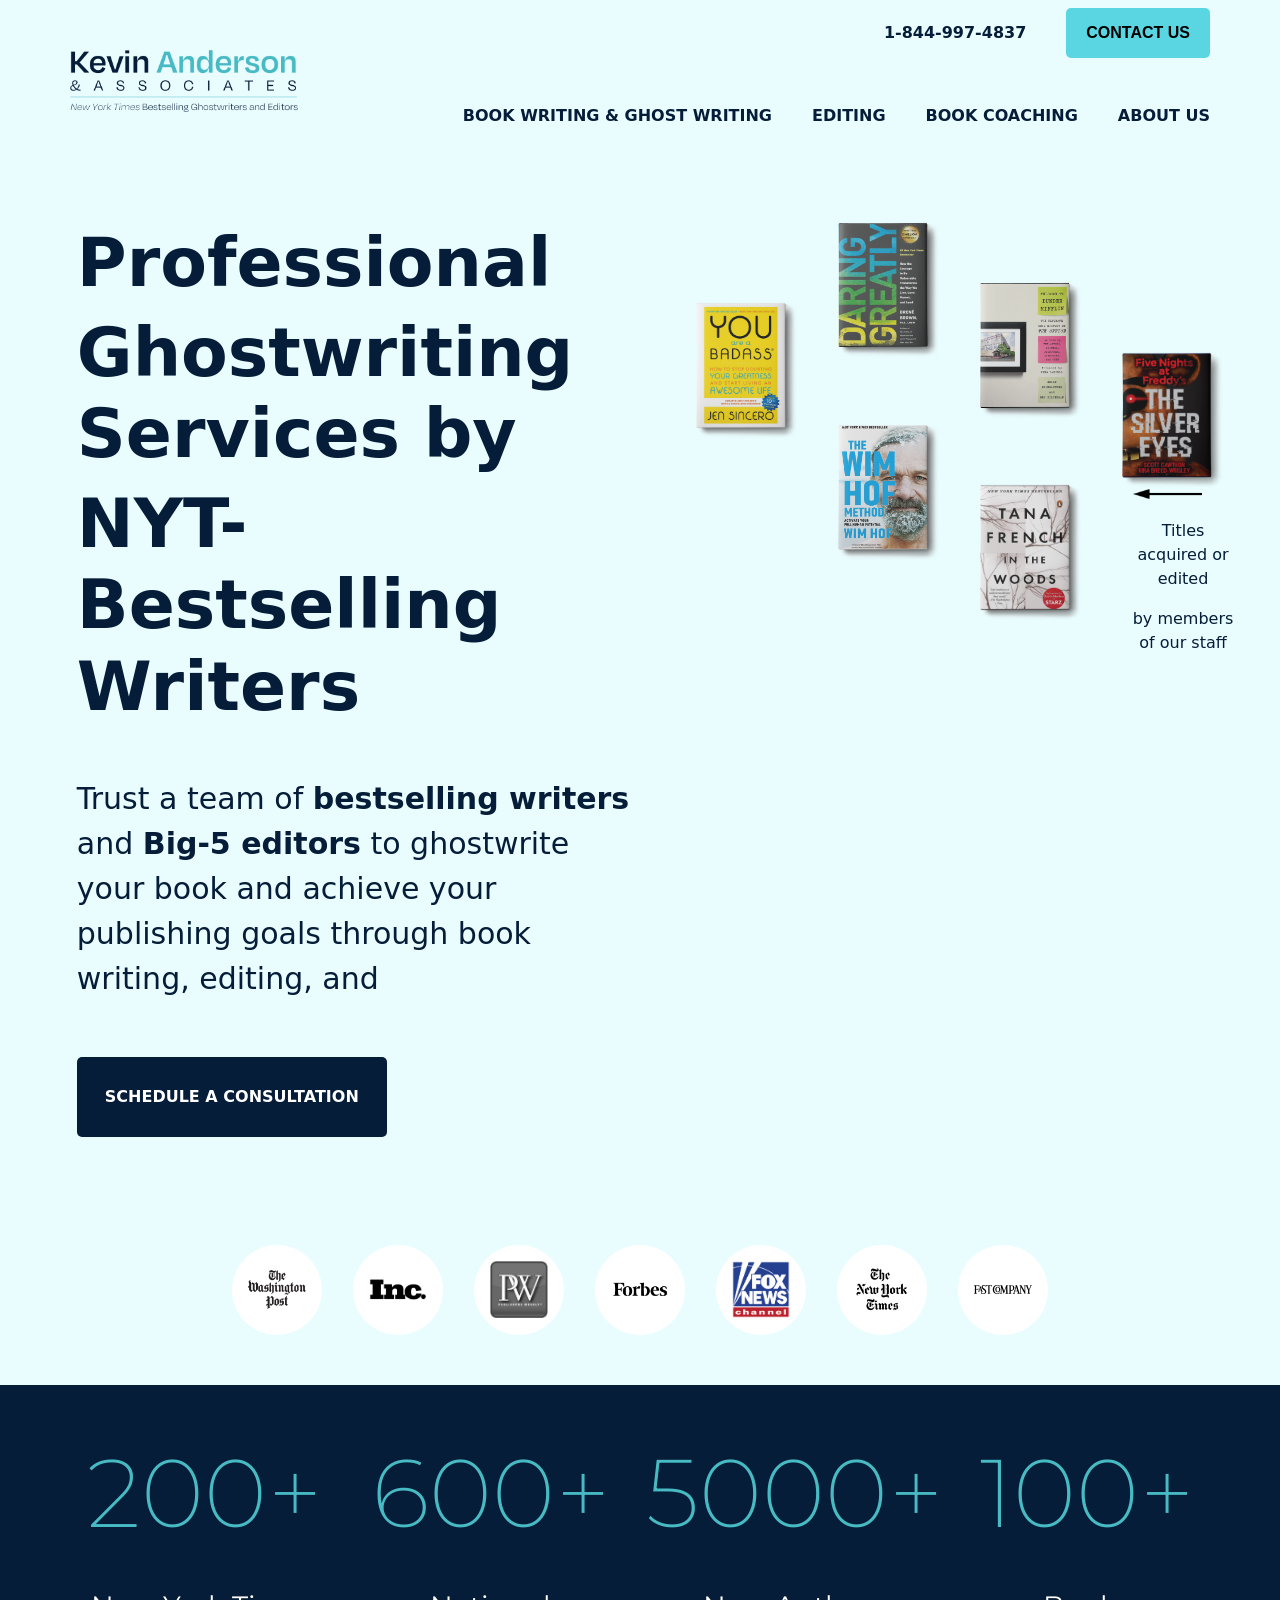
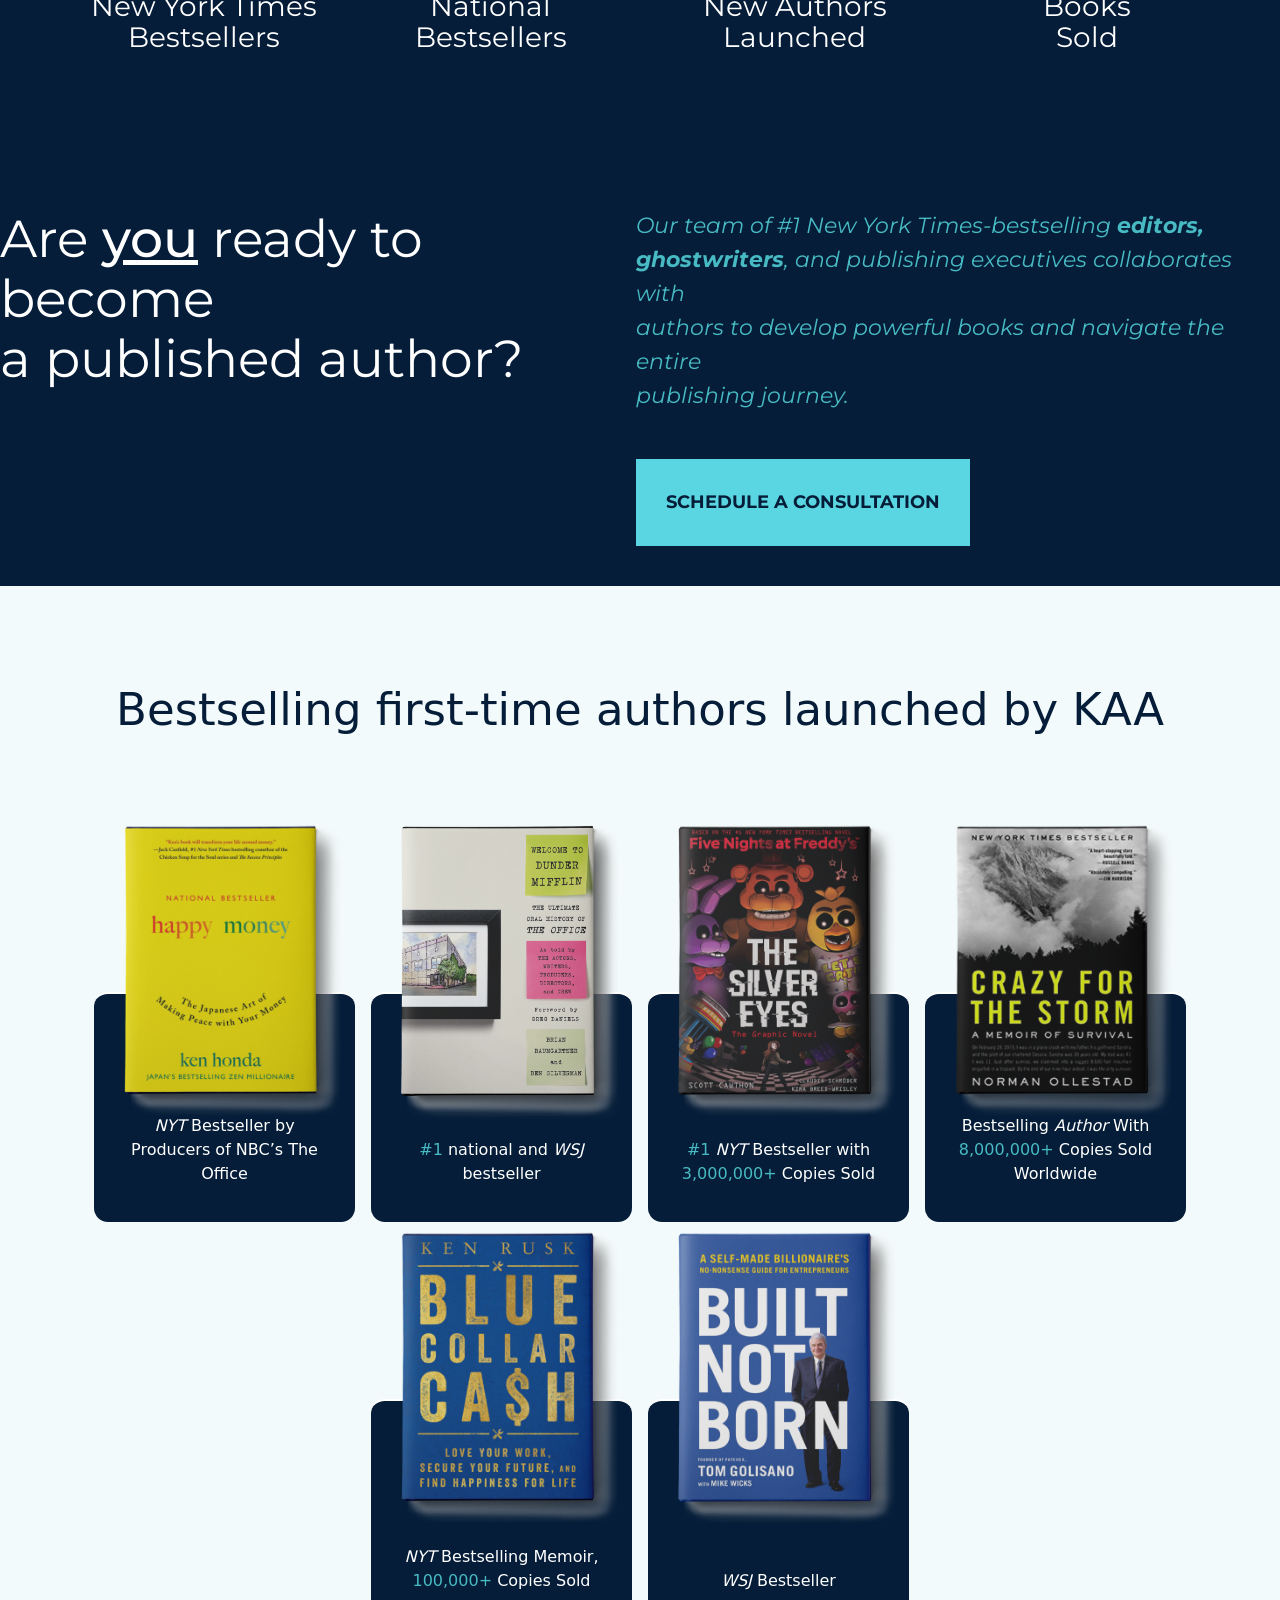
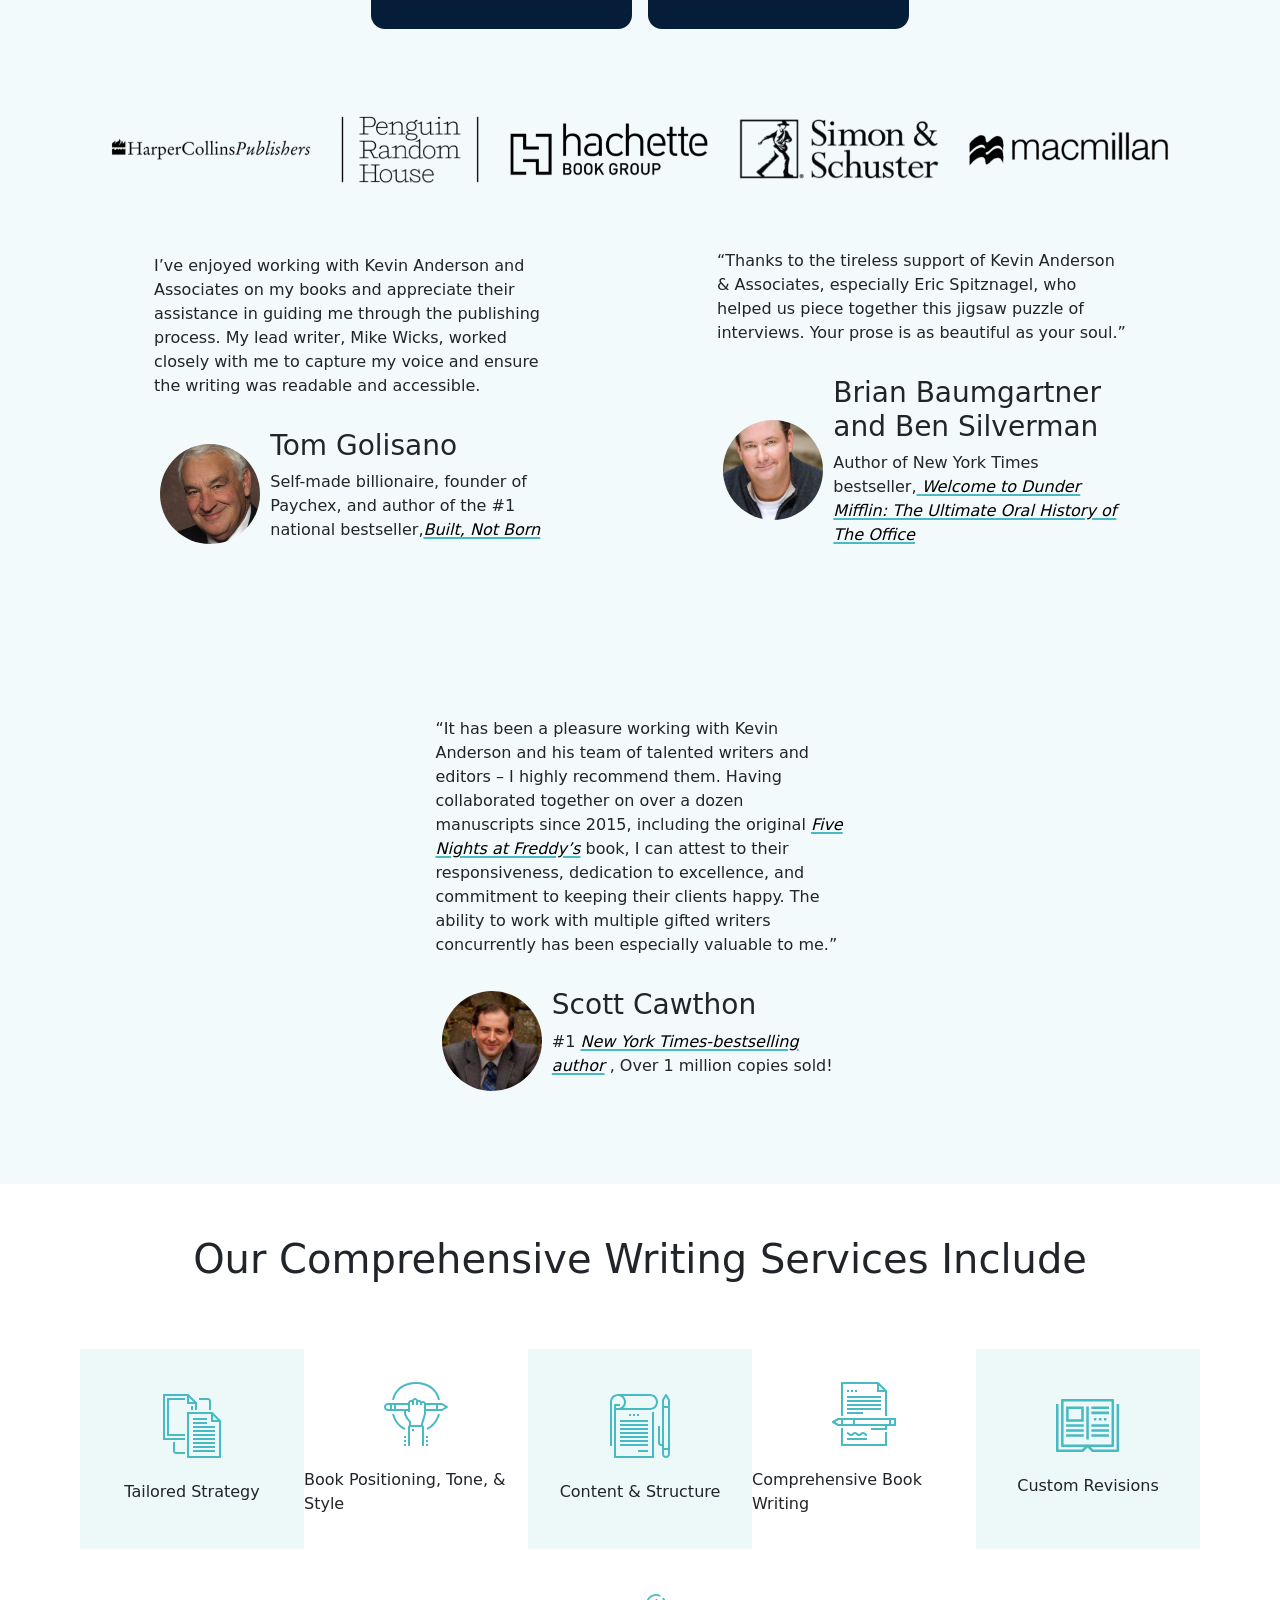
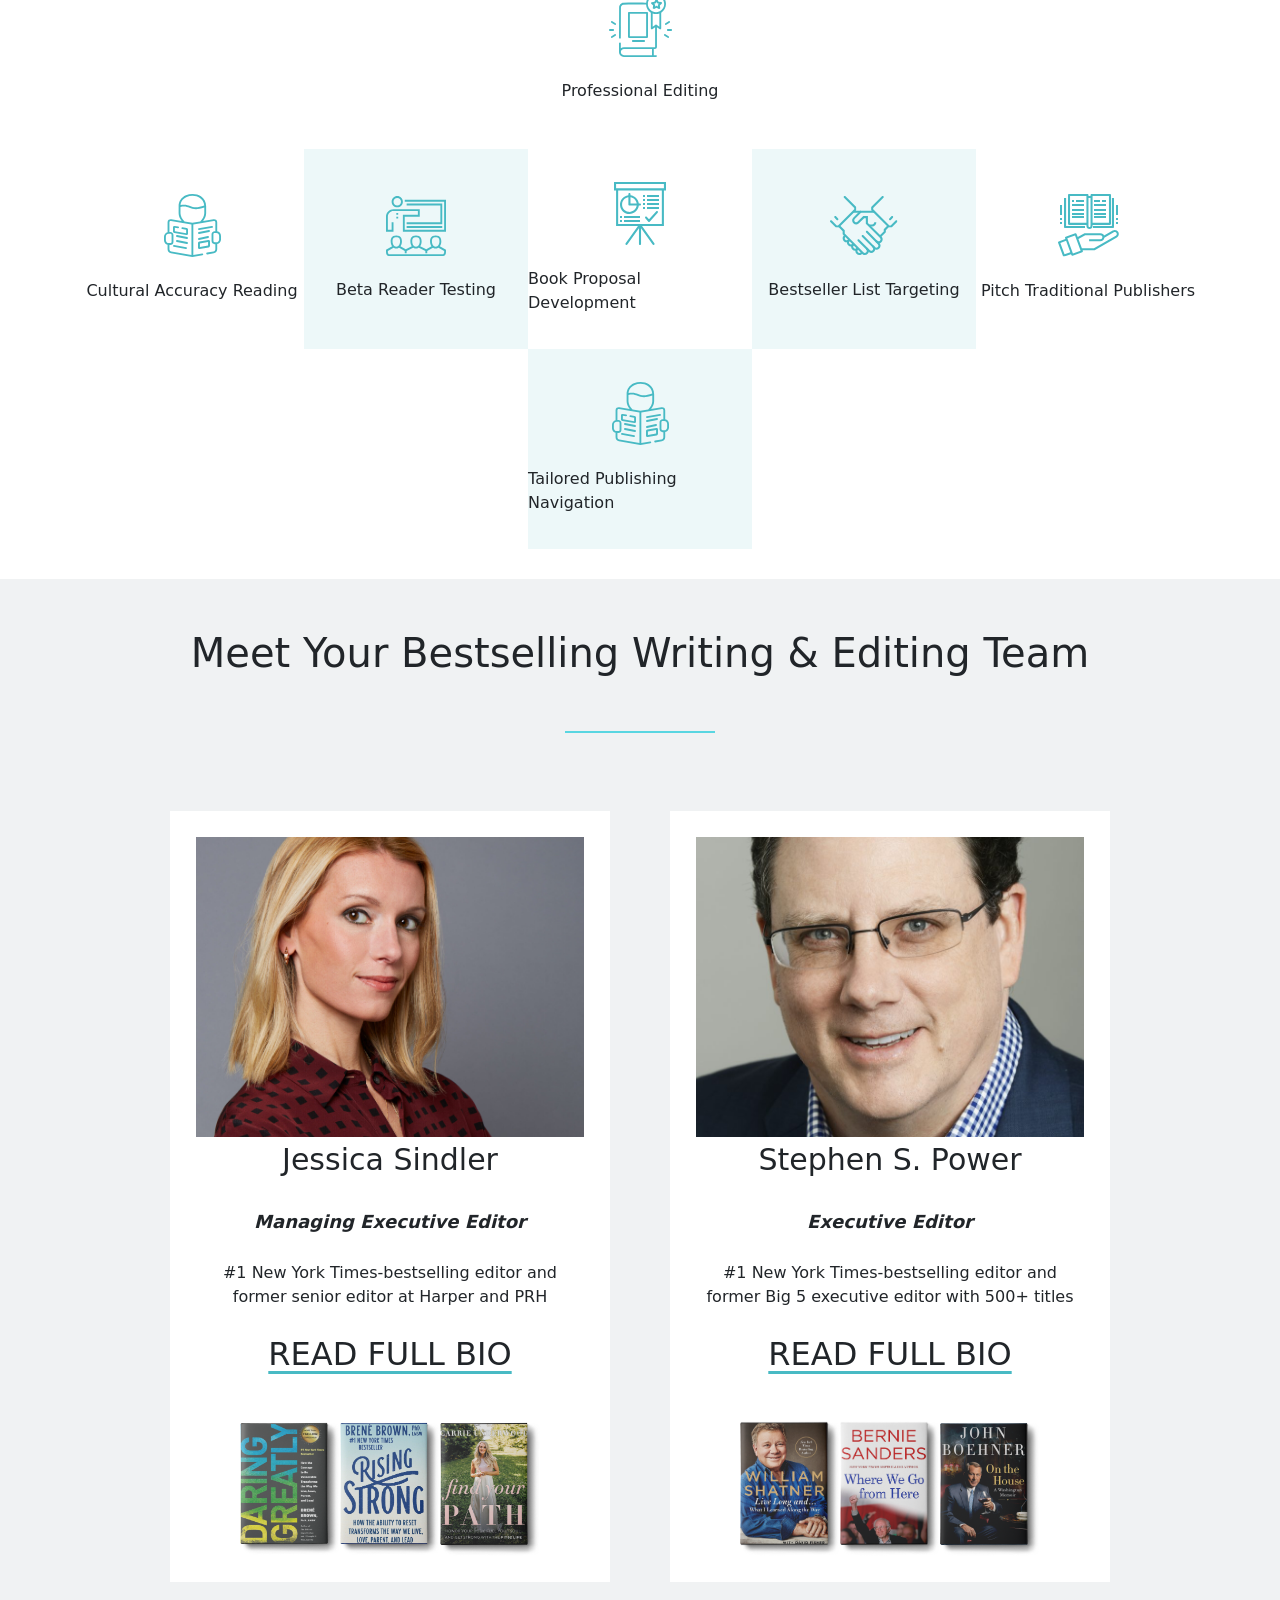
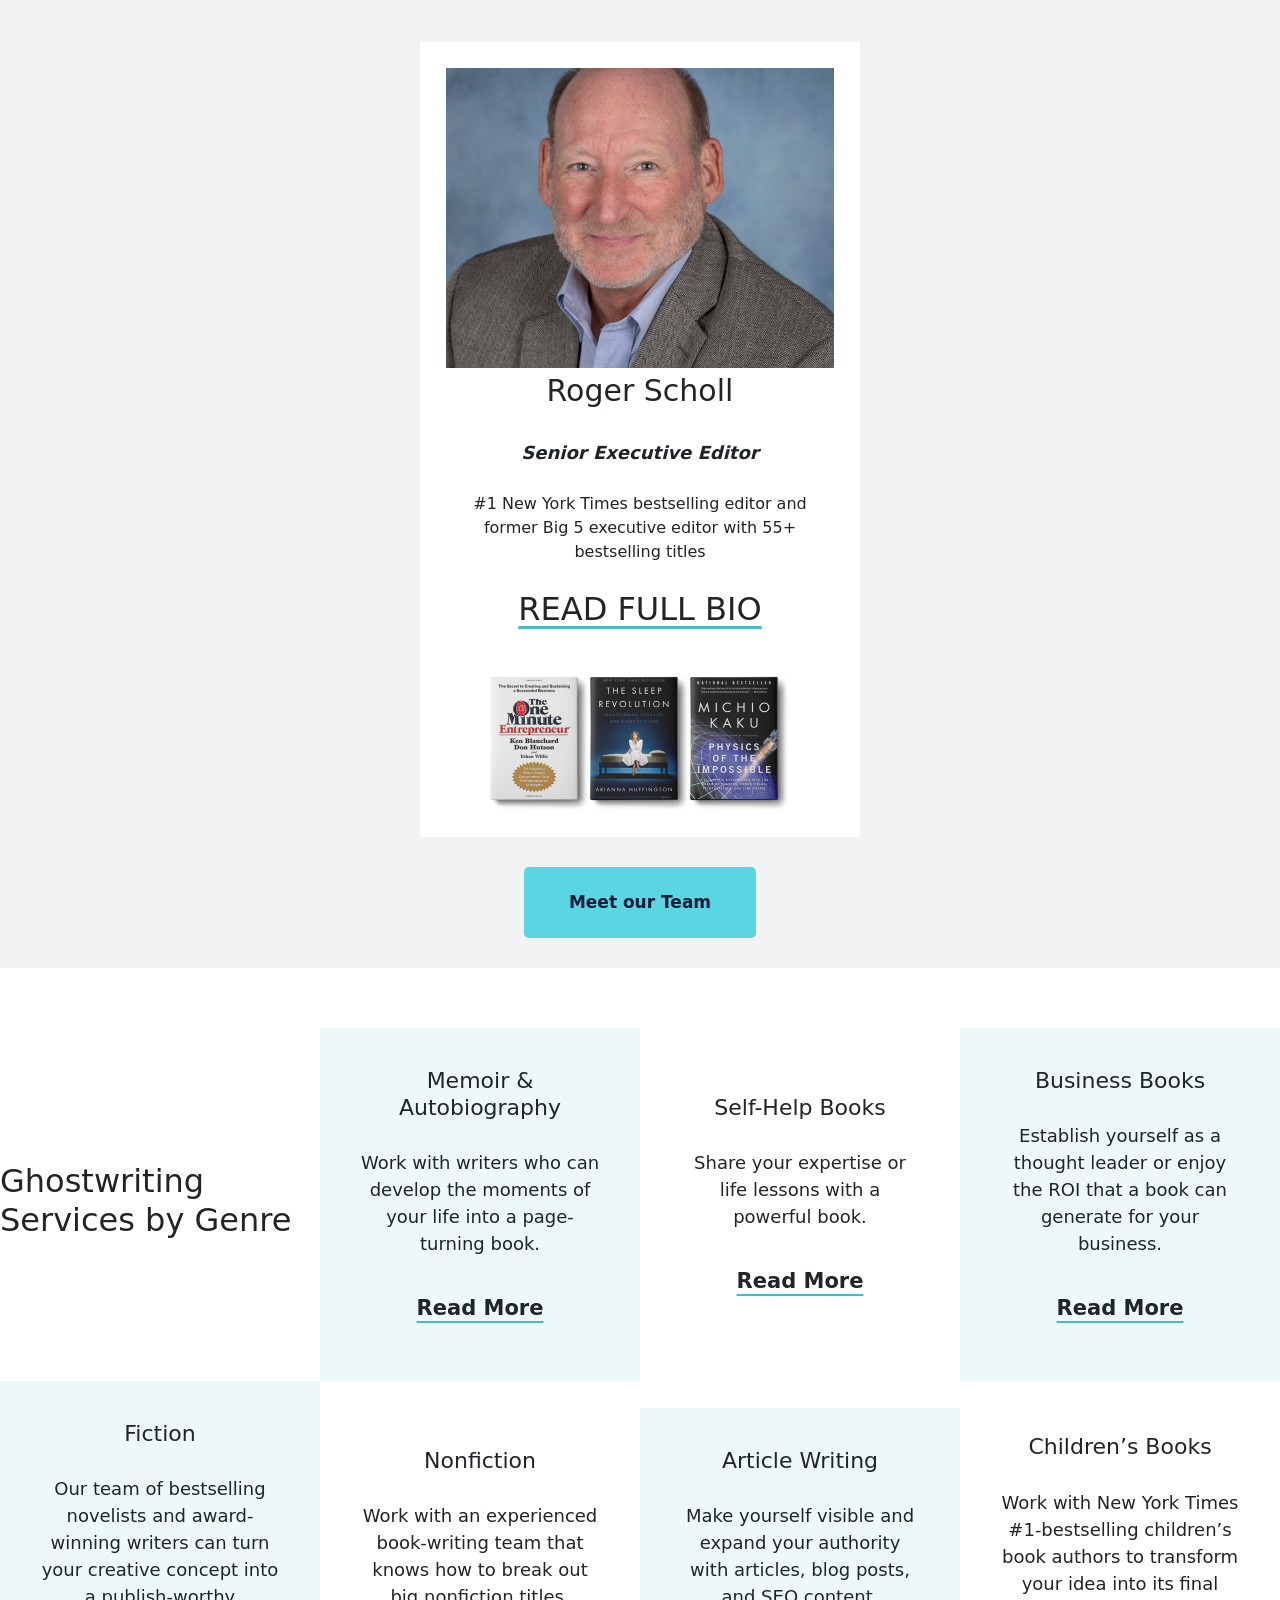
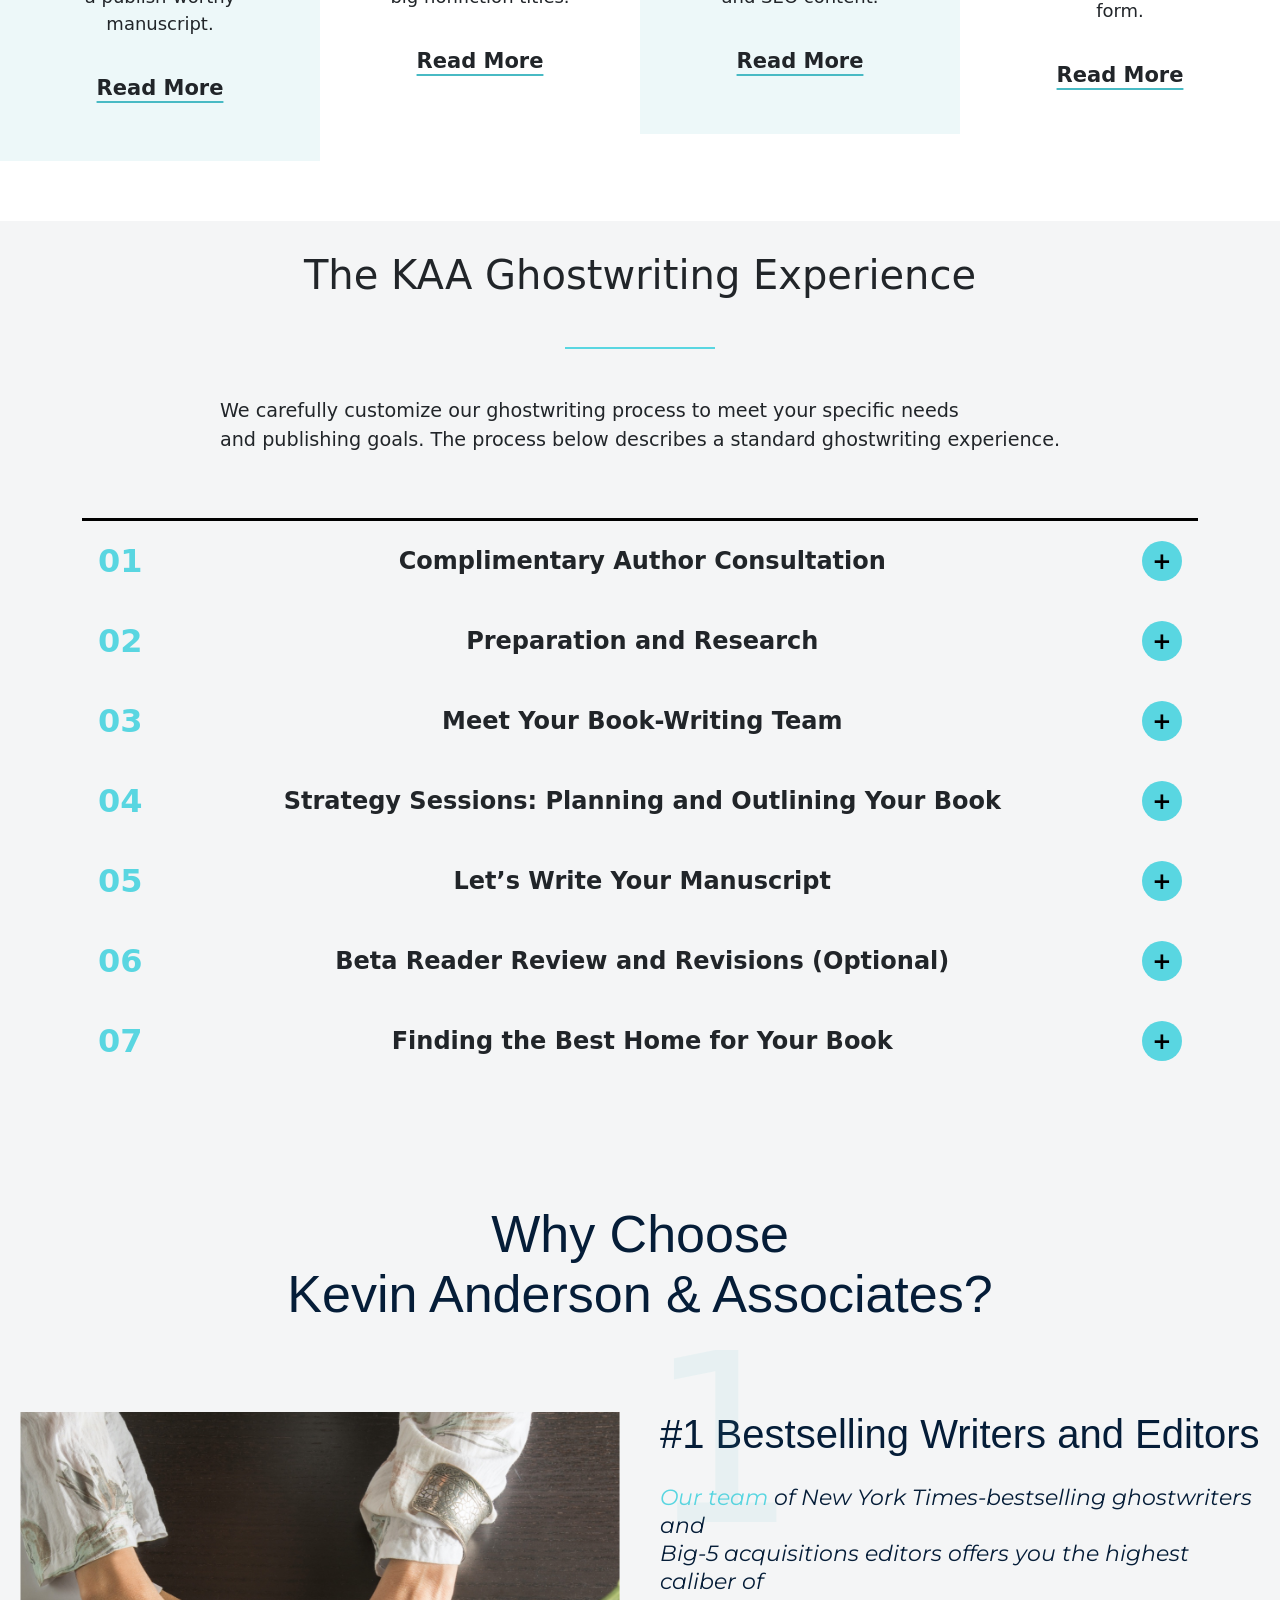
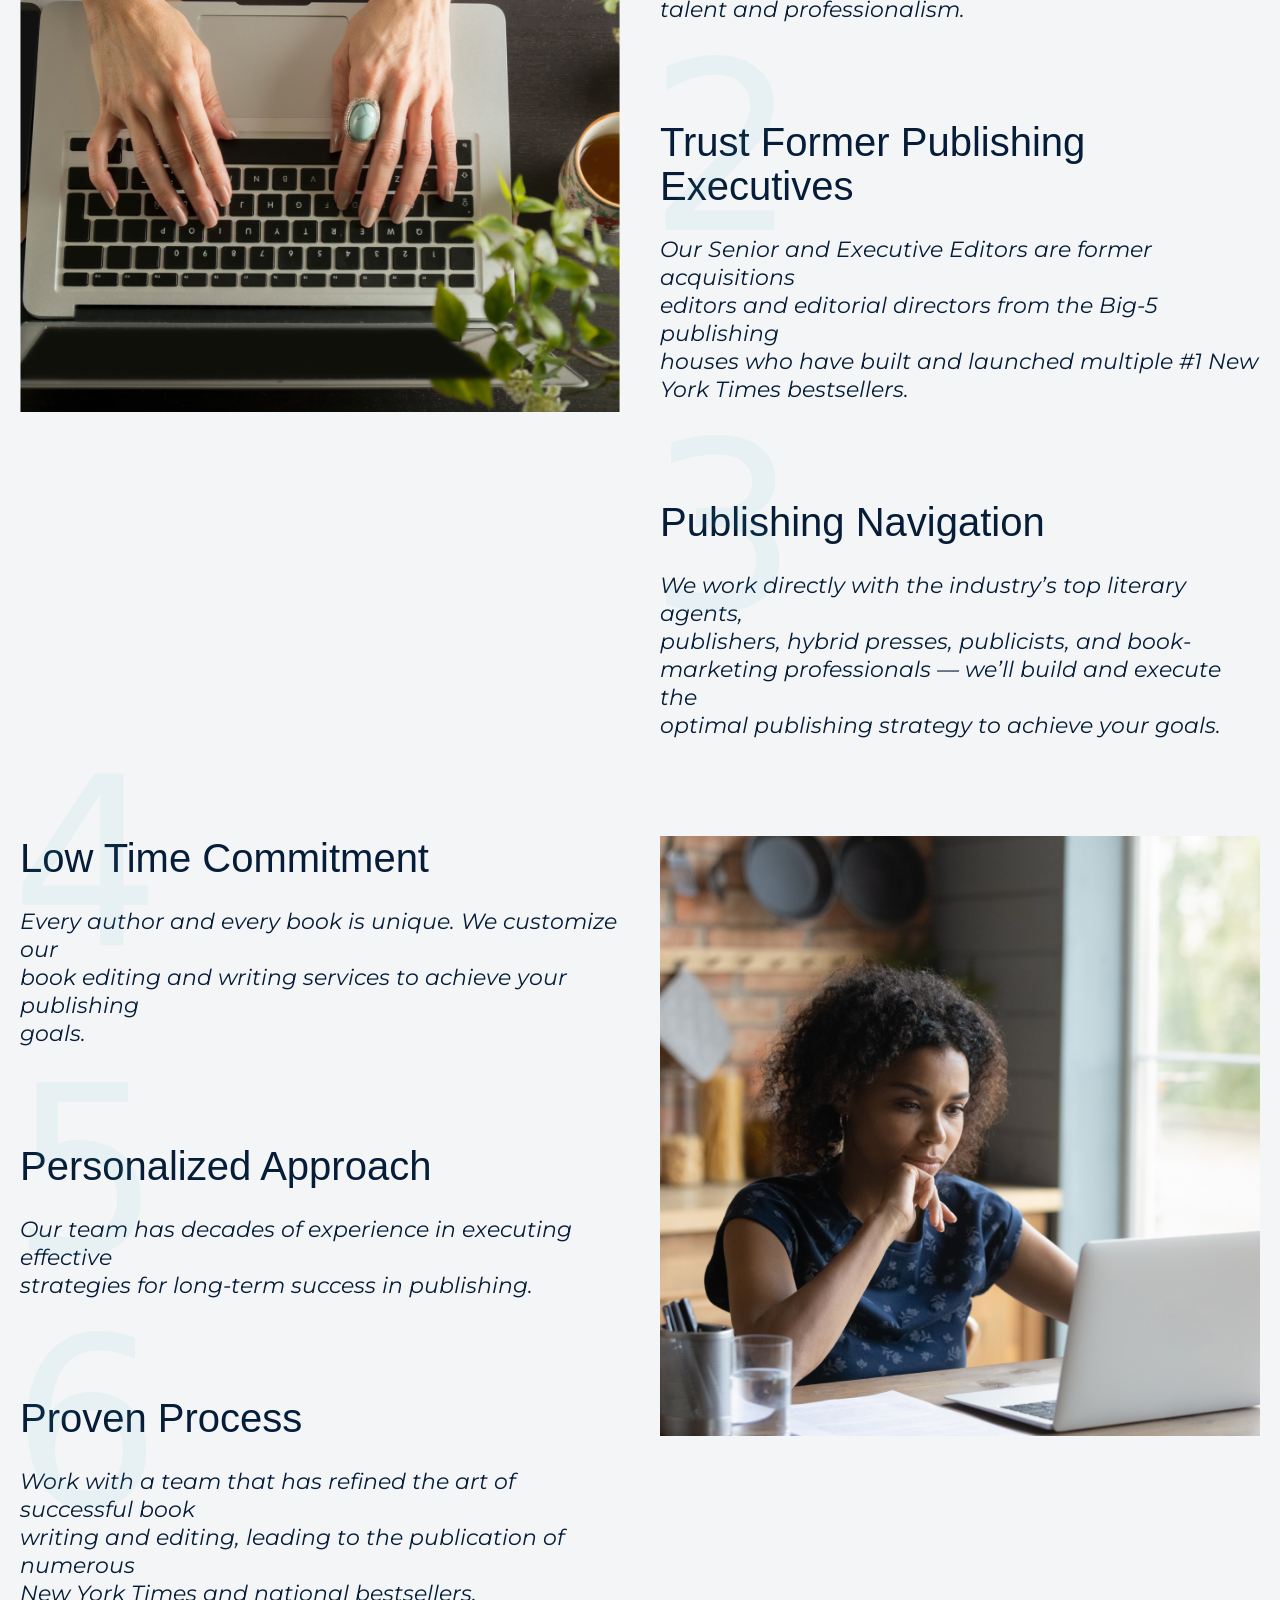
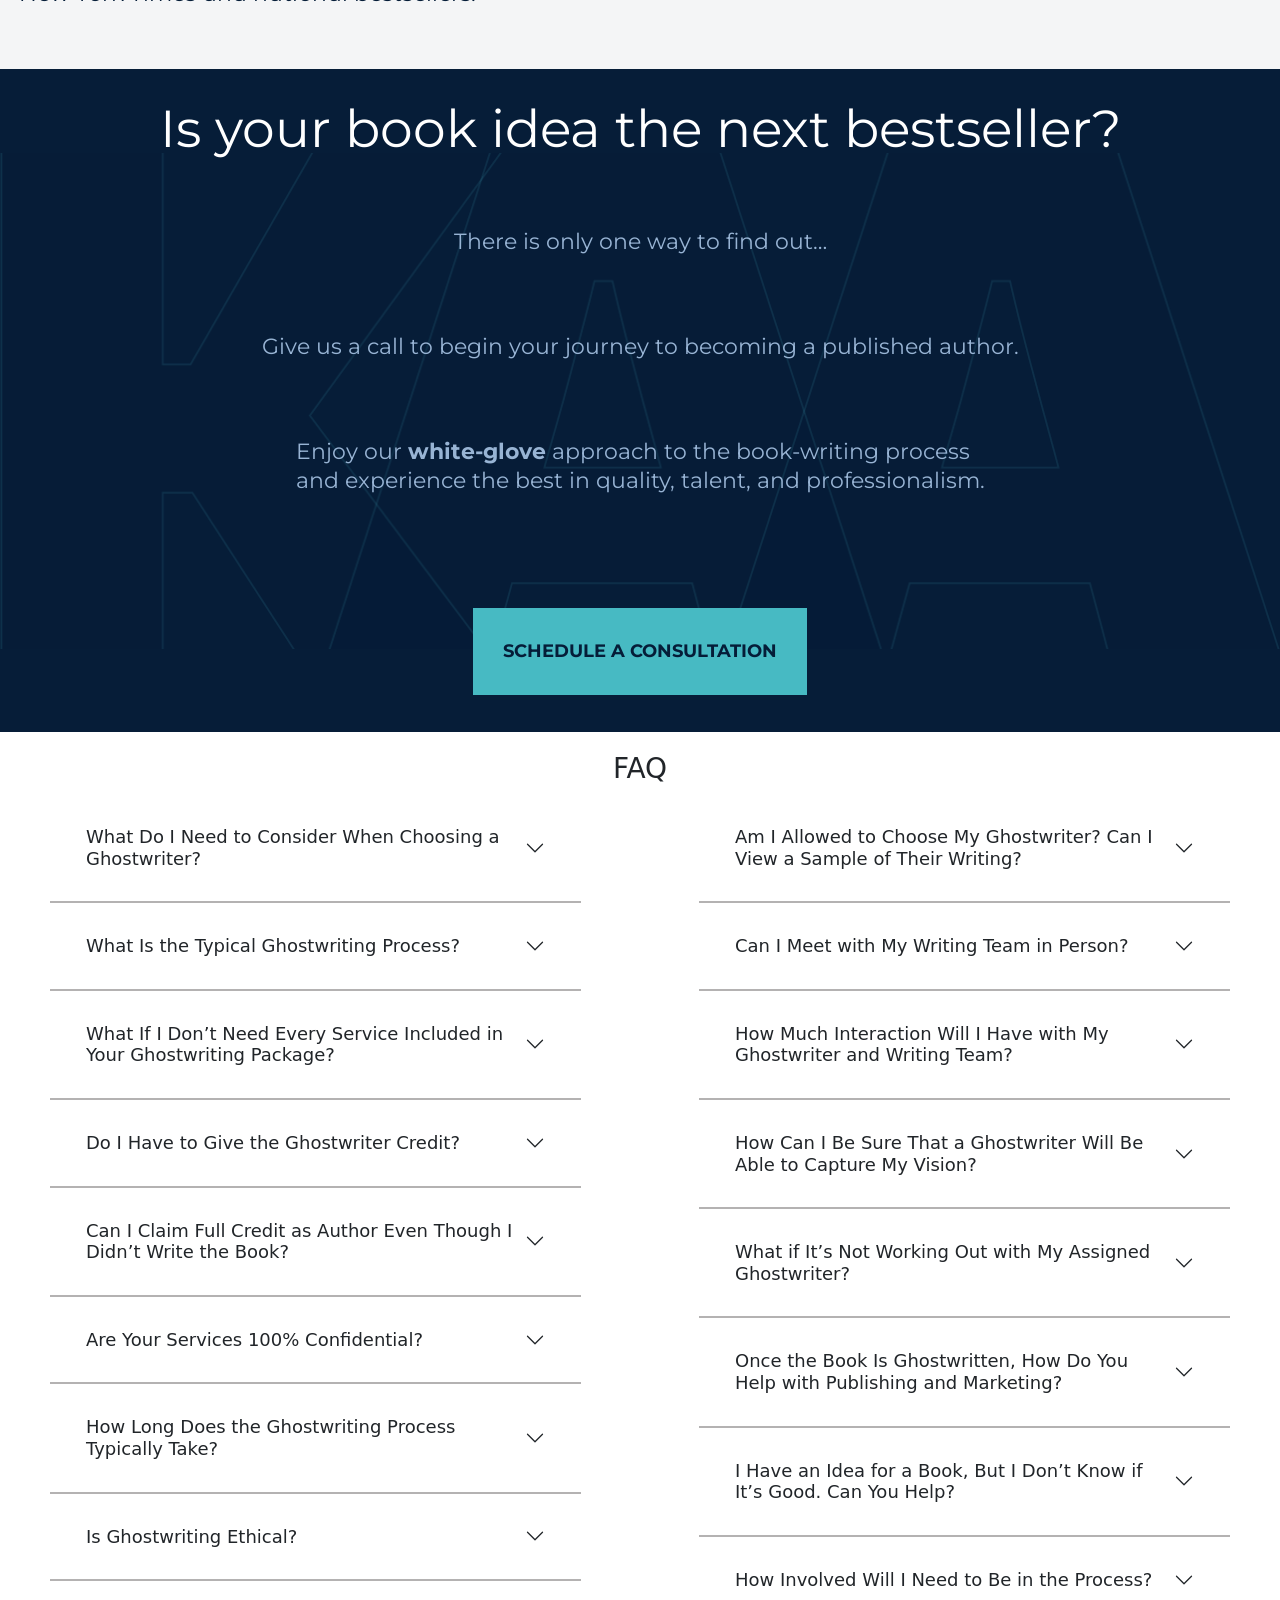
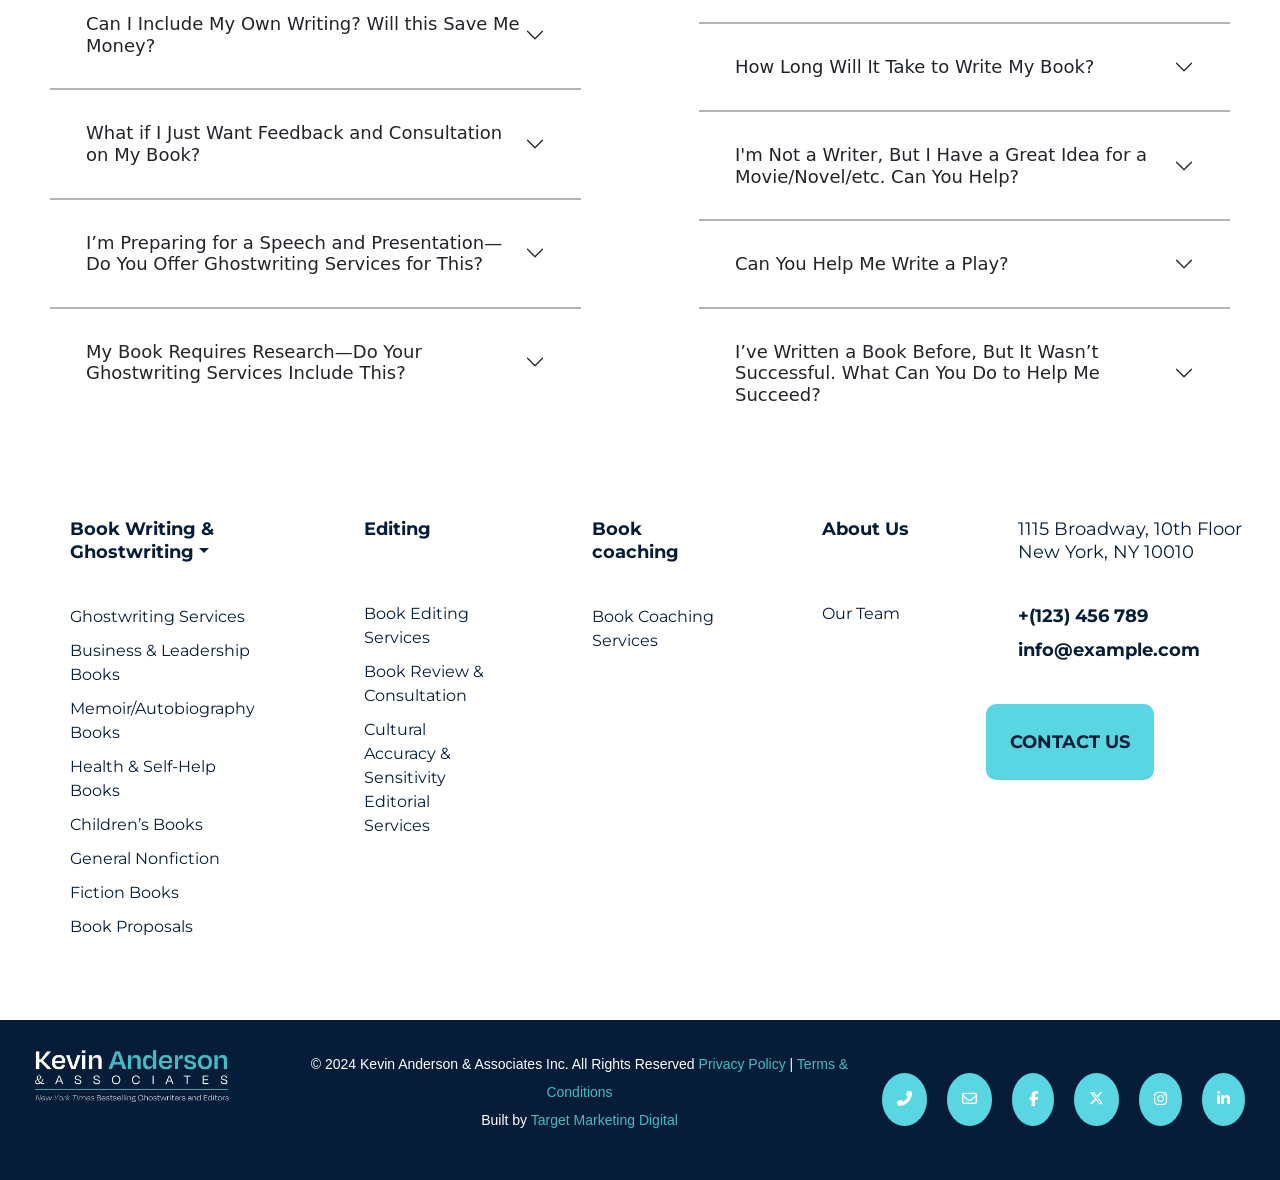
<file: ghostwritingServices.html>
<!DOCTYPE html>
<html lang="en">

<head>
    <meta charset="UTF-8">
    <meta name="viewport" content="width=device-width, initial-scale=1.0">
    <link rel="stylesheet" href="style.css?v=2">
    <link rel="stylesheet" href="https://cdnjs.cloudflare.com/ajax/libs/font-awesome/6.6.0/css/all.min.css" integrity="sha512-Kc323vGBEqzTmouAECnVceyQqyqdsSiqLQISBL29aUW4U/M7pSPA/gEUZQqv1cwx4OnYxTxve5UMg5GT6L4JJg==" crossorigin="anonymous" referrerpolicy="no-referrer" />
    <link rel="stylesheet" href="https://maxcdn.bootstrapcdn.com/bootstrap/4.5.2/css/bootstrap.min.css">
    <link href="https://cdn.jsdelivr.net/npm/bootstrap@5.0.2/dist/css/bootstrap.min.css" rel="stylesheet" integrity="sha384-EVSTQN3/azprG1Anm3QDgpJLIm9Nao0Yz1ztcQTwFspd3yD65VohhpuuCOmLASjC" crossorigin="anonymous">
    <script src="https://cdn.jsdelivr.net/npm/bootstrap@5.0.2/dist/js/bootstrap.bundle.min.js" integrity="sha384-MrcW6ZMFYlzcLA8Nl+NtUVF0sA7MsXsP1UyJoMp4YLEuNSfAP+JcXn/tWtIaxVXM" crossorigin="anonymous"></script>
    <title>Document</title>
</head>

<body>
    <nav class="navbar">
        <div class="logo">
            <img src="Assets/Logos/logo (1).png" alt="Logo">
        </div>
        <button class="hamburger">&#9776;</button>
        <div class="right-nav">
            <div class="top-bar">
                <ul class="bar">
                    <li><a href="#">1-844-997-4837</a></li>
                    <!-- <li class="flex-img-txt toggle"><img src="Assets/Logos/united-states.png" alt=""><a href="#"><img src="" alt="">US</a><img id="expand-arrow" src="Assets/Images/expand arrow.png" alt="">
                        <ul class="dropdown-1">
                            <li class="flex-img-txt"> <img src="Assets/Logos/united-states.png" alt=""> <a href="#">US</a></li>
                            <li class="flex-img-txt"> <img src="Assets/Logos/united-kingdom.webp" alt=""> <a href="#">UK</a></li>
                        </ul>

                    </li> -->
                    <li><button class="btn1">CONTACT US</button></li>
                </ul>
            </div>
            <div class="bottom-bar">
                <ul class="bar">
                    <li class="toggle"><span><span class="nav-tab">BOOK WRITING & GHOST WRITING</span> <span> <img class="arrow-icon" src="Assets/Images/expand arrow.png" alt=""></span></span>
                        <ul class="dropdown-1">
                            <li><a href="./ghostwritingServices.html">Ghostwriting Services</a></li>
                            <li><a href="./business&LeadershipBooks.html">Business & Leadership Books</a></li>
                            <li><a href="./autobiographyBooks.html">Memoir/Autobiography Books</a></li>
                            <li><a href="./health&self-helpBooks.html">Health & Self-Help Books</a></li>
                            <li><a href="./children'sBooks.html">Children’s Books</a></li>
                            <li><a href="./generalNonfiction.html">General Nonfiction</a></li>
                            <li><a href="./fiction.html">Fiction Books</a></li>
                            <li><a href="./bookProposals.html">Book Proposals</a></li>
                        </ul>
                    </li>
                    <li class="toggle"><span><span class="nav-tab">EDITING</span> <span> <img class="arrow-icon" src="Assets/Images/expand arrow.png" alt=""></span></span>
                        <ul class="dropdown-1">
                            <li><a href="./bookEditingServices.html">Book Editing Services</a></li>
                            <li><a href="./bookReview&Consultation.html">Book Review & Consultation</a></li>
                            <li><a href="./culturalAccuracySensitivityEditorialServices.html">Cultural Accuracy & Sensitivity Editorial Services</a></li>
                        </ul>
                    </li>
                    <li class="toggle"><span><span class="nav-tab">BOOK COACHING</span> <span> <img class="arrow-icon" src="Assets/Images/expand arrow.png" alt=""></span></span>
                        <ul class="dropdown-1">
                            <li><a href="./bookCoachingServices.html">Book Coaching Services </a></li>
                        </ul>
                    </li>
                    <li class="toggle"><span><span class="nav-tab">ABOUT US</span><span> <img class="arrow-icon" src="Assets/Images/expand arrow.png" alt=""></span></span>
                        <ul class="dropdown-1">
                            <li><a href="./ourTeam.html">Our Team</a> </li>
                        </ul>
                    </li>
                </ul>

            </div>
        </div>

    </nav>
    <section class="hero-container">
        <div class="content-container">
            <div class="left-container">
                <div class="content">
                    <div class="hero-heading">
                        <h1>Professional</h1>
                        <h1>Ghostwriting Services by </h1>
                        <h1>NYT-Bestselling Writers</h1>
                    </div>
                    <div class="hero-content">
                        <p>Trust a team of <b>bestselling writers</b> and <b>Big-5 editors</b> to ghostwrite your book and achieve your publishing goals through book writing, editing, and </p>
                    </div>
                    <div class="hero-button">
                        <button class="counter-btn1">SCHEDULE A CONSULTATION</button>
                    </div>
                </div>
            </div>
            <div class="right-container">
                <div class="image-grid">

                    <div class="grid-item">
                        <img src="Assets/Images/You-Are-a-Badass.png" alt="Image 1">
                    </div>


                    <div class="grid-item">
                        <img src="Assets/Images/Daring-Greatly.webp" alt="Image 2">
                        <img src="Assets/Images/The-Wim-Hof-Method-1.webp" alt="Image 3">
                    </div>


                    <div class="grid-item">
                        <img src="Assets/Images/Dunder-Mifflin-1-800x1075.webp" alt="Image 4">
                        <img src="Assets/Images/IN-THE-WOODS_-1.png" alt="Image 5">
                    </div>


                    <div class="grid-item">
                        <img id="bk-img-grid-last" src="Assets/Images/the-silver-eyes@2x.webp" alt="Image 6">
                        <div class="arrow-text">
                            <img src="Assets/Images/left arrow.png" alt="Left Arrow" class="left-arrow-icon">
                            <p>Titles acquired or edited</p>
                            <p>by members of our staff</p>
                        </div>
                    </div>
                </div>
            </div>

        </div>
        <div class="logo-container">
            <div class="hero-logo"><img src="Assets/Logos/WashPostStacked_New_600x-400x265.png" alt=""></div>
            <div class="hero-logo"><img src="Assets/Logos/inc-magazine-logo@3x.webp" alt=""></div>
            <div class="hero-logo"><img src="Assets/Logos/logo-publishers-weekly@3x.webp" alt=""></div>
            <div class="hero-logo"><img src="Assets/Logos/Forbes-Ghostwrirting-Services-e1598300532500.webp" alt=""></div>
            <div class="hero-logo"><img src="Assets/Logos/fox-news-logo.jpg" alt=""></div>
            <div class="hero-logo"><img src="Assets/Logos/New_York_Times_logo.jpg" alt=""></div>
            <div class="hero-logo"><img src="Assets/Logos/fast-company-logo-vector.svg" alt=""></div>
        </div>
    </section>
    <section class="counter-wrapper">
        <div class="counter-row">
            <div class="box">

                <span class="num" data-val="200">000+</span>
                <p class="text">New York Times <br> Bestsellers</p>

            </div>

            <div class="box">

                <span class="num" data-val="600">000+</span>
                <p class="text">National <br> Bestsellers</p>

            </div>
            <div class="box">

                <span class="num" data-val="5000">0000+</span>
                <p class="text">New Authors <br> Launched</p>

            </div>
            <div class="box">

                <span class="num" data-val="100">000mil</span>
                <p class="text">Books <br> Sold</p>

            </div>

        </div>



        <div class="content-row">

            <div class="content-heading">
                <h2>Are <span style="text-decoration: underline; font-weight: 500;">you</span> ready to become <br> a published author?</h2>
            </div>

            <div class="content-para">
                <p>
                    Our team of #1 New York Times-bestselling <span style="font-weight: 700;">editors,<br>
                        ghostwriters</span>, and publishing executives collaborates with<br>
                    authors to develop powerful books and navigate the entire<br>
                    publishing journey.
                </p>

                <button class="counter-btn1">SCHEDULE A CONSULTATION</button>
            </div>
        </div>


    </section>
    <section class="bestselling-wrapper">
        <div class="bestselling-content">
            <p>Bestselling first-time authors launched by KAA</p>
        </div>
        <div class="bestselling-books">
            <div class="bookCard-container">
                <div class="book-img">
                    <img src="Assets/Images/happy-money@2x.webp" alt="">
                </div>
                <div class="book-content">
                    <p> <em>NYT</em> Bestseller by Producers of NBC’s The Office</p>
                </div>
            </div>
            <div class="bookCard-container">
                <div class="book-img">
                    <img src="Assets/Images/Dunder-Mifflin-1-800x1075.webp" alt="">
                </div>
                <div class="book-content">
                    <p> <span class="highlite1">#1</span> national and <em>WSJ</em> bestseller</p>
                </div>
            </div>
            <div class="bookCard-container">
                <div class="book-img">
                    <img src="Assets/Images/the-silver-eyes.png" alt="">
                </div>
                <div class="book-content">
                    <p> <span class="highlite1">#1</span><em> NYT</em> Bestseller with <span class="highlite1">3,000,000+</span> Copies Sold</p>
                </div>
            </div>
            <div class="bookCard-container">
                <div class="book-img">
                    <img src="Assets/Images/crazy-for-the-storm@2x.webp" alt="">
                </div>
                <div class="book-content">
                    <p> Bestselling <em> Author</em> With <span class="highlite1">8,000,000+</span> Copies Sold Worldwide</p>
                </div>
            </div>
            <div class="bookCard-container">
                <div class="book-img">
                    <img src="Assets/Images/blue-collar-cash@2x.png" alt="">
                </div>
                <div class="book-content">
                    <p><em>NYT</em> Bestselling Memoir, <span class="highlite1">100,000+</span> Copies Sold</p>
                </div>
            </div>
            <div class="bookCard-container">
                <div class="book-img">
                    <img src="Assets/Images/built-not-born@2x.webp" alt="">
                </div>
                <div class="book-content">
                    <p><em>WSJ</em> Bestseller</p>
                </div>
            </div>
        </div>
        <div class="bestselling-publishers">

            <img id="harpercollins" src="Assets/Logos/harpercollins-logo@2x-400x43.webp" alt="">


            <img id="penguin" src="Assets/Logos/penguin-random-house-logo@2x.webp" alt="">


            <img id="hachette" src="Assets/Logos/1024-px-hachette-books-logo-svg@2x.webp" alt="">


            <img id="simonschuster" src="Assets/Logos/ss-logo-2018@2x.webp" alt="">


            <img id="macmillan" src="Assets/Logos/macmillan-logotype@2x-400x67.webp" alt="">


        </div>
        <div class="bestselling-authors">
            <div class="author-container">
                <div class="author-content">
                    <p>
                        I’ve enjoyed working with Kevin Anderson and Associates on my books and appreciate their assistance in guiding me through the publishing process. My lead writer, Mike Wicks, worked closely with me to capture my voice and ensure the writing was readable and accessible.
                    </p>
                </div>
                <div class="author-card">
                    <div class="author-img">
                        <img src="Assets/Images/Tom-Golisano-e1596188627863-379x400.jpg" alt="">
                    </div>
                    <div class="author-description">
                        <h3>Tom Golisano</h3>
                        <p>Self-made billionaire, founder of Paychex, and author of the #1 national bestseller,<span class="underline"><a href="#"><em>Built, Not Born</em></a> </span></p>
                    </div>
                </div>
            </div>
            <div class="author-container">
                <div class="author-content">
                    <p>
                        “Thanks to the tireless support of Kevin Anderson & Associates, especially Eric Spitznagel, who helped us piece together this jigsaw puzzle of interviews. Your prose is as beautiful as your soul.”
                    </p>
                </div>
                <div class="author-card">
                    <div class="author-img" id="brian">
                        <img src="Assets/Images/Brian-Baumgartner-Headshot-317x400.png" alt="">
                    </div>
                    <div class="author-description">
                        <h3>Brian Baumgartner and Ben Silverman</h3>
                        <p>Author of New York Times bestseller,<span class="underline"><a href="#"> <em> Welcome to Dunder Mifflin: The Ultimate Oral History of The Office</em></a></span></p>
                    </div>
                </div>
            </div>
            <div class="author-container">
                <div class="author-content">
                    <p>
                        “It has been a pleasure working with Kevin Anderson and his team of talented writers and editors – I highly recommend them. Having collaborated together on over a dozen manuscripts since 2015, including the original <span class="underline"><a href="#"><em> Five Nights at Freddy’s</em></a></span> book, I can attest to their responsiveness, dedication to excellence, and commitment to keeping their clients happy. The ability to work with multiple gifted writers concurrently has been especially valuable to me.”
                    </p>
                </div>
                <div class="author-card">
                    <div class="author-img">
                        <img src="Assets/Images/Scott-Cawthon.jpg" alt="">
                    </div>
                    <div class="author-description">
                        <h3>Scott Cawthon</h3>
                        <p>#1 <span class="underline"><a href="#"><em>New York Times-bestselling author</em></a> </span>, Over 1 million copies sold!</p>
                    </div>
                </div>
            </div>
    </section>
    <section class="services-wrapper">
        <div class="service-heading">
            <p>Our Comprehensive Writing Services Include</p>
        </div>
        <div class="services-icons">
            <div class="services-icons-rows">
                <div class="service-card bg-lightblue">
                    <div class="service-card-img"><img src="Assets/Logos/Book-Planing.svg" alt=""></div>
                    <div class="service-card-name">Tailored Strategy</div>
                </div>
                <div class="service-card">
                    <div class="service-card-img"><img src="Assets/Logos/Ghostwriting.svg" alt=""></div>
                    <div class="service-card-name">Book Positioning, Tone, & Style</div>
                </div>
                <div class="service-card bg-lightblue">
                    <div class="service-card-img"><img src="Assets/Logos/Editing.svg" alt=""></div>
                    <div class="service-card-name">Content & Structure</div>
                </div>
                <div class="service-card">
                    <div class="service-card-img"><img src="Assets/Logos/Book-Proposals.svg" alt=""></div>
                    <div class="service-card-name">Comprehensive Book Writing</div>
                </div>
                <div class="service-card bg-lightblue">
                    <div class="service-card-img"><img src="Assets/Logos/Publishing-Navigation.svg " alt=""></div>
                    <div class="service-card-name">Custom Revisions</div>
                </div>
                <div class="service-card">
                    <div class="service-card-img"><img src="Assets/Logos/Bestseller-Targeting.svg" alt=""></div>
                    <div class="service-card-name">Professional Editing</div>
                </div>
            </div>
            <div class="services-icons-rows">
                <div class="service-card">
                    <div class="service-card-img"><img src="Assets/Logos/Beta-Reader-Testing.svg" alt=""></div>
                    <div class="service-card-name">Cultural Accuracy Reading</div>
                </div>
                <div class="service-card bg-lightblue">
                    <div class="service-card-img"><img src="Assets/Logos/Book-Coaching.svg" alt=""></div>
                    <div class="service-card-name">Beta Reader Testing</div>
                </div>
                <div class="service-card">
                    <div class="service-card-img"><img src="Assets/Logos/Pub-and-Marketing-Strategy.svg" alt=""></div>
                    <div class="service-card-name">Book Proposal Development</div>
                </div>
                <div class="service-card bg-lightblue">
                    <div class="service-card-img"><img src="Assets/Logos/Agent-Introductions.svg" alt=""></div>
                    <div class="service-card-name">Bestseller List Targeting</div>
                </div>
                <div class="service-card">
                    <div class="service-card-img"><img src="Assets/Logos/Direct-Submissions-to-Publishers.svg" alt=""></div>
                    <div class="service-card-name">Pitch Traditional Publishers</div>
                </div>
                <div class="service-card bg-lightblue">
                    <div class="service-card-img"><img src="Assets/Logos/Beta-Reader-Testing (1).svg" alt=""></div>
                    <div class="service-card-name">Tailored Publishing Navigation</div>
                </div>

            </div>
    </section>
    <section class="team-wrapper">
        <div class="team-heading">
            <p>Meet Your Bestselling Writing & Editing Team</p>
            <hr>
        </div>
        <div class="team-membercards">
            <div class="member-card">
                <div class="member-description">

                    <div class="member-image"><img src="Assets/Images/Jessica-Sindler-headshot-scaled-e1605710512451.jpg" alt=""></div>
                    <div class="member-bio">
                        <p id="name">Jessica Sindler</p>
                        <p id="designation"><em><b>Managing Executive Editor</b></em></p>
                        <p>#1 New York Times-bestselling editor and former senior editor at Harper and PRH</p>
                        <h2 id="more">READ FULL BIO</h2>
                    </div>

                </div>
                <div class="member-books">
                    <img src="Assets/Images/Daring-Greatly.webp" alt="">
                    <img src="Assets/Images/Rising-Strong-.webp" alt="">
                    <img src="Assets/Images/Find-Your-Path.webp" alt="">
                </div>
            </div>
            <div class="member-card">
                <div class="member-description">

                    <div class="member-image"><img src="Assets/Images/Stephen-Power-headshot-797x1200.jpg" alt=""></div>
                    <div class="member-bio">
                        <p id="name">Stephen S. Power</p>
                        <p id="designation"><em><b>Executive Editor</b></em></p>
                        <p>#1 New York Times-bestselling editor and former Big 5 executive editor with 500+ titles</p>
                        <h2 id="more">READ FULL BIO</h2>
                    </div>

                </div>
                <div class="member-books">
                    <img src="Assets/Images/Live-Long-and-What-I-Learned-Along-the-Way.png" alt="">
                    <img src="Assets/Images/Bernie-Sanders-Where-We-Go-from-Here.png" alt="">
                    <img src="Assets/Images/On-the-House-A-Washington-Memoir.png" alt="">
                </div>
            </div>
            <div class="member-card">
                <div class="member-description">

                    <div class="member-image"><img src="Assets/Images/Screenshot-2023-06-13-091731.webp" alt=""></div>
                    <div class="member-bio">
                        <p id="name">Roger Scholl</p>
                        <p id="designation"><em><b>Senior Executive Editor</b></em></p>
                        <p>#1 New York Times bestselling editor and former Big 5 executive editor with 55+ bestselling titles</p>
                        <h2 id="more">READ FULL BIO</h2>
                    </div>

                </div>
                <div class="member-books">
                    <img src="Assets/Images/The-One-Minute-Entrepreneur-The-Secret-to-Creating-and-Sustaining-a-Successful-Business-800x1074.png" alt="">
                    <img src="Assets/Images/The-Sleep-Revolution-Transforming-Your-Life-One-Night-at-a-Time-800x1074.webp" alt="">
                    <img src="Assets/Images/Physics-of-the-Impossible-A-Scientific-Exploration-into-the-World-of-Phasers-Force-Fields-Teleportation-and-Time-Travel-by-Michio-Kaku_-800x1074.webp" alt="">
                </div>
            </div>
        </div>
        <div class="team-button"><button>Meet our Team</button></div>
    </section>
    <section class="gw-services-genre-wrapper">
        <div class="services-genre-container">
            <div class="services-heading-card">
                <h2>Ghostwriting <br> Services by Genre</h2>
            </div>
            <div class="services-genre-card bg-lightblue autobiography">
                <h3>Memoir & Autobiography</h3>
                <p>Work with writers who can develop the moments of your life into a page-turning book.</p>
                <p id="more" class="gw-readmore">Read More</p>
            </div>
            <div class="services-genre-card selfhelp">
                <h3>Self-Help Books</h3>
                <p>Share your expertise or life lessons with a powerful book.</p>
                <p id="more" class="gw-readmore">Read More</p>
            </div>
            <div class="services-genre-card bg-lightblue business">
                <h3>Business Books</h3>
                <p>Establish yourself as a thought leader or enjoy the ROI that a book can generate for your business.</p>
                <p id="more" class="gw-readmore">Read More</p>
            </div>
            <div class="services-genre-card bg-lightblue fiction">
                <h3>Fiction</h3>
                <p>Our team of bestselling novelists and award-winning writers can turn your creative concept into a publish-worthy manuscript.</p>
                <p id="more" class="gw-readmore">Read More</p>
            </div>
            <div class="services-genre-card nonfiction">
                <h3>Nonfiction</h3>
                <p>Work with an experienced book-writing team that knows how to break out big nonfiction titles.</p>
                <p id="more" class="gw-readmore">Read More</p>
            </div>
            <div class="services-genre-card bg-lightblue book-proposal-btn">
                <h3>Article Writing</h3>
                <p>Make yourself visible and expand your authority with articles, blog posts, and SEO content.</p>
                <p id="more" class="gw-readmore">Read More</p>
            </div>
            <div class="services-genre-card childrens-books">
                <h3>Children’s Books</h3>
                <p>Work with New York Times #1-bestselling children’s book authors to transform your idea into its final form.</p>
                <p id="more" class="gw-readmore">Read More</p>
            </div>
        </div>
    </section>
    <section class="gw-experience-wrapper">
        <div class="gw-experience-container">
            <div class="experience-content">
                <div class="experience-content-heading">
                    <h1>The KAA Ghostwriting Experience</h1>
                    <hr>
                </div>
                <div class="experience-content-text">
                    <p>We carefully customize our ghostwriting process to meet your specific needs <br> and publishing goals. The process below describes a standard ghostwriting experience.</p>
                </div>
            </div>
            <div class="experience-accordians">
                <div class="container my-5">
                    <div class="accordion-item" id="accordion-item-1">
                        <input type="checkbox" id="accordion1" class="accordion-checkbox">
                        <label class="accordion-header" for="accordion1">
                            <span class="accordion-number">01</span>
                            <span class="accordion-title"> Complimentary Author Consultation</span>
                            <span class="accordion-sign"></span>
                        </label>
                        <div class="accordion-content">
                            Before any commitments are made or contracts are signed, we take the time to get to know you, your book, and your publishing goals. We’ll provide consultation regarding the publishing industry and discuss the optimal strategy for your book.
                        </div>
                    </div>

                    <div class="accordion-item">
                        <input type="checkbox" id="accordion2" class="accordion-checkbox">
                        <label class="accordion-header" for="accordion2">
                            <span class="accordion-number">02</span>
                            <span class="accordion-title">
                                Preparation and Research</span>
                            <span class="accordion-sign"></span>
                        </label>
                        <div class="accordion-content">
                            Through a series of phone calls and questionnaires, we’ll help you think through your book concept, platform, audience, and marketplace. Our preparation also includes reviewing any drafts, notes, articles, outlines, and other relevant background materials.
                        </div>
                    </div>

                    <div class="accordion-item">
                        <input type="checkbox" id="accordion3" class="accordion-checkbox">
                        <label class="accordion-header" for="accordion3">
                            <span class="accordion-number">03</span>
                            <span class="accordion-title">
                                Meet Your Book-Writing Team</span>
                            <span class="accordion-sign"></span>
                        </label>
                        <div class="accordion-content">
                            Every great book ever written was the result of an effective team. With KAA, you have an industry-leading team of bestselling writers, editors, and publishing executives that will develop a comprehensive strategy, navigate the publishing industry for you, and help you achieve your publishing goals.
                            <br><br>
                            <b>Your Book Editor</b>
                            Your editor will lead the book-writing process and collaborate with the team to (a) develop the book’s positioning, core concepts, structure, and themes; (b) provide market analysis and advise on target audience, marketing, and publishing strategy; (c) edit and review the manuscript throughout the book-writing process.

                            Note: All of the in-house editors at KAA are former acquisitions editors at Big-5 publishing houses (Penguin Random House, HarperCollins, Simon & Schuster, Macmillan, and Hachette) who have acquired and edited hundreds of traditionally published books, including numerous New York Times bestsellers.
                            <br><br>
                            <b>Your Writer/Ghostwriter</b>
                            Your writer will work with you to pen your words to the page and revise the manuscript to ensure it captures your voice and vision. Our impressive roster of writers includes #1 New York Times-bestselling and award-winning authors in a wide variety of genres.
                            <br><br>
                            <b>Your Project Manager</b>
                            There are a lot of moving parts when it comes to writing and publishing a book. Your project manager will establish and maintain the timeline, schedule interviews, and be a helpful resource for any questions that come up along the way.
                            <br><br>
                            <b>Publishing Executives</b>
                            Our team of publishing executives work behind the scenes with your writing team to ensure your book is aligned with your goals. They’ll also help you find the best home for your book (more on that below).
                        </div>
                    </div>
                    <div class="accordion-item">
                        <input type="checkbox" id="accordion4" class="accordion-checkbox">
                        <label class="accordion-header" for="accordion4">
                            <span class="accordion-number">04</span>
                            <span class="accordion-title">
                                Strategy Sessions: Planning and Outlining Your Book</span>
                            <span class="accordion-sign"></span>
                        </label>
                        <div class="accordion-content">
                            Meet with your book-writing team in person or via video conference for in-depth strategy sessions to brainstorm, plan, and build the foundation of your book. By the end of the sessions, you will have a detailed manuscript outline that captures your vision, as well as a publishing and marketing strategy that aligns with your goals.
                        </div>
                    </div>
                    <div class="accordion-item">
                        <input type="checkbox" id="accordion5" class="accordion-checkbox">
                        <label class="accordion-header" for="accordion5">
                            <span class="accordion-number">05</span>
                            <span class="accordion-title">
                                Let’s Write Your Manuscript</span>
                            <span class="accordion-sign"></span>
                        </label>
                        <div class="accordion-content">
                            It’s time to start writing your book! We’ll handle the heavy lifting so you can remain focused on the bigger picture, as well as life’s demands.
                            <br><br>
                            <b> Your Words. Your Voice. Our Pen.</b>
                            At KAA, we ensure that your book is unmistakably yours. Through ongoing interviews and careful editing, we’ll ensure every idea, word, and piece of content sounds and feels like your distinct voice.
                            <br><br>
                            <b> Ongoing Manuscript Review and Revisions</b>
                            Your writer will develop your manuscript one section at a time, giving you ample opportunity to discuss the draft in process and suggest revisions.
                            <br><br>
                            Your editor will oversee the writing process and provide ongoing editorial review and direction to ensure the quality of the writing is up to publishing industry standards.
                            <br><br>
                            <b>Finalize Your Draft </b>
                            Once the manuscript is complete and meets your full approval, an additional editor (who has no knowledge of the project) will perform a “cold read,” editing the text for grammar and providing a final round of analysis and consultation.
                        </div>
                    </div>
                    <div class="accordion-item">
                        <input type="checkbox" id="accordion6" class="accordion-checkbox">
                        <label class="accordion-header" for="accordion6">
                            <span class="accordion-number">06</span>
                            <span class="accordion-title">
                                Beta Reader Review and Revisions (Optional)</span>
                            <span class="accordion-sign"></span>
                        </label>
                        <div class="accordion-content">
                            Your manuscript will be reviewed by 20+ impartial lay readers from within your target demographic who will provide detailed raw feedback and suggest improvements. The writing team will review this feedback with you and revise the book to ensure it resonates with your audience. Beta readers allow you and your team to make editorial decisions based on data.
                        </div>
                    </div>
                    <div class="accordion-item">
                        <input type="checkbox" id="accordion7" class="accordion-checkbox">
                        <label class="accordion-header" for="accordion7">
                            <span class="accordion-number">07</span>
                            <span class="accordion-title">
                                Finding the Best Home for Your Book</span>
                            <span class="accordion-sign"></span>
                        </label>
                        <div class="accordion-content">
                            Did you know less than 0.1% of people who want to write a book actually publish one? Not at KAA. Whether you want to break into traditional publishing, collaborate with a great hybrid publisher, or make the most of what self-publishing offers, we’ll guide you every step of the way. At KAA, we have former literary agents on staff, partnerships with dozens of publishers, and relationships with the most seasoned book marketers and PR teams to launch your book. We won’t just help you write your book, we’ll ensure you have a remarkable publishing experience.
                        </div>
                    </div>
                </div>
            </div>
        </div>
    </section>
    <section class="why-choose-us">
        <div class="wcu-heading">
            <h2>
                Why Choose <br>
                Kevin Anderson & Associates?
            </h2>
        </div>
        <div class="columns">
            <div class="wcu-left-col">
                <img src="Assets\Images\why-us-row-1.jpg" alt="">
            </div>
            <div class="wcu-right-col">

                <div class="row benefits-row-item">
                    <h2>#1 Bestselling Writers and Editors</h2>

                    <p> <span style="color: #59D6E1;">Our team </span>of New York Times-bestselling ghostwriters and <br>
                        Big-5 acquisitions editors offers you the highest caliber of <br>
                        talent and professionalism.
                    </p>
                </div>

                <div class="row benefits-row-item">
                    <h2>Trust Former Publishing Executives</h2>

                    <p> Our Senior and Executive Editors are former acquisitions <br>
                        editors and editorial directors from the Big-5 publishing <br>
                        houses who have built and launched multiple #1 New York Times bestsellers.
                    </p>
                </div>

                <div class="row benefits-row-item">
                    <h2>Publishing Navigation</h2>

                    <p> We work directly with the industry’s top literary agents,<br>
                        publishers, hybrid presses, publicists, and book-<br>
                        marketing professionals — we’ll build and execute the<br>
                        optimal publishing strategy to achieve your goals.
                    </p>
                </div>

            </div>
        </div>


        <div class="columns reversed">
            <div class="wcu-left-col">
                <img src="Assets/Images/Low-Time-Commitment.jpg" alt="">
            </div>
            <div class="wcu-right-col">
                <div class="row benefits-row-item2">
                    <h2>Low Time Commitment</h2>
                    <p>
                        Every author and every book is unique. We customize our <br> book editing and writing services to achieve your publishing <br> goals.
                    </p>
                </div>
                <div class="row benefits-row-item2">
                    <h2>Personalized Approach</h2>
                    <p>
                        Our team has decades of experience in executing effective <br> strategies for long-term success in publishing.
                    </p>
                </div>
                <div class="row benefits-row-item2">
                    <h2>Proven Process</h2>
                    <p>
                        Work with a team that has refined the art of successful book <br> writing and editing, leading to the publication of numerous <br> New York Times and national bestsellers.
                    </p>
                </div>
            </div>
        </div>
    </section>
    <section class="kaa">
        <div class="heading">
            <h2>Is your book idea the next bestseller?</h2>
        </div>
        <div class="text">
            <p>
                There is only one way to find out…
            </p>
        </div>

        <div class="text">
            <p>
                Give us a call to begin your journey to becoming a published author.
            </p>
        </div>

        <div class="text">
            <p>
                Enjoy our <span style="font-weight: 700;">white-glove</span> approach to the book-writing process <br>
                and experience the best in quality, talent, and professionalism.
            </p>
        </div>

        <div class="btn">
            <button class="counter-btn1">SCHEDULE A CONSULTATION</button>
        </div>

    </section>
    <section class="faq-wrapper">
        <div class="faq-heading">
            <h3>FAQ</h3>
        </div>
        <div class="faq-container">
            <div class="faq-column">
                <div class="accordion accordion-flush" id="accordionFlushExample">

                    <div class="accordion-item faq-accordion-item-custom">

                        <h2 class="accordion-header accordion-font-size" id="flush-headingOne">
                            <button class="accordion-button collapsed" type="button" data-bs-toggle="collapse" data-bs-target="#flush-collapseOne" aria-expanded="false" aria-controls="flush-collapseOne">
                                What Do I Need to Consider When Choosing a Ghostwriter?
                            </button>
                        </h2>
                        <div id="flush-collapseOne" class="accordion-collapse collapse" aria-labelledby="flush-headingOne" data-bs-parent="#accordionFlushExample">
                            <div class="accordion-body">The internet is littered with online writing and editing services, making it nearly impossible to sift through the scams and find a legitimate and trustworthy service. Here are some questions to ask when you’re vetting companies to ensure that you pick a reliable firm for all your writing and editing needs:
                                <br><br>
                                1. Is the price right? If it seems too good to be true, it probably is. Developing a high-quality book can take hundreds of hours of work and requires a high level of expertise—don’t be tempted by third-rate writers who market “affordable” prices.
                                <br><br>
                                2. Who owns the rights to the book? It’s your book, which means you should own the rights to your content. Be wary of ghostwriters asking for partial rights to your material.
                                <br><br>
                                3. What is the payment arrangement? You should always pay for ghostwriting services in installments and never 100% upfront. After the initial deposit, you should make subsequent payments only if you’re happy with what the ghostwriter has written up to that point. You should have clearly defined milestones for payments to ensure that you and your writer know what to expect.
                                <br><br>
                                4. Who’s in charge? Working with a ghostwriter is a collaborative effort, but you should have the final say on all content decisions. If a writer is unwilling to put your needs and requests first, then it will not be your book—it will be theirs.
                                <br><br>
                                5. Should I choose a freelancer or a firm? Beware of working with freelancers. While some may be reputable or qualified, most are overbooked and will not make good on the promises they make to you. Also, if anything should go wrong (whether it’s an issue between you and the writer, or a health concern), you will be stuck in the awkward and frustrating position of reclaiming your expenditures and then finding a replacement writer. With a firm like ours, we replace the writer free of charge to ensure the process moves forward efficiently and effectively.
                                <br><br>
                                6. What’s their reputation? Be sure the writer or firm has worked on books that have been published by major publishing houses. Ideally, the writing service you choose will have a robust staff of bestselling writers, experienced editors, and a wide range of connections to literary agents and publishers.
                                <br><br>
                                Whatever service you decide to use, be sure to protect yourself. Make certain that you are working with a reputable and experienced company.
                            </div>
                        </div>
                    </div>
                    <div class="accordion-item faq-accordion-item-custom">

                        <h2 class="accordion-header accordion-font-size" id="flush-headingTwo">
                            <button class="accordion-button collapsed" type="button" data-bs-toggle="collapse" data-bs-target="#flush-collapseTwo" aria-expanded="false" aria-controls="flush-collapseTwo">
                                What Is the Typical Ghostwriting Process?
                            </button>
                        </h2>
                        <div id="flush-collapseTwo" class="accordion-collapse collapse" aria-labelledby="flush-headingTwo" data-bs-parent="#accordionFlushExample">
                            <div class="accordion-body">Our comprehensive ghostwriting service provides you with an experienced team of professional writers, editors, and publishing experts who work collectively to write a publish-worthy book. You can read more about our general process here; we are happy to personalize our process to your preferences and provide you with a detailed proposal.</div>
                        </div>
                    </div>
                    <div class="accordion-item faq-accordion-item-custom">

                        <h2 class="accordion-header accordion-font-size" id="flush-headingThree">
                            <button class="accordion-button collapsed" type="button" data-bs-toggle="collapse" data-bs-target="#flush-collapseThree" aria-expanded="false" aria-controls="flush-collapseThree">
                                What If I Don’t Need Every Service Included in Your Ghostwriting Package?
                            </button>
                        </h2>
                        <div id="flush-collapseThree" class="accordion-collapse collapse" aria-labelledby="flush-headingThree" data-bs-parent="#accordionFlushExample">
                            <div class="accordion-body">Feel free to pick and choose which services you want from us. We can often reduce the pricing if you prefer fewer services. We’re happy to customize our services to meet your needs.</div>
                        </div>
                    </div>
                    <div class="accordion-item faq-accordion-item-custom">

                        <h2 class="accordion-header accordion-font-size" id="flush-headingFour">
                            <button class="accordion-button collapsed" type="button" data-bs-toggle="collapse" data-bs-target="#flush-collapseFour" aria-expanded="false" aria-controls="flush-collapseFour">
                                Do I Have to Give the Ghostwriter Credit?
                            </button>
                        </h2>
                        <div id="flush-collapseFour" class="accordion-collapse collapse" aria-labelledby="flush-headingFour" data-bs-parent="#accordionFlushExample">
                            <div class="accordion-body">No! That is why it is called ghostwriting—no one will know you had help with the writing process unless you choose to tell them. Our services are 100% confidential. We do not retain any rights or ownership of your book whatsoever. Even if your book earns a million dollars, you will never owe us any credit or extra compensation unless you choose to do so. Be skeptical of other ghostwriting services that may require such promises from you. While credit is appreciated, it is never required.</div>
                        </div>
                    </div>
                    <div class="accordion-item faq-accordion-item-custom">

                        <h2 class="accordion-header accordion-font-size" id="flush-headingFive">
                            <button class="accordion-button collapsed" type="button" data-bs-toggle="collapse" data-bs-target="#flush-collapseFive" aria-expanded="false" aria-controls="flush-collapseFive">
                                Can I Claim Full Credit as Author Even Though I Didn’t Write the Book?
                            </button>
                        </h2>
                        <div id="flush-collapseFive" class="accordion-collapse collapse" aria-labelledby="flush-headingFive" data-bs-parent="#accordionFlushExample">
                            <div class="accordion-body">Yes, absolutely. The story we help you tell will always be your story. You are 100% the author of your book.</div>
                        </div>
                    </div>
                    <div class="accordion-item faq-accordion-item-custom">

                        <h2 class="accordion-header accordion-font-size" id="flush-headingSix">
                            <button class="accordion-button collapsed" type="button" data-bs-toggle="collapse" data-bs-target="#flush-collapseSix" aria-expanded="false" aria-controls="flush-collapseSix">
                                Are Your Services 100% Confidential?
                            </button>
                        </h2>
                        <div id="flush-collapseSix" class="accordion-collapse collapse" aria-labelledby="flush-headingSix" data-bs-parent="#accordionFlushExample">
                            <div class="accordion-body">Yes, of course! Our services are 100% confidential. We will never use any of the information you provide us for any other purpose, nor will we use the writing developed for your book ever again. We have a very comprehensive privacy policy posted on our website, and we are also happy to send you a non-disclosure agreement.</div>
                        </div>
                    </div>
                    <div class="accordion-item faq-accordion-item-custom">

                        <h2 class="accordion-header accordion-font-size" id="flush-headingSeven">
                            <button class="accordion-button collapsed" type="button" data-bs-toggle="collapse" data-bs-target="#flush-collapseSeven" aria-expanded="false" aria-controls="flush-collapseSeven">
                                How Long Does the Ghostwriting Process Typically Take?
                            </button>
                        </h2>
                        <div id="flush-collapseSeven" class="accordion-collapse collapse" aria-labelledby="flush-headingSeven" data-bs-parent="#accordionFlushExample">
                            <div class="accordion-body">The duration of the ghostwriting process is partly up to you. Depending on your schedule and desired level of involvement, your ghostwriter will develop material for you to review and approve on a weekly or biweekly basis. While every book is unique, on average, a 200-page or 50,000-word manuscript will take between four and nine months to develop. We can often rush these services for you if you need to meet a specific publishing date.</div>
                        </div>
                    </div>
                    <div class="accordion-item faq-accordion-item-custom">

                        <h2 class="accordion-header accordion-font-size" id="flush-headingEight">
                            <button class="accordion-button collapsed" type="button" data-bs-toggle="collapse" data-bs-target="#flush-collapseEight" aria-expanded="false" aria-controls="flush-collapseEight">
                                Is Ghostwriting Ethical?
                            </button>
                        </h2>
                        <div id="flush-collapseEight" class="accordion-collapse collapse" aria-labelledby="flush-headingEight" data-bs-parent="#accordionFlushExample">
                            <div class="accordion-body">Absolutely! The most important elements in writing a book are the ideas—and as the author and initiator of your book, the ideas are all yours. Even if you don’t consider yourself a writer or are too busy to develop a publishable book, your voice still deserves to be heard. The ghostwriting process is simply a means to get your wisdom, methods, story, or ideas onto paper.</div>
                        </div>
                    </div>
                    <div class="accordion-item faq-accordion-item-custom">

                        <h2 class="accordion-header accordion-font-size" id="flush-headingNine">
                            <button class="accordion-button collapsed" type="button" data-bs-toggle="collapse" data-bs-target="#flush-collapseNine" aria-expanded="false" aria-controls="flush-collapseNine">
                                Can I Include My Own Writing? Will this Save Me Money?
                            </button>
                        </h2>
                        <div id="flush-collapseNine" class="accordion-collapse collapse" aria-labelledby="flush-headingNine" data-bs-parent="#accordionFlushExample">
                            <div class="accordion-body">Yes and yes! We will gladly edit and incorporate any content that you provide. Depending on the strength of the content you’ve written, it may save you a lot of money!</div>
                        </div>
                    </div>
                    <div class="accordion-item faq-accordion-item-custom">

                        <h2 class="accordion-header accordion-font-size" id="flush-headingTen">
                            <button class="accordion-button collapsed" type="button" data-bs-toggle="collapse" data-bs-target="#flush-collapseTen" aria-expanded="false" aria-controls="flush-collapseTen">
                                What if I Just Want Feedback and Consultation on My Book?
                            </button>
                        </h2>
                        <div id="flush-collapseTen" class="accordion-collapse collapse" aria-labelledby="flush-headingTen" data-bs-parent="#accordionFlushExample">
                            <div class="accordion-body">Our editing and consultation services are perfectly suited for writers who are looking to improve their work. We can give input at whatever level of detail you’d like—overarching feedback on the structure and concept of the book, critical review on the flow and transitions, or copy edit the text itself. At your request, we can also address specific issues in our review of your work.</div>
                        </div>
                    </div>
                    <div class="accordion-item faq-accordion-item-custom">

                        <h2 class="accordion-header accordion-font-size" id="flush-headingEleven">
                            <button class="accordion-button collapsed" type="button" data-bs-toggle="collapse" data-bs-target="#flush-collapseEleven" aria-expanded="false" aria-controls="flush-collapseEleven">
                                I’m Preparing for a Speech and Presentation—Do You Offer Ghostwriting Services for This?
                            </button>
                        </h2>
                        <div id="flush-collapseEleven" class="accordion-collapse collapse" aria-labelledby="flush-headingEleven" data-bs-parent="#accordionFlushExample">
                            <div class="accordion-body">Yes! While we focus primarily on writing books and other lengthier content, we also have experts on staff with extensive experience in writing speeches, presentations, and articles. In addition to writing content, we can develop presentation aids, such as PowerPoint, Keynote, Prezi, and more. The process will be tailored to your needs and usually includes calls with the writer by phone or video call and ample email communication. Give us a call or send us an email to find out how we can help you..</div>
                        </div>
                    </div>
                    <div class="accordion-item faq-accordion-item-custom">

                        <h2 class="accordion-header accordion-font-size" id="flush-headingTwelve">
                            <button class="accordion-button collapsed" type="button" data-bs-toggle="collapse" data-bs-target="#flush-collapseTwelve" aria-expanded="false" aria-controls="flush-collapseTwelve">
                                My Book Requires Research—Do Your Ghostwriting Services Include This?
                            </button>
                        </h2>
                        <div id="flush-collapseTwelve" class="accordion-collapse collapse" aria-labelledby="flush-headingTwelve" data-bs-parent="#accordionFlushExample">
                            <div class="accordion-body">Yes, our ghostwriting packages can include research services. Whether your book requires basic internet searches or rigorous scholarly research, we have writers on staff who can conduct effective research and synthesize it into your book.</div>
                        </div>
                    </div>
                </div>
            </div>
            <div class="faq-column">
                <div class="accordion accordion-flush" id="accordionFlushExample2">
                    <div class="accordion-item faq-accordion-item-custom">

                        <h2 class="accordion-header accordion-font-size" id="flush-heading13">
                            <button class="accordion-button collapsed" type="button" data-bs-toggle="collapse" data-bs-target="#flush-collapse13" aria-expanded="false" aria-controls="flush-collapse13">
                                Am I Allowed to Choose My Ghostwriter? Can I View a Sample of Their Writing?
                            </button>
                        </h2>
                        <div id="flush-collapse13" class="accordion-collapse collapse" aria-labelledby="flush-heading13" data-bs-parent="#accordionFlushExample2">
                            <div class="accordion-body">In general, we’re very adept at matching clients with the writer who will best suit them; however, we are also more than willing to provide you with writing samples and credentials for your potential writer, as well as schedule an interview. Our goal is to make sure you’re fully satisfied with your ghostwriting experience from the very beginning.</div>
                        </div>
                    </div>
                    <div class="accordion-item faq-accordion-item-custom">

                        <h2 class="accordion-header accordion-font-size" id="flush-heading14">
                            <button class="accordion-button collapsed" type="button" data-bs-toggle="collapse" data-bs-target="#flush-collapse14" aria-expanded="false" aria-controls="flush-collapse14">
                                Can I Meet with My Writing Team in Person?
                            </button>
                        </h2>
                        <div id="flush-collapse14" class="accordion-collapse collapse" aria-labelledby="flush-heading14" data-bs-parent="#accordionFlushExample2">
                            <div class="accordion-body">Yes, in most cases the team will meet with you in person at one of our office locations, or we can arrange for you to meet with them at your location. Travel expenses may apply should you need site visits or interviews at your location.</div>
                        </div>
                    </div>
                    <div class="accordion-item faq-accordion-item-custom">

                        <h2 class="accordion-header accordion-font-size" id="flush-heading15">
                            <button class="accordion-button collapsed" type="button" data-bs-toggle="collapse" data-bs-target="#flush-collapse15" aria-expanded="false" aria-controls="flush-collapse15">
                                How Much Interaction Will I Have with My Ghostwriter and Writing Team?
                            </button>
                        </h2>
                        <div id="flush-collapse15" class="accordion-collapse collapse" aria-labelledby="flush-heading15" data-bs-parent="#accordionFlushExample2">
                            <div class="accordion-body">You can have as much or as little interaction with your ghostwriter and editor as you’d like. We tailor our process to suit your schedule and your needs. Generally, clients opt to have regular interviews and collaboration sessions with their ghostwriter or editor via phone or video call, as well as ongoing communication by email. In certain instances, it is also possible to arrange for in-person meetings with your ghostwriter or editor. The entire process can be adapted to best support you!</div>
                        </div>
                    </div>
                    <div class="accordion-item faq-accordion-item-custom">

                        <h2 class="accordion-header accordion-font-size" id="flush-heading16">
                            <button class="accordion-button collapsed" type="button" data-bs-toggle="collapse" data-bs-target="#flush-collapse16" aria-expanded="false" aria-controls="flush-collapse16">
                                How Can I Be Sure That a Ghostwriter Will Be Able to Capture My Vision?
                            </button>
                        </h2>
                        <div id="flush-collapse16" class="accordion-collapse collapse" aria-labelledby="flush-heading16" data-bs-parent="#accordionFlushExample2">
                            <div class="accordion-body">Our writers work closely with you to ensure that the words on the page are as faithful to your vision as possible. Your writer will develop the material in small batches so that you can give feedback on the style, tone, and content of the writing. We’ll revise each section until you’re 100% satisfied.</div>
                        </div>
                    </div>
                    <div class="accordion-item faq-accordion-item-custom">

                        <h2 class="accordion-header accordion-font-size" id="flush-heading17">
                            <button class="accordion-button collapsed" type="button" data-bs-toggle="collapse" data-bs-target="#flush-collapse17" aria-expanded="false" aria-controls="flush-collapse17">
                                What if It’s Not Working Out with My Assigned Ghostwriter?
                            </button>
                        </h2>
                        <div id="flush-collapse17" class="accordion-collapse collapse" aria-labelledby="flush-heading17" data-bs-parent="#accordionFlushExample2">
                            <div class="accordion-body">If you’re unhappy with the material you’ve received from your writer, you can simply give that feedback directly to the writer or to the senior editor and we will adjust accordingly. Our skilled ghostwriters are able to shift their tone and style based on your preferences to ensure that you connect with the writing. If you are still unhappy with the writing after multiple revisions, we can assign a new writer to the project who is a better match for you—this type of flexibility is one of the unique benefits of working with a professional firm.</div>
                        </div>
                    </div>
                    <div class="accordion-item faq-accordion-item-custom">

                        <h2 class="accordion-header accordion-font-size" id="flush-heading18">
                            <button class="accordion-button collapsed" type="button" data-bs-toggle="collapse" data-bs-target="#flush-collapse18" aria-expanded="false" aria-controls="flush-collapse18">
                                Once the Book Is Ghostwritten, How Do You Help with Publishing and Marketing?
                            </button>
                        </h2>
                        <div id="flush-collapse18" class="accordion-collapse collapse" aria-labelledby="flush-heading18" data-bs-parent="#accordionFlushExample2">
                            <div class="accordion-body">We know that the publishing industry can be daunting, especially for first-time authors, so we offer consultation and comprehensive support for traditional, hybrid, and self-publishing outlets. Most of our all-inclusive ghostwriting packages include an original and customized query letter or book proposal free of charge. This invaluable marketing tool will be used to promote your book to literary agents and publishers. Not sure how to find a reputable literary agent? We’ve got you covered—we’ll provide you with a list of genre-appropriate agents to whom you can send your query letter or proposal!</div>
                        </div>
                    </div>
                    <div class="accordion-item faq-accordion-item-custom">

                        <h2 class="accordion-header accordion-font-size" id="flush-heading19">
                            <button class="accordion-button collapsed" type="button" data-bs-toggle="collapse" data-bs-target="#flush-collapse19" aria-expanded="false" aria-controls="flush-collapse19">
                                I Have an Idea for a Book, But I Don’t Know if It’s Good. Can You Help?
                            </button>
                        </h2>
                        <div id="flush-collapse19" class="accordion-collapse collapse" aria-labelledby="flush-heading19" data-bs-parent="#accordionFlushExample2">
                            <div class="accordion-body">Our consultation services are perfect for authors who have an idea and want to talk it through to weigh the merits and challenges of the project. Our professional publishing consultants can discuss your project with you and give you feedback on the concept, outline, and implementation. Give us a call and tell us about your book idea!</div>
                        </div>
                    </div>
                    <div class="accordion-item faq-accordion-item-custom">

                        <h2 class="accordion-header accordion-font-size" id="flush-heading20">
                            <button class="accordion-button collapsed" type="button" data-bs-toggle="collapse" data-bs-target="#flush-collapse20" aria-expanded="false" aria-controls="flush-collapse20">
                                How Involved Will I Need to Be in the Process?
                            </button>
                        </h2>
                        <div id="flush-collapse20" class="accordion-collapse collapse" aria-labelledby="flush-heading20" data-bs-parent="#accordionFlushExample2">
                            <div class="accordion-body">Your level of involvement is entirely up to you. You can opt to work closely with your ghostwriter, or simply provide them with basic information and let them do the rest of the work. This is your book, which means that you have final say on the content; how and when you give your input and approval is your decision. We’ll work with you to customize the process so that it fits your schedule and preferred working style.</div>
                        </div>
                    </div>
                    <div class="accordion-item faq-accordion-item-custom">

                        <h2 class="accordion-header accordion-font-size" id="flush-heading21">
                            <button class="accordion-button collapsed" type="button" data-bs-toggle="collapse" data-bs-target="#flush-collapse21" aria-expanded="false" aria-controls="flush-collapse21">
                                How Long Will It Take to Write My Book?
                            </button>
                        </h2>
                        <div id="flush-collapse21" class="accordion-collapse collapse" aria-labelledby="flush-heading21" data-bs-parent="#accordionFlushExample2">
                            <div class="accordion-body">The duration of the ghostwriting process is partly up to you—the author! Depending on your schedule and desired level of involvement, your ghostwriter will develop material for you to review and approve on a weekly or biweekly basis. While every book is unique, on average, a 200-page or 50,000-word manuscript will take between four and nine months to develop. We can often rush these services for you if you need to meet a specific publishing deadline.</div>
                        </div>
                    </div>
                    <div class="accordion-item faq-accordion-item-custom">

                        <h2 class="accordion-header accordion-font-size" id="flush-heading22">
                            <button class="accordion-button collapsed" type="button" data-bs-toggle="collapse" data-bs-target="#flush-collapse22" aria-expanded="false" aria-controls="flush-collapse22">
                                I'm Not a Writer, But I Have a Great Idea for a Movie/Novel/etc. Can You Help?
                            </button>
                        </h2>
                        <div id="flush-collapse22" class="accordion-collapse collapse" aria-labelledby="flush-heading22" data-bs-parent="#accordionFlushExample2">
                            <div class="accordion-body">Give us a call! We’ll help you bring your story to life—for the screen, the page, or even the stage. We are passionate, and we have the experience you need to help you write your story. We can pair you with a skilled ghostwriter, editor, or consultant to coax your concept out into a fully formed work of art that you’ll be proud to call your own. Don’t let lack of experience hold you back from actualizing a great idea!</div>
                        </div>
                    </div>
                    <div class="accordion-item faq-accordion-item-custom">

                        <h2 class="accordion-header accordion-font-size" id="flush-heading23">
                            <button class="accordion-button collapsed" type="button" data-bs-toggle="collapse" data-bs-target="#flush-collapse23" aria-expanded="false" aria-controls="flush-collapse23">
                                Can You Help Me Write a Play?
                            </button>
                        </h2>
                        <div id="flush-collapse23" class="accordion-collapse collapse" aria-labelledby="flush-heading23" data-bs-parent="#accordionFlushExample2">
                            <div class="accordion-body">Our team of writers is well versed in developing both stageplays and screenplays, and we would be delighted to collaborate with you. As with novelists, we work with playwrights in a flexible, customized way. We can develop material independently that you review and approve, or the process can involve in-depth interviews and one-on-one writing sessions—it’s all up to you!</div>
                        </div>
                    </div>
                    <div class="accordion-item faq-accordion-item-custom">

                        <h2 class="accordion-header accordion-font-size" id="flush-heading24">
                            <button class="accordion-button collapsed" type="button" data-bs-toggle="collapse" data-bs-target="#flush-collapse24" aria-expanded="false" aria-controls="flush-collapse24">
                                I’ve Written a Book Before, But It Wasn’t Successful. What Can You Do to Help Me Succeed?
                            </button>
                        </h2>
                        <div id="flush-collapse24" class="accordion-collapse collapse" aria-labelledby="flush-heading24" data-bs-parent="#accordionFlushExample2">
                            <div class="accordion-body">Writing is just like any other skill or art form; practice, feedback, and refinement are the means to improving your abilities. Every writer needs an editor, and even the most brilliant ideas can benefit from a collaborator or two. We can work with you on material that you’ve already created to give detailed, insightful feedback and suggestions on how to take your craft to the next level. We can also build off of the ideas that you’ve already generated and ghostwrite new material for you.
                                <br><br>

                                We know that the publishing industry can be daunting, especially for first-time authors, so we offer consultation and comprehensive support for traditional, hybrid, and self-publishing outlets. Most of our all-inclusive ghostwriting packages include an original and customized query letter or book proposal free of charge. This invaluable marketing tool will be used to promote your book to literary agents and publishers. Not sure how to find a reputable literary agent? We’ve got you covered—we’ll provide you with a list of genre-appropriate agents to whom you can send your query letter or proposal!
                                <br><br>

                                Our services are perfectly suited for writers who are looking to improve their work. Our professional staff is ready to give you the tools, motivation, and reflection that you need to succeed.
                            </div>
                        </div>
                    </div>
                </div>

            </div>
        </div>
    </section>
    <footer class="footer-bottom">

        <div class="footer-wrapper">

            <div class="col-footer">
                <ul>
                    <p class="ftr-bold"><a href="./ghostwritingServices.html" class="dropdown-toggle">Book Writing & <br> Ghostwriting</a></p>
                    <li><a href="./ghostwritingServices.html">Ghostwriting Services</a></li>
                    <li><a href="./business&LeadershipBooks.html">Business & Leadership <br> Books</a></li>
                    <li><a href="./autobiographyBooks.html">Memoir/Autobiography <br> Books</a></li>
                    <li><a href="./health&self-helpBooks.html">Health & Self-Help <br> Books</a></li>
                    <li><a href="./children'sBooks.html">Children’s Books</a></li>
                    <li><a href="./generalNonfiction.html">General Nonfiction</a></li>
                    <li><a href="./fiction.html">Fiction Books</a></li>
                    <li><a href="./bookProposals.html">Book Proposals</a></li>
                </ul>
            </div>

            <div class="col-footer">
                <ul>
                    <p class="ftr-bold" style="padding-bottom: 40px;"><a href="./bookEditingServices.html">Editing</a></p>
                    <li><a href="./bookEditingServices.html">Book Editing <br> Services</a></li>
                    <li><a href="./bookReview&Consultation.html">Book Review & <br> Consultation</a></li>
                    <li><a href="./culturalAccuracySensitivityEditorialServices.html">Cultural <br> Accuracy & <br> Sensitivity <br> Editorial <br> Services</a></li>
                </ul>
            </div>

            <div class="col-footer">
                <ul>
                    <p class="ftr-bold"><a href="./bookCoachingServices.html">Book <br> coaching</a></p>
                    <li><a href="./bookCoachingServices.html">Book Coaching <br> Services</a></li>
                </ul>
            </div>

            <div class="col-footer">
                <ul>
                    <p class="ftr-bold" style="padding-bottom: 40px;"><a href="./ourTeam.html">About Us</a></p>
                    <li><a href="./ourTeam.html">Our Team</a></li>
                </ul>
            </div>
            <div class="col-footer">
                <ul>
                    <p> 1115 Broadway, 10th Floor<br>
                        New York, NY 10010
                    </p>
                    <li class="phone"><a href="tel: +(123) 456 789">+(123) 456 789</a></li>
                    <li class="email"><a href="mailto:info@example.com">info@example.com</a></li>
                </ul>
                <button type="button" class="ft-btn counter-btn1">CONTACT US</button>
            </div>

        </div>
        <div class="footer-end">

            <div class="ftr-wrapper">

                <div class="ftr-logo">
                    <img src="Assets/Logos/logo_footer_v3.png" alt="">
                </div>

                <div class="terms">
                    <p>© 2024 Kevin Anderson & Associates Inc. All Rights Reserved <a href="#" style="color: #47BAC3;">Privacy Policy</a> | <a href="#" style="color: #47BAC3;">Terms & <br> Conditions</a> <br> Built by <a href="#" style="color: #47BAC3;">Target Marketing Digital</a></p>
                </div>

                <div class="social-icons">
                    <span><i class="fa-solid fa-phone-flip"></i></span>
                    <span><i class="fa-regular fa-envelope"></i></span>
                    <span><i class="fa-brands fa-facebook-f"></i></span>
                    <span><i class="fa-brands fa-x-twitter"></i></span>
                    <span><i class="fa-brands fa-instagram"></i></span>
                    <span><i class="fa-brands fa-linkedin-in"></i></span>
                </div>

            </div>
        </div>
    </footer>
</body>

<script src="https://code.jquery.com/jquery-3.5.1.min.js"></script>
<script src="https://maxcdn.bootstrapcdn.com/bootstrap/4.5.2/js/bootstrap.min.js"></script>
<script src="script.js?v=2" defer></script>

</html>
</file>
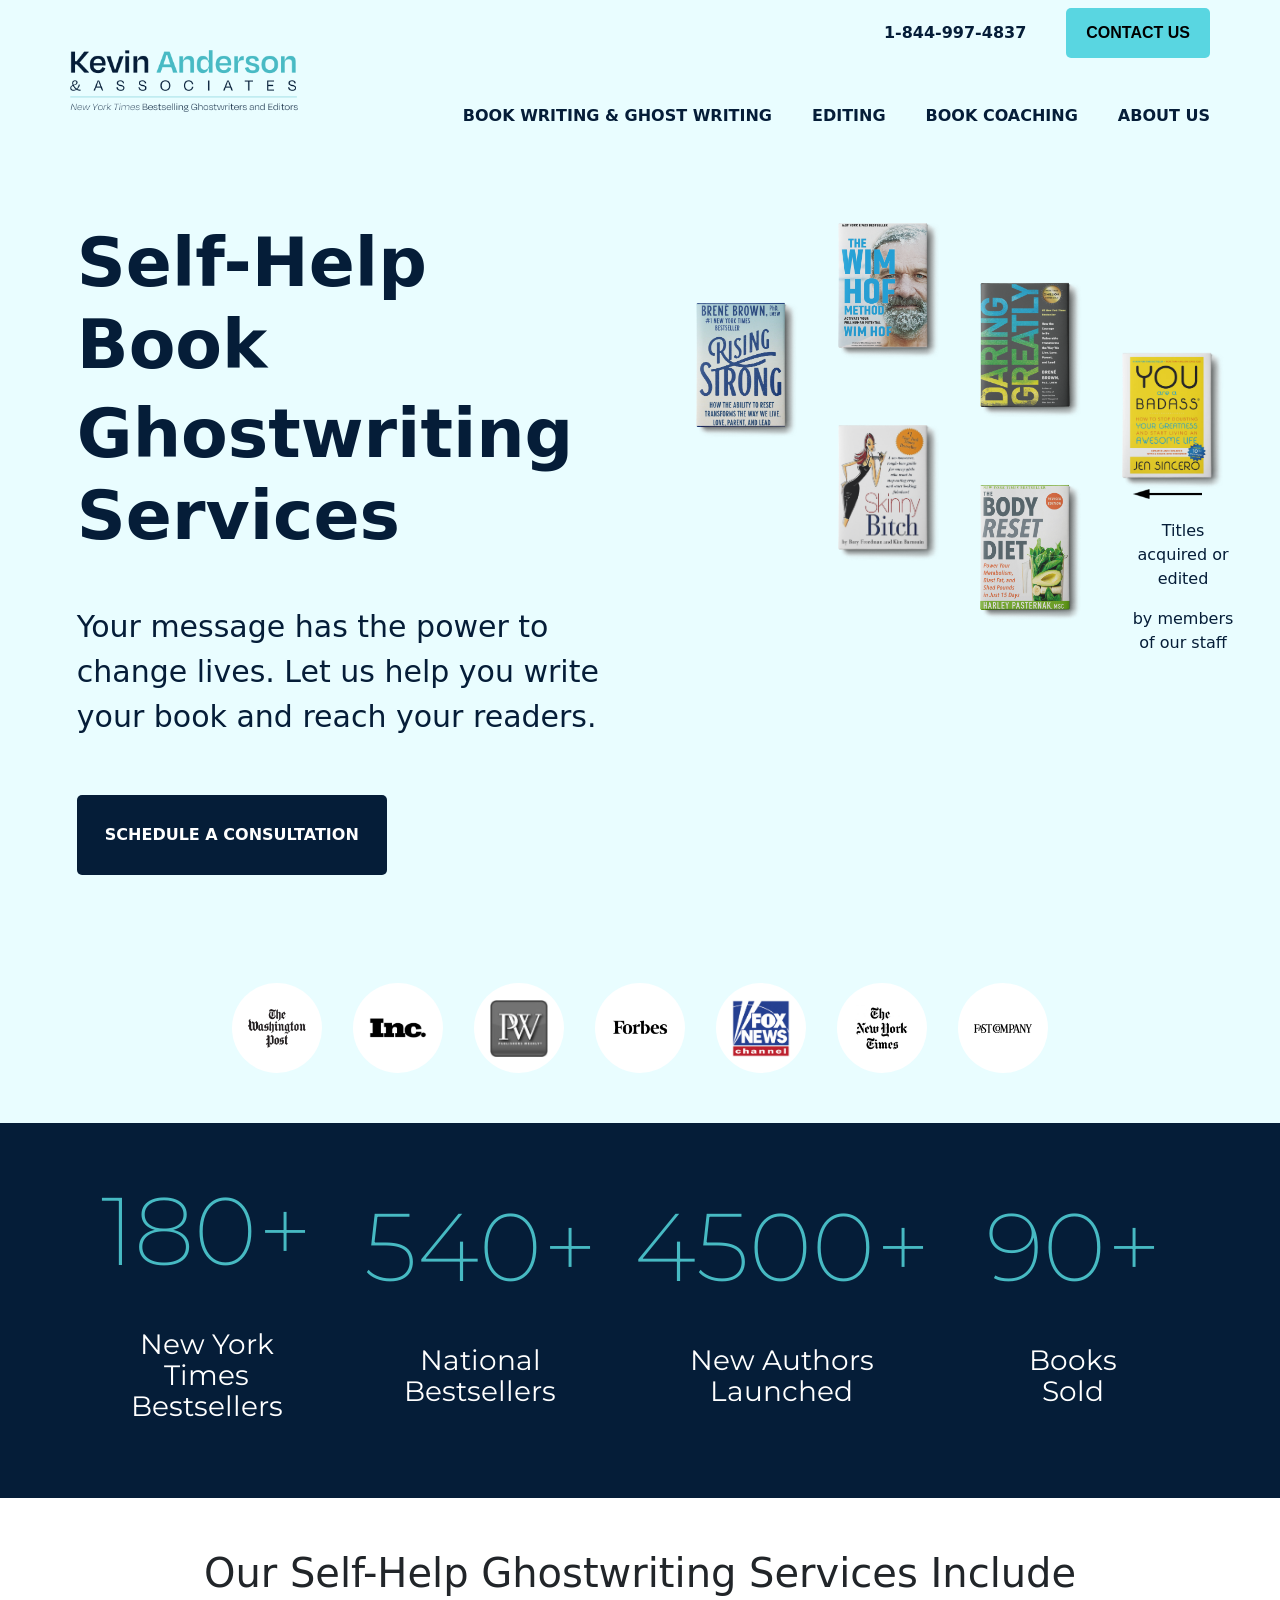
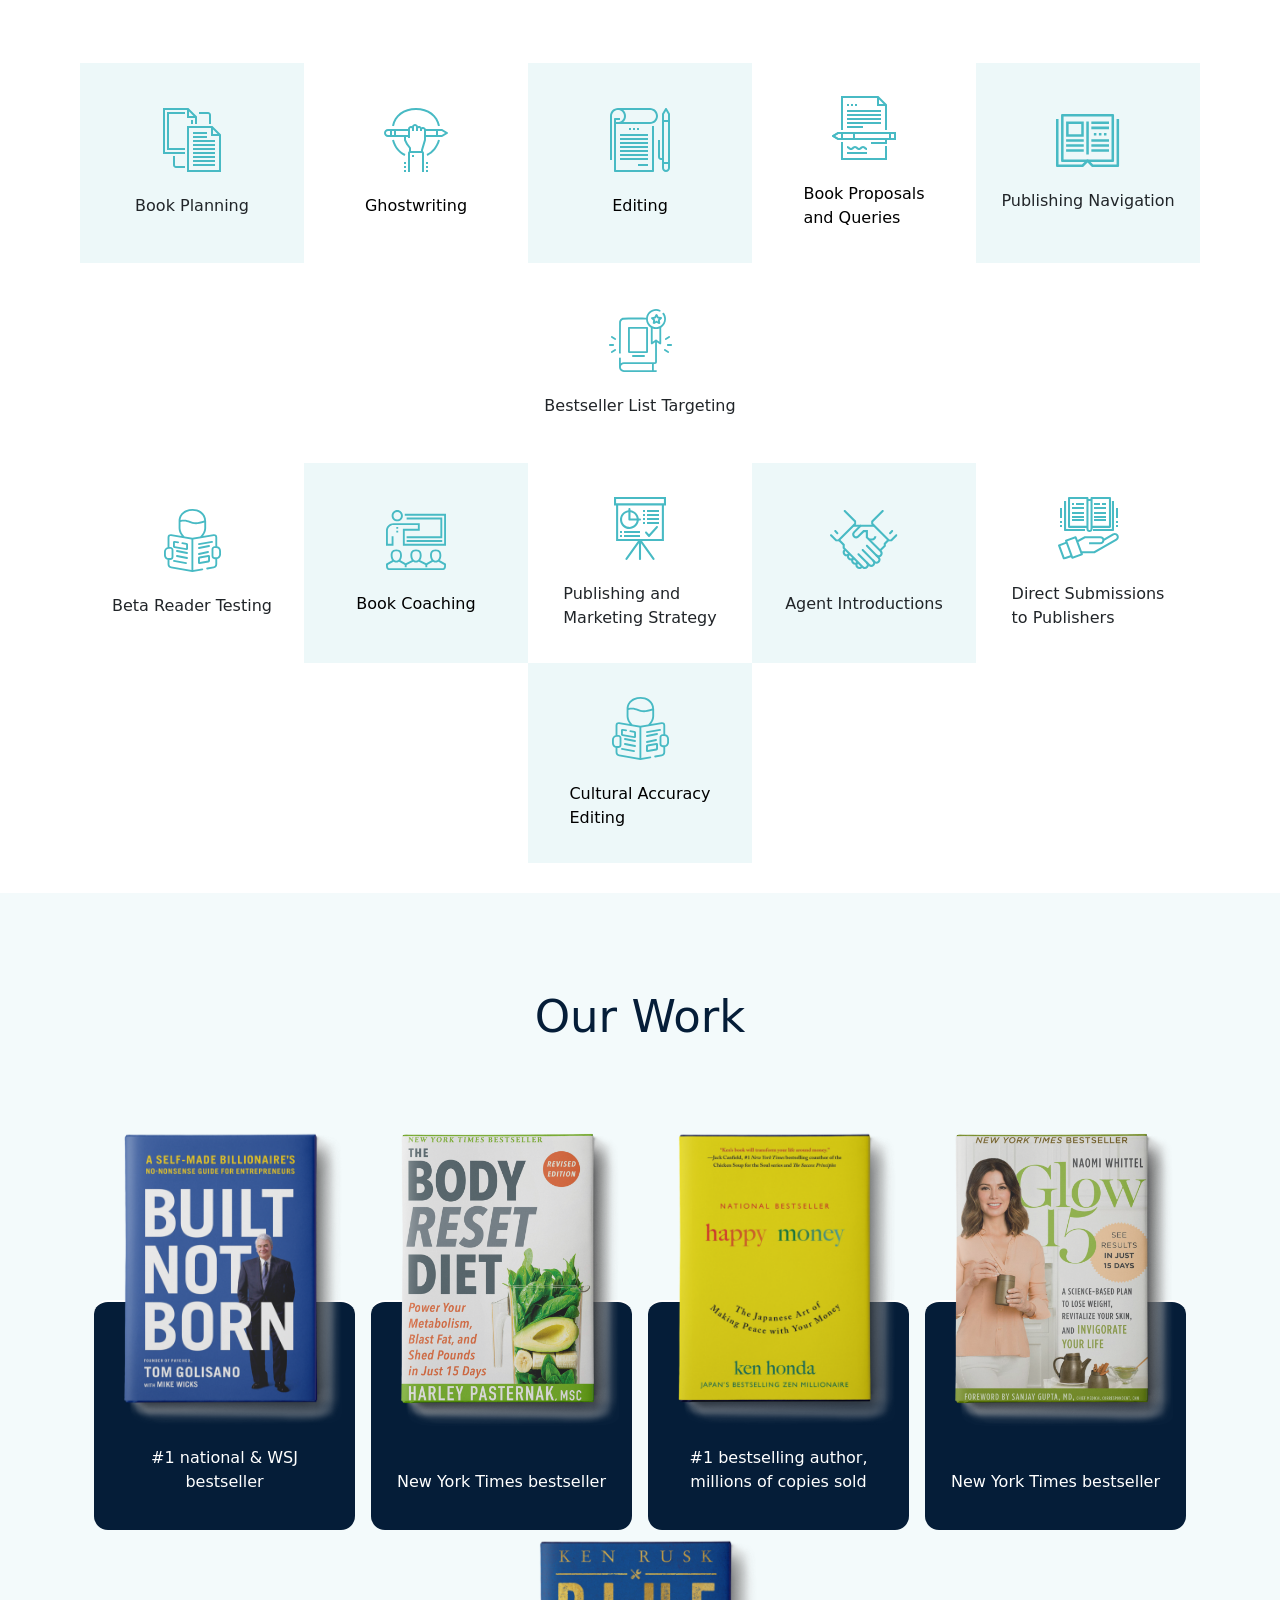
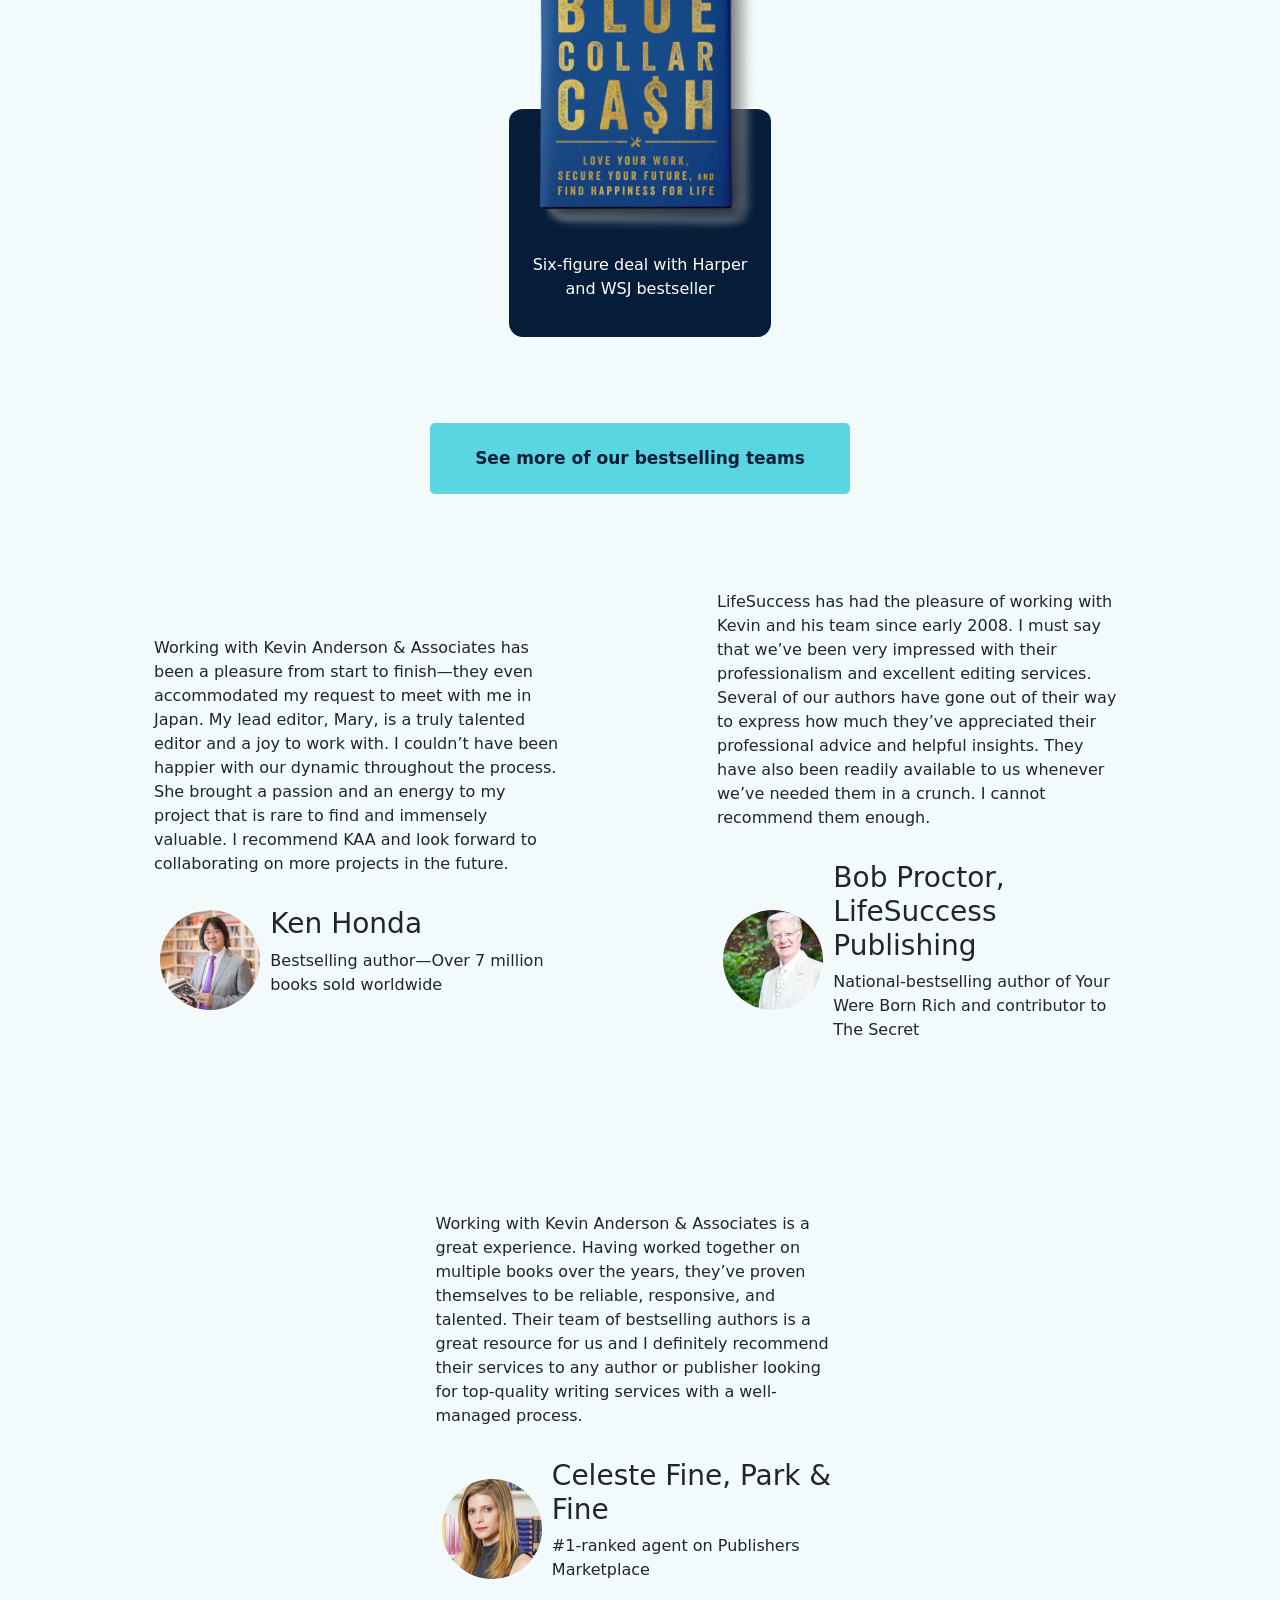
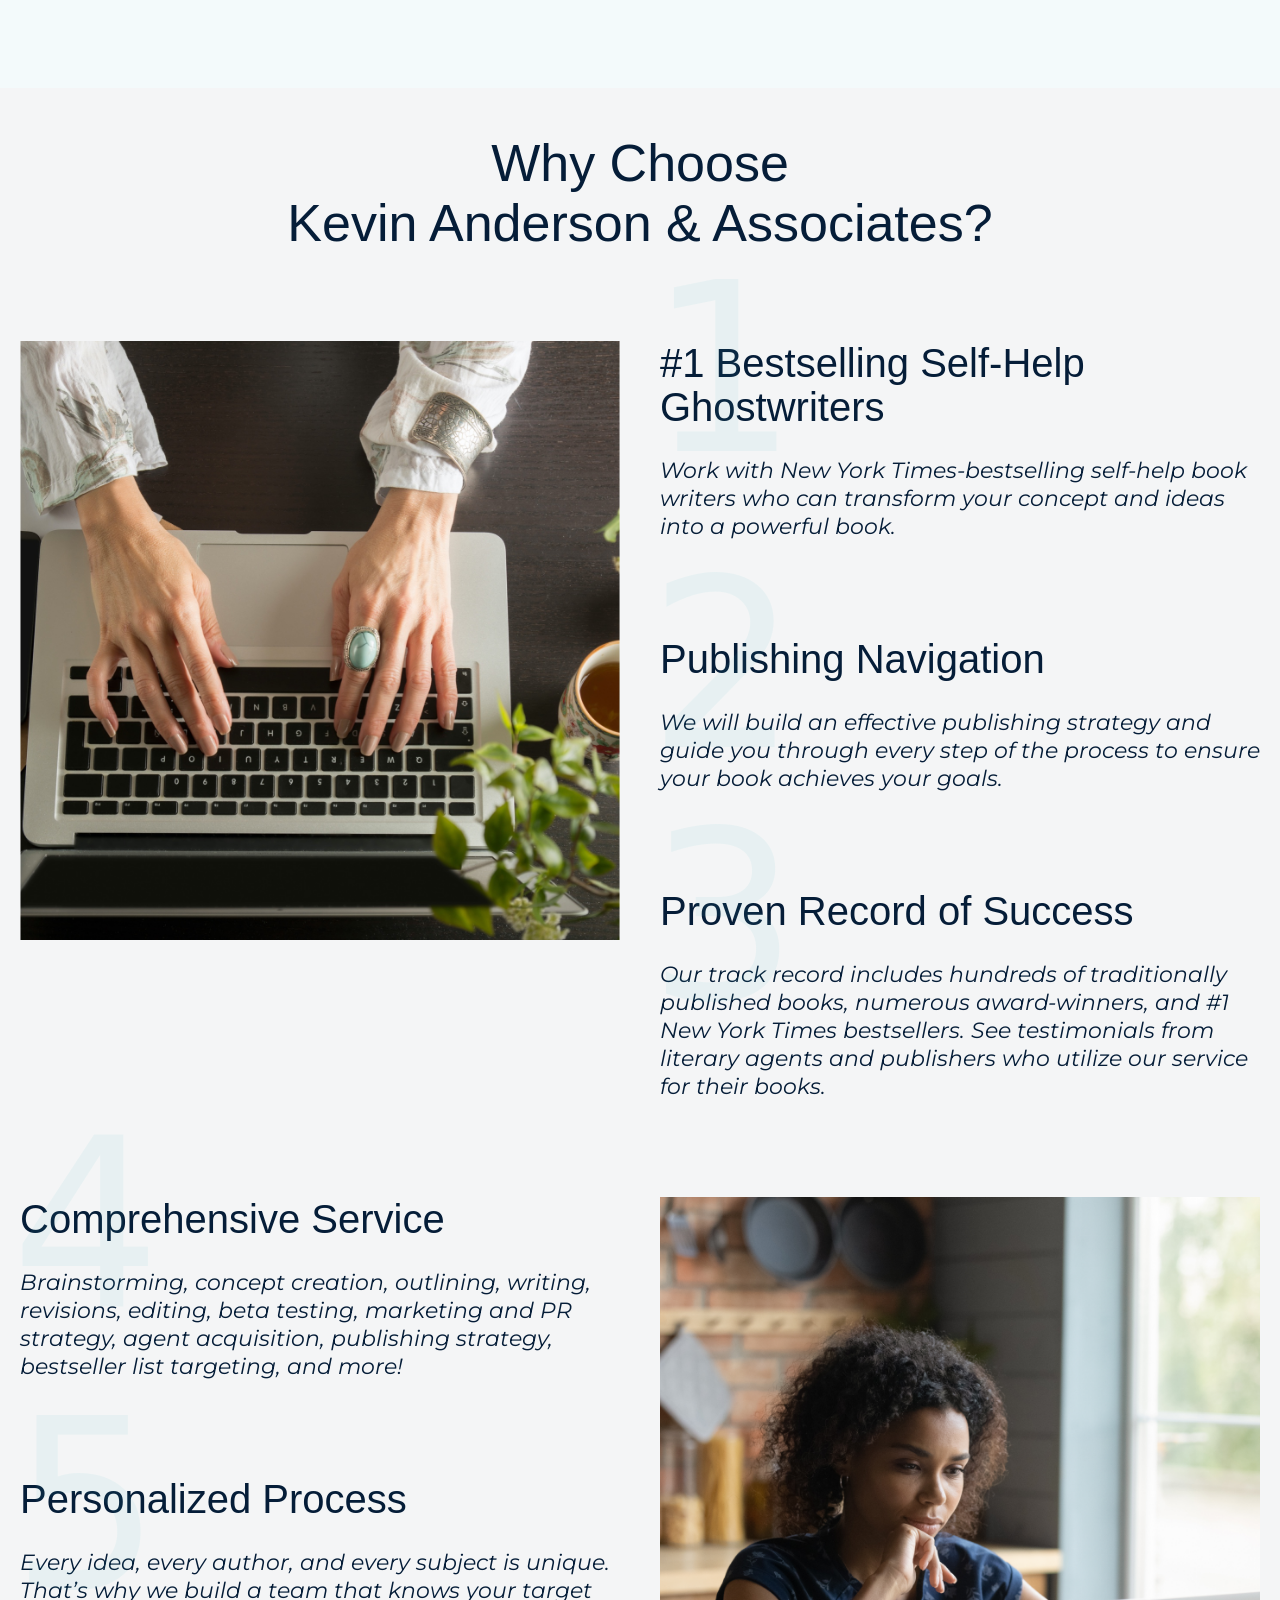
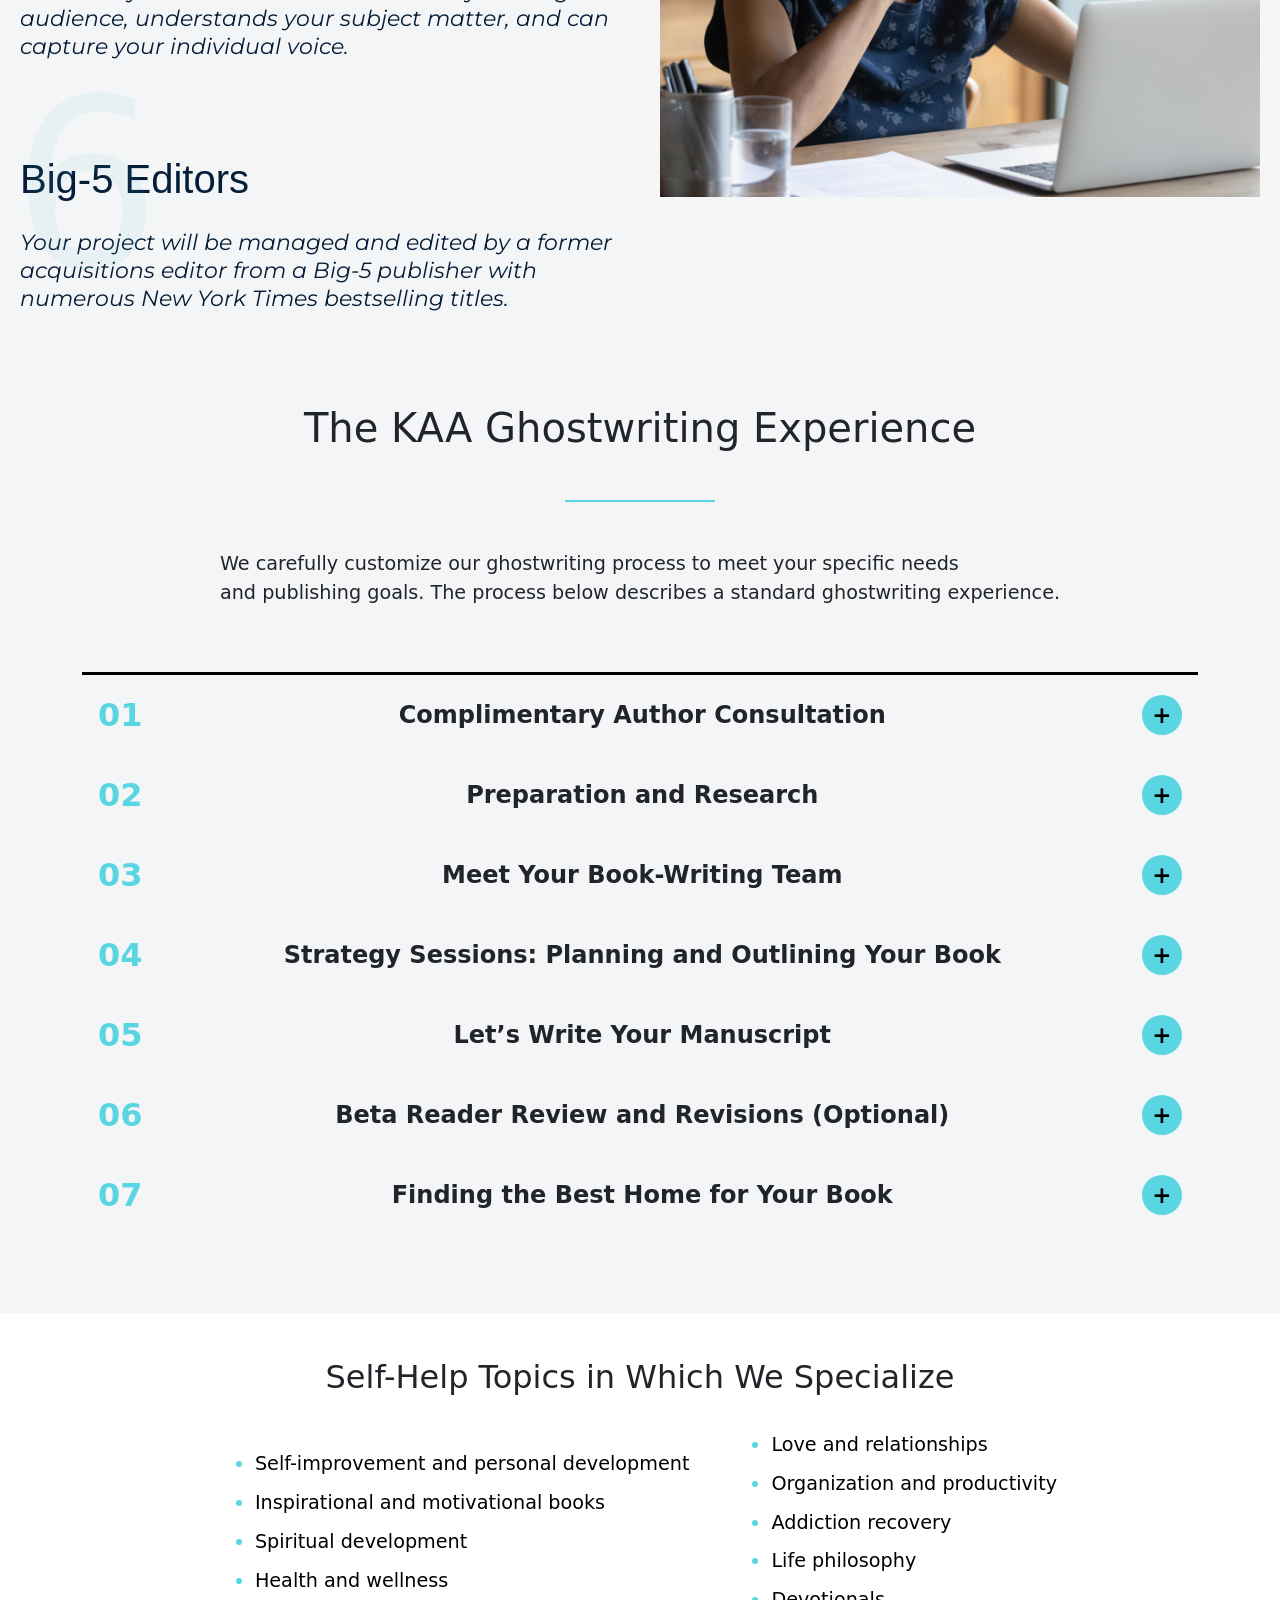
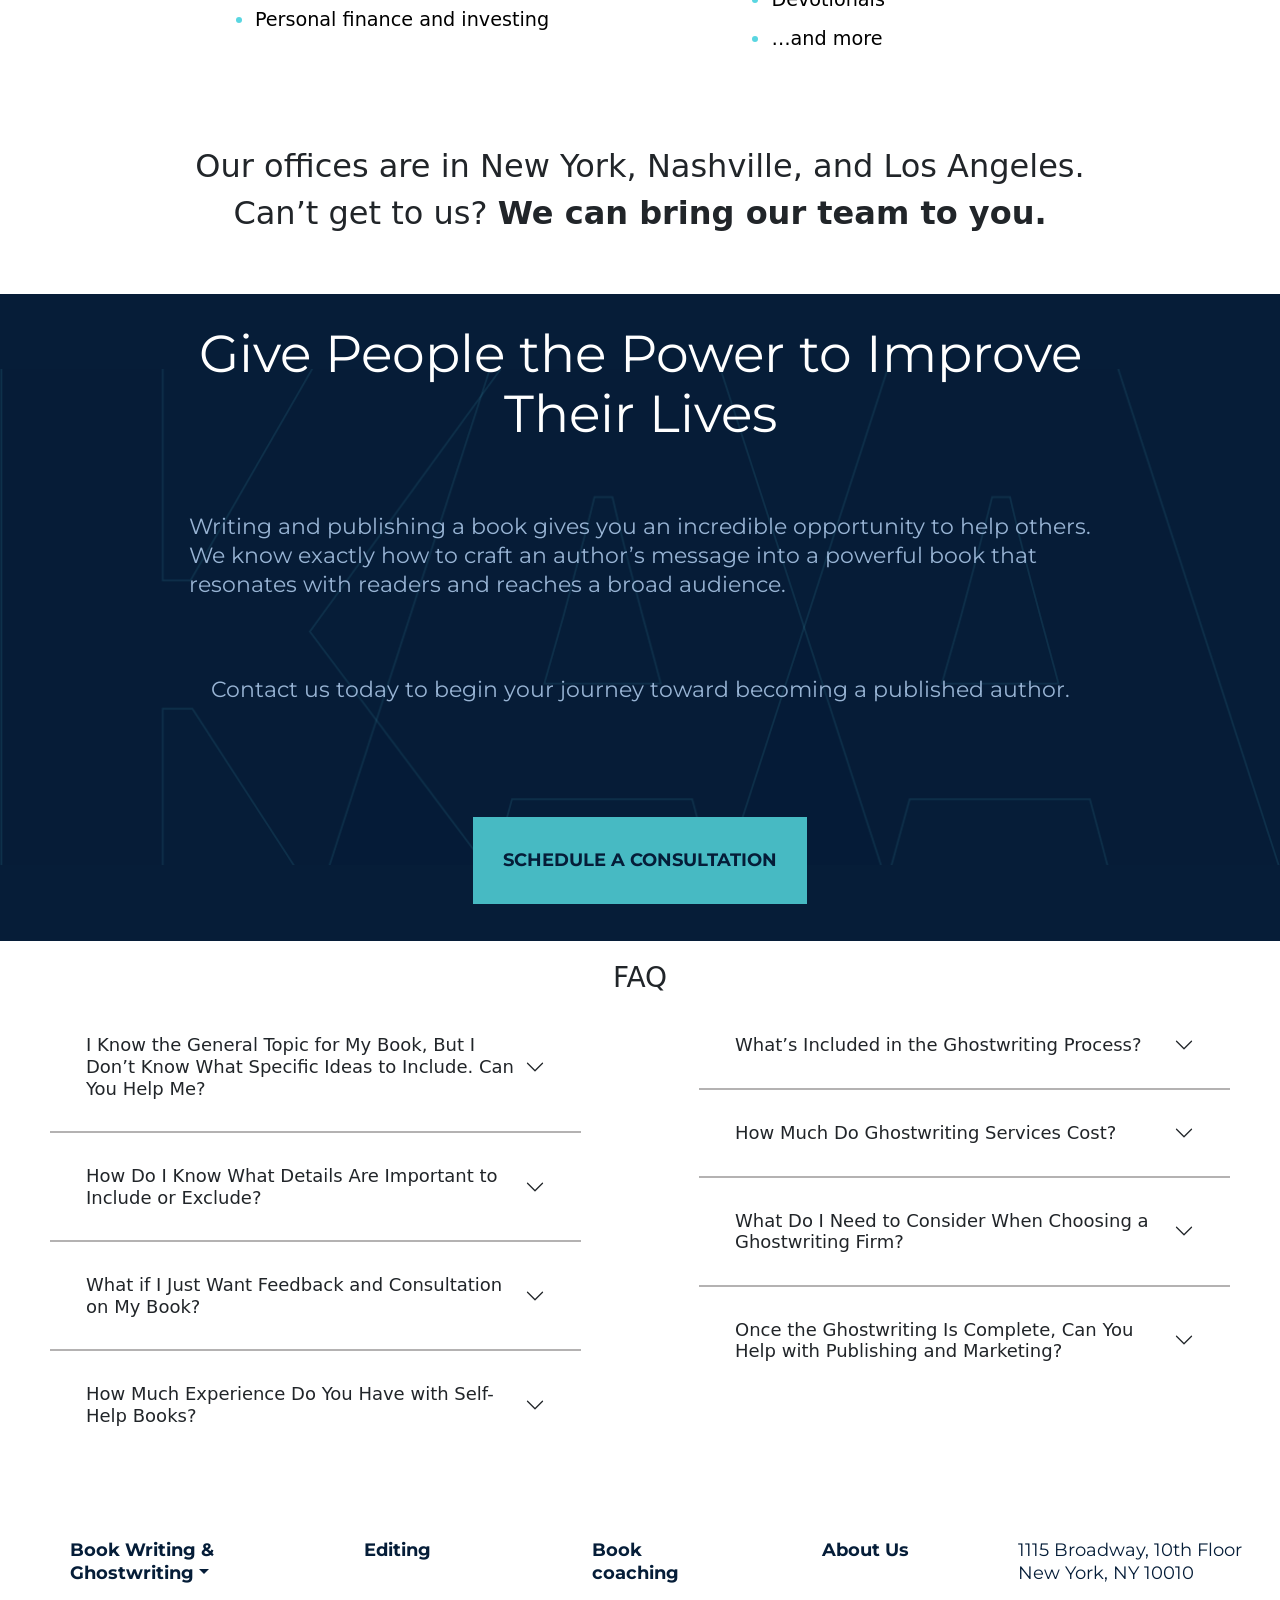
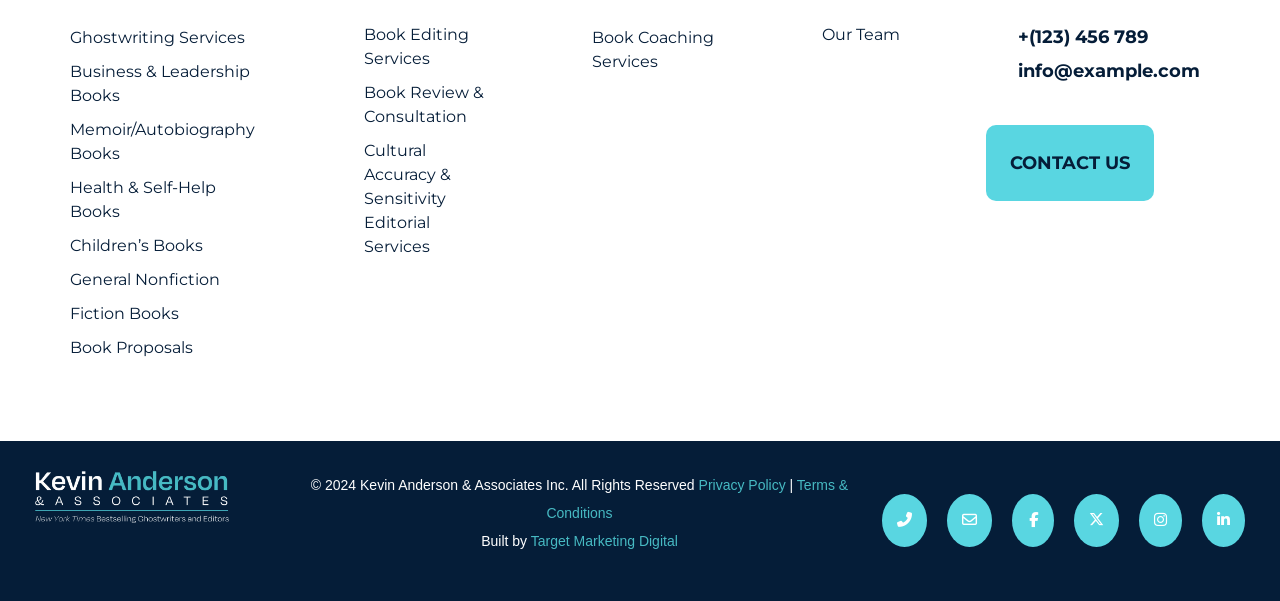
<file: health&self-helpBooks.html>
<!DOCTYPE html>
<html lang="en">

<head>
    <meta charset="UTF-8">
    <meta name="viewport" content="width=device-width, initial-scale=1.0">
    <link rel="stylesheet" href="style.css?v=2">
    <link rel="stylesheet" href="https://cdnjs.cloudflare.com/ajax/libs/font-awesome/6.6.0/css/all.min.css" integrity="sha512-Kc323vGBEqzTmouAECnVceyQqyqdsSiqLQISBL29aUW4U/M7pSPA/gEUZQqv1cwx4OnYxTxve5UMg5GT6L4JJg==" crossorigin="anonymous" referrerpolicy="no-referrer" />
    <link rel="stylesheet" href="https://maxcdn.bootstrapcdn.com/bootstrap/4.5.2/css/bootstrap.min.css">
    <link href="https://cdn.jsdelivr.net/npm/bootstrap@5.0.2/dist/css/bootstrap.min.css" rel="stylesheet" integrity="sha384-EVSTQN3/azprG1Anm3QDgpJLIm9Nao0Yz1ztcQTwFspd3yD65VohhpuuCOmLASjC" crossorigin="anonymous">
    <script src="https://cdn.jsdelivr.net/npm/bootstrap@5.0.2/dist/js/bootstrap.bundle.min.js" integrity="sha384-MrcW6ZMFYlzcLA8Nl+NtUVF0sA7MsXsP1UyJoMp4YLEuNSfAP+JcXn/tWtIaxVXM" crossorigin="anonymous"></script>
    <title>Document</title>
</head>

<body>
    <nav class="navbar">
        <div class="logo">
            <img src="Assets/Logos/logo (1).png" alt="Logo">
        </div>
        <button class="hamburger">&#9776;</button>
        <div class="right-nav">
            <div class="top-bar">
                <ul class="bar">
                    <li><a href="#">1-844-997-4837</a></li>
                    <!-- <li class="flex-img-txt toggle"><img src="Assets/Logos/united-states.png" alt=""><a href="#"><img src="" alt="">US</a><img id="expand-arrow" src="Assets/Images/expand arrow.png" alt="">
                        <ul class="dropdown-1">
                            <li class="flex-img-txt"> <img src="Assets/Logos/united-states.png" alt=""> <a href="#">US</a></li>
                            <li class="flex-img-txt"> <img src="Assets/Logos/united-kingdom.webp" alt=""> <a href="#">UK</a></li>
                        </ul>

                    </li> -->
                    <li><button class="btn1">CONTACT US</button></li>
                </ul>
            </div>
            <div class="bottom-bar">
                <ul class="bar">
                    <li class="toggle"><span><span class="nav-tab">BOOK WRITING & GHOST WRITING</span> <span> <img class="arrow-icon" src="Assets/Images/expand arrow.png" alt=""></span></span>
                        <ul class="dropdown-1">
                            <li><a href="./ghostwritingServices.html">Ghostwriting Services</a></li>
                            <li><a href="./business&LeadershipBooks.html">Business & Leadership Books</a></li>
                            <li><a href="./autobiographyBooks.html">Memoir/Autobiography Books</a></li>
                            <li><a href="./health&self-helpBooks.html">Health & Self-Help Books</a></li>
                            <li><a href="./children'sBooks.html">Children’s Books</a></li>
                            <li><a href="./generalNonfiction.html">General Nonfiction</a></li>
                            <li><a href="./fiction.html">Fiction Books</a></li>
                            <li><a href="./bookProposals.html">Book Proposals</a></li>
                        </ul>
                    </li>
                    <li class="toggle"><span><span class="nav-tab">EDITING</span> <span> <img class="arrow-icon" src="Assets/Images/expand arrow.png" alt=""></span></span>
                        <ul class="dropdown-1">
                            <li><a href="./bookEditingServices.html">Book Editing Services</a></li>
                            <li><a href="./bookReview&Consultation.html">Book Review & Consultation</a></li>
                            <li><a href="./culturalAccuracySensitivityEditorialServices.html">Cultural Accuracy & Sensitivity Editorial Services</a></li>
                        </ul>
                    </li>
                    <li class="toggle"><span><span class="nav-tab">BOOK COACHING</span> <span> <img class="arrow-icon" src="Assets/Images/expand arrow.png" alt=""></span></span>
                        <ul class="dropdown-1">
                            <li><a href="./bookCoachingServices.html">Book Coaching Services </a></li>
                        </ul>
                    </li>
                    <li class="toggle"><span><span class="nav-tab">ABOUT US</span><span> <img class="arrow-icon" src="Assets/Images/expand arrow.png" alt=""></span></span>
                        <ul class="dropdown-1">
                            <li><a href="./ourTeam.html">Our Team</a> </li>
                        </ul>
                    </li>
                </ul>

            </div>
        </div>

    </nav>
    <section class="hero-container">
        <div class="content-container">
            <div class="left-container">
                <div class="content">
                    <div class="hero-heading">
                        <h1>Self-Help Book</h1>
                        <!-- <h1>Autobiography </h1> -->
                        <h1>Ghostwriting Services </h1>
                    </div>
                    <div class="hero-content">
                        <p>Your message has the power to change lives. Let us help you write your book and reach your readers. </p>
                    </div>
                    <div class="hero-button">
                        <button class="counter-btn1">SCHEDULE A CONSULTATION</button>
                    </div>
                </div>
            </div>
            <div class="right-container">
                <div class="image-grid">

                    <div class="grid-item">
                        <img src="Assets/Images/Rising-Strong-.webp" alt="Image 1">
                    </div>


                    <div class="grid-item">
                        <img src="Assets/Images/The-Wim-Hof-Method-1.webp" alt="Image 2">
                        <img src="Assets/Images/Skinny-Bitch.png" alt="Image 3">
                    </div>


                    <div class="grid-item">
                        <img src="Assets/Images/Daring-Greatly.webp" alt="Image 4">
                        <img src="Assets/Images/body-reset-diet-800x1074.png" alt="Image 5">
                    </div>


                    <div class="grid-item">
                        <img id="bk-img-grid-last" src="Assets/Images/You-Are-a-Badass.png" alt="Image 6">
                        <div class="arrow-text">
                            <img src="Assets/Images/left arrow.png" alt="Left Arrow" class="left-arrow-icon">
                            <p>Titles acquired or edited</p>
                            <p>by members of our staff</p>
                        </div>
                    </div>
                </div>
            </div>

        </div>
        <div class="logo-container">
            <div class="hero-logo"><img src="Assets/Logos/WashPostStacked_New_600x-400x265.png" alt=""></div>
            <div class="hero-logo"><img src="Assets/Logos/inc-magazine-logo@3x.webp" alt=""></div>
            <div class="hero-logo"><img src="Assets/Logos/logo-publishers-weekly@3x.webp" alt=""></div>
            <div class="hero-logo"><img src="Assets/Logos/Forbes-Ghostwrirting-Services-e1598300532500.webp" alt=""></div>
            <div class="hero-logo"><img src="Assets/Logos/fox-news-logo.jpg" alt=""></div>
            <div class="hero-logo"><img src="Assets/Logos/New_York_Times_logo.jpg" alt=""></div>
            <div class="hero-logo"><img src="Assets/Logos/fast-company-logo-vector.svg" alt=""></div>
        </div>
    </section>
    <section class="counter-wrapper">
        <div class="counter-row">
            <div class="box">

                <span class="num" data-val="200">000+</span>
                <p class="text">New York Times <br> Bestsellers</p>

            </div>

            <div class="box">

                <span class="num" data-val="600">000+</span>
                <p class="text">National <br> Bestsellers</p>

            </div>
            <div class="box">

                <span class="num" data-val="5000">0000+</span>
                <p class="text">New Authors <br> Launched</p>

            </div>
            <div class="box">

                <span class="num" data-val="100">000mil</span>
                <p class="text">Books <br> Sold</p>

            </div>

        </div>



        <!-- <div class="content-row">

            <div class="content-heading">
                <h2>Are <span style="text-decoration: underline; font-weight: 500;">you</span> ready to become <br> a published author?</h2>
            </div>

            <div class="content-para">
                <p>
                    Our team of #1 New York Times-bestselling <span style="font-weight: 700;">editors,<br>
                        ghostwriters</span>, and publishing executives collaborates with<br>
                    authors to develop powerful books and navigate the entire<br>
                    publishing journey.
                </p>

                <button class="counter-btn1" type="button">SCHEDULE A CALL</button>
            </div>
        </div> -->


    </section>
    <section class="services-wrapper">
        <div class="service-heading">
            <p>Our Self-Help Ghostwriting Services Include</p>
        </div>
        <div class="services-icons">
            <div class="services-icons-rows">
                <div class="service-card bg-lightblue">
                    <div class="service-card-img"><img src="Assets/Logos/Book-Planing.svg" alt=""></div>
                    <div class="service-card-name">Book Planning</div>
                </div>
                <div class="service-card">
                    <div class="service-card-img"><a href="./ghostwritingServices.html"><img src="Assets/Logos/Ghostwriting.svg" alt=""></a></div>
                    <div class="service-card-name"><a href="./ghostwritingServices.html">Ghostwriting</a></div>
                </div>
                <div class="service-card bg-lightblue">
                    <div class="service-card-img"><a href="./bookEditingServices.html"><img src="Assets/Logos/Editing.svg" alt=""></a></div>
                    <div class="service-card-name"><a href="./bookEditingServices.html">Editing</a></div>
                </div>
                <div class="service-card">
                    <div class="service-card-img"><a href="./bookProposals.html"><img src="Assets/Logos/Book-Proposals.svg" alt=""></a></div>
                    <div class="service-card-name"><a href="./bookProposals.html">Book Proposals <br>and Queries</a></div>
                </div>
                <div class="service-card bg-lightblue">
                    <div class="service-card-img"><img src="Assets/Logos/Publishing-Navigation.svg " alt=""></div>
                    <div class="service-card-name">Publishing
                        Navigation</div>
                </div>
                <div class="service-card">
                    <div class="service-card-img"><img src="Assets/Logos/Bestseller-Targeting.svg" alt=""></div>
                    <div class="service-card-name">Bestseller
                        List Targeting</div>
                </div>
            </div>
            <div class="services-icons-rows">
                <div class="service-card">
                    <div class="service-card-img"><img src="Assets/Logos/Beta-Reader-Testing.svg" alt=""></div>
                    <div class="service-card-name">Beta Reader
                        Testing</div>
                </div>
                <div class="service-card bg-lightblue">
                    <div class="service-card-img"><a href="./bookCoachingServices.html"><img src="Assets/Logos/Book-Coaching.svg" alt=""></a></div>
                    <div class="service-card-name"><a href="./bookCoachingServices.html">Book Coaching</a></div>
                </div>
                <div class="service-card">
                    <div class="service-card-img"><img src="Assets/Logos/Pub-and-Marketing-Strategy.svg" alt=""></div>
                    <div class="service-card-name">Publishing and <br>Marketing Strategy</div>
                </div>
                <div class="service-card bg-lightblue">
                    <div class="service-card-img"><img src="Assets/Logos/Agent-Introductions.svg" alt=""></div>
                    <div class="service-card-name">Agent
                        Introductions</div>
                </div>
                <div class="service-card">
                    <div class="service-card-img"><img src="Assets/Logos/Direct-Submissions-to-Publishers.svg" alt=""></div>
                    <div class="service-card-name">Direct Submissions <br> to Publishers</div>
                </div>
                <div class="service-card bg-lightblue">
                    <div class="service-card-img"><a href="./culturalAccuracySensitivityEditorialServices.html"><img src="Assets/Logos/Beta-Reader-Testing (1).svg" alt=""></a></div>
                    <div class="service-card-name"><a href="./culturalAccuracySensitivityEditorialServices.html">Cultural Accuracy <br> Editing</a></div>
                </div>

            </div>
    </section>
    <section class="bestselling-wrapper">
        <div class="bestselling-content">
            <p>Our Work</p>
        </div>
        <div class="bestselling-books">
            <div class="bookCard-container">
                <div class="book-img">
                    <img src="Assets/Images/built-not-born@2x.webp" alt="">
                </div>
                <div class="book-content">
                    <p>#1 national & WSJ bestseller</p>
                </div>
            </div>
            <div class="bookCard-container">
                <div class="book-img">
                    <img src="Assets/Images/body-reset-diet-800x1074.png" alt="">
                </div>
                <div class="book-content">
                    <p>New York Times
                        bestseller</p>
                </div>
            </div>
            <div class="bookCard-container">
                <div class="book-img">
                    <img src="Assets/Images/happy-money@2x.webp" alt="">
                </div>
                <div class="book-content">
                    <p> #1 bestselling author, millions of copies sold</p>
                </div>
            </div>
            <div class="bookCard-container">
                <div class="book-img">
                    <img src="Assets/Images/Glow-15-800x1074.png" alt="">
                </div>
                <div class="book-content">
                    <p>New York Times
                        bestseller</p>
                </div>
            </div>
            <div class="bookCard-container">
                <div class="book-img">
                    <img src="Assets/Images/blue-collar-cash@2x.png" alt="">
                </div>
                <div class="book-content">
                    <p>Six-figure deal with Harper and WSJ bestseller</p>
                </div>
            </div>
            <!-- <div class="bookCard-container">
                <div class="book-img">
                    <img src="Assets/Images/good-money-800x1076.png" alt="">
                </div>
                <div class="book-content">
                    <p>Wall Street Journal bestseller</p>
                </div>
            </div> -->
        </div>
        <div class="team-button">
            <button> <b> See more of our bestselling teams</b></button>
        </div>
        <div class="bestselling-authors">
            <div class="author-container">
                <div class="author-content">
                    <p>
                        Working with Kevin Anderson & Associates has been a pleasure from start to finish—they even accommodated my request to meet with me in Japan. My lead editor, Mary, is a truly talented editor and a joy to work with. I couldn’t have been happier with our dynamic throughout the process. She brought a passion and an energy to my project that is rare to find and immensely valuable. I recommend KAA and look forward to collaborating on more projects in the future.


                    </p>
                </div>
                <div class="author-card">
                    <div class="author-img" id="brian">
                        <img src="Assets/Images/Ken-Honda-e1598459951115-400x400.jpg" alt="">
                    </div>
                    <div class="author-description">
                        <h3>Ken Honda</h3>
                        <p>Bestselling author—Over 7 million books sold worldwide</p>
                    </div>
                </div>
            </div>
            <div class="author-container">
                <div class="author-content">
                    <p>
                        LifeSuccess has had the pleasure of working with Kevin and his team since early 2008. I must say that we’ve been very impressed with their professionalism and excellent editing services. Several of our authors have gone out of their way to express how much they’ve appreciated their professional advice and helpful insights. They have also been readily available to us whenever we’ve needed them in a crunch. I cannot recommend them enough.


                    </p>
                </div>
                <div class="author-card">
                    <div class="author-img">
                        <img src="Assets/Images/Bob-Proctor-Profile-Photo1-294x300-1.jpg" alt="">
                    </div>
                    <div class="author-description">
                        <h3>Bob Proctor, LifeSuccess Publishing</h3>
                        <p>National-bestselling author of Your Were Born Rich and contributor to The Secret</p>
                    </div>
                </div>
            </div>
            <div class="author-container">
                <div class="author-content">
                    <p>
                        Working with Kevin Anderson & Associates is a great experience. Having worked together on multiple books over the years, they’ve proven themselves to be reliable, responsive, and talented. Their team of bestselling authors is a great resource for us and I definitely recommend their services to any author or publisher looking for top-quality writing services with a well-managed process.
                    </p>
                </div>
                <div class="author-card">
                    <div class="author-img">
                        <img src="Assets/Images/Celeste-Fine.jpg" alt="">
                    </div>
                    <div class="author-description">
                        <h3>Celeste Fine, Park & Fine</h3>
                        <p>#1-ranked agent on Publishers Marketplace</p>
                    </div>
                </div>
            </div>
    </section>
    <section class="why-choose-us">
        <div class="wcu-heading">
            <h2>
                Why Choose <br>
                Kevin Anderson & Associates?
            </h2>
        </div>
        <div class="columns">
            <div class="wcu-left-col">
                <img src="Assets\Images\why-us-row-1.jpg" alt="">
            </div>
            <div class="wcu-right-col">

                <div class="row benefits-row-item">
                    <h2>#1 Bestselling Self-Help Ghostwriters</h2>

                    <p> Work with New York Times-bestselling self-help book writers who can transform your concept and ideas into a powerful book.
                    </p>
                </div>

                <div class="row benefits-row-item">
                    <h2>Publishing Navigation</h2>

                    <p> We will build an effective publishing strategy and guide you through every step of the process to ensure your book achieves your goals.
                    </p>
                </div>

                <div class="row benefits-row-item">
                    <h2>Proven Record of Success</h2>

                    <p> Our track record includes hundreds of traditionally published books, numerous award-winners, and #1 New York Times bestsellers. See testimonials from literary agents and publishers who utilize our service for their books.
                    </p>
                </div>

            </div>
        </div>


        <div class="columns reversed">
            <div class="wcu-left-col">
                <img src="Assets/Images/Low-Time-Commitment.jpg" alt="">
            </div>
            <div class="wcu-right-col">
                <div class="row benefits-row-item2">
                    <h2>Comprehensive Service</h2>
                    <p>
                        Brainstorming, concept creation, outlining, writing, revisions, editing, beta testing, marketing and PR strategy, agent acquisition, publishing strategy, bestseller list targeting, and more!
                    </p>
                </div>
                <div class="row benefits-row-item2">
                    <h2>Personalized Process</h2>
                    <p>
                        Every idea, every author, and every subject is unique. That’s why we build a team that knows your target audience, understands your subject matter, and can capture your individual voice.
                    </p>
                </div>
                <div class="row benefits-row-item2">
                    <h2>Big-5 Editors</h2>
                    <p>
                        Your project will be managed and edited by a former acquisitions editor from a Big-5 publisher with numerous New York Times bestselling titles.
                    </p>
                </div>
            </div>
        </div>
    </section>
    <section class="gw-experience-wrapper">
        <div class="gw-experience-container">
            <div class="experience-content">
                <div class="experience-content-heading">
                    <h1>The KAA Ghostwriting Experience</h1>
                    <hr>
                </div>
                <div class="experience-content-text">
                    <p>We carefully customize our ghostwriting process to meet your specific needs <br> and publishing goals. The process below describes a standard ghostwriting experience.</p>
                </div>
            </div>
            <div class="experience-accordians">
                <div class="container my-5">
                    <div class="accordion-item" id="accordion-item-1">
                        <input type="checkbox" id="accordion1" class="accordion-checkbox">
                        <label class="accordion-header" for="accordion1">
                            <span class="accordion-number">01</span>
                            <span class="accordion-title"> Complimentary Author Consultation</span>
                            <span class="accordion-sign"></span>
                        </label>
                        <div class="accordion-content">
                            Before any commitments are made or contracts are signed, we take the time to get to know you, your book, and your publishing goals. We’ll provide consultation regarding the publishing industry and discuss the optimal strategy for your book.
                        </div>
                    </div>

                    <div class="accordion-item">
                        <input type="checkbox" id="accordion2" class="accordion-checkbox">
                        <label class="accordion-header" for="accordion2">
                            <span class="accordion-number">02</span>
                            <span class="accordion-title">
                                Preparation and Research</span>
                            <span class="accordion-sign"></span>
                        </label>
                        <div class="accordion-content">
                            Through a series of phone calls and questionnaires, we’ll help you think through your book concept, platform, audience, and marketplace. Our preparation also includes reviewing any drafts, notes, articles, outlines, and other relevant background materials.
                        </div>
                    </div>

                    <div class="accordion-item">
                        <input type="checkbox" id="accordion3" class="accordion-checkbox">
                        <label class="accordion-header" for="accordion3">
                            <span class="accordion-number">03</span>
                            <span class="accordion-title">
                                Meet Your Book-Writing Team</span>
                            <span class="accordion-sign"></span>
                        </label>
                        <div class="accordion-content">
                            Every great book ever written was the result of an effective team. With KAA, you have an industry-leading team of bestselling writers, editors, and publishing executives that will develop a comprehensive strategy, navigate the publishing industry for you, and help you achieve your publishing goals.
                            <br><br>
                            <b>Your Book Editor</b>
                            Your editor will lead the book-writing process and collaborate with the team to (a) develop the book’s positioning, core concepts, structure, and themes; (b) provide market analysis and advise on target audience, marketing, and publishing strategy; (c) edit and review the manuscript throughout the book-writing process.

                            Note: All of the in-house editors at KAA are former acquisitions editors at Big-5 publishing houses (Penguin Random House, HarperCollins, Simon & Schuster, Macmillan, and Hachette) who have acquired and edited hundreds of traditionally published books, including numerous New York Times bestsellers.
                            <br><br>
                            <b>Your Writer/Ghostwriter</b>
                            Your writer will work with you to pen your words to the page and revise the manuscript to ensure it captures your voice and vision. Our impressive roster of writers includes #1 New York Times-bestselling and award-winning authors in a wide variety of genres.
                            <br><br>
                            <b>Your Project Manager</b>
                            There are a lot of moving parts when it comes to writing and publishing a book. Your project manager will establish and maintain the timeline, schedule interviews, and be a helpful resource for any questions that come up along the way.
                            <br><br>
                            <b>Publishing Executives</b>
                            Our team of publishing executives work behind the scenes with your writing team to ensure your book is aligned with your goals. They’ll also help you find the best home for your book (more on that below).
                        </div>
                    </div>
                    <div class="accordion-item">
                        <input type="checkbox" id="accordion4" class="accordion-checkbox">
                        <label class="accordion-header" for="accordion4">
                            <span class="accordion-number">04</span>
                            <span class="accordion-title">
                                Strategy Sessions: Planning and Outlining Your Book</span>
                            <span class="accordion-sign"></span>
                        </label>
                        <div class="accordion-content">
                            Meet with your book-writing team in person or via video conference for in-depth strategy sessions to brainstorm, plan, and build the foundation of your book. By the end of the sessions, you will have a detailed manuscript outline that captures your vision, as well as a publishing and marketing strategy that aligns with your goals.
                        </div>
                    </div>
                    <div class="accordion-item">
                        <input type="checkbox" id="accordion5" class="accordion-checkbox">
                        <label class="accordion-header" for="accordion5">
                            <span class="accordion-number">05</span>
                            <span class="accordion-title">
                                Let’s Write Your Manuscript</span>
                            <span class="accordion-sign"></span>
                        </label>
                        <div class="accordion-content">
                            It’s time to start writing your book! We’ll handle the heavy lifting so you can remain focused on the bigger picture, as well as life’s demands.
                            <br><br>
                            <b> Your Words. Your Voice. Our Pen.</b>
                            At KAA, we ensure that your book is unmistakably yours. Through ongoing interviews and careful editing, we’ll ensure every idea, word, and piece of content sounds and feels like your distinct voice.
                            <br><br>
                            <b> Ongoing Manuscript Review and Revisions</b>
                            Your writer will develop your manuscript one section at a time, giving you ample opportunity to discuss the draft in process and suggest revisions.
                            <br><br>
                            Your editor will oversee the writing process and provide ongoing editorial review and direction to ensure the quality of the writing is up to publishing industry standards.
                            <br><br>
                            <b>Finalize Your Draft </b>
                            Once the manuscript is complete and meets your full approval, an additional editor (who has no knowledge of the project) will perform a “cold read,” editing the text for grammar and providing a final round of analysis and consultation.
                        </div>
                    </div>
                    <div class="accordion-item">
                        <input type="checkbox" id="accordion6" class="accordion-checkbox">
                        <label class="accordion-header" for="accordion6">
                            <span class="accordion-number">06</span>
                            <span class="accordion-title">
                                Beta Reader Review and Revisions (Optional)</span>
                            <span class="accordion-sign"></span>
                        </label>
                        <div class="accordion-content">
                            Your manuscript will be reviewed by 20+ impartial lay readers from within your target demographic who will provide detailed raw feedback and suggest improvements. The writing team will review this feedback with you and revise the book to ensure it resonates with your audience. Beta readers allow you and your team to make editorial decisions based on data.
                        </div>
                    </div>
                    <div class="accordion-item">
                        <input type="checkbox" id="accordion7" class="accordion-checkbox">
                        <label class="accordion-header" for="accordion7">
                            <span class="accordion-number">07</span>
                            <span class="accordion-title">
                                Finding the Best Home for Your Book</span>
                            <span class="accordion-sign"></span>
                        </label>
                        <div class="accordion-content">
                            Did you know less than 0.1% of people who want to write a book actually publish one? Not at KAA. Whether you want to break into traditional publishing, collaborate with a great hybrid publisher, or make the most of what self-publishing offers, we’ll guide you every step of the way. At KAA, we have former literary agents on staff, partnerships with dozens of publishers, and relationships with the most seasoned book marketers and PR teams to launch your book. We won’t just help you write your book, we’ll ensure you have a remarkable publishing experience.
                        </div>
                    </div>
                </div>
            </div>
        </div>
    </section>
    <section class="sh-topics-wrapper">
        <div class="sh-content-container">
            <div class="sh-heading">Self-Help Topics in Which We Specialize</div>
            <div class="sh-list">
                <ul class="custom-list">
                    <li>Self-improvement and personal development </li>
                    <li>Inspirational and motivational books </li>
                    <li> Spiritual development </li>
                    <li> Health and wellness</li>
                    <li> Personal finance and investing</li>
                </ul>
                <ul class="custom-list">
                    <li>Love and relationships</li>
                    <li>Organization and productivity</li>
                    <li>Addiction recovery</li>
                    <li>Life philosophy</li>
                    <li>Devotionals</li>
                    <li>…and more</li>
                </ul>
            </div>
        </div>
    </section>
    <section class="location-wrapper">
        <h4>Our offices are in New York, Nashville, and Los Angeles.</h4>
        <h4>Can’t get to us? <b>We can bring our team to you.</b></h4>
    </section>
    <section class="kaa">
        <div class="heading">
            <h2>Give People the Power to Improve <br> Their Lives</h2>
        </div>
        <div class="text">
            <p>
                Writing and publishing a book gives you an incredible opportunity to help others. <br> We know exactly how to craft an author’s message into a powerful book that <br>resonates with readers and reaches a broad audience.
            </p>
        </div>

        <!-- <div class="text">
            <p>
                Give us a call to begin your journey to becoming a published author.
            </p>
        </div> -->

        <div class="text">
            <p>
                Contact us today to begin your journey toward becoming a published author.
            </p>
        </div>

        <div class="btn">
            <button class="counter-btn1">SCHEDULE A CONSULTATION</button>
        </div>

    </section>
    <section class="faq-wrapper">
        <div class="faq-heading">
            <h3>FAQ</h3>
        </div>
        <div class="faq-container">
            <div class="faq-column">
                <div class="accordion accordion-flush" id="accordionFlushExample">

                    <div class="accordion-item faq-accordion-item-custom">

                        <h2 class="accordion-header accordion-font-size" id="flush-headingOne">
                            <button class="accordion-button collapsed" type="button" data-bs-toggle="collapse" data-bs-target="#flush-collapseOne" aria-expanded="false" aria-controls="flush-collapseOne">
                                I Know the General Topic for My Book, But I Don’t Know What Specific Ideas to Include. Can You Help Me?
                            </button>
                        </h2>
                        <div id="flush-collapseOne" class="accordion-collapse collapse" aria-labelledby="flush-headingOne" data-bs-parent="#accordionFlushExample">
                            <div class="accordion-body">Absolutely! Your ghostwriter can be intimately involved with the planning and development of your concept, as well as conduct in-depth research to augment and elaborate on your topic. We can conduct interviews with you and create an outline for your book based on your ideas that you can then work with your writer to refine and expand before the writing process begins.
                            </div>
                        </div>
                    </div>
                    <div class="accordion-item faq-accordion-item-custom">

                        <h2 class="accordion-header accordion-font-size" id="flush-headingTwo">
                            <button class="accordion-button collapsed" type="button" data-bs-toggle="collapse" data-bs-target="#flush-collapseTwo" aria-expanded="false" aria-controls="flush-collapseTwo">
                                How Do I Know What Details Are Important to Include or Exclude?
                            </button>
                        </h2>
                        <div id="flush-collapseTwo" class="accordion-collapse collapse" aria-labelledby="flush-headingTwo" data-bs-parent="#accordionFlushExample">
                            <div class="accordion-body">It all depends on the message that you want to communicate. Lucky for you, we have a team of talented ghostwriters to help your articulate and shape your book. Your writer can help you to make choices about what to include or omit in order to convey your central theme and develop it logically and thoroughly. Give us a call and tell us about your idea, and our experienced team will help you decide the best strategy for developing your book.</div>
                        </div>
                    </div>
                    <div class="accordion-item faq-accordion-item-custom">

                        <h2 class="accordion-header accordion-font-size" id="flush-headingThree">
                            <button class="accordion-button collapsed" type="button" data-bs-toggle="collapse" data-bs-target="#flush-collapseThree" aria-expanded="false" aria-controls="flush-collapseThree">
                                What if I Just Want Feedback and Consultation on My Book?
                            </button>
                        </h2>
                        <div id="flush-collapseThree" class="accordion-collapse collapse" aria-labelledby="flush-headingThree" data-bs-parent="#accordionFlushExample">
                            <div class="accordion-body">Our editing and consultation services are perfectly suited for writers who are looking to improve their work. We can give input at whatever level of detail you’d like—overarching feedback on the structure and concept of the book, critical review on the flow and transitions, or copyediting changes to the text itself. We can also address specific issues, as per your request, in our review of your work.

                            </div>
                        </div>
                    </div>
                    <div class="accordion-item faq-accordion-item-custom">

                        <h2 class="accordion-header accordion-font-size" id="flush-headingFour">
                            <button class="accordion-button collapsed" type="button" data-bs-toggle="collapse" data-bs-target="#flush-collapseFour" aria-expanded="false" aria-controls="flush-collapseFour">
                                How Much Experience Do You Have with Self-Help Books?
                            </button>
                        </h2>
                        <div id="flush-collapseFour" class="accordion-collapse collapse" aria-labelledby="flush-headingFour" data-bs-parent="#accordionFlushExample">
                            <div class="accordion-body">We’ve worked with a multitude of self-help authors on a wide range of topics. Our past self-help clients have gone on to receive critical and popular success, and their books have served as a launching pad for careers in motivational speaking, workshops, and lecture circuits. We know how to get your knowledge down on paper and out into the world!</div>
                        </div>
                    </div>
                    <!-- <div class="accordion-item faq-accordion-item-custom">

                        <h2 class="accordion-header accordion-font-size" id="flush-headingFive">
                            <button class="accordion-button collapsed" type="button" data-bs-toggle="collapse" data-bs-target="#flush-collapseFive" aria-expanded="false" aria-controls="flush-collapseFive">
                                What if It’s Not Working Out with My Assigned Ghostwriter?
                            </button>
                        </h2>
                        <div id="flush-collapseFive" class="accordion-collapse collapse" aria-labelledby="flush-headingFive" data-bs-parent="#accordionFlushExample">
                            <div class="accordion-body">If you’re unhappy with the material you’ve received from your writer, you can simply give that feedback directly to the writer or senior editor, and we will revise accordingly. Our skilled ghostwriters are able to shift their tone and style based on input from you to ensure that you connect with the writing. If after multiple revisions you are still unhappy with the writing, we can assign a new writer to the project who is a better match for you—this type of flexibility is one of the unique benefits of working with a professional firm.

                            </div>
                        </div>
                    </div> -->
                    <!-- <div class="accordion-item faq-accordion-item-custom">

                        <h2 class="accordion-header accordion-font-size" id="flush-headingSix">
                            <button class="accordion-button collapsed" type="button" data-bs-toggle="collapse" data-bs-target="#flush-collapseSix" aria-expanded="false" aria-controls="flush-collapseSix">
                                Will You Help Me Conduct Research for a Biography?
                            </button>
                        </h2>
                        <div id="flush-collapseSix" class="accordion-collapse collapse" aria-labelledby="flush-headingSix" data-bs-parent="#accordionFlushExample">
                            <div class="accordion-body">Yes, our ghostwriting packages can include research services. Whether your book requires basic internet searches or rigorous scholarly research, we have writers on staff who can conduct effective research and synthesize it into your book.

                            </div>
                        </div>
                    </div> -->
                    <!-- <div class="accordion-item faq-accordion-item-custom">

                        <h2 class="accordion-header accordion-font-size" id="flush-headingSeven">
                            <button class="accordion-button collapsed" type="button" data-bs-toggle="collapse" data-bs-target="#flush-collapseSeven" aria-expanded="false" aria-controls="flush-collapseSeven">
                                How Long Does the Ghostwriting Process Typically Take?
                            </button>
                        </h2>
                        <div id="flush-collapseSeven" class="accordion-collapse collapse" aria-labelledby="flush-headingSeven" data-bs-parent="#accordionFlushExample">
                            <div class="accordion-body">The duration of the ghostwriting process is partly up to you. Depending on your schedule and desired level of involvement, your ghostwriter will develop material for you to review and approve on a weekly or biweekly basis. While every book is unique, on average, a 200-page or 50,000-word manuscript will take between four and nine months to develop. We can often rush these services for you if you need to meet a specific publishing date.</div>
                        </div>
                    </div>
                    <div class="accordion-item faq-accordion-item-custom">

                        <h2 class="accordion-header accordion-font-size" id="flush-headingEight">
                            <button class="accordion-button collapsed" type="button" data-bs-toggle="collapse" data-bs-target="#flush-collapseEight" aria-expanded="false" aria-controls="flush-collapseEight">
                                Is Ghostwriting Ethical?
                            </button>
                        </h2>
                        <div id="flush-collapseEight" class="accordion-collapse collapse" aria-labelledby="flush-headingEight" data-bs-parent="#accordionFlushExample">
                            <div class="accordion-body">Absolutely! The most important elements in writing a book are the ideas—and as the author and initiator of your book, the ideas are all yours. Even if you don’t consider yourself a writer or are too busy to develop a publishable book, your voice still deserves to be heard. The ghostwriting process is simply a means to get your wisdom, methods, story, or ideas onto paper.</div>
                        </div>
                    </div>
                    <div class="accordion-item faq-accordion-item-custom">

                        <h2 class="accordion-header accordion-font-size" id="flush-headingNine">
                            <button class="accordion-button collapsed" type="button" data-bs-toggle="collapse" data-bs-target="#flush-collapseNine" aria-expanded="false" aria-controls="flush-collapseNine">
                                Can I Include My Own Writing? Will this Save Me Money?
                            </button>
                        </h2>
                        <div id="flush-collapseNine" class="accordion-collapse collapse" aria-labelledby="flush-headingNine" data-bs-parent="#accordionFlushExample">
                            <div class="accordion-body">Yes and yes! We will gladly edit and incorporate any content that you provide. Depending on the strength of the content you’ve written, it may save you a lot of money!</div>
                        </div>
                    </div>
                    <div class="accordion-item faq-accordion-item-custom">

                        <h2 class="accordion-header accordion-font-size" id="flush-headingTen">
                            <button class="accordion-button collapsed" type="button" data-bs-toggle="collapse" data-bs-target="#flush-collapseTen" aria-expanded="false" aria-controls="flush-collapseTen">
                                What if I Just Want Feedback and Consultation on My Book?
                            </button>
                        </h2>
                        <div id="flush-collapseTen" class="accordion-collapse collapse" aria-labelledby="flush-headingTen" data-bs-parent="#accordionFlushExample">
                            <div class="accordion-body">Our editing and consultation services are perfectly suited for writers who are looking to improve their work. We can give input at whatever level of detail you’d like—overarching feedback on the structure and concept of the book, critical review on the flow and transitions, or copy edit the text itself. At your request, we can also address specific issues in our review of your work.</div>
                        </div>
                    </div>
                    <div class="accordion-item faq-accordion-item-custom">

                        <h2 class="accordion-header accordion-font-size" id="flush-headingEleven">
                            <button class="accordion-button collapsed" type="button" data-bs-toggle="collapse" data-bs-target="#flush-collapseEleven" aria-expanded="false" aria-controls="flush-collapseEleven">
                                I’m Preparing for a Speech and Presentation—Do You Offer Ghostwriting Services for This?
                            </button>
                        </h2>
                        <div id="flush-collapseEleven" class="accordion-collapse collapse" aria-labelledby="flush-headingEleven" data-bs-parent="#accordionFlushExample">
                            <div class="accordion-body">Yes! While we focus primarily on writing books and other lengthier content, we also have experts on staff with extensive experience in writing speeches, presentations, and articles. In addition to writing content, we can develop presentation aids, such as PowerPoint, Keynote, Prezi, and more. The process will be tailored to your needs and usually includes calls with the writer by phone or video call and ample email communication. Give us a call or send us an email to find out how we can help you..</div>
                        </div>
                    </div>
                    <div class="accordion-item faq-accordion-item-custom">

                        <h2 class="accordion-header accordion-font-size" id="flush-headingTwelve">
                            <button class="accordion-button collapsed" type="button" data-bs-toggle="collapse" data-bs-target="#flush-collapseTwelve" aria-expanded="false" aria-controls="flush-collapseTwelve">
                                My Book Requires Research—Do Your Ghostwriting Services Include This?
                            </button>
                        </h2>
                        <div id="flush-collapseTwelve" class="accordion-collapse collapse" aria-labelledby="flush-headingTwelve" data-bs-parent="#accordionFlushExample">
                            <div class="accordion-body">Yes, our ghostwriting packages can include research services. Whether your book requires basic internet searches or rigorous scholarly research, we have writers on staff who can conduct effective research and synthesize it into your book.</div>
                        </div>
                    </div> -->
                </div>
            </div>
            <div class="faq-column">
                <div class="accordion accordion-flush" id="accordionFlushExample2">
                    <div class="accordion-item faq-accordion-item-custom">

                        <h2 class="accordion-header accordion-font-size" id="flush-heading15">
                            <button class="accordion-button collapsed" type="button" data-bs-toggle="collapse" data-bs-target="#flush-collapse15" aria-expanded="false" aria-controls="flush-collapse15">
                                What’s Included in the Ghostwriting Process?
                            </button>
                        </h2>
                        <div id="flush-collapse15" class="accordion-collapse collapse" aria-labelledby="flush-heading15" data-bs-parent="#accordionFlushExample2">
                            <div class="accordion-body">The ghostwriting process can be as unique as you and your book! There are basic elements that are typically included in every book; however, our ghostwriting services are tailored to your specific needs and can include anything you need help with, from planning and preparation to ghostwriting to publishing. A standard ghostwriting package will include phone calls and email correspondence to gather information from you, as well as a process of writing, reviewing, and revising your content. We can also conduct in-person interviews, site visits, and independent research as needed. We are very flexible with our ghostwriting process and are happy to adjust our service to best suit your personality, schedule, and publishing goals..</div>
                        </div>
                    </div>
                    <div class="accordion-item faq-accordion-item-custom">

                        <h2 class="accordion-header accordion-font-size" id="flush-heading16">
                            <button class="accordion-button collapsed" type="button" data-bs-toggle="collapse" data-bs-target="#flush-collapse16" aria-expanded="false" aria-controls="flush-collapse16">
                                How Much Do Ghostwriting Services Cost?
                            </button>
                        </h2>
                        <div id="flush-collapse16" class="accordion-collapse collapse" aria-labelledby="flush-heading16" data-bs-parent="#accordionFlushExample2">
                            <div class="accordion-body">Every ghostwriting project is unique, and so the pricing is flexible and varies according to what you choose to include in your package. We customize our services for every client, which means the price is negotiable and based on the specifics of your project. Our comprehensive ghostwriting and publishing packages typically include phone time with the ghostwriter, an original query letter, a book cover, literary agent search, and publishing services, which means the price for your book will vary according to your publishing goals and needs.</div>
                        </div>
                    </div>
                    <div class="accordion-item faq-accordion-item-custom">

                        <h2 class="accordion-header accordion-font-size" id="flush-heading17">
                            <button class="accordion-button collapsed" type="button" data-bs-toggle="collapse" data-bs-target="#flush-collapse17" aria-expanded="false" aria-controls="flush-collapse17">
                                What Do I Need to Consider When Choosing a Ghostwriting Firm?
                            </button>
                        </h2>
                        <div id="flush-collapse17" class="accordion-collapse collapse" aria-labelledby="flush-heading17" data-bs-parent="#accordionFlushExample2">
                            <div class="accordion-body">The Internet is littered with online writing and editing services, making it nearly impossible to sift through the scams and find a legitimate and trustworthy service. Here are some questions to ask when you’re vetting companies to ensure that you pick a reliable firm for all your writing and editing needs:
                                <br><br>

                                1. Is the price right? If it seems too good to be true, it probably is. Developing a high-quality book can take hundreds of hours of work and requires a high level of expertise—don’t be tempted by third-rate writers who market “affordable” prices.<br><br>
                                2. Who owns the rights to the book? It’s your book, which means that you should own the rights to your content. Be wary of ghostwriters asking for partial rights to your material.<br><br>
                                3. What is the payment arrangement? You should always pay for ghostwriting services in installments and never 100% upfront. After the initial deposit, you should make subsequent payments only if you’re happy with what the ghostwriter has written up to that point. You should have clearly defined milestones for payments to ensure that you and your writer know what to expect.<br><br>
                                4. Who’s in charge? Working with a ghostwriter is a collaborative effort, but you should have the final say on all content decisions. If a writer is unwilling to put your needs and requests first, then it’s not going to be your book—it will be theirs.<br><br>
                                5. Is the service confidential? This is YOUR book. A ghostwriter’s name should never appear on the completed manuscript unless you want it to be there.<br><br>
                                Whatever service you decide to use, be sure to protect yourself. Make certain that you are working with a reputable company with experience.
                            </div>
                        </div>
                    </div>
                    <div class="accordion-item faq-accordion-item-custom">

                        <h2 class="accordion-header accordion-font-size" id="flush-heading13">
                            <button class="accordion-button collapsed" type="button" data-bs-toggle="collapse" data-bs-target="#flush-collapse13" aria-expanded="false" aria-controls="flush-collapse13">
                                Once the Ghostwriting Is Complete, Can You Help with Publishing and Marketing?
                            </button>
                        </h2>
                        <div id="flush-collapse13" class="accordion-collapse collapse" aria-labelledby="flush-heading13" data-bs-parent="#accordionFlushExample2">
                            <div class="accordion-body">We’ve assisted many first-time and experienced authors with self-publishing their book and securing lucrative book deals through traditional publishing avenues. We’ll craft a query letter or book proposal that you can use to promote your book to agents and publishing houses. We’ll help you to decide between self-publishing options, and we can put you in contact with marketing services to get the word out about your book.
                            </div>
                        </div>
                    </div>
                    <!-- <div class="accordion-item faq-accordion-item-custom">

                        <h2 class="accordion-header accordion-font-size" id="flush-heading18">
                            <button class="accordion-button collapsed" type="button" data-bs-toggle="collapse" data-bs-target="#flush-collapse18" aria-expanded="false" aria-controls="flush-collapse18">
                                Can I Include My Own Writing? Will this Save Me Money?
                            </button>
                        </h2>
                        <div id="flush-collapse18" class="accordion-collapse collapse" aria-labelledby="flush-heading18" data-bs-parent="#accordionFlushExample2">
                            <div class="accordion-body">Yes and yes! We will gladly edit and incorporate any content that you provide. Depending on the strength of the content you’ve written, it may save you a lot of money!</div>
                        </div>
                    </div>
                    <div class="accordion-item faq-accordion-item-custom">

                        <h2 class="accordion-header accordion-font-size" id="flush-heading14">
                            <button class="accordion-button collapsed" type="button" data-bs-toggle="collapse" data-bs-target="#flush-collapse14" aria-expanded="false" aria-controls="flush-collapse14">
                                What Do I Need to Consider When Choosing a Ghostwriting Firm?
                            </button>
                        </h2>
                        <div id="flush-collapse14" class="accordion-collapse collapse" aria-labelledby="flush-heading14" data-bs-parent="#accordionFlushExample2">
                            <div class="accordion-body">The internet is littered with online writing and editing services, making it nearly impossible to sift through the scams and find a legitimate and trustworthy service. Here are some questions to ask when you’re vetting companies to ensure that you pick a reliable firm for all your writing and editing needs:
<br><br>
                                1. Is the price right? If it seems too good to be true, it probably is. Developing a high-quality book can take hundreds of hours of work and requires a high level of expertise—don’t be tempted by third-rate writers who market “affordable” prices.<br><br>
                                2. Who owns the rights to the book? It’s your book, which means that you should own the rights to your content. Be wary of ghostwriters asking for partial rights to your material.<br><br>
                                3.What is the payment arrangement? You should always pay for ghostwriting services in installments and never 100% upfront. After the initial deposit, you should make subsequent payments only if you’re happy with what the ghostwriter has written up to that point. You should have clearly defined milestones for payments to ensure that you and your writer know what to expect.<br><br>
                                4. Who’s in charge? Working with a ghostwriter is a collaborative effort, but you should have the final say on all content decisions. If a writer is unwilling to put your needs and requests first, then it’s not going to be your book—it will be theirs.<br><br>
                                5. Is the service confidential? This is YOUR book. A ghostwriter’s name should never appear on the completed manuscript unless you want it to be there.<br><br>
                                Whatever service you decide to use, be sure to protect yourself. Make certain that you are working with a reputable company with experience.</div>
                        </div>
                    </div> -->
                    <!-- <div class="accordion-item faq-accordion-item-custom">
                        
                        <h2 class="accordion-header accordion-font-size" id="flush-heading19">
                            <button class="accordion-button collapsed" type="button" data-bs-toggle="collapse" data-bs-target="#flush-collapse19" aria-expanded="false" aria-controls="flush-collapse19">
                                I Have an Idea for a Book, But I Don’t Know if It’s Good. Can You Help?
                            </button>
                        </h2>
                        <div id="flush-collapse19" class="accordion-collapse collapse" aria-labelledby="flush-heading19" data-bs-parent="#accordionFlushExample2">
                            <div class="accordion-body">Our consultation services are perfect for authors who have an idea and want to talk it through to weigh the merits and challenges of the project. Our professional publishing consultants can discuss your project with you and give you feedback on the concept, outline, and implementation. Give us a call and tell us about your book idea!</div>
                        </div>
                    </div>
                    <div class="accordion-item faq-accordion-item-custom">

                        <h2 class="accordion-header accordion-font-size" id="flush-heading20">
                            <button class="accordion-button collapsed" type="button" data-bs-toggle="collapse" data-bs-target="#flush-collapse20" aria-expanded="false" aria-controls="flush-collapse20">
                                How Involved Will I Need to Be in the Process?
                            </button>
                        </h2>
                        <div id="flush-collapse20" class="accordion-collapse collapse" aria-labelledby="flush-heading20" data-bs-parent="#accordionFlushExample2">
                            <div class="accordion-body">Your level of involvement is entirely up to you. You can opt to work closely with your ghostwriter, or simply provide them with basic information and let them do the rest of the work. This is your book, which means that you have final say on the content; how and when you give your input and approval is your decision. We’ll work with you to customize the process so that it fits your schedule and preferred working style.</div>
                        </div>
                    </div>
                    <div class="accordion-item faq-accordion-item-custom">

                        <h2 class="accordion-header accordion-font-size" id="flush-heading21">
                            <button class="accordion-button collapsed" type="button" data-bs-toggle="collapse" data-bs-target="#flush-collapse21" aria-expanded="false" aria-controls="flush-collapse21">
                                How Long Will It Take to Write My Book?
                            </button>
                        </h2>
                        <div id="flush-collapse21" class="accordion-collapse collapse" aria-labelledby="flush-heading21" data-bs-parent="#accordionFlushExample2">
                            <div class="accordion-body">The duration of the ghostwriting process is partly up to you—the author! Depending on your schedule and desired level of involvement, your ghostwriter will develop material for you to review and approve on a weekly or biweekly basis. While every book is unique, on average, a 200-page or 50,000-word manuscript will take between four and nine months to develop. We can often rush these services for you if you need to meet a specific publishing deadline.</div>
                        </div>
                    </div>
                    <div class="accordion-item faq-accordion-item-custom">

                        <h2 class="accordion-header accordion-font-size" id="flush-heading22">
                            <button class="accordion-button collapsed" type="button" data-bs-toggle="collapse" data-bs-target="#flush-collapse22" aria-expanded="false" aria-controls="flush-collapse22">
                                I'm Not a Writer, But I Have a Great Idea for a Movie/Novel/etc. Can You Help?
                            </button>
                        </h2>
                        <div id="flush-collapse22" class="accordion-collapse collapse" aria-labelledby="flush-heading22" data-bs-parent="#accordionFlushExample2">
                            <div class="accordion-body">Give us a call! We’ll help you bring your story to life—for the screen, the page, or even the stage. We are passionate, and we have the experience you need to help you write your story. We can pair you with a skilled ghostwriter, editor, or consultant to coax your concept out into a fully formed work of art that you’ll be proud to call your own. Don’t let lack of experience hold you back from actualizing a great idea!</div>
                        </div>
                    </div>
                    <div class="accordion-item faq-accordion-item-custom">

                        <h2 class="accordion-header accordion-font-size" id="flush-heading23">
                            <button class="accordion-button collapsed" type="button" data-bs-toggle="collapse" data-bs-target="#flush-collapse23" aria-expanded="false" aria-controls="flush-collapse23">
                                Can You Help Me Write a Play?
                            </button>
                        </h2>
                        <div id="flush-collapse23" class="accordion-collapse collapse" aria-labelledby="flush-heading23" data-bs-parent="#accordionFlushExample2">
                            <div class="accordion-body">Our team of writers is well versed in developing both stageplays and screenplays, and we would be delighted to collaborate with you. As with novelists, we work with playwrights in a flexible, customized way. We can develop material independently that you review and approve, or the process can involve in-depth interviews and one-on-one writing sessions—it’s all up to you!</div>
                        </div>
                    </div>
                    <div class="accordion-item faq-accordion-item-custom">

                        <h2 class="accordion-header accordion-font-size" id="flush-heading24">
                            <button class="accordion-button collapsed" type="button" data-bs-toggle="collapse" data-bs-target="#flush-collapse24" aria-expanded="false" aria-controls="flush-collapse24">
                                I’ve Written a Book Before, But It Wasn’t Successful. What Can You Do to Help Me Succeed?
                            </button>
                        </h2>
                        <div id="flush-collapse24" class="accordion-collapse collapse" aria-labelledby="flush-heading24" data-bs-parent="#accordionFlushExample2">
                            <div class="accordion-body">Writing is just like any other skill or art form; practice, feedback, and refinement are the means to improving your abilities. Every writer needs an editor, and even the most brilliant ideas can benefit from a collaborator or two. We can work with you on material that you’ve already created to give detailed, insightful feedback and suggestions on how to take your craft to the next level. We can also build off of the ideas that you’ve already generated and ghostwrite new material for you.
                                <br><br>

                                We know that the publishing industry can be daunting, especially for first-time authors, so we offer consultation and comprehensive support for traditional, hybrid, and self-publishing outlets. Most of our all-inclusive ghostwriting packages include an original and customized query letter or book proposal free of charge. This invaluable marketing tool will be used to promote your book to literary agents and publishers. Not sure how to find a reputable literary agent? We’ve got you covered—we’ll provide you with a list of genre-appropriate agents to whom you can send your query letter or proposal!
                                <br><br>

                                Our services are perfectly suited for writers who are looking to improve their work. Our professional staff is ready to give you the tools, motivation, and reflection that you need to succeed.
                            </div>
                        </div>
                    </div>
                </div> -->
                </div>
            </div>
    </section>
    <footer class="footer-bottom">

        <div class="footer-wrapper">

            <div class="col-footer">
                <ul>
                    <p class="ftr-bold"><a href="./ghostwritingServices.html" class="dropdown-toggle">Book Writing & <br> Ghostwriting</a></p>
                    <li><a href="./ghostwritingServices.html">Ghostwriting Services</a></li>
                    <li><a href="./business&LeadershipBooks.html">Business & Leadership <br> Books</a></li>
                    <li><a href="./autobiographyBooks.html">Memoir/Autobiography <br> Books</a></li>
                    <li><a href="./health&self-helpBooks.html">Health & Self-Help <br> Books</a></li>
                    <li><a href="./children'sBooks.html">Children’s Books</a></li>
                    <li><a href="./generalNonfiction.html">General Nonfiction</a></li>
                    <li><a href="./fiction.html">Fiction Books</a></li>
                    <li><a href="./bookProposals.html">Book Proposals</a></li>
                </ul>
            </div>

            <div class="col-footer">
                <ul>
                    <p class="ftr-bold" style="padding-bottom: 40px;"><a href="./bookEditingServices.html">Editing</a></p>
                    <li><a href="./bookEditingServices.html">Book Editing <br> Services</a></li>
                    <li><a href="./bookReview&Consultation.html">Book Review & <br> Consultation</a></li>
                    <li><a href="./culturalAccuracySensitivityEditorialServices.html">Cultural <br> Accuracy & <br> Sensitivity <br> Editorial <br> Services</a></li>
                </ul>
            </div>

            <div class="col-footer">
                <ul>
                    <p class="ftr-bold"><a href="./bookCoachingServices.html">Book <br> coaching</a></p>
                    <li><a href="./bookCoachingServices.html">Book Coaching <br> Services</a></li>
                </ul>
            </div>

            <div class="col-footer">
                <ul>
                    <p class="ftr-bold" style="padding-bottom: 40px;"><a href="./ourTeam.html">About Us</a></p>
                    <li><a href="./ourTeam.html">Our Team</a></li>
                </ul>
            </div>
            <div class="col-footer">
                <ul>
                    <p> 1115 Broadway, 10th Floor<br>
                        New York, NY 10010
                    </p>
                    <li class="phone"><a href="tel: +(123) 456 789">+(123) 456 789</a></li>
                    <li class="email"><a href="mailto:info@example.com">info@example.com</a></li>
                </ul>
                <button type="button" class="ft-btn counter-btn1">CONTACT US</button>
            </div>

        </div>
        <div class="footer-end">

            <div class="ftr-wrapper">

                <div class="ftr-logo">
                    <img src="Assets/Logos/logo_footer_v3.png" alt="">
                </div>

                <div class="terms">
                    <p>© 2024 Kevin Anderson & Associates Inc. All Rights Reserved <a href="#" style="color: #47BAC3;">Privacy Policy</a> | <a href="#" style="color: #47BAC3;">Terms & <br> Conditions</a> <br> Built by <a href="#" style="color: #47BAC3;">Target Marketing Digital</a></p>
                </div>

                <div class="social-icons">
                    <span><i class="fa-solid fa-phone-flip"></i></span>
                    <span><i class="fa-regular fa-envelope"></i></span>
                    <span><i class="fa-brands fa-facebook-f"></i></span>
                    <span><i class="fa-brands fa-x-twitter"></i></span>
                    <span><i class="fa-brands fa-instagram"></i></span>
                    <span><i class="fa-brands fa-linkedin-in"></i></span>
                </div>

            </div>
        </div>
    </footer>
</body>
<script src="https://code.jquery.com/jquery-3.5.1.min.js"></script>
<script src="https://maxcdn.bootstrapcdn.com/bootstrap/4.5.2/js/bootstrap.min.js"></script>
<script src="script.js?v=2" defer></script>

</html>
</file>
<file: style.css>
@import url('https://fonts.googleapis.com/css2?family=Open+Sans:ital,wght@0,300..800;1,300..800&display=swap');
@import url('https://fonts.googleapis.com/css2?family=Montserrat:ital,wght@0,100..900;1,100..900&display=swap');

* {
    margin: 0;
    padding: 0;
    box-sizing: border-box;
    --font-family: sans-serif;
}
.hamburger {
    display: none;
    cursor: pointer;
    font-size: 30px;
    background: none;
    border: none;
}

.show {
    display: flex !important;
    flex-direction: column;
    gap: 20px;
}

/*****************************************************************************/
/* nav styling*/
/*****************************************************************************/
.navbar {
    display: flex;
    justify-content: space-around;
    align-items: center;
    background-color: #e9fdff;
    position: sticky !important;
    top: 0;
    z-index: 1000;
    transition: background-color 0.3s ease;
    padding-left: 70px !important;
    padding-right: 70px !important;
}

.navbar.scrolled {
    background-color: white;
}


.logo {
    max-width: 20%;
    padding-top: 10px;
    cursor: pointer;
}

.logo img {
    width: 100%;
}

.arrow-icon {
    width: 0px;
    display: none;
    position: relative;

}

.right-nav {
    display: flex;
    flex-direction: column;
    gap: 30px;
    max-width: 70%;
}

.bar {
    display: flex;
    flex-direction: row;
    gap: 40px;
    list-style: none;
    justify-content: flex-end;
    align-items: center;
}

.bar li {
    position: relative;
}

.bar li a {
    list-style: none;
    color: #051d38;
    text-decoration: none;
    font-weight: 700;
    display: block;
    position: relative;
}

.nav-tab {
    color: #051d38;
    font-weight: 700;
    cursor: default;
    transition: color 0.2s ease;
}

.nav-tab:hover {
    color: #47bac3;
}

.dropdown-1 a::after {
    content: "";
    position: absolute;
    left: 20px;
    bottom: 6px;
    width: 0;
    height: 2px;
    background-color: #59d6e1;
    transition: width 0.5s ease;
}

.dropdown-1 a:hover::after {
    width: calc(100% - 40px);
}

.btn1 {
    font-weight: 800;
    padding: 13px 20px;
    background-color: #59d6e1;
    border: none;
    border-radius: 5px;
    cursor: pointer;
    font-family: sans-serif;
    transition: background-color 0.2s ease;
}

.btn1:hover {
    background-color: #47bac3;
}

#expand-arrow {
    width: 14px;
}

.dropdown-1 {
    list-style-type: none;
    position: absolute;
    left: 50%;
    transform: translateX(-50%);
    top: 100%;
    background-color: #051d38;
    width: max-content;
    min-width: 200px;
    padding: 6px 0;
    display: block;
    opacity: 0;
    max-height: 0;
    overflow: hidden;
    z-index: 999;
    transition: opacity 0.2s ease, max-height 0.5s ease;
}



/* Show dropdown-1 on hover with smooth transition */
.bar li:hover .dropdown-1 {
    opacity: 1;
    /* Set opacity to fully visible */
    max-height: 500px;
    /* Set height to auto to allow dropdown-1 expansion */
}

.dropdown-1 li a {
    color: #f9fafa;
    padding: 10px 20px;
    text-decoration: none;
    display: block;
    font-size: 14px;
    font-weight: 500;
    white-space: nowrap;
}

.dropdown-1 li a:hover {
    color: #47bac3;
}


.flex-img-txt {
    display: flex;
    align-items: center;
}

.filter-invert {
    filter: invert(1);
}

#expand-arrow.rotate-right {
    transform: rotate(270deg);
    transition: transform 0.3s ease;
}

@media (max-width:1200px) {

    .logo {
        max-width: 35%;
    }

    /* Hide the right nav items initially */
    .right-nav {
        position: fixed;
        top: 0;
        right: -300px;
        /* Initially off-screen */
        height: 100%;
        width: 300px;
        background-color: #051d38;
        /* Background color for the slide-out menu */
        display: flex;
        flex-direction: column;
        padding: 20px;
        gap: 20px;
        transition: right 0.5s ease;
        /* Smooth slide-in effect */
        z-index: 1001;
    }


    /* Show the hamburger icon */
    .hamburger {
        display: block;
        position: relative;
        z-index: 1002;
        /* Make sure hamburger is above other elements */
    }

    /* When the .show class is added, slide the right-nav into view */
    .right-nav.show {
        right: 0;
        /* Slide into view */
        overflow: scroll;
    }

    /* Adjust the navbar123 layout on small screens */
    .navbar {
        justify-content: space-between;
        height: 150px;
        padding-left: 0px !important;
        padding-right: 0px !important;
    }

    /* Style adjustments for right-nav items in the slide-out panel */
    .bar {
        flex-direction: column;
        gap: 20px;
    }

    .bar li {
        position: relative;
        width: -webkit-fill-available;
    }


    .bar li a {
        color: rgb(255, 255, 255);
        position: relative;
    }

    .nav-tab {
        color: rgb(255, 255, 255);
    }

    .dropdown-1 a::after {
        content: none;
    }

    /* Add a larger, white arrow icon next to each li except for 'Rates'  */
    /* .bar li span span::after {
        content: url('Assets/Images/expand arrow.png');
        width: 14px;
        filter: invert();
        position: relative;
    } */
    .bar li>span {
        display: flex;
        align-items: center;
        justify-content: space-between;
        width: -webkit-fill-available;
    }

    .dropdown-1 {
        display: none;
        /* Hide the dropdown-1 by default */
        list-style-type: none;
        position: relative;
        left: auto;
        transform: none;
        width: 100%;
        min-width: unset;
        background-color: #051d38;
        opacity: 0;
        height: 0;
        /* Start with height 0 */
        transition: opacity 0.2s ease, height 0.5s ease;
        /* Transition on opacity and height */
    }

    /* Use this class when the dropdown-1 should be shown */
    .bar li.active .dropdown-1 {
        display: block;
        /* Set to block for visibility */
        opacity: 1;
        /* Fully visible */
        height: fit-content;
        /*Set height to auto to expand*/
    }


    .dropdown-1 li a {
        color: #f9fafa;
        padding: 12px 16px;
        text-decoration: none;
        display: block;
    }

    /* Arrow rotation styles */
    .arrow-icon {
        width: 14px;
        filter: invert();
        position: relative;
        transition: transform 0.3s ease;
        display: block;
        /* Smooth rotation */
    }

    .arrow-icon.rotate {
        transform: rotate(180deg);
        /* Rotate the arrow 180 degrees */
    }


    .dropdown-1 li a:hover {
        color: #47bac3;
    }

}

/*****************************************************************************/
/* hero styling*/
/*****************************************************************************/
.hero-container {
    display: flex;
    flex-direction: column;
    gap: 108px;
    background-color: #e9fdff;
}

.content-container {
    display: flex;
    flex-direction: row;
    height: 80%;
    margin-top: 70px;
}

.left-container {
    width: 50%;
    height: 100%;
    display: flex;
    justify-content: flex-end;
}

.content {
    width: 88%;
    height: 100%;
    display: flex;
    flex-direction: column;
    justify-content: center;
    gap: 40px;
}

.content h1 {
    font-size: 68px;
    font-weight: 700;
    color: #051d38;
}

.hero-content p {
    font-size: 30px;
    color: #051d38;
}

.hero-button button {
    text-decoration: none;
    padding: 28px 28px;
    border-radius: 5px;
    background-color: #051d38;
    color: #ffffff;
    font-weight: 800;
    font-size: medium;
    border: none;
    cursor: pointer;
    transition: background-color 0.2s ease;
}

.hero-button button:hover {
    background-color: #47bac3;
}

/* Right Container: Center the grid and control sizing */
.right-container {
    width: 50%;
    height: 100%;
    display: flex;
    justify-content: center;
    /* Centers the grid horizontally */
    align-items: center;
    /* Centers the grid vertically */
    padding: 20px;
    /* Add padding to give space around the grid */
}

.image-grid {
    display: grid;
    grid-template-columns: repeat(4, 1fr);
    /* Four equal columns */
    gap: 40px;
    /* Increased gap to create more space between items */
    width: 88%;
    /* Full width to fit in the container */
    height: 100%;
    max-width: 900px;
    /* Control the maximum width of the grid */
    max-height: 500px;
}

/* Grid Item: Adjust size and centering */
.grid-item {
    display: flex;
    flex-direction: column;
    justify-content: space-between;
    align-items: center;
    position: relative;
}

/* Increase the size of the images and add space around */
.grid-item img {
    width: 100%;
    /* Increased size to 130% to make the grid bigger */
    height: auto;
    max-width: none;
    /* Remove max-width limitation */
    margin: 10px;
    /* Add margin around each image for separation */
}

/* First Column: Move the image downward */
.grid-item:nth-child(1) img {
    transform: translateY(50px);
    /* Move image 50px down */
}

/* Second Column: Move both images slightly upward */
.grid-item:nth-child(2) img:nth-child(1) {
    transform: translateY(-30px);
    /* Move the first image up by 30px */
}

.grid-item:nth-child(2) img:nth-child(2) {
    transform: translateY(-30px);
    /* Move the second image up by 30px */
}

/* Third Column: Move both images slightly downward */
.grid-item:nth-child(3) img:nth-child(1) {
    transform: translateY(30px);
    /* Move the first image down by 30px */
}

.grid-item:nth-child(3) img:nth-child(2) {
    transform: translateY(30px);
    /* Move the second image down by 30px */
}

.arrow-text {
    display: flex;
    flex-direction: column;
    align-items: baseline;
    justify-content: center;
    /* margin-top: 0px; */
    position: relative;
    transform: translateY(70px);
}

#bk-img-grid-last {
    transform: translateY(100px);
    /* Apply transform only to the first image */
}

.arrow-text img {
    width: 70px;
    /* Size of the arrow image */
    max-height: 30px;
    margin-bottom: 10px;
    /* Add some space between the arrow and the text */
}

.arrow-text p {
    font-size: 16px;
    /* Text size */
    color: #051d38;
    /* Text color to match the overall design */
    text-align: center;
    /* Align the text in the center */
}

.logo-container {
    display: flex;
    flex-direction: row;
    width: 100%;
    height: auto;
    justify-content: center;
    gap: 31px;
    margin-bottom: 50px;
}

.hero-logo {
    width: 90px;
    height: 90px;
    background-color: white;
    border-radius: 59px;
    overflow: hidden;
    display: flex;
    align-items: center;
    justify-content: center;
}

.hero-logo img {
    width: 58px;
    height: auto;

}

/* =========================================================================================== */

/* COUNTER SECTION STYLING */

/* =========================================================================================== */


.counter-wrapper {
    display: flex;
    flex-direction: column;
    width: 100%;
    max-width: 100%;
    padding: 40px 0px;
    justify-content: center;
    align-items: center;
    row-gap: 120px;
    background: #051D38;
}


.counter-row {
    display: flex;
    width: 100%;
    justify-content: center;
    align-items: center;
    column-gap: 50px;
    padding: 20px 100px;
}

.box {
    width: 25%;
    display: flex;
    flex-direction: column;
    justify-content: center;
    align-items: center;
    row-gap: 50px;
}

span.num {
    line-height: 96px;
    font-weight: 200;
    font-family: "Montserrat", sans-serif;
    font-size: 96px;
    color: #47bac3;
}

p.text {
    font-size: 28px;
    line-height: 31px;
    font-family: "Montserrat", sans-serif;
    font-weight: 400;
    color: #fff;
    text-align: center;
}

.content-row {
    display: flex;
    flex-direction: row;
    width: 100%;
    justify-content: space-around;
}


.content-heading h2 {
    font-size: 52px;
    line-height: 60px;
    font-family: "Montserrat", sans-serif;
    font-weight: 400;
    color: #fff;
}

.content-para p {
    font-size: 22px;
    line-height: 34px;
    font-family: "Montserrat", sans-serif;
    font-style: italic;
    font-weight: 400;
    color: #47bac3;
}

.content-row button {
    margin-top: 30px;
    padding: 30px 30px;
    border: none;
    font-size: 18px;
    font-family: "Montserrat", sans-serif;
    font-weight: 700;
    color: #051d38;
    background: #59d6e1;
    transition: all 0.3s ease;
    cursor: pointer;
}

.content-row button:hover {
    background-color: #47bac3;
}


@media (max-width: 1250px) {
    .counter-row {
        padding: 20px 50px;
        column-gap: 30px;
    }

    .box {
        width: 22%;
    }

    span.num {
        font-size: 80px;
        line-height: 80px;
    }

    p.text {
        font-size: 24px;
    }

    .content-heading h2 {
        font-size: 48px;
    }

    .content-para p {
        font-size: 20px;
    }
}

/* Media Query for tablets (768px and smaller) */
@media (max-width: 768px) {
    .counter-wrapper {
        height: auto;
        row-gap: 60px;
    }

    .counter-row {
        flex-direction: column;
        row-gap: 40px;
        padding: 20px;
    }

    .box {
        width: 80%;
    }

    span.num {
        font-size: 64px;
        line-height: 64px;
    }

    p.text {
        font-size: 20px;
    }

    .content-row {
        flex-direction: column;
        text-align: center;
        row-gap: 20px;
    }

    .content-heading h2 {
        font-size: 40px;
    }

    .content-para p {
        font-size: 18px;
    }

    .content-row button {
        padding: 20px 30px;
    }
}

/* Media Query for mobile phones (480px and smaller) */
@media (max-width: 480px) {
    .counter-row {
        padding: 10px;
    }

    .box {
        width: 100%;
    }

    span.num {
        font-size: 48px;
        line-height: 48px;
    }

    p.text {
        font-size: 18px;
    }

    .content-heading h2 {
        font-size: 32px;
    }

    .content-para p {
        font-size: 16px;
    }

    .content-row button {
        padding: 15px 20px;
        font-size: 16px;
    }
}

/*****************************************************************************/
/* bestselling styling*/
/*****************************************************************************/
.bestselling-wrapper {
    display: flex;
    flex-direction: column;
    align-items: center;
    justify-content: center;
    background-color: #f3fafb;
    gap: 66px;
    width: 100%;
    max-width: 100%;
    height: 100%;
    max-height: 100%;
}

.bestselling-content {
    display: flex;
    font-size: 45px;
    font-weight: 400;
    color: #051d38;
    margin-top: 90px;
    margin-bottom: 27px;
    justify-content: center;
    text-align: center;
}

.bestselling-books {
    display: flex;
    flex-direction: row;
    flex-wrap: wrap;
    justify-content: center;
    align-items: center;
    gap: 17px;

}

.bestselling-books img {
    width: 100%;

    height: auto;
    /* Maintain the aspect ratio of the image */
    position: relative;
    border-radius: 8px;
    /* Add slight rounding of the corners if desired */
}


.book-content {
    background-color: #051d38;
    height: 230px;
    width: 119%;
    padding: 20px;
    display: flex;
    flex-direction: column;
    justify-content: flex-end;
    align-items: center;
    color: white;
    text-align: center;
    z-index: 0;
    border-top: 2px solid #fff;
    border-radius: 14px;
}

.bookCard-container {
    position: relative;
    width: 220px;
    height: 350px;
    margin: 20px;
    display: flex;
    flex-direction: column;
    justify-content: flex-end;
    align-items: center;
    overflow: visible;
    background-color: #f3fafb;
}

.book-img {
    position: absolute;
    top: -48px;
    left: 9px;
    z-index: 1;
    width: 220px;
}

.bestselling-publishers {
    flex-direction: row;
    justify-content: flex-end;
    max-width: 100%;
    max-height: 100%;
    flex-wrap: wrap;
    align-items: center;
    gap: 30px;
    display: flex;
    justify-content: center;
    align-items: center;
}

.bestselling-publishers img {
    cursor: pointer;
    max-width: 200px;
    max-height: 68px;
}

.bestselling-authors {

    display: flex;
    flex-direction: row;
    justify-content: center;
    align-items: center;
    gap: 154px;
    margin-bottom: 90px;
    width: 100%;
    flex-wrap: wrap;
}

.author-container {

    max-width: 409px;
    display: flex;
    flex-direction: column;
    gap: 15px;
}

.author-content {
    max-width: 409px;
    display: flex;
    flex-direction: column;
    gap: 15px;
}

.author-card {
    max-width: 100%;
    display: flex;
    flex-direction: row;
    justify-content: center;
    align-items: center;
    gap: 10px;
    flex-wrap: wrap;

}

.author-img {
    width: 100px;
    height: 100px;
    border-radius: 60%;
    overflow: hidden;
    display: flex;
    align-items: center;
    justify-content: center;
}

.author-img img {
    width: 100%;
    /* Ensure the image takes up the entire width of the div */
    height: 100%;
    /* Ensure the image takes up the entire height of the div */
    object-fit: cover;
}

.author-description {
    max-width: 70%;
}

.ken-video video {
    width: 100%;
    height: 100%;
}



.highlite1 {
    color: #47bac3;
}

.underline a {
    text-decoration: none;
    color: black;
    text-decoration: underline;
    text-decoration-color: #47bac3;
    text-decoration-thickness: 2px;
    /* Fatten the underline */
    text-underline-offset: 2px;
    transition: color 0.3s ease;
    /* Transition for text color */
}

.underline a:hover {
    color: #47bac3;
    /* New text color on hover */
}

@media (max-width:480px) {
    .bestselling-content {
        font-size: 35px;
    }
    .author-content{
        text-align: center;
    }
}

/*****************************************************************************/
/* empower styling*/
/*****************************************************************************/
.empower-wrapper {
    display: flex;
    flex-direction: column;
    justify-content: center;
    align-items: center;
    gap: 50px;
}

.empower-card-container {
    display: flex;
    flex-direction: row;
    justify-content: inherit;
    align-items: center;
    width: 100%;
    gap: 40px;
    flex-wrap: wrap;
}

.empower-leftdivision {
    max-width: 50%;
    display: flex;
    justify-content: flex-end;
    height: 25ic;

}

.empower-rightdivision {
    width: 36%;
}

.empower-img {
    height: 100%;
    width: 100%;
}

.empower-img img {
    width: 100%;
    max-height: 100%;
    object-fit: cover;
}

.empower-content {
    display: flex;
    flex-direction: column;
    color: #051d38;
    gap: 44px;
}

.empower-content-heading {
    font-size: 40px;

}

.empower-content-para {
    font-size: 19px;
}

.empower-content-button button {
    text-decoration: none;
    padding: 27px 51px;
    border-radius: 5px;
    background-color: #051d38;
    color: #ffffff;
    font-weight: 800;
    font-size: medium;
    border: none;
    cursor: pointer;
    transition: background-color 0.2s ease;
    margin: 10px;
}

.empower-content-button button:hover {
    background-color: #47bac3;
}

.empower-heading {
    margin-top: 45px;
    text-align: center;
}

.empower-heading p {
    font-size: 50px;
    font-weight: 400;
}

.row-reverse {
    display: flex;
    flex-direction: row-reverse;
}

.flex-start {
    display: flex;
    justify-content: flex-start;
}

.flex-end {
    display: flex;
    justify-content: flex-end;
}

@media (max-width:480px) {
    .empower-heading p {
        font-size: 35px;
    }

    .empower-rightdivision {
        width: 100%;
        text-align: center;
    }

    .empower-content {
        padding: 0px 20px;
    }
}

/*****************************************************************************/
/* services styling*/
/*****************************************************************************/
.services-wrapper {
    display: flex;
    flex-direction: column;
    justify-content: center;
    align-items: center;
    gap: 44px;
}

.service-heading {
    margin-top: 45px;
    text-align: center;
}

.service-heading p {
    font-size: 40px;
}

.services-icons {
    display: flex;
    flex-direction: column;
    flex-wrap: wrap;
    MARGIN-BOTTOM: 30px;

}

.services-icons-rows {
    display: flex;
    flex-direction: row;
    flex-wrap: wrap;
    justify-content: center;
    align-items: center;
}

.service-card {
    display: flex;
    flex-direction: column;
    justify-content: center;
    align-items: center;
    width: 224px;
    height: 200px;
    gap: 22px;
}

.service-card-name a {
    text-decoration: none;
    color: black;
    cursor: none;
}

.service-card-name:hover a {
    color: #47bac3;
    text-decoration: none;
}

.service-card-img:hover~.service-card-name a {
    color: #47bac3;
    text-decoration: none;

}

.bg-lightblue {
    background-color: #edf8f9;
}

@media (max-width:480px) {
    .service-heading p {
        padding: 0px 20px;
    }
}

/*****************************************************************************/
/* team styling*/
/*****************************************************************************/
.team-wrapper {
    display: flex;
    flex-direction: column;
    justify-content: center;
    align-items: center;
    background-color: #f0f2f3;
    gap: 30px;
}

.team-heading {
    margin-top: 44px;
    text-align: center;
}

.team-heading p {
    font-size: 40px;
    font-weight: 400;
}

.team-heading hr {
    border: none;
    height: 2px !important;
    width: 150px;
    background-color: #59d6e1 !important;
    margin: 48px auto;
    opacity: 1;
}

.sh-content-container hr {
    border: none;
    height: 2px !important;
    width: 150px;
    background-color: #59d6e1 !important;
    margin: 48px auto;
    opacity: 1;
}

.team-membercards {
    display: flex;
    flex-direction: row;
    background-color: #f0f2f3;
    gap: 60px;
    width: 100%;
    justify-content: center;
    align-items: center;
    flex-wrap: wrap;
}

.member-card {
    display: flex;
    flex-direction: column;
    justify-content: center;
    align-items: center;
    max-width: 440px;
    padding: 26px;
    gap: 40px;
    background-color: white;
}

/* .member-description a {
    text-decoration: none;
    color: black;
    transition: color 0.3s ease;
} */

.member-image {
    overflow: hidden;
    max-width: 390px;
    max-height: 300px;
    display: flex;
    justify-content: center;
    align-items: center;
}

.member-image img {
    object-fit: cover;
    width: 100%;
    height: 100%;
    transition: transform 0.3s ease;

}

.member-books {
    display: flex;
    flex-direction: row;
    justify-content: center;
    align-items: center;
    flex-wrap: wrap;
}

.member-books img {
    width: 100px;
}

.member-bio {
    display: flex;
    flex-direction: column;
    justify-content: center;
    align-items: center;
    gap: 10px;
    text-align: center;
}
.member-description{
    cursor: pointer;
}
.member-description a {
    text-decoration: none !important;
    color: black !important;
}

#name {
    font-size: 30px;
    font-weight: 400;
}

#designation {
    font-size: large;
    font-weight: 500;
}

#more {
    text-decoration: underline;
    text-decoration-color: #48bac4;
    text-underline-offset: 6px;
    transition: text-decoration-color 0.3s ease, color 0.3s ease;
    /* Smooth underline and text color transition */
}

.member-description:hover #more {
    text-decoration-color: black;
    /* Change underline color on hover */
    color: black;
    /* Change text color on hover */
}

/* Zoom in effect for member image */
.member-image img {
    object-fit: cover;
    width: 100%;
    height: 100%;
    transition: transform 0.3s ease;
    /* Smooth zoom transition */
}

.member-description:hover .member-image img {
    transform: scale(1.1);
    /* Zoom in slightly on hover */
}

.team-button {
    margin-bottom: 30px;
}

.team-button button {
    text-decoration: none;
    padding: 23px 45px;
    border-radius: 5px;
    background-color: #59d6e1;
    color: #051d38;
    font-weight: 600;
    font-size: 17px;
    border: none;
    cursor: pointer;
    transition: background-color 0.2s ease;
}

.team-button button:hover {
    background-color: #47bac3;
}

/* .hamburger {
    display: none;
    cursor: pointer;
    font-size: 30px;
    background: none;
    border: none;
} */
@media (max-width:480px) {
    .team-heading p {
        font-size: 35px;
    }
    .sh-content-container h5{
        text-align: center;
    }
}

@media (max-width:450px) {
    .team-button button {
        padding: 22px 8px;
        font-size: 15px;
    }
}

/* =========================================================================================== */

/* WHY CHOOSE SECTION STYLING */

/* =========================================================================================== */


.why-choose-us {
    display: flex;
    flex-direction: column;
    width: 100%;
    padding: 45px 20px;
    row-gap: 80px;
    overflow: hidden;
    background-color: #f4f5f6;
}

.wcu-heading {
    display: flex;
    flex-direction: row;
    justify-content: center;
}

.wcu-heading h2 {
    font-family: sans-serif;
    font-size: 52px;
    font-weight: 300;
    line-height: 60px;
    color: #051d38;
    text-align: center;
}

.columns {
    display: flex;
    width: 100%;
    column-gap: 40px;
}

.wcu-left-col {
    width: 50%;
}

.wcu-right-col {
    display: flex;
    flex-direction: column;
    row-gap: 80px;
    width: 50%;
}

.wcu-left-col img {
    width: 100%;
    object-fit: cover;
}


.wcu-right-col .row h2 {
    font-family: sans-serif;
    font-size: 40px;
    font-weight: 500;
    line-height: 44px;
    color: #051d38;
}

.wcu-right-col .row p {
    padding-top: 20px;
    font-family: "Montserrat", sans-serif;
    font-size: 22px;
    font-style: italic;
    font-weight: 400;
    line-height: 32px;
    color: #051d38;
}

.wcu-right-col {
    counter-reset: section;
    /* Counter initialization */
}

.benefits-row-item {
    position: relative;
}

.benefits-row-item:before {
    counter-increment: section;
    /* Increment the counter */
    content: "" counter(section) "";
    /* Display the counter */
    display: block;
    color: #47bac3;
    font-size: 14.75em;
    font-weight: 500;
    line-height: 50%;
    position: absolute;
    left: 3;
    top: -30px;
    opacity: 0.07;
    pointer-events: none;
}

/* Other existing styles */
.wcu-right-col .row h2 {
    font-family: sans-serif;
    font-size: 40px;
    font-weight: 500;
    line-height: 44px;
    color: #051d38;
}

.wcu-right-col .row p {
    padding-top: 20px;
    font-family: "Montserrat", sans-serif;
    font-size: 22px;
    font-style: italic;
    font-weight: 400;
    line-height: 28px;
    color: #051d38;
}


.reversed {
    display: flex;
    flex-direction: row-reverse;
}

.reversed .wcu-right-col {
    counter-reset: section 3;
}


.benefits-row-item2 {
    position: relative;
}

.benefits-row-item2:before {
    counter-increment: section;
    /* Increment the counter */
    content: "" counter(section) "";
    /* Display the counter starting from 4 */
    display: block;
    color: #47bac3;
    font-size: 14.75em;
    font-weight: 500;
    line-height: 50%;
    position: absolute;
    left: 3px;
    /* Ensure proper spacing */
    top: -30px;
    opacity: 0.07;
    pointer-events: none;
}



@media (max-width: 1250px) {
    .wcu-heading h2 {
        font-size: 48px;
        line-height: 56px;
    }

    .wcu-right-col .row h2 {
        font-size: 36px;
        line-height: 40px;
    }

    .wcu-right-col .row p {
        font-size: 20px;
    }
}

/* For 768px width */
@media (max-width: 768px) {
    .columns {
        flex-direction: column;
        column-gap: 0;
    }

    .wcu-left-col img {
        height: 300px;
    }

    .wcu-left-col,
    .wcu-right-col {
        width: 100%;
        gap: 45px;
        text-align: center;
        margin-bottom: 20px;
    }

    .wcu-heading h2 {
        font-size: 36px;
        line-height: 44px;
    }

    .wcu-right-col .row h2 {
        font-size: 28px;
        line-height: 32px;
    }

    .wcu-right-col .row p {
        font-size: 18px;
    }

    .reversed {
        flex-direction: column;
    }
}

/* For 480px width (mobile screens) */
@media (max-width: 480px) {
    .wcu-heading h2 {
        font-size: 28px;
        line-height: 36px;
    }

    .wcu-right-col .row h2 {
        font-size: 22px;
        line-height: 26px;
    }

    .wcu-right-col .row p {
        font-size: 16px;
        line-height: 22px;
    }

    .benefits-row-item:before,
    .benefits-row-item2:before {
        font-size: 6em;
        left: 0;
        top: 0;
    }
}




/* =========================================================================================== */

/* KAA SECTION STYLING */

/* =========================================================================================== */


.kaa {
    width: 100%;
    /* height: 600px; */
    background-color: #061D38;
    background-image: url(./Assets/Images/kaa.png);
    background-position: center;
    background-repeat: no-repeat;
    background-size: contain;
    display: flex;
    flex-direction: column;
    justify-content: center;
    align-items: center;
    gap: 60px;
}

.kaa>div:first-child {
    margin-top: 30px;
}

.kaa>div:last-child {
    margin-bottom: 30px;
}

.heading h2 {
    font-family: "Montserrat", sans-serif;
    font-size: 52px;
    line-height: 60px;
    color: #fff;
    font-weight: 400;
    text-align: center;
}

.text p {
    font-family: "Montserrat", sans-serif;
    font-size: 22px;
    line-height: 29px;
    color: #98b4d4;
    font-weight: 400;
}

.kaa .btn button {
    margin-top: 30px;
    padding: 30px 30px;
    border: none;
    font-size: 18px;
    font-family: "Montserrat", sans-serif;
    font-weight: 700;
    color: #051d38;
    background: #47bac3;
    transition: all 0.3s ease;
}

.kaa .btn button:hover {
    background-color: #fff;
    cursor: pointer;
}



/* For 768px width */
@media (max-width: 768px) {
    .kaa {
        width: 100%;
        /* height: 650px; */

        gap: 30px;
    }


    .text p {
        text-align: center;
    }

}

/* For 480px width (mobile screens) */
@media (max-width: 670px) {
    .kaa {
        width: 100%;
        /* height: 650px; */

        gap: 30px;
    }


    .text p {
        text-align: center;
    }

    .heading h2 {
        font-size: 48px;
        text-align: center;
    }

    .kaa .btn button {
        padding: 20px 20px;
    }

}

@media (max-width:480px) {
    .text p {
        font-size: 20px;
    }

    .heading h2 {
        font-size: 30px;
    }
}


/* =========================================================================================== */

/* FOOTER SECTION STYLING */

/* =========================================================================================== */


.footer-bottom {
    width: 100%;
    display: flex;
    flex-direction: column;
    flex-wrap: wrap;
}

.footer-wrapper {
    display: flex;
    flex-direction: row;
    justify-content: space-around;
    width: 100%;
    padding: 60px 0;
}

.col-footer ul li {
    list-style: none;
    padding: 5px 0;
}

.col-footer ul li a {
    text-decoration: none;
    font-size: 16px;
    line-height: 18px;
    color: #051d38;
    font-weight: 400;
    font-family: "Montserrat", sans-serif;
    transition: all 0.3s ease;
}

.col-footer ul li a:hover {
    color: #47bac3;
}

.ftr-bold {
    padding-bottom: 20px;
}

.ftr-bold a {
    text-decoration: none;
    font-size: 18px;
    line-height: 21px;
    color: #051d38;
    font-weight: 700;
    font-family: "Montserrat", sans-serif;
    transition: all 0.3s ease;
}

.ftr-bold a:hover {
    color: #47bac3;
}


.col-footer ul p {
    font-family: "Montserrat", sans-serif;
    font-size: 18px;
    font-weight: 400;
    line-height: 23px;
    color: #051d38;
    padding-bottom: 20px;
}

.col-footer .phone a {
    font-family: "Montserrat", sans-serif;
    font-size: 18px;
    font-weight: 700;
    line-height: 18px;
    color: #051d38;
    cursor: pointer;
    transition: all 0, 3s ease;
}

.col-footer .phone a:hover {
    color: #47bac3;
}

.col-footer .email a {
    font-family: "Montserrat", sans-serif;
    font-size: 18px;
    font-weight: 700;
    line-height: 18px;
    color: #051d38;
    cursor: pointer;
    padding-bottom: 15px;
}

.col-footer .ft-btn {
    padding: 10px 24px;
    border: none;
    font-family: "Montserrat", sans-serif;
    font-size: 18px;
    font-weight: 700;
    line-height: 56px;
    background-color: #59D6E1;
    color: #051D38;
    cursor: pointer;
    margin: 20px 0;
    border-radius: 10px;
    transition: all 0.3s ease;
}

.col-footer .ft-btn:hover {
    background-color: #47bac3;
}



.footer-end {
    width: 100%;
    max-width: 100%;
    display: flex;
    flex-direction: row;
    padding: 30px 0;
    align-items: center;
    background: #051D38;
    padding-right: 35px;
    padding-left: 35px;
}

.ftr-wrapper {
    display: flex;
    flex-direction: row;
    width: 100%;
}

.ftr-logo {
    width: 20%;
}

.ftr-logo img {
    width: 80%;
}

.terms {
    width: 50%;
    display: flex;
    flex-direction: column;
    align-items: center;
    justify-content: center;
    text-align: center;
}

.social-icons {
    width: 30%;
    justify-content: center;
    align-items: center;
}

.terms p {
    font-family: "Montserrar", sans-serif;
    font-size: 14px;
    line-height: 28px;
    font-weight: 400;
    color: #fff;
}

.terms p a {
    text-decoration: none;
}

.social-icons {
    display: flex;
    gap: 20px;
    align-items: center;
}

.social-icons span {
    border-radius: 50%;
    background: #59d6e1;
    font-size: 15px;
    padding: 25px;
    color: #fff;
    cursor: pointer;
    width: 100%;
    text-align: center;
}

@media (max-width:1435px) {
    .social-icons span {
        padding: 15px;
    }
}

@media (max-width: 1250px) {
    .footer-wrapper {
        flex-wrap: wrap;
        justify-content: space-between;
    }

    .col-footer {
        width: 45%;
        margin-bottom: 20px;
    }
}


@media screen and (max-width: 768px) {
    .footer-wrapper {
        flex-direction: column;
        align-items: center;
    }

    .col-footer {
        width: 100%;
        /* Full width on smaller screens */
        text-align: center;
    }

    .ftr-bold a {
        font-size: 16px;
    }



    .ftr-wrapper {
        display: flex;
        flex-direction: column;
        width: 100%;
        justify-content: center;
        align-items: center;
        gap: 25px;
    }

    .ftr-logo {
        text-align: center;
        width: 100%;
    }

    .ftr-logo img {
        width: 50%;
    }

    .terms {
        width: 100%;
        display: flex;
        flex-direction: column;
        align-items: center;
        justify-content: center;
        text-align: center;
    }

    .social-icons {
        width: 50%;
        display: flex;
        gap: 20px;
        align-items: center;
        justify-content: center;
        align-items: center;
    }


    .social-icons span {
        border-radius: 50%;
        background: #59d6e1;
        font-size: 15px;
        padding: 15px;
        color: #fff;
        cursor: pointer;
        width: 100%;
        text-align: center;
    }

    .terms p {
        font-family: "Montserrar", sans-serif;
        font-size: 14px;
        line-height: 28px;
        font-weight: 400;
        color: #fff;
    }

    .terms p a {
        text-decoration: none;
    }

}





@media (max-width: 1200px) {


    /*hero*/
    .hero-container {
        display: flex;
        flex-direction: column;
        height: fit-content;
        gap: 200px;
        background-color: #e9fdff;
    }

    .content-container {
        display: flex;
        flex-direction: column;
        justify-content: center;
        align-items: center;
        gap: 37px;
        height: 80%;
    }

    .left-container {
        width: 100%;
        height: 100%;
        display: flex;
        justify-Content: center;
    }

    .right-container {
        width: 100%;
        height: 100%;
        display: flex;
        justify-content: center;
        align-items: center;
        /* padding: 20px; */
    }

    .image-grid {
        display: grid;
        grid-template-columns: repeat(4, 1fr);
        gap: 0px;
        width: 100%;
        height: 100%;
        max-width: 900px;
        max-height: 500px;
    }

    .grid-item {
        display: flex;
        flex-direction: column;
        justify-content: space-between;
        align-items: center;
        position: relative;
        max-width: 100%;
    }

    .arrow-text {
        display: flex;
        flex-direction: column;
        align-items: baseline;
        justify-content: center;
        /* margin-top: 20px; */
        position: relative;
        transform: translateY(22px);
    }

    .logo-container {
        flex-wrap: wrap;
    }

    .bestselling-publishers img {
        max-width: 150px;
        max-height: 68px;
    }


}

@media (max-width:700px) {
    .empower-leftdivision {
        max-width: 75%;
        height: auto;
    }

    .empower-content-heading {
        font-size: 33px;
    }

    .empower-content-para {
        font-size: 19px;
        text-align: center;
    }

    .logo {
        max-width: 50%;
    }
}

@media (max-width:660px) {
    .arrow-text {
        transform: translateY(131px);
    }

    .bestselling-publishers img {
        max-width: 100px;
        max-height: 64px;
    }

    @media (max-width:536px) {
        .empower-content-button button {
            padding: 21px 30px;
        }

        .content h1 {
            font-size: 55px;
            font-weight: 700;
        }

        .hero-content p {
            font-size: 25px;

        }

    }
    @media (max-width:480px) {
        .left-container{
            text-align: center;
        }
    }

    @media (max-width:448px) {
        .service-card {
            width: 50%;
            height: 130px;
        }

    }

    @media (max-width:400px) {
        .hero-heading h1 {
            font-size: 43px;
        }
    }

}

/* =========================================================================================== */

/* GW-SERVICES-GENRE SECTION STYLING */

/* =========================================================================================== */

.gw-services-genre-wrapper {
    display: flex;
    flex-direction: row;
    justify-content: center;
    align-items: center;
}

.services-genre-container {
    width: 1400px;
    display: flex;
    flex-direction: row;
    justify-content: center;
    align-items: center;
    flex-wrap: wrap;
    margin: 60px 0px;
}

.services-heading-card {
    width: 25%;
    display: flex;
    align-items: center;
    font-size: 20px;
}

.services-genre-card {
    width: 25%;
    /* padding-top: 100%; */
    display: flex;
    flex-direction: column;
    align-items: center;
    justify-content: center;
    text-align: center;
    gap: 20px;
    padding: 40px;
    font-size: 18px;
    cursor: pointer;
}

.services-genre-card h3 {
    font-size: 22px;
}

.services-genre-card:hover #more {
    text-decoration-color: black;
    /* Change underline color on hover */
    color: black;
    /* Change text color on hover */
}

.gw-readmore {
    font-weight: 600;
    font-size: 21px;
}

@media (max-width: 1000px) {
    .services-genre-card {
        width: 340px;
    }

    .services-heading-card {
        width: 340px;
    }
}

@media (max-width:689px) {
    .services-genre-container {
        gap: 10px;
    }

    .services-heading-card {
        justify-content: center;
    }
}

@media (max-width:350px) {
    .services-genre-card {
        max-width: 340px;
    }

    .services-heading-card {
        max-width: 340px;
    }
}

/* =========================================================================================== */

/* gw-experience SECTION STYLING */

/* =========================================================================================== */

.gw-experience-wrapper {
    display: flex;
    flex-direction: row;
    justify-content: center;
    align-items: center;
    background-color: #f4f5f6;
}

.gw-experience-container {
    display: flex;
    flex-direction: column;
    justify-content: center;
    align-items: center;
    margin: 30px 0px;
}

.experience-content {
    display: flex;
    flex-direction: column;
    justify-content: center;
    align-items: center;
}

.accordion-header {

    display: flex;
    justify-content: space-between;
    align-items: center;
    padding: 1rem;
    font-weight: bold;
    cursor: pointer;
    transition: all 0.3s;
    font-size: x-large;
}


.accordion-number {
    color: #59d6e1;
    transition: color 0.3s;
    font-size: xx-large;

}

.accordion-header:hover .accordion-number {
    color: black;
}

.accordion-header:hover .accordion-sign {
    color: #59d6e1;
    background-color: black;
}

.accordion-header:hover .accordion-title {
    text-decoration: underline;
    text-decoration-color: #59d6e1;
    text-decoration-thickness: 2px;
}


.accordion-sign {
    display: flex;
    align-items: center;
    justify-content: center;
    width: 40px !important;
    height: 40px !important;
    border-radius: 50%;
    color: black;
    background-color: #59d6e1;
    font-size: 23px;
    transition: all 0.3s;
    padding: 20px;

}


.accordion-checkbox {
    display: none;
}


.accordion-content {
    max-height: 0;
    overflow: hidden;
    padding-left: 90px;
    padding-right: 90px;
    opacity: 0;
    transition: all 0.2s ease;
    border-top: none;

}


/* When the checkbox is checked, set max-height and opacity */
.accordion-checkbox:checked+.accordion-header+.accordion-content {
    max-height: 1000px;
    /* padding: 1rem 1rem 1rem 90px; */
    opacity: 1;
    font-size: large;
    margin-bottom: 10px;
}


.accordion-checkbox:checked+.accordion-header .accordion-sign::before {
    content: "-";
}


.accordion-sign::before {
    content: "+";
}

.accordion-item {
    border-bottom: 3px solid black;
}

#accordion-item-1 {
    border-top: 3px solid black;
}

.experience-content-heading hr {
    border: none;
    height: 2px !important;
    width: 150px;
    background-color: #59d6e1 !important;
    margin: 48px auto;
    opacity: 1;
}

.experience-content-text {
    font-size: larger;
}

@media (max-width:480px) {
    .accordion-header {
        display: flex;
        justify-content: space-between;
        align-items: center;
        padding: 1rem;
        font-weight: bold;
        cursor: pointer;
        transition: all 0.3s;
        font-size: 17px;
        gap: 58px;
    }

    .experience-content-heading {
        text-align: center
    }

    .experience-content-text {
        text-align: center
    }

    .accordion-content {
        padding-left: 30px;
        padding-right: 30px;
    }
}

;

/* =========================================================================================== */

/* faq SECTION STYLING */

/* =========================================================================================== */

.faq-wrapper {
    display: flex;
    flex-direction: column;
    justify-content: center;
    align-items: center;
    gap: 20px;
}

.faq-heading {
    margin-top: 20px;
    text-align: center;
}

.faq-container {
    width: 100%;
    margin-bottom: 20px;
    padding: 0px 50px;
    display: flex;
    flex-direction: row;
    justify-content: space-between;
    flex-wrap: wrap;
}

div.faq-accordion-custom {
    display: flex;
    flex-direction: column;
    flex-wrap: wrap;
    max-height: 1040px;
}

div.faq-accordion-item-custom {
    border-bottom: 2px solid #b4b2b2;
}

.faq-column {
    width: 45%;
}

.accordion-font-size button {
    font-size: 18px;
}

@media (max-width:1000px) {
    .faq-column {
        width: 100%;

    }

    .faq-container {
        width: 100%;
        margin-bottom: 20px;
        padding: 0px 20px;
        display: flex;
        flex-direction: column;
        justify-content: space-between;
        flex-wrap: wrap;
    }

}

@media (max-width:600px) {
    .accordion-font-size button {
        font-size: 15px;
    }
}

.location-wrapper {
    display: flex;
    flex-direction: column;
    justify-content: center;
    align-items: center;
    height: 200px;
    text-align: center;
}

.location-wrapper h4 {
    font-size: xx-large;
}

@media (max-width:480px) {
    .location-wrapper h4 {
        font-size: 25px;
    }
}

/* =========================================================================================== */

/* sh-topic SECTION STYLING */

/* =========================================================================================== */

.sh-topics-wrapper {
    display: flex;
    flex-direction: row;
    justify-content: center;
    align-items: center;
    margin: 40px 0px;
}

.sh-content-container {
    display: flex;
    flex-direction: column;
    justify-content: center;
    align-items: center;
    gap: 30px;
}

.sh-heading {
    font-size: xx-large;
    font-weight: 500;
    text-align: center;
}

.sh-list {
    display: flex;
    flex-direction: row;
    justify-content: center;
    align-items: center;
}

.custom-list {
    list-style-type: disc;
    color: black;
    font-size: larger;
    margin: 0px 25px;
    display: flex;
    flex-direction: column;
    gap: 10px;
}

.custom-list li::marker {
    color: #59d6e1;
}
@media (max-width:480px) {
    .sh-list{
        flex-direction: column;
        align-items: normal;
    }
    .custom-list{
        margin:0px 0px
    }
}

/* =========================================================================================== */

/* cbEditors SECTION STYLING */

/* =========================================================================================== */

.cbEditors-wrapper {
    display: flex;
    flex-direction: row;
    justify-content: center;
    align-items: center;
    margin: 40px 0px;
}

.cbEditors-content-container {
    display: flex;
    flex-direction: column;
    justify-content: center;
    align-items: center;
    gap: 30px;
}

.cbEditors-heading {
    font-size: xx-large;
    font-weight: 500;
}

.cbEditors-categories {
    display: flex;
    flex-direction: row;
    justify-content: center;
    align-items: center;
    gap: 90px;
    flex-wrap: wrap;
}

.cb-category-card {
    display: flex;
    flex-direction: column;
    justify-content: center;
    align-items: center;
    gap: 30px;
}

.cb-category-card h4 {
    border: none;
    height: 2px !important;
    width: 150px;
    background-color: #59d6e1 !important;
    margin: 48px auto;
    opacity: 1;
}

.cb-category-card p {
    font-size: larger;
}

.our-team-wrapper {
    display: flex;
    flex-direction: column;
    justify-content: center;
    align-items: center;
    text-align: center;
}

.our-team-wrapper hr {
    border: none;
    height: 2px !important;
    width: 150px;
    background-color: #59d6e1 !important;
    margin: 48px auto;
    opacity: 1;
}

.our-team-content {

    display: flex;
    flex-direction: column;
    justify-content: center;
    align-items: center;
    gap: 30px;
    margin: 30px 0px;
}

.our-team-img {
    object-fit: cover;
    object-position: center;

}

.our-team-img img {
    width: 100%;
    height: auto;
}

.testimonial-wrapper {
    display: flex;
    flex-direction: column;
    gap: 40px;
    justify-content: center;
    align-items: center;
    text-align: center;
}

.testimonial-wrapper h3 {
    font-size: xxx-large;
}

.testimonial-wrapper p {
    font-size: x-large;
    font-weight: 400;
}

.testimonial-wrapper img {
    max-width: 1000px;
    max-height: auto;
}

@media (max-width:480px) {
    .testimonial-wrapper img {
        max-width: 300px;
    }

}

.news-wrapper {
    display: flex;
    flex-direction: column;
    justify-content: center;
    align-items: center;
}

.news-content-container {
    display: flex;
    max-width: 1400px;
    padding: 40px 100px;
    gap: 20px;
}

.news {
    width: 50%;
}

.news-content {
    font-size: large;
}

.news-content a {
    text-decoration: none;
    color: #59d6e1;
}

.news-content a:hover {
    color: black;
    text-decoration: none;
}

@media (max-width:480px) {
    .news-content-container {
        flex-wrap: wrap;
        padding: 40px 30px;
    }

    .news {
        width: 100%;
    }
}

.story-button button {
    text-decoration: none;
    padding: 23px 45px;
    border-radius: 5px;
    background-color: #59d6e1;
    color: #051d38;
    font-weight: 600;
    font-size: 17px;
    border: none;
    cursor: pointer;
    transition: background-color 0.2s ease;
}
</file>
